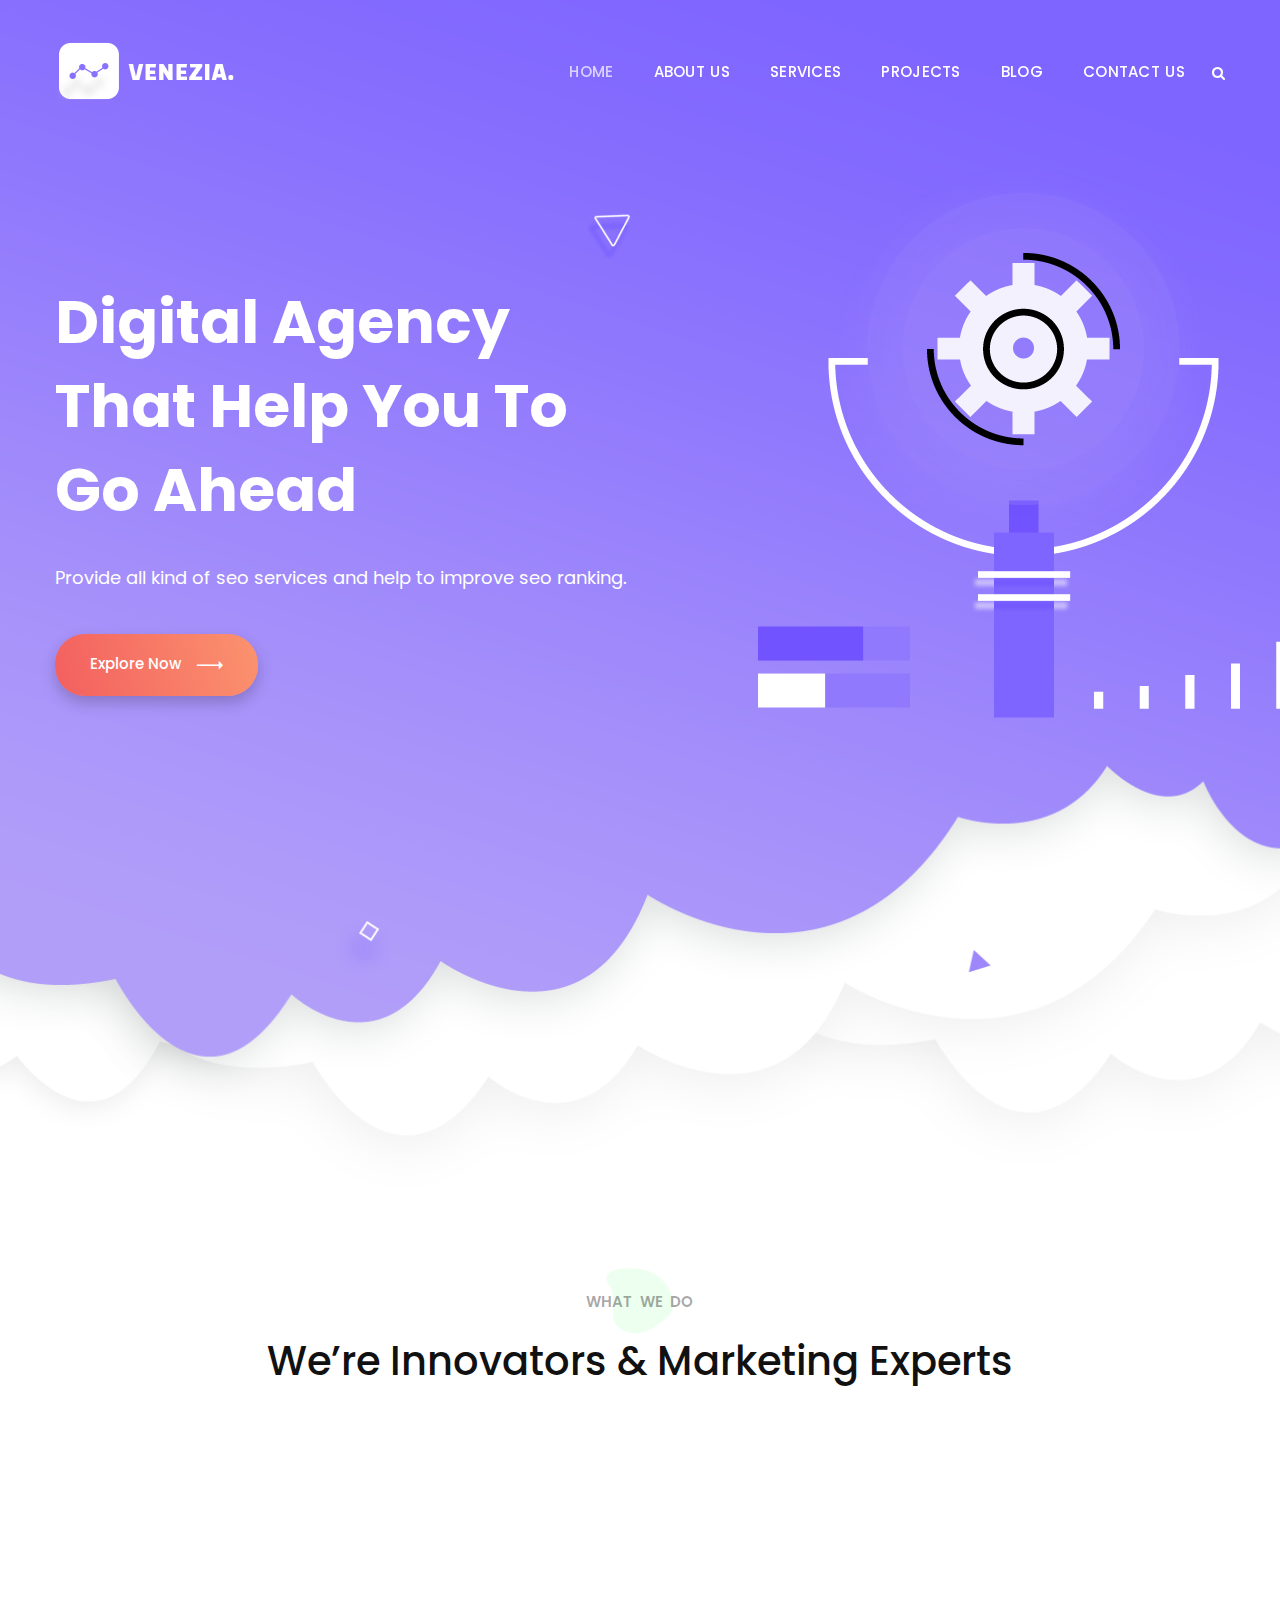
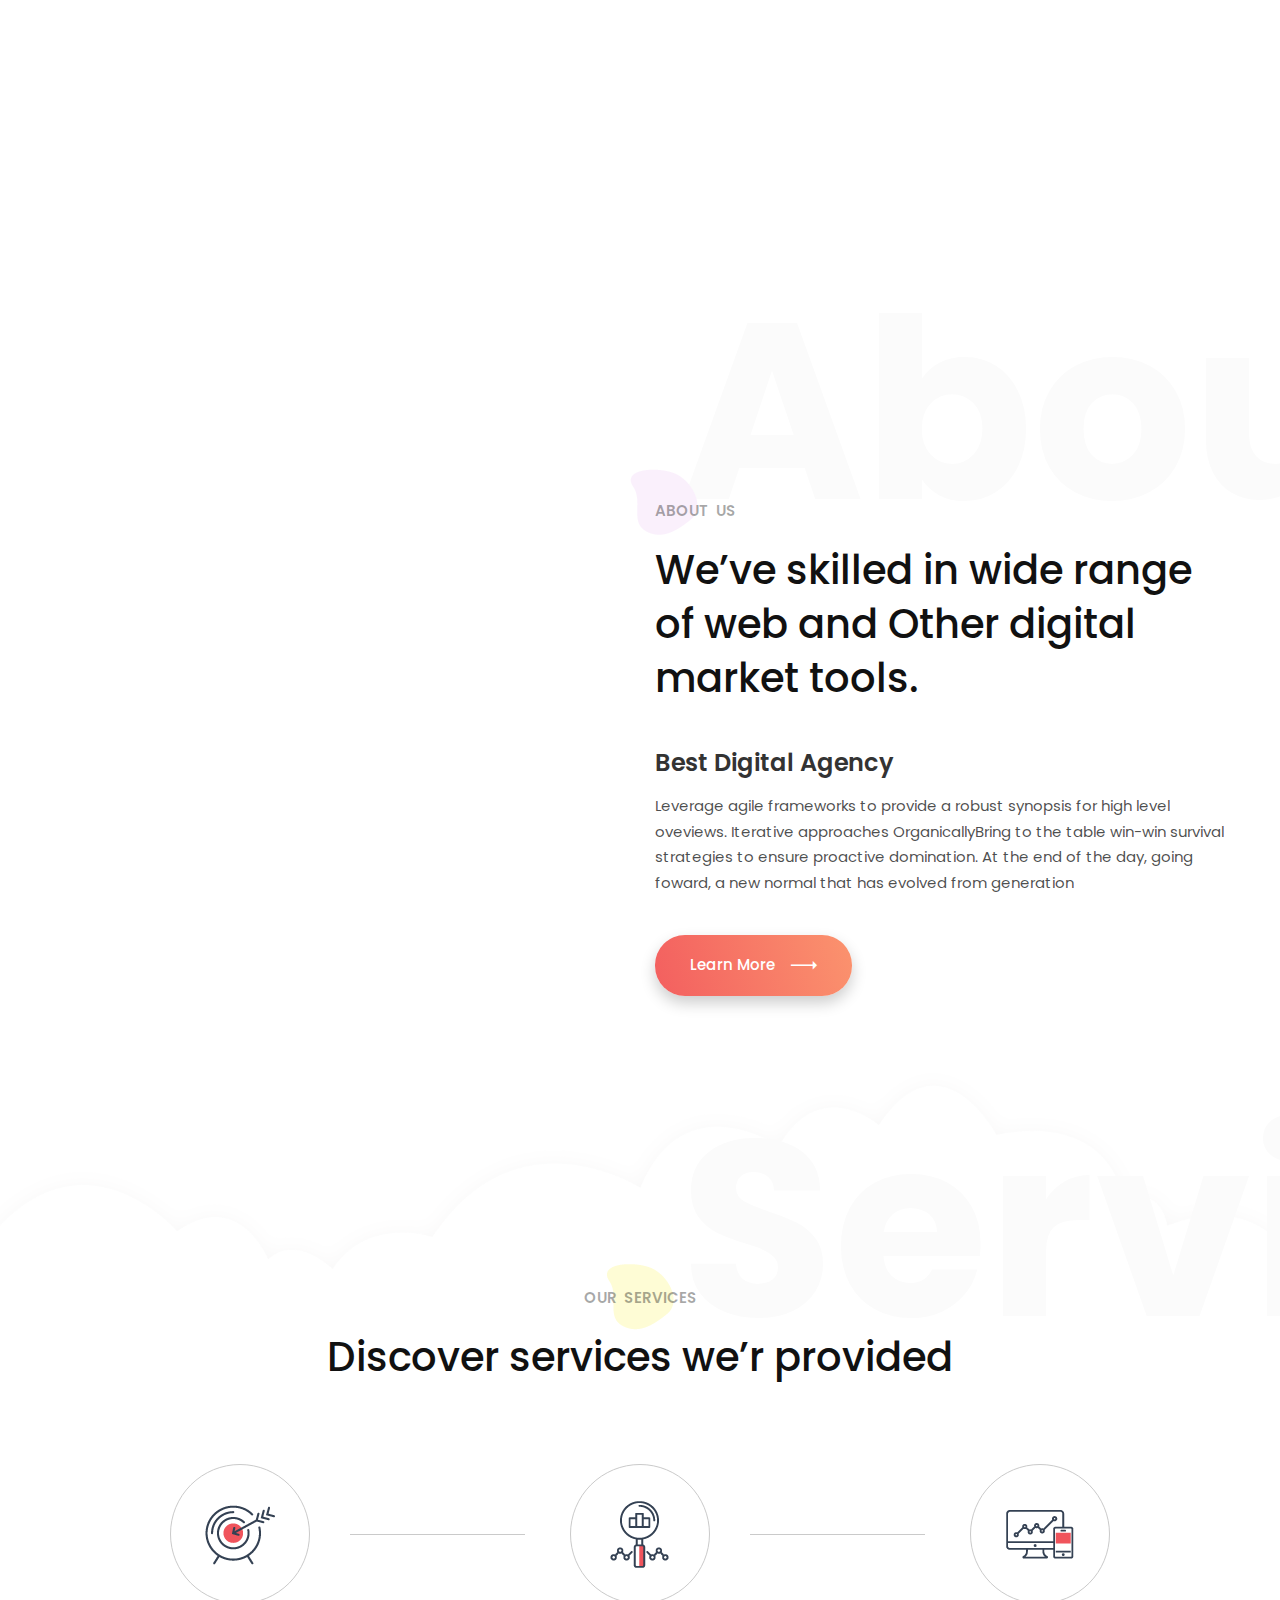
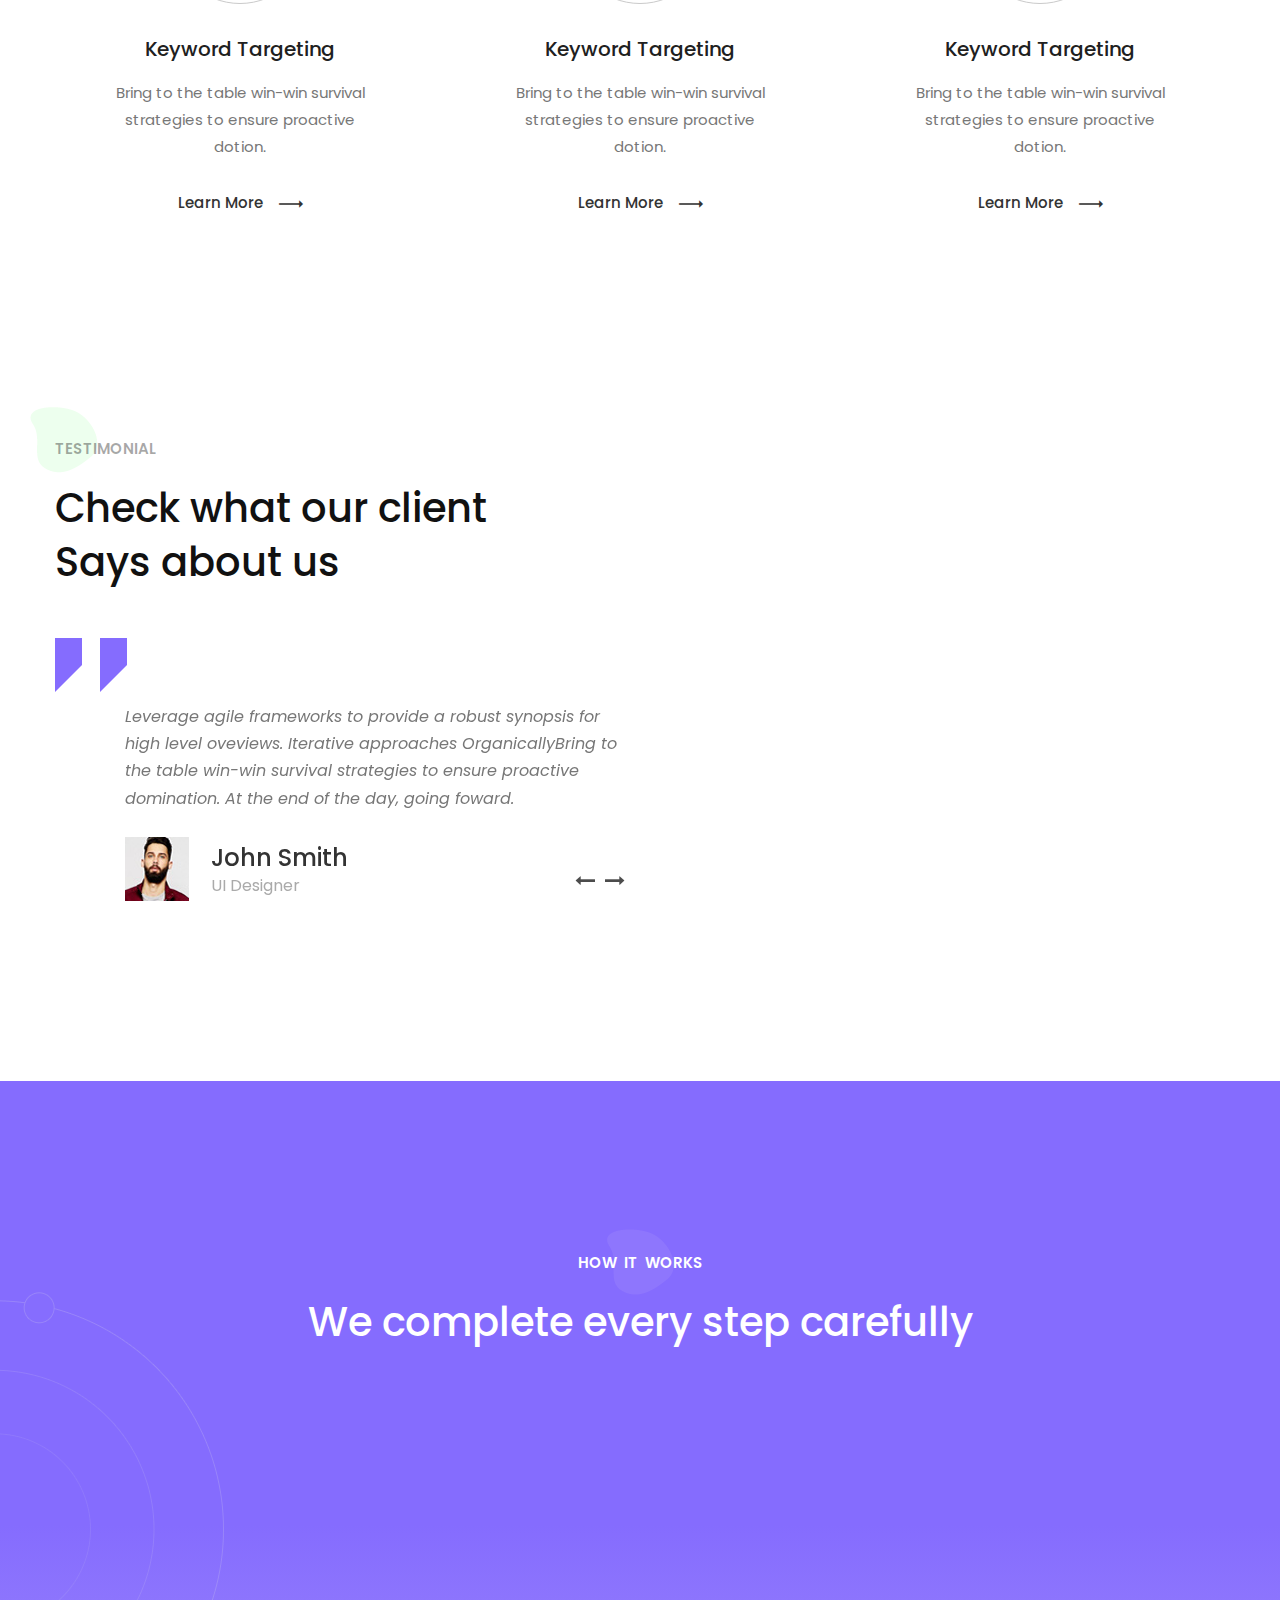
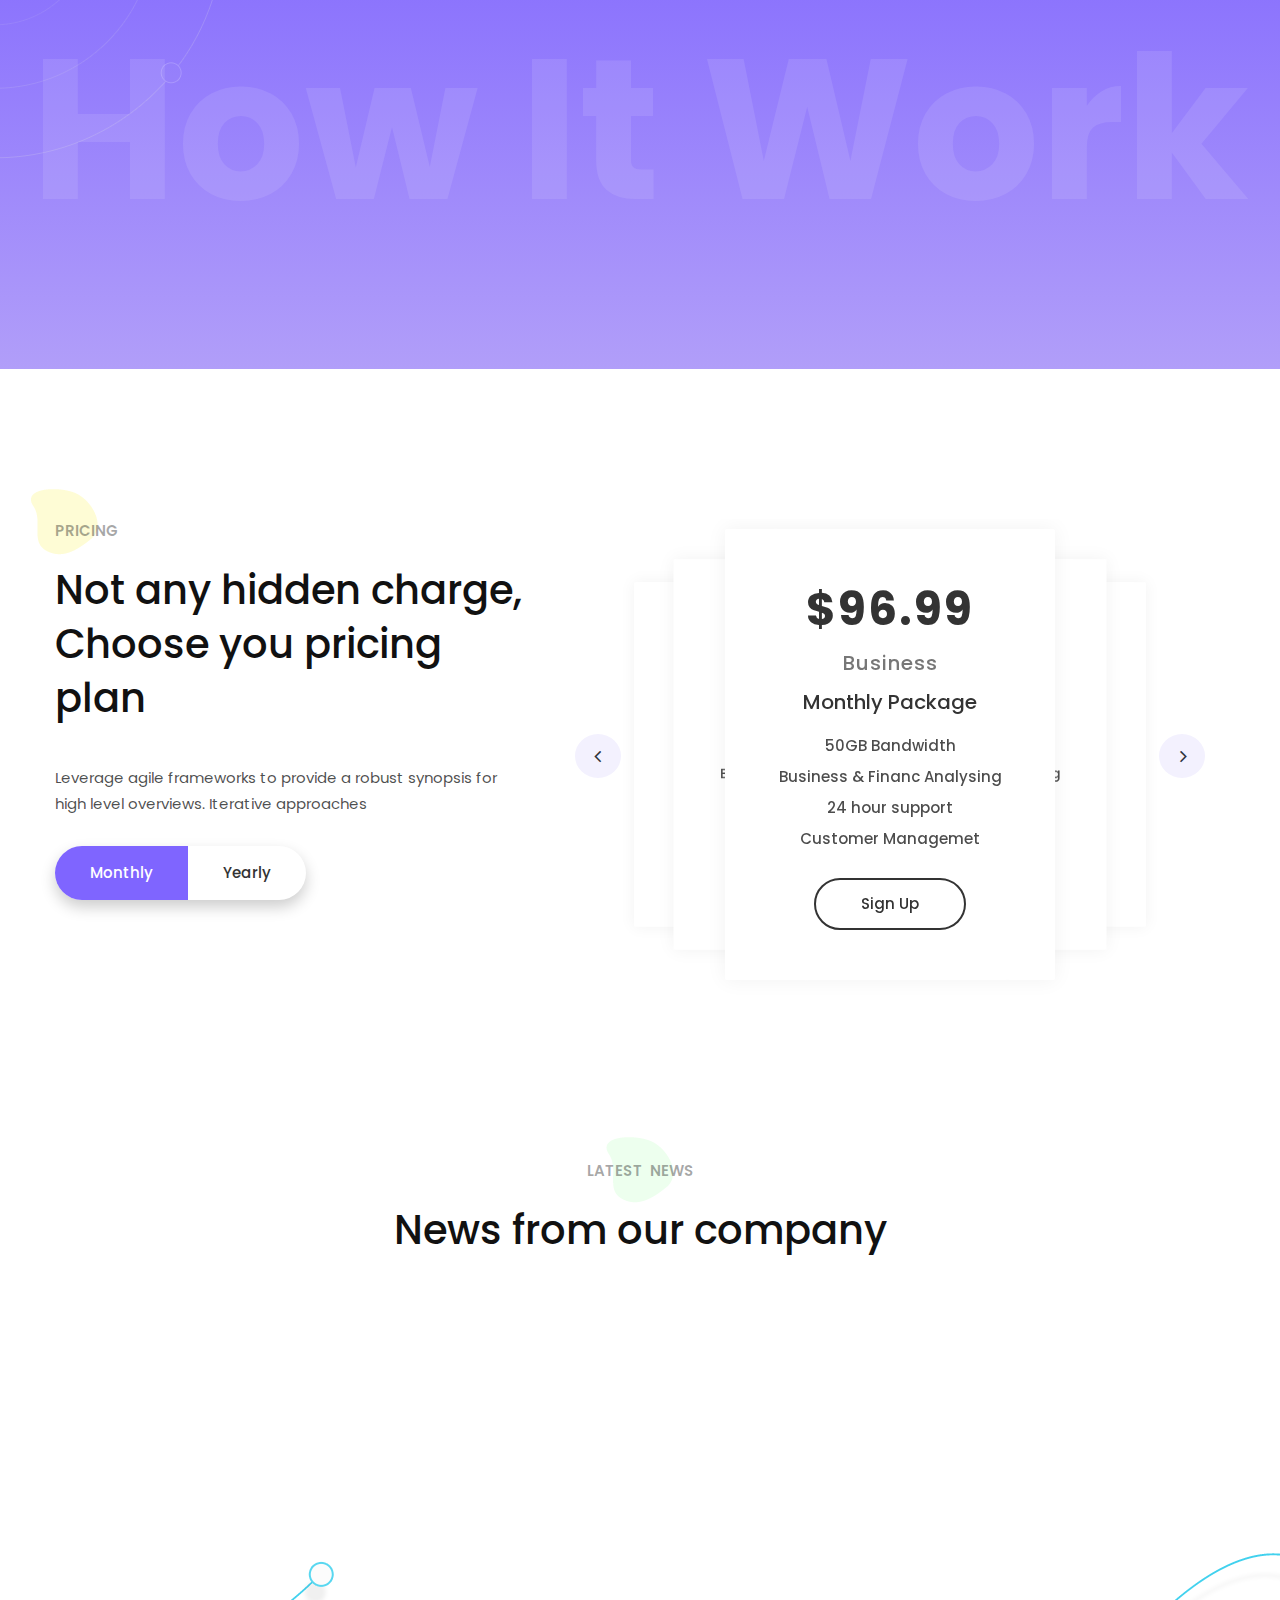
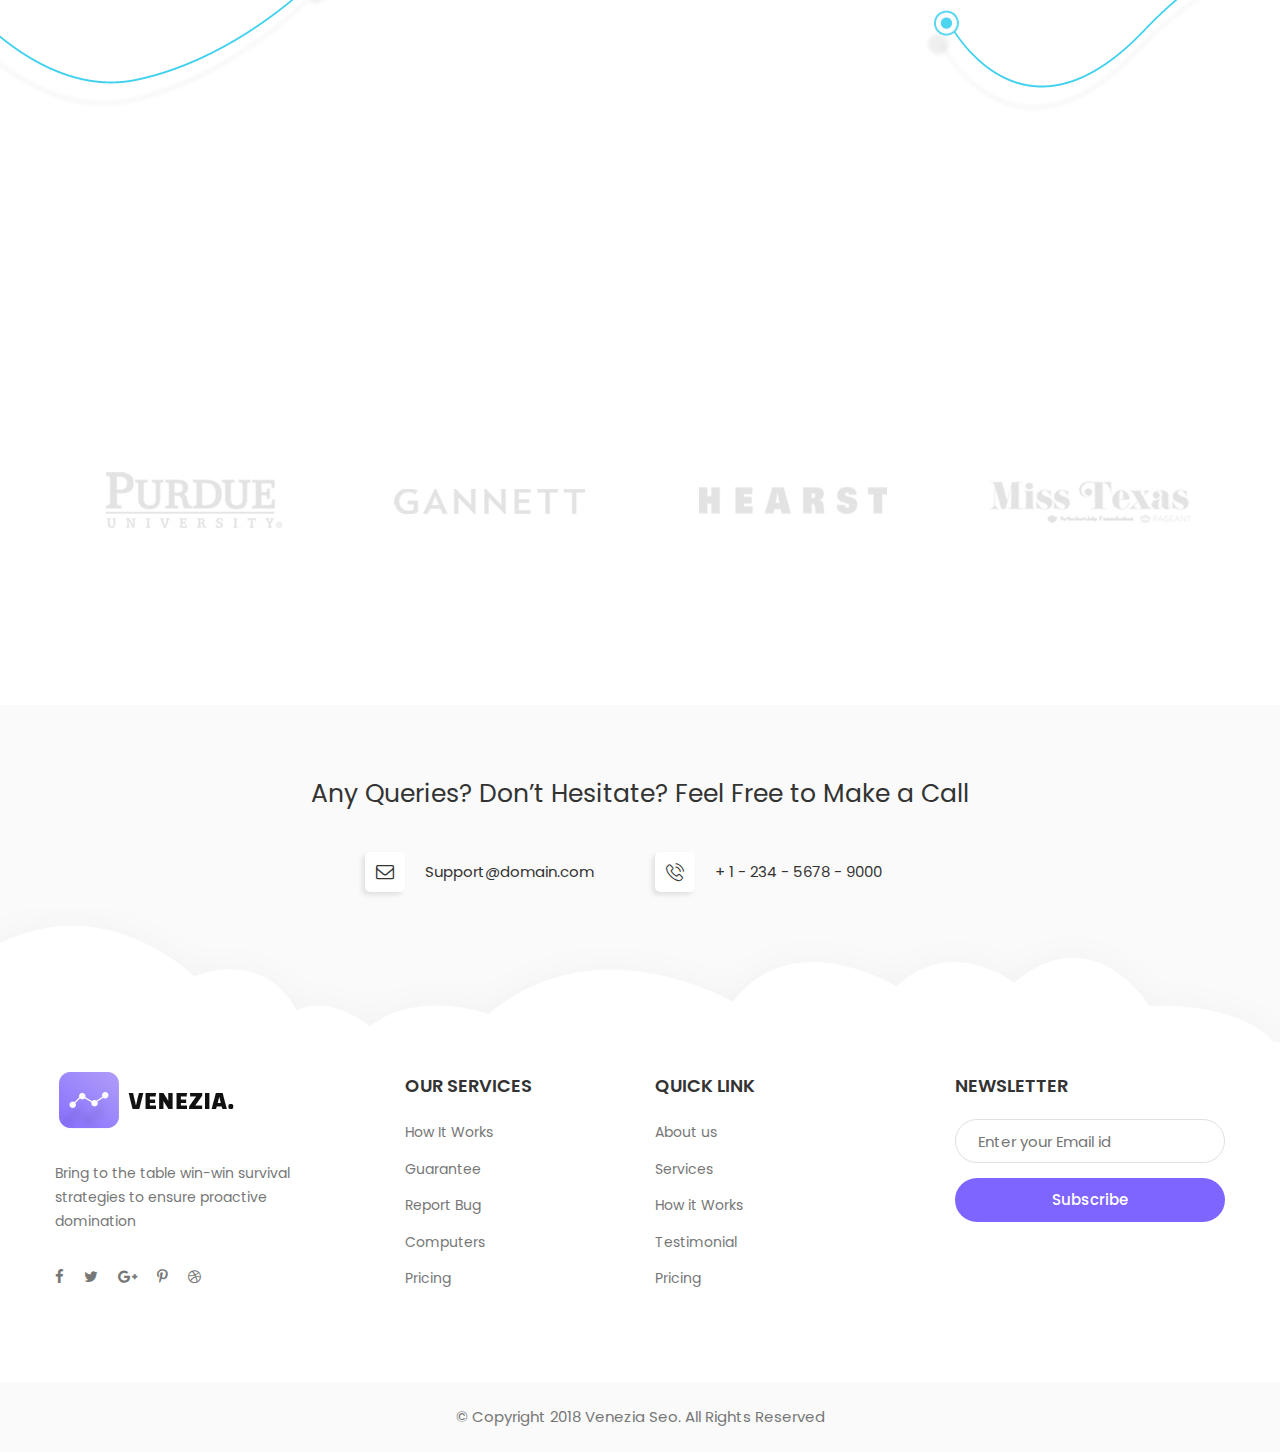
<file: index.html>
<!DOCTYPE html>
<html>

<!-- Mirrored from t.commonsupport.com/venezia/ by HTTrack Website Copier/3.x [XR&CO'2014], Tue, 13 Aug 2019 08:58:54 GMT -->
<head>
<meta charset="utf-8">
<title>Venezia Digital Agency HTML Template | Homepage One</title>
<!-- Stylesheets -->
<link href="css/bootstrap.css" rel="stylesheet">
<link href="css/style.css" rel="stylesheet">
<link href="css/responsive.css" rel="stylesheet">

<!--Master Slider-->
<link href="css/masterslider/style/masterslider.css" rel="stylesheet">
<link href="css/masterslider/skins/default/style.css" rel="stylesheet">
<link href="css/masterslider/style/ms-partialview.css" rel="stylesheet">
<!--End Master Slider-->

<link rel="shortcut icon" href="images/favicon.png" type="image/x-icon">
<link rel="icon" href="images/favicon.png" type="image/x-icon">
<!-- Responsive -->
<meta http-equiv="X-UA-Compatible" content="IE=edge">
<meta name="viewport" content="width=device-width, initial-scale=1.0, maximum-scale=1.0, user-scalable=0">
<!--[if lt IE 9]><script src="https://cdnjs.cloudflare.com/ajax/libs/html5shiv/3.7.3/html5shiv.js"></script><![endif]-->
<!--[if lt IE 9]><script src="js/respond.js"></script><![endif]-->
</head>

<body>

<div class="page-wrapper">
 	
    <!-- Preloader -->
    <div class="preloader"></div>
 	
    <!-- Main Header -->
    <header class="main-header">
        
        <!-- Main Box -->
    	<div class="main-box">
        	<div class="auto-container">
            	<div class="outer-container clearfix">
                    <!--Logo Box-->
                    <div class="logo-box">
                        <div class="logo"><a href="index-2.html"><img src="images/logo.png" alt=""></a></div>
                    </div>
                    
                    <!--Nav Outer-->
                    <div class="nav-outer clearfix">
                        <!-- Main Menu -->
                        <nav class="main-menu">
                            <div class="navbar-header">
                                <!-- Toggle Button -->    	
                                <button type="button" class="navbar-toggle" data-toggle="collapse" data-target=".navbar-collapse">
                                    <span class="icon-bar"></span>
                                    <span class="icon-bar"></span>
                                    <span class="icon-bar"></span>
                                </button>
                            </div>
                            
                            <div class="navbar-collapse collapse clearfix">
                                <ul class="navigation clearfix">
                                    <li class="current dropdown"><a href="#" title="This is Title">Home</a>
                                    	<ul>
                                            <li><a href="index-2.html">Homepage One</a></li>
                                            <li><a href="index-3.html">Homepage Two</a></li>
                                            <li class="dropdown"><a href="#">Headers Style</a>
                                                <ul>
                                                    <li><a href="index-2.html">Header Style One</a></li>
                                                    <li><a href="index-3.html">Header Style Two</a></li>
                                                </ul>
                                            </li>
                                        </ul>
                                    </li>
                                    <li><a href="about.html">About Us</a></li>
                                    <li><a href="services.html">Services</a></li>
                                    <li class="dropdown"><a href="#">Projects</a>
                                    	<ul>
                                            <li><a href="projects.html">Projects Version 1</a></li>
                                            <li><a href="projects-2.html">Projects Version 2</a></li>
                                            <li><a href="project-details.html">Project Details</a></li>
                                        </ul>
                                    </li>
                                    <li class="dropdown"><a href="#">Blog</a>
                                    	<ul>
                                            <li><a href="blog.html">Our Blog</a></li>
                                            <li><a href="blog-single.html">Blog Detail</a></li>
                                            <li><a href="error-page.html">404 Page</a></li>
                                        </ul>
                                    </li>
                                   	<li><a href="contact.html">Contact Us</a></li>
                                 </ul>
                            </div>
                        </nav>
                        <!-- Main Menu End-->
                        
                        <!--Search Box-->
                        <div class="search-box-outer">
                            <div class="dropdown">
                                <button class="search-box-btn dropdown-toggle" type="button" id="dropdownMenu3" data-toggle="dropdown" aria-haspopup="true" aria-expanded="false"><span class="fa fa-search"></span></button>
                                <ul class="dropdown-menu pull-right search-panel" aria-labelledby="dropdownMenu3">
                                    <li class="panel-outer">
                                        <div class="form-container">
                                            <form method="post" action="http://t.commonsupport.com/venezia/blog.html">
                                                <div class="form-group">
                                                    <input type="search" name="field-name" value="" placeholder="Search Here" required>
                                                    <button type="submit" class="search-btn"><span class="fa fa-search"></span></button>
                                                </div>
                                            </form>
                                        </div>
                                    </li>
                                </ul>
                            </div>
                        </div>
                        
                    </div>
                    <!--Nav Outer End-->
                    
            	</div>    
            </div>
        </div>
    
    </header>
    <!--End Main Header -->
    
    <!--Main Banner-->
    <section class="main-banner">
    	<div class="banner-inner clearfix">
            
            <div class="auto-container">
            	<div class="row clearfix">
                	<!--Content Column-->
                	<div class="content-column col-md-7 col-sm-7 col-xs-12">
                        <div class="content-box">
                            <h2>Digital Agency <br>That Help You To <br>Go Ahead</h2>
                            <div class="text">Provide all kind of seo services and help to improve seo ranking.</div>
                            <div class="link-box"><a href="services.html" class="theme-btn btn-style-one"><div class="btn-inner">Explore Now <span class="icon flaticon-arrows-8"></span></div></a></div>
                        </div>
                    </div>
                    <!--Image Column-->
                	<div class="image-column col-md-5 col-sm-5 col-xs-12">
                        <div class="image-box">
                            <figure class="image wow fadeInRight"><img src="images/resource/banner-image.png" alt=""></figure>
                        </div>
                    </div>
                </div>
            </div>
            
            
        </div>
    </section>
    <!--End Banner-->
    
    
    <!--What We Do-->
    <section class="what-we-do">
    	<div class="bg-icon-1 wow zoomInStable" data-wow-delay="0ms" data-wow-duration="1500ms"></div>
        <div class="bg-icon-2 wow zoomInStable" data-wow-delay="300ms" data-wow-duration="1500ms"></div>
        
    	<div class="auto-container">
        	<!--Title-->
            <div class="sec-title centered">
            	<div class="icon"></div>
            	<h4 class="subtitle">What we do</h4>
                <h2>We’re Innovators & Marketing Experts</h2>
            </div>
            
            <div class="row clearfix">
            	<!--Default Service Item-->
                <div class="default-service-item col-md-4 col-sm-6 col-xs-12">
                	<div class="inner-box wow fadeInUp">
                    	<figure class="icon-box"><img src="images/icons/service-icons/icon-1.png" alt=""></figure>
                        <h3><a href="services.html">Email Marketing</a></h3>
                        <div class="text">Leverage agile frameworks to provide a robust synopsis for high level overviews. Iterative approaches Organically</div>
                    </div>
                </div>
                
                <!--Default Service Item-->
                <div class="default-service-item col-md-4 col-sm-6 col-xs-12">
                	<div class="inner-box wow fadeInDown">
                    	<figure class="icon-box"><img src="images/icons/service-icons/icon-2.png" alt=""></figure>
                        <h3><a href="services.html">Market Research</a></h3>
                        <div class="text">Leverage agile frameworks to provide a robust synopsis for high level overviews. Iterative approaches Organically</div>
                    </div>
                </div>
                
                <!--Default Service Item-->
                <div class="default-service-item col-md-4 col-sm-6 col-xs-12">
                	<div class="inner-box wow fadeInUp">
                    	<figure class="icon-box"><img src="images/icons/service-icons/icon-3.png" alt=""></figure>
                        <h3><a href="services.html">Online Marketing</a></h3>
                        <div class="text">Leverage agile frameworks to provide a robust synopsis for high level overviews. Iterative approaches Organically</div>
                    </div>
                </div>
                
            </div>
            
        </div>
    </section>
    
    
    <!--About Section One-->
    <section class="about-one">
    	<div class="outer-container clearfix">
        	<h1 class="big-text">About us</h1>
            
        	<!--Image Column-->
            <div class="image-column clearfix">
            	<div class="inner wow fadeInLeft">
                	<div class="image-outer">
                    	<figure class="image"><img src="images/icons/bg-shapes/curved-shape-1.png" alt=""></figure>
                        <div class="bg-image" style="background-image:url(images/background/1.jpg);"></div>
                        <div class="bg-layer"></div>
                        <a href="https://www.youtube.com/watch?v=Bmo9vHk41ZA" class="overlay-link lightbox-image"><span class="icon flaticon-play-button-1"></span></a>
                    </div>
                </div>
            </div>
            
            <!--Content Column-->
            <div class="content-column">
            	<div class="inner">
                	<!--Title-->
                    <div class="sec-title">
                        <div class="icon"></div>
                        <h4 class="subtitle">About Us</h4>
                        <h2>We’ve skilled in wide range of web and Other digital market tools.</h2>
                    </div>
            		<div class="content">
                    	<h3>Best Digital Agency</h3>
                        <div class="text">Leverage agile frameworks to provide a robust synopsis for high level oveviews. Iterative approaches OrganicallyBring to the table win-win survival strategies to ensure proactive domination. At the end of the day, going foward, a new normal that has evolved from generation </div>
                        <div class="link-box"><a href="services.html" class="theme-btn btn-style-one"><div class="btn-inner">Learn More <span class="icon flaticon-arrows-8"></span></div></a></div>
                    </div>
                </div>
            </div>
            
        </div>
    </section>
    
    
    <!--Services Section-->
    <section class="services-section">
        <h1 class="big-text">Services</h1>
        
    	<div class="auto-container">
        	<!--Title-->
            <div class="sec-title centered">
            	<div class="icon"></div>
            	<h4 class="subtitle">Our Services</h4>
                <h2>Discover services we’r provided</h2>
            </div>
            
            <div class="row clearfix">
            	<!--Service Style One-->
                <div class="service-style-one col-md-4 col-sm-6 col-xs-12">
                	<div class="inner-box">
                    	<figure class="icon-box"><img src="images/icons/service-icons/icon-4.png" alt=""></figure>
                        <h3><a href="services.html">Keyword Targeting</a></h3>
                        <div class="text">Bring to the table win-win survival strategies to ensure proactive dotion. </div>
                        <div class="more-link"><a href="#">Learn More <span class="icon flaticon-arrows-8"></span></a></div>
                    </div>
                </div>
                <!--Service Style One-->
                <div class="service-style-one col-md-4 col-sm-6 col-xs-12">
                	<div class="inner-box">
                    	<figure class="icon-box"><img src="images/icons/service-icons/icon-5.png" alt=""></figure>
                        <h3><a href="services.html">Keyword Targeting</a></h3>
                        <div class="text">Bring to the table win-win survival strategies to ensure proactive dotion. </div>
                        <div class="more-link"><a href="#">Learn More <span class="icon flaticon-arrows-8"></span></a></div>
                    </div>
                </div>
                <!--Service Style One-->
                <div class="service-style-one col-md-4 col-sm-6 col-xs-12">
                	<div class="inner-box">
                    	<figure class="icon-box"><img src="images/icons/service-icons/icon-6.png" alt=""></figure>
                        <h3><a href="services.html">Keyword Targeting</a></h3>
                        <div class="text">Bring to the table win-win survival strategies to ensure proactive dotion. </div>
                        <div class="more-link"><a href="#">Learn More <span class="icon flaticon-arrows-8"></span></a></div>
                    </div>
                </div>
                
            </div>
            
        </div>
    </section>
    
    
    <!--Testimonials Section One-->
    <section class="testimonials-one">
    	<div class="bg-icon-1 wow zoomInStable" data-wow-delay="0ms" data-wow-duration="1500ms"></div>
        
    	<div class="outer-container clearfix">
            
        	<!--Image Column-->
            <div class="image-column clearfix">
            	<div class="inner wow fadeInRight">
                	<div class="image-outer">
                    	<figure class="image"><img src="images/icons/bg-shapes/curved-shape-2.png" alt=""></figure>
                        <div class="bg-image" style="background-image:url(images/background/2.jpg);"></div>
                        <div class="bg-layer"></div>
                    </div>
                </div>
            </div>
            
            <!--Content Column-->
            <div class="content-column clearfix">
            	<div class="inner">
                	<!--Title-->
                    <div class="sec-title">
                        <div class="icon"></div>
                        <h4 class="subtitle">Testimonial</h4>
                        <h2>Check what our client <br>Says about us</h2>
                    </div>
                    
                    <div class="testimonial-slider-outer">
                    	<div class="icon"><span class="flaticon-straight-quotes"></span></div>
                        
                    	<div class="testimonial-slider single-item-carousel owl-theme owl-carousel">
                            <!--Slide Item-->
                            <div class="slide-item">
                                <div class="slide-inner">
                                    <div class="text">Leverage agile frameworks to provide a robust synopsis for high level oveviews. Iterative approaches OrganicallyBring to the table win-win survival strategies to ensure proactive domination. At the end of the day, going foward. </div>
                                    <div class="slide-info">
                                        <figure class="image-thumb"><img src="images/resource/author-1.jpg" alt=""></figure>
                                        <h4>John Smith</h4>
                                        <div class="designation">UI Designer</div>
                                    </div>
                                </div>
                            </div>
                            <!--Slide Item-->
                            <div class="slide-item">
                                <div class="slide-inner">
                                    <div class="text">Leverage agile frameworks to provide a robust synopsis for high level oveviews. Iterative approaches OrganicallyBring to the table win-win survival strategies to ensure proactive domination. At the end of the day, going foward. </div>
                                    <div class="slide-info">
                                        <figure class="image-thumb"><img src="images/resource/author-1.jpg" alt=""></figure>
                                        <h4>John Smith</h4>
                                        <div class="designation">UI Designer</div>
                                    </div>
                                </div>
                            </div>
                            <!--Slide Item-->
                            <div class="slide-item">
                                <div class="slide-inner">
                                    <div class="text">Leverage agile frameworks to provide a robust synopsis for high level oveviews. Iterative approaches OrganicallyBring to the table win-win survival strategies to ensure proactive domination. At the end of the day, going foward. </div>
                                    <div class="slide-info">
                                        <figure class="image-thumb"><img src="images/resource/author-1.jpg" alt=""></figure>
                                        <h4>John Smith</h4>
                                        <div class="designation">UI Designer</div>
                                    </div>
                                </div>
                            </div>
                        </div>
                    </div>
                </div>
            </div>
            
        </div>
    </section>
    
    
    <!--How It Works-->
    <section class="how-it-works">
        <h1 class="big-text">How it Work</h1>
        
    	<div class="auto-container">
        	<!--Title-->
            <div class="sec-title light centered">
            	<div class="icon"></div>
            	<h4 class="subtitle">How it works</h4>
                <h2>We complete every step carefully</h2>
            </div>
            
            <div class="row clearfix">
            	<!--How Block-->
                <div class="how-block col-md-4 col-sm-6 col-xs-12">
                	<div class="inner-box wow fadeInUp">
                    	<figure class="icon-box"><img src="images/icons/service-icons/icon-7.png" alt=""></figure>
                        <h3><a href="services.html">01. Searching Idea</a></h3>
                    </div>
                </div>
                <!--How Block-->
                <div class="how-block col-md-4 col-sm-6 col-xs-12">
                	<div class="inner-box wow fadeInDown">
                    	<figure class="icon-box"><img src="images/icons/service-icons/icon-8.png" alt=""></figure>
                        <h3><a href="services.html">02. Create Prototype</a></h3>
                    </div>
                </div>
                <!--How Block-->
                <div class="how-block col-md-4 col-sm-6 col-xs-12">
                	<div class="inner-box wow fadeInUp">
                    	<figure class="icon-box"><img src="images/icons/service-icons/icon-9.png" alt=""></figure>
                        <h3><a href="services.html">03. Launch Product</a></h3>
                    </div>
                </div>
                
            </div>
            
        </div>
    </section>
    
    <!--Pricing Style One-->
    <section class="pricing-style-one">
    	<div class="bg-icon-1 wow zoomInStable" data-wow-delay="0ms" data-wow-duration="1500ms"></div>
        
        <div class="pricing-tabs">
            <div class="auto-container">
                <div class="row clearfix">
                    <!--Tables Column-->
                    <div class="title-column col-lg-5 col-md-12 col-sm-12 col-xs-12">
                        <div class="inner-box">
                            <!--Title-->
                            <div class="sec-title">
                                <div class="icon"></div>
                                <h4 class="subtitle">Pricing</h4>
                                <h2>Not any hidden charge, Choose you pricing plan</h2>
                            </div>
                            <div class="text">Leverage agile frameworks to provide a robust synopsis for high level overviews. Iterative approaches </div>
                            
                            <ul class="tab-buttons clearfix">
                                <li class="tab-btn active-btn" data-tab="#monthly-tab">Monthly</li>
                                <li class="tab-btn" data-tab="#yearly-tab">Yearly</li>
                            </ul>
                        </div>
                    </div>
                    
                    <!--Tables Column-->
                    <div class="tables-column col-lg-7 col-md-12 col-sm-12 col-xs-12">
                        <div class="inner-box">
                            <div class="tabs-content">
                                <!--Tab / Active Tab-->
                                <div class="tab active-tab" id="monthly-tab">
                                	<div class="carousel-outer">
                                    	<div class="ms-partialview-template">
                                            <!-- price slider one -->
                                            <div class="master-slider ms-skin-default" id="price-carousel-one">
                                                <div class="ms-slide">
                                                    <div class="price-block-one">
                                                        <div class="col-inner">
                                                            <div class="price">$96.99</div>
                                                            <div class="plan-title">business</div>
                                                            <div class="duration">Monthly Package</div>
                                                            <ul class="specs-list">
                                                                <li>50GB Bandwidth</li>
                                                                <li>Business & Financ Analysing</li>
                                                                <li>24 hour support</li>
                                                                <li>Customer Managemet</li>
                                                            </ul>
                                                            <div class="link-box"><a href="#" class="theme-btn btn-style-two">Sign up</a></div>
                                                        </div>
                                                    </div>
                                                </div>
                                                <div class="ms-slide">
                                                    <div class="price-block-one">
                                                        <div class="col-inner">
                                                            <div class="price">$76.99</div>
                                                            <div class="plan-title">professional</div>
                                                            <div class="duration">Monthly Package</div>
                                                            <ul class="specs-list">
                                                                <li>50GB Bandwidth</li>
                                                                <li>Business & Financ Analysing</li>
                                                                <li>24 hour support</li>
                                                                <li>Customer Managemet</li>
                                                            </ul>
                                                            <div class="link-box"><a href="#" class="theme-btn btn-style-two">Sign up</a></div>
                                                        </div>
                                                    </div>
                                                </div>
                                                <div class="ms-slide">
                                                    <div class="price-block-one">
                                                        <div class="col-inner">
                                                            <div class="price">$46.99</div>
                                                            <div class="plan-title">regular</div>
                                                            <div class="duration">Monthly Package</div>
                                                            <ul class="specs-list">
                                                                <li>50GB Bandwidth</li>
                                                                <li>Business & Financ Analysing</li>
                                                                <li>24 hour support</li>
                                                                <li>Customer Managemet</li>
                                                            </ul>
                                                            <div class="link-box"><a href="#" class="theme-btn btn-style-two">Sign up</a></div>
                                                        </div>
                                                    </div>
                                                </div>
                                                <div class="ms-slide">
                                                    <div class="price-block-one">
                                                        <div class="col-inner">
                                                            <div class="price">$66.99</div>
                                                            <div class="plan-title">baby</div>
                                                            <div class="duration">Monthly Package</div>
                                                            <ul class="specs-list">
                                                                <li>50GB Bandwidth</li>
                                                                <li>Business & Financ Analysing</li>
                                                                <li>24 hour support</li>
                                                                <li>Customer Managemet</li>
                                                            </ul>
                                                            <div class="link-box"><a href="#" class="theme-btn btn-style-two">Sign up</a></div>
                                                        </div>
                                                    </div>
                                                </div>
                                                <div class="ms-slide">
                                                    <div class="price-block-one">
                                                        <div class="col-inner">
                                                            <div class="price">$99.99</div>
                                                            <div class="plan-title">offer</div>
                                                            <div class="duration">Monthly Package</div>
                                                            <ul class="specs-list">
                                                                <li>50GB Bandwidth</li>
                                                                <li>Business & Financ Analysing</li>
                                                                <li>24 hour support</li>
                                                                <li>Customer Managemet</li>
                                                            </ul>
                                                            <div class="link-box"><a href="#" class="theme-btn btn-style-two">Sign up</a></div>
                                                        </div>
                                                    </div>
                                                </div>
                                            </div>
                                        </div>
                                    </div>
                                </div>
                                <!--End Monthly Tab-->
                                
                                <!--Tab-->
                                <div class="tab" id="yearly-tab">
                                	<div class="carousel-outer">
                                    	<div class="ms-partialview-template">
                                            <!-- price slider one -->
                                            <div class="master-slider ms-skin-default" id="price-carousel-two">
                                                <div class="ms-slide">
                                                    <div class="price-block-one">
                                                        <div class="col-inner">
                                                            <div class="price">$96.99</div>
                                                            <div class="plan-title">business</div>
                                                            <div class="duration">Yearly Package</div>
                                                            <ul class="specs-list">
                                                                <li>50GB Bandwidth</li>
                                                                <li>Business & Financ Analysing</li>
                                                                <li>24 hour support</li>
                                                                <li>Customer Managemet</li>
                                                            </ul>
                                                            <div class="link-box"><a href="#" class="theme-btn btn-style-two">Sign up</a></div>
                                                        </div>
                                                    </div>
                                                </div>
                                                <div class="ms-slide">
                                                    <div class="price-block-one">
                                                        <div class="col-inner">
                                                            <div class="price">$76.99</div>
                                                            <div class="plan-title">professional</div>
                                                            <div class="duration">Yearly Package</div>
                                                            <ul class="specs-list">
                                                                <li>50GB Bandwidth</li>
                                                                <li>Business & Financ Analysing</li>
                                                                <li>24 hour support</li>
                                                                <li>Customer Managemet</li>
                                                            </ul>
                                                            <div class="link-box"><a href="#" class="theme-btn btn-style-two">Sign up</a></div>
                                                        </div>
                                                    </div>
                                                </div>
                                                <div class="ms-slide">
                                                    <div class="price-block-one">
                                                        <div class="col-inner">
                                                            <div class="price">$46.99</div>
                                                            <div class="plan-title">regular</div>
                                                            <div class="duration">Yearly Package</div>
                                                            <ul class="specs-list">
                                                                <li>50GB Bandwidth</li>
                                                                <li>Business & Financ Analysing</li>
                                                                <li>24 hour support</li>
                                                                <li>Customer Managemet</li>
                                                            </ul>
                                                            <div class="link-box"><a href="#" class="theme-btn btn-style-two">Sign up</a></div>
                                                        </div>
                                                    </div>
                                                </div>
                                                <div class="ms-slide">
                                                    <div class="price-block-one">
                                                        <div class="col-inner">
                                                            <div class="price">$66.99</div>
                                                            <div class="plan-title">baby</div>
                                                            <div class="duration">Yearly Package</div>
                                                            <ul class="specs-list">
                                                                <li>50GB Bandwidth</li>
                                                                <li>Business & Financ Analysing</li>
                                                                <li>24 hour support</li>
                                                                <li>Customer Managemet</li>
                                                            </ul>
                                                            <div class="link-box"><a href="#" class="theme-btn btn-style-two">Sign up</a></div>
                                                        </div>
                                                    </div>
                                                </div>
                                                <div class="ms-slide">
                                                    <div class="price-block-one">
                                                        <div class="col-inner">
                                                            <div class="price">$99.99</div>
                                                            <div class="plan-title">offer</div>
                                                            <div class="duration">Yearly Package</div>
                                                            <ul class="specs-list">
                                                                <li>50GB Bandwidth</li>
                                                                <li>Business & Financ Analysing</li>
                                                                <li>24 hour support</li>
                                                                <li>Customer Managemet</li>
                                                            </ul>
                                                            <div class="link-box"><a href="#" class="theme-btn btn-style-two">Sign up</a></div>
                                                        </div>
                                                    </div>
                                                </div>
                                            </div>
                                        </div>
                                    </div>
                                </div>
                                <!--End Yearly Tab-->
                                
                            </div>
                        </div>
                    </div>
            	</div>    
            </div>
        </div>
        <!--End Pricings Tabs-->
    </section>
    
    <!--News Section-->
    <section class="news-section no-padding">
    	<div class="auto-container">
        	<!--Title-->
            <div class="sec-title centered">
            	<div class="icon"></div>
            	<h4 class="subtitle">latest news</h4>
                <h2>News from our company</h2>
            </div>
            
            <div class="row clearfix">
            	
                <!--News Block-->
                <div class="news-block col-md-4 col-sm-6 col-xs-12">
                	<div class="inner-box  wow fadeInDown">
                    	<div class="image">
                        	<a href="blog-single.html"><img src="images/resource/news-1.jpg" alt="" /></a>
                            <a href="blog-single.html" class="overlay-link"><span class="txt">Learn More <span class="icon flaticon-arrows-6"></span></span></a>
                            <div class="post-date">Nov 20, 2017</div>
                        </div>
                        <div class="lower-box">
                        	<h3><a href="blog-single.html">How to become a best sale marketer in a year!</a></h3>
                            <ul class="clearfix">
                            	<li class="pull-left"><a href="blog-single.html"><span class="icon fa fa-comment-o"></span>7 Comments</a></li>
                                <li class="pull-right"><a href="blog-single.html"><span class="icon fa fa-heart-o"></span>32 Like</a></li>
                            </ul>
                        </div>
                    </div>
                </div>
                
                <!--News Block-->
                <div class="news-block col-md-4 col-sm-6 col-xs-12">
                	<div class="inner-box wow fadeInUp">
                    	<div class="image">
                        	<a href="blog-single.html"><img src="images/resource/news-2.jpg" alt="" /></a>
                            <a href="blog-single.html" class="overlay-link"><span class="txt">Learn More <span class="icon flaticon-arrows-6"></span></span></a>
                            <div class="post-date">Nov 21, 2017</div>
                        </div>
                        <div class="lower-box">
                        	<h3><a href="blog-single.html">Challange yourself to win the future</a></h3>
                            <ul class="clearfix">
                            	<li class="pull-left"><a href="blog-single.html"><span class="icon fa fa-comment-o"></span>12 Comments</a></li>
                                <li class="pull-right"><a href="blog-single.html"><span class="icon fa fa-heart-o"></span>25 Like</a></li>
                            </ul>
                        </div>
                    </div>
                </div>
                
                <!--News Block-->
                <div class="news-block col-md-4 col-sm-6 col-xs-12">
                	<div class="inner-box  wow fadeInDown">
                    	<div class="image">
                        	<a href="blog-single.html"><img src="images/resource/news-3.jpg" alt="" /></a>
                            <a href="blog-single.html" class="overlay-link"><span class="txt">Learn More <span class="icon flaticon-arrows-6"></span></span></a>
                            <div class="post-date">Nov 22, 2017</div>
                        </div>
                        <div class="lower-box">
                        	<h3><a href="blog-single.html">We provide wide range of web & business server</a></h3>
                            <ul class="clearfix">
                            	<li class="pull-left"><a href="blog-single.html"><span class="icon fa fa-comment-o"></span>7 Comments</a></li>
                                <li class="pull-right"><a href="blog-single.html"><span class="icon fa fa-heart-o"></span>12 Like</a></li>
                            </ul>
                        </div>
                    </div>
                </div>
                
            </div>
            
        </div>
    </section>
    <!--End News Section-->
    
    
    <!--Sponsors Section-->
    <section class="sponsors-section">
    	<div class="auto-container">
        	
            <div class="sponsors-outer">
                <!--Sponsors Carousel-->
                <ul class="sponsors-carousel owl-carousel owl-theme">
                    <li class="slide-item"><figure class="image-box"><a href="#"><img src="images/clients/1.jpg" alt=""></a></figure></li>
                    <li class="slide-item"><figure class="image-box"><a href="#"><img src="images/clients/2.jpg" alt=""></a></figure></li>
                    <li class="slide-item"><figure class="image-box"><a href="#"><img src="images/clients/3.jpg" alt=""></a></figure></li>
                    <li class="slide-item"><figure class="image-box"><a href="#"><img src="images/clients/4.jpg" alt=""></a></figure></li>
                    <li class="slide-item"><figure class="image-box"><a href="#"><img src="images/clients/1.jpg" alt=""></a></figure></li>
                    <li class="slide-item"><figure class="image-box"><a href="#"><img src="images/clients/2.jpg" alt=""></a></figure></li>
                    <li class="slide-item"><figure class="image-box"><a href="#"><img src="images/clients/3.jpg" alt=""></a></figure></li>
                    <li class="slide-item"><figure class="image-box"><a href="#"><img src="images/clients/4.jpg" alt=""></a></figure></li>
                </ul>
            </div>
            
        </div>
    </section>
    <!--End Sponsors Section-->
    
    <!--Contact Info Section-->
    <section class="contact-info-section">
    	<div class="auto-container">
        	<h2>Any Queries? Don’t Hesitate? Feel Free to Make a Call</h2>
            <div class="info-blocks">
            	<div class="row clearfix">
                	<!--Info Block-->
                    <div class="info-block col-md-6 col-sm-6 col-xs-12">
                    	<div class="inner">
                        	<div class="icon-box">
                            	<span class="icon fa fa-envelope-o"></span>
                            </div>
                            <div class="text">Support@domain.com</div>
                        </div>
                    </div>
                    
                    <!--Info Block-->
                    <div class="info-block col-md-6 col-sm-6 col-xs-12">
                    	<div class="inner">
                        	<div class="icon-box">
                            	<span class="icon flaticon-phone-call"></span>
                            </div>
                            <div class="text">+ 1 - 234 - 5678 - 9000</div>
                        </div>
                    </div>
                    
                </div>
            </div>
        </div>
    </section>
    <!--End Contact Info Section-->
    
    
    <!--Main Footer-->
    <footer class="main-footer">
    	<div class="bg-icon-1 wow zoomInStable" data-wow-delay="0ms" data-wow-duration="1500ms"></div>
        
    	<!--footer upper-->
    	<div class="footer-upper">
        	<div class="auto-container">
                <div class="row clearfix">
                    <!--Big Column-->
                    <div class="big-column col-md-6 col-sm-12 col-xs-12">
                        <div class="row clearfix">
                        
                            <!--Footer Column-->
                            <div class="footer-column col-md-7 col-sm-6 col-xs-12">
                                <div class="footer-widget logo-widget">
                                    <div class="logo">
                                        <a href="index-2.html"><img src="images/logo-footer.png" alt="" /></a>
                                    </div>
                                    <div class="text">Bring to the table win-win survival strategies to ensure proactive domination</div>
                                    <ul class="social-icon-one">
                                        <li><a href="#"><span class="fa fa-facebook"></span></a></li>
                                        <li><a href="#"><span class="fa fa-twitter"></span></a></li>
                                        <li><a href="#"><span class="fa fa-google-plus"></span></a></li>
                                        <li><a href="#"><span class="fa fa-pinterest-p"></span></a></li>
                                        <li><a href="#"><span class="fa fa-dribbble"></span></a></li>
                                    </ul>
                                </div>
                            </div>
                            
                            <!--Footer Column-->
                            <div class="footer-column col-md-5 col-sm-6 col-xs-12">
                                <div class="footer-widget links-widget">
									<h2>Our Services</h2>
                                    <div class="widget-content">
                                        <ul class="list">
											<li><a href="#">How It Works</a></li>
                                            <li><a href="#">Guarantee</a></li>
                                            <li><a href="#">Report Bug</a></li>
                                            <li><a href="#">Computers</a></li>
                                            <li><a href="#">Pricing</a></li>
                                        </ul>
                                    </div>
                                </div>
                            </div>
                            
                        </div>
                    </div>
                    
                    <!--Big Column-->
                    <div class="big-column col-md-6 col-sm-12 col-xs-12">
                        <div class="row clearfix">
                        
                            <!--Footer Column-->
                            <div class="footer-column col-md-6 col-sm-6 col-xs-12">
                            	<div class="footer-widget links-widget">
									<h2>Quick Link</h2>
                                    <div class="widget-content">
                                        <ul class="list">
											<li><a href="#">About us</a></li>
                                            <li><a href="#">Services</a></li>
                                            <li><a href="#">How it Works</a></li>
                                            <li><a href="#">Testimonial</a></li>
                                            <li><a href="#">Pricing</a></li>
                                        </ul>
                                    </div>
                                </div>
                                
                            </div>
                            
                            <!--Footer Column-->
                            <div class="footer-column col-md-6 col-sm-6 col-xs-12">
                                <div class="footer-widget newsletter-widget">
									<h2>Newsletter</h2>
                                    <div class="newsletter-form">
                                        <form method="post" action="http://t.commonsupport.com/venezia/index.html">
                                            <div class="form-group">
                                                <input type="email" name="email" value="" placeholder="Enter your Email id" required="">
                                            </div>
                                            <div class="form-group">
                                                <button type="submit" class="theme-btn">Subscribe</button>
                                            </div>
                                        </form>
                                    </div>
                                </div>
                            </div>
                            
                        </div>
                    </div>
                </div>
            </div>
        </div>
        <!--Footer Bottom-->
        <div class="footer-bottom">
        	<div class="auto-container">
            	<div class="copyright">&copy; Copyright 2018 Venezia Seo. All Rights Reserved</div>
            </div>
        </div>
    </footer>
    <!--End Main Footer-->
    
</div>
<!--End pagewrapper-->

<!--Scroll to top-->
<div class="scroll-to-top scroll-to-target" data-target="html"><span class="fa fa-angle-double-up"></span></div>


<script src="js/jquery.js"></script>

<script src="js/bootstrap.min.js"></script>
<script src="js/jquery.fancybox.pack.js"></script>
<script src="js/owl.js"></script>
<!--Master Slider-->
<script src="js/masterslider/jquery.easing.min.js"></script>
<script src="js/masterslider/masterslider.js"></script>
<!--End Master Slider-->
<script src="js/wow.js"></script>
<script src="js/appear.js"></script>
<script src="js/script.js"></script>

</body>

<!-- Mirrored from t.commonsupport.com/venezia/ by HTTrack Website Copier/3.x [XR&CO'2014], Tue, 13 Aug 2019 09:00:50 GMT -->
</html>
</file>
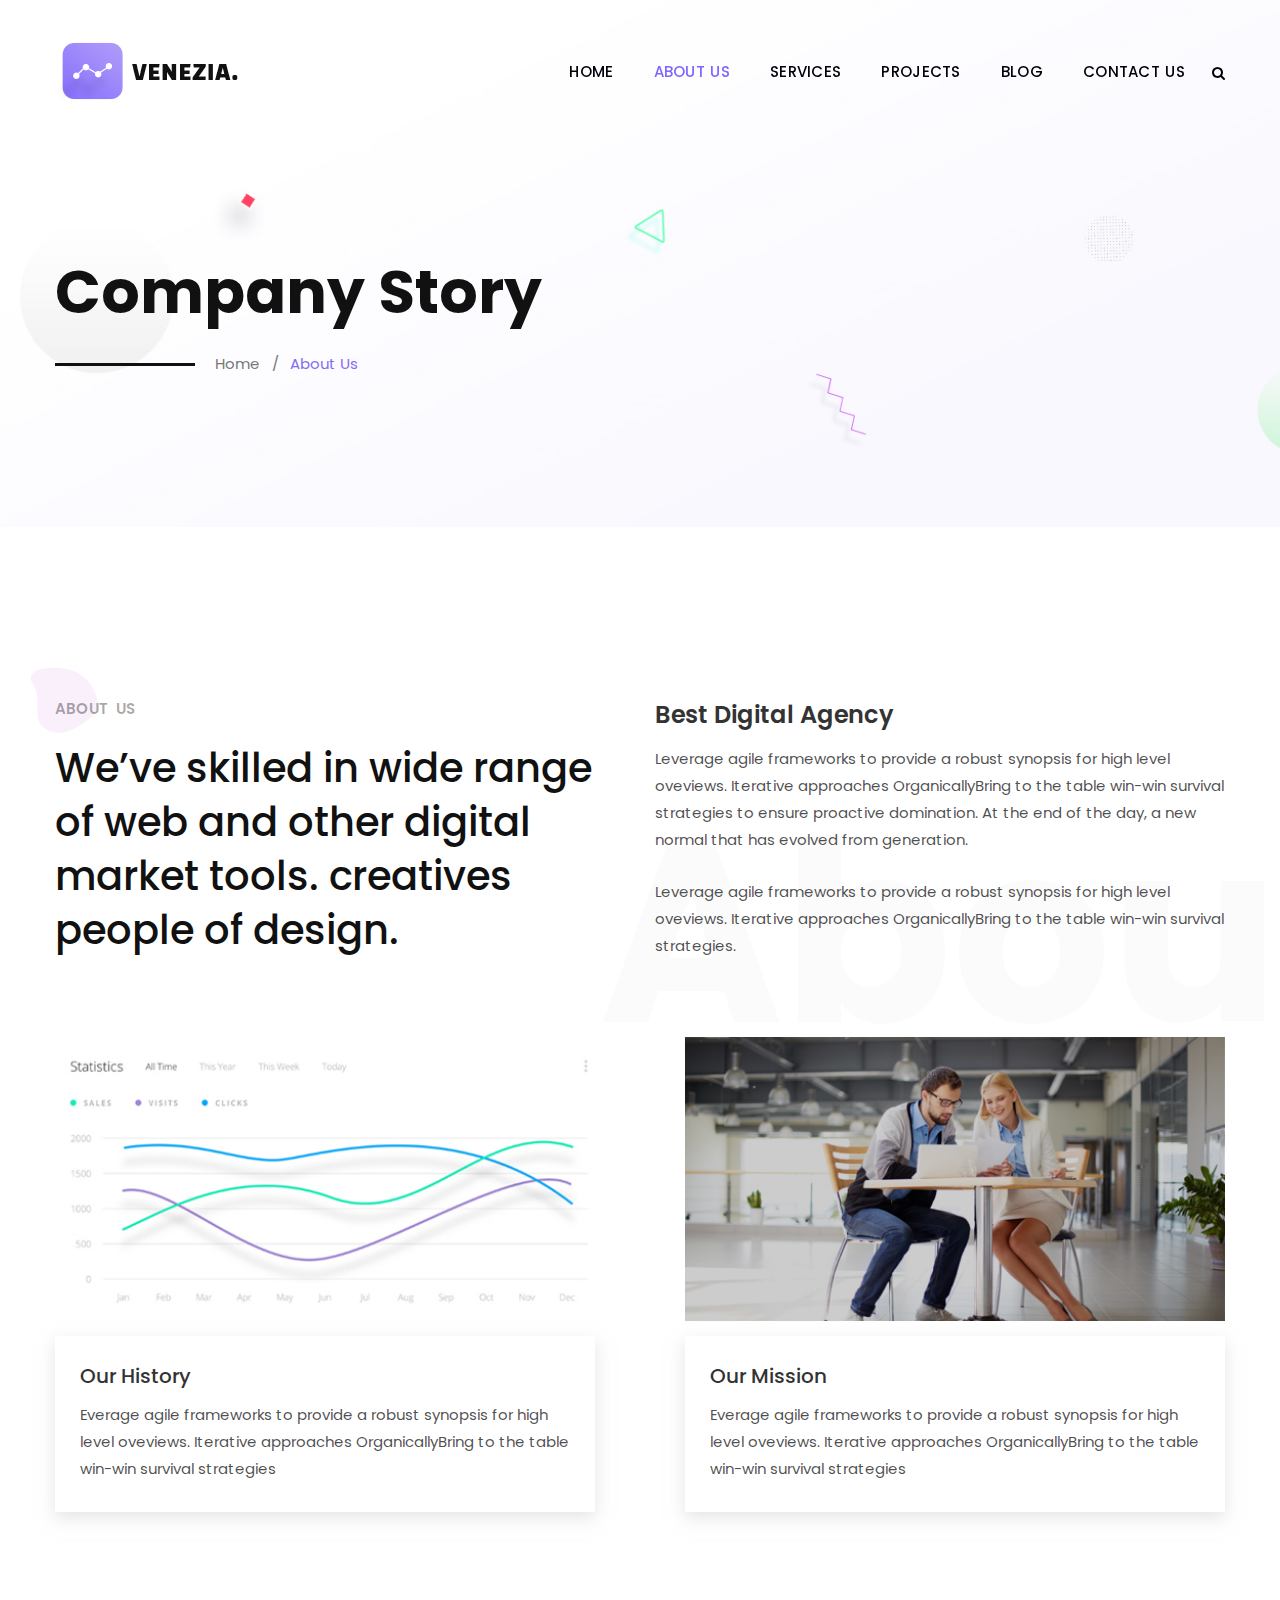
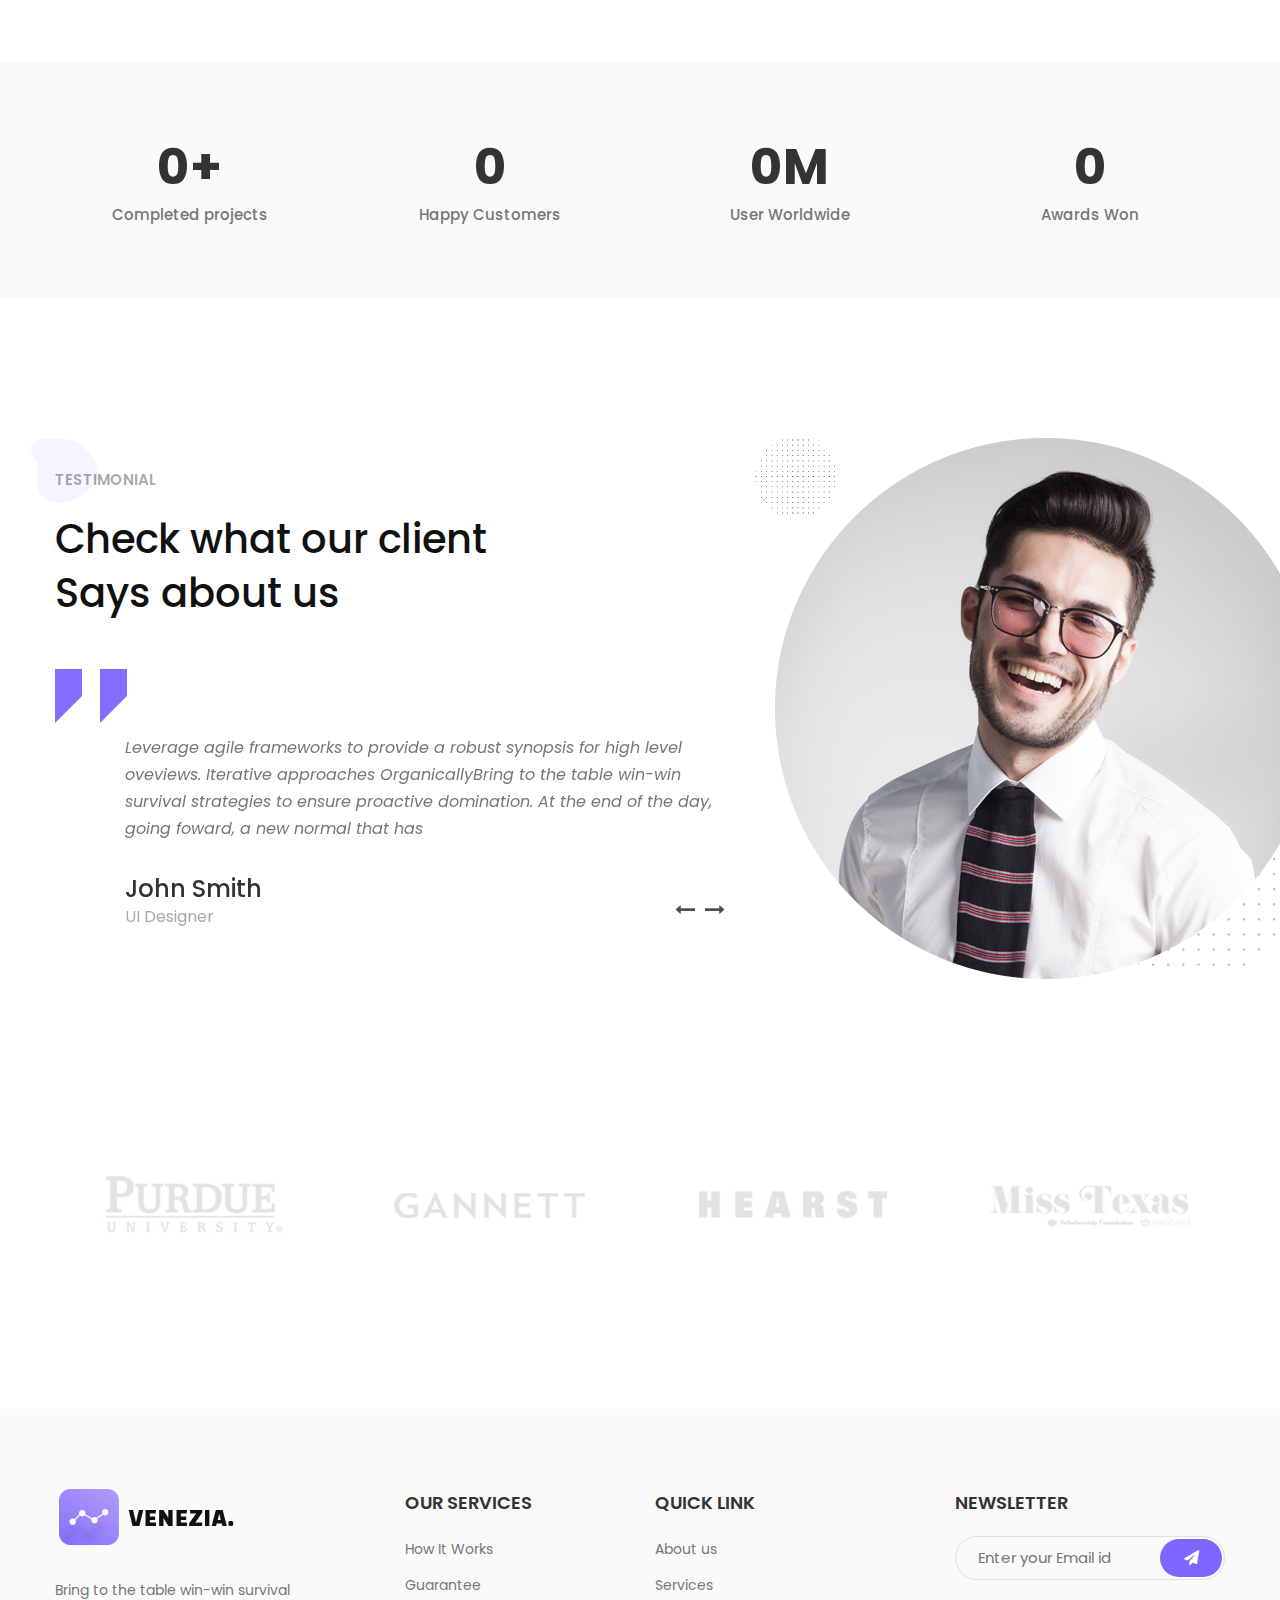
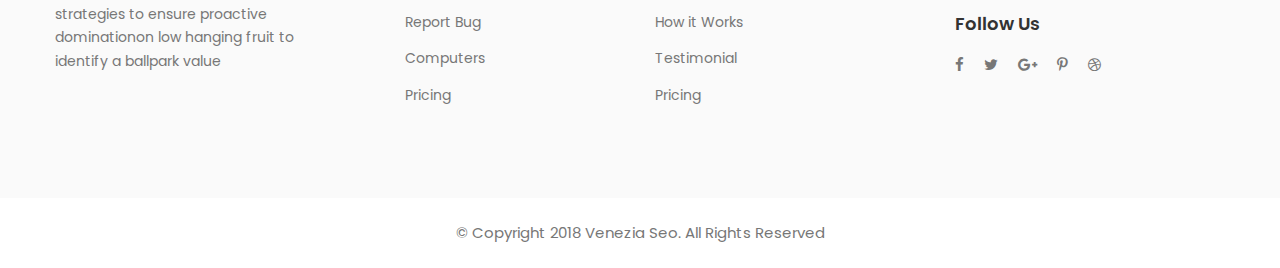
<file: about.html>
<!DOCTYPE html>
<html>

<!-- Mirrored from t.commonsupport.com/venezia/about.html by HTTrack Website Copier/3.x [XR&CO'2014], Tue, 13 Aug 2019 09:03:44 GMT -->
<head>
<meta charset="utf-8">
<title>Venezia Digital Agency HTML Template | About Us</title>
<!-- Stylesheets -->
<link href="css/bootstrap.css" rel="stylesheet">
<link href="css/style.css" rel="stylesheet">
<link href="css/responsive.css" rel="stylesheet">

<link rel="shortcut icon" href="images/favicon.png" type="image/x-icon">
<link rel="icon" href="images/favicon.png" type="image/x-icon">
<!-- Responsive -->
<meta http-equiv="X-UA-Compatible" content="IE=edge">
<meta name="viewport" content="width=device-width, initial-scale=1.0, maximum-scale=1.0, user-scalable=0">
<!--[if lt IE 9]><script src="https://cdnjs.cloudflare.com/ajax/libs/html5shiv/3.7.3/html5shiv.js"></script><![endif]-->
<!--[if lt IE 9]><script src="js/respond.js"></script><![endif]-->
</head>

<body>

<div class="page-wrapper">
 	
    <!-- Preloader -->
    <div class="preloader"></div>
 	
    <!-- Main Header / Header Style Two -->
    <header class="main-header header-style-two">
        
        <!-- Main Box -->
    	<div class="main-box">
        	<div class="auto-container">
            	<div class="outer-container clearfix">
                    <!--Logo Box-->
                    <div class="logo-box">
                        <div class="logo"><a href="index-2.html"><img src="images/logo-2.png" alt=""></a></div>
                    </div>
                    
                    <!--Nav Outer-->
                    <div class="nav-outer clearfix">
                        <!-- Main Menu -->
                        <nav class="main-menu">
                            <div class="navbar-header">
                                <!-- Toggle Button -->    	
                                <button type="button" class="navbar-toggle" data-toggle="collapse" data-target=".navbar-collapse">
                                    <span class="icon-bar"></span>
                                    <span class="icon-bar"></span>
                                    <span class="icon-bar"></span>
                                </button>
                            </div>
                            
                            <div class="navbar-collapse collapse clearfix">
                                <ul class="navigation clearfix">
                                    <li class="dropdown"><a href="#" title="This is Title">Home</a>
                                    	<ul>
                                            <li><a href="index-2.html">Homepage One</a></li>
                                            <li><a href="index-3.html">Homepage Two</a></li>
                                            <li class="dropdown"><a href="#">Headers Style</a>
                                                <ul>
                                                    <li><a href="index-2.html">Header Style One</a></li>
                                                    <li><a href="index-3.html">Header Style Two</a></li>
                                                </ul>
                                            </li>
                                        </ul>
                                    </li>
                                    <li class="current"><a href="about.html">About Us</a></li>
                                    <li><a href="services.html">Services</a></li>
                                    <li class="dropdown"><a href="#">Projects</a>
                                    	<ul>
                                            <li><a href="projects.html">Projects Version 1</a></li>
                                            <li><a href="projects-2.html">Projects Version 2</a></li>
                                            <li><a href="project-details.html">Project Details</a></li>
                                        </ul>
                                    </li>
                                    <li class="dropdown"><a href="#">Blog</a>
                                    	<ul>
                                            <li><a href="blog.html">Our Blog</a></li>
                                            <li><a href="blog-single.html">Blog Detail</a></li>
                                            <li><a href="error-page.html">404 Page</a></li>
                                        </ul>
                                    </li>
                                   	<li><a href="contact.html">Contact Us</a></li>
                                 </ul>
                            </div>
                        </nav>
                        <!-- Main Menu End-->
                        
                        <!--Search Box-->
                        <div class="search-box-outer">
                            <div class="dropdown">
                                <button class="search-box-btn dropdown-toggle" type="button" id="dropdownMenu3" data-toggle="dropdown" aria-haspopup="true" aria-expanded="false"><span class="fa fa-search"></span></button>
                                <ul class="dropdown-menu pull-right search-panel" aria-labelledby="dropdownMenu3">
                                    <li class="panel-outer">
                                        <div class="form-container">
                                            <form method="post" action="http://t.commonsupport.com/venezia/blog.html">
                                                <div class="form-group">
                                                    <input type="search" name="field-name" value="" placeholder="Search Here" required>
                                                    <button type="submit" class="search-btn"><span class="fa fa-search"></span></button>
                                                </div>
                                            </form>
                                        </div>
                                    </li>
                                </ul>
                            </div>
                        </div>
                        
                    </div>
                    <!--Nav Outer End-->
                    
            	</div>    
            </div>
        </div>
    
    </header>
    <!--End Main Header -->
    
    <!--Page Banner-->
    <section class="page-banner" style="background-image:url(images/background/bg-banner.jpg);">
    	<div class="auto-container">
        	<h1>Company Story</h1>
            <div class="bread-crumb">
            	<ul class="clearfix">
                	<li><a href="index-2.html">Home</a></li>
                    <li class="active">About Us</li>
                </ul>
            </div>
        </div>
    </section>
    <!--End Page Banner-->
    
    
    <!--About Section Three-->
    <section class="about-three">
        
    	<h1 class="big-text">About</h1>
    	<div class="auto-container">
        	<div class="row clearfix">
            
                <!--Title Column-->
                <div class="title-column col-lg-6 col-md-12 col-sm-12 col-xs-12">
                    <div class="inner">
                        <!--Title-->
                        <div class="sec-title">
                            <div class="icon"></div>
                            <h4 class="subtitle">About Us</h4>
                            <h2>We’ve skilled in wide range of web and other digital market tools. creatives people of design.</h2>
                        </div>
                    </div>
                </div>
                
                <!--Text Column-->
                <div class="text-column col-lg-6 col-md-12 col-sm-12 col-xs-12">
                    <div class="inner">
                    	<h3>Best Digital Agency</h3>
                        <div class="text">
                            <p>Leverage agile frameworks to provide a robust synopsis for high level oveviews. Iterative approaches OrganicallyBring to the table win-win survival strategies to ensure proactive domination. At the end of the day, a new normal that has evolved from generation. </p>
                            <p>Leverage agile frameworks to provide a robust synopsis for high level oveviews. Iterative approaches OrganicallyBring to the table win-win survival strategies. </p>
                        </div>
                    </div>
                </div>
                
            </div>
            
            <div class="featured-posts-box">
                <div class="row clearfix">
                	<!--Featured Post-->
                    <div class="featured-post col-md-6 col-sm-12 col-xs-12">
                        <div class="inner-box hvr-float">
                            <div class="image">
                                <a href="blog-single.html"><img src="images/resource/news-5.jpg" alt="" /></a>
                                <a href="blog-single.html" class="overlay-link"></a>
                            </div>
                            <div class="lower-box">
                                <h3><a href="blog-single.html">Our History</a></h3>
                                <div class="text">Everage agile frameworks to provide a robust synopsis for high level oveviews. Iterative approaches OrganicallyBring to the table win-win survival strategies </div>
                            </div>
                        </div>
                    </div>
                    
                    <!--Featured Post-->
                    <div class="featured-post col-md-6 col-sm-12 col-xs-12">
                        <div class="inner-box hvr-float">
                            <div class="image">
                                <a href="blog-single.html"><img src="images/resource/news-4.jpg" alt="" /></a>
                                <a href="blog-single.html" class="overlay-link"></a>
                            </div>
                            <div class="lower-box">
                                <h3><a href="blog-single.html">Our Mission</a></h3>
                                <div class="text">Everage agile frameworks to provide a robust synopsis for high level oveviews. Iterative approaches OrganicallyBring to the table win-win survival strategies </div>
                            </div>
                        </div>
                    </div>
                    
                </div>
            </div>
            
        </div>
    </section>
    
    
    <!--Fun Facts Section-->
    <section class="fun-facts-section">
    	<div class="auto-container">
    
            <div class="fun-facts">
                <div class="row clearfix">
                    <!--Fact Column-->
                    <div class="fact-column col-lg-3 col-md-3 col-sm-6 col-xs-12">
                        <div class="inner-box">
                            <div class="inner">
                                <div class="count-box"><span class="count-text" data-stop="532" data-speed="3000">0</span>+</div>
                                <div class="title">Completed projects</div>
                            </div>
                        </div>
                    </div>
                    <!--Fact Column-->
                    <div class="fact-column col-lg-3 col-md-3 col-sm-6 col-xs-12">
                        <div class="inner-box">
                            <div class="inner">
                                <div class="count-box"><span class="count-text" data-stop="256" data-speed="2500">0</span></div>
                                <div class="title">Happy Customers</div>
                            </div>
                        </div>
                    </div>
                    <!--Fact Column-->
                    <div class="fact-column col-lg-3 col-md-3 col-sm-6 col-xs-12">
                        <div class="inner-box">
                            <div class="inner">
                                <div class="count-box"><span class="count-text" data-stop="350" data-speed="2000">0</span>M</div>
                                <div class="title">User Worldwide</div>
                            </div>
                        </div>
                    </div>
                    <!--Fact Column-->
                    <div class="fact-column col-lg-3 col-md-3 col-sm-6 col-xs-12">
                        <div class="inner-box">
                            <div class="inner">
                                <div class="count-box"><span class="count-text" data-stop="65" data-speed="1500">0</span></div>
                                <div class="title">Awards Won</div>
                            </div>
                        </div>
                    </div>
                </div>
            </div>
        </div>
    </section>  
    
    
    <!--Testimonials Section Two-->
    <section class="testimonials-two">
    	<div class="bg-icon-1 wow zoomInStable" data-wow-delay="0ms" data-wow-duration="1500ms"></div>
        
    	<div class="auto-container">
        	<div class="row clearfix">    
                <!--Content Column-->
                <div class="content-column col-md-7 col-sm-7 col-xs-12">
                    <div class="inner">
                        <!--Title-->
                        <div class="sec-title">
                            <div class="icon"></div>
                            <h4 class="subtitle">Testimonial</h4>
                            <h2>Check what our client <br>Says about us</h2>
                        </div>
                        
                        <div class="testimonial-slider-outer">
                            <div class="icon"><span class="flaticon-straight-quotes"></span></div>
                            
                            <div class="testimonial-slider single-item-carousel owl-theme owl-carousel">
                                <!--Slide Item-->
                                <div class="slide-item">
                                    <div class="slide-inner">
                                        <div class="text">Leverage agile frameworks to provide a robust synopsis for high level oveviews. Iterative approaches OrganicallyBring to the table win-win survival strategies to ensure proactive domination. At the end of the day, going foward, a new normal that has</div>
                                        <div class="slide-info">
                                            <h4>John Smith</h4>
                                            <div class="designation">UI Designer</div>
                                        </div>
                                    </div>
                                </div>
                                <!--Slide Item-->
                                <div class="slide-item">
                                    <div class="slide-inner">
                                        <div class="text">Leverage agile frameworks to provide a robust synopsis for high level oveviews. Iterative approaches OrganicallyBring to the table win-win survival strategies to ensure proactive domination. At the end of the day, going foward, a new normal that has</div>
                                        <div class="slide-info">
                                            <h4>John Smith</h4>
                                            <div class="designation">UI Designer</div>
                                        </div>
                                    </div>
                                </div>
                                <!--Slide Item-->
                                <div class="slide-item">
                                    <div class="slide-inner">
                                        <div class="text">Leverage agile frameworks to provide a robust synopsis for high level oveviews. Iterative approaches OrganicallyBring to the table win-win survival strategies to ensure proactive domination. At the end of the day, going foward, a new normal that has</div>
                                        <div class="slide-info">
                                            <h4>John Smith</h4>
                                            <div class="designation">UI Designer</div>
                                        </div>
                                    </div>
                                </div>
                            </div>
                        </div>
                    </div>
                </div>
                
                <!--Image Column-->
                <div class="image-column col-md-5 col-sm-5 col-xs-12">
                    <div class="inner">
                        <figure class="image"><img src="images/resource/featured-image-2.png" alt=""></figure>
                    </div>
                </div>
                
            </div>
        </div>
    </section>
    
    
    <!--Sponsors Section-->
    <section class="sponsors-section no-padding-top">
    	<div class="auto-container">
        	
            <div class="sponsors-outer">
                <!--Sponsors Carousel-->
                <ul class="sponsors-carousel owl-carousel owl-theme">
                    <li class="slide-item"><figure class="image-box"><a href="#"><img src="images/clients/1.jpg" alt=""></a></figure></li>
                    <li class="slide-item"><figure class="image-box"><a href="#"><img src="images/clients/2.jpg" alt=""></a></figure></li>
                    <li class="slide-item"><figure class="image-box"><a href="#"><img src="images/clients/3.jpg" alt=""></a></figure></li>
                    <li class="slide-item"><figure class="image-box"><a href="#"><img src="images/clients/4.jpg" alt=""></a></figure></li>
                    <li class="slide-item"><figure class="image-box"><a href="#"><img src="images/clients/1.jpg" alt=""></a></figure></li>
                    <li class="slide-item"><figure class="image-box"><a href="#"><img src="images/clients/2.jpg" alt=""></a></figure></li>
                    <li class="slide-item"><figure class="image-box"><a href="#"><img src="images/clients/3.jpg" alt=""></a></figure></li>
                    <li class="slide-item"><figure class="image-box"><a href="#"><img src="images/clients/4.jpg" alt=""></a></figure></li>
                </ul>
            </div>
            
        </div>
    </section>
    <!--End Sponsors Section-->
    
    
    <!--Main Footer / Style Two-->
    <footer class="main-footer style-two">
        
    	<!--footer upper-->
    	<div class="footer-upper">
        	<div class="auto-container">
                <div class="row clearfix">
                    <!--Big Column-->
                    <div class="big-column col-md-6 col-sm-12 col-xs-12">
                        <div class="row clearfix">
                        
                            <!--Footer Column-->
                            <div class="footer-column col-md-7 col-sm-6 col-xs-12">
                                <div class="footer-widget logo-widget">
                                    <div class="logo">
                                        <a href="index-2.html"><img src="images/logo-footer.png" alt="" /></a>
                                    </div>
                                    <div class="text">Bring to the table win-win survival strategies to ensure proactive dominationon low hanging fruit to identify a ballpark value</div>
                                    
                                </div>
                            </div>
                            
                            <!--Footer Column-->
                            <div class="footer-column col-md-5 col-sm-6 col-xs-12">
                                <div class="footer-widget links-widget">
									<h2>Our Services</h2>
                                    <div class="widget-content">
                                        <ul class="list">
											<li><a href="#">How It Works</a></li>
                                            <li><a href="#">Guarantee</a></li>
                                            <li><a href="#">Report Bug</a></li>
                                            <li><a href="#">Computers</a></li>
                                            <li><a href="#">Pricing</a></li>
                                        </ul>
                                    </div>
                                </div>
                            </div>
                            
                        </div>
                    </div>
                    
                    <!--Big Column-->
                    <div class="big-column col-md-6 col-sm-12 col-xs-12">
                        <div class="row clearfix">
                        
                            <!--Footer Column-->
                            <div class="footer-column col-md-6 col-sm-6 col-xs-12">
                            	<div class="footer-widget links-widget">
									<h2>Quick Link</h2>
                                    <div class="widget-content">
                                        <ul class="list">
											<li><a href="#">About us</a></li>
                                            <li><a href="#">Services</a></li>
                                            <li><a href="#">How it Works</a></li>
                                            <li><a href="#">Testimonial</a></li>
                                            <li><a href="#">Pricing</a></li>
                                        </ul>
                                    </div>
                                </div>
                                
                            </div>
                            
                            <!--Footer Column-->
                            <div class="footer-column col-md-6 col-sm-6 col-xs-12">
                                <div class="footer-widget newsletter-widget">
									<h2>Newsletter</h2>
                                    <div class="newsletter-form style-two">
                                        <form method="post" action="http://t.commonsupport.com/venezia/index.html">
                                            <div class="form-group">
                                                <input type="email" name="email" value="" placeholder="Enter your Email id" required="">
                                                <button type="submit" class="theme-btn"><span class="fa fa-paper-plane"></span></button>
                                            </div>
                                        </form>
                                    </div>
                                    <h3>Follow Us</h3>
                                    <ul class="social-icon-one">
                                        <li><a href="#"><span class="fa fa-facebook"></span></a></li>
                                        <li><a href="#"><span class="fa fa-twitter"></span></a></li>
                                        <li><a href="#"><span class="fa fa-google-plus"></span></a></li>
                                        <li><a href="#"><span class="fa fa-pinterest-p"></span></a></li>
                                        <li><a href="#"><span class="fa fa-dribbble"></span></a></li>
                                    </ul>
                                </div>
                            </div>
                            
                        </div>
                    </div>
                </div>
            </div>
        </div>
        <!--Footer Bottom-->
        <div class="footer-bottom">
        	<div class="auto-container">
            	<div class="copyright">&copy; Copyright 2018 Venezia Seo. All Rights Reserved</div>
            </div>
        </div>
    </footer>
    <!--End Main Footer-->
    
</div>
<!--End pagewrapper-->

<!--Scroll to top-->
<div class="scroll-to-top scroll-to-target" data-target="html"><span class="fa fa-angle-double-up"></span></div>


<script src="js/jquery.js"></script>
<script src="js/bootstrap.min.js"></script>
<script src="js/jquery.fancybox.pack.js"></script>
<script src="js/owl.js"></script>
<script src="js/wow.js"></script>
<script src="js/appear.js"></script>
<script src="js/script.js"></script>

</body>

<!-- Mirrored from t.commonsupport.com/venezia/about.html by HTTrack Website Copier/3.x [XR&CO'2014], Tue, 13 Aug 2019 09:03:50 GMT -->
</html>
</file>
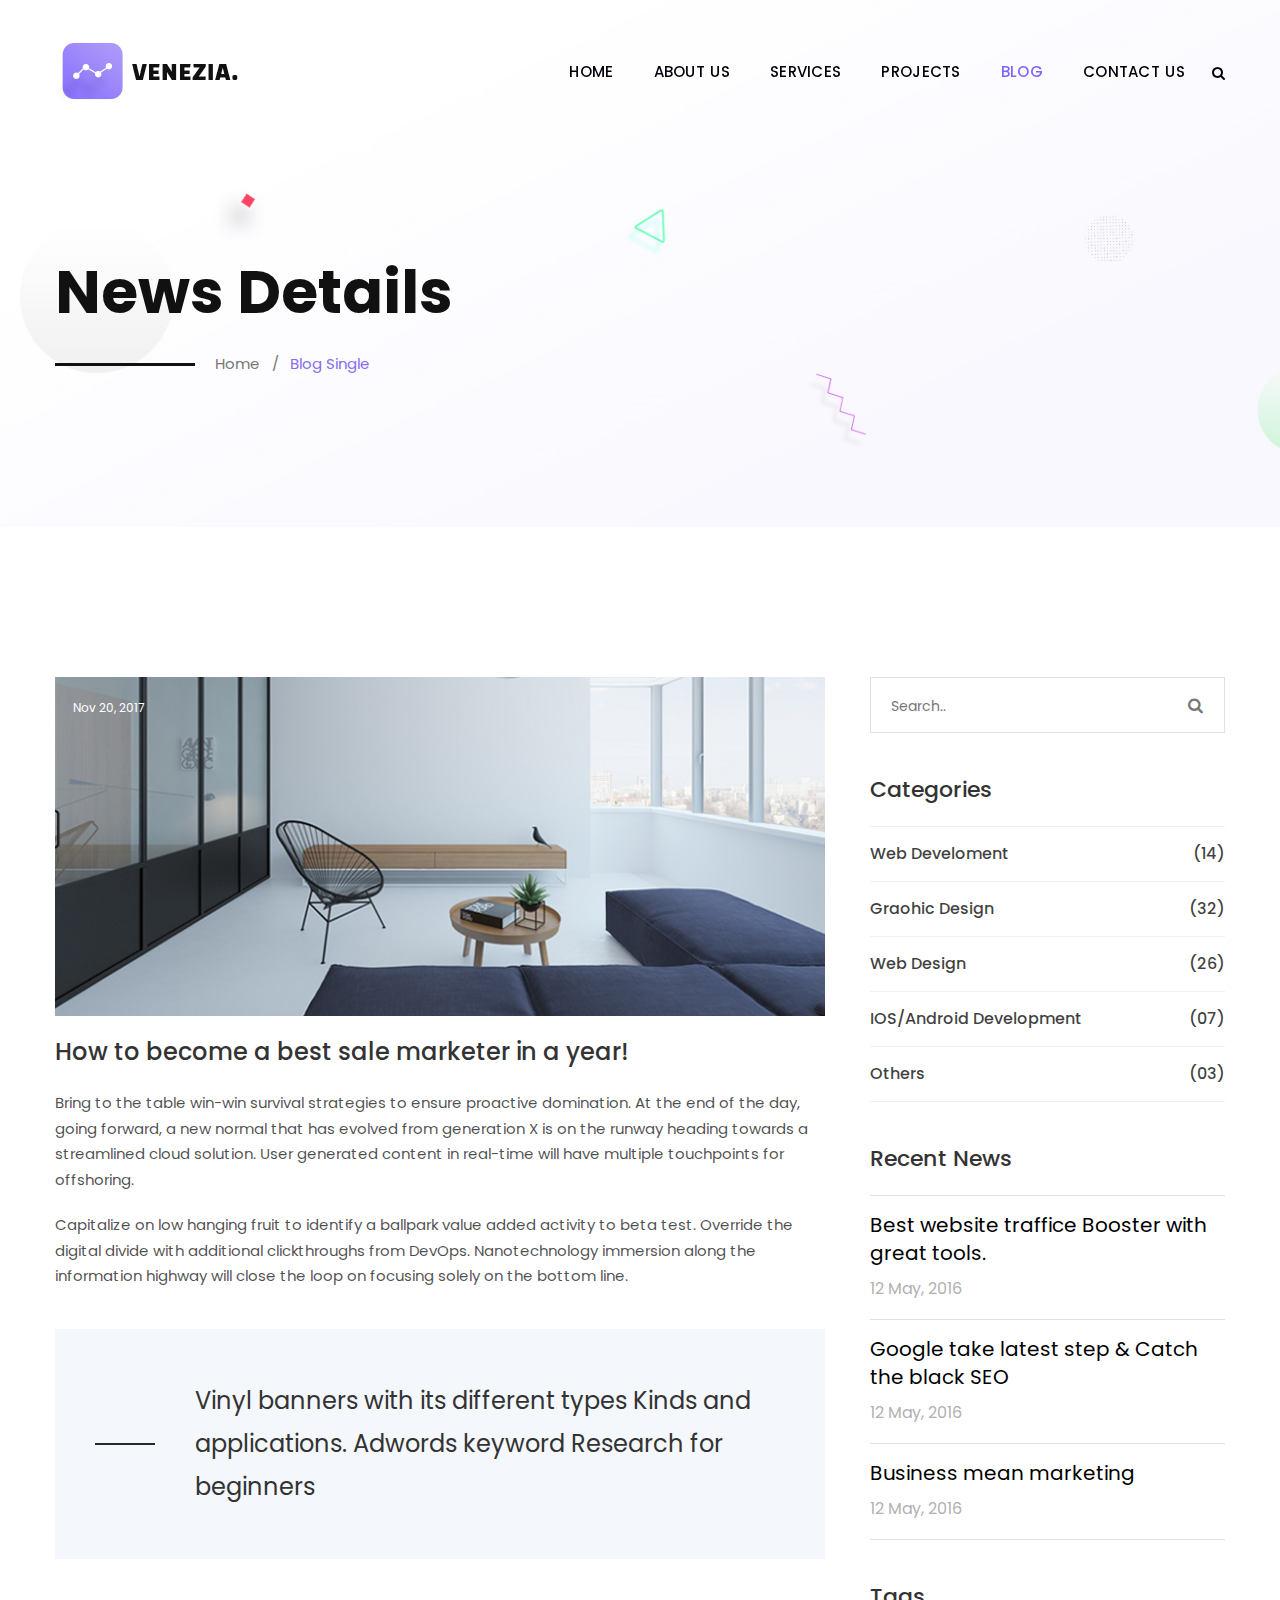
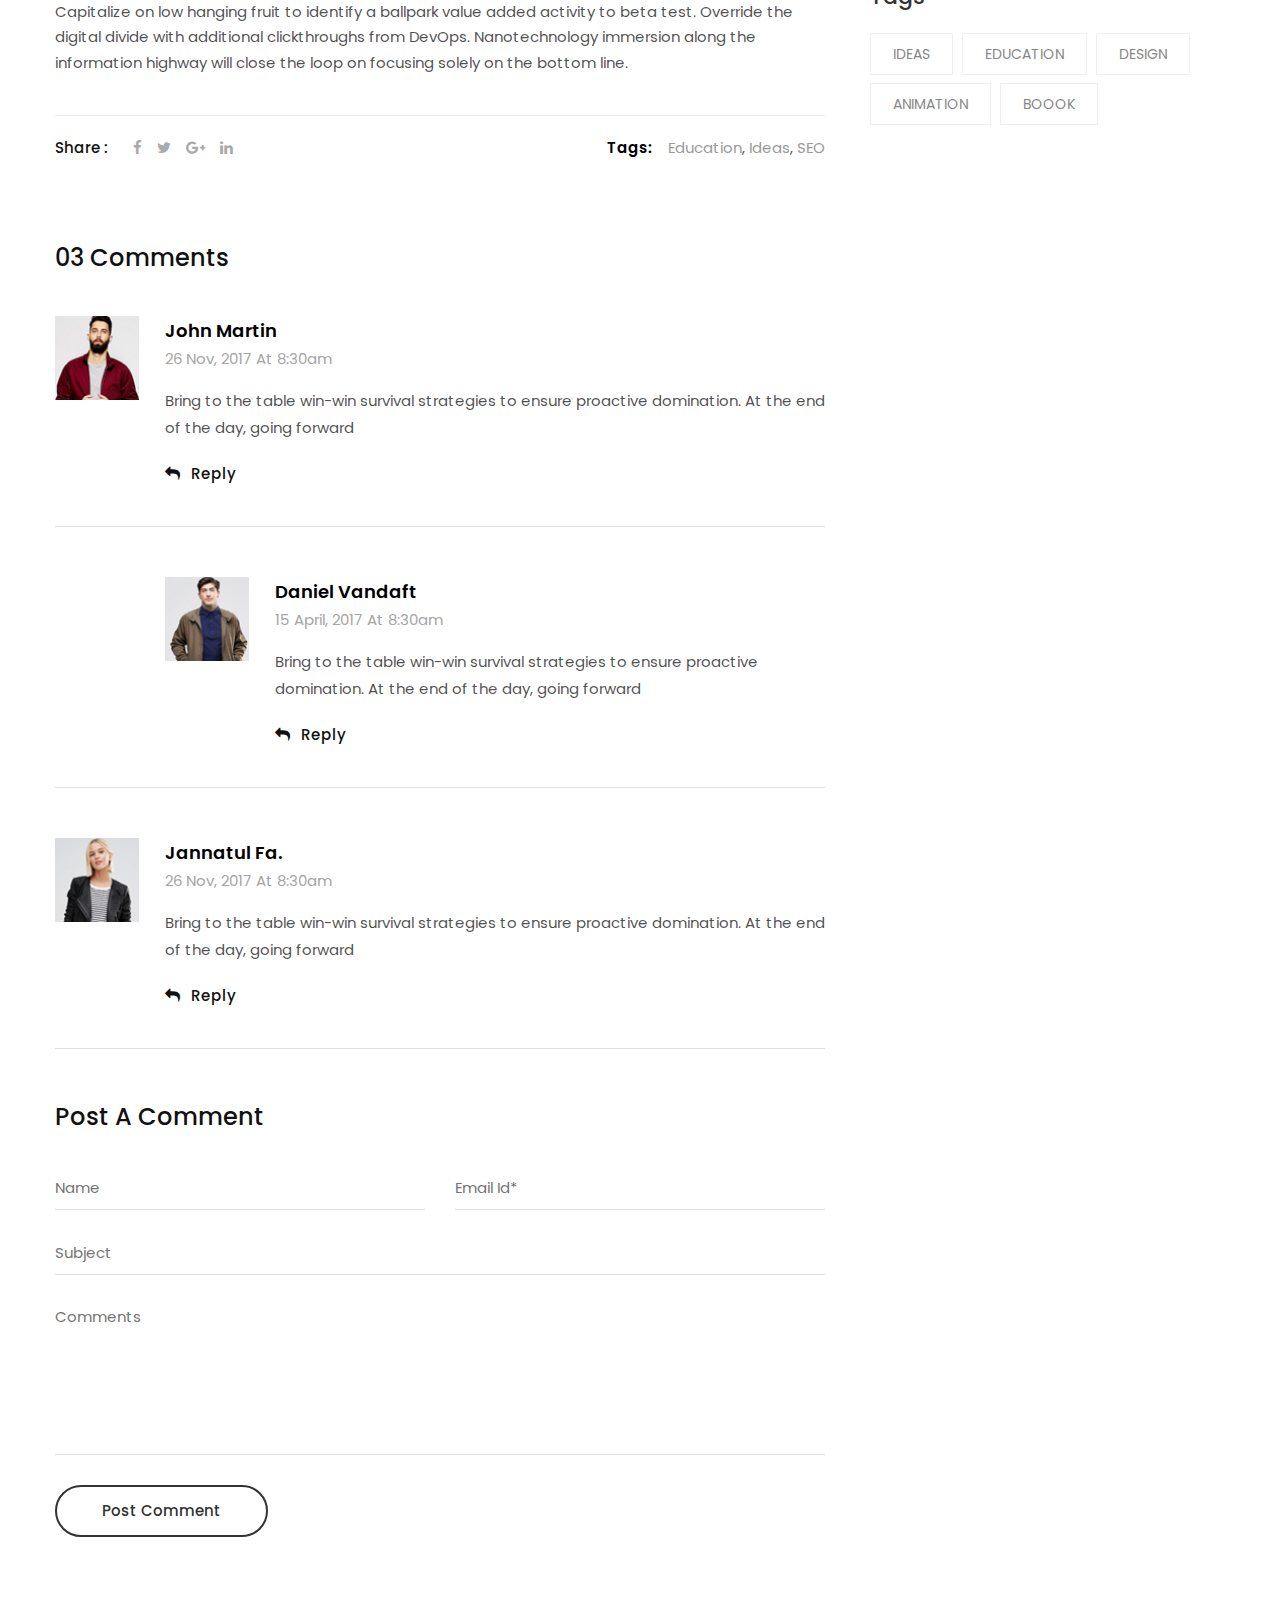
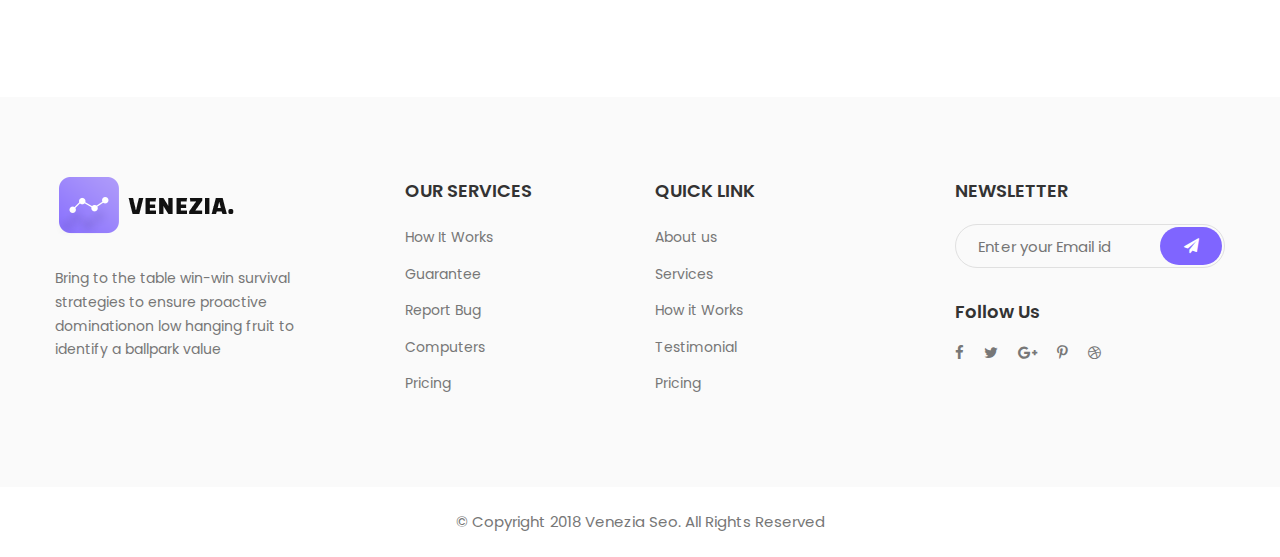
<file: blog-single.html>
<!DOCTYPE html>
<html>

<!-- Mirrored from t.commonsupport.com/venezia/blog-single.html by HTTrack Website Copier/3.x [XR&CO'2014], Tue, 13 Aug 2019 09:04:46 GMT -->
<head>
<meta charset="utf-8">
<title>Venezia Digital Agency HTML Template | Blog Details</title>
<!-- Stylesheets -->
<link href="css/bootstrap.css" rel="stylesheet">
<link href="css/style.css" rel="stylesheet">
<link href="css/responsive.css" rel="stylesheet">

<link rel="shortcut icon" href="images/favicon.png" type="image/x-icon">
<link rel="icon" href="images/favicon.png" type="image/x-icon">
<!-- Responsive -->
<meta http-equiv="X-UA-Compatible" content="IE=edge">
<meta name="viewport" content="width=device-width, initial-scale=1.0, maximum-scale=1.0, user-scalable=0">
<!--[if lt IE 9]><script src="https://cdnjs.cloudflare.com/ajax/libs/html5shiv/3.7.3/html5shiv.js"></script><![endif]-->
<!--[if lt IE 9]><script src="js/respond.js"></script><![endif]-->
</head>

<body>

<div class="page-wrapper">
 	
    <!-- Preloader -->
    <div class="preloader"></div>
 	
    <!-- Main Header / Header Style Two -->
    <header class="main-header header-style-two">
        
        <!-- Main Box -->
    	<div class="main-box">
        	<div class="auto-container">
            	<div class="outer-container clearfix">
                    <!--Logo Box-->
                    <div class="logo-box">
                        <div class="logo"><a href="index-2.html"><img src="images/logo-2.png" alt=""></a></div>
                    </div>
                    
                    <!--Nav Outer-->
                    <div class="nav-outer clearfix">
                        <!-- Main Menu -->
                        <nav class="main-menu">
                            <div class="navbar-header">
                                <!-- Toggle Button -->    	
                                <button type="button" class="navbar-toggle" data-toggle="collapse" data-target=".navbar-collapse">
                                    <span class="icon-bar"></span>
                                    <span class="icon-bar"></span>
                                    <span class="icon-bar"></span>
                                </button>
                            </div>
                            
                            <div class="navbar-collapse collapse clearfix">
                                <ul class="navigation clearfix">
                                    <li class="dropdown"><a href="#" title="This is Title">Home</a>
                                    	<ul>
                                            <li><a href="index-2.html">Homepage One</a></li>
                                            <li><a href="index-3.html">Homepage Two</a></li>
                                            <li class="dropdown"><a href="#">Headers Style</a>
                                                <ul>
                                                    <li><a href="index-2.html">Header Style One</a></li>
                                                    <li><a href="index-3.html">Header Style Two</a></li>
                                                </ul>
                                            </li>
                                        </ul>
                                    </li>
                                    <li><a href="about.html">About Us</a></li>
                                    <li><a href="services.html">Services</a></li>
                                    <li class="dropdown"><a href="#">Projects</a>
                                    	<ul>
                                            <li><a href="projects.html">Projects Version 1</a></li>
                                            <li><a href="projects-2.html">Projects Version 2</a></li>
                                            <li><a href="project-details.html">Project Details</a></li>
                                        </ul>
                                    </li>
                                    <li class="current dropdown"><a href="#">Blog</a>
                                    	<ul>
                                            <li><a href="blog.html">Our Blog</a></li>
                                            <li><a href="blog-single.html">Blog Detail</a></li>
                                            <li><a href="error-page.html">404 Page</a></li>
                                        </ul>
                                    </li>
                                   	<li><a href="contact.html">Contact Us</a></li>
                                 </ul>
                            </div>
                        </nav>
                        <!-- Main Menu End-->
                        
                        <!--Search Box-->
                        <div class="search-box-outer">
                            <div class="dropdown">
                                <button class="search-box-btn dropdown-toggle" type="button" id="dropdownMenu3" data-toggle="dropdown" aria-haspopup="true" aria-expanded="false"><span class="fa fa-search"></span></button>
                                <ul class="dropdown-menu pull-right search-panel" aria-labelledby="dropdownMenu3">
                                    <li class="panel-outer">
                                        <div class="form-container">
                                            <form method="post" action="http://t.commonsupport.com/venezia/blog.html">
                                                <div class="form-group">
                                                    <input type="search" name="field-name" value="" placeholder="Search Here" required>
                                                    <button type="submit" class="search-btn"><span class="fa fa-search"></span></button>
                                                </div>
                                            </form>
                                        </div>
                                    </li>
                                </ul>
                            </div>
                        </div>
                        
                    </div>
                    <!--Nav Outer End-->
                    
            	</div>    
            </div>
        </div>
    
    </header>
    <!--End Main Header -->
    
    <!--Page Banner-->
    <section class="page-banner" style="background-image:url(images/background/bg-banner.jpg);">
    	<div class="auto-container">
        	<h1>News Details</h1>
            <div class="bread-crumb">
            	<ul class="clearfix">
                	<li><a href="index-2.html">Home</a></li>
                    <li class="active">Blog Single</li>
                </ul>
            </div>
        </div>
    </section>
    <!--End Page Banner-->
    
    
    <!--Sidebar Page-->
    <div class="sidebar-page-container">
        <div class="auto-container">
            <div class="row clearfix">
				
                <!--Content Side-->
                <div class="content-side col-lg-8 col-md-8 col-sm-12 col-xs-12">
                	<!--News Details-->
                    <section class="news-details">
                    	<!--News Block Two-->
						<div class="news-block-two">
							<div class="inner-box">
								<div class="image">
									<img src="images/resource/blog-image-1.jpg" alt="" />
									<div class="post-date">Nov 20, 2017</div>
								</div>
								<div class="lower-box">
									<h3>How to become a best sale marketer in a year!</h3>
									<div class="text">
                                    	<p>Bring to the table win-win survival strategies to ensure proactive domination. At the end of the day, going forward, a new normal that has evolved from generation X is on the runway heading towards a streamlined cloud solution. User generated content in real-time will have multiple touchpoints for offshoring. </p>
                                        <p>Capitalize on low hanging fruit to identify a ballpark value added activity to beta test. Override the digital divide with additional clickthroughs from DevOps. Nanotechnology immersion along the information highway will close the loop on focusing solely on the bottom line.</p>
                                        <blockquote>Vinyl banners with its different types Kinds and applications. Adwords keyword Research for beginners</blockquote>
                                        <p>Capitalize on low hanging fruit to identify a ballpark value added activity to beta test. Override the digital divide with additional clickthroughs from DevOps. Nanotechnology immersion along the information highway will close the loop on focusing solely on the bottom line.</p>
                                    </div>
                                    <!--Options-->
                                    <div class="post-options">
                                        <div class="clearfix">
                                            <div class="post-tags"><strong>Tags:</strong> <a href="#">Education</a>, <a href="#">Ideas</a>, <a href="#">SEO</a></div>
                                            <div class="share-options">
                                                <ul>
                                                    <li><strong>Share :</strong></li>
                                                    <li><a href="#"><span class="fa fa-facebook-f"></span></a></li>
                                                    <li><a href="#"><span class="fa fa-twitter"></span></a></li>
                                                    <li><a href="#"><span class="fa fa-google-plus"></span></a></li>
                                                    <li><a href="#"><span class="fa fa-linkedin"></span></a></li>
                                                </ul>
                                            </div>
                                        </div>
                                    </div>
								</div>
							</div>
						</div>
                        
                        <!--Comments Area-->
                        <div class="comments-area">
                        	<div class="group-title"><h2>03 Comments</h2></div>
                            
                            <div class="comment-box">
                            	<!--Comment-->
                                <div class="comment">
                                    <div class="comment-inner">
                                        <div class="author-thumb"><img src="images/resource/author-2.jpg" alt=""></div>
                                        <!--comment-content-->
                                        <div class="comment-content">
                                        	<div class="comment-info"><h4>John Martin</h4><div class="date">26 Nov, 2017 At 8:30am</div></div>
                                            <div class="text">Bring to the table win-win survival strategies to ensure proactive domination. At the end of the day, going forward</div>
                                            <a href="#" class="reply"><span class="fa fa-reply"></span> Reply</a>
                                        </div> 
                                    </div>
                                </div>
                                
                                <!--Comment / Reply-->
                                <div class="comment reply-comment">
                                    <div class="comment-inner">
                                        <div class="author-thumb"><img src="images/resource/author-3.jpg" alt=""></div>
                                        <!--comment-content-->
                                        <div class="comment-content">
                                        	<div class="comment-info"><h4>Daniel Vandaft</h4><div class="date">15 April, 2017 At 8:30am</div></div>
                                            <div class="text">Bring to the table win-win survival strategies to ensure proactive domination. At the end of the day, going forward</div>
                                            <a href="#" class="reply"><span class="fa fa-reply"></span> Reply</a>
                                        </div> 
                                    </div>
                                </div>
                                
                                <!--Comment-->
                                <div class="comment">
                                    <div class="comment-inner">
                                        <div class="author-thumb"><img src="images/resource/author-4.jpg" alt=""></div>
                                        <!--comment-content-->
                                        <div class="comment-content">
                                        	<div class="comment-info"><h4>Jannatul Fa.</h4><div class="date">26 Nov, 2017 At 8:30am</div></div>
                                            <div class="text">Bring to the table win-win survival strategies to ensure proactive domination. At the end of the day, going forward</div>
                                            <a href="#" class="reply"><span class="fa fa-reply"></span> Reply</a>
                                        </div> 
                                    </div>
                                </div>
                                
                            </div>
                        </div>
                        
                        <!-- Comment Form -->
                        <div class="comment-form">
    
                            <div class="group-title">
                            	<h2>Post A Comment</h2>
                            </div>
    
                            <!--Comment Form-->
                            <form method="post" action="http://t.commonsupport.com/venezia/blog.html">
                            	
                                <div class="row clearfix">
                                    <div class="form-group col-md-6 col-sm-6 col-xs-12">
                                        <input type="text" name="username" placeholder="Name" required>
                                    </div>
                                    <div class="form-group col-md-6 col-sm-6 col-xs-12">
                                        <input type="email" name="email" placeholder="Email Id*" required>
                                    </div>
                                </div>
                                    
                                <div class="form-group">
                                    <input type="text" name="subject" placeholder="Subject" required>
                                </div>
                                    
                                <div class="form-group">
                                    <textarea name="message" placeholder="Comments"></textarea>
                                </div>
                                    
                                <div class="form-group">
                                    <button class="theme-btn btn-style-two" type="submit" name="submit-form">Post Comment</button>
                                </div>
                                
                            </form>
    
                        </div><!--End Comment Form -->
                        
                    </section>
                </div>
                <!--Content Side-->
                
                <!--Sidebar-->
                <div class="sidebar-side col-lg-4 col-md-4 col-sm-12 col-xs-12">
                    <aside class="sidebar blog-sidebar">

                        <!-- Search Form -->
                        <div class="sidebar-widget search-box">
                            <form method="post" action="http://t.commonsupport.com/venezia/blog.html">
                                <div class="form-group">
                                    <input type="search" name="search-field" value="" placeholder="Search..">
                                    <button type="submit"><span class="icon fa fa-search"></span></button>
                                </div>
                            </form>

                        </div>


                        <!-- Categories -->
                        <div class="sidebar-widget categories">
                            <div class="sidebar-title"><h3>Categories</h3></div>

                            <ul class="archive-list">
                                <li><a href="#" class="clearfix"><span class="pull-left">Web Develoment   </span> <span class="pull-right">(14)</span></a></li>
                                <li><a href="#" class="clearfix"><span class="pull-left">Graohic Design</span> <span class="pull-right">(32)</span></a></li>
                                <li><a href="#" class="clearfix"><span class="pull-left">Web Design</span> <span class="pull-right">(26)</span></a></li>
                                <li><a href="#" class="clearfix"><span class="pull-left">IOS/Android Development</span> <span class="pull-right">(07)</span></a></li>
                                <li><a href="#" class="clearfix"><span class="pull-left">Others</span> <span class="pull-right">(03)</span></a></li>
                            </ul>

                        </div>


                        <!-- Recent Posts -->
                        <div class="sidebar-widget popular-posts">
                            <div class="sidebar-title"><h3>Recent News</h3></div>

                            <article class="post">
                            	<h3 class="text"><a href="#">Best website traffice Booster with  great tools.</a></h3>
                                <div class="date">12 May, 2016</div>
                            </article>

                            <article class="post">
                            	<h3 class="text"><a href="#">Google take latest step & Catch the black SEO</a></h3>
                                <div class="date">12 May, 2016</div>
                            </article>
                            
                            <article class="post">
                            	<h3 class="text"><a href="#">Business mean marketing</a></h3>
                                <div class="date">12 May, 2016</div>
                            </article>

                        </div>

                        <!-- Popular Tags -->
                        <div class="sidebar-widget popular-tags">
                            <div class="sidebar-title"><h3>Tags</h3></div>
                            <a href="#">Ideas</a>
                            <a href="#">Education</a>
                            <a href="#">Design</a>
                            <a href="#">Animation</a>
                            <a href="#">Boook</a>
                        </div>

                    </aside>


                </div>
                <!--Sidebar-->

            </div>
        </div>
    </div>
    
    
    <!--Main Footer / Style Two-->
    <footer class="main-footer style-two">
        
    	<!--footer upper-->
    	<div class="footer-upper">
        	<div class="auto-container">
                <div class="row clearfix">
                    <!--Big Column-->
                    <div class="big-column col-md-6 col-sm-12 col-xs-12">
                        <div class="row clearfix">
                        
                            <!--Footer Column-->
                            <div class="footer-column col-md-7 col-sm-6 col-xs-12">
                                <div class="footer-widget logo-widget">
                                    <div class="logo">
                                        <a href="index-2.html"><img src="images/logo-footer.png" alt="" /></a>
                                    </div>
                                    <div class="text">Bring to the table win-win survival strategies to ensure proactive dominationon low hanging fruit to identify a ballpark value</div>
                                    
                                </div>
                            </div>
                            
                            <!--Footer Column-->
                            <div class="footer-column col-md-5 col-sm-6 col-xs-12">
                                <div class="footer-widget links-widget">
									<h2>Our Services</h2>
                                    <div class="widget-content">
                                        <ul class="list">
											<li><a href="#">How It Works</a></li>
                                            <li><a href="#">Guarantee</a></li>
                                            <li><a href="#">Report Bug</a></li>
                                            <li><a href="#">Computers</a></li>
                                            <li><a href="#">Pricing</a></li>
                                        </ul>
                                    </div>
                                </div>
                            </div>
                            
                        </div>
                    </div>
                    
                    <!--Big Column-->
                    <div class="big-column col-md-6 col-sm-12 col-xs-12">
                        <div class="row clearfix">
                        
                            <!--Footer Column-->
                            <div class="footer-column col-md-6 col-sm-6 col-xs-12">
                            	<div class="footer-widget links-widget">
									<h2>Quick Link</h2>
                                    <div class="widget-content">
                                        <ul class="list">
											<li><a href="#">About us</a></li>
                                            <li><a href="#">Services</a></li>
                                            <li><a href="#">How it Works</a></li>
                                            <li><a href="#">Testimonial</a></li>
                                            <li><a href="#">Pricing</a></li>
                                        </ul>
                                    </div>
                                </div>
                                
                            </div>
                            
                            <!--Footer Column-->
                            <div class="footer-column col-md-6 col-sm-6 col-xs-12">
                                <div class="footer-widget newsletter-widget">
									<h2>Newsletter</h2>
                                    <div class="newsletter-form style-two">
                                        <form method="post" action="http://t.commonsupport.com/venezia/index.html">
                                            <div class="form-group">
                                                <input type="email" name="email" value="" placeholder="Enter your Email id" required="">
                                                <button type="submit" class="theme-btn"><span class="fa fa-paper-plane"></span></button>
                                            </div>
                                        </form>
                                    </div>
                                    <h3>Follow Us</h3>
                                    <ul class="social-icon-one">
                                        <li><a href="#"><span class="fa fa-facebook"></span></a></li>
                                        <li><a href="#"><span class="fa fa-twitter"></span></a></li>
                                        <li><a href="#"><span class="fa fa-google-plus"></span></a></li>
                                        <li><a href="#"><span class="fa fa-pinterest-p"></span></a></li>
                                        <li><a href="#"><span class="fa fa-dribbble"></span></a></li>
                                    </ul>
                                </div>
                            </div>
                            
                        </div>
                    </div>
                </div>
            </div>
        </div>
        <!--Footer Bottom-->
        <div class="footer-bottom">
        	<div class="auto-container">
            	<div class="copyright">&copy; Copyright 2018 Venezia Seo. All Rights Reserved</div>
            </div>
        </div>
    </footer>
    <!--End Main Footer-->
    
</div>
<!--End pagewrapper-->

<!--Scroll to top-->
<div class="scroll-to-top scroll-to-target" data-target="html"><span class="fa fa-angle-double-up"></span></div>


<script src="js/jquery.js"></script>
<script src="js/bootstrap.min.js"></script>
<script src="js/jquery.fancybox.pack.js"></script>
<script src="js/owl.js"></script>
<script src="js/wow.js"></script>
<script src="js/appear.js"></script>
<script src="js/script.js"></script>

</body>

<!-- Mirrored from t.commonsupport.com/venezia/blog-single.html by HTTrack Website Copier/3.x [XR&CO'2014], Tue, 13 Aug 2019 09:04:52 GMT -->
</html>
</file>
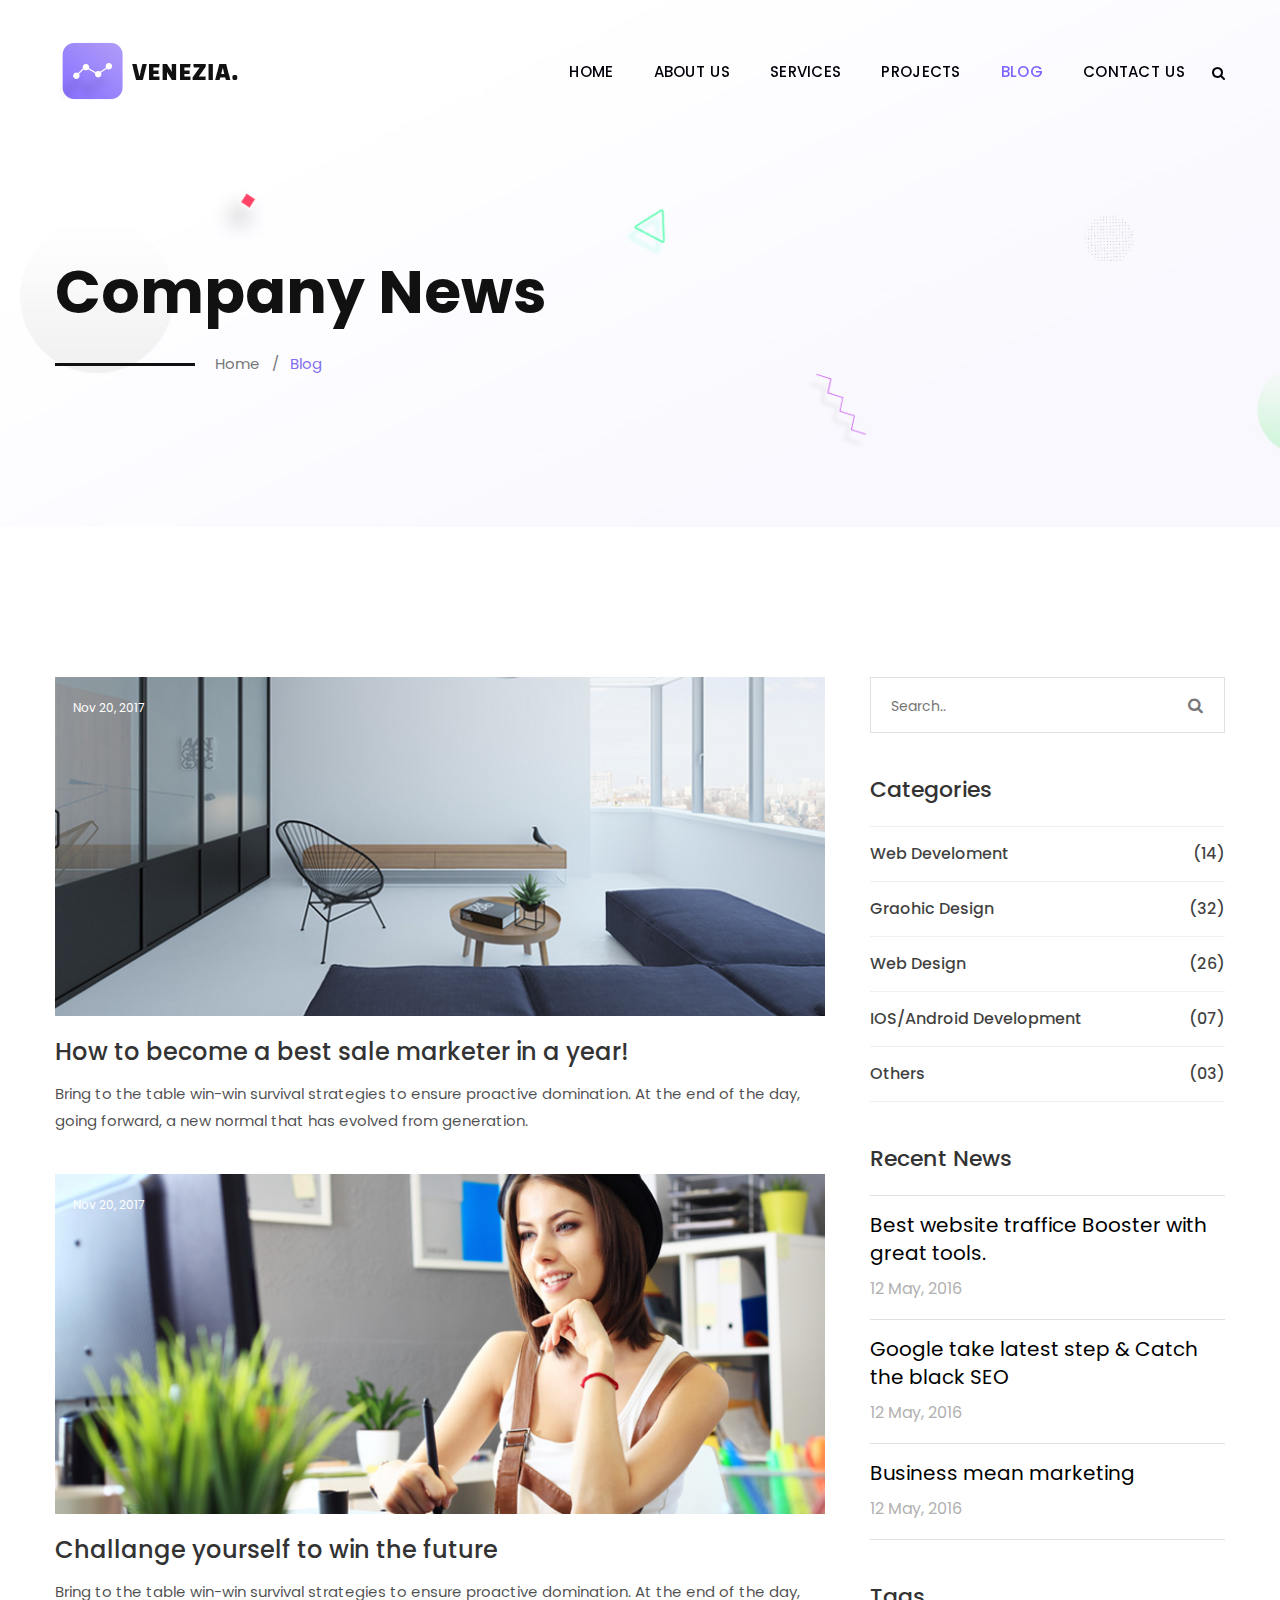
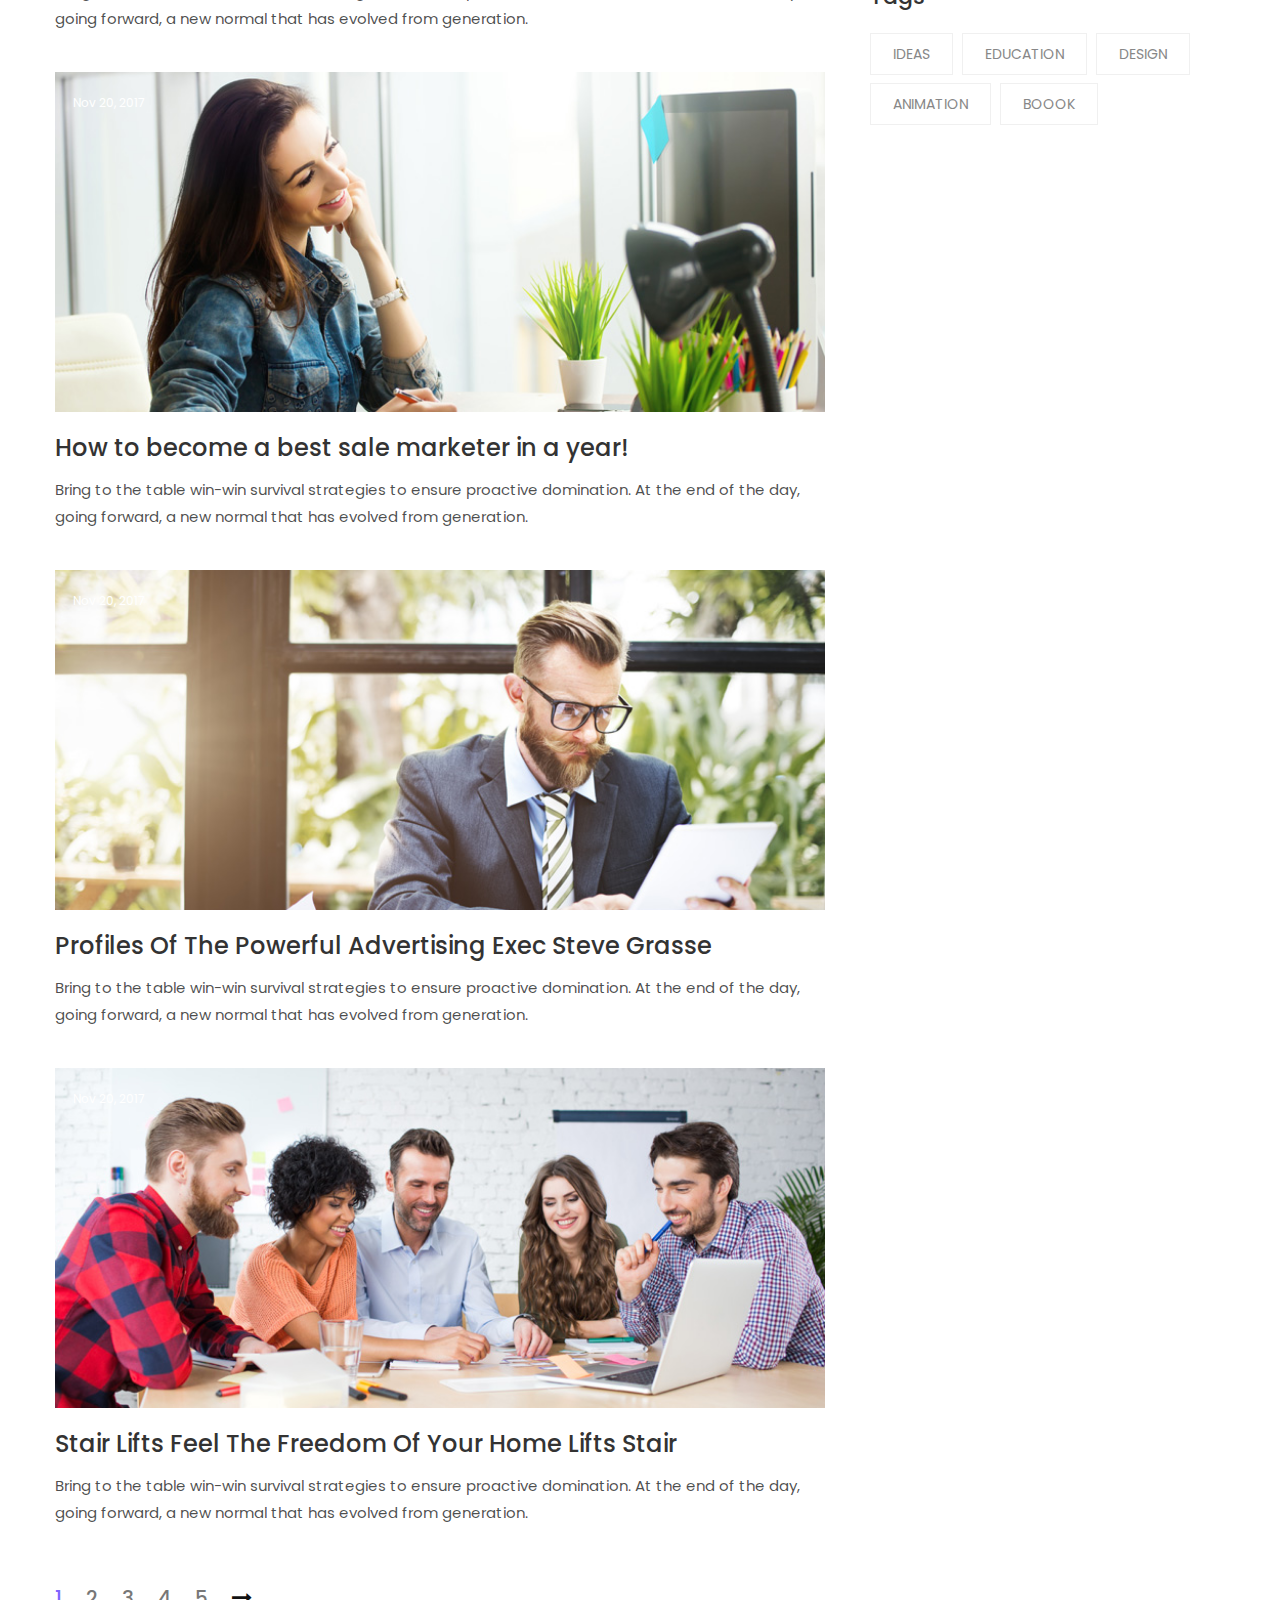
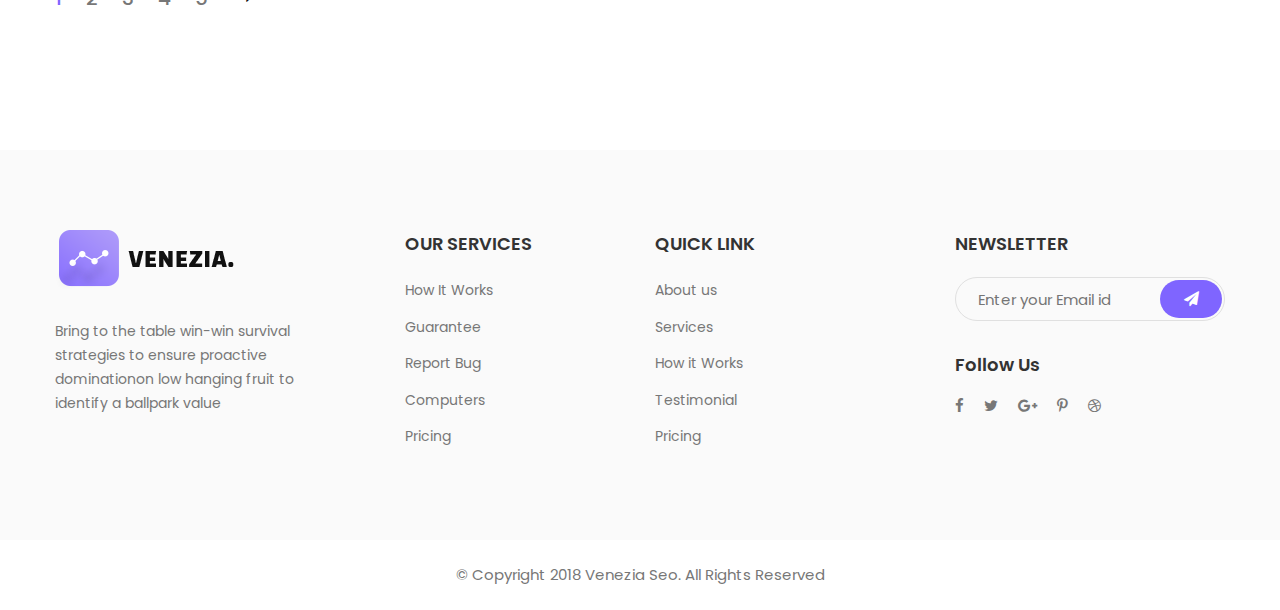
<file: blog.html>
<!DOCTYPE html>
<html>

<!-- Mirrored from t.commonsupport.com/venezia/blog.html by HTTrack Website Copier/3.x [XR&CO'2014], Tue, 13 Aug 2019 09:04:28 GMT -->
<head>
<meta charset="utf-8">
<title>Venezia Digital Agency HTML Template | Our Blog</title>
<!-- Stylesheets -->
<link href="css/bootstrap.css" rel="stylesheet">
<link href="css/style.css" rel="stylesheet">
<link href="css/responsive.css" rel="stylesheet">

<link rel="shortcut icon" href="images/favicon.png" type="image/x-icon">
<link rel="icon" href="images/favicon.png" type="image/x-icon">
<!-- Responsive -->
<meta http-equiv="X-UA-Compatible" content="IE=edge">
<meta name="viewport" content="width=device-width, initial-scale=1.0, maximum-scale=1.0, user-scalable=0">
<!--[if lt IE 9]><script src="https://cdnjs.cloudflare.com/ajax/libs/html5shiv/3.7.3/html5shiv.js"></script><![endif]-->
<!--[if lt IE 9]><script src="js/respond.js"></script><![endif]-->
</head>

<body>

<div class="page-wrapper">
 	
    <!-- Preloader -->
    <div class="preloader"></div>
 	
    <!-- Main Header / Header Style Two -->
    <header class="main-header header-style-two">
        
        <!-- Main Box -->
    	<div class="main-box">
        	<div class="auto-container">
            	<div class="outer-container clearfix">
                    <!--Logo Box-->
                    <div class="logo-box">
                        <div class="logo"><a href="index-2.html"><img src="images/logo-2.png" alt=""></a></div>
                    </div>
                    
                    <!--Nav Outer-->
                    <div class="nav-outer clearfix">
                        <!-- Main Menu -->
                        <nav class="main-menu">
                            <div class="navbar-header">
                                <!-- Toggle Button -->    	
                                <button type="button" class="navbar-toggle" data-toggle="collapse" data-target=".navbar-collapse">
                                    <span class="icon-bar"></span>
                                    <span class="icon-bar"></span>
                                    <span class="icon-bar"></span>
                                </button>
                            </div>
                            
                            <div class="navbar-collapse collapse clearfix">
                                <ul class="navigation clearfix">
                                    <li class="dropdown"><a href="#" title="This is Title">Home</a>
                                    	<ul>
                                            <li><a href="index-2.html">Homepage One</a></li>
                                            <li><a href="index-3.html">Homepage Two</a></li>
                                            <li class="dropdown"><a href="#">Headers Style</a>
                                                <ul>
                                                    <li><a href="index-2.html">Header Style One</a></li>
                                                    <li><a href="index-3.html">Header Style Two</a></li>
                                                </ul>
                                            </li>
                                        </ul>
                                    </li>
                                    <li><a href="about.html">About Us</a></li>
                                    <li><a href="services.html">Services</a></li>
                                    <li class="dropdown"><a href="#">Projects</a>
                                    	<ul>
                                            <li><a href="projects.html">Projects Version 1</a></li>
                                            <li><a href="projects-2.html">Projects Version 2</a></li>
                                            <li><a href="project-details.html">Project Details</a></li>
                                        </ul>
                                    </li>
                                    <li class="current dropdown"><a href="#">Blog</a>
                                    	<ul>
                                            <li><a href="blog.html">Our Blog</a></li>
                                            <li><a href="blog-single.html">Blog Detail</a></li>
                                            <li><a href="error-page.html">404 Page</a></li>
                                        </ul>
                                    </li>
                                   	<li><a href="contact.html">Contact Us</a></li>
                                 </ul>
                            </div>
                        </nav>
                        <!-- Main Menu End-->
                        
                        <!--Search Box-->
                        <div class="search-box-outer">
                            <div class="dropdown">
                                <button class="search-box-btn dropdown-toggle" type="button" id="dropdownMenu3" data-toggle="dropdown" aria-haspopup="true" aria-expanded="false"><span class="fa fa-search"></span></button>
                                <ul class="dropdown-menu pull-right search-panel" aria-labelledby="dropdownMenu3">
                                    <li class="panel-outer">
                                        <div class="form-container">
                                            <form method="post" action="http://t.commonsupport.com/venezia/blog.html">
                                                <div class="form-group">
                                                    <input type="search" name="field-name" value="" placeholder="Search Here" required>
                                                    <button type="submit" class="search-btn"><span class="fa fa-search"></span></button>
                                                </div>
                                            </form>
                                        </div>
                                    </li>
                                </ul>
                            </div>
                        </div>
                        
                    </div>
                    <!--Nav Outer End-->
                    
            	</div>    
            </div>
        </div>
    
    </header>
    <!--End Main Header -->
    
    <!--Page Banner-->
    <section class="page-banner" style="background-image:url(images/background/bg-banner.jpg);">
    	<div class="auto-container">
        	<h1>Company News</h1>
            <div class="bread-crumb">
            	<ul class="clearfix">
                	<li><a href="index-2.html">Home</a></li>
                    <li class="active">Blog</li>
                </ul>
            </div>
        </div>
    </section>
    <!--End Page Banner-->
    
    
    <!--Sidebar Page-->
    <div class="sidebar-page-container">
        <div class="auto-container">
            <div class="row clearfix">
				
                <!--Content Side-->
                <div class="content-side col-lg-8 col-md-8 col-sm-12 col-xs-12">
                    <!--News Posts-->
                    <section class="news-posts">
                        <!--News Block Two-->
						<div class="news-block-two">
							<div class="inner-box">
								<div class="image">
									<a href="blog-single.html"><img src="images/resource/blog-image-1.jpg" alt="" /></a>
									<a href="blog-single.html" class="overlay-link"><span class="txt">Read More <span class="icon flaticon-arrows-6"></span></span></a>
									<div class="post-date">Nov 20, 2017</div>
								</div>
								<div class="lower-box">
									<h3><a href="blog-single.html">How to become a best sale marketer in a year!</a></h3>
									<div class="text">Bring to the table win-win survival strategies to ensure proactive domination. At the end of the day, going forward, a new normal that has evolved from generation. </div>
								</div>
							</div>
						</div>
						
						<!--News Block Two-->
						<div class="news-block-two">
							<div class="inner-box">
								<div class="image">
									<a href="blog-single.html"><img src="images/resource/blog-image-2.jpg" alt="" /></a>
									<a href="blog-single.html" class="overlay-link"><span class="txt">Read More <span class="icon flaticon-arrows-6"></span></span></a>
									<div class="post-date">Nov 20, 2017</div>
								</div>
								<div class="lower-box">
									<h3><a href="blog-single.html">Challange yourself to win the future</a></h3>
									<div class="text">Bring to the table win-win survival strategies to ensure proactive domination. At the end of the day, going forward, a new normal that has evolved from generation. </div>
								</div>
							</div>
						</div>
						
						<!--News Block Two-->
						<div class="news-block-two">
							<div class="inner-box">
								<div class="image">
									<a href="blog-single.html"><img src="images/resource/blog-image-3.jpg" alt="" /></a>
									<a href="blog-single.html" class="overlay-link"><span class="txt">Read More <span class="icon flaticon-arrows-6"></span></span></a>
									<div class="post-date">Nov 20, 2017</div>
								</div>
								<div class="lower-box">
									<h3><a href="blog-single.html">How to become a best sale marketer in a year!</a></h3>
									<div class="text">Bring to the table win-win survival strategies to ensure proactive domination. At the end of the day, going forward, a new normal that has evolved from generation. </div>
								</div>
							</div>
						</div>
						
						<!--News Block Two-->
						<div class="news-block-two">
							<div class="inner-box">
								<div class="image">
									<a href="blog-single.html"><img src="images/resource/blog-image-4.jpg" alt="" /></a>
									<a href="blog-single.html" class="overlay-link"><span class="txt">Read More <span class="icon flaticon-arrows-6"></span></span></a>
									<div class="post-date">Nov 20, 2017</div>
								</div>
								<div class="lower-box">
									<h3><a href="blog-single.html">Profiles Of The Powerful Advertising Exec Steve Grasse</a></h3>
									<div class="text">Bring to the table win-win survival strategies to ensure proactive domination. At the end of the day, going forward, a new normal that has evolved from generation. </div>
								</div>
							</div>
						</div>
						
						<!--News Block Two-->
						<div class="news-block-two">
							<div class="inner-box">
								<div class="image">
									<a href="blog-single.html"><img src="images/resource/blog-image-5.jpg" alt="" /></a>
									<a href="blog-single.html" class="overlay-link"><span class="txt">Read More <span class="icon flaticon-arrows-6"></span></span></a>
									<div class="post-date">Nov 20, 2017</div>
								</div>
								<div class="lower-box">
									<h3><a href="blog-single.html">Stair Lifts Feel The Freedom Of Your Home Lifts Stair</a></h3>
									<div class="text">Bring to the table win-win survival strategies to ensure proactive domination. At the end of the day, going forward, a new normal that has evolved from generation. </div>
								</div>
							</div>
						</div>
                        
                        <!-- Styled Pagination -->
                        <div class="styled-pagination">
                            <ul>
                                <li><a href="#" class="active">1</a></li>
                                <li><a href="#">2</a></li>
                                <li><a href="#">3</a></li>
                                <li><a href="#">4</a></li>
                                <li><a href="#">5</a></li>
                                <li class="next"><a href="#"><span class="fa fa-long-arrow-right"></span></a></li>
                            </ul>
                        </div>
						
                    </section>
                </div>
                <!--Content Side-->
                
                <!--Sidebar-->
                <div class="sidebar-side col-lg-4 col-md-4 col-sm-12 col-xs-12">
                    <aside class="sidebar blog-sidebar">

                        <!-- Search Form -->
                        <div class="sidebar-widget search-box">
                            <form method="post" action="http://t.commonsupport.com/venezia/blog.html">
                                <div class="form-group">
                                    <input type="search" name="search-field" value="" placeholder="Search..">
                                    <button type="submit"><span class="icon fa fa-search"></span></button>
                                </div>
                            </form>

                        </div>


                        <!-- Categories -->
                        <div class="sidebar-widget categories">
                            <div class="sidebar-title"><h3>Categories</h3></div>

                            <ul class="archive-list">
                                <li><a href="#" class="clearfix"><span class="pull-left">Web Develoment   </span> <span class="pull-right">(14)</span></a></li>
                                <li><a href="#" class="clearfix"><span class="pull-left">Graohic Design</span> <span class="pull-right">(32)</span></a></li>
                                <li><a href="#" class="clearfix"><span class="pull-left">Web Design</span> <span class="pull-right">(26)</span></a></li>
                                <li><a href="#" class="clearfix"><span class="pull-left">IOS/Android Development</span> <span class="pull-right">(07)</span></a></li>
                                <li><a href="#" class="clearfix"><span class="pull-left">Others</span> <span class="pull-right">(03)</span></a></li>
                            </ul>

                        </div>


                        <!-- Recent Posts -->
                        <div class="sidebar-widget popular-posts">
                            <div class="sidebar-title"><h3>Recent News</h3></div>

                            <article class="post">
                            	<h3 class="text"><a href="#">Best website traffice Booster with  great tools.</a></h3>
                                <div class="date">12 May, 2016</div>
                            </article>

                            <article class="post">
                            	<h3 class="text"><a href="#">Google take latest step & Catch the black SEO</a></h3>
                                <div class="date">12 May, 2016</div>
                            </article>
                            
                            <article class="post">
                            	<h3 class="text"><a href="#">Business mean marketing</a></h3>
                                <div class="date">12 May, 2016</div>
                            </article>

                        </div>

                        <!-- Popular Tags -->
                        <div class="sidebar-widget popular-tags">
                            <div class="sidebar-title"><h3>Tags</h3></div>
                            <a href="#">Ideas</a>
                            <a href="#">Education</a>
                            <a href="#">Design</a>
                            <a href="#">Animation</a>
                            <a href="#">Boook</a>
                        </div>

                    </aside>


                </div>
                <!--Sidebar-->

            </div>
        </div>
    </div>
    
    
    <!--Main Footer / Style Two-->
    <footer class="main-footer style-two">
        
    	<!--footer upper-->
    	<div class="footer-upper">
        	<div class="auto-container">
                <div class="row clearfix">
                    <!--Big Column-->
                    <div class="big-column col-md-6 col-sm-12 col-xs-12">
                        <div class="row clearfix">
                        
                            <!--Footer Column-->
                            <div class="footer-column col-md-7 col-sm-6 col-xs-12">
                                <div class="footer-widget logo-widget">
                                    <div class="logo">
                                        <a href="index-2.html"><img src="images/logo-footer.png" alt="" /></a>
                                    </div>
                                    <div class="text">Bring to the table win-win survival strategies to ensure proactive dominationon low hanging fruit to identify a ballpark value</div>
                                    
                                </div>
                            </div>
                            
                            <!--Footer Column-->
                            <div class="footer-column col-md-5 col-sm-6 col-xs-12">
                                <div class="footer-widget links-widget">
									<h2>Our Services</h2>
                                    <div class="widget-content">
                                        <ul class="list">
											<li><a href="#">How It Works</a></li>
                                            <li><a href="#">Guarantee</a></li>
                                            <li><a href="#">Report Bug</a></li>
                                            <li><a href="#">Computers</a></li>
                                            <li><a href="#">Pricing</a></li>
                                        </ul>
                                    </div>
                                </div>
                            </div>
                            
                        </div>
                    </div>
                    
                    <!--Big Column-->
                    <div class="big-column col-md-6 col-sm-12 col-xs-12">
                        <div class="row clearfix">
                        
                            <!--Footer Column-->
                            <div class="footer-column col-md-6 col-sm-6 col-xs-12">
                            	<div class="footer-widget links-widget">
									<h2>Quick Link</h2>
                                    <div class="widget-content">
                                        <ul class="list">
											<li><a href="#">About us</a></li>
                                            <li><a href="#">Services</a></li>
                                            <li><a href="#">How it Works</a></li>
                                            <li><a href="#">Testimonial</a></li>
                                            <li><a href="#">Pricing</a></li>
                                        </ul>
                                    </div>
                                </div>
                                
                            </div>
                            
                            <!--Footer Column-->
                            <div class="footer-column col-md-6 col-sm-6 col-xs-12">
                                <div class="footer-widget newsletter-widget">
									<h2>Newsletter</h2>
                                    <div class="newsletter-form style-two">
                                        <form method="post" action="http://t.commonsupport.com/venezia/index.html">
                                            <div class="form-group">
                                                <input type="email" name="email" value="" placeholder="Enter your Email id" required="">
                                                <button type="submit" class="theme-btn"><span class="fa fa-paper-plane"></span></button>
                                            </div>
                                        </form>
                                    </div>
                                    <h3>Follow Us</h3>
                                    <ul class="social-icon-one">
                                        <li><a href="#"><span class="fa fa-facebook"></span></a></li>
                                        <li><a href="#"><span class="fa fa-twitter"></span></a></li>
                                        <li><a href="#"><span class="fa fa-google-plus"></span></a></li>
                                        <li><a href="#"><span class="fa fa-pinterest-p"></span></a></li>
                                        <li><a href="#"><span class="fa fa-dribbble"></span></a></li>
                                    </ul>
                                </div>
                            </div>
                            
                        </div>
                    </div>
                </div>
            </div>
        </div>
        <!--Footer Bottom-->
        <div class="footer-bottom">
        	<div class="auto-container">
            	<div class="copyright">&copy; Copyright 2018 Venezia Seo. All Rights Reserved</div>
            </div>
        </div>
    </footer>
    <!--End Main Footer-->
    
</div>
<!--End pagewrapper-->

<!--Scroll to top-->
<div class="scroll-to-top scroll-to-target" data-target="html"><span class="fa fa-angle-double-up"></span></div>


<script src="js/jquery.js"></script>
<script src="js/bootstrap.min.js"></script>
<script src="js/jquery.fancybox.pack.js"></script>
<script src="js/owl.js"></script>
<script src="js/wow.js"></script>
<script src="js/appear.js"></script>
<script src="js/script.js"></script>

</body>

<!-- Mirrored from t.commonsupport.com/venezia/blog.html by HTTrack Website Copier/3.x [XR&CO'2014], Tue, 13 Aug 2019 09:04:46 GMT -->
</html>
</file>
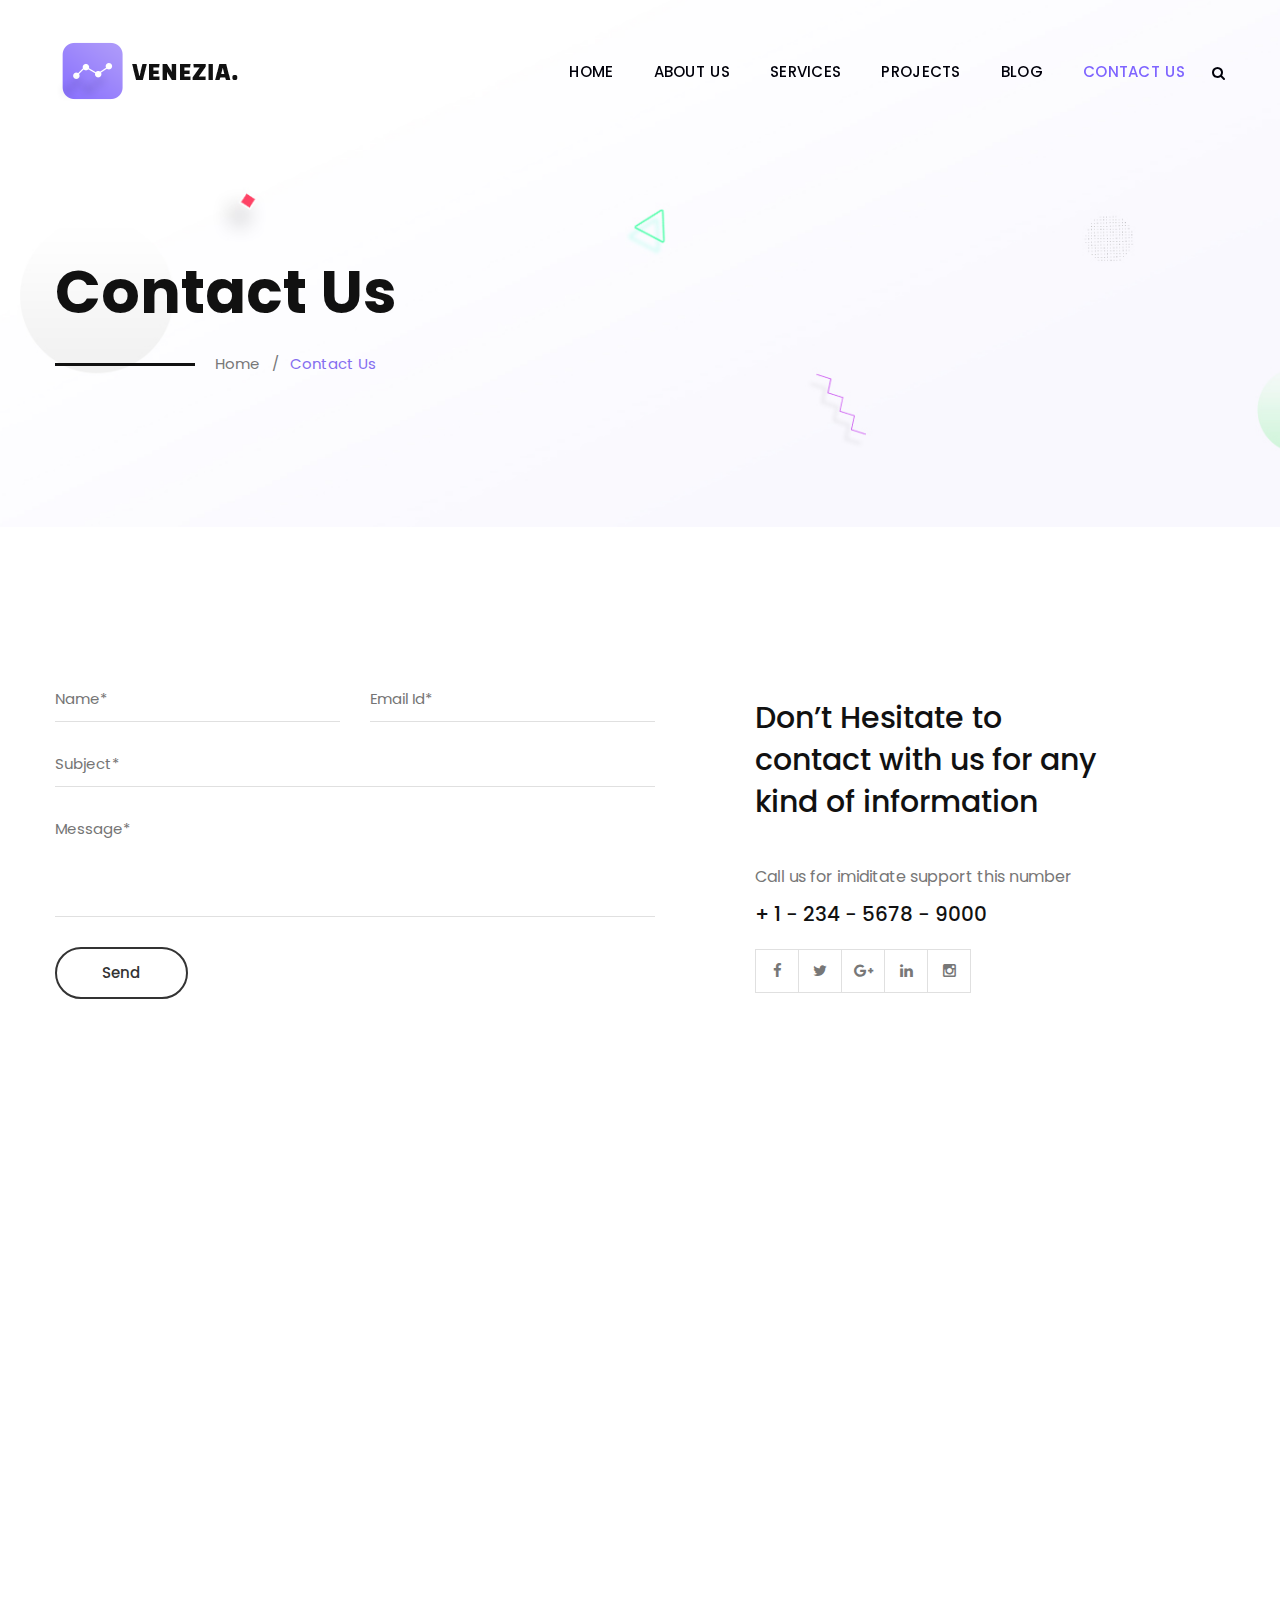
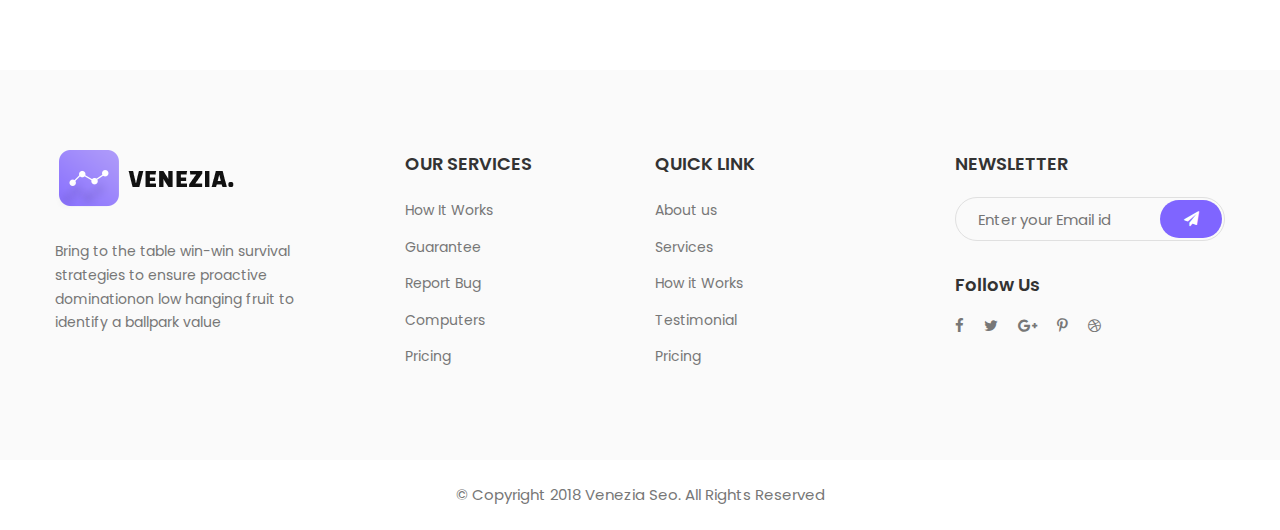
<file: contact.html>
<!DOCTYPE html>
<html>

<!-- Mirrored from t.commonsupport.com/venezia/contact.html by HTTrack Website Copier/3.x [XR&CO'2014], Tue, 13 Aug 2019 09:04:54 GMT -->
<head>
<meta charset="utf-8">
<title>Venezia Digital Agency HTML Template | Contact Us</title>
<!-- Stylesheets -->
<link href="css/bootstrap.css" rel="stylesheet">
<link href="css/style.css" rel="stylesheet">
<link href="css/responsive.css" rel="stylesheet">

<link rel="shortcut icon" href="images/favicon.png" type="image/x-icon">
<link rel="icon" href="images/favicon.png" type="image/x-icon">
<!-- Responsive -->
<meta http-equiv="X-UA-Compatible" content="IE=edge">
<meta name="viewport" content="width=device-width, initial-scale=1.0, maximum-scale=1.0, user-scalable=0">
<!--[if lt IE 9]><script src="https://cdnjs.cloudflare.com/ajax/libs/html5shiv/3.7.3/html5shiv.js"></script><![endif]-->
<!--[if lt IE 9]><script src="js/respond.js"></script><![endif]-->
</head>

<body>

<div class="page-wrapper">
 	
    <!-- Preloader -->
    <div class="preloader"></div>
 	
    <!-- Main Header / Header Style Two -->
    <header class="main-header header-style-two">
        
        <!-- Main Box -->
    	<div class="main-box">
        	<div class="auto-container">
            	<div class="outer-container clearfix">
                    <!--Logo Box-->
                    <div class="logo-box">
                        <div class="logo"><a href="index-2.html"><img src="images/logo-2.png" alt=""></a></div>
                    </div>
                    
                    <!--Nav Outer-->
                    <div class="nav-outer clearfix">
                        <!-- Main Menu -->
                        <nav class="main-menu">
                            <div class="navbar-header">
                                <!-- Toggle Button -->    	
                                <button type="button" class="navbar-toggle" data-toggle="collapse" data-target=".navbar-collapse">
                                    <span class="icon-bar"></span>
                                    <span class="icon-bar"></span>
                                    <span class="icon-bar"></span>
                                </button>
                            </div>
                            
                            <div class="navbar-collapse collapse clearfix">
                                <ul class="navigation clearfix">
                                    <li class="dropdown"><a href="#" title="This is Title">Home</a>
                                    	<ul>
                                            <li><a href="index-2.html">Homepage One</a></li>
                                            <li><a href="index-3.html">Homepage Two</a></li>
                                            <li class="dropdown"><a href="#">Headers Style</a>
                                                <ul>
                                                    <li><a href="index-2.html">Header Style One</a></li>
                                                    <li><a href="index-3.html">Header Style Two</a></li>
                                                </ul>
                                            </li>
                                        </ul>
                                    </li>
                                    <li><a href="about.html">About Us</a></li>
                                    <li><a href="services.html">Services</a></li>
                                    <li class="dropdown"><a href="#">Projects</a>
                                    	<ul>
                                            <li><a href="projects.html">Projects Version 1</a></li>
                                            <li><a href="projects-2.html">Projects Version 2</a></li>
                                            <li><a href="project-details.html">Project Details</a></li>
                                        </ul>
                                    </li>
                                    <li class="dropdown"><a href="#">Blog</a>
                                    	<ul>
                                            <li><a href="blog.html">Our Blog</a></li>
                                            <li><a href="blog-single.html">Blog Detail</a></li>
                                            <li><a href="error-page.html">404 Page</a></li>
                                        </ul>
                                    </li>
                                   	<li class="current"><a href="contact.html">Contact Us</a></li>
                                 </ul>
                            </div>
                        </nav>
                        <!-- Main Menu End-->
                        
                        <!--Search Box-->
                        <div class="search-box-outer">
                            <div class="dropdown">
                                <button class="search-box-btn dropdown-toggle" type="button" id="dropdownMenu3" data-toggle="dropdown" aria-haspopup="true" aria-expanded="false"><span class="fa fa-search"></span></button>
                                <ul class="dropdown-menu pull-right search-panel" aria-labelledby="dropdownMenu3">
                                    <li class="panel-outer">
                                        <div class="form-container">
                                            <form method="post" action="http://t.commonsupport.com/venezia/blog.html">
                                                <div class="form-group">
                                                    <input type="search" name="field-name" value="" placeholder="Search Here" required>
                                                    <button type="submit" class="search-btn"><span class="fa fa-search"></span></button>
                                                </div>
                                            </form>
                                        </div>
                                    </li>
                                </ul>
                            </div>
                        </div>
                        
                    </div>
                    <!--Nav Outer End-->
                    
            	</div>    
            </div>
        </div>
    
    </header>
    <!--End Main Header -->
    
    <!--Page Banner-->
    <section class="page-banner" style="background-image:url(images/background/bg-banner.jpg);">
    	<div class="auto-container">
        	<h1>Contact Us</h1>
            <div class="bread-crumb">
            	<ul class="clearfix">
                	<li><a href="index-2.html">Home</a></li>
                    <li class="active">Contact Us</li>
                </ul>
            </div>
        </div>
    </section>
    <!--End Page Banner-->
    
    
    <!--Contact Form Section-->
    <section class="contact-form-section contact-page">
        <div class="auto-container">
            <div class="row clearfix">
                
                <!-- Contact Form -->
                <div class="form-column col-md-7 col-sm-12 col-xs-12">
                    <div class="column-inner">
                        <!--Contact Form-->
                        <div class="contact-form">
                            <form method="post" action="http://t.commonsupport.com/venezia/sendemail.php" id="contact-form">
                            	
                                <div class="row clearfix">
                                    <div class="form-group col-md-6 col-sm-6 col-xs-12">
                                        <input type="text" name="username" placeholder="Name*" required>
                                    </div>
                                    <div class="form-group col-md-6 col-sm-6 col-xs-12">
                                        <input type="email" name="email" placeholder="Email Id*" required>
                                    </div>
                                </div>
                                    
                                <div class="form-group">
                                    <input type="text" name="subject" placeholder="Subject*" required>
                                </div>
                                    
                                <div class="form-group">
                                    <textarea name="message" placeholder="Message*"></textarea>
                                </div>
                                    
                                <div class="form-group">
                                    <button class="theme-btn btn-style-two" type="submit" name="submit-form">Send</button>
                                </div>
                                
                            </form>
                        </div>
                    </div>
                </div>
                <!--End Contact Form --> 
                
                <!-- Contact Info Column -->
                <div class="contact-info-column col-md-5 col-sm-12 col-xs-12">
                    <div class="inner">
                        <div class="sec-title style-two">
                            <h2>Don’t Hesitate to <br> contact with us for any <br> kind of information</h2>
                        </div>
                        <div class="text">
                        	<p>Call us for imiditate support this number</p>
                        	<div class="phone">+ 1 - 234 - 5678 - 9000</div>
                        </div>
                        <div class="social-links">
                        	<ul class="clearfix">
                            	<li><a href="#"><span class="fa fa-facebook-f"></span></a></li>
                                <li><a href="#"><span class="fa fa-twitter"></span></a></li>
                                <li><a href="#"><span class="fa fa-google-plus"></span></a></li>
                                <li><a href="#"><span class="fa fa-linkedin"></span></a></li>
                                <li><a href="#"><span class="fa fa-instagram"></span></a></li>
                            </ul>
                        </div>
                    </div>
                </div>
                
            </div>
        </div>
    </section>
    <!--End Contact Form Section-->
    
    
    <!--Map Section-->
    <section class="map-section">
    	<!--Map Outer-->
        <div class="map-outer">
            <!--Map Canvas-->
            <div class="map-canvas"
                data-zoom="14"
                data-lat="-37.817085"
                data-lng="144.955631"
                data-type="roadmap"
                data-hue="#ffc400"
                data-title="Envato"
                data-icon-path="images/icons/map-marker.png"
                data-content="Melbourne VIC 3000, Australia<br><a href='mailto:info@youremail.com'>info@youremail.com</a>">
            </div>
            <!--Map Info-->
        </div>
    </section>
    <!--End Map Section-->
    
    
    <!--Main Footer / Style Two-->
    <footer class="main-footer style-two">
        
    	<!--footer upper-->
    	<div class="footer-upper">
        	<div class="auto-container">
                <div class="row clearfix">
                    <!--Big Column-->
                    <div class="big-column col-md-6 col-sm-12 col-xs-12">
                        <div class="row clearfix">
                        
                            <!--Footer Column-->
                            <div class="footer-column col-md-7 col-sm-6 col-xs-12">
                                <div class="footer-widget logo-widget">
                                    <div class="logo">
                                        <a href="index-2.html"><img src="images/logo-footer.png" alt="" /></a>
                                    </div>
                                    <div class="text">Bring to the table win-win survival strategies to ensure proactive dominationon low hanging fruit to identify a ballpark value</div>
                                    
                                </div>
                            </div>
                            
                            <!--Footer Column-->
                            <div class="footer-column col-md-5 col-sm-6 col-xs-12">
                                <div class="footer-widget links-widget">
									<h2>Our Services</h2>
                                    <div class="widget-content">
                                        <ul class="list">
											<li><a href="#">How It Works</a></li>
                                            <li><a href="#">Guarantee</a></li>
                                            <li><a href="#">Report Bug</a></li>
                                            <li><a href="#">Computers</a></li>
                                            <li><a href="#">Pricing</a></li>
                                        </ul>
                                    </div>
                                </div>
                            </div>
                            
                        </div>
                    </div>
                    
                    <!--Big Column-->
                    <div class="big-column col-md-6 col-sm-12 col-xs-12">
                        <div class="row clearfix">
                        
                            <!--Footer Column-->
                            <div class="footer-column col-md-6 col-sm-6 col-xs-12">
                            	<div class="footer-widget links-widget">
									<h2>Quick Link</h2>
                                    <div class="widget-content">
                                        <ul class="list">
											<li><a href="#">About us</a></li>
                                            <li><a href="#">Services</a></li>
                                            <li><a href="#">How it Works</a></li>
                                            <li><a href="#">Testimonial</a></li>
                                            <li><a href="#">Pricing</a></li>
                                        </ul>
                                    </div>
                                </div>
                                
                            </div>
                            
                            <!--Footer Column-->
                            <div class="footer-column col-md-6 col-sm-6 col-xs-12">
                                <div class="footer-widget newsletter-widget">
									<h2>Newsletter</h2>
                                    <div class="newsletter-form style-two">
                                        <form method="post" action="http://t.commonsupport.com/venezia/index.html">
                                            <div class="form-group">
                                                <input type="email" name="email" value="" placeholder="Enter your Email id" required="">
                                                <button type="submit" class="theme-btn"><span class="fa fa-paper-plane"></span></button>
                                            </div>
                                        </form>
                                    </div>
                                    <h3>Follow Us</h3>
                                    <ul class="social-icon-one">
                                        <li><a href="#"><span class="fa fa-facebook"></span></a></li>
                                        <li><a href="#"><span class="fa fa-twitter"></span></a></li>
                                        <li><a href="#"><span class="fa fa-google-plus"></span></a></li>
                                        <li><a href="#"><span class="fa fa-pinterest-p"></span></a></li>
                                        <li><a href="#"><span class="fa fa-dribbble"></span></a></li>
                                    </ul>
                                </div>
                            </div>
                            
                        </div>
                    </div>
                </div>
            </div>
        </div>
        <!--Footer Bottom-->
        <div class="footer-bottom">
        	<div class="auto-container">
            	<div class="copyright">&copy; Copyright 2018 Venezia Seo. All Rights Reserved</div>
            </div>
        </div>
    </footer>
    <!--End Main Footer-->
    
</div>
<!--End pagewrapper-->

<!--Scroll to top-->
<div class="scroll-to-top scroll-to-target" data-target="html"><span class="fa fa-angle-double-up"></span></div>


<script src="js/jquery.js"></script>
<script src="js/bootstrap.min.js"></script>
<script src="js/jquery.fancybox.pack.js"></script>
<script src="js/owl.js"></script>
<script src="js/wow.js"></script>
<script src="js/appear.js"></script>
<script src="js/validate.js"></script>
<script src="js/script.js"></script>

<!--Google Map APi Key-->
<script src="http://maps.google.com/maps/api/js?key=AIzaSyBKS14AnP3HCIVlUpPKtGp7CbYuMtcXE2o"></script>
<script src="js/map-script.js"></script>
<!--End Google Map APi-->

</body>

<!-- Mirrored from t.commonsupport.com/venezia/contact.html by HTTrack Website Copier/3.x [XR&CO'2014], Tue, 13 Aug 2019 09:05:00 GMT -->
</html>
</file>
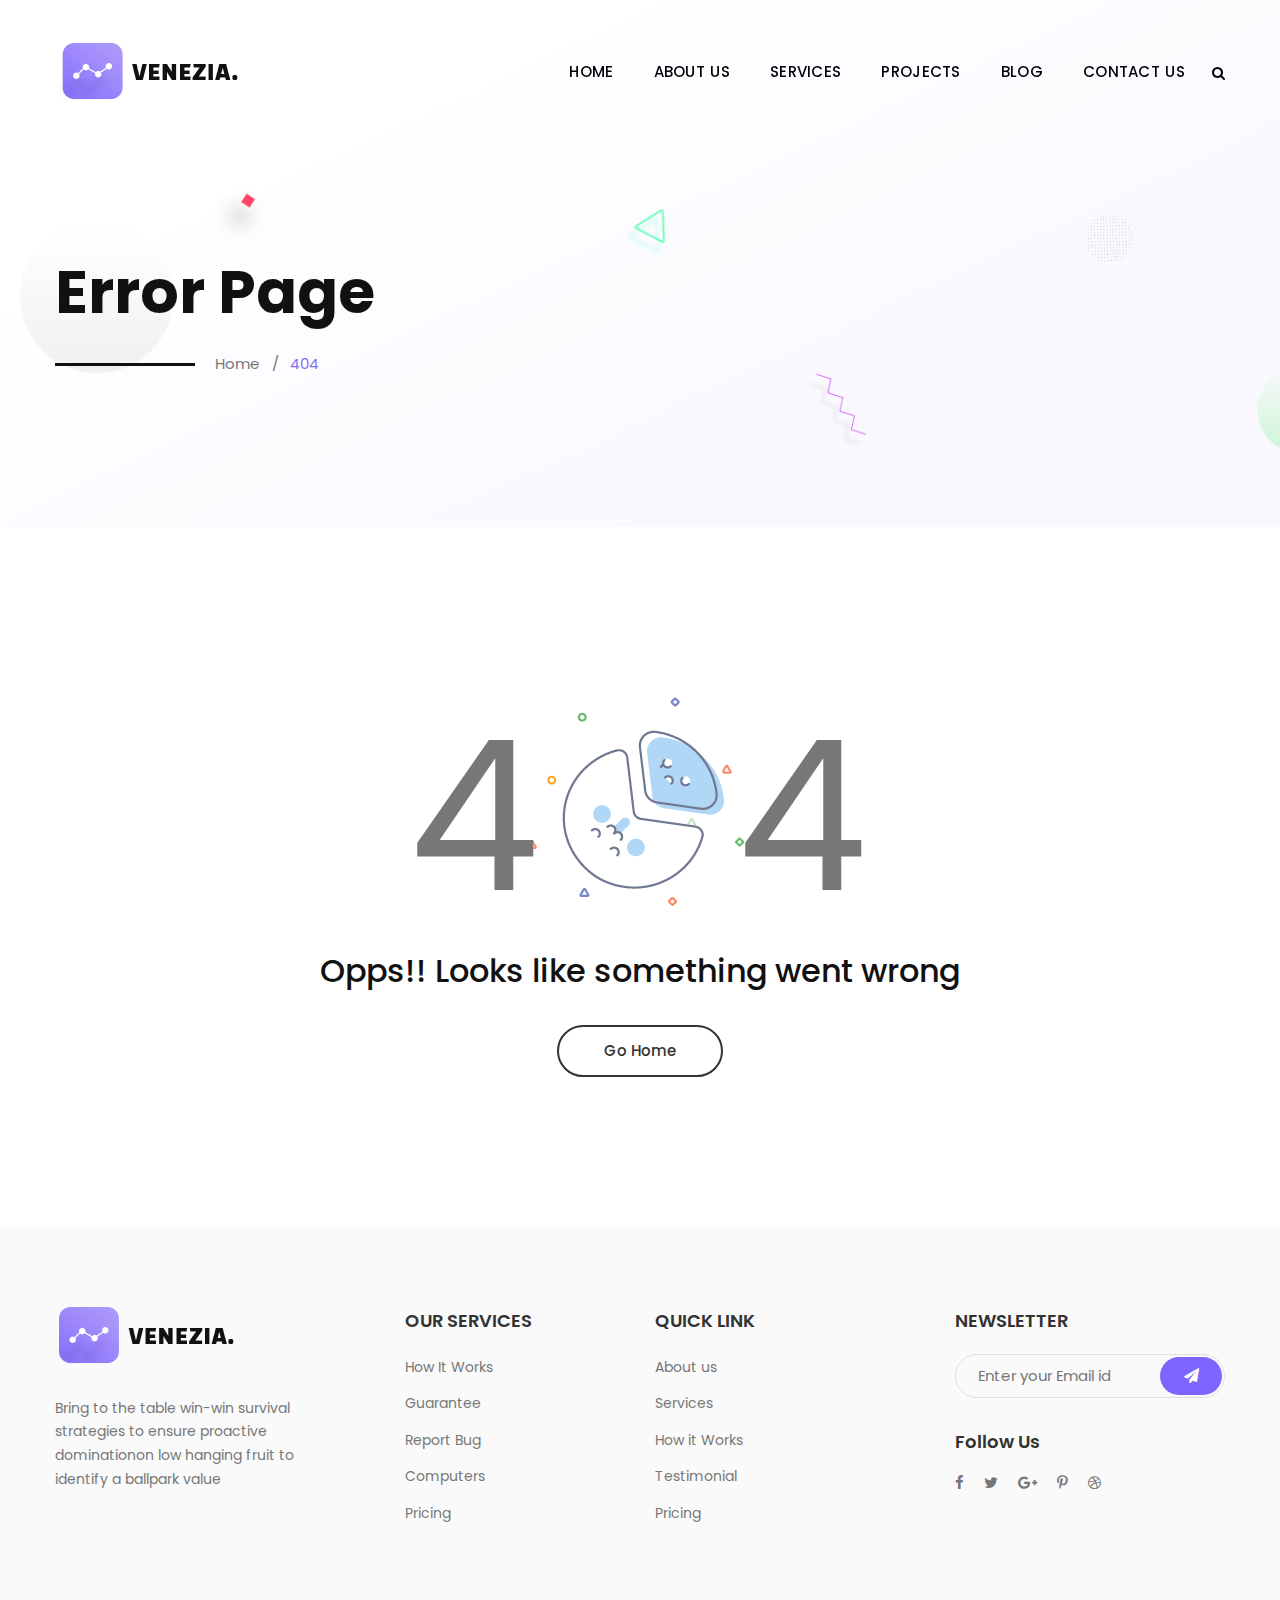
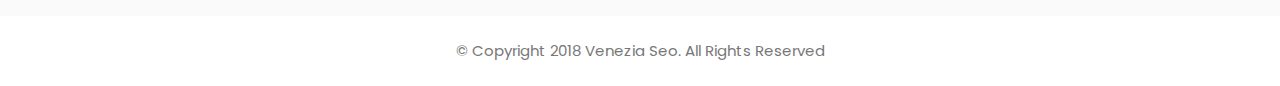
<file: error-page.html>
<!DOCTYPE html>
<html>

<!-- Mirrored from t.commonsupport.com/venezia/error-page.html by HTTrack Website Copier/3.x [XR&CO'2014], Tue, 13 Aug 2019 09:04:52 GMT -->
<head>
<meta charset="utf-8">
<title>Venezia Digital Agency HTML Template | 404 Page</title>
<!-- Stylesheets -->
<link href="css/bootstrap.css" rel="stylesheet">
<link href="css/style.css" rel="stylesheet">
<link href="css/responsive.css" rel="stylesheet">

<link rel="shortcut icon" href="images/favicon.png" type="image/x-icon">
<link rel="icon" href="images/favicon.png" type="image/x-icon">
<!-- Responsive -->
<meta http-equiv="X-UA-Compatible" content="IE=edge">
<meta name="viewport" content="width=device-width, initial-scale=1.0, maximum-scale=1.0, user-scalable=0">
<!--[if lt IE 9]><script src="https://cdnjs.cloudflare.com/ajax/libs/html5shiv/3.7.3/html5shiv.js"></script><![endif]-->
<!--[if lt IE 9]><script src="js/respond.js"></script><![endif]-->
</head>

<body>

<div class="page-wrapper">
 	
    <!-- Preloader -->
    <div class="preloader"></div>
 	
    <!-- Main Header / Header Style Two -->
    <header class="main-header header-style-two">
        
        <!-- Main Box -->
    	<div class="main-box">
        	<div class="auto-container">
            	<div class="outer-container clearfix">
                    <!--Logo Box-->
                    <div class="logo-box">
                        <div class="logo"><a href="index-2.html"><img src="images/logo-2.png" alt=""></a></div>
                    </div>
                    
                    <!--Nav Outer-->
                    <div class="nav-outer clearfix">
                        <!-- Main Menu -->
                        <nav class="main-menu">
                            <div class="navbar-header">
                                <!-- Toggle Button -->    	
                                <button type="button" class="navbar-toggle" data-toggle="collapse" data-target=".navbar-collapse">
                                    <span class="icon-bar"></span>
                                    <span class="icon-bar"></span>
                                    <span class="icon-bar"></span>
                                </button>
                            </div>
                            
                            <div class="navbar-collapse collapse clearfix">
                                <ul class="navigation clearfix">
                                    <li class="dropdown"><a href="#" title="This is Title">Home</a>
                                    	<ul>
                                            <li><a href="index-2.html">Homepage One</a></li>
                                            <li><a href="index-3.html">Homepage Two</a></li>
                                            <li class="dropdown"><a href="#">Headers Style</a>
                                                <ul>
                                                    <li><a href="index-2.html">Header Style One</a></li>
                                                    <li><a href="index-3.html">Header Style Two</a></li>
                                                </ul>
                                            </li>
                                        </ul>
                                    </li>
                                    <li><a href="about.html">About Us</a></li>
                                    <li><a href="services.html">Services</a></li>
                                    <li class="dropdown"><a href="#">Projects</a>
                                    	<ul>
                                            <li><a href="projects.html">Projects Version 1</a></li>
                                            <li><a href="projects-2.html">Projects Version 2</a></li>
                                            <li><a href="project-details.html">Project Details</a></li>
                                        </ul>
                                    </li>
                                    <li class="dropdown"><a href="#">Blog</a>
                                    	<ul>
                                            <li><a href="blog.html">Our Blog</a></li>
                                            <li><a href="blog-single.html">Blog Detail</a></li>
                                            <li><a href="error-page.html">404 Page</a></li>
                                        </ul>
                                    </li>
                                   	<li><a href="contact.html">Contact Us</a></li>
                                 </ul>
                            </div>
                        </nav>
                        <!-- Main Menu End-->
                        
                        <!--Search Box-->
                        <div class="search-box-outer">
                            <div class="dropdown">
                                <button class="search-box-btn dropdown-toggle" type="button" id="dropdownMenu3" data-toggle="dropdown" aria-haspopup="true" aria-expanded="false"><span class="fa fa-search"></span></button>
                                <ul class="dropdown-menu pull-right search-panel" aria-labelledby="dropdownMenu3">
                                    <li class="panel-outer">
                                        <div class="form-container">
                                            <form method="post" action="http://t.commonsupport.com/venezia/blog.html">
                                                <div class="form-group">
                                                    <input type="search" name="field-name" value="" placeholder="Search Here" required>
                                                    <button type="submit" class="search-btn"><span class="fa fa-search"></span></button>
                                                </div>
                                            </form>
                                        </div>
                                    </li>
                                </ul>
                            </div>
                        </div>
                        
                    </div>
                    <!--Nav Outer End-->
                    
            	</div>    
            </div>
        </div>
    
    </header>
    <!--End Main Header -->
    
    <!--Page Banner-->
    <section class="page-banner" style="background-image:url(images/background/bg-banner.jpg);">
    	<div class="auto-container">
        	<h1>Error Page</h1>
            <div class="bread-crumb">
            	<ul class="clearfix">
                	<li><a href="index-2.html">Home</a></li>
                    <li class="active">404</li>
                </ul>
            </div>
        </div>
    </section>
    <!--End Page Banner-->
    
    
    <!--Error Section-->
    <section class="error-section">
    	<div class="auto-container">
        	<figure class="error-image"><img src="images/resource/error-image.png" alt=""></figure>
            <h3>Opps!! Looks like something went wrong</h3>
            <div class="link-box"><a href="index-2.html" class="theme-btn btn-style-two">Go Home</a></div>
        </div>
    </section>
    
    
    <!--Main Footer / Style Two-->
    <footer class="main-footer style-two">
        
    	<!--footer upper-->
    	<div class="footer-upper">
        	<div class="auto-container">
                <div class="row clearfix">
                    <!--Big Column-->
                    <div class="big-column col-md-6 col-sm-12 col-xs-12">
                        <div class="row clearfix">
                        
                            <!--Footer Column-->
                            <div class="footer-column col-md-7 col-sm-6 col-xs-12">
                                <div class="footer-widget logo-widget">
                                    <div class="logo">
                                        <a href="index-2.html"><img src="images/logo-footer.png" alt="" /></a>
                                    </div>
                                    <div class="text">Bring to the table win-win survival strategies to ensure proactive dominationon low hanging fruit to identify a ballpark value</div>
                                    
                                </div>
                            </div>
                            
                            <!--Footer Column-->
                            <div class="footer-column col-md-5 col-sm-6 col-xs-12">
                                <div class="footer-widget links-widget">
									<h2>Our Services</h2>
                                    <div class="widget-content">
                                        <ul class="list">
											<li><a href="#">How It Works</a></li>
                                            <li><a href="#">Guarantee</a></li>
                                            <li><a href="#">Report Bug</a></li>
                                            <li><a href="#">Computers</a></li>
                                            <li><a href="#">Pricing</a></li>
                                        </ul>
                                    </div>
                                </div>
                            </div>
                            
                        </div>
                    </div>
                    
                    <!--Big Column-->
                    <div class="big-column col-md-6 col-sm-12 col-xs-12">
                        <div class="row clearfix">
                        
                            <!--Footer Column-->
                            <div class="footer-column col-md-6 col-sm-6 col-xs-12">
                            	<div class="footer-widget links-widget">
									<h2>Quick Link</h2>
                                    <div class="widget-content">
                                        <ul class="list">
											<li><a href="#">About us</a></li>
                                            <li><a href="#">Services</a></li>
                                            <li><a href="#">How it Works</a></li>
                                            <li><a href="#">Testimonial</a></li>
                                            <li><a href="#">Pricing</a></li>
                                        </ul>
                                    </div>
                                </div>
                                
                            </div>
                            
                            <!--Footer Column-->
                            <div class="footer-column col-md-6 col-sm-6 col-xs-12">
                                <div class="footer-widget newsletter-widget">
									<h2>Newsletter</h2>
                                    <div class="newsletter-form style-two">
                                        <form method="post" action="http://t.commonsupport.com/venezia/index.html">
                                            <div class="form-group">
                                                <input type="email" name="email" value="" placeholder="Enter your Email id" required="">
                                                <button type="submit" class="theme-btn"><span class="fa fa-paper-plane"></span></button>
                                            </div>
                                        </form>
                                    </div>
                                    <h3>Follow Us</h3>
                                    <ul class="social-icon-one">
                                        <li><a href="#"><span class="fa fa-facebook"></span></a></li>
                                        <li><a href="#"><span class="fa fa-twitter"></span></a></li>
                                        <li><a href="#"><span class="fa fa-google-plus"></span></a></li>
                                        <li><a href="#"><span class="fa fa-pinterest-p"></span></a></li>
                                        <li><a href="#"><span class="fa fa-dribbble"></span></a></li>
                                    </ul>
                                </div>
                            </div>
                            
                        </div>
                    </div>
                </div>
            </div>
        </div>
        <!--Footer Bottom-->
        <div class="footer-bottom">
        	<div class="auto-container">
            	<div class="copyright">&copy; Copyright 2018 Venezia Seo. All Rights Reserved</div>
            </div>
        </div>
    </footer>
    <!--End Main Footer-->
    
</div>
<!--End pagewrapper-->

<!--Scroll to top-->
<div class="scroll-to-top scroll-to-target" data-target="html"><span class="fa fa-angle-double-up"></span></div>


<script src="js/jquery.js"></script>
<script src="js/bootstrap.min.js"></script>
<script src="js/jquery.fancybox.pack.js"></script>
<script src="js/owl.js"></script>
<script src="js/wow.js"></script>
<script src="js/appear.js"></script>
<script src="js/script.js"></script>

</body>

<!-- Mirrored from t.commonsupport.com/venezia/error-page.html by HTTrack Website Copier/3.x [XR&CO'2014], Tue, 13 Aug 2019 09:04:54 GMT -->
</html>
</file>
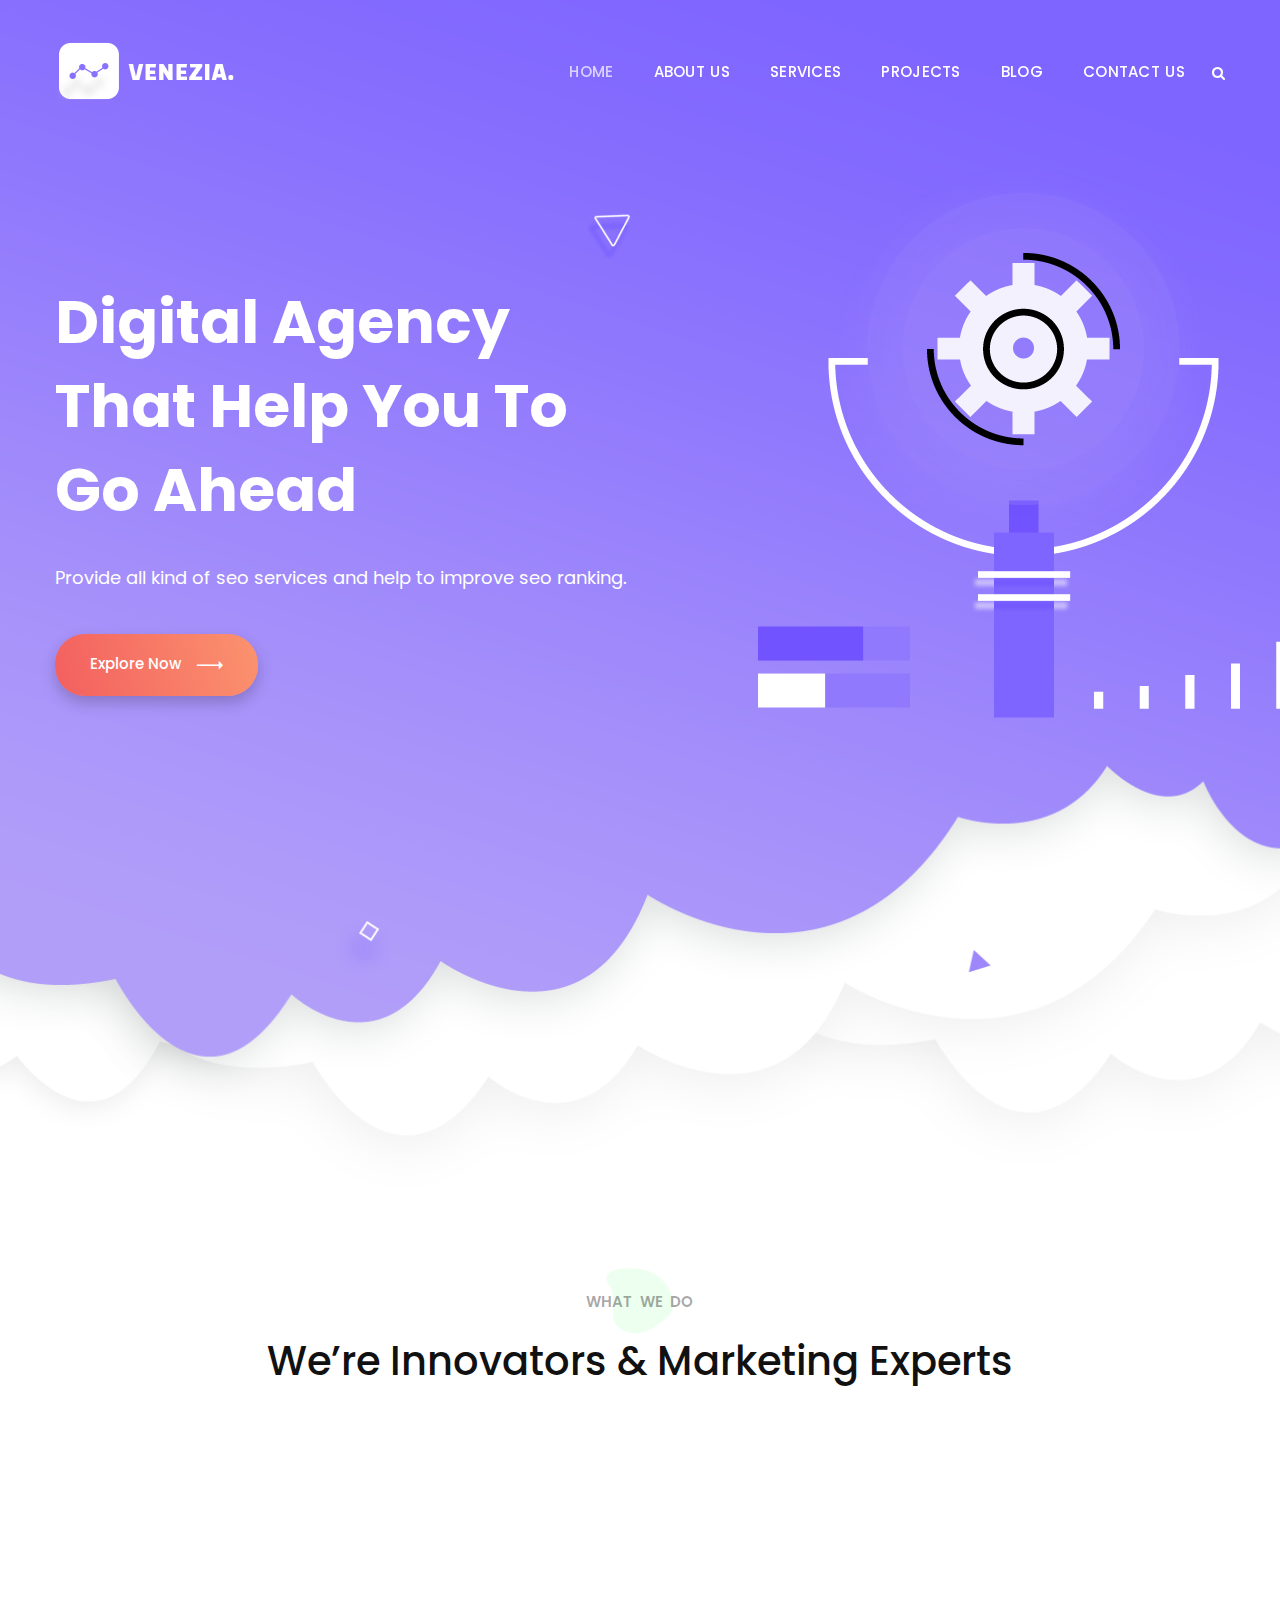
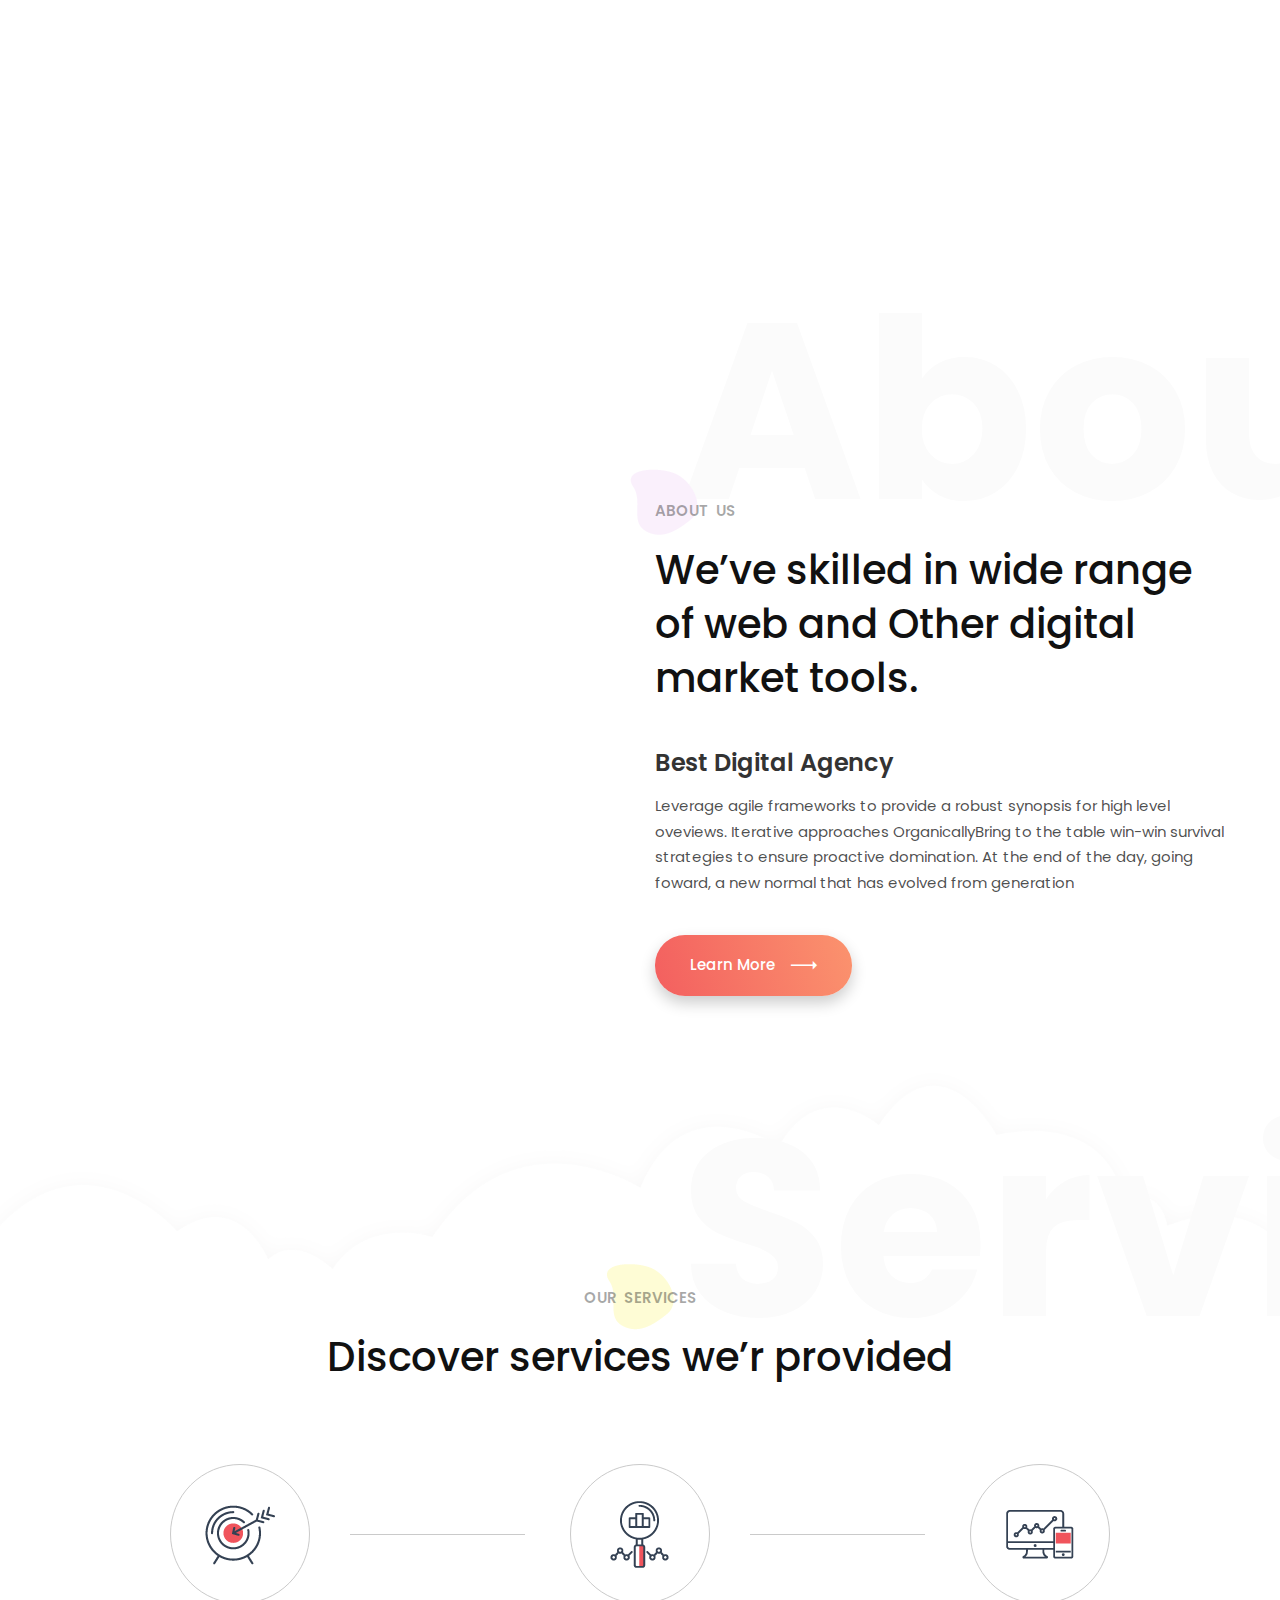
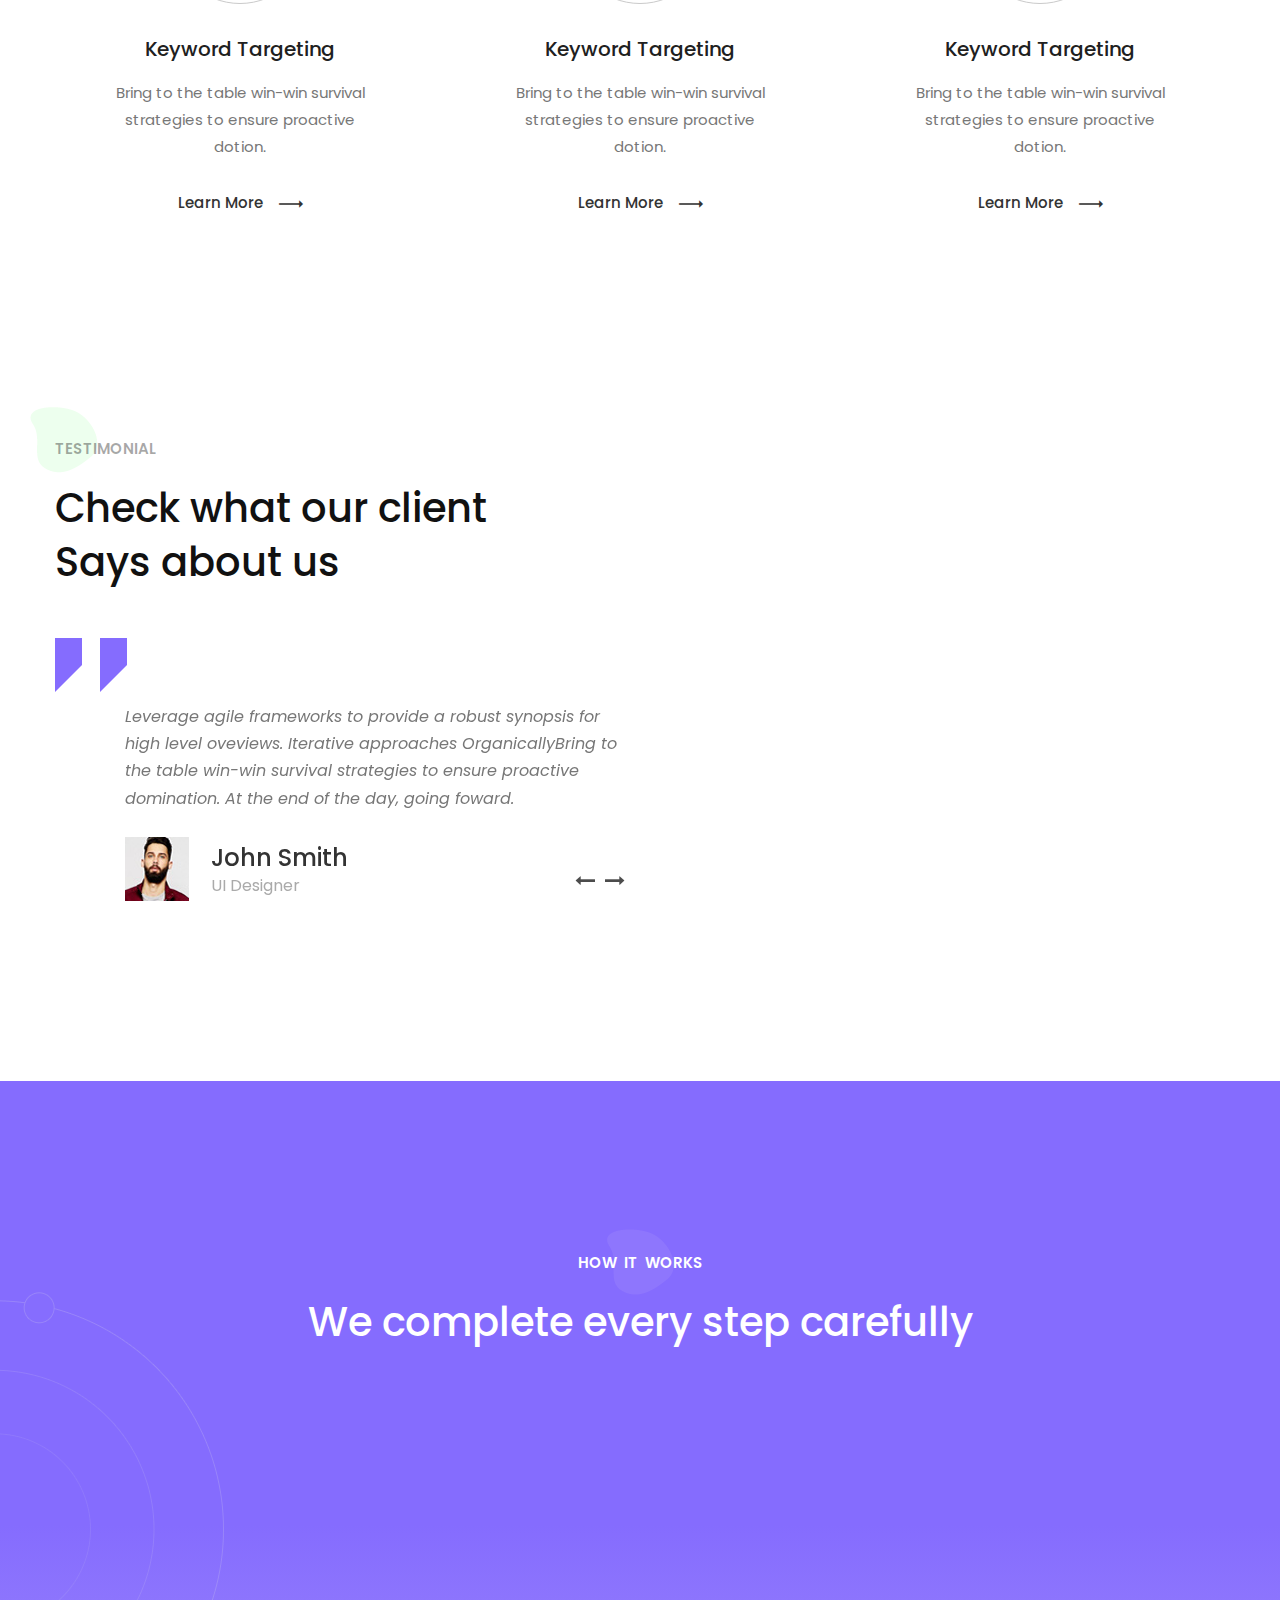
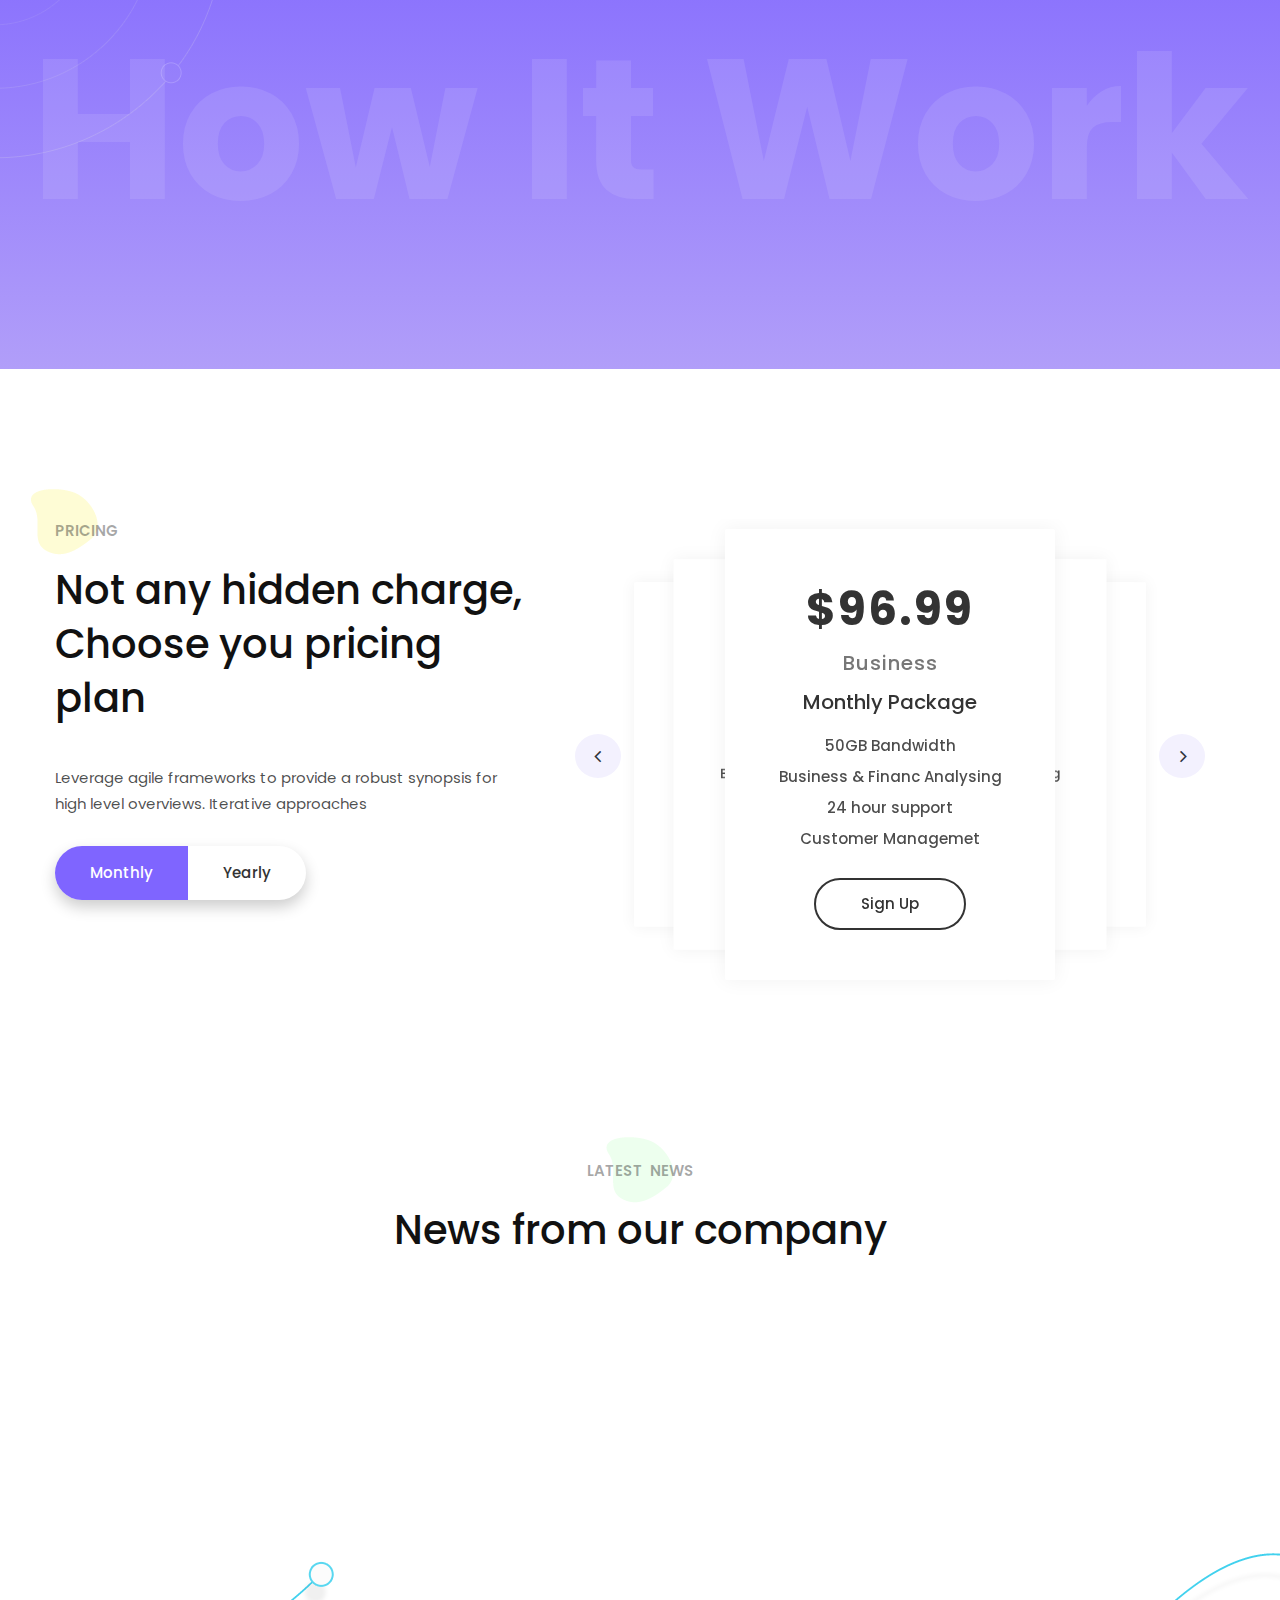
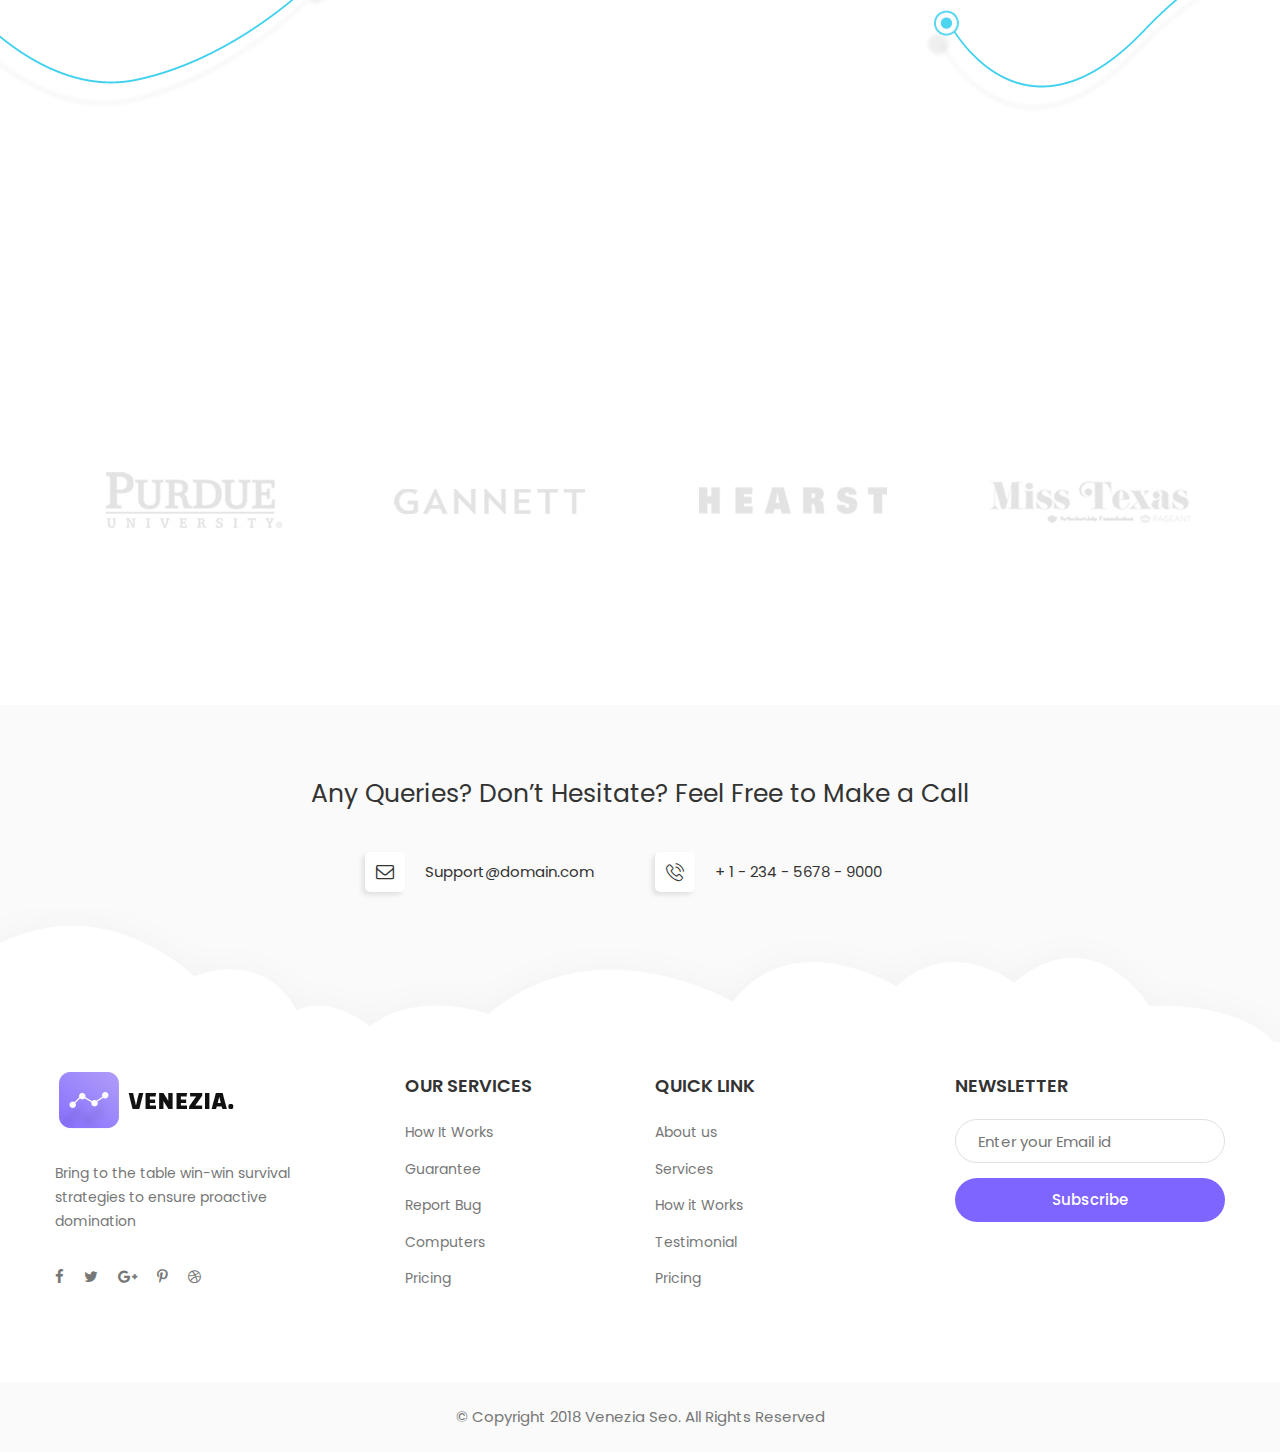
<file: index-2.html>
<!DOCTYPE html>
<html>

<!-- Mirrored from t.commonsupport.com/venezia/index.html by HTTrack Website Copier/3.x [XR&CO'2014], Tue, 13 Aug 2019 09:01:59 GMT -->
<head>
<meta charset="utf-8">
<title>Venezia Digital Agency HTML Template | Homepage One</title>
<!-- Stylesheets -->
<link href="css/bootstrap.css" rel="stylesheet">
<link href="css/style.css" rel="stylesheet">
<link href="css/responsive.css" rel="stylesheet">

<!--Master Slider-->
<link href="css/masterslider/style/masterslider.css" rel="stylesheet">
<link href="css/masterslider/skins/default/style.css" rel="stylesheet">
<link href="css/masterslider/style/ms-partialview.css" rel="stylesheet">
<!--End Master Slider-->

<link rel="shortcut icon" href="images/favicon.png" type="image/x-icon">
<link rel="icon" href="images/favicon.png" type="image/x-icon">
<!-- Responsive -->
<meta http-equiv="X-UA-Compatible" content="IE=edge">
<meta name="viewport" content="width=device-width, initial-scale=1.0, maximum-scale=1.0, user-scalable=0">
<!--[if lt IE 9]><script src="https://cdnjs.cloudflare.com/ajax/libs/html5shiv/3.7.3/html5shiv.js"></script><![endif]-->
<!--[if lt IE 9]><script src="js/respond.js"></script><![endif]-->
</head>

<body>

<div class="page-wrapper">
 	
    <!-- Preloader -->
    <div class="preloader"></div>
 	
    <!-- Main Header -->
    <header class="main-header">
        
        <!-- Main Box -->
    	<div class="main-box">
        	<div class="auto-container">
            	<div class="outer-container clearfix">
                    <!--Logo Box-->
                    <div class="logo-box">
                        <div class="logo"><a href="index-2.html"><img src="images/logo.png" alt=""></a></div>
                    </div>
                    
                    <!--Nav Outer-->
                    <div class="nav-outer clearfix">
                        <!-- Main Menu -->
                        <nav class="main-menu">
                            <div class="navbar-header">
                                <!-- Toggle Button -->    	
                                <button type="button" class="navbar-toggle" data-toggle="collapse" data-target=".navbar-collapse">
                                    <span class="icon-bar"></span>
                                    <span class="icon-bar"></span>
                                    <span class="icon-bar"></span>
                                </button>
                            </div>
                            
                            <div class="navbar-collapse collapse clearfix">
                                <ul class="navigation clearfix">
                                    <li class="current dropdown"><a href="#" title="This is Title">Home</a>
                                    	<ul>
                                            <li><a href="index-2.html">Homepage One</a></li>
                                            <li><a href="index-3.html">Homepage Two</a></li>
                                            <li class="dropdown"><a href="#">Headers Style</a>
                                                <ul>
                                                    <li><a href="index-2.html">Header Style One</a></li>
                                                    <li><a href="index-3.html">Header Style Two</a></li>
                                                </ul>
                                            </li>
                                        </ul>
                                    </li>
                                    <li><a href="about.html">About Us</a></li>
                                    <li><a href="services.html">Services</a></li>
                                    <li class="dropdown"><a href="#">Projects</a>
                                    	<ul>
                                            <li><a href="projects.html">Projects Version 1</a></li>
                                            <li><a href="projects-2.html">Projects Version 2</a></li>
                                            <li><a href="project-details.html">Project Details</a></li>
                                        </ul>
                                    </li>
                                    <li class="dropdown"><a href="#">Blog</a>
                                    	<ul>
                                            <li><a href="blog.html">Our Blog</a></li>
                                            <li><a href="blog-single.html">Blog Detail</a></li>
                                            <li><a href="error-page.html">404 Page</a></li>
                                        </ul>
                                    </li>
                                   	<li><a href="contact.html">Contact Us</a></li>
                                 </ul>
                            </div>
                        </nav>
                        <!-- Main Menu End-->
                        
                        <!--Search Box-->
                        <div class="search-box-outer">
                            <div class="dropdown">
                                <button class="search-box-btn dropdown-toggle" type="button" id="dropdownMenu3" data-toggle="dropdown" aria-haspopup="true" aria-expanded="false"><span class="fa fa-search"></span></button>
                                <ul class="dropdown-menu pull-right search-panel" aria-labelledby="dropdownMenu3">
                                    <li class="panel-outer">
                                        <div class="form-container">
                                            <form method="post" action="http://t.commonsupport.com/venezia/blog.html">
                                                <div class="form-group">
                                                    <input type="search" name="field-name" value="" placeholder="Search Here" required>
                                                    <button type="submit" class="search-btn"><span class="fa fa-search"></span></button>
                                                </div>
                                            </form>
                                        </div>
                                    </li>
                                </ul>
                            </div>
                        </div>
                        
                    </div>
                    <!--Nav Outer End-->
                    
            	</div>    
            </div>
        </div>
    
    </header>
    <!--End Main Header -->
    
    <!--Main Banner-->
    <section class="main-banner">
    	<div class="banner-inner clearfix">
            
            <div class="auto-container">
            	<div class="row clearfix">
                	<!--Content Column-->
                	<div class="content-column col-md-7 col-sm-7 col-xs-12">
                        <div class="content-box">
                            <h2>Digital Agency <br>That Help You To <br>Go Ahead</h2>
                            <div class="text">Provide all kind of seo services and help to improve seo ranking.</div>
                            <div class="link-box"><a href="services.html" class="theme-btn btn-style-one"><div class="btn-inner">Explore Now <span class="icon flaticon-arrows-8"></span></div></a></div>
                        </div>
                    </div>
                    <!--Image Column-->
                	<div class="image-column col-md-5 col-sm-5 col-xs-12">
                        <div class="image-box">
                            <figure class="image wow fadeInRight"><img src="images/resource/banner-image.png" alt=""></figure>
                        </div>
                    </div>
                </div>
            </div>
            
            
        </div>
    </section>
    <!--End Banner-->
    
    
    <!--What We Do-->
    <section class="what-we-do">
    	<div class="bg-icon-1 wow zoomInStable" data-wow-delay="0ms" data-wow-duration="1500ms"></div>
        <div class="bg-icon-2 wow zoomInStable" data-wow-delay="300ms" data-wow-duration="1500ms"></div>
        
    	<div class="auto-container">
        	<!--Title-->
            <div class="sec-title centered">
            	<div class="icon"></div>
            	<h4 class="subtitle">What we do</h4>
                <h2>We’re Innovators & Marketing Experts</h2>
            </div>
            
            <div class="row clearfix">
            	<!--Default Service Item-->
                <div class="default-service-item col-md-4 col-sm-6 col-xs-12">
                	<div class="inner-box wow fadeInUp">
                    	<figure class="icon-box"><img src="images/icons/service-icons/icon-1.png" alt=""></figure>
                        <h3><a href="services.html">Email Marketing</a></h3>
                        <div class="text">Leverage agile frameworks to provide a robust synopsis for high level overviews. Iterative approaches Organically</div>
                    </div>
                </div>
                
                <!--Default Service Item-->
                <div class="default-service-item col-md-4 col-sm-6 col-xs-12">
                	<div class="inner-box wow fadeInDown">
                    	<figure class="icon-box"><img src="images/icons/service-icons/icon-2.png" alt=""></figure>
                        <h3><a href="services.html">Market Research</a></h3>
                        <div class="text">Leverage agile frameworks to provide a robust synopsis for high level overviews. Iterative approaches Organically</div>
                    </div>
                </div>
                
                <!--Default Service Item-->
                <div class="default-service-item col-md-4 col-sm-6 col-xs-12">
                	<div class="inner-box wow fadeInUp">
                    	<figure class="icon-box"><img src="images/icons/service-icons/icon-3.png" alt=""></figure>
                        <h3><a href="services.html">Online Marketing</a></h3>
                        <div class="text">Leverage agile frameworks to provide a robust synopsis for high level overviews. Iterative approaches Organically</div>
                    </div>
                </div>
                
            </div>
            
        </div>
    </section>
    
    
    <!--About Section One-->
    <section class="about-one">
    	<div class="outer-container clearfix">
        	<h1 class="big-text">About us</h1>
            
        	<!--Image Column-->
            <div class="image-column clearfix">
            	<div class="inner wow fadeInLeft">
                	<div class="image-outer">
                    	<figure class="image"><img src="images/icons/bg-shapes/curved-shape-1.png" alt=""></figure>
                        <div class="bg-image" style="background-image:url(images/background/1.jpg);"></div>
                        <div class="bg-layer"></div>
                        <a href="https://www.youtube.com/watch?v=Bmo9vHk41ZA" class="overlay-link lightbox-image"><span class="icon flaticon-play-button-1"></span></a>
                    </div>
                </div>
            </div>
            
            <!--Content Column-->
            <div class="content-column">
            	<div class="inner">
                	<!--Title-->
                    <div class="sec-title">
                        <div class="icon"></div>
                        <h4 class="subtitle">About Us</h4>
                        <h2>We’ve skilled in wide range of web and Other digital market tools.</h2>
                    </div>
            		<div class="content">
                    	<h3>Best Digital Agency</h3>
                        <div class="text">Leverage agile frameworks to provide a robust synopsis for high level oveviews. Iterative approaches OrganicallyBring to the table win-win survival strategies to ensure proactive domination. At the end of the day, going foward, a new normal that has evolved from generation </div>
                        <div class="link-box"><a href="services.html" class="theme-btn btn-style-one"><div class="btn-inner">Learn More <span class="icon flaticon-arrows-8"></span></div></a></div>
                    </div>
                </div>
            </div>
            
        </div>
    </section>
    
    
    <!--Services Section-->
    <section class="services-section">
        <h1 class="big-text">Services</h1>
        
    	<div class="auto-container">
        	<!--Title-->
            <div class="sec-title centered">
            	<div class="icon"></div>
            	<h4 class="subtitle">Our Services</h4>
                <h2>Discover services we’r provided</h2>
            </div>
            
            <div class="row clearfix">
            	<!--Service Style One-->
                <div class="service-style-one col-md-4 col-sm-6 col-xs-12">
                	<div class="inner-box">
                    	<figure class="icon-box"><img src="images/icons/service-icons/icon-4.png" alt=""></figure>
                        <h3><a href="services.html">Keyword Targeting</a></h3>
                        <div class="text">Bring to the table win-win survival strategies to ensure proactive dotion. </div>
                        <div class="more-link"><a href="#">Learn More <span class="icon flaticon-arrows-8"></span></a></div>
                    </div>
                </div>
                <!--Service Style One-->
                <div class="service-style-one col-md-4 col-sm-6 col-xs-12">
                	<div class="inner-box">
                    	<figure class="icon-box"><img src="images/icons/service-icons/icon-5.png" alt=""></figure>
                        <h3><a href="services.html">Keyword Targeting</a></h3>
                        <div class="text">Bring to the table win-win survival strategies to ensure proactive dotion. </div>
                        <div class="more-link"><a href="#">Learn More <span class="icon flaticon-arrows-8"></span></a></div>
                    </div>
                </div>
                <!--Service Style One-->
                <div class="service-style-one col-md-4 col-sm-6 col-xs-12">
                	<div class="inner-box">
                    	<figure class="icon-box"><img src="images/icons/service-icons/icon-6.png" alt=""></figure>
                        <h3><a href="services.html">Keyword Targeting</a></h3>
                        <div class="text">Bring to the table win-win survival strategies to ensure proactive dotion. </div>
                        <div class="more-link"><a href="#">Learn More <span class="icon flaticon-arrows-8"></span></a></div>
                    </div>
                </div>
                
            </div>
            
        </div>
    </section>
    
    
    <!--Testimonials Section One-->
    <section class="testimonials-one">
    	<div class="bg-icon-1 wow zoomInStable" data-wow-delay="0ms" data-wow-duration="1500ms"></div>
        
    	<div class="outer-container clearfix">
            
        	<!--Image Column-->
            <div class="image-column clearfix">
            	<div class="inner wow fadeInRight">
                	<div class="image-outer">
                    	<figure class="image"><img src="images/icons/bg-shapes/curved-shape-2.png" alt=""></figure>
                        <div class="bg-image" style="background-image:url(images/background/2.jpg);"></div>
                        <div class="bg-layer"></div>
                    </div>
                </div>
            </div>
            
            <!--Content Column-->
            <div class="content-column clearfix">
            	<div class="inner">
                	<!--Title-->
                    <div class="sec-title">
                        <div class="icon"></div>
                        <h4 class="subtitle">Testimonial</h4>
                        <h2>Check what our client <br>Says about us</h2>
                    </div>
                    
                    <div class="testimonial-slider-outer">
                    	<div class="icon"><span class="flaticon-straight-quotes"></span></div>
                        
                    	<div class="testimonial-slider single-item-carousel owl-theme owl-carousel">
                            <!--Slide Item-->
                            <div class="slide-item">
                                <div class="slide-inner">
                                    <div class="text">Leverage agile frameworks to provide a robust synopsis for high level oveviews. Iterative approaches OrganicallyBring to the table win-win survival strategies to ensure proactive domination. At the end of the day, going foward. </div>
                                    <div class="slide-info">
                                        <figure class="image-thumb"><img src="images/resource/author-1.jpg" alt=""></figure>
                                        <h4>John Smith</h4>
                                        <div class="designation">UI Designer</div>
                                    </div>
                                </div>
                            </div>
                            <!--Slide Item-->
                            <div class="slide-item">
                                <div class="slide-inner">
                                    <div class="text">Leverage agile frameworks to provide a robust synopsis for high level oveviews. Iterative approaches OrganicallyBring to the table win-win survival strategies to ensure proactive domination. At the end of the day, going foward. </div>
                                    <div class="slide-info">
                                        <figure class="image-thumb"><img src="images/resource/author-1.jpg" alt=""></figure>
                                        <h4>John Smith</h4>
                                        <div class="designation">UI Designer</div>
                                    </div>
                                </div>
                            </div>
                            <!--Slide Item-->
                            <div class="slide-item">
                                <div class="slide-inner">
                                    <div class="text">Leverage agile frameworks to provide a robust synopsis for high level oveviews. Iterative approaches OrganicallyBring to the table win-win survival strategies to ensure proactive domination. At the end of the day, going foward. </div>
                                    <div class="slide-info">
                                        <figure class="image-thumb"><img src="images/resource/author-1.jpg" alt=""></figure>
                                        <h4>John Smith</h4>
                                        <div class="designation">UI Designer</div>
                                    </div>
                                </div>
                            </div>
                        </div>
                    </div>
                </div>
            </div>
            
        </div>
    </section>
    
    
    <!--How It Works-->
    <section class="how-it-works">
        <h1 class="big-text">How it Work</h1>
        
    	<div class="auto-container">
        	<!--Title-->
            <div class="sec-title light centered">
            	<div class="icon"></div>
            	<h4 class="subtitle">How it works</h4>
                <h2>We complete every step carefully</h2>
            </div>
            
            <div class="row clearfix">
            	<!--How Block-->
                <div class="how-block col-md-4 col-sm-6 col-xs-12">
                	<div class="inner-box wow fadeInUp">
                    	<figure class="icon-box"><img src="images/icons/service-icons/icon-7.png" alt=""></figure>
                        <h3><a href="services.html">01. Searching Idea</a></h3>
                    </div>
                </div>
                <!--How Block-->
                <div class="how-block col-md-4 col-sm-6 col-xs-12">
                	<div class="inner-box wow fadeInDown">
                    	<figure class="icon-box"><img src="images/icons/service-icons/icon-8.png" alt=""></figure>
                        <h3><a href="services.html">02. Create Prototype</a></h3>
                    </div>
                </div>
                <!--How Block-->
                <div class="how-block col-md-4 col-sm-6 col-xs-12">
                	<div class="inner-box wow fadeInUp">
                    	<figure class="icon-box"><img src="images/icons/service-icons/icon-9.png" alt=""></figure>
                        <h3><a href="services.html">03. Launch Product</a></h3>
                    </div>
                </div>
                
            </div>
            
        </div>
    </section>
    
    <!--Pricing Style One-->
    <section class="pricing-style-one">
    	<div class="bg-icon-1 wow zoomInStable" data-wow-delay="0ms" data-wow-duration="1500ms"></div>
        
        <div class="pricing-tabs">
            <div class="auto-container">
                <div class="row clearfix">
                    <!--Tables Column-->
                    <div class="title-column col-lg-5 col-md-12 col-sm-12 col-xs-12">
                        <div class="inner-box">
                            <!--Title-->
                            <div class="sec-title">
                                <div class="icon"></div>
                                <h4 class="subtitle">Pricing</h4>
                                <h2>Not any hidden charge, Choose you pricing plan</h2>
                            </div>
                            <div class="text">Leverage agile frameworks to provide a robust synopsis for high level overviews. Iterative approaches </div>
                            
                            <ul class="tab-buttons clearfix">
                                <li class="tab-btn active-btn" data-tab="#monthly-tab">Monthly</li>
                                <li class="tab-btn" data-tab="#yearly-tab">Yearly</li>
                            </ul>
                        </div>
                    </div>
                    
                    <!--Tables Column-->
                    <div class="tables-column col-lg-7 col-md-12 col-sm-12 col-xs-12">
                        <div class="inner-box">
                            <div class="tabs-content">
                                <!--Tab / Active Tab-->
                                <div class="tab active-tab" id="monthly-tab">
                                	<div class="carousel-outer">
                                    	<div class="ms-partialview-template">
                                            <!-- price slider one -->
                                            <div class="master-slider ms-skin-default" id="price-carousel-one">
                                                <div class="ms-slide">
                                                    <div class="price-block-one">
                                                        <div class="col-inner">
                                                            <div class="price">$96.99</div>
                                                            <div class="plan-title">business</div>
                                                            <div class="duration">Monthly Package</div>
                                                            <ul class="specs-list">
                                                                <li>50GB Bandwidth</li>
                                                                <li>Business & Financ Analysing</li>
                                                                <li>24 hour support</li>
                                                                <li>Customer Managemet</li>
                                                            </ul>
                                                            <div class="link-box"><a href="#" class="theme-btn btn-style-two">Sign up</a></div>
                                                        </div>
                                                    </div>
                                                </div>
                                                <div class="ms-slide">
                                                    <div class="price-block-one">
                                                        <div class="col-inner">
                                                            <div class="price">$76.99</div>
                                                            <div class="plan-title">professional</div>
                                                            <div class="duration">Monthly Package</div>
                                                            <ul class="specs-list">
                                                                <li>50GB Bandwidth</li>
                                                                <li>Business & Financ Analysing</li>
                                                                <li>24 hour support</li>
                                                                <li>Customer Managemet</li>
                                                            </ul>
                                                            <div class="link-box"><a href="#" class="theme-btn btn-style-two">Sign up</a></div>
                                                        </div>
                                                    </div>
                                                </div>
                                                <div class="ms-slide">
                                                    <div class="price-block-one">
                                                        <div class="col-inner">
                                                            <div class="price">$46.99</div>
                                                            <div class="plan-title">regular</div>
                                                            <div class="duration">Monthly Package</div>
                                                            <ul class="specs-list">
                                                                <li>50GB Bandwidth</li>
                                                                <li>Business & Financ Analysing</li>
                                                                <li>24 hour support</li>
                                                                <li>Customer Managemet</li>
                                                            </ul>
                                                            <div class="link-box"><a href="#" class="theme-btn btn-style-two">Sign up</a></div>
                                                        </div>
                                                    </div>
                                                </div>
                                                <div class="ms-slide">
                                                    <div class="price-block-one">
                                                        <div class="col-inner">
                                                            <div class="price">$66.99</div>
                                                            <div class="plan-title">baby</div>
                                                            <div class="duration">Monthly Package</div>
                                                            <ul class="specs-list">
                                                                <li>50GB Bandwidth</li>
                                                                <li>Business & Financ Analysing</li>
                                                                <li>24 hour support</li>
                                                                <li>Customer Managemet</li>
                                                            </ul>
                                                            <div class="link-box"><a href="#" class="theme-btn btn-style-two">Sign up</a></div>
                                                        </div>
                                                    </div>
                                                </div>
                                                <div class="ms-slide">
                                                    <div class="price-block-one">
                                                        <div class="col-inner">
                                                            <div class="price">$99.99</div>
                                                            <div class="plan-title">offer</div>
                                                            <div class="duration">Monthly Package</div>
                                                            <ul class="specs-list">
                                                                <li>50GB Bandwidth</li>
                                                                <li>Business & Financ Analysing</li>
                                                                <li>24 hour support</li>
                                                                <li>Customer Managemet</li>
                                                            </ul>
                                                            <div class="link-box"><a href="#" class="theme-btn btn-style-two">Sign up</a></div>
                                                        </div>
                                                    </div>
                                                </div>
                                            </div>
                                        </div>
                                    </div>
                                </div>
                                <!--End Monthly Tab-->
                                
                                <!--Tab-->
                                <div class="tab" id="yearly-tab">
                                	<div class="carousel-outer">
                                    	<div class="ms-partialview-template">
                                            <!-- price slider one -->
                                            <div class="master-slider ms-skin-default" id="price-carousel-two">
                                                <div class="ms-slide">
                                                    <div class="price-block-one">
                                                        <div class="col-inner">
                                                            <div class="price">$96.99</div>
                                                            <div class="plan-title">business</div>
                                                            <div class="duration">Yearly Package</div>
                                                            <ul class="specs-list">
                                                                <li>50GB Bandwidth</li>
                                                                <li>Business & Financ Analysing</li>
                                                                <li>24 hour support</li>
                                                                <li>Customer Managemet</li>
                                                            </ul>
                                                            <div class="link-box"><a href="#" class="theme-btn btn-style-two">Sign up</a></div>
                                                        </div>
                                                    </div>
                                                </div>
                                                <div class="ms-slide">
                                                    <div class="price-block-one">
                                                        <div class="col-inner">
                                                            <div class="price">$76.99</div>
                                                            <div class="plan-title">professional</div>
                                                            <div class="duration">Yearly Package</div>
                                                            <ul class="specs-list">
                                                                <li>50GB Bandwidth</li>
                                                                <li>Business & Financ Analysing</li>
                                                                <li>24 hour support</li>
                                                                <li>Customer Managemet</li>
                                                            </ul>
                                                            <div class="link-box"><a href="#" class="theme-btn btn-style-two">Sign up</a></div>
                                                        </div>
                                                    </div>
                                                </div>
                                                <div class="ms-slide">
                                                    <div class="price-block-one">
                                                        <div class="col-inner">
                                                            <div class="price">$46.99</div>
                                                            <div class="plan-title">regular</div>
                                                            <div class="duration">Yearly Package</div>
                                                            <ul class="specs-list">
                                                                <li>50GB Bandwidth</li>
                                                                <li>Business & Financ Analysing</li>
                                                                <li>24 hour support</li>
                                                                <li>Customer Managemet</li>
                                                            </ul>
                                                            <div class="link-box"><a href="#" class="theme-btn btn-style-two">Sign up</a></div>
                                                        </div>
                                                    </div>
                                                </div>
                                                <div class="ms-slide">
                                                    <div class="price-block-one">
                                                        <div class="col-inner">
                                                            <div class="price">$66.99</div>
                                                            <div class="plan-title">baby</div>
                                                            <div class="duration">Yearly Package</div>
                                                            <ul class="specs-list">
                                                                <li>50GB Bandwidth</li>
                                                                <li>Business & Financ Analysing</li>
                                                                <li>24 hour support</li>
                                                                <li>Customer Managemet</li>
                                                            </ul>
                                                            <div class="link-box"><a href="#" class="theme-btn btn-style-two">Sign up</a></div>
                                                        </div>
                                                    </div>
                                                </div>
                                                <div class="ms-slide">
                                                    <div class="price-block-one">
                                                        <div class="col-inner">
                                                            <div class="price">$99.99</div>
                                                            <div class="plan-title">offer</div>
                                                            <div class="duration">Yearly Package</div>
                                                            <ul class="specs-list">
                                                                <li>50GB Bandwidth</li>
                                                                <li>Business & Financ Analysing</li>
                                                                <li>24 hour support</li>
                                                                <li>Customer Managemet</li>
                                                            </ul>
                                                            <div class="link-box"><a href="#" class="theme-btn btn-style-two">Sign up</a></div>
                                                        </div>
                                                    </div>
                                                </div>
                                            </div>
                                        </div>
                                    </div>
                                </div>
                                <!--End Yearly Tab-->
                                
                            </div>
                        </div>
                    </div>
            	</div>    
            </div>
        </div>
        <!--End Pricings Tabs-->
    </section>
    
    <!--News Section-->
    <section class="news-section no-padding">
    	<div class="auto-container">
        	<!--Title-->
            <div class="sec-title centered">
            	<div class="icon"></div>
            	<h4 class="subtitle">latest news</h4>
                <h2>News from our company</h2>
            </div>
            
            <div class="row clearfix">
            	
                <!--News Block-->
                <div class="news-block col-md-4 col-sm-6 col-xs-12">
                	<div class="inner-box  wow fadeInDown">
                    	<div class="image">
                        	<a href="blog-single.html"><img src="images/resource/news-1.jpg" alt="" /></a>
                            <a href="blog-single.html" class="overlay-link"><span class="txt">Learn More <span class="icon flaticon-arrows-6"></span></span></a>
                            <div class="post-date">Nov 20, 2017</div>
                        </div>
                        <div class="lower-box">
                        	<h3><a href="blog-single.html">How to become a best sale marketer in a year!</a></h3>
                            <ul class="clearfix">
                            	<li class="pull-left"><a href="blog-single.html"><span class="icon fa fa-comment-o"></span>7 Comments</a></li>
                                <li class="pull-right"><a href="blog-single.html"><span class="icon fa fa-heart-o"></span>32 Like</a></li>
                            </ul>
                        </div>
                    </div>
                </div>
                
                <!--News Block-->
                <div class="news-block col-md-4 col-sm-6 col-xs-12">
                	<div class="inner-box wow fadeInUp">
                    	<div class="image">
                        	<a href="blog-single.html"><img src="images/resource/news-2.jpg" alt="" /></a>
                            <a href="blog-single.html" class="overlay-link"><span class="txt">Learn More <span class="icon flaticon-arrows-6"></span></span></a>
                            <div class="post-date">Nov 21, 2017</div>
                        </div>
                        <div class="lower-box">
                        	<h3><a href="blog-single.html">Challange yourself to win the future</a></h3>
                            <ul class="clearfix">
                            	<li class="pull-left"><a href="blog-single.html"><span class="icon fa fa-comment-o"></span>12 Comments</a></li>
                                <li class="pull-right"><a href="blog-single.html"><span class="icon fa fa-heart-o"></span>25 Like</a></li>
                            </ul>
                        </div>
                    </div>
                </div>
                
                <!--News Block-->
                <div class="news-block col-md-4 col-sm-6 col-xs-12">
                	<div class="inner-box  wow fadeInDown">
                    	<div class="image">
                        	<a href="blog-single.html"><img src="images/resource/news-3.jpg" alt="" /></a>
                            <a href="blog-single.html" class="overlay-link"><span class="txt">Learn More <span class="icon flaticon-arrows-6"></span></span></a>
                            <div class="post-date">Nov 22, 2017</div>
                        </div>
                        <div class="lower-box">
                        	<h3><a href="blog-single.html">We provide wide range of web & business server</a></h3>
                            <ul class="clearfix">
                            	<li class="pull-left"><a href="blog-single.html"><span class="icon fa fa-comment-o"></span>7 Comments</a></li>
                                <li class="pull-right"><a href="blog-single.html"><span class="icon fa fa-heart-o"></span>12 Like</a></li>
                            </ul>
                        </div>
                    </div>
                </div>
                
            </div>
            
        </div>
    </section>
    <!--End News Section-->
    
    
    <!--Sponsors Section-->
    <section class="sponsors-section">
    	<div class="auto-container">
        	
            <div class="sponsors-outer">
                <!--Sponsors Carousel-->
                <ul class="sponsors-carousel owl-carousel owl-theme">
                    <li class="slide-item"><figure class="image-box"><a href="#"><img src="images/clients/1.jpg" alt=""></a></figure></li>
                    <li class="slide-item"><figure class="image-box"><a href="#"><img src="images/clients/2.jpg" alt=""></a></figure></li>
                    <li class="slide-item"><figure class="image-box"><a href="#"><img src="images/clients/3.jpg" alt=""></a></figure></li>
                    <li class="slide-item"><figure class="image-box"><a href="#"><img src="images/clients/4.jpg" alt=""></a></figure></li>
                    <li class="slide-item"><figure class="image-box"><a href="#"><img src="images/clients/1.jpg" alt=""></a></figure></li>
                    <li class="slide-item"><figure class="image-box"><a href="#"><img src="images/clients/2.jpg" alt=""></a></figure></li>
                    <li class="slide-item"><figure class="image-box"><a href="#"><img src="images/clients/3.jpg" alt=""></a></figure></li>
                    <li class="slide-item"><figure class="image-box"><a href="#"><img src="images/clients/4.jpg" alt=""></a></figure></li>
                </ul>
            </div>
            
        </div>
    </section>
    <!--End Sponsors Section-->
    
    <!--Contact Info Section-->
    <section class="contact-info-section">
    	<div class="auto-container">
        	<h2>Any Queries? Don’t Hesitate? Feel Free to Make a Call</h2>
            <div class="info-blocks">
            	<div class="row clearfix">
                	<!--Info Block-->
                    <div class="info-block col-md-6 col-sm-6 col-xs-12">
                    	<div class="inner">
                        	<div class="icon-box">
                            	<span class="icon fa fa-envelope-o"></span>
                            </div>
                            <div class="text">Support@domain.com</div>
                        </div>
                    </div>
                    
                    <!--Info Block-->
                    <div class="info-block col-md-6 col-sm-6 col-xs-12">
                    	<div class="inner">
                        	<div class="icon-box">
                            	<span class="icon flaticon-phone-call"></span>
                            </div>
                            <div class="text">+ 1 - 234 - 5678 - 9000</div>
                        </div>
                    </div>
                    
                </div>
            </div>
        </div>
    </section>
    <!--End Contact Info Section-->
    
    
    <!--Main Footer-->
    <footer class="main-footer">
    	<div class="bg-icon-1 wow zoomInStable" data-wow-delay="0ms" data-wow-duration="1500ms"></div>
        
    	<!--footer upper-->
    	<div class="footer-upper">
        	<div class="auto-container">
                <div class="row clearfix">
                    <!--Big Column-->
                    <div class="big-column col-md-6 col-sm-12 col-xs-12">
                        <div class="row clearfix">
                        
                            <!--Footer Column-->
                            <div class="footer-column col-md-7 col-sm-6 col-xs-12">
                                <div class="footer-widget logo-widget">
                                    <div class="logo">
                                        <a href="index-2.html"><img src="images/logo-footer.png" alt="" /></a>
                                    </div>
                                    <div class="text">Bring to the table win-win survival strategies to ensure proactive domination</div>
                                    <ul class="social-icon-one">
                                        <li><a href="#"><span class="fa fa-facebook"></span></a></li>
                                        <li><a href="#"><span class="fa fa-twitter"></span></a></li>
                                        <li><a href="#"><span class="fa fa-google-plus"></span></a></li>
                                        <li><a href="#"><span class="fa fa-pinterest-p"></span></a></li>
                                        <li><a href="#"><span class="fa fa-dribbble"></span></a></li>
                                    </ul>
                                </div>
                            </div>
                            
                            <!--Footer Column-->
                            <div class="footer-column col-md-5 col-sm-6 col-xs-12">
                                <div class="footer-widget links-widget">
									<h2>Our Services</h2>
                                    <div class="widget-content">
                                        <ul class="list">
											<li><a href="#">How It Works</a></li>
                                            <li><a href="#">Guarantee</a></li>
                                            <li><a href="#">Report Bug</a></li>
                                            <li><a href="#">Computers</a></li>
                                            <li><a href="#">Pricing</a></li>
                                        </ul>
                                    </div>
                                </div>
                            </div>
                            
                        </div>
                    </div>
                    
                    <!--Big Column-->
                    <div class="big-column col-md-6 col-sm-12 col-xs-12">
                        <div class="row clearfix">
                        
                            <!--Footer Column-->
                            <div class="footer-column col-md-6 col-sm-6 col-xs-12">
                            	<div class="footer-widget links-widget">
									<h2>Quick Link</h2>
                                    <div class="widget-content">
                                        <ul class="list">
											<li><a href="#">About us</a></li>
                                            <li><a href="#">Services</a></li>
                                            <li><a href="#">How it Works</a></li>
                                            <li><a href="#">Testimonial</a></li>
                                            <li><a href="#">Pricing</a></li>
                                        </ul>
                                    </div>
                                </div>
                                
                            </div>
                            
                            <!--Footer Column-->
                            <div class="footer-column col-md-6 col-sm-6 col-xs-12">
                                <div class="footer-widget newsletter-widget">
									<h2>Newsletter</h2>
                                    <div class="newsletter-form">
                                        <form method="post" action="http://t.commonsupport.com/venezia/index.html">
                                            <div class="form-group">
                                                <input type="email" name="email" value="" placeholder="Enter your Email id" required="">
                                            </div>
                                            <div class="form-group">
                                                <button type="submit" class="theme-btn">Subscribe</button>
                                            </div>
                                        </form>
                                    </div>
                                </div>
                            </div>
                            
                        </div>
                    </div>
                </div>
            </div>
        </div>
        <!--Footer Bottom-->
        <div class="footer-bottom">
        	<div class="auto-container">
            	<div class="copyright">&copy; Copyright 2018 Venezia Seo. All Rights Reserved</div>
            </div>
        </div>
    </footer>
    <!--End Main Footer-->
    
</div>
<!--End pagewrapper-->

<!--Scroll to top-->
<div class="scroll-to-top scroll-to-target" data-target="html"><span class="fa fa-angle-double-up"></span></div>


<script src="js/jquery.js"></script>

<script src="js/bootstrap.min.js"></script>
<script src="js/jquery.fancybox.pack.js"></script>
<script src="js/owl.js"></script>
<!--Master Slider-->
<script src="js/masterslider/jquery.easing.min.js"></script>
<script src="js/masterslider/masterslider.js"></script>
<!--End Master Slider-->
<script src="js/wow.js"></script>
<script src="js/appear.js"></script>
<script src="js/script.js"></script>

</body>

<!-- Mirrored from t.commonsupport.com/venezia/index.html by HTTrack Website Copier/3.x [XR&CO'2014], Tue, 13 Aug 2019 09:01:59 GMT -->
</html>
</file>
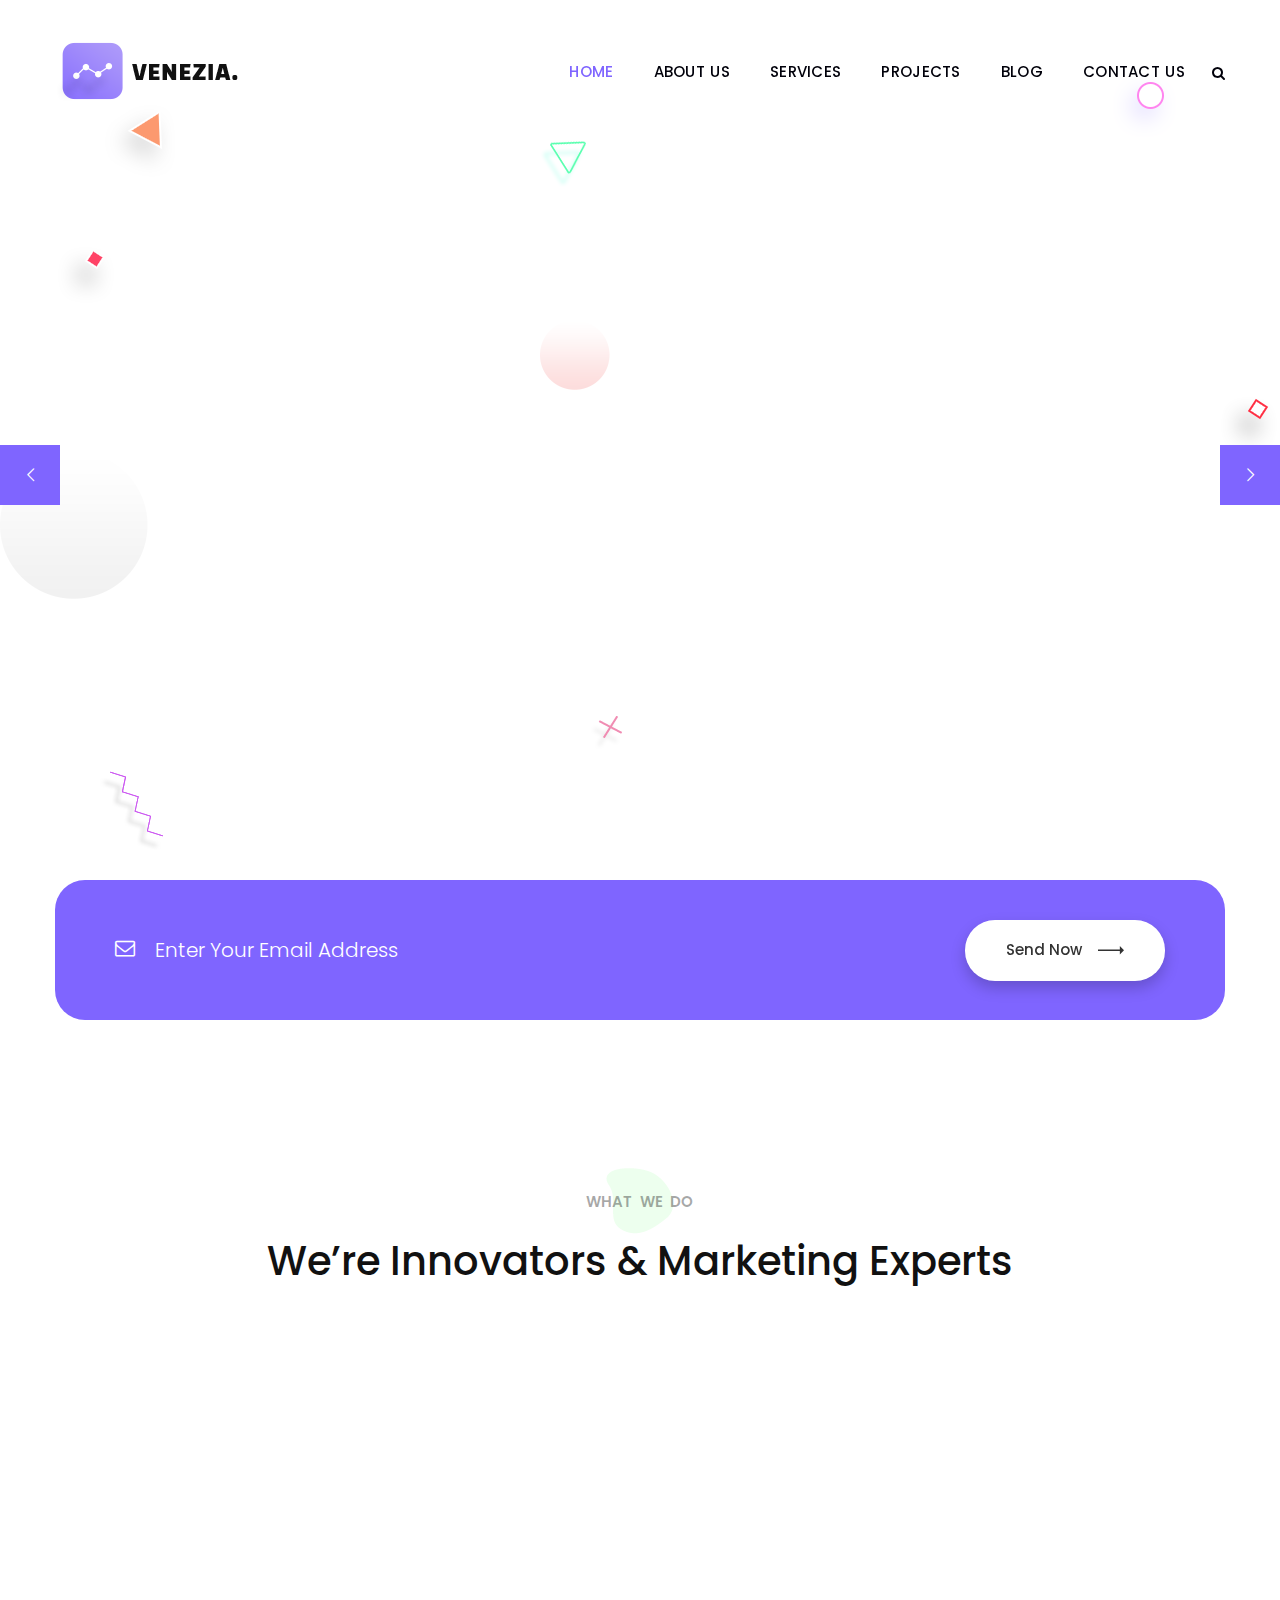
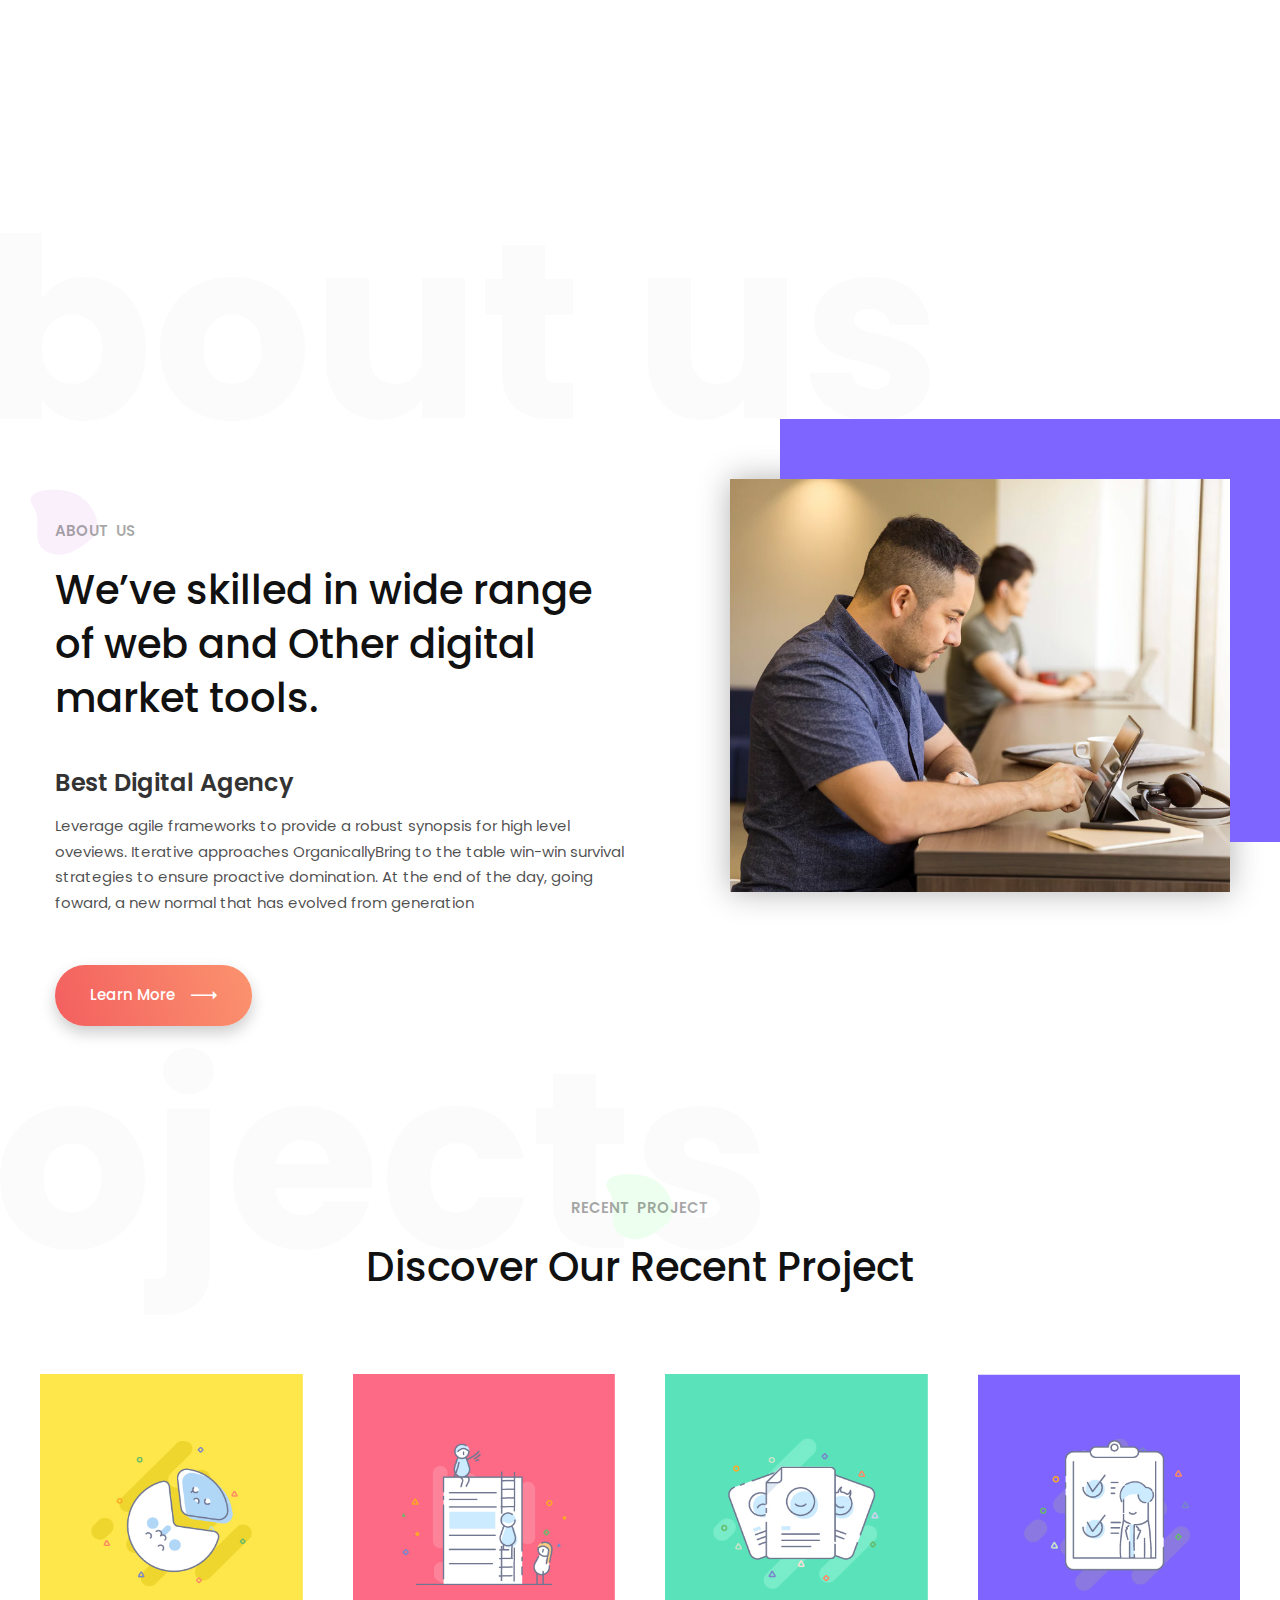
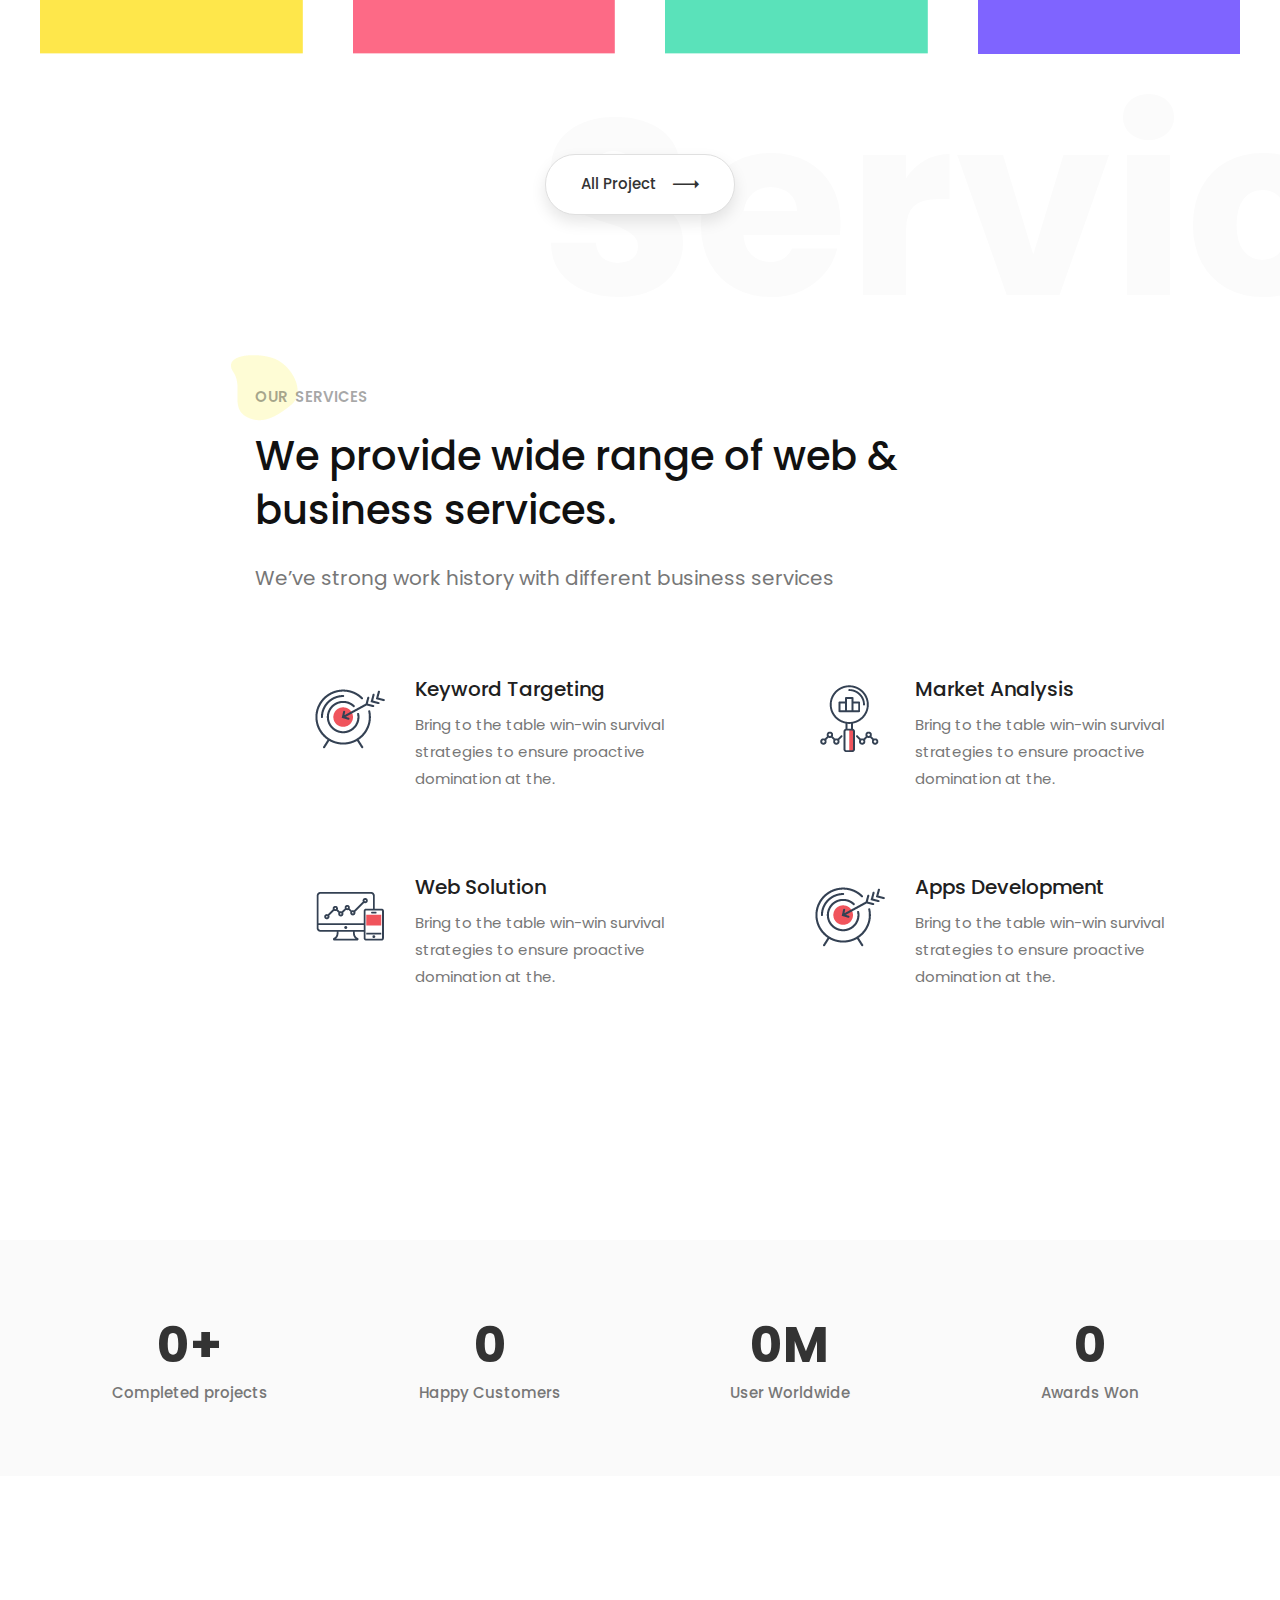
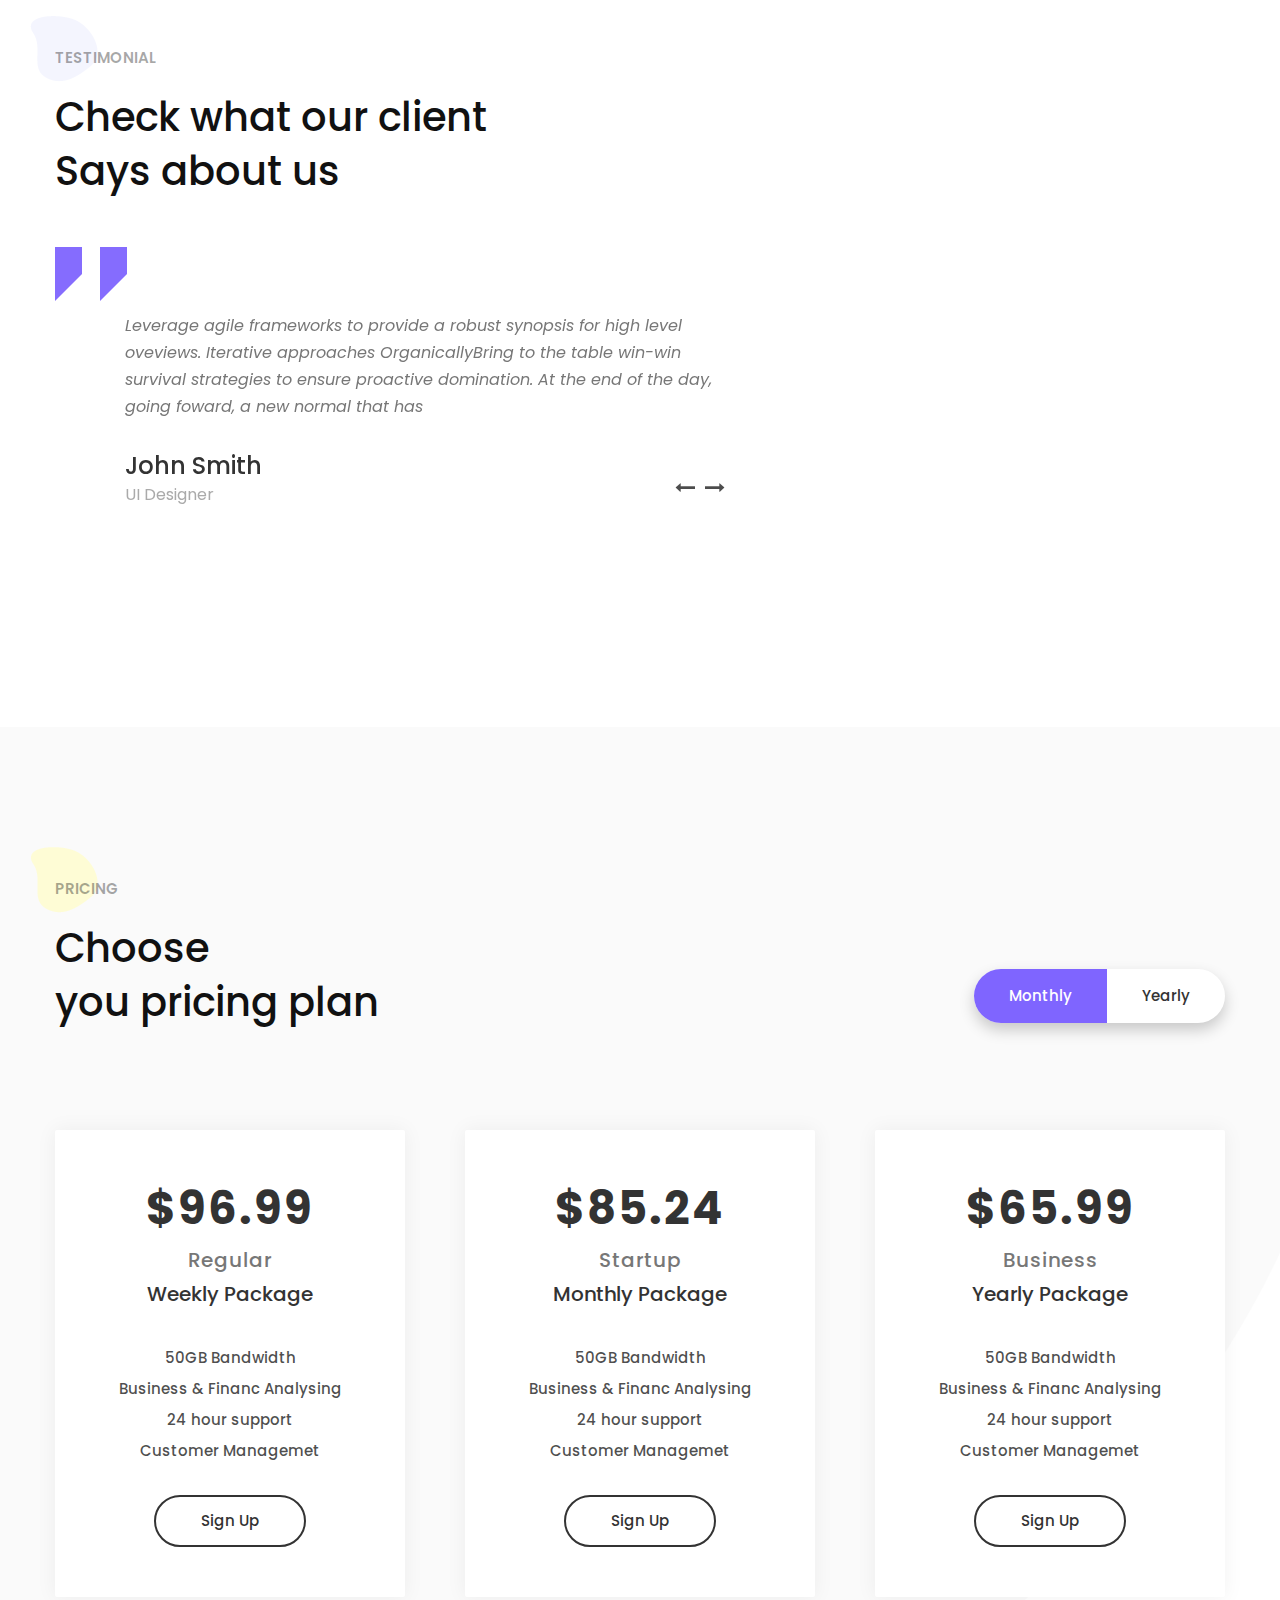
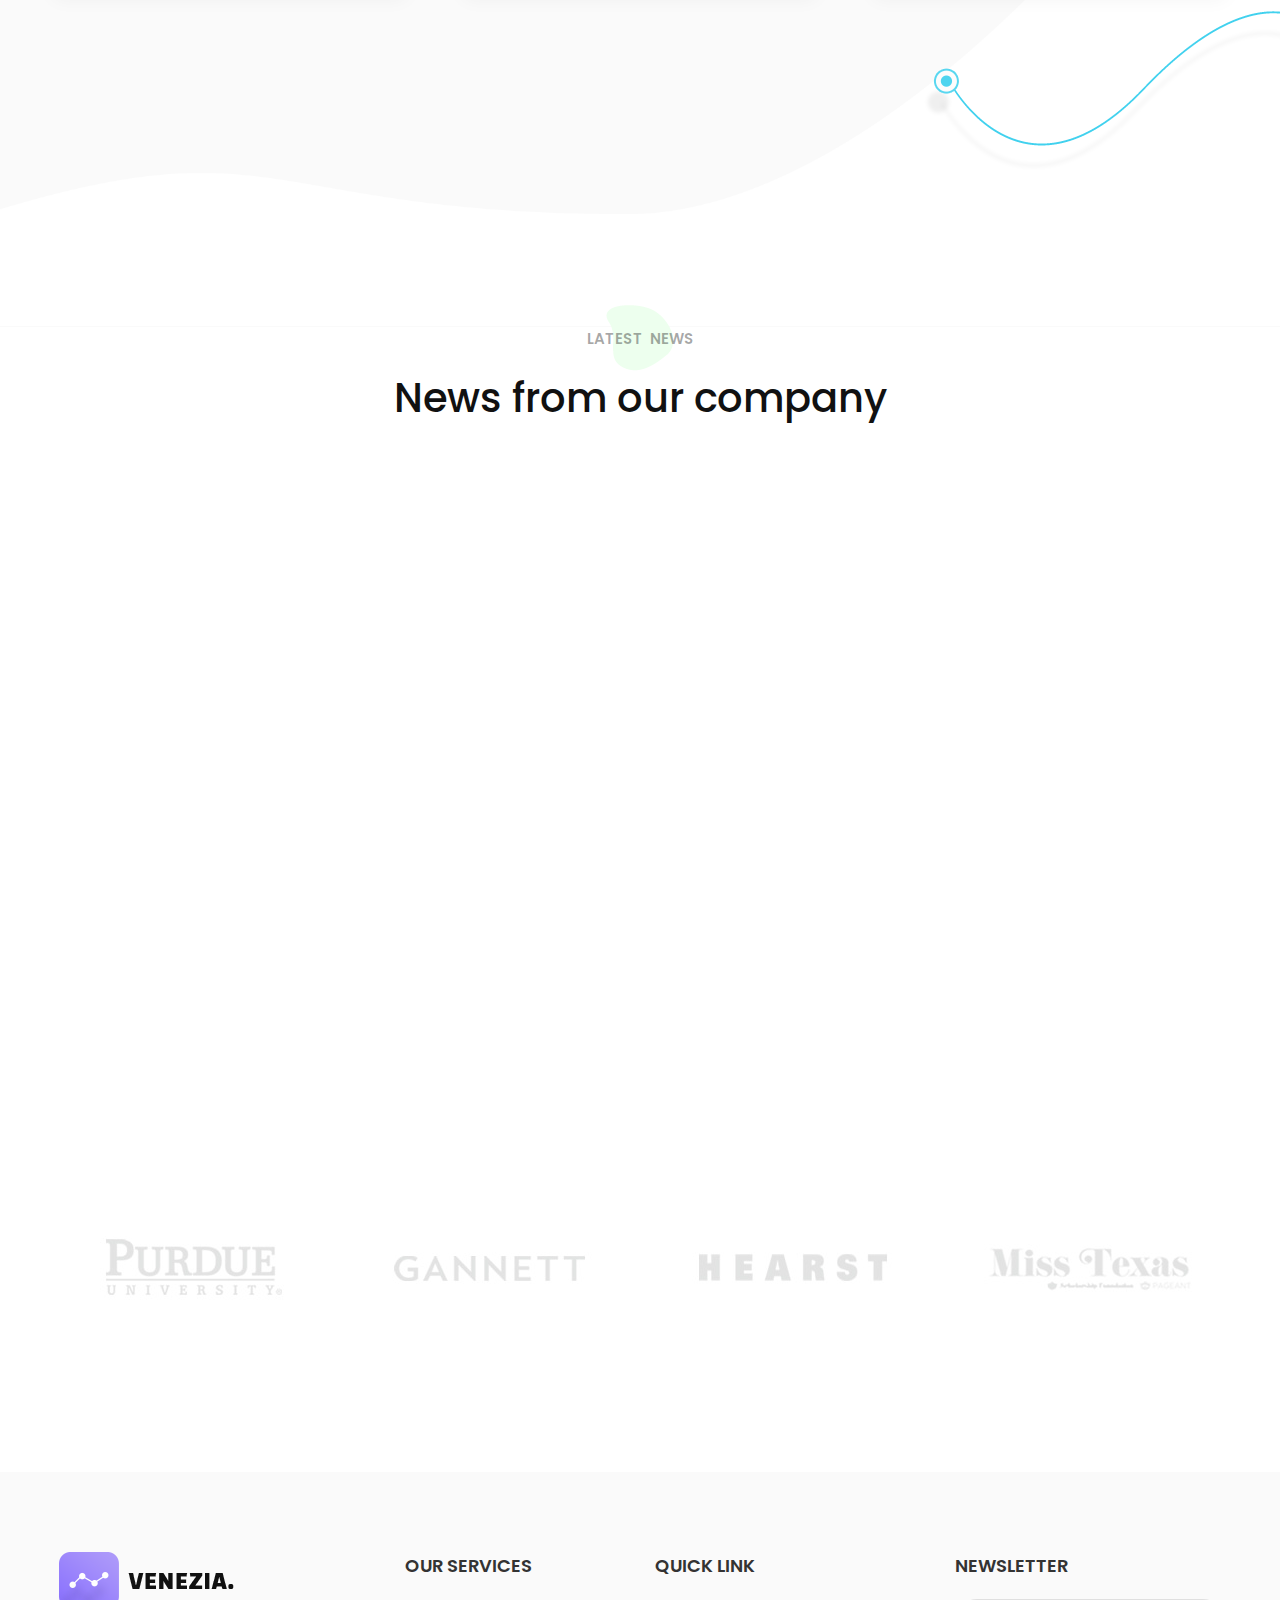
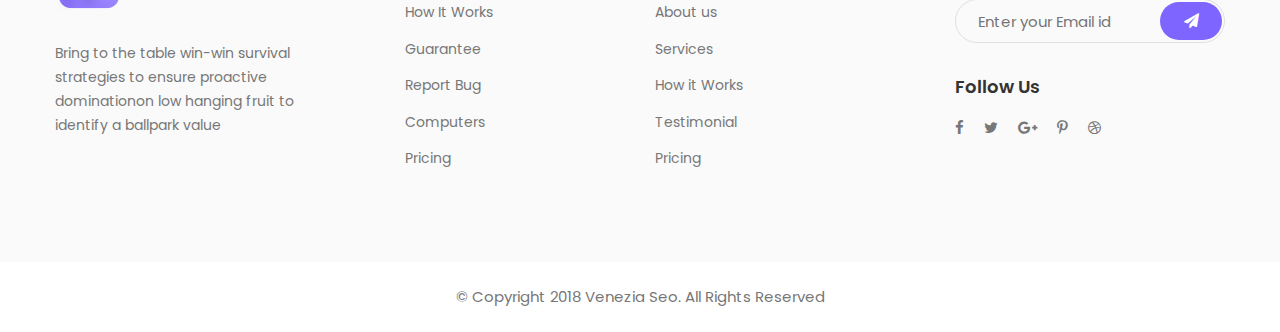
<file: index-3.html>
<!DOCTYPE html>
<html>

<!-- Mirrored from t.commonsupport.com/venezia/index-2.html by HTTrack Website Copier/3.x [XR&CO'2014], Tue, 13 Aug 2019 09:01:59 GMT -->
<head>
<meta charset="utf-8">
<title>Venezia Digital Agency HTML Template | Homepage Two</title>
<!-- Stylesheets -->
<link href="css/bootstrap.css" rel="stylesheet">
<link href="plugins/revolution/css/settings.css" rel="stylesheet" type="text/css"><!-- REVOLUTION SETTINGS STYLES -->
<link href="plugins/revolution/css/layers.css" rel="stylesheet" type="text/css"><!-- REVOLUTION LAYERS STYLES -->
<link href="plugins/revolution/css/navigation.css" rel="stylesheet" type="text/css"><!-- REVOLUTION NAVIGATION STYLES -->
<link href="css/style.css" rel="stylesheet">
<link href="css/responsive.css" rel="stylesheet">

<link rel="shortcut icon" href="images/favicon.png" type="image/x-icon">
<link rel="icon" href="images/favicon.png" type="image/x-icon">
<!-- Responsive -->
<meta http-equiv="X-UA-Compatible" content="IE=edge">
<meta name="viewport" content="width=device-width, initial-scale=1.0, maximum-scale=1.0, user-scalable=0">
<!--[if lt IE 9]><script src="https://cdnjs.cloudflare.com/ajax/libs/html5shiv/3.7.3/html5shiv.js"></script><![endif]-->
<!--[if lt IE 9]><script src="js/respond.js"></script><![endif]-->
</head>

<body>

<div class="page-wrapper">
 	
    <!-- Preloader -->
    <div class="preloader"></div>
 	
    <!-- Main Header / Header Style Two -->
    <header class="main-header header-style-two">
        
        <!-- Main Box -->
    	<div class="main-box">
        	<div class="auto-container">
            	<div class="outer-container clearfix">
                    <!--Logo Box-->
                    <div class="logo-box">
                        <div class="logo"><a href="index-2.html"><img src="images/logo-2.png" alt=""></a></div>
                    </div>
                    
                    <!--Nav Outer-->
                    <div class="nav-outer clearfix">
                        <!-- Main Menu -->
                        <nav class="main-menu">
                            <div class="navbar-header">
                                <!-- Toggle Button -->    	
                                <button type="button" class="navbar-toggle" data-toggle="collapse" data-target=".navbar-collapse">
                                    <span class="icon-bar"></span>
                                    <span class="icon-bar"></span>
                                    <span class="icon-bar"></span>
                                </button>
                            </div>
                            
                            <div class="navbar-collapse collapse clearfix">
                                <ul class="navigation clearfix">
                                    <li class="current dropdown"><a href="#" title="This is Title">Home</a>
                                    	<ul>
                                            <li><a href="index-2.html">Homepage One</a></li>
                                            <li><a href="index-3.html">Homepage Two</a></li>
                                            <li class="dropdown"><a href="#">Headers Style</a>
                                                <ul>
                                                    <li><a href="index-2.html">Header Style One</a></li>
                                                    <li><a href="index-3.html">Header Style Two</a></li>
                                                </ul>
                                            </li>
                                        </ul>
                                    </li>
                                    <li><a href="about.html">About Us</a></li>
                                    <li><a href="services.html">Services</a></li>
                                    <li class="dropdown"><a href="#">Projects</a>
                                    	<ul>
                                            <li><a href="projects.html">Projects Version 1</a></li>
                                            <li><a href="projects-2.html">Projects Version 2</a></li>
                                            <li><a href="project-details.html">Project Details</a></li>
                                        </ul>
                                    </li>
                                    <li class="dropdown"><a href="#">Blog</a>
                                    	<ul>
                                            <li><a href="blog.html">Our Blog</a></li>
                                            <li><a href="blog-single.html">Blog Detail</a></li>
                                            <li><a href="error-page.html">404 Page</a></li>
                                        </ul>
                                    </li>
                                   	<li><a href="contact.html">Contact Us</a></li>
                                 </ul>
                            </div>
                        </nav>
                        <!-- Main Menu End-->
                        
                        <!--Search Box-->
                        <div class="search-box-outer">
                            <div class="dropdown">
                                <button class="search-box-btn dropdown-toggle" type="button" id="dropdownMenu3" data-toggle="dropdown" aria-haspopup="true" aria-expanded="false"><span class="fa fa-search"></span></button>
                                <ul class="dropdown-menu pull-right search-panel" aria-labelledby="dropdownMenu3">
                                    <li class="panel-outer">
                                        <div class="form-container">
                                            <form method="post" action="http://t.commonsupport.com/venezia/blog.html">
                                                <div class="form-group">
                                                    <input type="search" name="field-name" value="" placeholder="Search Here" required>
                                                    <button type="submit" class="search-btn"><span class="fa fa-search"></span></button>
                                                </div>
                                            </form>
                                        </div>
                                    </li>
                                </ul>
                            </div>
                        </div>
                        
                    </div>
                    <!--Nav Outer End-->
                    
            	</div>    
            </div>
        </div>
    
    </header>
    <!--End Main Header -->
    
    <!--Main Slider-->
    <section class="main-slider main-slider-one">
    	
        <div class="rev_slider_wrapper fullwidthbanner-container"  id="rev_slider_486_1_wrapper" data-source="gallery">
            <div class="rev_slider fullwidthabanner" id="rev_slider_486_1" data-version="5.4.1">
                <ul>
                	
                    <li data-description="Slide Description" data-easein="default" data-easeout="default" data-fsmasterspeed="1500" data-fsslotamount="7" data-fstransition="fade" data-hideafterloop="0" data-hideslideonmobile="off" data-index="rs-1687" data-masterspeed="default" data-param1="" data-param10="" data-param2="" data-param3="" data-param4="" data-param5="" data-param6="" data-param7="" data-param8="" data-param9="" data-rotate="0" data-saveperformance="off" data-slotamount="default" data-thumb="images/main-slider/1.jpg" data-title="Slide Title" data-transition="parallaxvertical">
                    <img alt="" class="rev-slidebg" data-bgfit="cover" data-bgparallax="10" data-bgposition="center center" data-bgrepeat="no-repeat" data-no-retina="" src="images/main-slider/1.jpg"> 
                    
                    <div class="tp-caption tp-shape tp-shapewrapper tp-resizeme rs-parallaxlevel-1"
                    data-basealign="slide"
                    data-paddingbottom="[0,0,0,0]"
                    data-paddingleft="[0,0,0,0]"
                    data-paddingright="[0,0,0,0]"
                    data-paddingtop="[0,0,0,0]"
                    data-responsive_offset="on"
                    data-type="shape"
                    data-height="auto"
                    data-whitespace="nowrap"
                    data-width="none"
                    data-hoffset="['100','100','100','100']"
                    data-voffset="['100','100','100','100']"
                    data-x="['left','left','left','left']"
                    data-y="['top','top','top','top']"
                    data-frames='[{"from":"y:[0%];z:0;rX:0deg;rY:0;rZ:0;sX:1;sY:1;skX:0;skY:0;","mask":"x:0px;y:0px;s:inherit;e:inherit;","speed":1000,"to":"o:1;","delay":500,"ease":"Power3.easeInOut"},{"delay":"wait","speed":1000,"to":"auto:auto;","mask":"x:0;y:0;s:inherit;e:inherit;","ease":"Power3.easeInOut"}]'>
                    	<figure class="icon-image"><img src="images/main-slider/icon-1.png" alt=""></figure>
                    </div>
                    
                    <div class="tp-caption tp-shape tp-shapewrapper tp-resizeme rs-parallaxlevel-2"
                    data-basealign="slide"
                    data-paddingbottom="[0,0,0,0]"
                    data-paddingleft="[0,0,0,0]"
                    data-paddingright="[0,0,0,0]"
                    data-paddingtop="[0,0,0,0]"
                    data-responsive_offset="on"
                    data-type="shape"
                    data-height="auto"
                    data-whitespace="nowrap"
                    data-width="none"
                    data-hoffset="['0','0','0','0']"
                    data-voffset="['50','50','50','50']"
                    data-x="['left','left','left','left']"
                    data-y="['middle','middle','middle','middle']"
                    data-frames='[{"from":"y:[0%];z:0;rX:0deg;rY:0;rZ:0;sX:1;sY:1;skX:0;skY:0;","mask":"x:0px;y:0px;s:inherit;e:inherit;","speed":1000,"to":"o:1;","delay":500,"ease":"Power3.easeInOut"},{"delay":"wait","speed":1000,"to":"auto:auto;","mask":"x:0;y:0;s:inherit;e:inherit;","ease":"Power3.easeInOut"}]'>
                    	<figure class="icon-image"><img src="images/main-slider/icon-2.png" alt=""></figure>
                    </div>
                    
                    <div class="tp-caption tp-shape tp-shapewrapper tp-resizeme rs-parallaxlevel-3"
                    data-basealign="slide"
                    data-paddingbottom="[0,0,0,0]"
                    data-paddingleft="[0,0,0,0]"
                    data-paddingright="[0,0,0,0]"
                    data-paddingtop="[0,0,0,0]"
                    data-responsive_offset="on"
                    data-type="shape"
                    data-height="auto"
                    data-whitespace="nowrap"
                    data-width="none"
                    data-hoffset="['100','100','100','100']"
                    data-voffset="['100','100','100','100']"
                    data-x="['left','left','left','left']"
                    data-y="['bottom','bottom','bottom','bottom']"
                    data-frames='[{"from":"y:[0%];z:0;rX:0deg;rY:0;rZ:0;sX:1;sY:1;skX:0;skY:0;","mask":"x:0px;y:0px;s:inherit;e:inherit;","speed":1000,"to":"o:1;","delay":500,"ease":"Power3.easeInOut"},{"delay":"wait","speed":1000,"to":"auto:auto;","mask":"x:0;y:0;s:inherit;e:inherit;","ease":"Power3.easeInOut"}]'>
                    	<figure class="icon-image"><img src="images/main-slider/icon-4.png" alt=""></figure>
                    </div>
                    
                    <div class="tp-caption tp-shape tp-shapewrapper tp-resizeme rs-parallaxlevel-1"
                    data-paddingbottom="[0,0,0,0]"
                    data-paddingleft="[0,0,0,0]"
                    data-paddingright="[0,0,0,0]"
                    data-paddingtop="[0,0,0,0]"
                    data-responsive_offset="on"
                    data-type="shape"
                    data-height="auto"
                    data-whitespace="nowrap"
                    data-width="none"
                    data-hoffset="['15','15','15','15']"
                    data-voffset="['-200','-200','-200','-200']"
                    data-x="['left','left','left','left']"
                    data-y="['middle','middle','middle','middle']"
                    data-frames='[{"from":"y:[0%];z:0;rX:0deg;rY:0;rZ:0;sX:1;sY:1;skX:0;skY:0;","mask":"x:0px;y:0px;s:inherit;e:inherit;","speed":1000,"to":"o:1;","delay":500,"ease":"Power3.easeInOut"},{"delay":"wait","speed":1000,"to":"auto:auto;","mask":"x:0;y:0;s:inherit;e:inherit;","ease":"Power3.easeInOut"}]'>
                    	<figure class="icon-image"><img src="images/main-slider/icon-3.png" alt=""></figure>
                    </div>
                    
                    <div class="tp-caption tp-shape tp-shapewrapper tp-resizeme rs-parallaxlevel-6"
                    data-paddingbottom="[0,0,0,0]"
                    data-paddingleft="[0,0,0,0]"
                    data-paddingright="[0,0,0,0]"
                    data-paddingtop="[0,0,0,0]"
                    data-responsive_offset="on"
                    data-type="shape"
                    data-height="auto"
                    data-whitespace="nowrap"
                    data-width="none"
                    data-hoffset="['500','500','500','500']"
                    data-voffset="['140','140','140','140']"
                    data-x="['left','left','left','left']"
                    data-y="['top','top','top','top']"
                    data-frames='[{"from":"y:[0%];z:0;rX:0deg;rY:0;rZ:0;sX:1;sY:1;skX:0;skY:0;","mask":"x:0px;y:0px;s:inherit;e:inherit;","speed":1000,"to":"o:1;","delay":500,"ease":"Power3.easeInOut"},{"delay":"wait","speed":1000,"to":"auto:auto;","mask":"x:0;y:0;s:inherit;e:inherit;","ease":"Power3.easeInOut"}]'>
                    	<figure class="icon-image"><img src="images/main-slider/icon-7.png" alt=""></figure>
                    </div>
                    
                    <div class="tp-caption tp-shape tp-shapewrapper tp-resizeme rs-parallaxlevel-2"
                    data-paddingbottom="[0,0,0,0]"
                    data-paddingleft="[0,0,0,0]"
                    data-paddingright="[0,0,0,0]"
                    data-paddingtop="[0,0,0,0]"
                    data-responsive_offset="on"
                    data-type="shape"
                    data-height="auto"
                    data-whitespace="nowrap"
                    data-width="none"
                    data-hoffset="['500','500','500','500']"
                    data-voffset="['-120','-120','-120','-120']"
                    data-x="['left','left','left','left']"
                    data-y="['middle','middle','middle','middle']"
                    data-frames='[{"from":"y:[0%];z:0;rX:0deg;rY:0;rZ:0;sX:1;sY:1;skX:0;skY:0;","mask":"x:0px;y:0px;s:inherit;e:inherit;","speed":1000,"to":"o:1;","delay":500,"ease":"Power3.easeInOut"},{"delay":"wait","speed":1000,"to":"auto:auto;","mask":"x:0;y:0;s:inherit;e:inherit;","ease":"Power3.easeInOut"}]'>
                    	<figure class="icon-image"><img src="images/main-slider/icon-5.png" alt=""></figure>
                    </div>
                    
                    <div class="tp-caption tp-shape tp-shapewrapper tp-resizeme rs-parallaxlevel-3"
                    data-paddingbottom="[0,0,0,0]"
                    data-paddingleft="[0,0,0,0]"
                    data-paddingright="[0,0,0,0]"
                    data-paddingtop="[0,0,0,0]"
                    data-responsive_offset="on"
                    data-type="shape"
                    data-height="auto"
                    data-whitespace="nowrap"
                    data-width="none"
                    data-hoffset="['550','550','550','550']"
                    data-voffset="['200','200','200','200']"
                    data-x="['left','left','left','left']"
                    data-y="['bottom','bottom','bottom','bottom']"
                    data-frames='[{"from":"y:[0%];z:0;rX:0deg;rY:0;rZ:0;sX:1;sY:1;skX:0;skY:0;","mask":"x:0px;y:0px;s:inherit;e:inherit;","speed":1000,"to":"o:1;","delay":500,"ease":"Power3.easeInOut"},{"delay":"wait","speed":1000,"to":"auto:auto;","mask":"x:0;y:0;s:inherit;e:inherit;","ease":"Power3.easeInOut"}]'>
                    	<figure class="icon-image"><img src="images/main-slider/icon-6.png" alt=""></figure>
                    </div>
                    
                    <div class="tp-caption tp-shape tp-shapewrapper tp-resizeme rs-parallaxlevel-5"
                    data-basealign="slide"
                    data-paddingbottom="[0,0,0,0]"
                    data-paddingleft="[0,0,0,0]"
                    data-paddingright="[0,0,0,0]"
                    data-paddingtop="[0,0,0,0]"
                    data-responsive_offset="on"
                    data-type="shape"
                    data-height="auto"
                    data-whitespace="nowrap"
                    data-width="none"
                    data-hoffset="['100','100','100','100']"
                    data-voffset="['70','70','70','70']"
                    data-x="['right','right','right','right']"
                    data-y="['top','top','top','top']"
                    data-frames='[{"from":"y:[0%];z:0;rX:0deg;rY:0;rZ:0;sX:1;sY:1;skX:0;skY:0;","mask":"x:0px;y:0px;s:inherit;e:inherit;","speed":1000,"to":"o:1;","delay":500,"ease":"Power3.easeInOut"},{"delay":"wait","speed":1000,"to":"auto:auto;","mask":"x:0;y:0;s:inherit;e:inherit;","ease":"Power3.easeInOut"}]'>
                    	<figure class="icon-image"><img src="images/main-slider/icon-8.png" alt=""></figure>
                    </div>
                    
                    <div class="tp-caption tp-shape tp-shapewrapper tp-resizeme rs-parallaxlevel-1"
                    data-basealign="slide"
                    data-paddingbottom="[0,0,0,0]"
                    data-paddingleft="[0,0,0,0]"
                    data-paddingright="[0,0,0,0]"
                    data-paddingtop="[0,0,0,0]"
                    data-responsive_offset="on"
                    data-type="shape"
                    data-height="auto"
                    data-whitespace="nowrap"
                    data-width="none"
                    data-hoffset="['0','0','0','0']"
                    data-voffset="['-50','-50','-50','-50']"
                    data-x="['right','right','right','right']"
                    data-y="['middle','middle','middle','middle']"
                    data-frames='[{"from":"y:[0%];z:0;rX:0deg;rY:0;rZ:0;sX:1;sY:1;skX:0;skY:0;","mask":"x:0px;y:0px;s:inherit;e:inherit;","speed":1000,"to":"o:1;","delay":500,"ease":"Power3.easeInOut"},{"delay":"wait","speed":1000,"to":"auto:auto;","mask":"x:0;y:0;s:inherit;e:inherit;","ease":"Power3.easeInOut"}]'>
                    	<figure class="icon-image"><img src="images/main-slider/icon-9.png" alt=""></figure>
                    </div>
                    
                    <div class="tp-caption tp-resizeme" 
                    data-paddingbottom="[0,0,0,0]"
                    data-paddingleft="[0,0,0,0]"
                    data-paddingright="[0,0,0,0]"
                    data-paddingtop="[0,0,0,0]"
                    data-responsive_offset="on"
                    data-type="text"
                    data-height="none"
                    data-whitespace="normal"
                    data-width="['600','600','500','400']"
                    data-hoffset="['15','15','15','15']"
                    data-voffset="['-90','-90','-40','-40']"
                    data-x="['left','left','left','left']"
                    data-y="['middle','middle','middle','middle']"
                    data-textalign="['top','top','top','top']"
                    data-frames='[{"from":"y:[-100%];z:0;rX:0deg;rY:0;rZ:0;sX:1;sY:1;skX:0;skY:0;","mask":"x:0px;y:0px;s:inherit;e:inherit;","speed":1500,"to":"o:1;","delay":1000,"ease":"Power3.easeInOut"},{"delay":"wait","speed":1000,"to":"auto:auto;","mask":"x:0;y:0;s:inherit;e:inherit;","ease":"Power3.easeInOut"}]'>
                    	<h2>Let's Start <br>Work together</h2>
                    </div>
                    
                    <div class="tp-caption tp-resizeme" 
                    data-paddingbottom="[0,0,0,0]"
                    data-paddingleft="[0,0,0,0]"
                    data-paddingright="[0,0,0,0]"
                    data-paddingtop="[0,0,0,0]"
                    data-responsive_offset="on"
                    data-type="text"
                    data-height="none"
                    data-whitespace="normal"
                    data-width="['600','600','500','400']"
                    data-hoffset="['15','15','15','15']"
                    data-voffset="['30','30','80','80']"
                    data-x="['left','left','left','left']"
                    data-y="['middle','middle','middle','middle']"
                    data-textalign="['top','top','top','top']"
                    data-frames='[{"from":"x:[-100%];z:0;rX:0deg;rY:0;rZ:0;sX:1;sY:1;skX:0;skY:0;","mask":"x:0px;y:0px;s:inherit;e:inherit;","speed":1500,"to":"o:1;","delay":1500,"ease":"Power3.easeInOut"},{"delay":"wait","speed":1000,"to":"auto:auto;","mask":"x:0;y:0;s:inherit;e:inherit;","ease":"Power3.easeInOut"}]'>
                    	<div class="text">Provide all kind of seo services and help to improve seo ranking.</div>
                    </div>
                    
                    <div class="tp-caption tp-resizeme" 
                    data-paddingbottom="[0,0,0,0]"
                    data-paddingleft="[0,0,0,0]"
                    data-paddingright="[0,0,0,0]"
                    data-paddingtop="[0,0,0,0]"
                    data-responsive_offset="on"
                    data-type="text"
                    data-height="none"
                    data-whitespace="normal"
                    data-width="['600','600','500','400']"
                    data-hoffset="['15','15','15','15']"
                    data-voffset="['130','130','180','180']"
                    data-x="['left','left','left','left']"
                    data-y="['middle','middle','middle','middle']"
                    data-textalign="['top','top','top','top']"
                    data-frames='[{"from":"y:[100%];z:0;rX:0deg;rY:0;rZ:0;sX:1;sY:1;skX:0;skY:0;","mask":"x:0px;y:0px;s:inherit;e:inherit;","speed":1500,"to":"o:1;","delay":2500,"ease":"Power3.easeInOut"},{"delay":"wait","speed":1000,"to":"auto:auto;","mask":"x:0;y:0;s:inherit;e:inherit;","ease":"Power3.easeInOut"}]'>
                    	<div class="link-box"><a href="services.html" class="theme-btn btn-style-one"><div class="btn-inner">Explore Now <span class="icon flaticon-arrows-8"></span></div></a></div>
                    </div>
                    
                    <div class="tp-caption tp-shape tp-shapewrapper tp-resizeme big-ipad-hidden"
                    data-paddingbottom="[0,0,0,0]"
                    data-paddingleft="[0,0,0,0]"
                    data-paddingright="[0,0,0,0]"
                    data-paddingtop="[0,0,0,0]"
                    data-responsive_offset="on"
                    data-type="shape"
                    data-height="auto"
                    data-whitespace="nowrap"
                    data-width="none"
                    data-hoffset="['600','500','350','150']"
                    data-voffset="['0','0','0','0']"
                    data-x="['left','left','left','left']"
                    data-y="['middle','middle','middle','middle']"
                    data-frames='[{"from":"x:[100%];z:0;rX:0deg;rY:0;rZ:0;sX:1;sY:1;skX:0;skY:0;","mask":"x:0px;y:0px;s:inherit;e:inherit;","speed":2000,"to":"o:1;","delay":3000,"ease":"Power3.easeInOut"},{"delay":"wait","speed":1000,"to":"auto:auto;","mask":"x:0;y:0;s:inherit;e:inherit;","ease":"Power3.easeInOut"}]'>
                    	<figure class="content-image"><img src="images/main-slider/image-1.png" alt=""></figure>
                    </div>
                    
                    </li>
                    
                    <li data-description="Slide Description" data-easein="default" data-easeout="default" data-fsmasterspeed="1500" data-fsslotamount="7" data-fstransition="fade" data-hideafterloop="0" data-hideslideonmobile="off" data-index="rs-1688" data-masterspeed="default" data-param1="" data-param10="" data-param2="" data-param3="" data-param4="" data-param5="" data-param6="" data-param7="" data-param8="" data-param9="" data-rotate="0" data-saveperformance="off" data-slotamount="default" data-thumb="images/main-slider/1.jpg" data-title="Slide Title" data-transition="parallaxvertical">
                    <img alt="" class="rev-slidebg" data-bgfit="cover" data-bgparallax="10" data-bgposition="center center" data-bgrepeat="no-repeat" data-no-retina="" src="images/main-slider/1.jpg"> 
                    
                    <div class="tp-caption tp-shape tp-shapewrapper tp-resizeme rs-parallaxlevel-1"
                    data-basealign="slide"
                    data-paddingbottom="[0,0,0,0]"
                    data-paddingleft="[0,0,0,0]"
                    data-paddingright="[0,0,0,0]"
                    data-paddingtop="[0,0,0,0]"
                    data-responsive_offset="on"
                    data-type="shape"
                    data-height="auto"
                    data-whitespace="nowrap"
                    data-width="none"
                    data-hoffset="['100','100','100','100']"
                    data-voffset="['100','100','100','100']"
                    data-x="['left','left','left','left']"
                    data-y="['top','top','top','top']"
                    data-frames='[{"from":"y:[0%];z:0;rX:0deg;rY:0;rZ:0;sX:1;sY:1;skX:0;skY:0;","mask":"x:0px;y:0px;s:inherit;e:inherit;","speed":1000,"to":"o:1;","delay":500,"ease":"Power3.easeInOut"},{"delay":"wait","speed":1000,"to":"auto:auto;","mask":"x:0;y:0;s:inherit;e:inherit;","ease":"Power3.easeInOut"}]'>
                    	<figure class="icon-image"><img src="images/main-slider/icon-1.png" alt=""></figure>
                    </div>
                    
                    <div class="tp-caption tp-shape tp-shapewrapper tp-resizeme rs-parallaxlevel-2"
                    data-basealign="slide"
                    data-paddingbottom="[0,0,0,0]"
                    data-paddingleft="[0,0,0,0]"
                    data-paddingright="[0,0,0,0]"
                    data-paddingtop="[0,0,0,0]"
                    data-responsive_offset="on"
                    data-type="shape"
                    data-height="auto"
                    data-whitespace="nowrap"
                    data-width="none"
                    data-hoffset="['0','0','0','0']"
                    data-voffset="['50','50','50','50']"
                    data-x="['left','left','left','left']"
                    data-y="['middle','middle','middle','middle']"
                    data-frames='[{"from":"y:[0%];z:0;rX:0deg;rY:0;rZ:0;sX:1;sY:1;skX:0;skY:0;","mask":"x:0px;y:0px;s:inherit;e:inherit;","speed":1000,"to":"o:1;","delay":500,"ease":"Power3.easeInOut"},{"delay":"wait","speed":1000,"to":"auto:auto;","mask":"x:0;y:0;s:inherit;e:inherit;","ease":"Power3.easeInOut"}]'>
                    	<figure class="icon-image"><img src="images/main-slider/icon-2.png" alt=""></figure>
                    </div>
                    
                    <div class="tp-caption tp-shape tp-shapewrapper tp-resizeme rs-parallaxlevel-3"
                    data-basealign="slide"
                    data-paddingbottom="[0,0,0,0]"
                    data-paddingleft="[0,0,0,0]"
                    data-paddingright="[0,0,0,0]"
                    data-paddingtop="[0,0,0,0]"
                    data-responsive_offset="on"
                    data-type="shape"
                    data-height="auto"
                    data-whitespace="nowrap"
                    data-width="none"
                    data-hoffset="['100','100','100','100']"
                    data-voffset="['100','100','100','100']"
                    data-x="['left','left','left','left']"
                    data-y="['bottom','bottom','bottom','bottom']"
                    data-frames='[{"from":"y:[0%];z:0;rX:0deg;rY:0;rZ:0;sX:1;sY:1;skX:0;skY:0;","mask":"x:0px;y:0px;s:inherit;e:inherit;","speed":1000,"to":"o:1;","delay":500,"ease":"Power3.easeInOut"},{"delay":"wait","speed":1000,"to":"auto:auto;","mask":"x:0;y:0;s:inherit;e:inherit;","ease":"Power3.easeInOut"}]'>
                    	<figure class="icon-image"><img src="images/main-slider/icon-4.png" alt=""></figure>
                    </div>
                    
                    <div class="tp-caption tp-shape tp-shapewrapper tp-resizeme rs-parallaxlevel-1"
                    data-paddingbottom="[0,0,0,0]"
                    data-paddingleft="[0,0,0,0]"
                    data-paddingright="[0,0,0,0]"
                    data-paddingtop="[0,0,0,0]"
                    data-responsive_offset="on"
                    data-type="shape"
                    data-height="auto"
                    data-whitespace="nowrap"
                    data-width="none"
                    data-hoffset="['15','15','15','15']"
                    data-voffset="['-200','-200','-200','-200']"
                    data-x="['left','left','left','left']"
                    data-y="['middle','middle','middle','middle']"
                    data-frames='[{"from":"y:[0%];z:0;rX:0deg;rY:0;rZ:0;sX:1;sY:1;skX:0;skY:0;","mask":"x:0px;y:0px;s:inherit;e:inherit;","speed":1000,"to":"o:1;","delay":500,"ease":"Power3.easeInOut"},{"delay":"wait","speed":1000,"to":"auto:auto;","mask":"x:0;y:0;s:inherit;e:inherit;","ease":"Power3.easeInOut"}]'>
                    	<figure class="icon-image"><img src="images/main-slider/icon-3.png" alt=""></figure>
                    </div>
                    
                    <div class="tp-caption tp-shape tp-shapewrapper tp-resizeme rs-parallaxlevel-6"
                    data-paddingbottom="[0,0,0,0]"
                    data-paddingleft="[0,0,0,0]"
                    data-paddingright="[0,0,0,0]"
                    data-paddingtop="[0,0,0,0]"
                    data-responsive_offset="on"
                    data-type="shape"
                    data-height="auto"
                    data-whitespace="nowrap"
                    data-width="none"
                    data-hoffset="['500','500','500','500']"
                    data-voffset="['140','140','140','140']"
                    data-x="['left','left','left','left']"
                    data-y="['top','top','top','top']"
                    data-frames='[{"from":"y:[0%];z:0;rX:0deg;rY:0;rZ:0;sX:1;sY:1;skX:0;skY:0;","mask":"x:0px;y:0px;s:inherit;e:inherit;","speed":1000,"to":"o:1;","delay":500,"ease":"Power3.easeInOut"},{"delay":"wait","speed":1000,"to":"auto:auto;","mask":"x:0;y:0;s:inherit;e:inherit;","ease":"Power3.easeInOut"}]'>
                    	<figure class="icon-image"><img src="images/main-slider/icon-7.png" alt=""></figure>
                    </div>
                    
                    <div class="tp-caption tp-shape tp-shapewrapper tp-resizeme rs-parallaxlevel-2"
                    data-paddingbottom="[0,0,0,0]"
                    data-paddingleft="[0,0,0,0]"
                    data-paddingright="[0,0,0,0]"
                    data-paddingtop="[0,0,0,0]"
                    data-responsive_offset="on"
                    data-type="shape"
                    data-height="auto"
                    data-whitespace="nowrap"
                    data-width="none"
                    data-hoffset="['500','500','500','500']"
                    data-voffset="['-120','-120','-120','-120']"
                    data-x="['left','left','left','left']"
                    data-y="['middle','middle','middle','middle']"
                    data-frames='[{"from":"y:[0%];z:0;rX:0deg;rY:0;rZ:0;sX:1;sY:1;skX:0;skY:0;","mask":"x:0px;y:0px;s:inherit;e:inherit;","speed":1000,"to":"o:1;","delay":500,"ease":"Power3.easeInOut"},{"delay":"wait","speed":1000,"to":"auto:auto;","mask":"x:0;y:0;s:inherit;e:inherit;","ease":"Power3.easeInOut"}]'>
                    	<figure class="icon-image"><img src="images/main-slider/icon-5.png" alt=""></figure>
                    </div>
                    
                    <div class="tp-caption tp-shape tp-shapewrapper tp-resizeme rs-parallaxlevel-3"
                    data-paddingbottom="[0,0,0,0]"
                    data-paddingleft="[0,0,0,0]"
                    data-paddingright="[0,0,0,0]"
                    data-paddingtop="[0,0,0,0]"
                    data-responsive_offset="on"
                    data-type="shape"
                    data-height="auto"
                    data-whitespace="nowrap"
                    data-width="none"
                    data-hoffset="['550','550','550','550']"
                    data-voffset="['200','200','200','200']"
                    data-x="['left','left','left','left']"
                    data-y="['bottom','bottom','bottom','bottom']"
                    data-frames='[{"from":"y:[0%];z:0;rX:0deg;rY:0;rZ:0;sX:1;sY:1;skX:0;skY:0;","mask":"x:0px;y:0px;s:inherit;e:inherit;","speed":1000,"to":"o:1;","delay":500,"ease":"Power3.easeInOut"},{"delay":"wait","speed":1000,"to":"auto:auto;","mask":"x:0;y:0;s:inherit;e:inherit;","ease":"Power3.easeInOut"}]'>
                    	<figure class="icon-image"><img src="images/main-slider/icon-6.png" alt=""></figure>
                    </div>
                    
                    <div class="tp-caption tp-shape tp-shapewrapper tp-resizeme rs-parallaxlevel-5"
                    data-basealign="slide"
                    data-paddingbottom="[0,0,0,0]"
                    data-paddingleft="[0,0,0,0]"
                    data-paddingright="[0,0,0,0]"
                    data-paddingtop="[0,0,0,0]"
                    data-responsive_offset="on"
                    data-type="shape"
                    data-height="auto"
                    data-whitespace="nowrap"
                    data-width="none"
                    data-hoffset="['100','100','100','100']"
                    data-voffset="['70','70','70','70']"
                    data-x="['right','right','right','right']"
                    data-y="['top','top','top','top']"
                    data-frames='[{"from":"y:[0%];z:0;rX:0deg;rY:0;rZ:0;sX:1;sY:1;skX:0;skY:0;","mask":"x:0px;y:0px;s:inherit;e:inherit;","speed":1000,"to":"o:1;","delay":500,"ease":"Power3.easeInOut"},{"delay":"wait","speed":1000,"to":"auto:auto;","mask":"x:0;y:0;s:inherit;e:inherit;","ease":"Power3.easeInOut"}]'>
                    	<figure class="icon-image"><img src="images/main-slider/icon-8.png" alt=""></figure>
                    </div>
                    
                    <div class="tp-caption tp-shape tp-shapewrapper tp-resizeme rs-parallaxlevel-1"
                    data-basealign="slide"
                    data-paddingbottom="[0,0,0,0]"
                    data-paddingleft="[0,0,0,0]"
                    data-paddingright="[0,0,0,0]"
                    data-paddingtop="[0,0,0,0]"
                    data-responsive_offset="on"
                    data-type="shape"
                    data-height="auto"
                    data-whitespace="nowrap"
                    data-width="none"
                    data-hoffset="['0','0','0','0']"
                    data-voffset="['-50','-50','-50','-50']"
                    data-x="['right','right','right','right']"
                    data-y="['middle','middle','middle','middle']"
                    data-frames='[{"from":"y:[0%];z:0;rX:0deg;rY:0;rZ:0;sX:1;sY:1;skX:0;skY:0;","mask":"x:0px;y:0px;s:inherit;e:inherit;","speed":1000,"to":"o:1;","delay":500,"ease":"Power3.easeInOut"},{"delay":"wait","speed":1000,"to":"auto:auto;","mask":"x:0;y:0;s:inherit;e:inherit;","ease":"Power3.easeInOut"}]'>
                    	<figure class="icon-image"><img src="images/main-slider/icon-9.png" alt=""></figure>
                    </div>
                    
                    <div class="tp-caption tp-resizeme" 
                    data-paddingbottom="[0,0,0,0]"
                    data-paddingleft="[0,0,0,0]"
                    data-paddingright="[0,0,0,0]"
                    data-paddingtop="[0,0,0,0]"
                    data-responsive_offset="on"
                    data-type="text"
                    data-height="none"
                    data-whitespace="normal"
                    data-width="['600','600','500','400']"
                    data-hoffset="['15','15','15','15']"
                    data-voffset="['-90','-90','-40','-40']"
                    data-x="['left','left','left','left']"
                    data-y="['middle','middle','middle','middle']"
                    data-textalign="['top','top','top','top']"
                    data-frames='[{"from":"y:[-100%];z:0;rX:0deg;rY:0;rZ:0;sX:1;sY:1;skX:0;skY:0;","mask":"x:0px;y:0px;s:inherit;e:inherit;","speed":1500,"to":"o:1;","delay":1000,"ease":"Power3.easeInOut"},{"delay":"wait","speed":1000,"to":"auto:auto;","mask":"x:0;y:0;s:inherit;e:inherit;","ease":"Power3.easeInOut"}]'>
                    	<h2>Let's Start <br>Work together</h2>
                    </div>
                    
                    <div class="tp-caption tp-resizeme" 
                    data-paddingbottom="[0,0,0,0]"
                    data-paddingleft="[0,0,0,0]"
                    data-paddingright="[0,0,0,0]"
                    data-paddingtop="[0,0,0,0]"
                    data-responsive_offset="on"
                    data-type="text"
                    data-height="none"
                    data-whitespace="normal"
                    data-width="['600','600','500','400']"
                    data-hoffset="['15','15','15','15']"
                    data-voffset="['30','30','80','80']"
                    data-x="['left','left','left','left']"
                    data-y="['middle','middle','middle','middle']"
                    data-textalign="['top','top','top','top']"
                    data-frames='[{"from":"x:[-100%];z:0;rX:0deg;rY:0;rZ:0;sX:1;sY:1;skX:0;skY:0;","mask":"x:0px;y:0px;s:inherit;e:inherit;","speed":1500,"to":"o:1;","delay":1500,"ease":"Power3.easeInOut"},{"delay":"wait","speed":1000,"to":"auto:auto;","mask":"x:0;y:0;s:inherit;e:inherit;","ease":"Power3.easeInOut"}]'>
                    	<div class="text">Provide all kind of seo services and help to improve seo ranking.</div>
                    </div>
                    
                    <div class="tp-caption tp-resizeme" 
                    data-paddingbottom="[0,0,0,0]"
                    data-paddingleft="[0,0,0,0]"
                    data-paddingright="[0,0,0,0]"
                    data-paddingtop="[0,0,0,0]"
                    data-responsive_offset="on"
                    data-type="text"
                    data-height="none"
                    data-whitespace="normal"
                    data-width="['650','600','500','400']"
                    data-hoffset="['15','15','15','15']"
                    data-voffset="['130','130','180','180']"
                    data-x="['left','left','left','left']"
                    data-y="['middle','middle','middle','middle']"
                    data-textalign="['top','top','top','top']"
                    data-frames='[{"from":"y:[100%];z:0;rX:0deg;rY:0;rZ:0;sX:1;sY:1;skX:0;skY:0;","mask":"x:0px;y:0px;s:inherit;e:inherit;","speed":1500,"to":"o:1;","delay":2500,"ease":"Power3.easeInOut"},{"delay":"wait","speed":1000,"to":"auto:auto;","mask":"x:0;y:0;s:inherit;e:inherit;","ease":"Power3.easeInOut"}]'>
                    	<div class="link-box"><a href="services.html" class="theme-btn btn-style-one"><div class="btn-inner">Explore Now <span class="icon flaticon-arrows-8"></span></div></a></div>
                    </div>
                    
                    <div class="tp-caption tp-shape tp-shapewrapper tp-resizeme big-ipad-hidden" 
                    data-paddingbottom="[0,0,0,0]"
                    data-paddingleft="[0,0,0,0]"
                    data-paddingright="[0,0,0,0]"
                    data-paddingtop="[0,0,0,0]"
                    data-responsive_offset="on"
                    data-type="shape"
                    data-height="auto"
                    data-whitespace="nowrap"
                    data-width="none"
                    data-hoffset="['600','500','350','150']"
                    data-voffset="['0','0','0','0']"
                    data-x="['left','left','left','left']"
                    data-y="['middle','middle','middle','middle']"
                    data-frames='[{"from":"x:[100%];z:0;rX:0deg;rY:0;rZ:0;sX:1;sY:1;skX:0;skY:0;","mask":"x:0px;y:0px;s:inherit;e:inherit;","speed":2000,"to":"o:1;","delay":3000,"ease":"Power3.easeInOut"},{"delay":"wait","speed":1000,"to":"auto:auto;","mask":"x:0;y:0;s:inherit;e:inherit;","ease":"Power3.easeInOut"}]'>
                    	<figure class="content-image"><img src="images/main-slider/image-1.png" alt=""></figure>
                    </div>
                    
                    </li>
                    
                    <li data-description="Slide Description" data-easein="default" data-easeout="default" data-fsmasterspeed="1500" data-fsslotamount="7" data-fstransition="fade" data-hideafterloop="0" data-hideslideonmobile="off" data-index="rs-1689" data-masterspeed="default" data-param1="" data-param10="" data-param2="" data-param3="" data-param4="" data-param5="" data-param6="" data-param7="" data-param8="" data-param9="" data-rotate="0" data-saveperformance="off" data-slotamount="default" data-thumb="images/main-slider/1.jpg" data-title="Slide Title" data-transition="parallaxvertical">
                    <img alt="" class="rev-slidebg" data-bgfit="cover" data-bgparallax="10" data-bgposition="center center" data-bgrepeat="no-repeat" data-no-retina="" src="images/main-slider/1.jpg"> 
                    
                    <div class="tp-caption tp-shape tp-shapewrapper tp-resizeme rs-parallaxlevel-1"
                    data-basealign="slide"
                    data-paddingbottom="[0,0,0,0]"
                    data-paddingleft="[0,0,0,0]"
                    data-paddingright="[0,0,0,0]"
                    data-paddingtop="[0,0,0,0]"
                    data-responsive_offset="on"
                    data-type="shape"
                    data-height="auto"
                    data-whitespace="nowrap"
                    data-width="none"
                    data-hoffset="['100','100','100','100']"
                    data-voffset="['100','100','100','100']"
                    data-x="['left','left','left','left']"
                    data-y="['top','top','top','top']"
                    data-frames='[{"from":"y:[0%];z:0;rX:0deg;rY:0;rZ:0;sX:1;sY:1;skX:0;skY:0;","mask":"x:0px;y:0px;s:inherit;e:inherit;","speed":1000,"to":"o:1;","delay":500,"ease":"Power3.easeInOut"},{"delay":"wait","speed":1000,"to":"auto:auto;","mask":"x:0;y:0;s:inherit;e:inherit;","ease":"Power3.easeInOut"}]'>
                    	<figure class="icon-image"><img src="images/main-slider/icon-1.png" alt=""></figure>
                    </div>
                    
                    <div class="tp-caption tp-shape tp-shapewrapper tp-resizeme rs-parallaxlevel-2"
                    data-basealign="slide"
                    data-paddingbottom="[0,0,0,0]"
                    data-paddingleft="[0,0,0,0]"
                    data-paddingright="[0,0,0,0]"
                    data-paddingtop="[0,0,0,0]"
                    data-responsive_offset="on"
                    data-type="shape"
                    data-height="auto"
                    data-whitespace="nowrap"
                    data-width="none"
                    data-hoffset="['0','0','0','0']"
                    data-voffset="['50','50','50','50']"
                    data-x="['left','left','left','left']"
                    data-y="['middle','middle','middle','middle']"
                    data-frames='[{"from":"y:[0%];z:0;rX:0deg;rY:0;rZ:0;sX:1;sY:1;skX:0;skY:0;","mask":"x:0px;y:0px;s:inherit;e:inherit;","speed":1000,"to":"o:1;","delay":500,"ease":"Power3.easeInOut"},{"delay":"wait","speed":1000,"to":"auto:auto;","mask":"x:0;y:0;s:inherit;e:inherit;","ease":"Power3.easeInOut"}]'>
                    	<figure class="icon-image"><img src="images/main-slider/icon-2.png" alt=""></figure>
                    </div>
                    
                    <div class="tp-caption tp-shape tp-shapewrapper tp-resizeme rs-parallaxlevel-3"
                    data-basealign="slide"
                    data-paddingbottom="[0,0,0,0]"
                    data-paddingleft="[0,0,0,0]"
                    data-paddingright="[0,0,0,0]"
                    data-paddingtop="[0,0,0,0]"
                    data-responsive_offset="on"
                    data-type="shape"
                    data-height="auto"
                    data-whitespace="nowrap"
                    data-width="none"
                    data-hoffset="['100','100','100','100']"
                    data-voffset="['100','100','100','100']"
                    data-x="['left','left','left','left']"
                    data-y="['bottom','bottom','bottom','bottom']"
                    data-frames='[{"from":"y:[0%];z:0;rX:0deg;rY:0;rZ:0;sX:1;sY:1;skX:0;skY:0;","mask":"x:0px;y:0px;s:inherit;e:inherit;","speed":1000,"to":"o:1;","delay":500,"ease":"Power3.easeInOut"},{"delay":"wait","speed":1000,"to":"auto:auto;","mask":"x:0;y:0;s:inherit;e:inherit;","ease":"Power3.easeInOut"}]'>
                    	<figure class="icon-image"><img src="images/main-slider/icon-4.png" alt=""></figure>
                    </div>
                    
                    <div class="tp-caption tp-shape tp-shapewrapper tp-resizeme rs-parallaxlevel-1"
                    data-paddingbottom="[0,0,0,0]"
                    data-paddingleft="[0,0,0,0]"
                    data-paddingright="[0,0,0,0]"
                    data-paddingtop="[0,0,0,0]"
                    data-responsive_offset="on"
                    data-type="shape"
                    data-height="auto"
                    data-whitespace="nowrap"
                    data-width="none"
                    data-hoffset="['15','15','15','15']"
                    data-voffset="['-200','-200','-200','-200']"
                    data-x="['left','left','left','left']"
                    data-y="['middle','middle','middle','middle']"
                    data-frames='[{"from":"y:[0%];z:0;rX:0deg;rY:0;rZ:0;sX:1;sY:1;skX:0;skY:0;","mask":"x:0px;y:0px;s:inherit;e:inherit;","speed":1000,"to":"o:1;","delay":500,"ease":"Power3.easeInOut"},{"delay":"wait","speed":1000,"to":"auto:auto;","mask":"x:0;y:0;s:inherit;e:inherit;","ease":"Power3.easeInOut"}]'>
                    	<figure class="icon-image"><img src="images/main-slider/icon-3.png" alt=""></figure>
                    </div>
                    
                    <div class="tp-caption tp-shape tp-shapewrapper tp-resizeme rs-parallaxlevel-6"
                    data-paddingbottom="[0,0,0,0]"
                    data-paddingleft="[0,0,0,0]"
                    data-paddingright="[0,0,0,0]"
                    data-paddingtop="[0,0,0,0]"
                    data-responsive_offset="on"
                    data-type="shape"
                    data-height="auto"
                    data-whitespace="nowrap"
                    data-width="none"
                    data-hoffset="['500','500','500','500']"
                    data-voffset="['140','140','140','140']"
                    data-x="['left','left','left','left']"
                    data-y="['top','top','top','top']"
                    data-frames='[{"from":"y:[0%];z:0;rX:0deg;rY:0;rZ:0;sX:1;sY:1;skX:0;skY:0;","mask":"x:0px;y:0px;s:inherit;e:inherit;","speed":1000,"to":"o:1;","delay":500,"ease":"Power3.easeInOut"},{"delay":"wait","speed":1000,"to":"auto:auto;","mask":"x:0;y:0;s:inherit;e:inherit;","ease":"Power3.easeInOut"}]'>
                    	<figure class="icon-image"><img src="images/main-slider/icon-7.png" alt=""></figure>
                    </div>
                    
                    <div class="tp-caption tp-shape tp-shapewrapper tp-resizeme rs-parallaxlevel-2"
                    data-paddingbottom="[0,0,0,0]"
                    data-paddingleft="[0,0,0,0]"
                    data-paddingright="[0,0,0,0]"
                    data-paddingtop="[0,0,0,0]"
                    data-responsive_offset="on"
                    data-type="shape"
                    data-height="auto"
                    data-whitespace="nowrap"
                    data-width="none"
                    data-hoffset="['500','500','500','500']"
                    data-voffset="['-120','-120','-120','-120']"
                    data-x="['left','left','left','left']"
                    data-y="['middle','middle','middle','middle']"
                    data-frames='[{"from":"y:[0%];z:0;rX:0deg;rY:0;rZ:0;sX:1;sY:1;skX:0;skY:0;","mask":"x:0px;y:0px;s:inherit;e:inherit;","speed":1000,"to":"o:1;","delay":500,"ease":"Power3.easeInOut"},{"delay":"wait","speed":1000,"to":"auto:auto;","mask":"x:0;y:0;s:inherit;e:inherit;","ease":"Power3.easeInOut"}]'>
                    	<figure class="icon-image"><img src="images/main-slider/icon-5.png" alt=""></figure>
                    </div>
                    
                    <div class="tp-caption tp-shape tp-shapewrapper tp-resizeme rs-parallaxlevel-3"
                    data-paddingbottom="[0,0,0,0]"
                    data-paddingleft="[0,0,0,0]"
                    data-paddingright="[0,0,0,0]"
                    data-paddingtop="[0,0,0,0]"
                    data-responsive_offset="on"
                    data-type="shape"
                    data-height="auto"
                    data-whitespace="nowrap"
                    data-width="none"
                    data-hoffset="['550','550','550','550']"
                    data-voffset="['200','200','200','200']"
                    data-x="['left','left','left','left']"
                    data-y="['bottom','bottom','bottom','bottom']"
                    data-frames='[{"from":"y:[0%];z:0;rX:0deg;rY:0;rZ:0;sX:1;sY:1;skX:0;skY:0;","mask":"x:0px;y:0px;s:inherit;e:inherit;","speed":1000,"to":"o:1;","delay":500,"ease":"Power3.easeInOut"},{"delay":"wait","speed":1000,"to":"auto:auto;","mask":"x:0;y:0;s:inherit;e:inherit;","ease":"Power3.easeInOut"}]'>
                    	<figure class="icon-image"><img src="images/main-slider/icon-6.png" alt=""></figure>
                    </div>
                    
                    <div class="tp-caption tp-shape tp-shapewrapper tp-resizeme rs-parallaxlevel-5"
                    data-basealign="slide"
                    data-paddingbottom="[0,0,0,0]"
                    data-paddingleft="[0,0,0,0]"
                    data-paddingright="[0,0,0,0]"
                    data-paddingtop="[0,0,0,0]"
                    data-responsive_offset="on"
                    data-type="shape"
                    data-height="auto"
                    data-whitespace="nowrap"
                    data-width="none"
                    data-hoffset="['100','100','100','100']"
                    data-voffset="['70','70','70','70']"
                    data-x="['right','right','right','right']"
                    data-y="['top','top','top','top']"
                    data-frames='[{"from":"y:[0%];z:0;rX:0deg;rY:0;rZ:0;sX:1;sY:1;skX:0;skY:0;","mask":"x:0px;y:0px;s:inherit;e:inherit;","speed":1000,"to":"o:1;","delay":500,"ease":"Power3.easeInOut"},{"delay":"wait","speed":1000,"to":"auto:auto;","mask":"x:0;y:0;s:inherit;e:inherit;","ease":"Power3.easeInOut"}]'>
                    	<figure class="icon-image"><img src="images/main-slider/icon-8.png" alt=""></figure>
                    </div>
                    
                    <div class="tp-caption tp-shape tp-shapewrapper tp-resizeme rs-parallaxlevel-1"
                    data-basealign="slide"
                    data-paddingbottom="[0,0,0,0]"
                    data-paddingleft="[0,0,0,0]"
                    data-paddingright="[0,0,0,0]"
                    data-paddingtop="[0,0,0,0]"
                    data-responsive_offset="on"
                    data-type="shape"
                    data-height="auto"
                    data-whitespace="nowrap"
                    data-width="none"
                    data-hoffset="['0','0','0','0']"
                    data-voffset="['-50','-50','-50','-50']"
                    data-x="['right','right','right','right']"
                    data-y="['middle','middle','middle','middle']"
                    data-frames='[{"from":"y:[0%];z:0;rX:0deg;rY:0;rZ:0;sX:1;sY:1;skX:0;skY:0;","mask":"x:0px;y:0px;s:inherit;e:inherit;","speed":1000,"to":"o:1;","delay":500,"ease":"Power3.easeInOut"},{"delay":"wait","speed":1000,"to":"auto:auto;","mask":"x:0;y:0;s:inherit;e:inherit;","ease":"Power3.easeInOut"}]'>
                    	<figure class="icon-image"><img src="images/main-slider/icon-9.png" alt=""></figure>
                    </div>
                    
                    <div class="tp-caption tp-resizeme" 
                    data-paddingbottom="[0,0,0,0]"
                    data-paddingleft="[0,0,0,0]"
                    data-paddingright="[0,0,0,0]"
                    data-paddingtop="[0,0,0,0]"
                    data-responsive_offset="on"
                    data-type="text"
                    data-height="none"
                    data-whitespace="normal"
                    data-width="['600','600','500','400']"
                    data-hoffset="['15','15','15','15']"
                    data-voffset="['-90','-90','-40','-40']"
                    data-x="['left','left','left','left']"
                    data-y="['middle','middle','middle','middle']"
                    data-textalign="['top','top','top','top']"
                    data-frames='[{"from":"y:[-100%];z:0;rX:0deg;rY:0;rZ:0;sX:1;sY:1;skX:0;skY:0;","mask":"x:0px;y:0px;s:inherit;e:inherit;","speed":1500,"to":"o:1;","delay":1000,"ease":"Power3.easeInOut"},{"delay":"wait","speed":1000,"to":"auto:auto;","mask":"x:0;y:0;s:inherit;e:inherit;","ease":"Power3.easeInOut"}]'>
                    	<h2>Let's Start <br>Work together</h2>
                    </div>
                    
                    <div class="tp-caption tp-resizeme" 
                    data-paddingbottom="[0,0,0,0]"
                    data-paddingleft="[0,0,0,0]"
                    data-paddingright="[0,0,0,0]"
                    data-paddingtop="[0,0,0,0]"
                    data-responsive_offset="on"
                    data-type="text"
                    data-height="none"
                    data-whitespace="normal"
                    data-width="['600','600','500','400']"
                    data-hoffset="['15','15','15','15']"
                    data-voffset="['30','30','80','80']"
                    data-x="['left','left','left','left']"
                    data-y="['middle','middle','middle','middle']"
                    data-textalign="['top','top','top','top']"
                    data-frames='[{"from":"x:[-100%];z:0;rX:0deg;rY:0;rZ:0;sX:1;sY:1;skX:0;skY:0;","mask":"x:0px;y:0px;s:inherit;e:inherit;","speed":1500,"to":"o:1;","delay":1500,"ease":"Power3.easeInOut"},{"delay":"wait","speed":1000,"to":"auto:auto;","mask":"x:0;y:0;s:inherit;e:inherit;","ease":"Power3.easeInOut"}]'>
                    	<div class="text">Provide all kind of seo services and help to improve seo ranking.</div>
                    </div>
                    
                    <div class="tp-caption tp-resizeme" 
                    data-paddingbottom="[0,0,0,0]"
                    data-paddingleft="[0,0,0,0]"
                    data-paddingright="[0,0,0,0]"
                    data-paddingtop="[0,0,0,0]"
                    data-responsive_offset="on"
                    data-type="text"
                    data-height="none"
                    data-whitespace="normal"
                    data-width="['600','600','500','400']"
                    data-hoffset="['15','15','15','15']"
                    data-voffset="['130','130','180','180']"
                    data-x="['left','left','left','left']"
                    data-y="['middle','middle','middle','middle']"
                    data-textalign="['top','top','top','top']"
                    data-frames='[{"from":"y:[100%];z:0;rX:0deg;rY:0;rZ:0;sX:1;sY:1;skX:0;skY:0;","mask":"x:0px;y:0px;s:inherit;e:inherit;","speed":1500,"to":"o:1;","delay":2500,"ease":"Power3.easeInOut"},{"delay":"wait","speed":1000,"to":"auto:auto;","mask":"x:0;y:0;s:inherit;e:inherit;","ease":"Power3.easeInOut"}]'>
                    	<div class="link-box"><a href="services.html" class="theme-btn btn-style-one"><div class="btn-inner">Explore Now <span class="icon flaticon-arrows-8"></span></div></a></div>
                    </div>
                    
                    <div class="tp-caption tp-shape tp-shapewrapper tp-resizeme big-ipad-hidden" 
                    data-paddingbottom="[0,0,0,0]"
                    data-paddingleft="[0,0,0,0]"
                    data-paddingright="[0,0,0,0]"
                    data-paddingtop="[0,0,0,0]"
                    data-responsive_offset="on"
                    data-type="shape"
                    data-height="auto"
                    data-whitespace="nowrap"
                    data-width="none"
                    data-hoffset="['600','500','350','150']"
                    data-voffset="['0','0','0','0']"
                    data-x="['left','left','left','left']"
                    data-y="['middle','middle','middle','middle']"
                    data-frames='[{"from":"x:[100%];z:0;rX:0deg;rY:0;rZ:0;sX:1;sY:1;skX:0;skY:0;","mask":"x:0px;y:0px;s:inherit;e:inherit;","speed":2000,"to":"o:1;","delay":3000,"ease":"Power3.easeInOut"},{"delay":"wait","speed":1000,"to":"auto:auto;","mask":"x:0;y:0;s:inherit;e:inherit;","ease":"Power3.easeInOut"}]'>
                    	<figure class="content-image"><img src="images/main-slider/image-1.png" alt=""></figure>
                    </div>
                    
                    </li>
                    
                </ul>
                
            </div>
        </div>
    </section>
    <!--End Main Slider-->
    
    
    <!--Newsletter Section-->
    <section class="newsletter-section">
    	<div class="auto-container">
    		<div class="form-container">
                <form method="post" action="http://t.commonsupport.com/venezia/index.html">
                    <div class="form-group">
                    	<div class="mail-icon"><span class="fa fa-envelope-o"></span></div>
                        <input type="email" name="email" value="" placeholder="Enter Your Email Address" required="">
                        <button type="submit" class="theme-btn btn-style-three">Send Now <span class="icon flaticon-arrows-8"></span></button>
                    </div>
                </form>
            </div>    
        </div>
    </section>
    
    
    <!--What We Do Two-->
    <section class="what-we-do-two">
    	<div class="bg-icon-1 wow zoomInStable" data-wow-delay="0ms" data-wow-duration="1500ms"></div>
        
    	<div class="auto-container">
        	<!--Title-->
            <div class="sec-title centered">
            	<div class="icon"></div>
            	<h4 class="subtitle">What we do</h4>
                <h2>We’re Innovators & Marketing Experts</h2>
            </div>
            
            <div class="row clearfix">
            	<!--Service Style Two-->
                <div class="service-style-two col-md-4 col-sm-6 col-xs-12">
                	<div class="inner-box wow fadeInUp">
                    	<figure class="icon-box"><img src="images/icons/service-icons/icon-10.png" alt=""></figure>
                        <h3><a href="services.html">Email Marketing</a></h3>
                        <div class="text">Leverage agile frameworks to provide a robust synopsis for high level overviews. Iterative approaches Organically</div>
                    </div>
                </div>
                
                <!--Service Style Two-->
                <div class="service-style-two col-md-4 col-sm-6 col-xs-12">
                	<div class="inner-box wow fadeInDown">
                    	<figure class="icon-box"><img src="images/icons/service-icons/icon-11.png" alt=""></figure>
                        <h3><a href="services.html">Market Research</a></h3>
                        <div class="text">Leverage agile frameworks to provide a robust synopsis for high level overviews. Iterative approaches Organically</div>
                    </div>
                </div>
                
                <!--Service Style Two-->
                <div class="service-style-two col-md-4 col-sm-6 col-xs-12">
                	<div class="inner-box wow fadeInUp">
                    	<figure class="icon-box"><img src="images/icons/service-icons/icon-12.png" alt=""></figure>
                        <h3><a href="services.html">Online Marketing</a></h3>
                        <div class="text">Leverage agile frameworks to provide a robust synopsis for high level overviews. Iterative approaches Organically</div>
                    </div>
                </div>
                
            </div>
            
        </div>
    </section>
    
    
    <!--About Section Two-->
    <section class="about-two">
    	<div class="bg-icon-1 wow zoomInStable" data-wow-delay="0ms" data-wow-duration="1500ms"></div>
        
    	<h1 class="big-text">About us</h1>
    	<div class="outer-container clearfix">
        	
            <!--Content Column-->
            <div class="content-column clearfix">
            	<div class="inner">
                	<!--Title-->
                    <div class="sec-title">
                        <div class="icon"></div>
                        <h4 class="subtitle">About Us</h4>
                        <h2>We’ve skilled in wide range of web and Other digital market tools.</h2>
                    </div>
            		<div class="content">
                    	<h3>Best Digital Agency</h3>
                        <div class="text">Leverage agile frameworks to provide a robust synopsis for high level oveviews. Iterative approaches OrganicallyBring to the table win-win survival strategies to ensure proactive domination. At the end of the day, going foward, a new normal that has evolved from generation </div>
                        <div class="link-box"><a href="services.html" class="theme-btn btn-style-one"><div class="btn-inner">Learn More <span class="icon flaticon-arrows-8"></span></div></a></div>
                    </div>
                </div>
            </div>
            
        	<!--Image Column-->
            <div class="image-column clearfix">
            	<div class="inner">
                	<div class="image-outer">
                    	<figure class="image"><img src="images/resource/featured-image-1.jpg" alt=""></figure>
                     </div>
                </div>
            </div>
            
        </div>
    </section>
    
    
    <!--Projects Section-->
    <section class="projects-section">
    	<div class="bg-icon-1 wow zoomInStable" data-wow-delay="0ms" data-wow-duration="1500ms"></div>
        
        <h1 class="big-text">Projects</h1>
    	<div class="auto-container">
        	<!--Title-->
            <div class="sec-title centered">
            	<div class="icon"></div>
            	<h4 class="subtitle">Recent Project</h4>
                <h2>Discover Our Recent Project</h2>
            </div>
        </div>
       
        <div class="projects-outer clearfix">
            
            <!--Portfolio item-->
            <div class="default-portfolio-item col-lg-3 col-md-6 col-sm-6 col-xs-12">
                <div class="inner-box">
                    <figure class="image-box"><img src="images/gallery/1.jpg" alt=""></figure>
                    <!--Overlay Box-->
                    <a href="images/gallery/1.jpg" class="lightbox-image overlay-box" data-fancybox="gallery-images" data-caption="" data-fancybox-group="project-gallery" title=""><span class="icon flaticon-sign"></span></a>
                </div>
            </div>
            
            <!--Portfolio item-->
            <div class="default-portfolio-item col-lg-3 col-md-6 col-sm-6 col-xs-12">
                <div class="inner-box">
                    <figure class="image-box"><img src="images/gallery/2.jpg" alt=""></figure>
                    <!--Overlay Box-->
                    <a href="images/gallery/2.jpg" class="lightbox-image overlay-box" data-fancybox="gallery-images" data-caption="" data-fancybox-group="project-gallery" title=""><span class="icon flaticon-sign"></span></a>
                </div>
            </div>
            
            <!--Portfolio item-->
            <div class="default-portfolio-item col-lg-3 col-md-6 col-sm-6 col-xs-12">
                <div class="inner-box">
                    <figure class="image-box"><img src="images/gallery/3.jpg" alt=""></figure>
                    <!--Overlay Box-->
                    <a href="images/gallery/3.jpg" class="lightbox-image overlay-box" data-fancybox="gallery-images" data-caption="" data-fancybox-group="project-gallery" title=""><span class="icon flaticon-sign"></span></a>
                </div>
            </div>
            
            <!--Portfolio item-->
            <div class="default-portfolio-item col-lg-3 col-md-6 col-sm-6 col-xs-12">
                <div class="inner-box">
                    <figure class="image-box"><img src="images/gallery/4.jpg" alt=""></figure>
                    <!--Overlay Box-->
                    <a href="images/gallery/4.jpg" class="lightbox-image overlay-box" data-fancybox="gallery-images" data-caption="" data-fancybox-group="project-gallery" title=""><span class="icon flaticon-sign"></span></a>
                </div>
            </div>
            
        </div>
        
        <div class="view-all text-center"><a href="projects.html" class="theme-btn btn-style-four">All Project <span class="icon flaticon-arrows-8"></span></a></div>
    </section>
    
    
    <!--Services Section Two-->
    <section class="services-section-two">
    	<div class="bg-icon-1 wow zoomInStable" data-wow-delay="0ms" data-wow-duration="1500ms"></div>
        <div class="bg-icon-2 wow zoomInStable" data-wow-delay="0ms" data-wow-duration="1500ms"></div>
        
    	<h1 class="big-text">Services</h1>
    	<div class="auto-container">
        	<div class="row clearfix">
                
                <!--Image Column-->
                <div class="image-column col-md-2 col-sm-12 col-xs-12">
                    <div class="inner wow fadeInLeft">
                    	<figure class="image"><img src="images/resource/featured-image-1.png" alt=""></figure>
                    </div>
                </div>
                
                <!--Content Column-->
                <div class="content-column col-md-10 col-sm-12 col-xs-12">
                    <div class="inner">
                        <!--Title-->
                        <div class="sec-title">
                            <div class="icon"></div>
                            <h4 class="subtitle">Our Services</h4>
                            <h2>We provide wide range of web & <br>business services.</h2>
                            <div class="text">We’ve strong work history with different business services</div>
                        </div>
                        
                        <div class="row clearfix">
                            <!--Service Block-->
                            <div class="service-style-three col-md-6 col-sm-6 col-xs-12">
                                <div class="inner-box">
                                    <figure class="icon-box"><img src="images/icons/service-icons/icon-13.png" alt=""></figure>
                                    <h3><a href="services.html">Keyword Targeting</a></h3>
                                    <div class="text">Bring to the table win-win survival strategies to ensure proactive domination at the.</div>
                                </div>
                            </div>
                            <!--Service Block-->
                            <div class="service-style-three col-md-6 col-sm-6 col-xs-12">
                                <div class="inner-box">
                                    <figure class="icon-box"><img src="images/icons/service-icons/icon-14.png" alt=""></figure>
                                    <h3><a href="services.html">Market Analysis</a></h3>
                                    <div class="text">Bring to the table win-win survival strategies to ensure proactive domination at the.</div>
                                </div>
                            </div>
                            <!--Service Block-->
                            <div class="service-style-three col-md-6 col-sm-6 col-xs-12">
                                <div class="inner-box">
                                    <figure class="icon-box"><img src="images/icons/service-icons/icon-15.png" alt=""></figure>
                                    <h3><a href="services.html">Web Solution</a></h3>
                                    <div class="text">Bring to the table win-win survival strategies to ensure proactive domination at the.</div>
                                </div>
                            </div>
                            <!--Service Block-->
                            <div class="service-style-three col-md-6 col-sm-6 col-xs-12">
                                <div class="inner-box">
                                    <figure class="icon-box"><img src="images/icons/service-icons/icon-13.png" alt=""></figure>
                                    <h3><a href="services.html">Apps Development</a></h3>
                                    <div class="text">Bring to the table win-win survival strategies to ensure proactive domination at the.</div>
                                </div>
                            </div>
                        </div>
                    </div>
                </div>
                
            </div>
        </div>
    </section>
    
    
    <!--Fun Facts Section-->
    <section class="fun-facts-section">
    	<div class="auto-container">
    
            <div class="fun-facts">
                <div class="row clearfix">
                    <!--Fact Column-->
                    <div class="fact-column col-lg-3 col-md-3 col-sm-6 col-xs-12">
                        <div class="inner-box">
                            <div class="inner">
                                <div class="count-box"><span class="count-text" data-stop="532" data-speed="3000">0</span>+</div>
                                <div class="title">Completed projects</div>
                            </div>
                        </div>
                    </div>
                    <!--Fact Column-->
                    <div class="fact-column col-lg-3 col-md-3 col-sm-6 col-xs-12">
                        <div class="inner-box">
                            <div class="inner">
                                <div class="count-box"><span class="count-text" data-stop="256" data-speed="2500">0</span></div>
                                <div class="title">Happy Customers</div>
                            </div>
                        </div>
                    </div>
                    <!--Fact Column-->
                    <div class="fact-column col-lg-3 col-md-3 col-sm-6 col-xs-12">
                        <div class="inner-box">
                            <div class="inner">
                                <div class="count-box"><span class="count-text" data-stop="350" data-speed="2000">0</span>M</div>
                                <div class="title">User Worldwide</div>
                            </div>
                        </div>
                    </div>
                    <!--Fact Column-->
                    <div class="fact-column col-lg-3 col-md-3 col-sm-6 col-xs-12">
                        <div class="inner-box">
                            <div class="inner">
                                <div class="count-box"><span class="count-text" data-stop="65" data-speed="1500">0</span></div>
                                <div class="title">Awards Won</div>
                            </div>
                        </div>
                    </div>
                </div>
            </div>
        </div>
    </section>  
    
    
    <!--Testimonials Section Two-->
    <section class="testimonials-two">
    	<div class="bg-icon-1 wow zoomInStable" data-wow-delay="0ms" data-wow-duration="1500ms"></div>
        
    	<div class="auto-container">
        	<div class="row clearfix">    
                <!--Content Column-->
                <div class="content-column col-md-7 col-sm-7 col-xs-12">
                    <div class="inner">
                        <!--Title-->
                        <div class="sec-title">
                            <div class="icon"></div>
                            <h4 class="subtitle">Testimonial</h4>
                            <h2>Check what our client <br>Says about us</h2>
                        </div>
                        
                        <div class="testimonial-slider-outer">
                            <div class="icon"><span class="flaticon-straight-quotes"></span></div>
                            
                            <div class="testimonial-slider single-item-carousel owl-theme owl-carousel">
                                <!--Slide Item-->
                                <div class="slide-item">
                                    <div class="slide-inner">
                                        <div class="text">Leverage agile frameworks to provide a robust synopsis for high level oveviews. Iterative approaches OrganicallyBring to the table win-win survival strategies to ensure proactive domination. At the end of the day, going foward, a new normal that has</div>
                                        <div class="slide-info">
                                            <h4>John Smith</h4>
                                            <div class="designation">UI Designer</div>
                                        </div>
                                    </div>
                                </div>
                                <!--Slide Item-->
                                <div class="slide-item">
                                    <div class="slide-inner">
                                        <div class="text">Leverage agile frameworks to provide a robust synopsis for high level oveviews. Iterative approaches OrganicallyBring to the table win-win survival strategies to ensure proactive domination. At the end of the day, going foward, a new normal that has</div>
                                        <div class="slide-info">
                                            <h4>John Smith</h4>
                                            <div class="designation">UI Designer</div>
                                        </div>
                                    </div>
                                </div>
                                <!--Slide Item-->
                                <div class="slide-item">
                                    <div class="slide-inner">
                                        <div class="text">Leverage agile frameworks to provide a robust synopsis for high level oveviews. Iterative approaches OrganicallyBring to the table win-win survival strategies to ensure proactive domination. At the end of the day, going foward, a new normal that has</div>
                                        <div class="slide-info">
                                            <h4>John Smith</h4>
                                            <div class="designation">UI Designer</div>
                                        </div>
                                    </div>
                                </div>
                            </div>
                        </div>
                    </div>
                </div>
                
                <!--Image Column-->
                <div class="image-column col-md-5 col-sm-5 col-xs-12">
                    <div class="inner wow fadeInRight">
                        <figure class="image"><img src="images/resource/featured-image-2.png" alt=""></figure>
                    </div>
                </div>
                
            </div>
        </div>
    </section>
    
    
    <!--Pricing Style Two-->
    <section class="pricing-style-two">
    	<div class="bg-icon-1 wow zoomInStable" data-wow-delay="0ms" data-wow-duration="1500ms"></div>
        
        <div class="auto-container">
            <!--Title-->
            <div class="sec-title">
                <div class="icon"></div>
                <h4 class="subtitle">Pricing</h4>
                <h2>Choose <br>you pricing plan</h2>
            </div>
                
            <!--Pricing Tabs Two-->
            <div class="pricing-tabs-two tabs-box">   
                <!--Buttons-->
                <div class="buttons-outer clearfix">
                    <ul class="tab-buttons clearfix">
                        <li class="tab-btn active-btn" data-tab="#monthly-tab">Monthly</li>
                        <li class="tab-btn" data-tab="#yearly-tab">Yearly</li>
                    </ul>
                </div>
                <!--Tabs Content-->
                <div class="tabs-content">
                    <!--Tab / Active Tab-->
                    <div class="tab active-tab" id="monthly-tab">
                        <div class="row clearfix">
                            <!--Price Column-->
                            <div class="price-column col-md-4 col-sm-6 col-xs-12">
                                <div class="price-block-two">
                                    <div class="col-inner">
                                        <div class="price">$96.99</div>
                                        <div class="plan-title">Regular</div>
                                        <div class="duration">Weekly Package</div>
                                        <ul class="specs-list">
                                            <li>50GB Bandwidth</li>
                                            <li>Business & Financ Analysing</li>
                                            <li>24 hour support</li>
                                            <li>Customer Managemet</li>
                                        </ul>
                                        <div class="link-box"><a href="#" class="theme-btn btn-style-two">Sign up</a></div>
                                    </div>
                                </div>
                            </div>
                            <!--Price Column-->
                            <div class="price-column col-md-4 col-sm-6 col-xs-12">
                                <div class="price-block-two">
                                    <div class="col-inner">
                                        <div class="price">$85.24</div>
                                        <div class="plan-title">Startup</div>
                                        <div class="duration">Monthly Package</div>
                                        <ul class="specs-list">
                                            <li>50GB Bandwidth</li>
                                            <li>Business & Financ Analysing</li>
                                            <li>24 hour support</li>
                                            <li>Customer Managemet</li>
                                        </ul>
                                        <div class="link-box"><a href="#" class="theme-btn btn-style-two">Sign up</a></div>
                                    </div>
                                </div>
                            </div>
                            <!--Price Column-->
                            <div class="price-column col-md-4 col-sm-6 col-xs-12">
                                <div class="price-block-two">
                                    <div class="col-inner">
                                        <div class="price">$65.99</div>
                                        <div class="plan-title">business</div>
                                        <div class="duration">Yearly Package</div>
                                        <ul class="specs-list">
                                            <li>50GB Bandwidth</li>
                                            <li>Business & Financ Analysing</li>
                                            <li>24 hour support</li>
                                            <li>Customer Managemet</li>
                                        </ul>
                                        <div class="link-box"><a href="#" class="theme-btn btn-style-two">Sign up</a></div>
                                    </div>
                                </div>
                            </div>
                        </div>
                    </div>
                    <!--End Monthly Tab-->
                    
                    <!--Tab-->
                    <div class="tab" id="yearly-tab">
                        <div class="row clearfix">
                            <!--Price Column-->
                            <div class="price-column col-md-4 col-sm-6 col-xs-12">
                                <div class="price-block-two">
                                    <div class="col-inner">
                                        <div class="price">$96.99</div>
                                        <div class="plan-title">Regular</div>
                                        <div class="duration">Weekly Package</div>
                                        <ul class="specs-list">
                                            <li>50GB Bandwidth</li>
                                            <li>Business & Financ Analysing</li>
                                            <li>24 hour support</li>
                                            <li>Customer Managemet</li>
                                        </ul>
                                        <div class="link-box"><a href="#" class="theme-btn btn-style-two">Sign up</a></div>
                                    </div>
                                </div>
                            </div>
                            <!--Price Column-->
                            <div class="price-column col-md-4 col-sm-6 col-xs-12">
                                <div class="price-block-two">
                                    <div class="col-inner">
                                        <div class="price">$85.24</div>
                                        <div class="plan-title">Startup</div>
                                        <div class="duration">Monthly Package</div>
                                        <ul class="specs-list">
                                            <li>50GB Bandwidth</li>
                                            <li>Business & Financ Analysing</li>
                                            <li>24 hour support</li>
                                            <li>Customer Managemet</li>
                                        </ul>
                                        <div class="link-box"><a href="#" class="theme-btn btn-style-two">Sign up</a></div>
                                    </div>
                                </div>
                            </div>
                            <!--Price Column-->
                            <div class="price-column col-md-4 col-sm-6 col-xs-12">
                                <div class="price-block-two">
                                    <div class="col-inner">
                                        <div class="price">$65.99</div>
                                        <div class="plan-title">business</div>
                                        <div class="duration">Yearly Package</div>
                                        <ul class="specs-list">
                                            <li>50GB Bandwidth</li>
                                            <li>Business & Financ Analysing</li>
                                            <li>24 hour support</li>
                                            <li>Customer Managemet</li>
                                        </ul>
                                        <div class="link-box"><a href="#" class="theme-btn btn-style-two">Sign up</a></div>
                                    </div>
                                </div>

                            </div>
                        </div>
                    </div>
                    <!--End Yearly Tab-->
                </div>  
            </div>
            <!--End Pricings Tabs-->
            
        </div>
    </section>
    
    <!--News Section-->
    <section class="news-section style-two no-padding">
    
    	<div class="bg-icon-1 wow zoomInStable" data-wow-delay="0ms" data-wow-duration="1500ms"></div>
        <div class="bg-icon-2 wow zoomInStable" data-wow-delay="500ms" data-wow-duration="1500ms"></div>
        
    	<div class="auto-container">
        	<!--Title-->
            <div class="sec-title centered">
            	<div class="icon"></div>
            	<h4 class="subtitle">latest news</h4>
                <h2>News from our company</h2>
            </div>
            
            <div class="row clearfix">
            	
                <!--News Block-->
                <div class="news-block col-md-4 col-sm-6 col-xs-12">
                	<div class="inner-box wow fadeInUp">
                    	<div class="image">
                        	<a href="blog-single.html"><img src="images/resource/news-1.jpg" alt="" /></a>
                            <a href="blog-single.html" class="overlay-link"><span class="txt">Learn More <span class="icon flaticon-arrows-6"></span></span></a>
                            <div class="post-date">Nov 20, 2017</div>
                        </div>
                        <div class="lower-box">
                        	<h3><a href="blog-single.html">How to become a best sale marketer in a year!</a></h3>
                            <ul class="clearfix">
                            	<li class="pull-left"><a href="blog-single.html"><span class="icon fa fa-comment-o"></span>7 Comments</a></li>
                                <li class="pull-right"><a href="blog-single.html"><span class="icon fa fa-heart-o"></span>32 Like</a></li>
                            </ul>
                        </div>
                    </div>
                </div>
                
                <!--News Block-->
                <div class="news-block col-md-4 col-sm-6 col-xs-12">
                	<div class="inner-box wow fadeInDown">
                    	<div class="image">
                        	<a href="blog-single.html"><img src="images/resource/news-2.jpg" alt="" /></a>
                            <a href="blog-single.html" class="overlay-link"><span class="txt">Learn More <span class="icon flaticon-arrows-6"></span></span></a>
                            <div class="post-date">Nov 21, 2017</div>
                        </div>
                        <div class="lower-box">
                        	<h3><a href="blog-single.html">Challange yourself to win the future</a></h3>
                            <ul class="clearfix">
                            	<li class="pull-left"><a href="blog-single.html"><span class="icon fa fa-comment-o"></span>12 Comments</a></li>
                                <li class="pull-right"><a href="blog-single.html"><span class="icon fa fa-heart-o"></span>25 Like</a></li>
                            </ul>
                        </div>
                    </div>
                </div>
                
                <!--News Block-->
                <div class="news-block col-md-4 col-sm-6 col-xs-12">
                	<div class="inner-box wow fadeInUp">
                    	<div class="image">
                        	<a href="blog-single.html"><img src="images/resource/news-3.jpg" alt="" /></a>
                            <a href="blog-single.html" class="overlay-link"><span class="txt">Learn More <span class="icon flaticon-arrows-6"></span></span></a>
                            <div class="post-date">Nov 22, 2017</div>
                        </div>
                        <div class="lower-box">
                        	<h3><a href="blog-single.html">We provide wide range of web & business server</a></h3>
                            <ul class="clearfix">
                            	<li class="pull-left"><a href="blog-single.html"><span class="icon fa fa-comment-o"></span>7 Comments</a></li>
                                <li class="pull-right"><a href="blog-single.html"><span class="icon fa fa-heart-o"></span>12 Like</a></li>
                            </ul>
                        </div>
                    </div>
                </div>
                
            </div>
            
        </div>
    </section>
    <!--End News Section-->
    
    
    <!--Sponsors Section-->
    <section class="sponsors-section">
    	<div class="auto-container">
        	
            <div class="sponsors-outer">
                <!--Sponsors Carousel-->
                <ul class="sponsors-carousel owl-carousel owl-theme">
                    <li class="slide-item"><figure class="image-box"><a href="#"><img src="images/clients/1.jpg" alt=""></a></figure></li>
                    <li class="slide-item"><figure class="image-box"><a href="#"><img src="images/clients/2.jpg" alt=""></a></figure></li>
                    <li class="slide-item"><figure class="image-box"><a href="#"><img src="images/clients/3.jpg" alt=""></a></figure></li>
                    <li class="slide-item"><figure class="image-box"><a href="#"><img src="images/clients/4.jpg" alt=""></a></figure></li>
                    <li class="slide-item"><figure class="image-box"><a href="#"><img src="images/clients/1.jpg" alt=""></a></figure></li>
                    <li class="slide-item"><figure class="image-box"><a href="#"><img src="images/clients/2.jpg" alt=""></a></figure></li>
                    <li class="slide-item"><figure class="image-box"><a href="#"><img src="images/clients/3.jpg" alt=""></a></figure></li>
                    <li class="slide-item"><figure class="image-box"><a href="#"><img src="images/clients/4.jpg" alt=""></a></figure></li>
                </ul>
            </div>
            
        </div>
    </section>
    <!--End Sponsors Section-->
    
    
    <!--Main Footer / Style Two-->
    <footer class="main-footer style-two">
        
    	<!--footer upper-->
    	<div class="footer-upper">
        	<div class="auto-container">
                <div class="row clearfix">
                    <!--Big Column-->
                    <div class="big-column col-md-6 col-sm-12 col-xs-12">
                        <div class="row clearfix">
                        
                            <!--Footer Column-->
                            <div class="footer-column col-md-7 col-sm-6 col-xs-12">
                                <div class="footer-widget logo-widget">
                                    <div class="logo">
                                        <a href="index-2.html"><img src="images/logo-footer.png" alt="" /></a>
                                    </div>
                                    <div class="text">Bring to the table win-win survival strategies to ensure proactive dominationon low hanging fruit to identify a ballpark value</div>
                                    
                                </div>
                            </div>
                            
                            <!--Footer Column-->
                            <div class="footer-column col-md-5 col-sm-6 col-xs-12">
                                <div class="footer-widget links-widget">
									<h2>Our Services</h2>
                                    <div class="widget-content">
                                        <ul class="list">
											<li><a href="#">How It Works</a></li>
                                            <li><a href="#">Guarantee</a></li>
                                            <li><a href="#">Report Bug</a></li>
                                            <li><a href="#">Computers</a></li>
                                            <li><a href="#">Pricing</a></li>
                                        </ul>
                                    </div>
                                </div>
                            </div>
                            
                        </div>
                    </div>
                    
                    <!--Big Column-->
                    <div class="big-column col-md-6 col-sm-12 col-xs-12">
                        <div class="row clearfix">
                        
                            <!--Footer Column-->
                            <div class="footer-column col-md-6 col-sm-6 col-xs-12">
                            	<div class="footer-widget links-widget">
									<h2>Quick Link</h2>
                                    <div class="widget-content">
                                        <ul class="list">
											<li><a href="#">About us</a></li>
                                            <li><a href="#">Services</a></li>
                                            <li><a href="#">How it Works</a></li>
                                            <li><a href="#">Testimonial</a></li>
                                            <li><a href="#">Pricing</a></li>
                                        </ul>
                                    </div>
                                </div>
                                
                            </div>
                            
                            <!--Footer Column-->
                            <div class="footer-column col-md-6 col-sm-6 col-xs-12">
                                <div class="footer-widget newsletter-widget">
									<h2>Newsletter</h2>
                                    <div class="newsletter-form style-two">
                                        <form method="post" action="http://t.commonsupport.com/venezia/index.html">
                                            <div class="form-group">
                                                <input type="email" name="email" value="" placeholder="Enter your Email id" required="">
                                                <button type="submit" class="theme-btn"><span class="fa fa-paper-plane"></span></button>
                                            </div>
                                        </form>
                                    </div>
                                    <h3>Follow Us</h3>
                                    <ul class="social-icon-one">
                                        <li><a href="#"><span class="fa fa-facebook"></span></a></li>
                                        <li><a href="#"><span class="fa fa-twitter"></span></a></li>
                                        <li><a href="#"><span class="fa fa-google-plus"></span></a></li>
                                        <li><a href="#"><span class="fa fa-pinterest-p"></span></a></li>
                                        <li><a href="#"><span class="fa fa-dribbble"></span></a></li>
                                    </ul>
                                </div>
                            </div>
                            
                        </div>
                    </div>
                </div>
            </div>
        </div>
        <!--Footer Bottom-->
        <div class="footer-bottom">
        	<div class="auto-container">
            	<div class="copyright">&copy; Copyright 2018 Venezia Seo. All Rights Reserved</div>
            </div>
        </div>
    </footer>
    <!--End Main Footer-->
    
</div>
<!--End pagewrapper-->

<!--Scroll to top-->
<div class="scroll-to-top scroll-to-target" data-target="html"><span class="fa fa-angle-double-up"></span></div>


<script src="js/jquery.js"></script>
<script src="js/bootstrap.min.js"></script>
<!--Revolution Slider-->
<script src="plugins/revolution/js/jquery.themepunch.revolution.min.js"></script>
<script src="plugins/revolution/js/jquery.themepunch.tools.min.js"></script>
<script src="plugins/revolution/js/extensions/revolution.extension.actions.min.js"></script>
<script src="plugins/revolution/js/extensions/revolution.extension.carousel.min.js"></script>
<script src="plugins/revolution/js/extensions/revolution.extension.kenburn.min.js"></script>
<script src="plugins/revolution/js/extensions/revolution.extension.layeranimation.min.js"></script>
<script src="plugins/revolution/js/extensions/revolution.extension.migration.min.js"></script>
<script src="plugins/revolution/js/extensions/revolution.extension.navigation.min.js"></script>
<script src="plugins/revolution/js/extensions/revolution.extension.parallax.min.js"></script>
<script src="plugins/revolution/js/extensions/revolution.extension.slideanims.min.js"></script>
<script src="plugins/revolution/js/extensions/revolution.extension.video.min.js"></script>
<script src="js/main-slider-script.js"></script>
<!--End Revolution Slider-->
<script src="js/jquery.fancybox.pack.js"></script>
<script src="js/owl.js"></script>
<script src="js/wow.js"></script>
<script src="js/appear.js"></script>
<script src="js/script.js"></script>

</body>

<!-- Mirrored from t.commonsupport.com/venezia/index-2.html by HTTrack Website Copier/3.x [XR&CO'2014], Tue, 13 Aug 2019 09:03:44 GMT -->
</html>
</file>
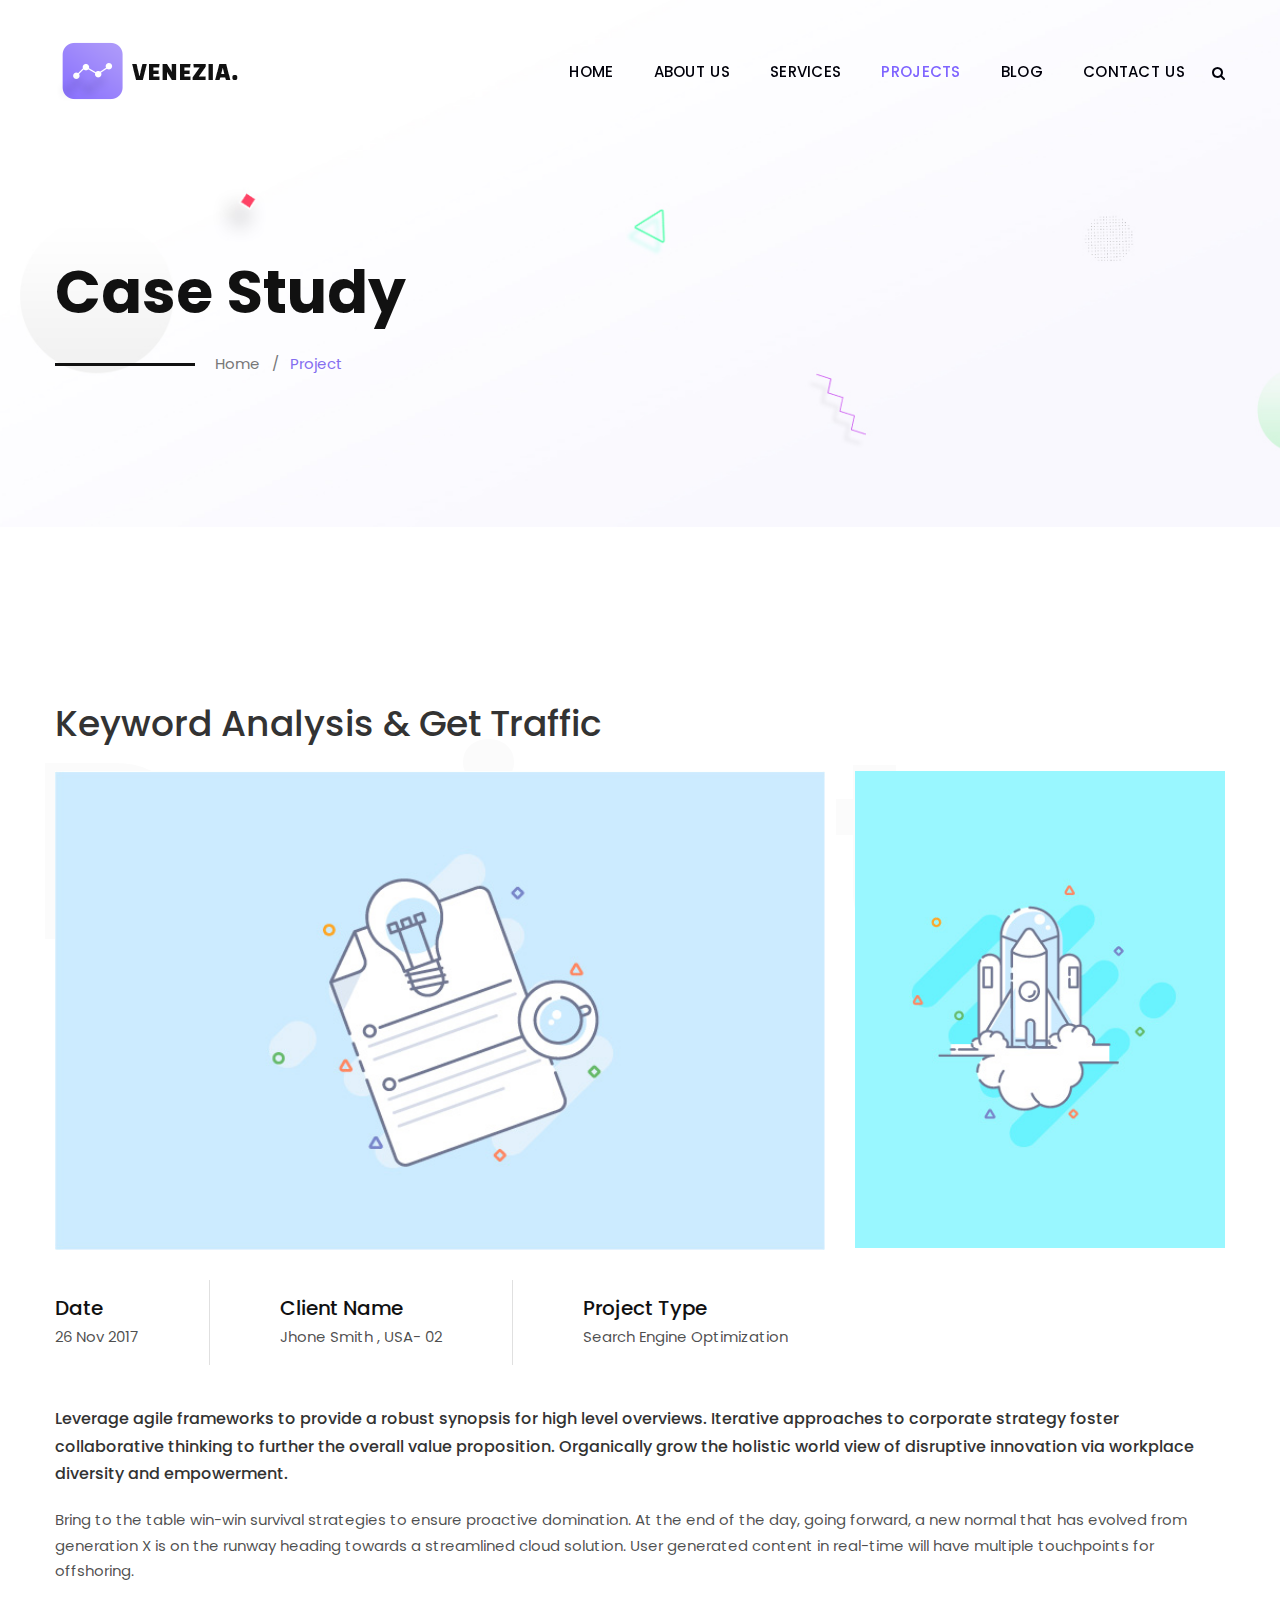
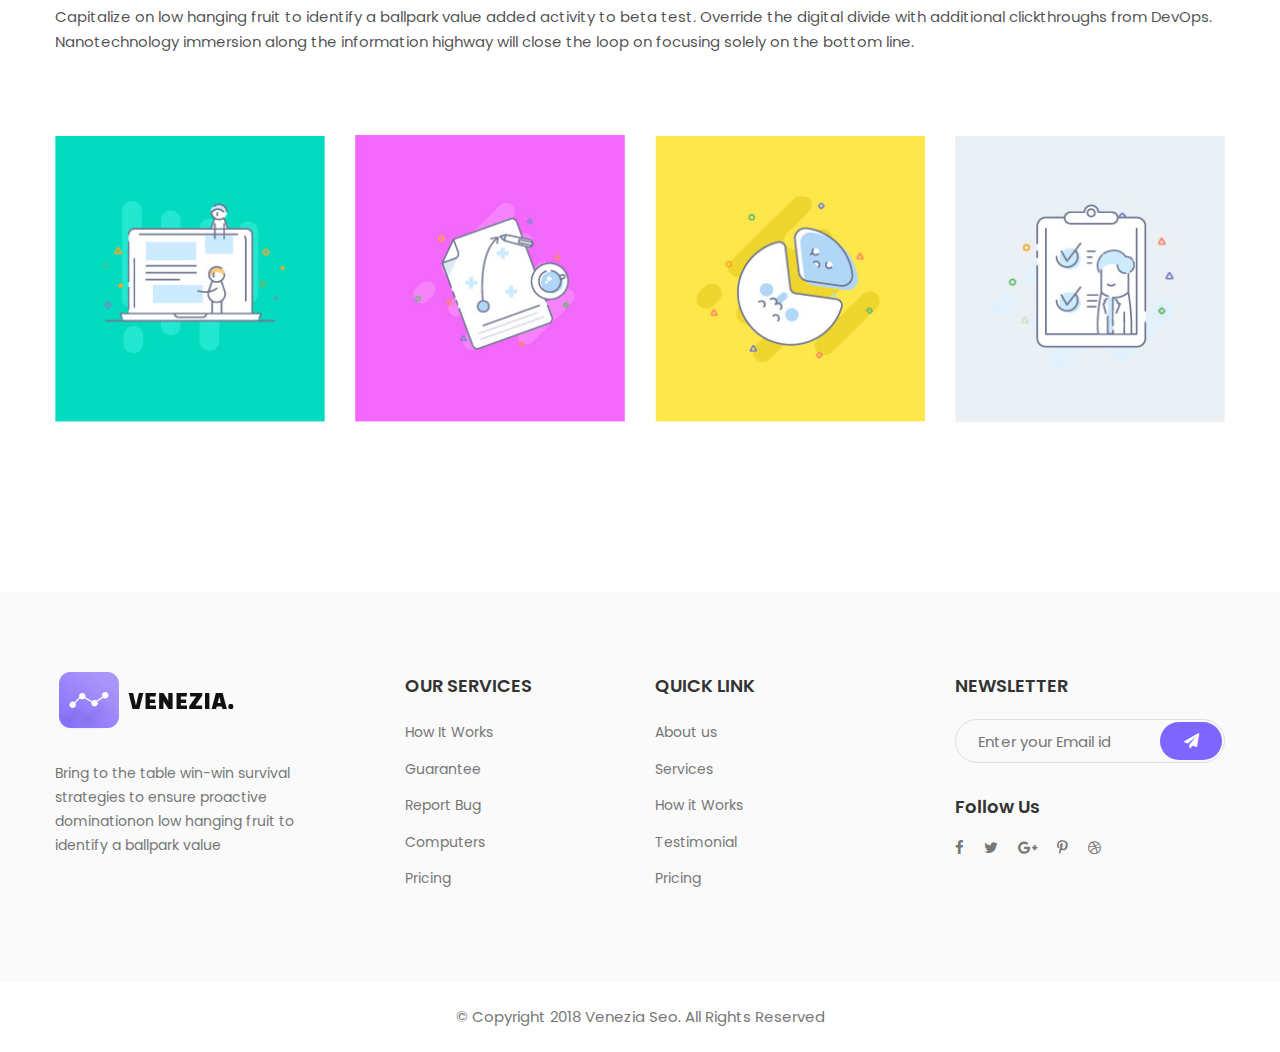
<file: project-details.html>
<!DOCTYPE html>
<html>

<!-- Mirrored from t.commonsupport.com/venezia/project-details.html by HTTrack Website Copier/3.x [XR&CO'2014], Tue, 13 Aug 2019 09:04:24 GMT -->
<head>
<meta charset="utf-8">
<title>Venezia Digital Agency HTML Template | Project Details</title>
<!-- Stylesheets -->
<link href="css/bootstrap.css" rel="stylesheet">
<link href="css/style.css" rel="stylesheet">
<link href="css/responsive.css" rel="stylesheet">

<link rel="shortcut icon" href="images/favicon.png" type="image/x-icon">
<link rel="icon" href="images/favicon.png" type="image/x-icon">
<!-- Responsive -->
<meta http-equiv="X-UA-Compatible" content="IE=edge">
<meta name="viewport" content="width=device-width, initial-scale=1.0, maximum-scale=1.0, user-scalable=0">
<!--[if lt IE 9]><script src="https://cdnjs.cloudflare.com/ajax/libs/html5shiv/3.7.3/html5shiv.js"></script><![endif]-->
<!--[if lt IE 9]><script src="js/respond.js"></script><![endif]-->
</head>

<body>

<div class="page-wrapper">
 	
    <!-- Preloader -->
    <div class="preloader"></div>
 	
    <!-- Main Header / Header Style Two -->
    <header class="main-header header-style-two">
        
        <!-- Main Box -->
    	<div class="main-box">
        	<div class="auto-container">
            	<div class="outer-container clearfix">
                    <!--Logo Box-->
                    <div class="logo-box">
                        <div class="logo"><a href="index-2.html"><img src="images/logo-2.png" alt=""></a></div>
                    </div>
                    
                    <!--Nav Outer-->
                    <div class="nav-outer clearfix">
                        <!-- Main Menu -->
                        <nav class="main-menu">
                            <div class="navbar-header">
                                <!-- Toggle Button -->    	
                                <button type="button" class="navbar-toggle" data-toggle="collapse" data-target=".navbar-collapse">
                                    <span class="icon-bar"></span>
                                    <span class="icon-bar"></span>
                                    <span class="icon-bar"></span>
                                </button>
                            </div>
                            
                            <div class="navbar-collapse collapse clearfix">
                                <ul class="navigation clearfix">
                                    <li class="dropdown"><a href="#" title="This is Title">Home</a>
                                    	<ul>
                                            <li><a href="index-2.html">Homepage One</a></li>
                                            <li><a href="index-3.html">Homepage Two</a></li>
                                            <li class="dropdown"><a href="#">Headers Style</a>
                                                <ul>
                                                    <li><a href="index-2.html">Header Style One</a></li>
                                                    <li><a href="index-3.html">Header Style Two</a></li>
                                                </ul>
                                            </li>
                                        </ul>
                                    </li>
                                    <li><a href="about.html">About Us</a></li>
                                    <li><a href="services.html">Services</a></li>
                                    <li class="current dropdown"><a href="#">Projects</a>
                                    	<ul>
                                            <li><a href="projects.html">Projects Version 1</a></li>
                                            <li><a href="projects-2.html">Projects Version 2</a></li>
                                            <li><a href="project-details.html">Project Details</a></li>
                                        </ul>
                                    </li>
                                    <li class="dropdown"><a href="#">Blog</a>
                                    	<ul>
                                            <li><a href="blog.html">Our Blog</a></li>
                                            <li><a href="blog-single.html">Blog Detail</a></li>
                                            <li><a href="error-page.html">404 Page</a></li>
                                        </ul>
                                    </li>
                                   	<li><a href="contact.html">Contact Us</a></li>
                                 </ul>
                            </div>
                        </nav>
                        <!-- Main Menu End-->
                        
                        <!--Search Box-->
                        <div class="search-box-outer">
                            <div class="dropdown">
                                <button class="search-box-btn dropdown-toggle" type="button" id="dropdownMenu3" data-toggle="dropdown" aria-haspopup="true" aria-expanded="false"><span class="fa fa-search"></span></button>
                                <ul class="dropdown-menu pull-right search-panel" aria-labelledby="dropdownMenu3">
                                    <li class="panel-outer">
                                        <div class="form-container">
                                            <form method="post" action="http://t.commonsupport.com/venezia/blog.html">
                                                <div class="form-group">
                                                    <input type="search" name="field-name" value="" placeholder="Search Here" required>
                                                    <button type="submit" class="search-btn"><span class="fa fa-search"></span></button>
                                                </div>
                                            </form>
                                        </div>
                                    </li>
                                </ul>
                            </div>
                        </div>
                        
                    </div>
                    <!--Nav Outer End-->
                    
            	</div>    
            </div>
        </div>
    
    </header>
    <!--End Main Header -->
    
    <!--Page Banner-->
    <section class="page-banner" style="background-image:url(images/background/bg-banner.jpg);">
    	<div class="auto-container">
        	<h1>Case Study</h1>
            <div class="bread-crumb">
            	<ul class="clearfix">
                	<li><a href="index-2.html">Home</a></li>
                    <li class="active">Project</li>
                </ul>
            </div>
        </div>
    </section>
    <!--End Page Banner-->
    
    
    <!--Projects Section Two-->
    <section class="projects-section-two">
        
        <h1 class="big-text">Projects</h1>
        
    	<div class="auto-container">
        	<!--Project Details-->
        	<div class="project-details">
            	<h1>Keyword Analysis & Get Traffic</h1>
            	<!--Images-->
                <div class="upper-images">
                	<div class="row clearfix">
                    	<!--Image Column-->
                        <div class="image-column col-md-8 col-sm-8 col-xs-12"><figure class="image"><a href="images/gallery/24.jpg" class="lightbox-image" title="Image Caption Here"><img src="images/gallery/24.jpg" alt=""></a></figure></div>
                        <!--Image Column-->
                        <div class="image-column col-md-4 col-sm-4 col-xs-12"><figure class="image"><a href="images/gallery/25.jpg" class="lightbox-image" title="Image Caption Here"><img src="images/gallery/25.jpg" alt=""></a></figure></div>
                    </div>
                </div>
                <!--Info-->
                <div class="proj-info">
                	<ul class="clearfix">
                    	<li><strong>Date</strong> <br>26 Nov 2017</li>
                        <li><strong>Client Name</strong> <br>Jhone Smith , USA- 02</li>
                        <li><strong>Project Type</strong> <br>Search Engine Optimization</li>
                    </ul>
                </div>
                
                <div class="text-content">
                	<p class="bold-text">Leverage agile frameworks to provide a robust synopsis for high level overviews. Iterative approaches to corporate strategy foster collaborative thinking to further the overall value proposition. Organically grow the holistic world view of disruptive innovation via workplace diversity and empowerment.</p>
                    <p>Bring to the table win-win survival strategies to ensure proactive domination. At the end of the day, going forward, a new normal that has evolved from generation X is on the runway heading towards a streamlined cloud solution. User generated content in real-time will have multiple touchpoints for offshoring.</p>
                    <p>Capitalize on low hanging fruit to identify a ballpark value added activity to beta test. Override the digital divide with additional clickthroughs from DevOps. Nanotechnology immersion along the information highway will close the loop on focusing solely on the bottom line.</p>
                </div>
                
            </div>
       
            <div class="row clearfix">
                
                <!--Portfolio item-->
                <div class="default-portfolio-item col-lg-3 col-md-4 col-sm-6 col-xs-12">
                    <div class="inner-box">
                        <figure class="image-box"><img src="images/gallery/12.jpg" alt=""></figure>
                        <!--Overlay Box-->
                        <a href="images/gallery/12.jpg" class="lightbox-image overlay-box" data-fancybox="gallery-images" data-caption="" data-fancybox-group="project-gallery" title=""><span class="icon flaticon-sign"></span></a>
                    </div>
                </div>
                
                <!--Portfolio item-->
                <div class="default-portfolio-item col-lg-3 col-md-4 col-sm-6 col-xs-12">
                    <div class="inner-box">
                        <figure class="image-box"><img src="images/gallery/16.jpg" alt=""></figure>
                        <!--Overlay Box-->
                        <a href="images/gallery/16.jpg" class="lightbox-image overlay-box" data-fancybox="gallery-images" data-caption="" data-fancybox-group="project-gallery" title=""><span class="icon flaticon-sign"></span></a>
                    </div>
                </div>
                
                <!--Portfolio item-->
                <div class="default-portfolio-item col-lg-3 col-md-4 col-sm-6 col-xs-12">
                    <div class="inner-box">
                        <figure class="image-box"><img src="images/gallery/10.jpg" alt=""></figure>
                        <!--Overlay Box-->
                        <a href="images/gallery/10.jpg" class="lightbox-image overlay-box" data-fancybox="gallery-images" data-caption="" data-fancybox-group="project-gallery" title=""><span class="icon flaticon-sign"></span></a>
                    </div>
                </div>
                
                <!--Portfolio item-->
                <div class="default-portfolio-item col-lg-3 col-md-4 col-sm-6 col-xs-12">
                    <div class="inner-box">
                        <figure class="image-box"><img src="images/gallery/14.jpg" alt=""></figure>
                        <!--Overlay Box-->
                        <a href="images/gallery/14.jpg" class="lightbox-image overlay-box" data-fancybox="gallery-images" data-caption="" data-fancybox-group="project-gallery" title=""><span class="icon flaticon-sign"></span></a>
                    </div>
                </div>
                
            </div>
        </div>
    </section>
    
    
    <!--Main Footer / Style Two-->
    <footer class="main-footer style-two">
        
    	<!--footer upper-->
    	<div class="footer-upper">
        	<div class="auto-container">
                <div class="row clearfix">
                    <!--Big Column-->
                    <div class="big-column col-md-6 col-sm-12 col-xs-12">
                        <div class="row clearfix">
                        
                            <!--Footer Column-->
                            <div class="footer-column col-md-7 col-sm-6 col-xs-12">
                                <div class="footer-widget logo-widget">
                                    <div class="logo">
                                        <a href="index-2.html"><img src="images/logo-footer.png" alt="" /></a>
                                    </div>
                                    <div class="text">Bring to the table win-win survival strategies to ensure proactive dominationon low hanging fruit to identify a ballpark value</div>
                                    
                                </div>
                            </div>
                            
                            <!--Footer Column-->
                            <div class="footer-column col-md-5 col-sm-6 col-xs-12">
                                <div class="footer-widget links-widget">
									<h2>Our Services</h2>
                                    <div class="widget-content">
                                        <ul class="list">
											<li><a href="#">How It Works</a></li>
                                            <li><a href="#">Guarantee</a></li>
                                            <li><a href="#">Report Bug</a></li>
                                            <li><a href="#">Computers</a></li>
                                            <li><a href="#">Pricing</a></li>
                                        </ul>
                                    </div>
                                </div>
                            </div>
                            
                        </div>
                    </div>
                    
                    <!--Big Column-->
                    <div class="big-column col-md-6 col-sm-12 col-xs-12">
                        <div class="row clearfix">
                        
                            <!--Footer Column-->
                            <div class="footer-column col-md-6 col-sm-6 col-xs-12">
                            	<div class="footer-widget links-widget">
									<h2>Quick Link</h2>
                                    <div class="widget-content">
                                        <ul class="list">
											<li><a href="#">About us</a></li>
                                            <li><a href="#">Services</a></li>
                                            <li><a href="#">How it Works</a></li>
                                            <li><a href="#">Testimonial</a></li>
                                            <li><a href="#">Pricing</a></li>
                                        </ul>
                                    </div>
                                </div>
                                
                            </div>
                            
                            <!--Footer Column-->
                            <div class="footer-column col-md-6 col-sm-6 col-xs-12">
                                <div class="footer-widget newsletter-widget">
									<h2>Newsletter</h2>
                                    <div class="newsletter-form style-two">
                                        <form method="post" action="http://t.commonsupport.com/venezia/index.html">
                                            <div class="form-group">
                                                <input type="email" name="email" value="" placeholder="Enter your Email id" required="">
                                                <button type="submit" class="theme-btn"><span class="fa fa-paper-plane"></span></button>
                                            </div>
                                        </form>
                                    </div>
                                    <h3>Follow Us</h3>
                                    <ul class="social-icon-one">
                                        <li><a href="#"><span class="fa fa-facebook"></span></a></li>
                                        <li><a href="#"><span class="fa fa-twitter"></span></a></li>
                                        <li><a href="#"><span class="fa fa-google-plus"></span></a></li>
                                        <li><a href="#"><span class="fa fa-pinterest-p"></span></a></li>
                                        <li><a href="#"><span class="fa fa-dribbble"></span></a></li>
                                    </ul>
                                </div>
                            </div>
                            
                        </div>
                    </div>
                </div>
            </div>
        </div>
        <!--Footer Bottom-->
        <div class="footer-bottom">
        	<div class="auto-container">
            	<div class="copyright">&copy; Copyright 2018 Venezia Seo. All Rights Reserved</div>
            </div>
        </div>
    </footer>
    <!--End Main Footer-->
    
</div>
<!--End pagewrapper-->

<!--Scroll to top-->
<div class="scroll-to-top scroll-to-target" data-target="html"><span class="fa fa-angle-double-up"></span></div>


<script src="js/jquery.js"></script>
<script src="js/bootstrap.min.js"></script>
<script src="js/jquery.fancybox.pack.js"></script>
<script src="js/owl.js"></script>
<script src="js/wow.js"></script>
<script src="js/appear.js"></script>
<script src="js/script.js"></script>

</body>

<!-- Mirrored from t.commonsupport.com/venezia/project-details.html by HTTrack Website Copier/3.x [XR&CO'2014], Tue, 13 Aug 2019 09:04:28 GMT -->
</html>
</file>
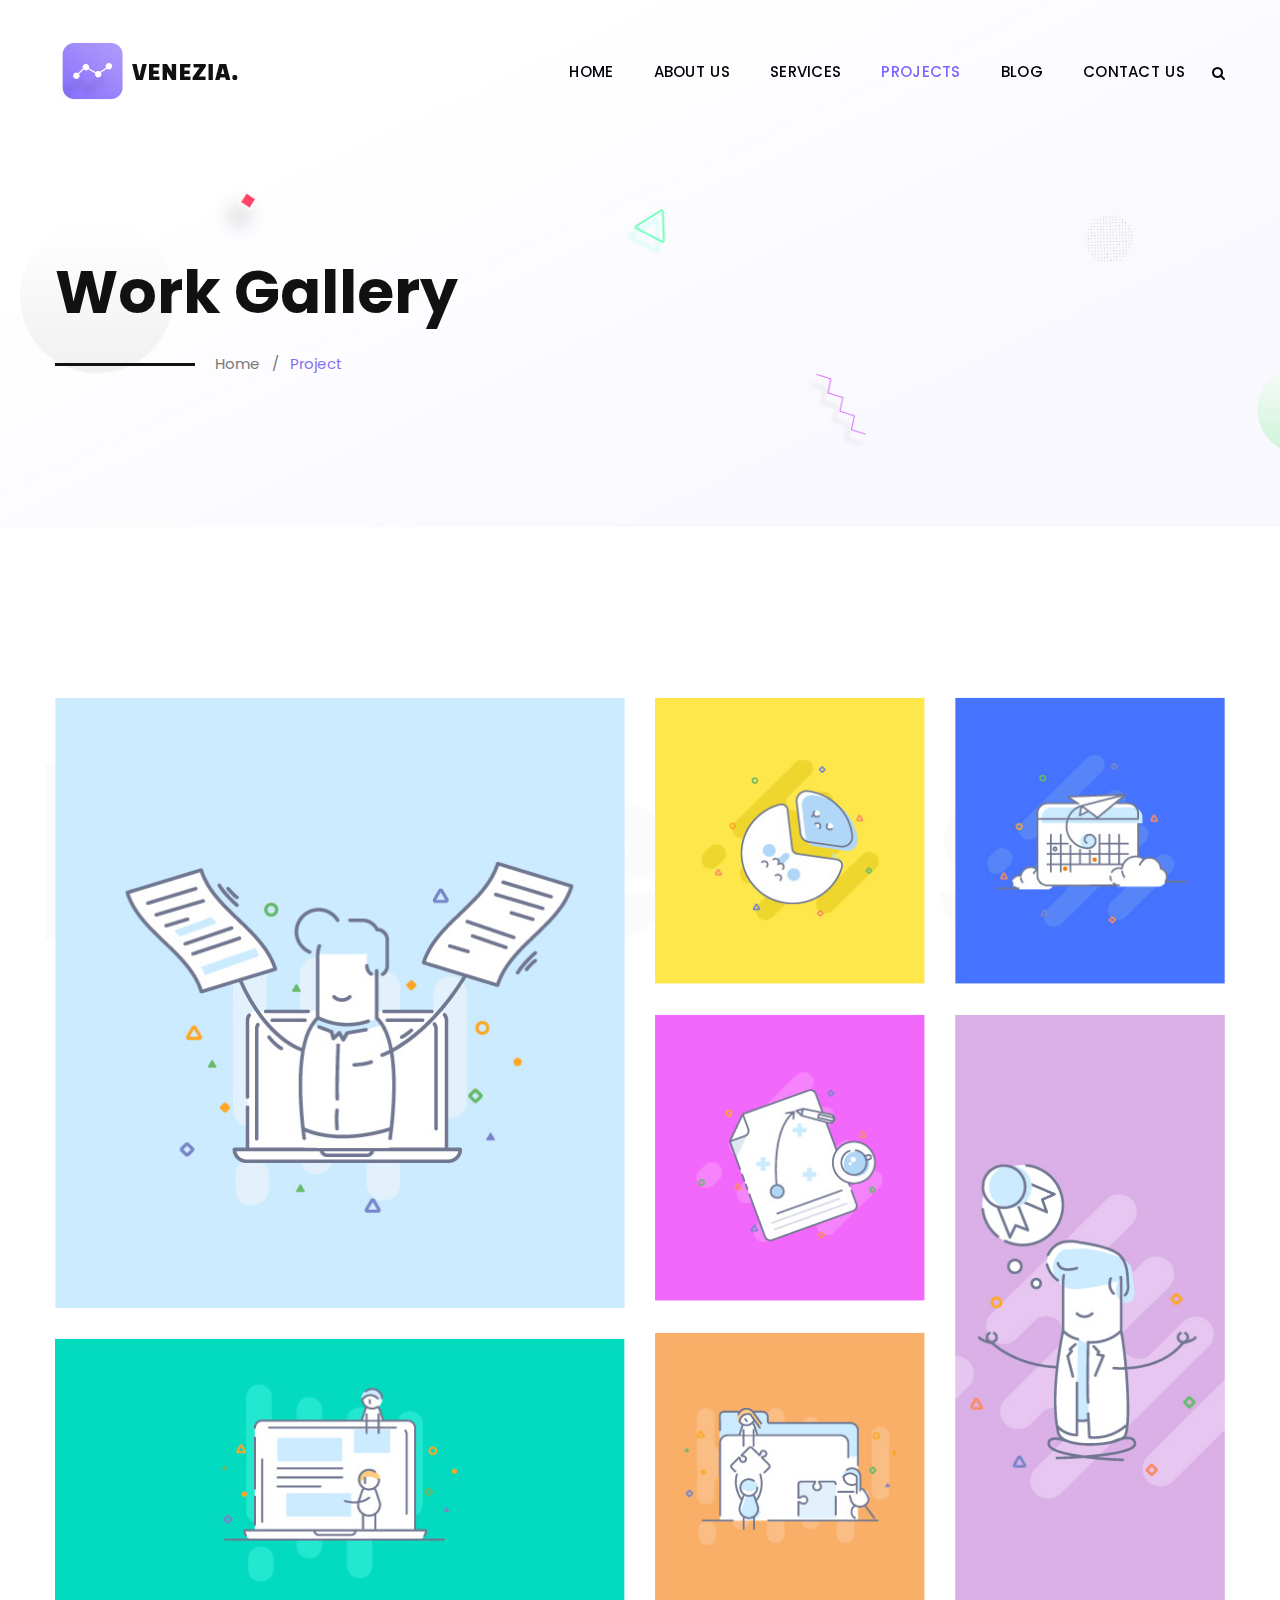
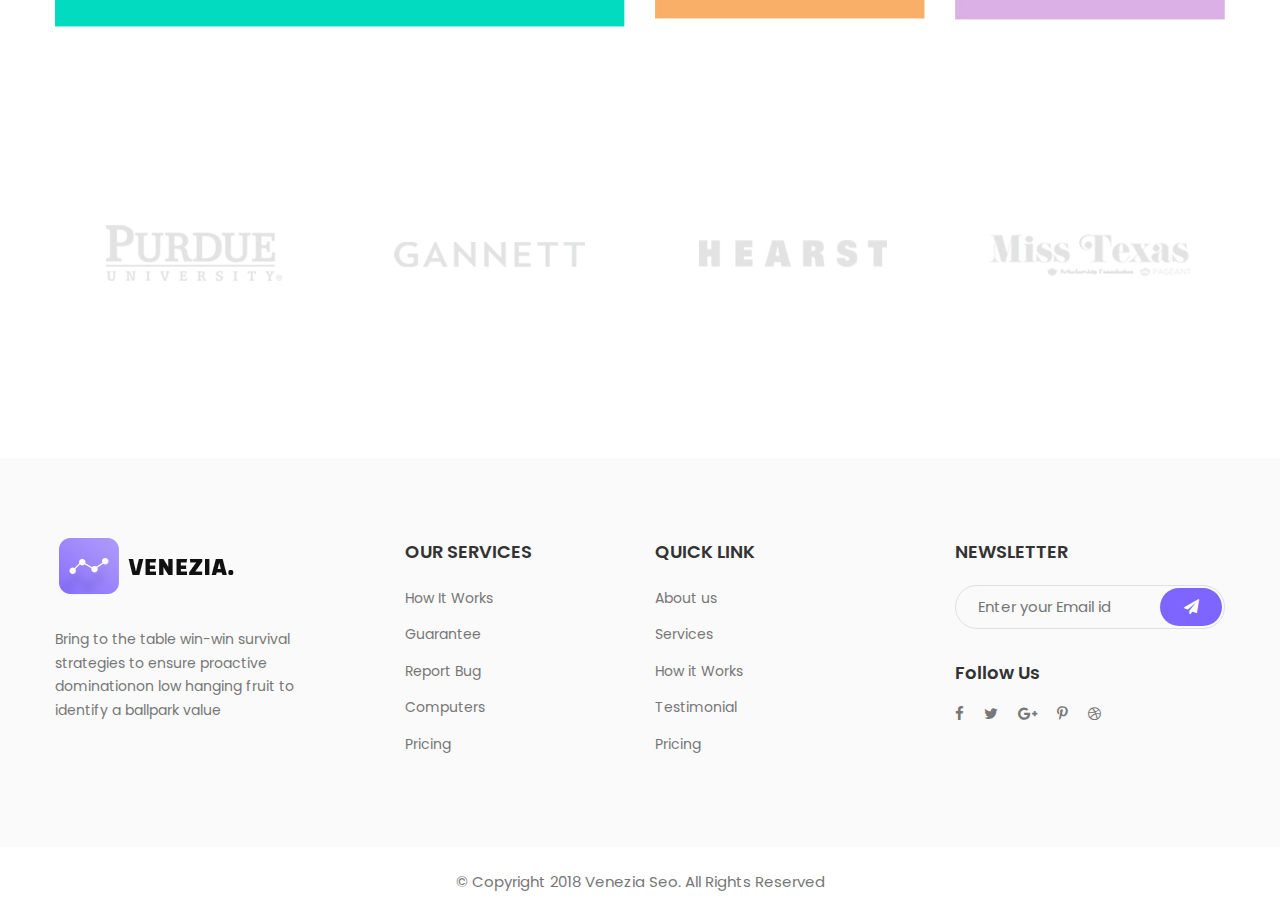
<file: projects-2.html>
<!DOCTYPE html>
<html>

<!-- Mirrored from t.commonsupport.com/venezia/projects-2.html by HTTrack Website Copier/3.x [XR&CO'2014], Tue, 13 Aug 2019 09:04:12 GMT -->
<head>
<meta charset="utf-8">
<title>Venezia Digital Agency HTML Template | Our Projects</title>
<!-- Stylesheets -->
<link href="css/bootstrap.css" rel="stylesheet">
<link href="css/style.css" rel="stylesheet">
<link href="css/responsive.css" rel="stylesheet">

<link rel="shortcut icon" href="images/favicon.png" type="image/x-icon">
<link rel="icon" href="images/favicon.png" type="image/x-icon">
<!-- Responsive -->
<meta http-equiv="X-UA-Compatible" content="IE=edge">
<meta name="viewport" content="width=device-width, initial-scale=1.0, maximum-scale=1.0, user-scalable=0">
<!--[if lt IE 9]><script src="https://cdnjs.cloudflare.com/ajax/libs/html5shiv/3.7.3/html5shiv.js"></script><![endif]-->
<!--[if lt IE 9]><script src="js/respond.js"></script><![endif]-->
</head>

<body>

<div class="page-wrapper">
 	
    <!-- Preloader -->
    <div class="preloader"></div>
 	
    <!-- Main Header / Header Style Two -->
    <header class="main-header header-style-two">
        
        <!-- Main Box -->
    	<div class="main-box">
        	<div class="auto-container">
            	<div class="outer-container clearfix">
                    <!--Logo Box-->
                    <div class="logo-box">
                        <div class="logo"><a href="index-2.html"><img src="images/logo-2.png" alt=""></a></div>
                    </div>
                    
                    <!--Nav Outer-->
                    <div class="nav-outer clearfix">
                        <!-- Main Menu -->
                        <nav class="main-menu">
                            <div class="navbar-header">
                                <!-- Toggle Button -->    	
                                <button type="button" class="navbar-toggle" data-toggle="collapse" data-target=".navbar-collapse">
                                    <span class="icon-bar"></span>
                                    <span class="icon-bar"></span>
                                    <span class="icon-bar"></span>
                                </button>
                            </div>
                            
                            <div class="navbar-collapse collapse clearfix">
                                <ul class="navigation clearfix">
                                    <li class="dropdown"><a href="#" title="This is Title">Home</a>
                                    	<ul>
                                            <li><a href="index-2.html">Homepage One</a></li>
                                            <li><a href="index-3.html">Homepage Two</a></li>
                                            <li class="dropdown"><a href="#">Headers Style</a>
                                                <ul>
                                                    <li><a href="index-2.html">Header Style One</a></li>
                                                    <li><a href="index-3.html">Header Style Two</a></li>
                                                </ul>
                                            </li>
                                        </ul>
                                    </li>
                                    <li><a href="about.html">About Us</a></li>
                                    <li><a href="services.html">Services</a></li>
                                    <li class="current dropdown"><a href="#">Projects</a>
                                    	<ul>
                                            <li><a href="projects.html">Projects Version 1</a></li>
                                            <li><a href="projects-2.html">Projects Version 2</a></li>
                                            <li><a href="project-details.html">Project Details</a></li>
                                        </ul>
                                    </li>
                                    <li class="dropdown"><a href="#">Blog</a>
                                    	<ul>
                                            <li><a href="blog.html">Our Blog</a></li>
                                            <li><a href="blog-single.html">Blog Detail</a></li>
                                            <li><a href="error-page.html">404 Page</a></li>
                                        </ul>
                                    </li>
                                   	<li><a href="contact.html">Contact Us</a></li>
                                 </ul>
                            </div>
                        </nav>
                        <!-- Main Menu End-->
                        
                        <!--Search Box-->
                        <div class="search-box-outer">
                            <div class="dropdown">
                                <button class="search-box-btn dropdown-toggle" type="button" id="dropdownMenu3" data-toggle="dropdown" aria-haspopup="true" aria-expanded="false"><span class="fa fa-search"></span></button>
                                <ul class="dropdown-menu pull-right search-panel" aria-labelledby="dropdownMenu3">
                                    <li class="panel-outer">
                                        <div class="form-container">
                                            <form method="post" action="http://t.commonsupport.com/venezia/blog.html">
                                                <div class="form-group">
                                                    <input type="search" name="field-name" value="" placeholder="Search Here" required>
                                                    <button type="submit" class="search-btn"><span class="fa fa-search"></span></button>
                                                </div>
                                            </form>
                                        </div>
                                    </li>
                                </ul>
                            </div>
                        </div>
                        
                    </div>
                    <!--Nav Outer End-->
                    
            	</div>    
            </div>
        </div>
    
    </header>
    <!--End Main Header -->
    
    <!--Page Banner-->
    <section class="page-banner" style="background-image:url(images/background/bg-banner.jpg);">
    	<div class="auto-container">
        	<h1>Work Gallery</h1>
            <div class="bread-crumb">
            	<ul class="clearfix">
                	<li><a href="index-2.html">Home</a></li>
                    <li class="active">Project</li>
                </ul>
            </div>
        </div>
    </section>
    <!--End Page Banner-->
    
    
    <!--Projects Section Two-->
    <section class="projects-section-two">
        
        <h1 class="big-text">Projects</h1>
        
    	<div class="auto-container">
       
       		<!--Masonry-->
            <div class="masonry-items-container row clearfix">
                
                <!--Portfolio item-->
                <div class="default-portfolio-item masonry-item col-md-6 col-sm-12 col-xs-12">
                    <div class="inner-box">
                        <figure class="image-box"><img src="images/gallery/17.jpg" alt=""></figure>
                        <!--Overlay Box-->
                        <a href="images/gallery/17.jpg" class="lightbox-image overlay-box" data-fancybox="gallery-images" data-caption="" data-fancybox-group="project-gallery" title=""><span class="icon flaticon-sign"></span></a>
                    </div>
                </div>
                
                <!--Portfolio item-->
                <div class="default-portfolio-item masonry-item col-md-3 col-sm-6 col-xs-12">
                    <div class="inner-box">
                        <figure class="image-box"><img src="images/gallery/18.jpg" alt=""></figure>
                        <!--Overlay Box-->
                        <a href="images/gallery/18.jpg" class="lightbox-image overlay-box" data-fancybox="gallery-images" data-caption="" data-fancybox-group="project-gallery" title=""><span class="icon flaticon-sign"></span></a>
                    </div>
                </div>
                
                <!--Portfolio item-->
                <div class="default-portfolio-item masonry-item col-md-3 col-sm-6 col-xs-12">
                    <div class="inner-box">
                        <figure class="image-box"><img src="images/gallery/19.jpg" alt=""></figure>
                        <!--Overlay Box-->
                        <a href="images/gallery/19.jpg" class="lightbox-image overlay-box" data-fancybox="gallery-images" data-caption="" data-fancybox-group="project-gallery" title=""><span class="icon flaticon-sign"></span></a>
                    </div>
                </div>
                
                <!--Portfolio item-->
                <div class="default-portfolio-item masonry-item col-md-3 col-sm-6 col-xs-12">
                    <div class="inner-box">
                        <figure class="image-box"><img src="images/gallery/20.jpg" alt=""></figure>
                        <!--Overlay Box-->
                        <a href="images/gallery/20.jpg" class="lightbox-image overlay-box" data-fancybox="gallery-images" data-caption="" data-fancybox-group="project-gallery" title=""><span class="icon flaticon-sign"></span></a>
                    </div>
                </div>
                
                <!--Portfolio item-->
                <div class="default-portfolio-item masonry-item col-md-3 col-sm-6 col-xs-12">
                    <div class="inner-box">
                        <figure class="image-box"><img src="images/gallery/23.jpg" alt=""></figure>
                        <!--Overlay Box-->
                        <a href="images/gallery/23.jpg" class="lightbox-image overlay-box" data-fancybox="gallery-images" data-caption="" data-fancybox-group="project-gallery" title=""><span class="icon flaticon-sign"></span></a>
                    </div>
                </div>
                
                <!--Portfolio item-->
                <div class="default-portfolio-item masonry-item col-md-6 col-sm-12 col-xs-12">
                    <div class="inner-box">
                        <figure class="image-box"><img src="images/gallery/21.jpg" alt=""></figure>
                        <!--Overlay Box-->
                        <a href="images/gallery/21.jpg" class="lightbox-image overlay-box" data-fancybox="gallery-images" data-caption="" data-fancybox-group="project-gallery" title=""><span class="icon flaticon-sign"></span></a>
                    </div>
                </div>
                
                <!--Portfolio item-->
                <div class="default-portfolio-item masonry-item col-md-3 col-sm-6 col-xs-12">
                    <div class="inner-box">
                        <figure class="image-box"><img src="images/gallery/22.jpg" alt=""></figure>
                        <!--Overlay Box-->
                        <a href="images/gallery/22.jpg" class="lightbox-image overlay-box" data-fancybox="gallery-images" data-caption="" data-fancybox-group="project-gallery" title=""><span class="icon flaticon-sign"></span></a>
                    </div>
                </div>
                
            </div>
        </div>
    </section>
    
    
    <!--Sponsors Section-->
    <section class="sponsors-section no-padding-top">
    	<div class="auto-container">
        	
            <div class="sponsors-outer">
                <!--Sponsors Carousel-->
                <ul class="sponsors-carousel owl-carousel owl-theme">
                    <li class="slide-item"><figure class="image-box"><a href="#"><img src="images/clients/1.jpg" alt=""></a></figure></li>
                    <li class="slide-item"><figure class="image-box"><a href="#"><img src="images/clients/2.jpg" alt=""></a></figure></li>
                    <li class="slide-item"><figure class="image-box"><a href="#"><img src="images/clients/3.jpg" alt=""></a></figure></li>
                    <li class="slide-item"><figure class="image-box"><a href="#"><img src="images/clients/4.jpg" alt=""></a></figure></li>
                    <li class="slide-item"><figure class="image-box"><a href="#"><img src="images/clients/1.jpg" alt=""></a></figure></li>
                    <li class="slide-item"><figure class="image-box"><a href="#"><img src="images/clients/2.jpg" alt=""></a></figure></li>
                    <li class="slide-item"><figure class="image-box"><a href="#"><img src="images/clients/3.jpg" alt=""></a></figure></li>
                    <li class="slide-item"><figure class="image-box"><a href="#"><img src="images/clients/4.jpg" alt=""></a></figure></li>
                </ul>
            </div>
            
        </div>
    </section>
    <!--End Sponsors Section-->
    
    
    <!--Main Footer / Style Two-->
    <footer class="main-footer style-two">
        
    	<!--footer upper-->
    	<div class="footer-upper">
        	<div class="auto-container">
                <div class="row clearfix">
                    <!--Big Column-->
                    <div class="big-column col-md-6 col-sm-12 col-xs-12">
                        <div class="row clearfix">
                        
                            <!--Footer Column-->
                            <div class="footer-column col-md-7 col-sm-6 col-xs-12">
                                <div class="footer-widget logo-widget">
                                    <div class="logo">
                                        <a href="index-2.html"><img src="images/logo-footer.png" alt="" /></a>
                                    </div>
                                    <div class="text">Bring to the table win-win survival strategies to ensure proactive dominationon low hanging fruit to identify a ballpark value</div>
                                    
                                </div>
                            </div>
                            
                            <!--Footer Column-->
                            <div class="footer-column col-md-5 col-sm-6 col-xs-12">
                                <div class="footer-widget links-widget">
									<h2>Our Services</h2>
                                    <div class="widget-content">
                                        <ul class="list">
											<li><a href="#">How It Works</a></li>
                                            <li><a href="#">Guarantee</a></li>
                                            <li><a href="#">Report Bug</a></li>
                                            <li><a href="#">Computers</a></li>
                                            <li><a href="#">Pricing</a></li>
                                        </ul>
                                    </div>
                                </div>
                            </div>
                            
                        </div>
                    </div>
                    
                    <!--Big Column-->
                    <div class="big-column col-md-6 col-sm-12 col-xs-12">
                        <div class="row clearfix">
                        
                            <!--Footer Column-->
                            <div class="footer-column col-md-6 col-sm-6 col-xs-12">
                            	<div class="footer-widget links-widget">
									<h2>Quick Link</h2>
                                    <div class="widget-content">
                                        <ul class="list">
											<li><a href="#">About us</a></li>
                                            <li><a href="#">Services</a></li>
                                            <li><a href="#">How it Works</a></li>
                                            <li><a href="#">Testimonial</a></li>
                                            <li><a href="#">Pricing</a></li>
                                        </ul>
                                    </div>
                                </div>
                                
                            </div>
                            
                            <!--Footer Column-->
                            <div class="footer-column col-md-6 col-sm-6 col-xs-12">
                                <div class="footer-widget newsletter-widget">
									<h2>Newsletter</h2>
                                    <div class="newsletter-form style-two">
                                        <form method="post" action="http://t.commonsupport.com/venezia/index.html">
                                            <div class="form-group">
                                                <input type="email" name="email" value="" placeholder="Enter your Email id" required="">
                                                <button type="submit" class="theme-btn"><span class="fa fa-paper-plane"></span></button>
                                            </div>
                                        </form>
                                    </div>
                                    <h3>Follow Us</h3>
                                    <ul class="social-icon-one">
                                        <li><a href="#"><span class="fa fa-facebook"></span></a></li>
                                        <li><a href="#"><span class="fa fa-twitter"></span></a></li>
                                        <li><a href="#"><span class="fa fa-google-plus"></span></a></li>
                                        <li><a href="#"><span class="fa fa-pinterest-p"></span></a></li>
                                        <li><a href="#"><span class="fa fa-dribbble"></span></a></li>
                                    </ul>
                                </div>
                            </div>
                            
                        </div>
                    </div>
                </div>
            </div>
        </div>
        <!--Footer Bottom-->
        <div class="footer-bottom">
        	<div class="auto-container">
            	<div class="copyright">&copy; Copyright 2018 Venezia Seo. All Rights Reserved</div>
            </div>
        </div>
    </footer>
    <!--End Main Footer-->
    
</div>
<!--End pagewrapper-->

<!--Scroll to top-->
<div class="scroll-to-top scroll-to-target" data-target="html"><span class="fa fa-angle-double-up"></span></div>


<script src="js/jquery.js"></script>
<script src="js/bootstrap.min.js"></script>
<script src="js/jquery.fancybox.pack.js"></script>
<script src="js/isotope.js"></script>
<script src="js/owl.js"></script>
<script src="js/wow.js"></script>
<script src="js/appear.js"></script>
<script src="js/script.js"></script>

</body>

<!-- Mirrored from t.commonsupport.com/venezia/projects-2.html by HTTrack Website Copier/3.x [XR&CO'2014], Tue, 13 Aug 2019 09:04:24 GMT -->
</html>
</file>
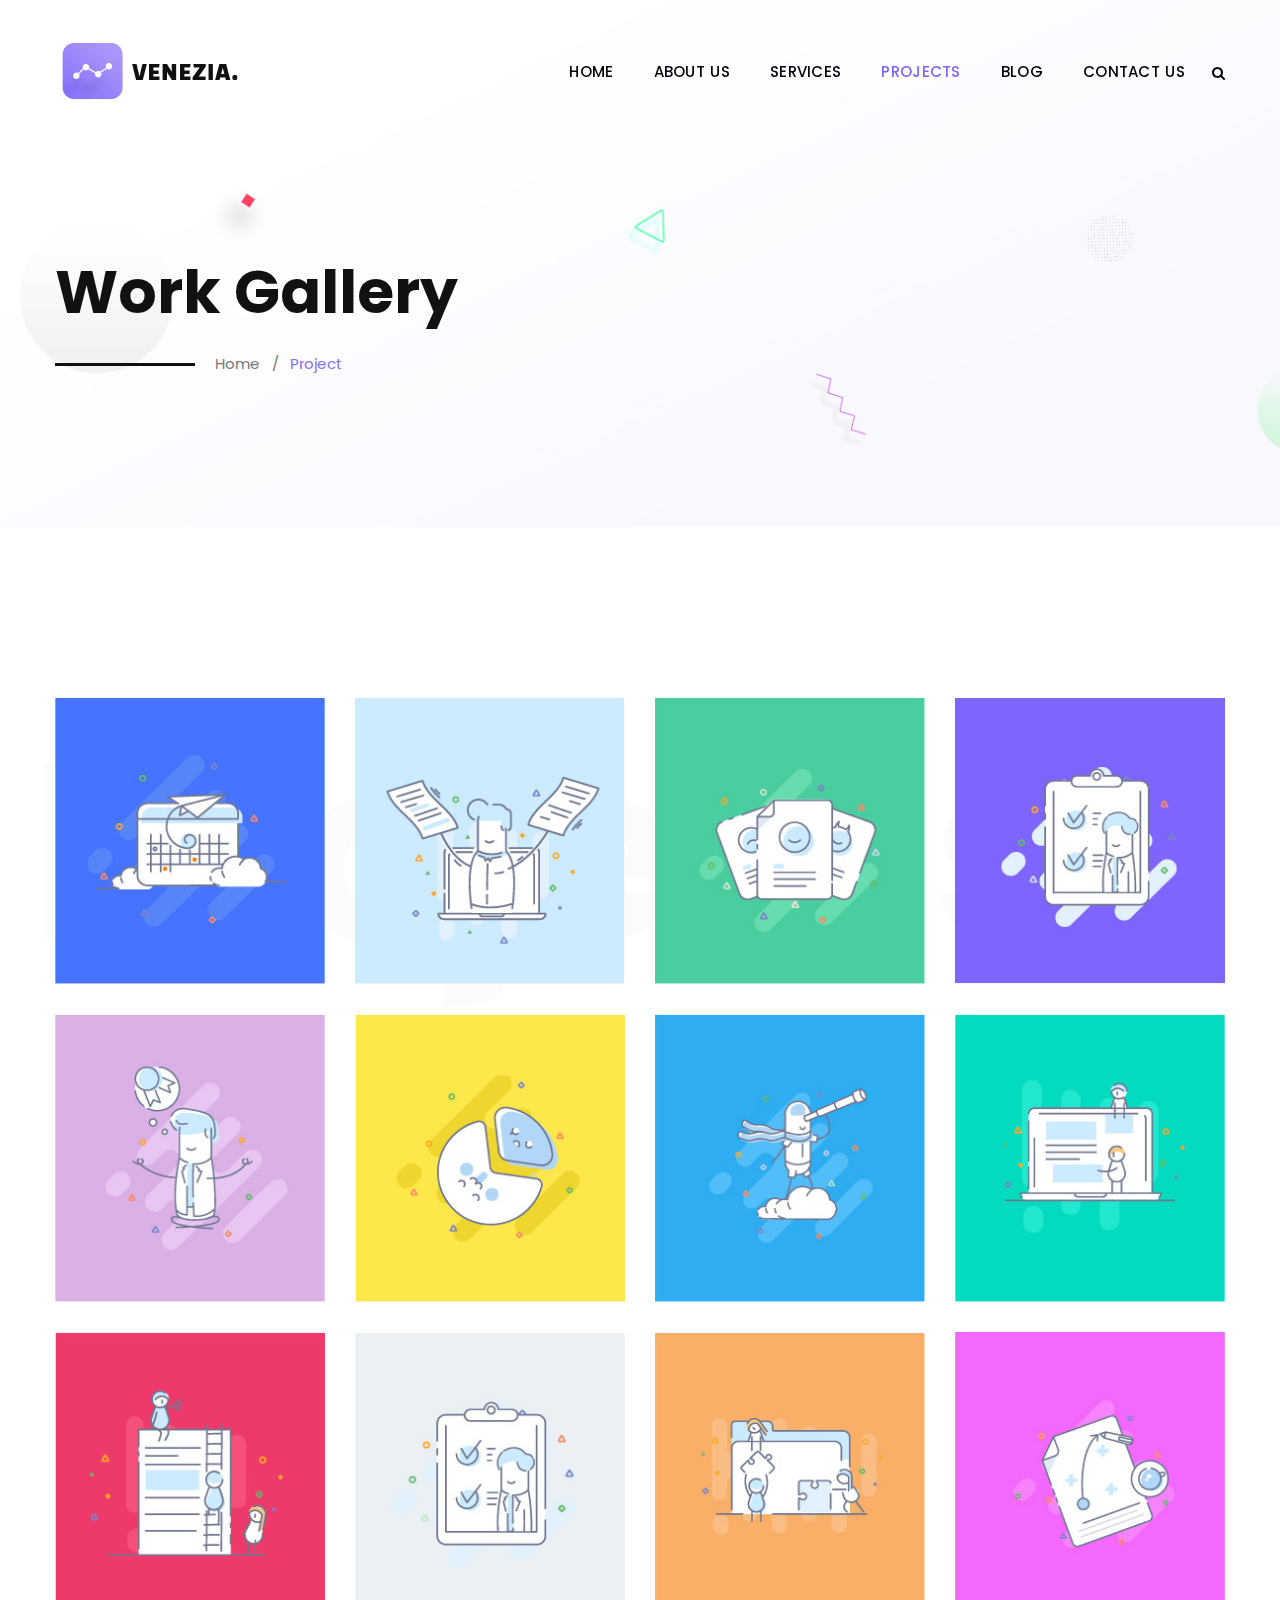
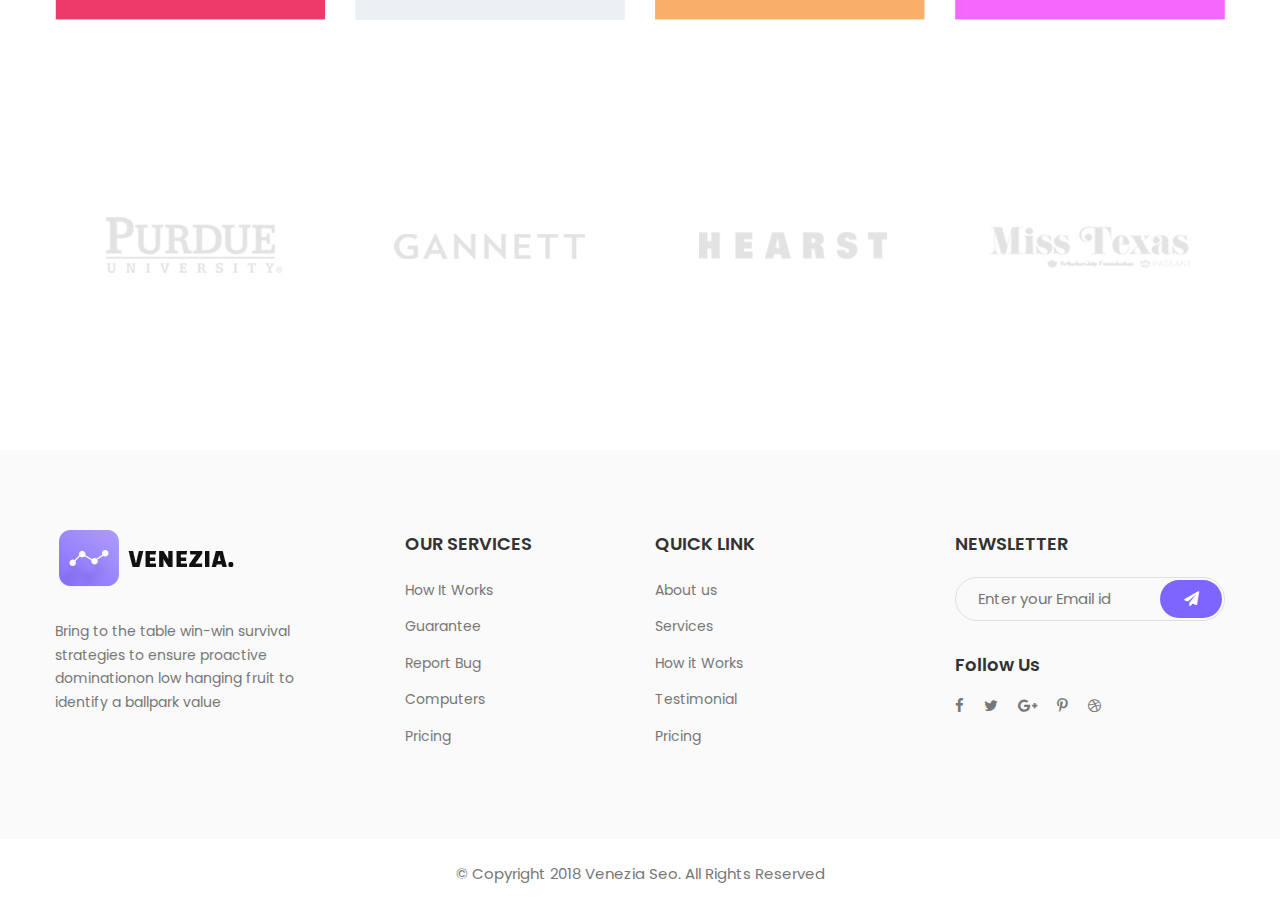
<file: projects.html>
<!DOCTYPE html>
<html>

<!-- Mirrored from t.commonsupport.com/venezia/projects.html by HTTrack Website Copier/3.x [XR&CO'2014], Tue, 13 Aug 2019 09:03:56 GMT -->
<head>
<meta charset="utf-8">
<title>Venezia Digital Agency HTML Template | Our Projects</title>
<!-- Stylesheets -->
<link href="css/bootstrap.css" rel="stylesheet">
<link href="css/style.css" rel="stylesheet">
<link href="css/responsive.css" rel="stylesheet">

<link rel="shortcut icon" href="images/favicon.png" type="image/x-icon">
<link rel="icon" href="images/favicon.png" type="image/x-icon">
<!-- Responsive -->
<meta http-equiv="X-UA-Compatible" content="IE=edge">
<meta name="viewport" content="width=device-width, initial-scale=1.0, maximum-scale=1.0, user-scalable=0">
<!--[if lt IE 9]><script src="https://cdnjs.cloudflare.com/ajax/libs/html5shiv/3.7.3/html5shiv.js"></script><![endif]-->
<!--[if lt IE 9]><script src="js/respond.js"></script><![endif]-->
</head>

<body>

<div class="page-wrapper">
 	
    <!-- Preloader -->
    <div class="preloader"></div>
 	
    <!-- Main Header / Header Style Two -->
    <header class="main-header header-style-two">
        
        <!-- Main Box -->
    	<div class="main-box">
        	<div class="auto-container">
            	<div class="outer-container clearfix">
                    <!--Logo Box-->
                    <div class="logo-box">
                        <div class="logo"><a href="index-2.html"><img src="images/logo-2.png" alt=""></a></div>
                    </div>
                    
                    <!--Nav Outer-->
                    <div class="nav-outer clearfix">
                        <!-- Main Menu -->
                        <nav class="main-menu">
                            <div class="navbar-header">
                                <!-- Toggle Button -->    	
                                <button type="button" class="navbar-toggle" data-toggle="collapse" data-target=".navbar-collapse">
                                    <span class="icon-bar"></span>
                                    <span class="icon-bar"></span>
                                    <span class="icon-bar"></span>
                                </button>
                            </div>
                            
                            <div class="navbar-collapse collapse clearfix">
                                <ul class="navigation clearfix">
                                    <li class="dropdown"><a href="#" title="This is Title">Home</a>
                                    	<ul>
                                            <li><a href="index-2.html">Homepage One</a></li>
                                            <li><a href="index-3.html">Homepage Two</a></li>
                                            <li class="dropdown"><a href="#">Headers Style</a>
                                                <ul>
                                                    <li><a href="index-2.html">Header Style One</a></li>
                                                    <li><a href="index-3.html">Header Style Two</a></li>
                                                </ul>
                                            </li>
                                        </ul>
                                    </li>
                                    <li><a href="about.html">About Us</a></li>
                                    <li><a href="services.html">Services</a></li>
                                    <li class="current dropdown"><a href="#">Projects</a>
                                    	<ul>
                                            <li><a href="projects.html">Projects Version 1</a></li>
                                            <li><a href="projects-2.html">Projects Version 2</a></li>
                                            <li><a href="project-details.html">Project Details</a></li>
                                        </ul>
                                    </li>
                                    <li class="dropdown"><a href="#">Blog</a>
                                    	<ul>
                                            <li><a href="blog.html">Our Blog</a></li>
                                            <li><a href="blog-single.html">Blog Detail</a></li>
                                            <li><a href="error-page.html">404 Page</a></li>
                                        </ul>
                                    </li>
                                   	<li><a href="contact.html">Contact Us</a></li>
                                 </ul>
                            </div>
                        </nav>
                        <!-- Main Menu End-->
                        
                        <!--Search Box-->
                        <div class="search-box-outer">
                            <div class="dropdown">
                                <button class="search-box-btn dropdown-toggle" type="button" id="dropdownMenu3" data-toggle="dropdown" aria-haspopup="true" aria-expanded="false"><span class="fa fa-search"></span></button>
                                <ul class="dropdown-menu pull-right search-panel" aria-labelledby="dropdownMenu3">
                                    <li class="panel-outer">
                                        <div class="form-container">
                                            <form method="post" action="http://t.commonsupport.com/venezia/blog.html">
                                                <div class="form-group">
                                                    <input type="search" name="field-name" value="" placeholder="Search Here" required>
                                                    <button type="submit" class="search-btn"><span class="fa fa-search"></span></button>
                                                </div>
                                            </form>
                                        </div>
                                    </li>
                                </ul>
                            </div>
                        </div>
                        
                    </div>
                    <!--Nav Outer End-->
                    
            	</div>    
            </div>
        </div>
    
    </header>
    <!--End Main Header -->
    
    <!--Page Banner-->
    <section class="page-banner" style="background-image:url(images/background/bg-banner.jpg);">
    	<div class="auto-container">
        	<h1>Work Gallery</h1>
            <div class="bread-crumb">
            	<ul class="clearfix">
                	<li><a href="index-2.html">Home</a></li>
                    <li class="active">Project</li>
                </ul>
            </div>
        </div>
    </section>
    <!--End Page Banner-->
    
    
    <!--Projects Section Two-->
    <section class="projects-section-two">
        
        <h1 class="big-text">Projects</h1>
        
    	<div class="auto-container">
       
            <div class="row clearfix">
                
                <!--Portfolio item-->
                <div class="default-portfolio-item col-lg-3 col-md-4 col-sm-6 col-xs-12">
                    <div class="inner-box">
                        <figure class="image-box"><img src="images/gallery/5.jpg" alt=""></figure>
                        <!--Overlay Box-->
                        <a href="images/gallery/5.jpg" class="lightbox-image overlay-box" data-fancybox="gallery-images" data-caption="" data-fancybox-group="project-gallery" title=""><span class="icon flaticon-sign"></span></a>
                    </div>
                </div>
                
                <!--Portfolio item-->
                <div class="default-portfolio-item col-lg-3 col-md-4 col-sm-6 col-xs-12">
                    <div class="inner-box">
                        <figure class="image-box"><img src="images/gallery/6.jpg" alt=""></figure>
                        <!--Overlay Box-->
                        <a href="images/gallery/6.jpg" class="lightbox-image overlay-box" data-fancybox="gallery-images" data-caption="" data-fancybox-group="project-gallery" title=""><span class="icon flaticon-sign"></span></a>
                    </div>
                </div>
                
                <!--Portfolio item-->
                <div class="default-portfolio-item col-lg-3 col-md-4 col-sm-6 col-xs-12">
                    <div class="inner-box">
                        <figure class="image-box"><img src="images/gallery/7.jpg" alt=""></figure>
                        <!--Overlay Box-->
                        <a href="images/gallery/7.jpg" class="lightbox-image overlay-box" data-fancybox="gallery-images" data-caption="" data-fancybox-group="project-gallery" title=""><span class="icon flaticon-sign"></span></a>
                    </div>
                </div>
                
                <!--Portfolio item-->
                <div class="default-portfolio-item col-lg-3 col-md-4 col-sm-6 col-xs-12">
                    <div class="inner-box">
                        <figure class="image-box"><img src="images/gallery/8.jpg" alt=""></figure>
                        <!--Overlay Box-->
                        <a href="images/gallery/8.jpg" class="lightbox-image overlay-box" data-fancybox="gallery-images" data-caption="" data-fancybox-group="project-gallery" title=""><span class="icon flaticon-sign"></span></a>
                    </div>
                </div>
                
                <!--Portfolio item-->
                <div class="default-portfolio-item col-lg-3 col-md-4 col-sm-6 col-xs-12">
                    <div class="inner-box">
                        <figure class="image-box"><img src="images/gallery/9.jpg" alt=""></figure>
                        <!--Overlay Box-->
                        <a href="images/gallery/9.jpg" class="lightbox-image overlay-box" data-fancybox="gallery-images" data-caption="" data-fancybox-group="project-gallery" title=""><span class="icon flaticon-sign"></span></a>
                    </div>
                </div>
                
                <!--Portfolio item-->
                <div class="default-portfolio-item col-lg-3 col-md-4 col-sm-6 col-xs-12">
                    <div class="inner-box">
                        <figure class="image-box"><img src="images/gallery/10.jpg" alt=""></figure>
                        <!--Overlay Box-->
                        <a href="images/gallery/10.jpg" class="lightbox-image overlay-box" data-fancybox="gallery-images" data-caption="" data-fancybox-group="project-gallery" title=""><span class="icon flaticon-sign"></span></a>
                    </div>
                </div>
                
                <!--Portfolio item-->
                <div class="default-portfolio-item col-lg-3 col-md-4 col-sm-6 col-xs-12">
                    <div class="inner-box">
                        <figure class="image-box"><img src="images/gallery/11.jpg" alt=""></figure>
                        <!--Overlay Box-->
                        <a href="images/gallery/11.jpg" class="lightbox-image overlay-box" data-fancybox="gallery-images" data-caption="" data-fancybox-group="project-gallery" title=""><span class="icon flaticon-sign"></span></a>
                    </div>
                </div>
                
                <!--Portfolio item-->
                <div class="default-portfolio-item col-lg-3 col-md-4 col-sm-6 col-xs-12">
                    <div class="inner-box">
                        <figure class="image-box"><img src="images/gallery/12.jpg" alt=""></figure>
                        <!--Overlay Box-->
                        <a href="images/gallery/12.jpg" class="lightbox-image overlay-box" data-fancybox="gallery-images" data-caption="" data-fancybox-group="project-gallery" title=""><span class="icon flaticon-sign"></span></a>
                    </div>
                </div>
                
                <!--Portfolio item-->
                <div class="default-portfolio-item col-lg-3 col-md-4 col-sm-6 col-xs-12">
                    <div class="inner-box">
                        <figure class="image-box"><img src="images/gallery/13.jpg" alt=""></figure>
                        <!--Overlay Box-->
                        <a href="images/gallery/13.jpg" class="lightbox-image overlay-box" data-fancybox="gallery-images" data-caption="" data-fancybox-group="project-gallery" title=""><span class="icon flaticon-sign"></span></a>
                    </div>
                </div>
                
                <!--Portfolio item-->
                <div class="default-portfolio-item col-lg-3 col-md-4 col-sm-6 col-xs-12">
                    <div class="inner-box">
                        <figure class="image-box"><img src="images/gallery/14.jpg" alt=""></figure>
                        <!--Overlay Box-->
                        <a href="images/gallery/14.jpg" class="lightbox-image overlay-box" data-fancybox="gallery-images" data-caption="" data-fancybox-group="project-gallery" title=""><span class="icon flaticon-sign"></span></a>
                    </div>
                </div>
                
                <!--Portfolio item-->
                <div class="default-portfolio-item col-lg-3 col-md-4 col-sm-6 col-xs-12">
                    <div class="inner-box">
                        <figure class="image-box"><img src="images/gallery/15.jpg" alt=""></figure>
                        <!--Overlay Box-->
                        <a href="images/gallery/15.jpg" class="lightbox-image overlay-box" data-fancybox="gallery-images" data-caption="" data-fancybox-group="project-gallery" title=""><span class="icon flaticon-sign"></span></a>
                    </div>
                </div>
                
                <!--Portfolio item-->
                <div class="default-portfolio-item col-lg-3 col-md-4 col-sm-6 col-xs-12">
                    <div class="inner-box">
                        <figure class="image-box"><img src="images/gallery/16.jpg" alt=""></figure>
                        <!--Overlay Box-->
                        <a href="images/gallery/16.jpg" class="lightbox-image overlay-box" data-fancybox="gallery-images" data-caption="" data-fancybox-group="project-gallery" title=""><span class="icon flaticon-sign"></span></a>
                    </div>
                </div>
                
            </div>
        </div>
    </section>
    
    
    <!--Sponsors Section-->
    <section class="sponsors-section no-padding-top">
    	<div class="auto-container">
        	
            <div class="sponsors-outer">
                <!--Sponsors Carousel-->
                <ul class="sponsors-carousel owl-carousel owl-theme">
                    <li class="slide-item"><figure class="image-box"><a href="#"><img src="images/clients/1.jpg" alt=""></a></figure></li>
                    <li class="slide-item"><figure class="image-box"><a href="#"><img src="images/clients/2.jpg" alt=""></a></figure></li>
                    <li class="slide-item"><figure class="image-box"><a href="#"><img src="images/clients/3.jpg" alt=""></a></figure></li>
                    <li class="slide-item"><figure class="image-box"><a href="#"><img src="images/clients/4.jpg" alt=""></a></figure></li>
                    <li class="slide-item"><figure class="image-box"><a href="#"><img src="images/clients/1.jpg" alt=""></a></figure></li>
                    <li class="slide-item"><figure class="image-box"><a href="#"><img src="images/clients/2.jpg" alt=""></a></figure></li>
                    <li class="slide-item"><figure class="image-box"><a href="#"><img src="images/clients/3.jpg" alt=""></a></figure></li>
                    <li class="slide-item"><figure class="image-box"><a href="#"><img src="images/clients/4.jpg" alt=""></a></figure></li>
                </ul>
            </div>
            
        </div>
    </section>
    <!--End Sponsors Section-->
    
    
    <!--Main Footer / Style Two-->
    <footer class="main-footer style-two">
        
    	<!--footer upper-->
    	<div class="footer-upper">
        	<div class="auto-container">
                <div class="row clearfix">
                    <!--Big Column-->
                    <div class="big-column col-md-6 col-sm-12 col-xs-12">
                        <div class="row clearfix">
                        
                            <!--Footer Column-->
                            <div class="footer-column col-md-7 col-sm-6 col-xs-12">
                                <div class="footer-widget logo-widget">
                                    <div class="logo">
                                        <a href="index-2.html"><img src="images/logo-footer.png" alt="" /></a>
                                    </div>
                                    <div class="text">Bring to the table win-win survival strategies to ensure proactive dominationon low hanging fruit to identify a ballpark value</div>
                                    
                                </div>
                            </div>
                            
                            <!--Footer Column-->
                            <div class="footer-column col-md-5 col-sm-6 col-xs-12">
                                <div class="footer-widget links-widget">
									<h2>Our Services</h2>
                                    <div class="widget-content">
                                        <ul class="list">
											<li><a href="#">How It Works</a></li>
                                            <li><a href="#">Guarantee</a></li>
                                            <li><a href="#">Report Bug</a></li>
                                            <li><a href="#">Computers</a></li>
                                            <li><a href="#">Pricing</a></li>
                                        </ul>
                                    </div>
                                </div>
                            </div>
                            
                        </div>
                    </div>
                    
                    <!--Big Column-->
                    <div class="big-column col-md-6 col-sm-12 col-xs-12">
                        <div class="row clearfix">
                        
                            <!--Footer Column-->
                            <div class="footer-column col-md-6 col-sm-6 col-xs-12">
                            	<div class="footer-widget links-widget">
									<h2>Quick Link</h2>
                                    <div class="widget-content">
                                        <ul class="list">
											<li><a href="#">About us</a></li>
                                            <li><a href="#">Services</a></li>
                                            <li><a href="#">How it Works</a></li>
                                            <li><a href="#">Testimonial</a></li>
                                            <li><a href="#">Pricing</a></li>
                                        </ul>
                                    </div>
                                </div>
                                
                            </div>
                            
                            <!--Footer Column-->
                            <div class="footer-column col-md-6 col-sm-6 col-xs-12">
                                <div class="footer-widget newsletter-widget">
									<h2>Newsletter</h2>
                                    <div class="newsletter-form style-two">
                                        <form method="post" action="http://t.commonsupport.com/venezia/index.html">
                                            <div class="form-group">
                                                <input type="email" name="email" value="" placeholder="Enter your Email id" required="">
                                                <button type="submit" class="theme-btn"><span class="fa fa-paper-plane"></span></button>
                                            </div>
                                        </form>
                                    </div>
                                    <h3>Follow Us</h3>
                                    <ul class="social-icon-one">
                                        <li><a href="#"><span class="fa fa-facebook"></span></a></li>
                                        <li><a href="#"><span class="fa fa-twitter"></span></a></li>
                                        <li><a href="#"><span class="fa fa-google-plus"></span></a></li>
                                        <li><a href="#"><span class="fa fa-pinterest-p"></span></a></li>
                                        <li><a href="#"><span class="fa fa-dribbble"></span></a></li>
                                    </ul>
                                </div>
                            </div>
                            
                        </div>
                    </div>
                </div>
            </div>
        </div>
        <!--Footer Bottom-->
        <div class="footer-bottom">
        	<div class="auto-container">
            	<div class="copyright">&copy; Copyright 2018 Venezia Seo. All Rights Reserved</div>
            </div>
        </div>
    </footer>
    <!--End Main Footer-->
    
</div>
<!--End pagewrapper-->

<!--Scroll to top-->
<div class="scroll-to-top scroll-to-target" data-target="html"><span class="fa fa-angle-double-up"></span></div>


<script src="js/jquery.js"></script>
<script src="js/bootstrap.min.js"></script>
<script src="js/jquery.fancybox.pack.js"></script>
<script src="js/owl.js"></script>
<script src="js/wow.js"></script>
<script src="js/appear.js"></script>
<script src="js/script.js"></script>

</body>

<!-- Mirrored from t.commonsupport.com/venezia/projects.html by HTTrack Website Copier/3.x [XR&CO'2014], Tue, 13 Aug 2019 09:04:12 GMT -->
</html>
</file>
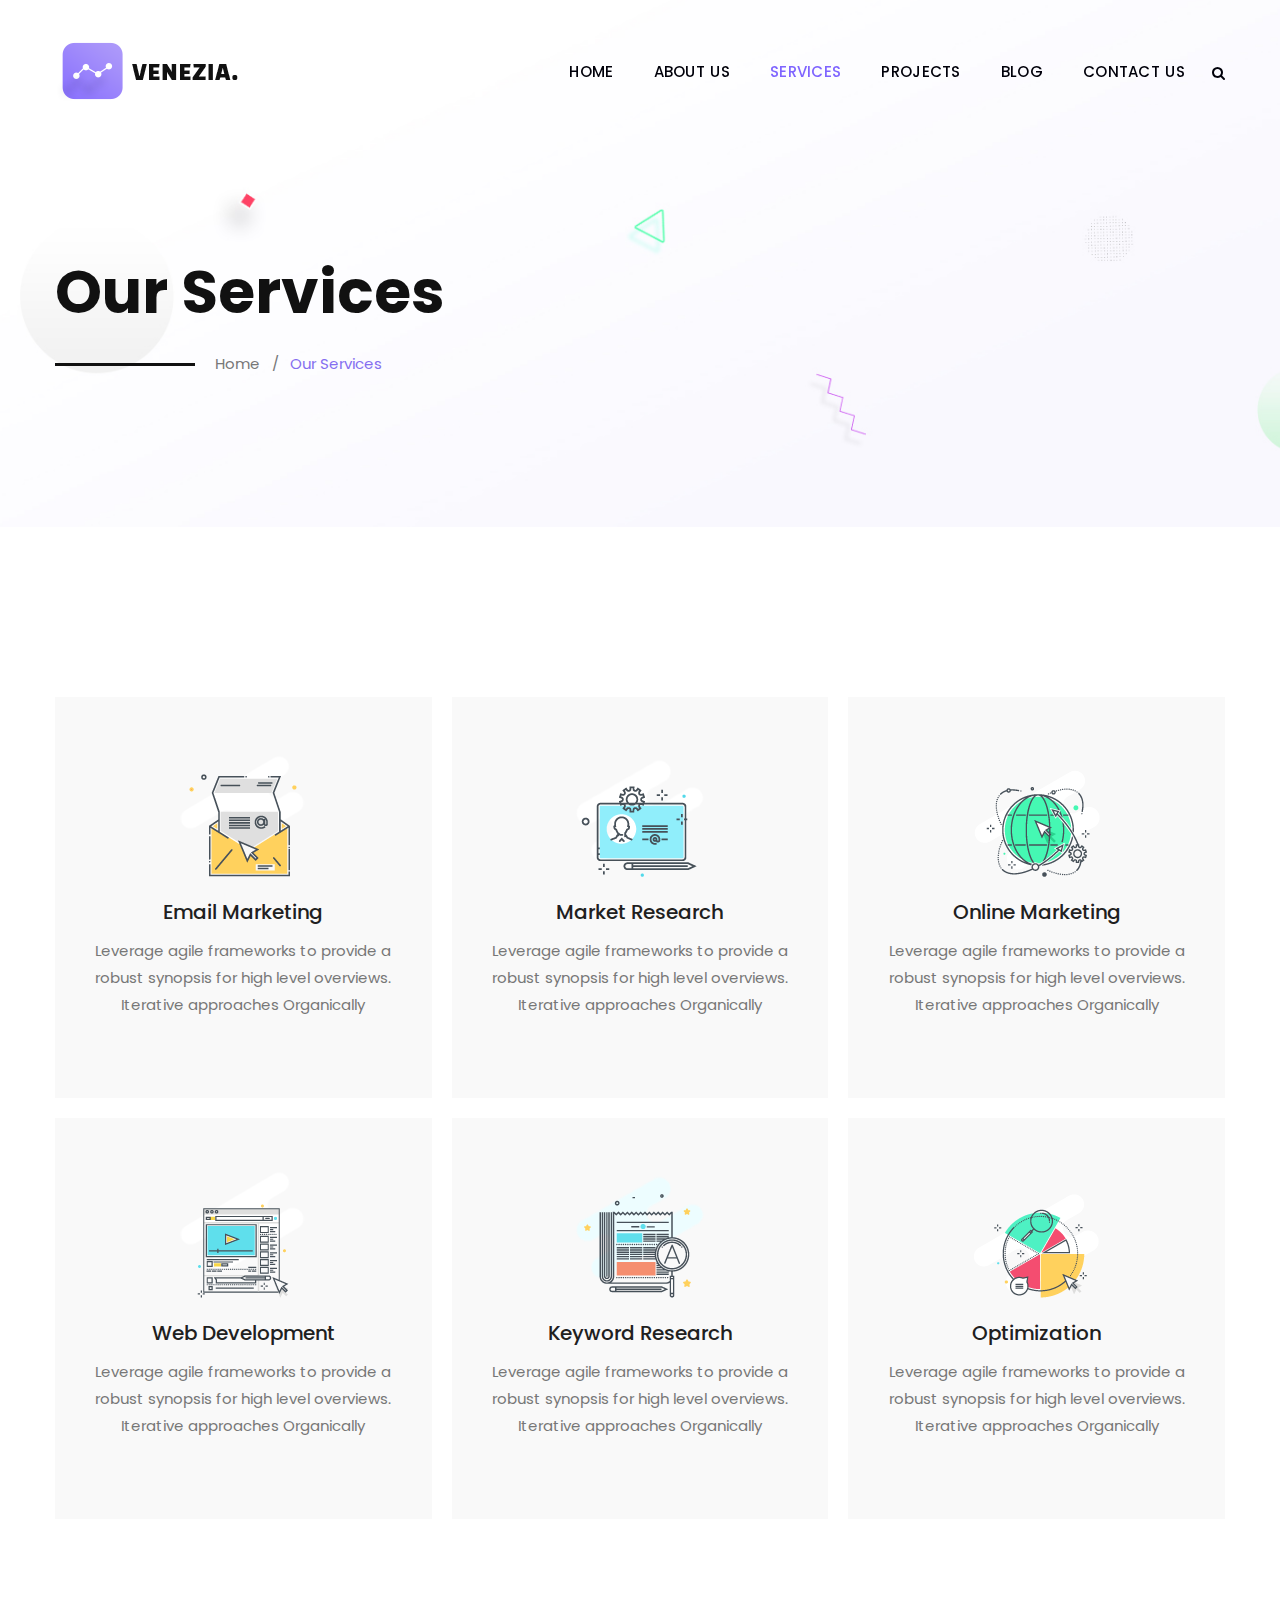
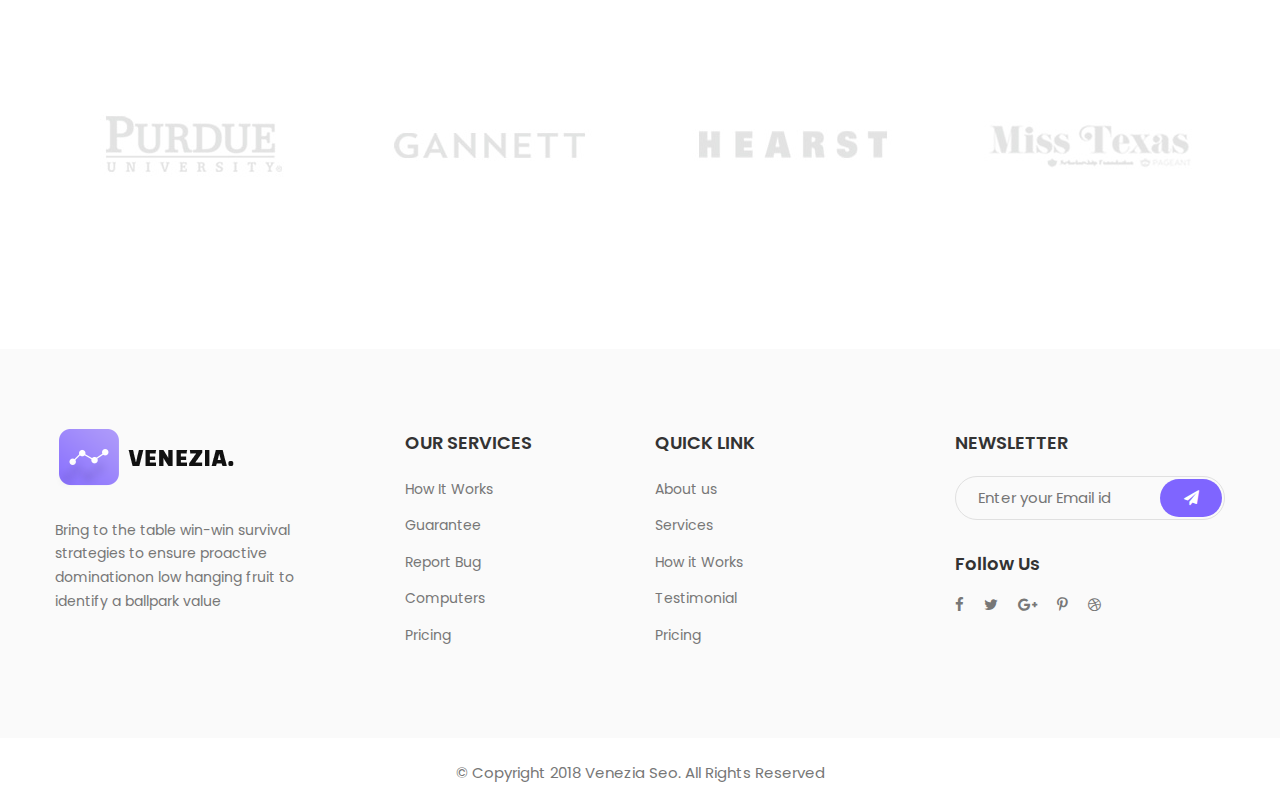
<file: services.html>
<!DOCTYPE html>
<html>

<!-- Mirrored from t.commonsupport.com/venezia/services.html by HTTrack Website Copier/3.x [XR&CO'2014], Tue, 13 Aug 2019 09:03:50 GMT -->
<head>
<meta charset="utf-8">
<title>Venezia Digital Agency HTML Template | Our Services</title>
<!-- Stylesheets -->
<link href="css/bootstrap.css" rel="stylesheet">
<link href="css/style.css" rel="stylesheet">
<link href="css/responsive.css" rel="stylesheet">

<link rel="shortcut icon" href="images/favicon.png" type="image/x-icon">
<link rel="icon" href="images/favicon.png" type="image/x-icon">
<!-- Responsive -->
<meta http-equiv="X-UA-Compatible" content="IE=edge">
<meta name="viewport" content="width=device-width, initial-scale=1.0, maximum-scale=1.0, user-scalable=0">
<!--[if lt IE 9]><script src="https://cdnjs.cloudflare.com/ajax/libs/html5shiv/3.7.3/html5shiv.js"></script><![endif]-->
<!--[if lt IE 9]><script src="js/respond.js"></script><![endif]-->
</head>

<body>

<div class="page-wrapper">
 	
    <!-- Preloader -->
    <div class="preloader"></div>
 	
    <!-- Main Header / Header Style Two -->
    <header class="main-header header-style-two">
        
        <!-- Main Box -->
    	<div class="main-box">
        	<div class="auto-container">
            	<div class="outer-container clearfix">
                    <!--Logo Box-->
                    <div class="logo-box">
                        <div class="logo"><a href="index-2.html"><img src="images/logo-2.png" alt=""></a></div>
                    </div>
                    
                    <!--Nav Outer-->
                    <div class="nav-outer clearfix">
                        <!-- Main Menu -->
                        <nav class="main-menu">
                            <div class="navbar-header">
                                <!-- Toggle Button -->    	
                                <button type="button" class="navbar-toggle" data-toggle="collapse" data-target=".navbar-collapse">
                                    <span class="icon-bar"></span>
                                    <span class="icon-bar"></span>
                                    <span class="icon-bar"></span>
                                </button>
                            </div>
                            
                            <div class="navbar-collapse collapse clearfix">
                                <ul class="navigation clearfix">
                                    <li class="dropdown"><a href="#" title="This is Title">Home</a>
                                    	<ul>
                                            <li><a href="index-2.html">Homepage One</a></li>
                                            <li><a href="index-3.html">Homepage Two</a></li>
                                            <li class="dropdown"><a href="#">Headers Style</a>
                                                <ul>
                                                    <li><a href="index-2.html">Header Style One</a></li>
                                                    <li><a href="index-3.html">Header Style Two</a></li>
                                                </ul>
                                            </li>
                                        </ul>
                                    </li>
                                    <li><a href="about.html">About Us</a></li>
                                    <li class="current"><a href="services.html">Services</a></li>
                                    <li class="dropdown"><a href="#">Projects</a>
                                    	<ul>
                                            <li><a href="projects.html">Projects Version 1</a></li>
                                            <li><a href="projects-2.html">Projects Version 2</a></li>
                                            <li><a href="project-details.html">Project Details</a></li>
                                        </ul>
                                    </li>
                                    <li class="dropdown"><a href="#">Blog</a>
                                    	<ul>
                                            <li><a href="blog.html">Our Blog</a></li>
                                            <li><a href="blog-single.html">Blog Detail</a></li>
                                            <li><a href="error-page.html">404 Page</a></li>
                                        </ul>
                                    </li>
                                   	<li><a href="contact.html">Contact Us</a></li>
                                 </ul>
                            </div>
                        </nav>
                        <!-- Main Menu End-->
                        
                        <!--Search Box-->
                        <div class="search-box-outer">
                            <div class="dropdown">
                                <button class="search-box-btn dropdown-toggle" type="button" id="dropdownMenu3" data-toggle="dropdown" aria-haspopup="true" aria-expanded="false"><span class="fa fa-search"></span></button>
                                <ul class="dropdown-menu pull-right search-panel" aria-labelledby="dropdownMenu3">
                                    <li class="panel-outer">
                                        <div class="form-container">
                                            <form method="post" action="http://t.commonsupport.com/venezia/blog.html">
                                                <div class="form-group">
                                                    <input type="search" name="field-name" value="" placeholder="Search Here" required>
                                                    <button type="submit" class="search-btn"><span class="fa fa-search"></span></button>
                                                </div>
                                            </form>
                                        </div>
                                    </li>
                                </ul>
                            </div>
                        </div>
                        
                    </div>
                    <!--Nav Outer End-->
                    
            	</div>    
            </div>
        </div>
    
    </header>
    <!--End Main Header -->
    
    <!--Page Banner-->
    <section class="page-banner" style="background-image:url(images/background/bg-banner.jpg);">
    	<div class="auto-container">
        	<h1>Our Services</h1>
            <div class="bread-crumb">
            	<ul class="clearfix">
                	<li><a href="index-2.html">Home</a></li>
                    <li class="active">Our Services</li>
                </ul>
            </div>
        </div>
    </section>
    <!--End Page Banner-->
    
    
    <!--Services Section Three-->
    <section class="services-section-three">
        
    	<div class="auto-container">
            
            <div class="row clearfix">
            	<!--Service Style Four-->
                <div class="service-style-four col-md-4 col-sm-6 col-xs-12">
                	<div class="inner-box">
                    	<figure class="icon-box"><img src="images/icons/service-icons/icon-10.png" alt=""></figure>
                        <h3><a href="services.html">Email Marketing</a></h3>
                        <div class="text">Leverage agile frameworks to provide a robust synopsis for high level overviews. Iterative approaches Organically</div>
                    </div>
                </div>
                
                <!--Service Style Four-->
                <div class="service-style-four col-md-4 col-sm-6 col-xs-12">
                	<div class="inner-box">
                    	<figure class="icon-box"><img src="images/icons/service-icons/icon-11.png" alt=""></figure>
                        <h3><a href="services.html">Market Research</a></h3>
                        <div class="text">Leverage agile frameworks to provide a robust synopsis for high level overviews. Iterative approaches Organically</div>
                    </div>
                </div>
                
                <!--Service Style Four-->
                <div class="service-style-four col-md-4 col-sm-6 col-xs-12">
                	<div class="inner-box">
                    	<figure class="icon-box"><img src="images/icons/service-icons/icon-12.png" alt=""></figure>
                        <h3><a href="services.html">Online Marketing</a></h3>
                        <div class="text">Leverage agile frameworks to provide a robust synopsis for high level overviews. Iterative approaches Organically</div>
                    </div>
                </div>
                
                <!--Service Style Four-->
                <div class="service-style-four col-md-4 col-sm-6 col-xs-12">
                	<div class="inner-box">
                    	<figure class="icon-box"><img src="images/icons/service-icons/icon-16.png" alt=""></figure>
                        <h3><a href="services.html">Web Development</a></h3>
                        <div class="text">Leverage agile frameworks to provide a robust synopsis for high level overviews. Iterative approaches Organically</div>
                    </div>
                </div>
                
                <!--Service Style Four-->
                <div class="service-style-four col-md-4 col-sm-6 col-xs-12">
                	<div class="inner-box">
                    	<figure class="icon-box"><img src="images/icons/service-icons/icon-17.png" alt=""></figure>
                        <h3><a href="services.html">Keyword Research</a></h3>
                        <div class="text">Leverage agile frameworks to provide a robust synopsis for high level overviews. Iterative approaches Organically</div>
                    </div>
                </div>
                
                <!--Service Style Four-->
                <div class="service-style-four col-md-4 col-sm-6 col-xs-12">
                	<div class="inner-box">
                    	<figure class="icon-box"><img src="images/icons/service-icons/icon-18.png" alt=""></figure>
                        <h3><a href="services.html">Optimization</a></h3>
                        <div class="text">Leverage agile frameworks to provide a robust synopsis for high level overviews. Iterative approaches Organically</div>
                    </div>
                </div>
                
            </div>
            
        </div>
    </section>
    
    
    <!--Sponsors Section-->
    <section class="sponsors-section no-padding-top">
    	<div class="auto-container">
        	
            <div class="sponsors-outer">
                <!--Sponsors Carousel-->
                <ul class="sponsors-carousel owl-carousel owl-theme">
                    <li class="slide-item"><figure class="image-box"><a href="#"><img src="images/clients/1.jpg" alt=""></a></figure></li>
                    <li class="slide-item"><figure class="image-box"><a href="#"><img src="images/clients/2.jpg" alt=""></a></figure></li>
                    <li class="slide-item"><figure class="image-box"><a href="#"><img src="images/clients/3.jpg" alt=""></a></figure></li>
                    <li class="slide-item"><figure class="image-box"><a href="#"><img src="images/clients/4.jpg" alt=""></a></figure></li>
                    <li class="slide-item"><figure class="image-box"><a href="#"><img src="images/clients/1.jpg" alt=""></a></figure></li>
                    <li class="slide-item"><figure class="image-box"><a href="#"><img src="images/clients/2.jpg" alt=""></a></figure></li>
                    <li class="slide-item"><figure class="image-box"><a href="#"><img src="images/clients/3.jpg" alt=""></a></figure></li>
                    <li class="slide-item"><figure class="image-box"><a href="#"><img src="images/clients/4.jpg" alt=""></a></figure></li>
                </ul>
            </div>
            
        </div>
    </section>
    <!--End Sponsors Section-->
    
    
    <!--Main Footer / Style Two-->
    <footer class="main-footer style-two">
        
    	<!--footer upper-->
    	<div class="footer-upper">
        	<div class="auto-container">
                <div class="row clearfix">
                    <!--Big Column-->
                    <div class="big-column col-md-6 col-sm-12 col-xs-12">
                        <div class="row clearfix">
                        
                            <!--Footer Column-->
                            <div class="footer-column col-md-7 col-sm-6 col-xs-12">
                                <div class="footer-widget logo-widget">
                                    <div class="logo">
                                        <a href="index-2.html"><img src="images/logo-footer.png" alt="" /></a>
                                    </div>
                                    <div class="text">Bring to the table win-win survival strategies to ensure proactive dominationon low hanging fruit to identify a ballpark value</div>
                                    
                                </div>
                            </div>
                            
                            <!--Footer Column-->
                            <div class="footer-column col-md-5 col-sm-6 col-xs-12">
                                <div class="footer-widget links-widget">
									<h2>Our Services</h2>
                                    <div class="widget-content">
                                        <ul class="list">
											<li><a href="#">How It Works</a></li>
                                            <li><a href="#">Guarantee</a></li>
                                            <li><a href="#">Report Bug</a></li>
                                            <li><a href="#">Computers</a></li>
                                            <li><a href="#">Pricing</a></li>
                                        </ul>
                                    </div>
                                </div>
                            </div>
                            
                        </div>
                    </div>
                    
                    <!--Big Column-->
                    <div class="big-column col-md-6 col-sm-12 col-xs-12">
                        <div class="row clearfix">
                        
                            <!--Footer Column-->
                            <div class="footer-column col-md-6 col-sm-6 col-xs-12">
                            	<div class="footer-widget links-widget">
									<h2>Quick Link</h2>
                                    <div class="widget-content">
                                        <ul class="list">
											<li><a href="#">About us</a></li>
                                            <li><a href="#">Services</a></li>
                                            <li><a href="#">How it Works</a></li>
                                            <li><a href="#">Testimonial</a></li>
                                            <li><a href="#">Pricing</a></li>
                                        </ul>
                                    </div>
                                </div>
                                
                            </div>
                            
                            <!--Footer Column-->
                            <div class="footer-column col-md-6 col-sm-6 col-xs-12">
                                <div class="footer-widget newsletter-widget">
									<h2>Newsletter</h2>
                                    <div class="newsletter-form style-two">
                                        <form method="post" action="http://t.commonsupport.com/venezia/index.html">
                                            <div class="form-group">
                                                <input type="email" name="email" value="" placeholder="Enter your Email id" required="">
                                                <button type="submit" class="theme-btn"><span class="fa fa-paper-plane"></span></button>
                                            </div>
                                        </form>
                                    </div>
                                    <h3>Follow Us</h3>
                                    <ul class="social-icon-one">
                                        <li><a href="#"><span class="fa fa-facebook"></span></a></li>
                                        <li><a href="#"><span class="fa fa-twitter"></span></a></li>
                                        <li><a href="#"><span class="fa fa-google-plus"></span></a></li>
                                        <li><a href="#"><span class="fa fa-pinterest-p"></span></a></li>
                                        <li><a href="#"><span class="fa fa-dribbble"></span></a></li>
                                    </ul>
                                </div>
                            </div>
                            
                        </div>
                    </div>
                </div>
            </div>
        </div>
        <!--Footer Bottom-->
        <div class="footer-bottom">
        	<div class="auto-container">
            	<div class="copyright">&copy; Copyright 2018 Venezia Seo. All Rights Reserved</div>
            </div>
        </div>
    </footer>
    <!--End Main Footer-->
    
</div>
<!--End pagewrapper-->

<!--Scroll to top-->
<div class="scroll-to-top scroll-to-target" data-target="html"><span class="fa fa-angle-double-up"></span></div>


<script src="js/jquery.js"></script>
<script src="js/bootstrap.min.js"></script>
<script src="js/jquery.fancybox.pack.js"></script>
<script src="js/owl.js"></script>
<script src="js/wow.js"></script>
<script src="js/appear.js"></script>
<script src="js/script.js"></script>

</body>

<!-- Mirrored from t.commonsupport.com/venezia/services.html by HTTrack Website Copier/3.x [XR&CO'2014], Tue, 13 Aug 2019 09:03:56 GMT -->
</html>
</file>
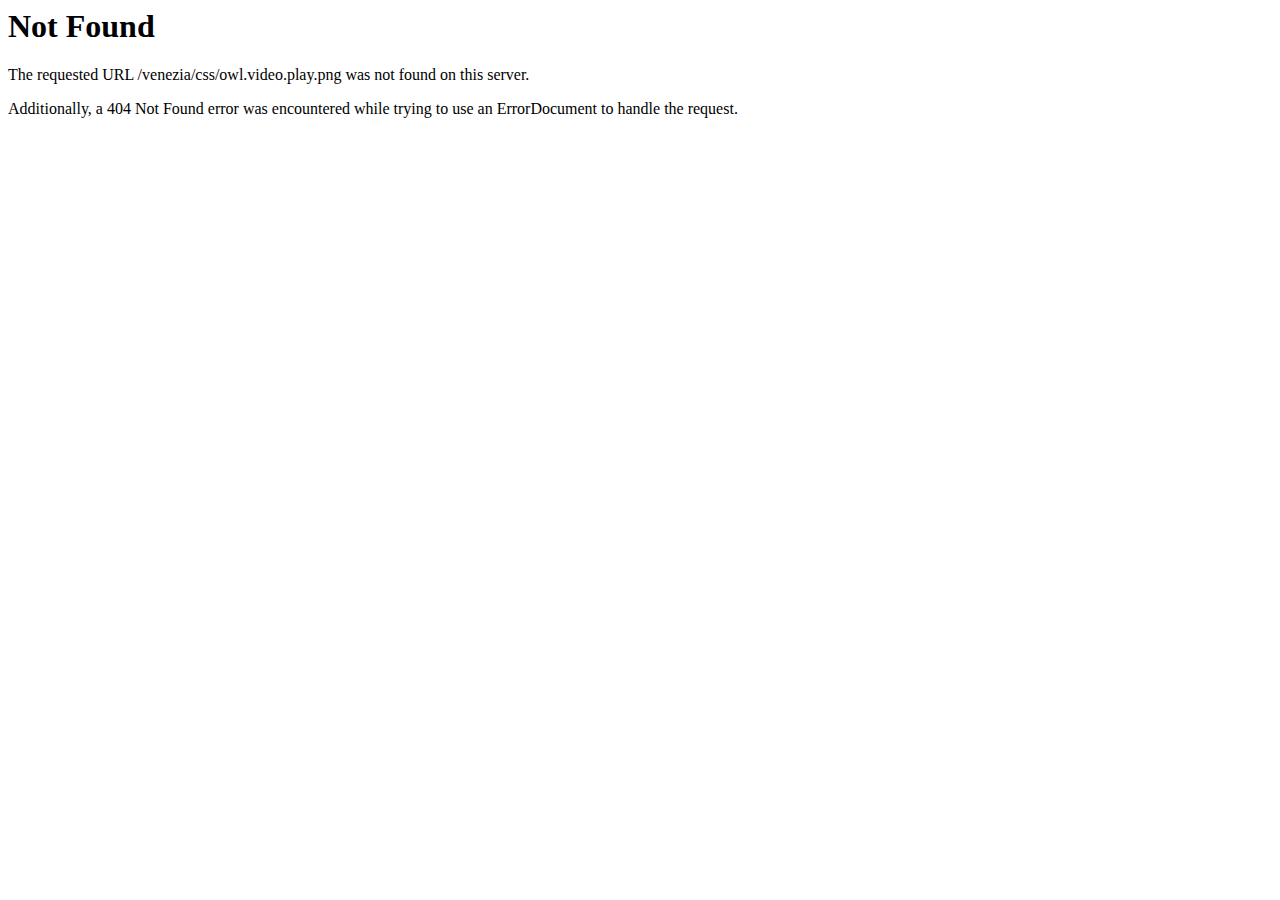
<file: css/owl.video.play.html>
<!DOCTYPE HTML PUBLIC "-//IETF//DTD HTML 2.0//EN">
<html><head>
<title>404 Not Found</title>
</head><body>
<h1>Not Found</h1>
<p>The requested URL /venezia/css/owl.video.play.png was not found on this server.</p>
<p>Additionally, a 404 Not Found
error was encountered while trying to use an ErrorDocument to handle the request.</p>
</body></html>
</file>
<file: css/responsive.css>
/* Venezia Digital Agency HTML Template */

@media only screen and (max-width: 5000px){

	.page-wrapper{
		overflow:hidden;	
	}
	
}

@media only screen and (max-width: 1140px){
	
	
	.main-menu .navigation > li{
		margin-left:20px;	
	}
	
	.main-slider .text{
		font-size:16px;	
	}
	
	.main-banner .banner-inner .content-box{
		padding-top:0px;	
	}
	
	.main-banner .banner-inner{
		padding:180px 0px 300px;
		background-position:left bottom;
		height:auto;
		background-size:cover;	
	}
	
	.main-banner .banner-inner .image-box img{
		max-width:100%;	
	}
	
	.page-banner{
		padding:200px 0px 80px;	
	}
	
	.blog-sidebar{
		padding-left:0px;	
	}
	
	.contact-form-section .form-column .column-inner{
		padding-right:0px;	
	}
	
	.about-one .image-column .inner{
		left:-30px;
		top:50px;	
	}
	
	.testimonials-one .image-column .inner{
		right:-30px;
		top:50px;	
	}
	
	.sec-title h2,
	.project-details h1{
		font-size:32px;	
	}
	
	.page-banner h1{
		font-size:48px;	
	}
	
	.main-banner .banner-inner h2,
	.main-slider h2{
		font-size:42px;	
	}
	
	section .big-text,
	.service-style-one .inner-box:before{
		display:none !important;	
	}
	
	.service-style-one .inner-box{
		max-width:none;	
	}
	
	.how-it-works .row{
		margin:0px -15px;	
	}
	
	.how-block{
		padding:0px 15px;	
	}
	
	.about-two{
		padding-top:50px;	
	}
	
	.about-two .content-column .inner{
		padding-top:0px;	
	}
	
	.news-block .inner-box .lower-box{
		padding-top:25px;	
	}
	
	.projects-section .projects-outer{
		padding:0px;	
	}
	
	.about-three .title-column{
		margin-bottom:40px;	
	}
	
}

@media only screen and (min-width: 768px){
	.main-menu .navigation > li > ul,
	.main-menu .navigation > li > ul > li > ul{
		display:block !important;
		visibility:hidden;
		opacity:0;
	}
}

@media only screen and (max-width: 1023px){
	
	.main-header .main-box{
		background:#333333;	
	}
	
	.main-header.header-style-two .main-box{
		background:#ffffff;
		border-bottom:1px solid #e0e0e0;
	}
	
	.main-header .main-box .logo-box{
		padding:10px 0px;
	}
	
	.main-header .nav-outer{
		padding-top:0px;
		padding-bottom:0px;	
	}
	
	.main-menu .navigation > li{
		margin-left:15px;	
	}
	
	.main-menu .navigation > li > a{
		text-transform:capitalize;	
	}
	
	.main-banner .banner-inner h2{
		font-size:32px;
		margin-bottom:30px;
	}
	
	.main-slider .big-ipad-hidden{
		display:none;	
	}
	
	.page-banner h1{
		font-size:42px;	
	}
	
	.default-service-item .inner-box{
		text-align:center;	
	}
	
	.about-one .image-column{
		width:100%;
		display:none;	
	}
	
	.about-one .image-column .inner{
		left:0px;
		top:0px;
		right:0px;
		bottom:0px;
		padding:0px;
		max-width:none;
		margin:0px 0px 50px;	
	}
	
	.about-one .content-column{
		width:100%;	
	}
	
	.about-one .content-column .inner{
		left:0px;
		top:0px;
		right:0px;
		bottom:0px;
		padding:70px 15px;
		max-width:none;
		margin:0px 0px;	
	}
	
	.about-two{
		padding-top:0px;	
	}
	
	.about-two .image-column{
		width:100%;
		display:none;	
	}
	
	.about-two .image-column .inner{
		left:0px;
		top:0px;
		right:0px;
		bottom:0px;
		padding:0px;
		max-width:none;
		margin:0px 0px 50px;	
	}
	
	.about-two .content-column{
		width:100%;	
	}
	
	.about-two .content-column .inner{
		left:0px;
		top:0px;
		right:0px;
		bottom:0px;
		padding:0px 15px;
		max-width:none;
		margin:0px 0px;	
	}
	
	.testimonials-two{
		padding:150px 0px 120px;	
	}
	
	.testimonials-one .image-column,
	.testimonials-two .image-column{
		width:100%;
		display:none;	
	}
	
	.testimonials-one .image-column .inner,
	.testimonials-two .image-column .inner{
		left:0px;
		top:0px;
		right:0px;
		bottom:0px;
		padding:0px;
		max-width:none;
		margin:0px 0px 50px;	
	}
	
	.testimonials-one .content-column,
	.testimonials-two .content-column{
		width:100%;	
	}
	
	.testimonials-one .content-column .inner,
	.testimonials-two .content-column .inner{
		left:0px;
		top:0px;
		right:0px;
		bottom:0px;
		padding:0px 15px;
		max-width:none;
		margin:0px 0px;	
	}
	
	.pricing-tabs .tabs-content .ms-skin-default .ms-nav-prev{
		left:-70px;	
	}
	
	.pricing-tabs .tabs-content .ms-skin-default .ms-nav-next{
		right:-70px;	
	}
	
	.services-section-two{
		padding-bottom:70px;	
	}
	
	.services-section-two .image-column{
		display:none;	
	}
	
	.service-style-three .inner-box{
		margin-left:0px;	
	}
	
	.pricing-tabs-two .buttons-outer{
		margin:0px 0px 50px;
		text-align:left;	
	}
	
	.sec-title h2 br{
		display:none;	
	}
	
	.page-banner h1:before{
		display:none;	
	}
	
	.page-banner .bread-crumb{
		margin-left:0px;	
	}
	
	.project-details .proj-info ul li{
		padding-right:30px;
		margin-right:30px;	
	}
	
}

@media only screen and (max-width: 767px){
	
	.main-header .main-box .logo-box{
		position:relative;
		left:0px;
		top:0px;
		right:0px;
		bottom:0px;
		padding:10px 0px;
		margin:0px;
	}
	
	.main-header .nav-outer{
		width:100%;
		padding:0px 0px;
		margin-top:-77px;	
	}
	
	.main-header .nav-outer .search-box-outer{
		display:none;	
	}
	
	.main-menu .collapse {
	   max-height:300px;
		overflow:auto;
		float:none;
		width:100%;
		padding:20px 0px 0px;
		border:none;
		margin:0px 0px 15px;
		-ms-border-radius:3px;
		-moz-border-radius:3px;
		-webkit-border-radius:3px;
		-o-border-radius:3px;
		border-radius:3px;
		box-shadow:none;
   }
   
	.main-menu .collapse.in,
	.main-menu .collapsing{
		padding:20px 0px 0px;
		border:none;
		margin:0px 0px 15px;
		-ms-border-radius:3px;
		-moz-border-radius:3px;
		-webkit-border-radius:3px;
		-o-border-radius:3px;
		border-radius:3px;
		box-shadow:none;	
	}
	
	.main-menu .navbar-header{
		position:relative;
		float:none;
		display:block;
		text-align:right;
		width:100%;
		padding:12px 0px;
		right:0px;
		z-index:12;
	}
	
	.main-menu .navbar-header .navbar-toggle{
		display:inline-block;
		z-index:12;
		border:1px solid #ffffff;
		float:none;
		margin:0px 0px 0px 0px;
		border-radius:0px;
		background:#ffffff;
	}
	
	.header-style-two .main-menu .navbar-header .navbar-toggle{
		border:1px solid #7f65ff;
		background:#7f65ff;
	}
	
	.main-menu .navbar-header .navbar-toggle .icon-bar{
		background:#7f65ff;	
	}
	
	.header-style-two .main-menu .navbar-header .navbar-toggle .icon-bar{
		background:#ffffff;	
	}
	
	.main-menu .navbar-collapse > .navigation{
		float:none !important;
		margin:0px !important;
		width:100% !important;
		background:#2c2c2c;
		border:1px solid #ffffff;
		border-top:none;
	}
	
	.main-menu .navbar-collapse > .navigation > li{
		margin:0px !important;
		float:none !important;
		padding:0px !important;
		width:100%;
	}
	
	.main-menu .navigation > li > a,
	.main-menu .navigation > li > ul:before{
		border:none;	
	}
	
	.main-menu .navbar-collapse > .navigation > li > a{
		padding:10px 10px !important;
		border:none !important;
		font-weight:400;
	}
	
	.main-menu .navigation li.dropdown > a:after,
	.main-menu .navigation > li.dropdown > a:before,
	.main-menu .navigation > li > ul > li > a::before,
	.main-menu .navigation > li > ul > li > ul > li > a::before{
		color:#ffffff !important;
		right:15px;
		font-size:16px;
		display:none !important;
	}
	
	.main-menu .navbar-collapse > .navigation > li > ul,
	.main-menu .navbar-collapse > .navigation > li > ul > li > ul{
		position:relative;
		border:none;
		float:none;
		visibility:visible;
		opacity:1;
		display:none;
		margin:0px;
		left:auto !important;
		right:auto !important;
		top:auto !important;
		padding:0px;
		outline:none;
		width:100%;
		background:#2c2c2c;
		-webkit-border-radius:0px;
		-ms-border-radius:0px;
		-o-border-radius:0px;
		-moz-border-radius:0px;
		border-radius:0px;
		transition:none !important;
		-webkit-transition:none !important;
		-ms-transition:none !important;
		-o-transition:none !important;
		-moz-transition:none !important;
	}
		
	.main-menu .navbar-collapse > .navigation > li > ul,
	.main-menu .navbar-collapse > .navigation > li > ul > li > ul{
		/*border-top:1px solid rgba(255,255,255,1) !important;*/
	}
	
	.main-menu .navbar-collapse > .navigation > li,
	.main-menu .navbar-collapse > .navigation > li > ul > li,
	.main-menu .navbar-collapse > .navigation > li > ul > li > ul > li{
		border-top:1px solid rgba(255,255,255,1) !important;
		border-bottom:none;
		opacity:1 !important;
		top:0px !important;
		left:0px !important;
		visibility:visible !important;
	}
	
	.main-menu .navbar-collapse > .navigation > li:first-child{
		border:none;	
	}
	
	.main-menu .navbar-collapse > .navigation > li > a,
	.main-menu .navbar-collapse > .navigation > li > ul > li > a,
	.main-menu .navbar-collapse > .navigation > li > ul > li > ul > li > a{
		padding:12px 20px 10px !important;
		line-height:22px;
		color:#ffffff;
		background:#2c2c2c;
		text-align:left;
		font-size:16px;
	}
	
	.main-menu .navbar-collapse > .navigation > li > a:hover,
	.main-menu .navbar-collapse > .navigation > li > a:active,
	.main-menu .navbar-collapse > .navigation > li > a:focus{
		background:#2c2c2c;
	}
	
	.main-menu .navbar-collapse > .navigation > li:hover > a,
	.main-menu .navbar-collapse > .navigation > li > ul > li:hover > a,
	.main-menu .navbar-collapse > .navigation > li > ul > li > ul > li:hover > a,
	.main-menu .navbar-collapse > .navigation > li.current > a,
	.main-menu .navbar-collapse > .navigation > li.current-menu-item > a{
		background:#2c2c2c;
		color:#ffffff !important;
		opacity:1;
	}
	
	.main-menu .navbar-collapse > .navigation li.dropdown .dropdown-btn{
		display:block;
	}
	
	.main-menu .navbar-collapse > .navigation li.dropdown:after,
	.main-menu .navigation > li > ul:before{
		display:none !important;	
	}
	
	.main-banner .banner-inner{
		background:#7f65ff;
		padding:180px 0px 80px;	
	}
	
	.main-banner .banner-inner h2{
		margin-bottom:20px;
	}
	
	.main-banner .banner-inner .image-box{
		display:none;	
	}
	
	.main-banner .banner-inner .content-box{
		width:100%;
		max-width:none;	
	}
	
	.sec-title h2 br{
		display:none;	
	}
	
	.page-banner h1{
		font-size:42px;	
	}
	
	.content-side .news-details .news-block-two blockquote{
		padding:30px 20px;
		font-size:18px;	
	}
	
	.content-side .news-details .news-block-two blockquote:before{
		display:none;	
	}
	
	.testimonials-one .testimonial-slider-outer .icon,
	.testimonials-two .testimonial-slider-outer .icon{
		margin-bottom:10px;	
	}
	
	.testimonials-one .slide-item,
	.testimonials-two .slide-item{
		padding-left:0px;	
	}
	
	.contact-info-section .info-blocks .info-block .inner{
		padding-left:0px;
		text-align:center;	
	}
	
	.contact-info-section .info-blocks .info-block .inner .icon-box{
		position:relative;
		margin:0 auto 20px;	
	}
	
	.contact-info-section{
		padding:70px 0px 40px;
		background-image:none;	
	}
	
	.sec-title h2,
	.project-details h1{
		font-size:24px;	
	}
	
	.newsletter-section{
		padding:80px 0px 0px;	
	}
	
	.newsletter-section .form-container{
		margin:0 0 0 0;
		padding:30px 20px;
		border-radius:20px;
	}
	
	.newsletter-section .form-group{
		padding:0px;	
	}
	
	.newsletter-section .form-group input{
		text-align:center;	
	}
	
	.newsletter-section .form-group .mail-icon{
		display:none;	
	}
	
	.newsletter-section .form-group .theme-btn{
		position:relative;
		display:block;
		width:100%;
		margin-top:20px;	
	}
	
	.pricing-style-two{
		padding-bottom:130px;	
	}
	
	.service-style-three .inner-box{
		padding:0px;
		text-align:center;	
	}
	
	.service-style-three .inner-box .icon-box{
		position:relative;
		left:0px;
		top:0px;
		margin:0 auto 25px;	
	}
	
	.project-details .proj-info ul li{
		width:100%;
		padding:0px;
		margin:0px 0px 20px;
		border:none;	
	}
	
}

@media only screen and (max-width: 599px){
	.page-banner h1{
		font-size:32px;	
	}
	
	.comments-area .comment .comment-inner{
		 padding-left:0px;	
	}
	
	.comments-area .reply-comment{
		margin-left:0px;
		padding-left:0px;	
	}
	
	.comments-area .comment .comment-inner .author-thumb{
		position:relative;
		left:0px;
		top:0px;
		margin:0px 0px 20px;	
	}
	
	.contact-form-section .contact-info-column .sec-title h2{
		font-size:24px;	
	}
	
	.content-side .news-details .post-options .post-tags,
	.content-side .news-details .post-options .share-options{
		width:100%;	
	}
}

@media only screen and (max-width: 479px) {
	.price-block-one{
		max-width:280px;	
	}
}
</file>
<file: css/masterslider/style/masterslider.css>
/** 
 *  Master Slider
 * 	Core css file
 */

.master-slider{
	position: relative;
	visibility: hidden;
	-moz-transform: translate3d(0 , 0 , 0);
}

.master-slider a { 
	-webkit-transition: none;
	-o-transition: none;
	transition: none;
}

.master-slider, .master-slider * {
	-webkit-box-sizing: content-box;
	-moz-box-sizing: content-box;
	box-sizing: content-box;
}

.master-slider.before-init{}

.master-slider.ms-fullheight{height: 100%;}

.ms-layout-partialview .ms-view {
	overflow: visible;
	background-color:transparent;
}

.ms-layout-partialview .ms-container { overflow: hidden; }

.master-slider img, .ms-slide-bgvideocont video {max-width:none;}

.ms-ie img{border:none;}
.ms-ie8 * {opacity:inherit;filter:inherit;}
.ms-ie7   {zoom:1;}

.ms-moz .ms-slide-bgcont>img { transform: translateX(0px); }

.ms-loading-container{
	position:absolute;
	width:100%;
	top:0;
}

.ms-slide-auto-height { display: table; }

.ms-loading-container .ms-loading,
.ms-slide .ms-slide-loading {
	width: 36px;
	height: 36px;
	background: url(loading-2.gif) no-repeat center white;
	border-radius: 60px;
	box-shadow: 0px 0px 3px rgba(0,0,0,0.2);
	position: absolute;
	left: 50%;
	top: 50%;
	margin: -18px;
	opacity: 0.9;
}


/* grab cursor */
.ms-no-swipe, .ms-def-cursor{cursor:auto !important;}
.ms-grab-cursor{cursor: url(grab.png), move;}
.ms-grabbing-cursor{cursor: url(grabbing.png), move;}
.ms-ie .ms-grab-cursor{cursor: move;}
.ms-ie .ms-grabbing-cursor {cursor: move;}

.ms-view { 
	margin:0px auto;
	overflow:hidden;
	background:black;
	position:relative;
	-webkit-perspective: 2000px;
	-moz-perspective: 2000px;
	-ms-perspective: 2000px;
	perspective: 2000px;
}

.ms-view .ms-slide-container{position:relative;}

.ms-slide {
	position:absolute;
	height:100%;
	-webkit-transform: translateZ(0px);
	-ms-transform: translateZ(0px);
	-o-transform: translateZ(0px);
	transform: translateZ(0px);
}

.ms-wk .ms-slide {
	-webkit-transform-style: preserve-3d;
	transform-style: preserve-3d;
}

.ms-slide.selected {}

.ms-slide .ms-slide-bgcont,
.ms-slide .ms-slide-bgvideocont{
	position: absolute;
	overflow:hidden;
	width: 100%;
}

.ms-slide .ms-slide-link { 
	display: block;
	width: 100%;
	height: 100%;
	position: absolute;
	top:0;
	z-index: 110;
}

.ms-ie .ms-slide-link {
	background: url("[data-uri]‌​AA7") 0 0 repeat;
}


.ms-slide .ms-slide-bgvideocont{
	z-index: 105;
	height: 100%;
}

.ms-wk .ms-slide .ms-slide-bgvideocont,
.ms-wk .ms-slide-bgvideocont>video{
	-webkit-transform: translateZ(0.3px);
	transform: translateZ(0.3px);
}

.ms-slide .ms-slide-bgvideo{
	position: absolute;
	top: 0px;
}

.ms-inner-controls-cont, .ms-container {position: relative; margin:0 auto;}
.ms-slide .ms-slide-bgcont img , .ms-container , .ms-inner-controls-cont{
	-webkit-user-select:none;
	-moz-user-select:none;
	-ms-user-select:none;
	user-select:none;
}

.ms-slide .ms-layer, .ms-fixed-layers .ms-layer {position:absolute;pointer-events: auto}

.ms-slide .ms-slide-layers,
.ms-fixed-layers {
	position: absolute;
	overflow:hidden;
	width:100%;
	height: 100%;
	z-index: 109;
	top:0px;
	pointer-events: none;
}

.ms-slide .ms-slide-video{
	position:absolute;
	top:0;
	z-index: 111;
	background:black;
	padding:0;
	margin: 0;
	border: none;
}

.ms-parallax-layer {
	width: 100%;
	position: absolute;
	top: 0;
}

.ms-scroll-parallax-cont{
	position: absolute;
	top:0;
	width: 100%;
	height: 100%;
}

.ms-wk .ms-scroll-parallax-cont{
	-webkit-transform: translateZ(0.4px);
	transform: translateZ(0.4px);
}

/*.ms-scroll-parallax .ms-sl-selected .ms-scroll-parallax-cont,
.ms-scroll-parallax .ms-sl-selected .ms-slide-bgcont{}
.ms-scroll-parallax .ms-slide-bgcont{}*/
 
/*-----------------------------------------------------------*/
.ms-action-layer{cursor: pointer;}
.ms-btn-container{position: absolute;}
.ms-btn {
	text-decoration: none;
	display: inline-block;
	color:black;
	position: relative;
	padding: 8px 15px;
	cursor: pointer;
	white-space: nowrap;
}

.ms-default-btn{
	background: #0074A2;
	border-radius: 5px;
	color: #FFF;
}
.ms-default-btn:hover{background-color: #0098D5;}
.ms-default-btn:active{top:1px;}


.ms-btn-s{
    padding: 14px 17px;  
    font-size: 80%;
    line-height: 0;
}

.ms-btn-m{
    padding: 12px 40px;
}

.ms-btn-n{
    padding: 8px 25px;
    font-size: 95%;
}

.ms-btn-l{
    padding: 17px 50px;  
    font-size: 120%;
}

.ms-btn-box{}
.ms-btn-round{border-radius: 5px;}
.ms-btn-circle{border-radius: 100px;}
.ms-btn-outline-box{}
.ms-btn-outline-round{border-radius: 5px;}
.ms-btn-outline-circle{border-radius: 100px;}
/*-----------------------------------------------------------*/

.ms-layer.video-box{background:black;}
.ms-layer.video-box iframe{
	padding:0;
	margin: 0;
	border: none;
	position: absolute;
	z-index: 111;
}

.ms-slide .ms-slide-vpbtn , .ms-slide .ms-video-btn{
	position:absolute;
	cursor: pointer;
	z-index: 112;
}

.ms-slide .ms-slide-vcbtn{
	position:absolute;
	cursor: pointer;
	z-index: 113;
}

.ms-slide-vcbtn-mobile{
	position: relative;
	bottom: 0;
	left:0;
	width:100%;
	height: 28px;
	background-color: black;
	color: white;
	text-align: center;
	cursor: pointer;
	z-index: 113;
}

.ms-slide-vcbtn-mobile .ms-vcbtn-txt {
    text-transform: uppercase;
    font-family: sans-serif;
    font-size: 0.75em;
    display: inline-block;
    background: url(video-close-btn.png) no-repeat 0px 3px;
    padding-left: 15px;
    height: 15px;
    color: #DBDBDB;
    margin-top: 7px;
}

.ms-wk .ms-slide .ms-slide-vcbtn,
.ms-wk .ms-slide .ms-slide-layers,
.ms-wk .ms-slide .ms-slide-vpbtn,
.ms-wk .ms-slide .ms-slide-video,
.ms-wk .ms-slide-link {
	-webkit-transform: translateZ(0.44px);
	transform: translateZ(0.44px);
}

.ms-video-img{
	position:absolute;
	width:100%;
	height:100%;
	top:0;
	left:0;
}

.ms-mask-frame{
	overflow:hidden;
	position:absolute;
	float:left;
}

/* controls */

.ms-thumb-list{
	overflow:hidden;
	position:absolute;
}

.ms-thumb-list.ms-dir-h {width: 100%;}
.ms-thumb-list.ms-dir-v {height: 100%; top: 0;}
.ms-thumbs-cont{position: relative;}
.ms-thumb-frame img{width:100%;	height:auto;}
.ms-thumb-frame{
	cursor: pointer;
	float: left;
	overflow: hidden;
	opacity: 0.5;
	-webkit-transition: opacity 300ms;
	-moz-transition: opacity 300ms;
	-ms-transition: opacity 300ms;
	-o-transition: opacity 300ms;
	transition: opacity 300ms;
}
.ms-thumb-frame-selected{ opacity: 1; }

.ms-tabs .ms-thumb-frame {
	background-color: #F6f6f6;
	text-shadow: 0 1px 1px white;
	color: #222;
	border: solid 1px white;
	border-width: 0 1px 1px 0;
	overflow: visible;
	position: relative;
	opacity: 1;
	-webkit-transition: all 300ms ease-out;
    -moz-transition: all 300ms ease-out;
    -ms-transition: all 300ms ease-out;
    -o-transition: all 300ms ease-out;
    transition: all 300ms ease-out;
}

.ms-tabs.ms-dir-h .ms-thumb-frame {margin-top: 12px;}
.ms-tabs.ms-dir-v .ms-thumb-frame {margin-left: 12px;}
.ms-tabs.ms-dir-v.ms-align-left .ms-thumb-frame {margin-left: 0px;}
.ms-tabs.ms-dir-h.ms-align-top {z-index: 140;} 
.ms-tabs.ms-dir-h.ms-align-top  .ms-thumb-frame{margin-top: -12px;} 
.ms-tabs .ms-thumb{padding: 20px 20px;}
.ms-tabs .ms-thumb-frame-selected {	opacity: 1; background: #EDEDED;}
.ms-tabs .ms-thumb-frame .ms-thumb-ol {
    position: absolute;
    opacity: 0;
    -webkit-transition: all 300ms ease-out;
    -moz-transition: all 300ms ease-out;
    -ms-transition: all 300ms ease-out;
    -o-transition: all 300ms ease-out;
    transition: all 300ms ease-out;
}

.ms-tabs.ms-dir-h .ms-thumb-frame .ms-thumb-ol {
	top: 0px;
    left: 50%;
    margin-left: -12px;
	border-bottom: solid 12px #F6f6f6;
    border-left: solid 12px transparent;
    border-right: solid 12px transparent;
}

.ms-tabs.ms-dir-h.ms-align-bottom .ms-thumb-frame-selected .ms-thumb-ol{
	opacity: 1;
	top:-12px;
	border-bottom-color: #EDEDED;
}

.ms-tabs.ms-dir-h.ms-align-top .ms-thumb-frame .ms-thumb-ol {
	bottom: 0px;
	top:auto;
	border-bottom:0px;
	border-top: solid 12px #F6f6f6;
}

.ms-tabs.ms-dir-h.ms-align-top .ms-thumb-frame-selected .ms-thumb-ol{
	opacity: 1;
	bottom:-12px;
	border-top-color: #EDEDED;
}

.ms-tabs.ms-dir-v .ms-thumb-frame .ms-thumb-ol {
	top: 50%;
    left: 0;
    margin-top: -12px;
    border-right: solid 12px #EDEDED;
    border-top: solid 12px transparent;
    border-bottom: solid 12px transparent;
}

.ms-tabs.ms-dir-v.ms-align-right .ms-thumb-frame-selected .ms-thumb-ol{
	opacity: 1;
	left:-12px;
	border-right-color:#EDEDED;
}

.ms-tabs.ms-dir-v.ms-align-left .ms-thumb-frame .ms-thumb-ol {
    left: auto;
    right: 0;
    border-right: 0;
    border-left: solid 12px #EDEDED;
}

.ms-tabs.ms-dir-v.ms-align-left .ms-thumb-frame-selected .ms-thumb-ol{
	opacity: 1;
	right:-12px;
	border-left-color:#EDEDED;
}

/* horizontal thumblist arrows*/
.ms-thumb-list.ms-dir-h .ms-thumblist-fwd, .ms-thumb-list.ms-dir-h .ms-thumblist-bwd {
    height: 100%;
    width: 20px;
    position: absolute;
    left: 0;
    cursor: pointer;
    background: rgba(128, 128, 128, 0.5);
    text-align: center;
    color: white;
}

.ms-thumb-list.ms-dir-h .ms-thumblist-bwd {
    right: 0;
    left: auto;
}

.ms-thumb-list.ms-dir-h .ms-thumblist-fwd:after, .ms-thumb-list.ms-dir-h .ms-thumblist-bwd:after {
  content: close-quote;
  top: 43%;
  position: relative;
  border: solid rgba(0, 0, 0, 0);
  border-width: 5px 5px 5px 0px;
  display: block;
  border-right-color: #FFF;
  width: 6px;
  height: 1px;
}

.ms-thumb-list.ms-dir-h .ms-thumblist-bwd:after {
  border-width: 5px 0px 5px 5px;
  border-left-color: #FFF;
  left: 7px;
}

/* vertical thumblist arrows */
.ms-thumb-list.ms-dir-v .ms-thumblist-fwd, .ms-thumb-list.ms-dir-v .ms-thumblist-bwd {
    width: 100%;
    height: 20px;
    position: absolute;
    top: 0;
    cursor: pointer;
    background: rgba(128, 128, 128, 0.5);
    text-align: center;
    color: white;
}

.ms-thumb-list.ms-dir-v .ms-thumblist-bwd {
    bottom: 0;
    top: auto;
}

.ms-thumb-list.ms-dir-v .ms-thumblist-fwd:after, .ms-thumb-list.ms-dir-v .ms-thumblist-bwd:after {
  content: close-quote;
  left: 43%;
  position: relative;
  border: solid rgba(0, 0, 0, 0);
  border-width: 0px 5px 5px 5px;
  display: block;
  border-bottom-color: #FFF;
  height: 1px;
  top: 5px;
  width: 0;
}

.ms-thumb-list.ms-dir-v .ms-thumblist-bwd:after {
  border-width: 5px 5px 0px 5px;
  border-top-color: #FFF;
  top: 7px;
}


.ms-bullet{cursor:pointer;float: left;}
.ms-bullets.ms-dir-h {
	position: absolute;
	bottom: 20px;
	right: 50%;
	width: 100px;
}

.ms-bullets.ms-dir-v {
	position: absolute;
	top:50%;
}

.ms-bullets.ms-dir-v .ms-bullet{
	float: none;
}
.ms-bullets.ms-dir-h .ms-bullets-count {
	position: relative;
	right: -50%;
}

.ms-sbar {position: absolute;}
.ms-sbar.ms-dir-h {
	left: 10px;
	right: 10px;
	top: 5px
}

.ms-sbar.ms-dir-v {
	top: 10px;
	bottom: 10px;
	right: 5px
}

.ms-sbar .ms-bar {
	height: 4px;
	background: #333;
	border-radius: 4px;
}

.ms-sbar.ms-dir-v .ms-bar {	width: 4px;}

.ms-sbar .ms-bar{
	position:relative;
	-webkit-transition: opacity 300ms;
	-moz-transition: opacity 300ms;
	-ms-transition: opacity 300ms;
	-o-transition: opacity 300ms;
	transition: opacity 300ms;
}

.ms-timerbar {
	width: 100%;
	bottom: 0px;
	position: absolute;
}

.ms-ctimer {
	position: absolute;
	top: 30px;
	left: 30px;
	cursor: pointer;
}

.ms-ctimer-bullet {}

.ms-time-bar{
	-webkit-transition: width 120ms linear;
	-moz-transition: width 120ms linear;
	-ms-transition: width 120ms linear;
	-o-transition: width 120ms linear;
	transition: width 120ms linear;

}

.ms-ie7 .ms-tooltip-arrow{
	height:0px;
}

.ms-slide-info {position: absolute;}
.ms-slide-info.ms-dir-v {top:0;}
.ms-slide-info.ms-dir-h {width:100%;}

@keyframes point-anim{
	0% 		{transform: scale(0.5); -webkit-transform: scale(0.5); -moz-transform: scale(0.5); -o-transform: scale(0.5); -ms-transform: scale(0.5);  opacity: 1; }
	100% 	{transform: scale(0.5); -webkit-transform: scale(0.5); -moz-transform: scale(1.5); -o-transform: scale(1.5); -ms-transform: scale(1.5);  opacity: 0; }
}

@-webkit-keyframes point-anim{
	0% 		{-webkit-transform: scale(0.5); opacity: 1; }
	100% 	{-webkit-transform: scale(1.5);	opacity: 0; }
}

/* In Android browser, using css animations over slider causes some crashes */
.ms-android .ms-tooltip-point .ms-point-border{
	animation:none;
	-moz-animation:none;
	-webkit-animation:none;
	-o-animation:none;
}
</file>
<file: css/masterslider/skins/default/style.css>
/**
 *  Master Slider
 *  Default Skin
 */

.ms-skin-default .ms-slide .ms-slide-vpbtn,
.ms-skin-default .ms-video-btn{
	width: 50px;
	height: 51px;
	background: url(light-skin-1.png) no-repeat -14px -150px;
	top: 50%;
	left: 50%;
	margin: -25px 0 0 -25px;
}

.ms-skin-default .ms-slide .ms-slide-vcbtn {
	width: 30px;
	height: 30px;
	background: url(light-skin-1.png) no-repeat -24px -28px;
	top: 18px;
	right: 30px;
}

/* controls */

.ms-skin-default .ms-nav-next,
.ms-skin-default .ms-nav-prev {
	width: 30px;
	background: url(light-skin-1.png);
	background-position: -89px -26px;
	height: 40px;
	cursor: pointer;
	top: 50%;
	left: 30px;
	margin-top: -20px;
	position: absolute;
	z-index: 110;
}
.ms-skin-default .ms-nav-next {
	right: 30px;
	left: auto;
	background-position: -89px -103px;
}



.ms-skin-default .ms-bullet {
	width: 10px;
	height: 10px;
	background: url(light-skin-1.png) no-repeat;
	margin: 4px;
	background-position: -34px -117px;
}

.ms-skin-default .ms-bullet-selected {
	background-position: -34px -84px;
}


.ms-skin-default .ms-time-bar {
	height: 3px;
	background: #FFFFFF;
	border-top: solid 1px rgba(0, 0, 0, 0.41);
}


.ms-skin-default .ms-tooltip{
	position: absolute;
	z-index: 210;
	cursor: auto;
}

.ms-skin-default .ms-tooltip-top .ms-tooltip-arrow,
.ms-skin-default .ms-tooltip-bottom .ms-tooltip-arrow{
	border-left: solid 10px transparent;
	border-right: solid 10px transparent;
	position: absolute;
	left: 50%;
	margin-left: -10px;
}

.ms-skin-default .ms-tooltip-top .ms-tooltip-arrow{
	border-top: solid 10px;
	border-top-color: silver;
	border-top-color: rgba(240, 240, 240, 0.88);
	bottom: -10px;
}

.ms-skin-default .ms-tooltip-bottom .ms-tooltip-arrow {
	border-bottom: solid 10px;
	border-bottom-color: silver;
	border-bottom-color: rgba(240, 240, 240, 0.88);
	top: -10px;
}

.ms-skin-default .ms-tooltip-right .ms-tooltip-arrow,
.ms-skin-default .ms-tooltip-left .ms-tooltip-arrow{
	border-top: solid 10px transparent;
	border-bottom: solid 10px transparent;
	position: absolute;
	top: 50%;
	margin-top: -10px;
}

.ms-skin-default .ms-tooltip-right .ms-tooltip-arrow{
	border-right: solid 10px;
	border-right-color: silver;
	border-right-color: rgba(240, 240, 240, 0.88);
	left: -10px;
}

.ms-skin-default .ms-tooltip-left .ms-tooltip-arrow {
	border-left: solid 10px;
	border-left-color: silver;
	border-left-color: rgba(240, 240, 240, 0.88);
	right: -10px;
}

.ms-skin-default .ms-tooltip-point {cursor: pointer;}
.ms-skin-default .ms-tooltip-point .ms-point-center {
	width: 12px;
	height: 12px; 
	border-radius: 15px;
	border: solid 2px #BBB;
	background: white;
	margin: -8px 0 0 -8px;
	position: absolute;
	z-index: 105;
}

.ms-skin-default .ms-tooltip-point .ms-point-border {
	width: 22px;
	height: 22px; 
	background: black;
	background:rgba(0, 0, 0, 0.36);
	margin: -11px 0 0 -11px;
	position: absolute;
	border-radius: 15px;
	
	animation: point-anim 1.5s infinite ;
	-moz-animation: point-anim 1.5s infinite;
	-webkit-animation: point-anim 1.5s infinite;
	-o-animation: point-anim 1.5s infinite;
}

.ms-skin-default .ms-tooltip {
	max-width:200px;
}

.ms-skin-default .ms-tooltip-cont {
	padding: 10px;
	background: silver;
	background: rgba(240, 240, 240, 0.88);
	text-shadow: 0 1px 0px white;
	margin-left: -1px;
}

/* retina */
@media 
only screen and (-webkit-min-device-pixel-ratio: 2),
only screen and (   min--moz-device-pixel-ratio: 2),
only screen and (     -o-min-device-pixel-ratio: 2/1),
only screen and (        min-device-pixel-ratio: 2),
only screen and (                min-resolution: 192dpi),
only screen and (                min-resolution: 2dppx) {
	
	.ms-skin-default .ms-slide .ms-slide-vpbtn,
	.ms-skin-default .ms-video-btn,
	.ms-skin-default .ms-slide .ms-slide-vcbtn,
	.ms-skin-default .ms-nav-next,
	.ms-skin-default .ms-nav-prev,
	.ms-skin-default .ms-bullet{
		background-image:url(light-skin-1-retina.png);
		background-size: 152px 225px;
	}
	
}
</file>
<file: css/masterslider/style/ms-partialview.css>
.ms-partialview-template .ms-slide-info {
	text-align: center;
	font-family: "Lato";
	margin-top: 20px;
	width: 100%;
}

.ms-partialview-template .ms-slide-info h3 {
	margin: 5px;
	font-weight: 300;
	font-size: 23pt;
	color: #222;
}

.ms-partialview-template .ms-slide-info h4 {
	margin: 5px;
	font-weight: 300;
	font-size: 14pt;
	color: #7A7A7A;
}

.ms-partialview-template .ms-slide-info p {
	font-size: 10pt;
	margin: 6px;
}	

/* Layers */
.ms-layer.video-title {
    font-family: "Lato",sans-serif;
    color: white;
    font-weight: 600;
    font-size: 42px;
    margin:0px;
    letter-spacing:0px;
}

.ms-layer.video-title.video-top-title {
    font-size: 16px;
    color: gray;
}

.ms-layer.video-title.video-sub-title {
    font-size: 22px;
    font-weight: 300;
}
</file>
<file: plugins/revolution/css/settings.css>
/*-----------------------------------------------------------------------------

-	Revolution Slider 5.0 Default Style Settings -

Screen Stylesheet

version:   	5.4.5
date:      	15/05/17
author:		themepunch
email:     	info@themepunch.com
website:   	http://www.themepunch.com
-----------------------------------------------------------------------------*/
#debungcontrolls,.debugtimeline{width:100%;box-sizing:border-box}.rev_column,.rev_column .tp-parallax-wrap,.tp-svg-layer svg{vertical-align:top}#debungcontrolls{z-index:100000;position:fixed;bottom:0;height:auto;background:rgba(0,0,0,.6);padding:10px}.debugtimeline{height:10px;position:relative;margin-bottom:3px;display:none;white-space:nowrap}.debugtimeline:hover{height:15px}.the_timeline_tester{background:#e74c3c;position:absolute;top:0;left:0;height:100%;width:0}.rs-go-fullscreen{position:fixed!important;width:100%!important;height:100%!important;top:0!important;left:0!important;z-index:9999999!important;background:#fff!important}.debugtimeline.tl_slide .the_timeline_tester{background:#f39c12}.debugtimeline.tl_frame .the_timeline_tester{background:#3498db}.debugtimline_txt{color:#fff;font-weight:400;font-size:7px;position:absolute;left:10px;top:0;white-space:nowrap;line-height:10px}.rtl{direction:rtl}@font-face{font-family:revicons;src:url(../fonts/revicons/revicons90c6.eot?5510888);src:url(../fonts/revicons/revicons90c6.eot?5510888#iefix) format('embedded-opentype'),url(../fonts/revicons/revicons90c6.woff?5510888) format('woff'),url(../fonts/revicons/revicons90c6.ttf?5510888) format('truetype'),url(../fonts/revicons/revicons90c6.svg?5510888#revicons) format('svg');font-weight:400;font-style:normal}[class*=" revicon-"]:before,[class^=revicon-]:before{font-family:revicons;font-style:normal;font-weight:400;speak:none;display:inline-block;text-decoration:inherit;width:1em;margin-right:.2em;text-align:center;font-variant:normal;text-transform:none;line-height:1em;margin-left:.2em}.revicon-search-1:before{content:'\e802'}.revicon-pencil-1:before{content:'\e831'}.revicon-picture-1:before{content:'\e803'}.revicon-cancel:before{content:'\e80a'}.revicon-info-circled:before{content:'\e80f'}.revicon-trash:before{content:'\e801'}.revicon-left-dir:before{content:'\e817'}.revicon-right-dir:before{content:'\e818'}.revicon-down-open:before{content:'\e83b'}.revicon-left-open:before{content:'\e819'}.revicon-right-open:before{content:'\e81a'}.revicon-angle-left:before{content:'\e820'}.revicon-angle-right:before{content:'\e81d'}.revicon-left-big:before{content:'\e81f'}.revicon-right-big:before{content:'\e81e'}.revicon-magic:before{content:'\e807'}.revicon-picture:before{content:'\e800'}.revicon-export:before{content:'\e80b'}.revicon-cog:before{content:'\e832'}.revicon-login:before{content:'\e833'}.revicon-logout:before{content:'\e834'}.revicon-video:before{content:'\e805'}.revicon-arrow-combo:before{content:'\e827'}.revicon-left-open-1:before{content:'\e82a'}.revicon-right-open-1:before{content:'\e82b'}.revicon-left-open-mini:before{content:'\e822'}.revicon-right-open-mini:before{content:'\e823'}.revicon-left-open-big:before{content:'\e824'}.revicon-right-open-big:before{content:'\e825'}.revicon-left:before{content:'\e836'}.revicon-right:before{content:'\e826'}.revicon-ccw:before{content:'\e808'}.revicon-arrows-ccw:before{content:'\e806'}.revicon-palette:before{content:'\e829'}.revicon-list-add:before{content:'\e80c'}.revicon-doc:before{content:'\e809'}.revicon-left-open-outline:before{content:'\e82e'}.revicon-left-open-2:before{content:'\e82c'}.revicon-right-open-outline:before{content:'\e82f'}.revicon-right-open-2:before{content:'\e82d'}.revicon-equalizer:before{content:'\e83a'}.revicon-layers-alt:before{content:'\e804'}.revicon-popup:before{content:'\e828'}.rev_slider_wrapper{position:relative;z-index:0;width:100%}.rev_slider{position:relative;overflow:visible}.entry-content .rev_slider a,.rev_slider a{box-shadow:none}.tp-overflow-hidden{overflow:hidden!important}.group_ov_hidden{overflow:hidden}.rev_slider img,.tp-simpleresponsive img{max-width:none!important;transition:none;margin:0;padding:0;border:none}.rev_slider .no-slides-text{font-weight:700;text-align:center;padding-top:80px}.rev_slider>ul,.rev_slider>ul>li,.rev_slider>ul>li:before,.rev_slider_wrapper>ul,.tp-revslider-mainul>li,.tp-revslider-mainul>li:before,.tp-simpleresponsive>ul,.tp-simpleresponsive>ul>li,.tp-simpleresponsive>ul>li:before{list-style:none!important;position:absolute;margin:0!important;padding:0!important;overflow-x:visible;overflow-y:visible;background-image:none;background-position:0 0;text-indent:0;top:0;left:0}.rev_slider>ul>li,.rev_slider>ul>li:before,.tp-revslider-mainul>li,.tp-revslider-mainul>li:before,.tp-simpleresponsive>ul>li,.tp-simpleresponsive>ul>li:before{visibility:hidden}.tp-revslider-mainul,.tp-revslider-slidesli{padding:0!important;margin:0!important;list-style:none!important}.fullscreen-container,.fullwidthbanner-container{padding:0;position:relative}.rev_slider li.tp-revslider-slidesli{position:absolute!important}.tp-caption .rs-untoggled-content{display:block}.tp-caption .rs-toggled-content{display:none}.rs-toggle-content-active.tp-caption .rs-toggled-content{display:block}.rs-toggle-content-active.tp-caption .rs-untoggled-content{display:none}.rev_slider .caption,.rev_slider .tp-caption{position:relative;visibility:hidden;white-space:nowrap;display:block;-webkit-font-smoothing:antialiased!important;z-index:1}.rev_slider .caption,.rev_slider .tp-caption,.tp-simpleresponsive img{-moz-user-select:none;-khtml-user-select:none;-webkit-user-select:none;-o-user-select:none}.rev_slider .tp-mask-wrap .tp-caption,.rev_slider .tp-mask-wrap :last-child,.wpb_text_column .rev_slider .tp-mask-wrap .tp-caption,.wpb_text_column .rev_slider .tp-mask-wrap :last-child{margin-bottom:0}.tp-svg-layer svg{width:100%;height:100%;position:relative}.tp-carousel-wrapper{cursor:url(openhand.html),move}.tp-carousel-wrapper.dragged{cursor:url(closedhand.html),move}.tp_inner_padding{box-sizing:border-box;max-height:none!important}.tp-caption.tp-layer-selectable{-moz-user-select:all;-khtml-user-select:all;-webkit-user-select:all;-o-user-select:all}.tp-caption.tp-hidden-caption,.tp-forcenotvisible,.tp-hide-revslider,.tp-parallax-wrap.tp-hidden-caption{visibility:hidden!important;display:none!important}.rev_slider audio,.rev_slider embed,.rev_slider iframe,.rev_slider object,.rev_slider video{max-width:none!important}.tp-element-background{position:absolute;top:0;left:0;width:100%;height:100%;z-index:0}.tp-blockmask,.tp-blockmask_in,.tp-blockmask_out{position:absolute;top:0;left:0;width:100%;height:100%;background:#fff;z-index:1000;transform:scaleX(0) scaleY(0)}.tp-parallax-wrap{transform-style:preserve-3d}.rev_row_zone{position:absolute;width:100%;left:0;box-sizing:border-box;min-height:50px;font-size:0}.rev_column_inner,.rev_slider .tp-caption.rev_row{position:relative;width:100%!important;box-sizing:border-box}.rev_row_zone_top{top:0}.rev_row_zone_middle{top:50%;transform:translateY(-50%)}.rev_row_zone_bottom{bottom:0}.rev_slider .tp-caption.rev_row{display:table;table-layout:fixed;vertical-align:top;height:auto!important;font-size:0}.rev_column{display:table-cell;position:relative;height:auto;box-sizing:border-box;font-size:0}.rev_column_inner{display:block;height:auto!important;white-space:normal!important}.rev_column_bg{width:100%;height:100%;position:absolute;top:0;left:0;z-index:0;box-sizing:border-box;background-clip:content-box;border:0 solid transparent}.tp-caption .backcorner,.tp-caption .backcornertop,.tp-caption .frontcorner,.tp-caption .frontcornertop{height:0;top:0;width:0;position:absolute}.rev_column_inner .tp-loop-wrap,.rev_column_inner .tp-mask-wrap,.rev_column_inner .tp-parallax-wrap{text-align:inherit}.rev_column_inner .tp-mask-wrap{display:inline-block}.rev_column_inner .tp-parallax-wrap,.rev_column_inner .tp-parallax-wrap .tp-loop-wrap,.rev_column_inner .tp-parallax-wrap .tp-mask-wrap{position:relative!important;left:auto!important;top:auto!important;line-height:0}.tp-video-play-button,.tp-video-play-button i{line-height:50px!important;vertical-align:top;text-align:center}.rev_column_inner .rev_layer_in_column,.rev_column_inner .tp-parallax-wrap,.rev_column_inner .tp-parallax-wrap .tp-loop-wrap,.rev_column_inner .tp-parallax-wrap .tp-mask-wrap{vertical-align:top}.rev_break_columns{display:block!important}.rev_break_columns .tp-parallax-wrap.rev_column{display:block!important;width:100%!important}.fullwidthbanner-container{overflow:hidden}.fullwidthbanner-container .fullwidthabanner{width:100%;position:relative}.tp-static-layers{position:absolute;z-index:101;top:0;left:0}.tp-caption .frontcorner{border-left:40px solid transparent;border-right:0 solid transparent;border-top:40px solid #00A8FF;left:-40px}.tp-caption .backcorner{border-left:0 solid transparent;border-right:40px solid transparent;border-bottom:40px solid #00A8FF;right:0}.tp-caption .frontcornertop{border-left:40px solid transparent;border-right:0 solid transparent;border-bottom:40px solid #00A8FF;left:-40px}.tp-caption .backcornertop{border-left:0 solid transparent;border-right:40px solid transparent;border-top:40px solid #00A8FF;right:0}.tp-layer-inner-rotation{position:relative!important}img.tp-slider-alternative-image{width:100%;height:auto}.caption.fullscreenvideo,.rs-background-video-layer,.tp-caption.coverscreenvideo,.tp-caption.fullscreenvideo{width:100%;height:100%;top:0;left:0;position:absolute}.noFilterClass{filter:none!important}.rs-background-video-layer{visibility:hidden;z-index:0}.caption.fullscreenvideo audio,.caption.fullscreenvideo iframe,.caption.fullscreenvideo video,.tp-caption.fullscreenvideo iframe,.tp-caption.fullscreenvideo iframe audio,.tp-caption.fullscreenvideo iframe video{width:100%!important;height:100%!important;display:none}.fullcoveredvideo audio,.fullscreenvideo audio .fullcoveredvideo video,.fullscreenvideo video{background:#000}.fullcoveredvideo .tp-poster{background-position:center center;background-size:cover;width:100%;height:100%;top:0;left:0}.videoisplaying .html5vid .tp-poster{display:none}.tp-video-play-button{background:#000;background:rgba(0,0,0,.3);border-radius:5px;position:absolute;top:50%;left:50%;color:#FFF;margin-top:-25px;margin-left:-25px;cursor:pointer;width:50px;height:50px;box-sizing:border-box;display:inline-block;z-index:4;opacity:0;transition:opacity .3s ease-out!important}.tp-audio-html5 .tp-video-play-button,.tp-hiddenaudio{display:none!important}.tp-caption .html5vid{width:100%!important;height:100%!important}.tp-video-play-button i{width:50px;height:50px;display:inline-block;font-size:40px!important}.rs-fullvideo-cover,.tp-dottedoverlay,.tp-shadowcover{height:100%;top:0;left:0;position:absolute}.tp-caption:hover .tp-video-play-button{opacity:1;display:block}.tp-caption .tp-revstop{display:none;border-left:5px solid #fff!important;border-right:5px solid #fff!important;margin-top:15px!important;line-height:20px!important;vertical-align:top;font-size:25px!important}.tp-seek-bar,.tp-video-button,.tp-volume-bar{outline:0;line-height:12px;margin:0;cursor:pointer}.videoisplaying .revicon-right-dir{display:none}.videoisplaying .tp-revstop{display:inline-block}.videoisplaying .tp-video-play-button{display:none}.fullcoveredvideo .tp-video-play-button{display:none!important}.fullscreenvideo .fullscreenvideo audio,.fullscreenvideo .fullscreenvideo video{object-fit:contain!important}.fullscreenvideo .fullcoveredvideo audio,.fullscreenvideo .fullcoveredvideo video{object-fit:cover!important}.tp-video-controls{position:absolute;bottom:0;left:0;right:0;padding:5px;opacity:0;transition:opacity .3s;background-image:linear-gradient(to bottom,#000 13%,#323232 100%);display:table;max-width:100%;overflow:hidden;box-sizing:border-box}.rev-btn.rev-hiddenicon i,.rev-btn.rev-withicon i{transition:all .2s ease-out!important;font-size:15px}.tp-caption:hover .tp-video-controls{opacity:.9}.tp-video-button{background:rgba(0,0,0,.5);border:0;border-radius:3px;font-size:12px;color:#fff;padding:0}.tp-video-button:hover{cursor:pointer}.tp-video-button-wrap,.tp-video-seek-bar-wrap,.tp-video-vol-bar-wrap{padding:0 5px;display:table-cell;vertical-align:middle}.tp-video-seek-bar-wrap{width:80%}.tp-video-vol-bar-wrap{width:20%}.tp-seek-bar,.tp-volume-bar{width:100%;padding:0}.rs-fullvideo-cover{width:100%;background:0 0;z-index:5}.disabled_lc .tp-video-play-button,.rs-background-video-layer audio::-webkit-media-controls,.rs-background-video-layer video::-webkit-media-controls,.rs-background-video-layer video::-webkit-media-controls-start-playback-button{display:none!important}.tp-audio-html5 .tp-video-controls{opacity:1!important;visibility:visible!important}.tp-dottedoverlay{background-repeat:repeat;width:100%;z-index:3}.tp-dottedoverlay.twoxtwo{background:url(../assets/gridtile.png)}.tp-dottedoverlay.twoxtwowhite{background:url(../assets/gridtile_white.png)}.tp-dottedoverlay.threexthree{background:url(../assets/gridtile_3x3.png)}.tp-dottedoverlay.threexthreewhite{background:url(../assets/gridtile_3x3_white.png)}.tp-shadowcover{width:100%;background:#fff;z-index:-1}.tp-shadow1{box-shadow:0 10px 6px -6px rgba(0,0,0,.8)}.tp-shadow2:after,.tp-shadow2:before,.tp-shadow3:before,.tp-shadow4:after{z-index:-2;position:absolute;content:"";bottom:10px;left:10px;width:50%;top:85%;max-width:300px;background:0 0;box-shadow:0 15px 10px rgba(0,0,0,.8);transform:rotate(-3deg)}.tp-shadow2:after,.tp-shadow4:after{transform:rotate(3deg);right:10px;left:auto}.tp-shadow5{position:relative;box-shadow:0 1px 4px rgba(0,0,0,.3),0 0 40px rgba(0,0,0,.1) inset}.tp-shadow5:after,.tp-shadow5:before{content:"";position:absolute;z-index:-2;box-shadow:0 0 25px 0 rgba(0,0,0,.6);top:30%;bottom:0;left:20px;right:20px;border-radius:100px/20px}.tp-button{padding:6px 13px 5px;border-radius:3px;height:30px;cursor:pointer;color:#fff!important;text-shadow:0 1px 1px rgba(0,0,0,.6)!important;font-size:15px;line-height:45px!important;font-family:arial,sans-serif;font-weight:700;letter-spacing:-1px;text-decoration:none}.tp-button.big{color:#fff;text-shadow:0 1px 1px rgba(0,0,0,.6);font-weight:700;padding:9px 20px;font-size:19px;line-height:57px!important}.purchase:hover,.tp-button.big:hover,.tp-button:hover{background-position:bottom,15px 11px}.purchase.green,.purchase:hover.green,.tp-button.green,.tp-button:hover.green{background-color:#21a117;box-shadow:0 3px 0 0 #104d0b}.purchase.blue,.purchase:hover.blue,.tp-button.blue,.tp-button:hover.blue{background-color:#1d78cb;box-shadow:0 3px 0 0 #0f3e68}.purchase.red,.purchase:hover.red,.tp-button.red,.tp-button:hover.red{background-color:#cb1d1d;box-shadow:0 3px 0 0 #7c1212}.purchase.orange,.purchase:hover.orange,.tp-button.orange,.tp-button:hover.orange{background-color:#f70;box-shadow:0 3px 0 0 #a34c00}.purchase.darkgrey,.purchase:hover.darkgrey,.tp-button.darkgrey,.tp-button.grey,.tp-button:hover.darkgrey,.tp-button:hover.grey{background-color:#555;box-shadow:0 3px 0 0 #222}.purchase.lightgrey,.purchase:hover.lightgrey,.tp-button.lightgrey,.tp-button:hover.lightgrey{background-color:#888;box-shadow:0 3px 0 0 #555}.rev-btn,.rev-btn:visited{outline:0!important;box-shadow:none!important;text-decoration:none!important;line-height:44px;font-size:17px;font-weight:500;padding:12px 35px;box-sizing:border-box;font-family:Roboto,sans-serif;cursor:pointer}.rev-btn.rev-uppercase,.rev-btn.rev-uppercase:visited{text-transform:uppercase;letter-spacing:1px;font-size:15px;font-weight:900}.rev-btn.rev-withicon i{font-weight:400;position:relative;top:0;margin-left:10px!important}.rev-btn.rev-hiddenicon i{font-weight:400;position:relative;top:0;opacity:0;margin-left:0!important;width:0!important}.rev-btn.rev-hiddenicon:hover i{opacity:1!important;margin-left:10px!important;width:auto!important}.rev-btn.rev-medium,.rev-btn.rev-medium:visited{line-height:36px;font-size:14px;padding:10px 30px}.rev-btn.rev-medium.rev-hiddenicon i,.rev-btn.rev-medium.rev-withicon i{font-size:14px;top:0}.rev-btn.rev-small,.rev-btn.rev-small:visited{line-height:28px;font-size:12px;padding:7px 20px}.rev-btn.rev-small.rev-hiddenicon i,.rev-btn.rev-small.rev-withicon i{font-size:12px;top:0}.rev-maxround{border-radius:30px}.rev-minround{border-radius:3px}.rev-burger{position:relative;width:60px;height:60px;box-sizing:border-box;padding:22px 0 0 14px;border-radius:50%;border:1px solid rgba(51,51,51,.25);-webkit-tap-highlight-color:transparent;cursor:pointer}.rev-burger span{display:block;width:30px;height:3px;background:#333;transition:.7s;pointer-events:none;transform-style:flat!important}.rev-burger.revb-white span,.rev-burger.revb-whitenoborder span{background:#fff}.rev-burger span:nth-child(2){margin:3px 0}#dialog_addbutton .rev-burger:hover :first-child,.open .rev-burger :first-child,.open.rev-burger :first-child{transform:translateY(6px) rotate(-45deg)}#dialog_addbutton .rev-burger:hover :nth-child(2),.open .rev-burger :nth-child(2),.open.rev-burger :nth-child(2){transform:rotate(-45deg);opacity:0}#dialog_addbutton .rev-burger:hover :last-child,.open .rev-burger :last-child,.open.rev-burger :last-child{transform:translateY(-6px) rotate(-135deg)}.rev-burger.revb-white{border:2px solid rgba(255,255,255,.2)}.rev-burger.revb-darknoborder,.rev-burger.revb-whitenoborder{border:0}.rev-burger.revb-darknoborder span{background:#333}.rev-burger.revb-whitefull{background:#fff;border:none}.rev-burger.revb-whitefull span{background:#333}.rev-burger.revb-darkfull{background:#333;border:none}.rev-burger.revb-darkfull span,.rev-scroll-btn.revs-fullwhite{background:#fff}@keyframes rev-ani-mouse{0%{opacity:1;top:29%}15%{opacity:1;top:50%}50%{opacity:0;top:50%}100%{opacity:0;top:29%}}.rev-scroll-btn{display:inline-block;position:relative;left:0;right:0;text-align:center;cursor:pointer;width:35px;height:55px;box-sizing:border-box;border:3px solid #fff;border-radius:23px}.rev-scroll-btn>*{display:inline-block;line-height:18px;font-size:13px;font-weight:400;color:#fff;font-family:proxima-nova,"Helvetica Neue",Helvetica,Arial,sans-serif;letter-spacing:2px}.rev-scroll-btn>.active,.rev-scroll-btn>:focus,.rev-scroll-btn>:hover{color:#fff}.rev-scroll-btn>.active,.rev-scroll-btn>:active,.rev-scroll-btn>:focus,.rev-scroll-btn>:hover{opacity:.8}.rev-scroll-btn.revs-fullwhite span{background:#333}.rev-scroll-btn.revs-fulldark{background:#333;border:none}.rev-scroll-btn.revs-fulldark span,.tp-bullet{background:#fff}.rev-scroll-btn span{position:absolute;display:block;top:29%;left:50%;width:8px;height:8px;margin:-4px 0 0 -4px;background:#fff;border-radius:50%;animation:rev-ani-mouse 2.5s linear infinite}.rev-scroll-btn.revs-dark{border-color:#333}.rev-scroll-btn.revs-dark span{background:#333}.rev-control-btn{position:relative;display:inline-block;z-index:5;color:#FFF;font-size:20px;line-height:60px;font-weight:400;font-style:normal;font-family:Raleway;text-decoration:none;text-align:center;background-color:#000;border-radius:50px;text-shadow:none;background-color:rgba(0,0,0,.5);width:60px;height:60px;box-sizing:border-box;cursor:pointer}.rev-cbutton-dark-sr,.rev-cbutton-light-sr{border-radius:3px}.rev-cbutton-light,.rev-cbutton-light-sr{color:#333;background-color:rgba(255,255,255,.75)}.rev-sbutton{line-height:37px;width:37px;height:37px}.rev-sbutton-blue{background-color:#3B5998}.rev-sbutton-lightblue{background-color:#00A0D1}.rev-sbutton-red{background-color:#DD4B39}.tp-bannertimer{visibility:hidden;width:100%;height:5px;background:#000;background:rgba(0,0,0,.15);position:absolute;z-index:200;top:0}.tp-bannertimer.tp-bottom{visibility: hidden!important;top:auto;bottom:0!important;height:5px}.tp-caption img{background:0 0;-ms-filter:"progid:DXImageTransform.Microsoft.gradient(startColorstr=#00FFFFFF,endColorstr=#00FFFFFF)";filter:progid:DXImageTransform.Microsoft.gradient(startColorstr=#00FFFFFF, endColorstr=#00FFFFFF);zoom:1}.caption.slidelink a div,.tp-caption.slidelink a div{width:3000px;height:1500px;background:url(../assets/coloredbg.png)}.tp-caption.slidelink a span{background:url(../assets/coloredbg.png)}.tp-loader.spinner0,.tp-loader.spinner5{background-image:url(../assets/loader.gif);background-repeat:no-repeat}.tp-shape{width:100%;height:100%}.tp-caption .rs-starring{display:inline-block}.tp-caption .rs-starring .star-rating{float:none;display:inline-block;vertical-align:top;color:#FFC321!important}.tp-caption .rs-starring .star-rating,.tp-caption .rs-starring-page .star-rating{position:relative;height:1em;width:5.4em;font-family:star;font-size:1em!important}.tp-loader.spinner0,.tp-loader.spinner1{width:40px;height:40px;margin-top:-20px;margin-left:-20px;animation:tp-rotateplane 1.2s infinite ease-in-out;background-color:#fff;border-radius:3px;box-shadow:0 0 20px 0 rgba(0,0,0,.15)}.tp-caption .rs-starring .star-rating:before,.tp-caption .rs-starring-page .star-rating:before{content:"\73\73\73\73\73";color:#E0DADF;float:left;top:0;left:0;position:absolute}.tp-caption .rs-starring .star-rating span{overflow:hidden;float:left;top:0;left:0;position:absolute;padding-top:1.5em;font-size:1em!important}.tp-caption .rs-starring .star-rating span:before{content:"\53\53\53\53\53";top:0;position:absolute;left:0}.tp-loader{top:50%;left:50%;z-index:10000;position:absolute}.tp-loader.spinner0{background-position:center center}.tp-loader.spinner5{background-position:10px 10px;background-color:#fff;margin:-22px;width:44px;height:44px;border-radius:3px}@keyframes tp-rotateplane{0%{transform:perspective(120px) rotateX(0) rotateY(0)}50%{transform:perspective(120px) rotateX(-180.1deg) rotateY(0)}100%{transform:perspective(120px) rotateX(-180deg) rotateY(-179.9deg)}}.tp-loader.spinner2{width:40px;height:40px;margin-top:-20px;margin-left:-20px;background-color:red;box-shadow:0 0 20px 0 rgba(0,0,0,.15);border-radius:100%;animation:tp-scaleout 1s infinite ease-in-out}@keyframes tp-scaleout{0%{transform:scale(0)}100%{transform:scale(1);opacity:0}}.tp-loader.spinner3{margin:-9px 0 0 -35px;width:70px;text-align:center}.tp-loader.spinner3 .bounce1,.tp-loader.spinner3 .bounce2,.tp-loader.spinner3 .bounce3{width:18px;height:18px;background-color:#fff;box-shadow:0 0 20px 0 rgba(0,0,0,.15);border-radius:100%;display:inline-block;animation:tp-bouncedelay 1.4s infinite ease-in-out;animation-fill-mode:both}.tp-loader.spinner3 .bounce1{animation-delay:-.32s}.tp-loader.spinner3 .bounce2{animation-delay:-.16s}@keyframes tp-bouncedelay{0%,100%,80%{transform:scale(0)}40%{transform:scale(1)}}.tp-loader.spinner4{margin:-20px 0 0 -20px;width:40px;height:40px;text-align:center;animation:tp-rotate 2s infinite linear}.tp-loader.spinner4 .dot1,.tp-loader.spinner4 .dot2{width:60%;height:60%;display:inline-block;position:absolute;top:0;background-color:#fff;border-radius:100%;animation:tp-bounce 2s infinite ease-in-out;box-shadow:0 0 20px 0 rgba(0,0,0,.15)}.tp-loader.spinner4 .dot2{top:auto;bottom:0;animation-delay:-1s}@keyframes tp-rotate{100%{transform:rotate(360deg)}}@keyframes tp-bounce{0%,100%{transform:scale(0)}50%{transform:scale(1)}}.tp-bullets.navbar,.tp-tabs.navbar,.tp-thumbs.navbar{border:none;min-height:0;margin:0;border-radius:0}.tp-bullets,.tp-tabs,.tp-thumbs{position:absolute;display:block;z-index:1000;top:0;left:0}.tp-tab,.tp-thumb{cursor:pointer;position:absolute;opacity:.5;box-sizing:border-box}.tp-arr-imgholder,.tp-tab-image,.tp-thumb-image,.tp-videoposter{background-position:center center;background-size:cover;width:100%;height:100%;display:block;position:absolute;top:0;left:0}.tp-tab.selected,.tp-tab:hover,.tp-thumb.selected,.tp-thumb:hover{opacity:1}.tp-tab-mask,.tp-thumb-mask{box-sizing:border-box!important}.tp-tabs,.tp-thumbs{box-sizing:content-box!important}.tp-bullet{width:15px;height:15px;position:absolute;background:rgba(255,255,255,.3);cursor:pointer}.tp-bullet.selected,.tp-bullet:hover{background:#fff}.tparrows{cursor:pointer;background:#000;background:rgba(0,0,0,.5);width:40px;height:40px;position:absolute;display:block;z-index:1000}.tparrows:hover{background:#000}.tparrows:before{font-family:revicons;font-size:15px;color:#fff;display:block;line-height:40px;text-align:center}.hginfo,.hglayerinfo{font-size:12px;font-weight:600}.tparrows.tp-leftarrow:before{content:'\e824'}.tparrows.tp-rightarrow:before{content:'\e825'}body.rtl .tp-kbimg{left:0!important}.dddwrappershadow{box-shadow:0 45px 100px rgba(0,0,0,.4)}.hglayerinfo{position:fixed;bottom:0;left:0;color:#FFF;line-height:20px;background:rgba(0,0,0,.75);padding:5px 10px;z-index:2000;white-space:normal}.helpgrid,.hginfo{position:absolute}.hginfo{top:-2px;left:-2px;color:#e74c3c;background:#000;padding:2px 5px}.indebugmode .tp-caption:hover{border:1px dashed #c0392b!important}.helpgrid{border:2px dashed #c0392b;top:0;left:0;z-index:0}#revsliderlogloglog{padding:15px;color:#fff;position:fixed;top:0;left:0;width:200px;height:150px;background:rgba(0,0,0,.7);z-index:100000;font-size:10px;overflow:scroll}.aden{filter:hue-rotate(-20deg) contrast(.9) saturate(.85) brightness(1.2)}.aden::after{background:linear-gradient(to right,rgba(66,10,14,.2),transparent);mix-blend-mode:darken}.perpetua::after,.reyes::after{mix-blend-mode:soft-light;opacity:.5}.inkwell{filter:sepia(.3) contrast(1.1) brightness(1.1) grayscale(1)}.perpetua::after{background:linear-gradient(to bottom,#005b9a,#e6c13d)}.reyes{filter:sepia(.22) brightness(1.1) contrast(.85) saturate(.75)}.reyes::after{background:#efcdad}.gingham{filter:brightness(1.05) hue-rotate(-10deg)}.gingham::after{background:linear-gradient(to right,rgba(66,10,14,.2),transparent);mix-blend-mode:darken}.toaster{filter:contrast(1.5) brightness(.9)}.toaster::after{background:radial-gradient(circle,#804e0f,#3b003b);mix-blend-mode:screen}.walden{filter:brightness(1.1) hue-rotate(-10deg) sepia(.3) saturate(1.6)}.walden::after{background:#04c;mix-blend-mode:screen;opacity:.3}.hudson{filter:brightness(1.2) contrast(.9) saturate(1.1)}.hudson::after{background:radial-gradient(circle,#a6b1ff 50%,#342134);mix-blend-mode:multiply;opacity:.5}.earlybird{filter:contrast(.9) sepia(.2)}.earlybird::after{background:radial-gradient(circle,#d0ba8e 20%,#360309 85%,#1d0210 100%);mix-blend-mode:overlay}.mayfair{filter:contrast(1.1) saturate(1.1)}.mayfair::after{background:radial-gradient(circle at 40% 40%,rgba(255,255,255,.8),rgba(255,200,200,.6),#111 60%);mix-blend-mode:overlay;opacity:.4}.lofi{filter:saturate(1.1) contrast(1.5)}.lofi::after{background:radial-gradient(circle,transparent 70%,#222 150%);mix-blend-mode:multiply}._1977{filter:contrast(1.1) brightness(1.1) saturate(1.3)}._1977:after{background:rgba(243,106,188,.3);mix-blend-mode:screen}.brooklyn{filter:contrast(.9) brightness(1.1)}.brooklyn::after{background:radial-gradient(circle,rgba(168,223,193,.4) 70%,#c4b7c8);mix-blend-mode:overlay}.xpro2{filter:sepia(.3)}.xpro2::after{background:radial-gradient(circle,#e6e7e0 40%,rgba(43,42,161,.6) 110%);mix-blend-mode:color-burn}.nashville{filter:sepia(.2) contrast(1.2) brightness(1.05) saturate(1.2)}.nashville::after{background:rgba(0,70,150,.4);mix-blend-mode:lighten}.nashville::before{background:rgba(247,176,153,.56);mix-blend-mode:darken}.lark{filter:contrast(.9)}.lark::after{background:rgba(242,242,242,.8);mix-blend-mode:darken}.lark::before{background:#22253f;mix-blend-mode:color-dodge}.moon{filter:grayscale(1) contrast(1.1) brightness(1.1)}.moon::before{background:#a0a0a0;mix-blend-mode:soft-light}.moon::after{background:#383838;mix-blend-mode:lighten}.clarendon{filter:contrast(1.2) saturate(1.35)}.clarendon:before{background:rgba(127,187,227,.2);mix-blend-mode:overlay}.willow{filter:grayscale(.5) contrast(.95) brightness(.9)}.willow::before{background-color:radial-gradient(40%,circle,#d4a9af 55%,#000 150%);mix-blend-mode:overlay}.willow::after{background-color:#d8cdcb;mix-blend-mode:color}.rise{filter:brightness(1.05) sepia(.2) contrast(.9) saturate(.9)}.rise::after{background:radial-gradient(circle,rgba(232,197,152,.8),transparent 90%);mix-blend-mode:overlay;opacity:.6}.rise::before{background:radial-gradient(circle,rgba(236,205,169,.15) 55%,rgba(50,30,7,.4));mix-blend-mode:multiply}._1977:after,._1977:before,.aden:after,.aden:before,.brooklyn:after,.brooklyn:before,.clarendon:after,.clarendon:before,.earlybird:after,.earlybird:before,.gingham:after,.gingham:before,.hudson:after,.hudson:before,.inkwell:after,.inkwell:before,.lark:after,.lark:before,.lofi:after,.lofi:before,.mayfair:after,.mayfair:before,.moon:after,.moon:before,.nashville:after,.nashville:before,.perpetua:after,.perpetua:before,.reyes:after,.reyes:before,.rise:after,.rise:before,.slumber:after,.slumber:before,.toaster:after,.toaster:before,.walden:after,.walden:before,.willow:after,.willow:before,.xpro2:after,.xpro2:before{content:'';display:block;height:100%;width:100%;top:0;left:0;position:absolute;pointer-events:none}._1977,.aden,.brooklyn,.clarendon,.earlybird,.gingham,.hudson,.inkwell,.lark,.lofi,.mayfair,.moon,.nashville,.perpetua,.reyes,.rise,.slumber,.toaster,.walden,.willow,.xpro2{position:relative}._1977 img,.aden img,.brooklyn img,.clarendon img,.earlybird img,.gingham img,.hudson img,.inkwell img,.lark img,.lofi img,.mayfair img,.moon img,.nashville img,.perpetua img,.reyes img,.rise img,.slumber img,.toaster img,.walden img,.willow img,.xpro2 img{width:100%;z-index:1}._1977:before,.aden:before,.brooklyn:before,.clarendon:before,.earlybird:before,.gingham:before,.hudson:before,.inkwell:before,.lark:before,.lofi:before,.mayfair:before,.moon:before,.nashville:before,.perpetua:before,.reyes:before,.rise:before,.slumber:before,.toaster:before,.walden:before,.willow:before,.xpro2:before{z-index:2}._1977:after,.aden:after,.brooklyn:after,.clarendon:after,.earlybird:after,.gingham:after,.hudson:after,.inkwell:after,.lark:after,.lofi:after,.mayfair:after,.moon:after,.nashville:after,.perpetua:after,.reyes:after,.rise:after,.slumber:after,.toaster:after,.walden:after,.willow:after,.xpro2:after{z-index:3}.slumber{filter:saturate(.66) brightness(1.05)}.slumber::after{background:rgba(125,105,24,.5);mix-blend-mode:soft-light}.slumber::before{background:rgba(69,41,12,.4);mix-blend-mode:lighten}.tp-kbimg-wrap:after,.tp-kbimg-wrap:before{height:500%;width:500%}
</file>
<file: plugins/revolution/css/layers.css>
/*-----------------------------------------------------------------------------

-	Revolution Slider 5.0 Layer Style Settings -

Screen Stylesheet

version:   	5.0.0
date:      	18/03/15
author:		themepunch
email:     	info@themepunch.com
website:   	http://www.themepunch.com
-----------------------------------------------------------------------------*/

* {
    -webkit-box-sizing: border-box;
    -moz-box-sizing: border-box;
    box-sizing: border-box;
}

.tp-caption.Twitter-Content a,.tp-caption.Twitter-Content a:visited
{
	color:#0084B4!important;
}

.tp-caption.Twitter-Content a:hover
{
	color:#0084B4!important;
	text-decoration:underline!important;
}

.tp-caption.medium_grey,.medium_grey
{
	background-color:#888;
	border-style:none;
	border-width:0;
	color:#fff;
	font-family:Arial;
	font-size:20px;
	font-weight:700;
	line-height:20px;
	margin:0;
	padding:2px 4px;
	position:absolute;
	text-shadow:0 2px 5px rgba(0,0,0,0.5);
	white-space:nowrap;
}

.tp-caption.small_text,.small_text
{
	border-style:none;
	border-width:0;
	color:#fff;
	font-family:Arial;
	font-size:14px;
	font-weight:700;
	line-height:20px;
	margin:0;
	position:absolute;
	text-shadow:0 2px 5px rgba(0,0,0,0.5);
	white-space:nowrap;
}

.tp-caption.medium_text,.medium_text
{
	border-style:none;
	border-width:0;
	color:#fff;
	font-family:Arial;
	font-size:20px;
	font-weight:700;
	line-height:20px;
	margin:0;
	position:absolute;
	text-shadow:0 2px 5px rgba(0,0,0,0.5);
	white-space:nowrap;
}

.tp-caption.large_text,.large_text
{
	border-style:none;
	border-width:0;
	color:#fff;
	font-family:Arial;
	font-size:40px;
	font-weight:700;
	line-height:40px;
	margin:0;
	position:absolute;
	text-shadow:0 2px 5px rgba(0,0,0,0.5);
	white-space:nowrap;
}

.tp-caption.very_large_text,.very_large_text
{
	border-style:none;
	border-width:0;
	color:#fff;
	font-family:Arial;
	font-size:60px;
	font-weight:700;
	letter-spacing:-2px;
	line-height:60px;
	margin:0;
	position:absolute;
	text-shadow:0 2px 5px rgba(0,0,0,0.5);
	white-space:nowrap;
}

.tp-caption.very_big_white,.very_big_white
{
	background-color:#000;
	border-style:none;
	border-width:0;
	color:#fff;
	font-family:Arial;
	font-size:60px;
	font-weight:800;
	line-height:60px;
	margin:0;
	padding:1px 4px 0;
	position:absolute;
	text-shadow:none;
	white-space:nowrap;
}

.tp-caption.very_big_black,.very_big_black
{
	background-color:#fff;
	border-style:none;
	border-width:0;
	color:#000;
	font-family:Arial;
	font-size:60px;
	font-weight:700;
	line-height:60px;
	margin:0;
	padding:1px 4px 0;
	position:absolute;
	text-shadow:none;
	white-space:nowrap;
}

.tp-caption.modern_medium_fat,.modern_medium_fat
{
	border-style:none;
	border-width:0;
	color:#000;
	font-family:"Open Sans", sans-serif;
	font-size:24px;
	font-weight:800;
	line-height:20px;
	margin:0;
	position:absolute;
	text-shadow:none;
	white-space:nowrap;
}

.tp-caption.modern_medium_fat_white,.modern_medium_fat_white
{
	border-style:none;
	border-width:0;
	color:#fff;
	font-family:"Open Sans", sans-serif;
	font-size:24px;
	font-weight:800;
	line-height:20px;
	margin:0;
	position:absolute;
	text-shadow:none;
	white-space:nowrap;
}

.tp-caption.modern_medium_light,.modern_medium_light
{
	border-style:none;
	border-width:0;
	color:#000;
	font-family:"Open Sans", sans-serif;
	font-size:24px;
	font-weight:300;
	line-height:20px;
	margin:0;
	position:absolute;
	text-shadow:none;
	white-space:nowrap;
}

.tp-caption.modern_big_bluebg,.modern_big_bluebg
{
	background-color:#4e5b6c;
	border-style:none;
	border-width:0;
	color:#fff;
	font-family:"Open Sans", sans-serif;
	font-size:30px;
	font-weight:800;
	letter-spacing:0;
	line-height:36px;
	margin:0;
	padding:3px 10px;
	position:absolute;
	text-shadow:none;
}

.tp-caption.modern_big_redbg,.modern_big_redbg
{
	background-color:#de543e;
	border-style:none;
	border-width:0;
	color:#fff;
	font-family:"Open Sans", sans-serif;
	font-size:30px;
	font-weight:300;
	letter-spacing:0;
	line-height:36px;
	margin:0;
	padding:1px 10px 3px;
	position:absolute;
	text-shadow:none;
}

.tp-caption.modern_small_text_dark,.modern_small_text_dark
{
	border-style:none;
	border-width:0;
	color:#555;
	font-family:Arial;
	font-size:14px;
	line-height:22px;
	margin:0;
	position:absolute;
	text-shadow:none;
	white-space:nowrap;
}

.tp-caption.boxshadow,.boxshadow
{		
	box-shadow:0 0 20px rgba(0,0,0,0.5);
}

.tp-caption.black,.black
{
	color:#000;
	text-shadow:none;
}

.tp-caption.noshadow,.noshadow
{
	text-shadow:none;
}

.tp-caption.thinheadline_dark,.thinheadline_dark
{
	background-color:transparent;
	color:rgba(0,0,0,0.85);
	font-family:"Open Sans";
	font-size:30px;
	font-weight:300;
	line-height:30px;
	position:absolute;
	text-shadow:none;
}

.tp-caption.thintext_dark,.thintext_dark
{
	background-color:transparent;
	color:rgba(0,0,0,0.85);
	font-family:"Open Sans";
	font-size:16px;
	font-weight:300;
	line-height:26px;
	position:absolute;
	text-shadow:none;
}

.tp-caption.largeblackbg,.largeblackbg
{
	
	
	background-color:#000;
	border-radius:0;
	color:#fff;
	font-family:"Open Sans";
	font-size:50px;
	font-weight:300;
	line-height:70px;
	padding:0 20px;
	position:absolute;
	text-shadow:none;
}

.tp-caption.largepinkbg,.largepinkbg
{
	
	
	background-color:#db4360;
	border-radius:0;
	color:#fff;
	font-family:"Open Sans";
	font-size:50px;
	font-weight:300;
	line-height:70px;
	padding:0 20px;
	position:absolute;
	text-shadow:none;
}

.tp-caption.largewhitebg,.largewhitebg
{
	
	
	background-color:#fff;
	border-radius:0;
	color:#000;
	font-family:"Open Sans";
	font-size:50px;
	font-weight:300;
	line-height:70px;
	padding:0 20px;
	position:absolute;
	text-shadow:none;
}

.tp-caption.largegreenbg,.largegreenbg
{
	
	
	background-color:#67ae73;
	border-radius:0;
	color:#fff;
	font-family:"Open Sans";
	font-size:50px;
	font-weight:300;
	line-height:70px;
	padding:0 20px;
	position:absolute;
	text-shadow:none;
}

.tp-caption.excerpt,.excerpt
{
	background-color:rgba(0,0,0,1);
	border-color:#fff;
	border-style:none;
	border-width:0;
	color:#fff;
	font-family:Arial;
	font-size:36px;
	font-weight:700;
	height:auto;
	letter-spacing:-1.5px;
	line-height:36px;
	margin:0;
	padding:1px 4px 0;
	text-decoration:none;
	text-shadow:none;
	white-space:normal!important;
	width:150px;
}

.tp-caption.large_bold_grey,.large_bold_grey
{
	background-color:transparent;
	border-color:#ffd658;
	border-style:none;
	border-width:0;
	color:#666;
	font-family:"Open Sans";
	font-size:60px;
	font-weight:800;
	line-height:60px;
	margin:0;
	padding:1px 4px 0;
	text-decoration:none;
	text-shadow:none;
}

.tp-caption.medium_thin_grey,.medium_thin_grey
{
	background-color:transparent;
	border-color:#ffd658;
	border-style:none;
	border-width:0;
	color:#666;
	font-family:"Open Sans";
	font-size:34px;
	font-weight:300;
	line-height:30px;
	margin:0;
	padding:1px 4px 0;
	text-decoration:none;
	text-shadow:none;
}

.tp-caption.small_thin_grey,.small_thin_grey
{
	background-color:transparent;
	border-color:#ffd658;
	border-style:none;
	border-width:0;
	color:#757575;
	font-family:"Open Sans";
	font-size:18px;
	font-weight:300;
	line-height:26px;
	margin:0;
	padding:1px 4px 0;
	text-decoration:none;
	text-shadow:none;
}

.tp-caption.lightgrey_divider,.lightgrey_divider
{
	background-color:rgba(235,235,235,1);
	background-position:initial;
	background-repeat:initial;
	border-color:#222;
	border-style:none;
	border-width:0;
	height:3px;
	text-decoration:none;
	width:370px;
}

.tp-caption.large_bold_darkblue,.large_bold_darkblue
{
	background-color:transparent;
	border-color:#ffd658;
	border-style:none;
	border-width:0;
	color:#34495e;
	font-family:"Open Sans";
	font-size:58px;
	font-weight:800;
	line-height:60px;
	text-decoration:none;
}

.tp-caption.medium_bg_darkblue,.medium_bg_darkblue
{
	background-color:#34495e;
	border-color:#ffd658;
	border-style:none;
	border-width:0;
	color:#fff;
	font-family:"Open Sans";
	font-size:20px;
	font-weight:800;
	line-height:20px;
	padding:10px;
	text-decoration:none;
}

.tp-caption.medium_bold_red,.medium_bold_red
{
	background-color:transparent;
	border-color:#ffd658;
	border-style:none;
	border-width:0;
	color:#e33a0c;
	font-family:"Open Sans";
	font-size:24px;
	font-weight:800;
	line-height:30px;
	padding:0;
	text-decoration:none;
}

.tp-caption.medium_light_red,.medium_light_red
{
	background-color:transparent;
	border-color:#ffd658;
	border-style:none;
	border-width:0;
	color:#e33a0c;
	font-family:"Open Sans";
	font-size:21px;
	font-weight:300;
	line-height:26px;
	padding:0;
	text-decoration:none;
}

.tp-caption.medium_bg_red,.medium_bg_red
{
	background-color:#e33a0c;
	border-color:#ffd658;
	border-style:none;
	border-width:0;
	color:#fff;
	font-family:"Open Sans";
	font-size:20px;
	font-weight:800;
	line-height:20px;
	padding:10px;
	text-decoration:none;
}

.tp-caption.medium_bold_orange,.medium_bold_orange
{
	background-color:transparent;
	border-color:#ffd658;
	border-style:none;
	border-width:0;
	color:#f39c12;
	font-family:"Open Sans";
	font-size:24px;
	font-weight:800;
	line-height:30px;
	text-decoration:none;
}

.tp-caption.medium_bg_orange,.medium_bg_orange
{
	background-color:#f39c12;
	border-color:#ffd658;
	border-style:none;
	border-width:0;
	color:#fff;
	font-family:"Open Sans";
	font-size:20px;
	font-weight:800;
	line-height:20px;
	padding:10px;
	text-decoration:none;
}

.tp-caption.grassfloor,.grassfloor
{
	background-color:rgba(160,179,151,1);
	border-color:#222;
	border-style:none;
	border-width:0;
	height:150px;
	text-decoration:none;
	width:4000px;
}

.tp-caption.large_bold_white,.large_bold_white
{
	background-color:transparent;
	border-color:#ffd658;
	border-style:none;
	border-width:0;
	color:#fff;
	font-family:"Open Sans";
	font-size:58px;
	font-weight:800;
	line-height:60px;
	text-decoration:none;
}

.tp-caption.medium_light_white,.medium_light_white
{
	background-color:transparent;
	border-color:#ffd658;
	border-style:none;
	border-width:0;
	color:#fff;
	font-family:"Open Sans";
	font-size:30px;
	font-weight:300;
	line-height:36px;
	padding:0;
	text-decoration:none;
}

.tp-caption.mediumlarge_light_white,.mediumlarge_light_white
{
	background-color:transparent;
	border-color:#ffd658;
	border-style:none;
	border-width:0;
	color:#fff;
	font-family:"Open Sans";
	font-size:34px;
	font-weight:300;
	line-height:40px;
	padding:0;
	text-decoration:none;
}

.tp-caption.mediumlarge_light_white_center,.mediumlarge_light_white_center
{
	background-color:transparent;
	border-color:#ffd658;
	border-style:none;
	border-width:0;
	color:#fff;
	font-family:"Open Sans";
	font-size:34px;
	font-weight:300;
	line-height:40px;
	padding:0;
	text-align:center;
	text-decoration:none;
}

.tp-caption.medium_bg_asbestos,.medium_bg_asbestos
{
	background-color:#7f8c8d;
	border-color:#ffd658;
	border-style:none;
	border-width:0;
	color:#fff;
	font-family:"Open Sans";
	font-size:20px;
	font-weight:800;
	line-height:20px;
	padding:10px;
	text-decoration:none;
}

.tp-caption.medium_light_black,.medium_light_black
{
	background-color:transparent;
	border-color:#ffd658;
	border-style:none;
	border-width:0;
	color:#000;
	font-family:"Open Sans";
	font-size:30px;
	font-weight:300;
	line-height:36px;
	padding:0;
	text-decoration:none;
}

.tp-caption.large_bold_black,.large_bold_black
{
	background-color:transparent;
	border-color:#ffd658;
	border-style:none;
	border-width:0;
	color:#000;
	font-family:"Open Sans";
	font-size:58px;
	font-weight:800;
	line-height:60px;
	text-decoration:none;
}

.tp-caption.mediumlarge_light_darkblue,.mediumlarge_light_darkblue
{
	background-color:transparent;
	border-color:#ffd658;
	border-style:none;
	border-width:0;
	color:#34495e;
	font-family:"Open Sans";
	font-size:34px;
	font-weight:300;
	line-height:40px;
	padding:0;
	text-decoration:none;
}

.tp-caption.small_light_white,.small_light_white
{
	background-color:transparent;
	border-color:#ffd658;
	border-style:none;
	border-width:0;
	color:#fff;
	font-family:"Open Sans";
	font-size:17px;
	font-weight:300;
	line-height:28px;
	padding:0;
	text-decoration:none;
}

.tp-caption.roundedimage,.roundedimage
{
	border-color:#222;
	border-style:none;
	border-width:0;
}

.tp-caption.large_bg_black,.large_bg_black
{
	background-color:#000;
	border-color:#ffd658;
	border-style:none;
	border-width:0;
	color:#fff;
	font-family:"Open Sans";
	font-size:40px;
	font-weight:800;
	line-height:40px;
	padding:10px 20px 15px;
	text-decoration:none;
}

.tp-caption.mediumwhitebg,.mediumwhitebg
{
	background-color:#fff;
	border-color:#000;
	border-style:none;
	border-width:0;
	color:#000;
	font-family:"Open Sans";
	font-size:30px;
	font-weight:300;
	line-height:30px;
	padding:5px 15px 10px;
	text-decoration:none;
	text-shadow:none;
}

.tp-caption.maincaption,.maincaption
{
	background-color:transparent;
	border-color:#000;
	border-style:none;
	border-width:0;
	color:#212a40;
	font-family:roboto;
	font-size:33px;
	font-weight:500;
	line-height:43px;
	text-decoration:none;
	text-shadow:none;
}

.tp-caption.miami_title_60px,.miami_title_60px
{
	background-color:transparent;
	border-color:#000;
	border-style:none;
	border-width:0;
	color:#fff;
	font-family:"Source Sans Pro";
	font-size:60px;
	font-weight:700;
	letter-spacing:1px;
	line-height:60px;
	text-decoration:none;
	text-shadow:none;
}

.tp-caption.miami_subtitle,.miami_subtitle
{
	background-color:transparent;
	border-color:#000;
	border-style:none;
	border-width:0;
	color:rgba(255,255,255,0.65);
	font-family:"Source Sans Pro";
	font-size:17px;
	font-weight:400;
	letter-spacing:2px;
	line-height:24px;
	text-decoration:none;
	text-shadow:none;
}

.tp-caption.divideline30px,.divideline30px
{
	background:#fff;
	background-color:#fff;
	border-color:#222;
	border-style:none;
	border-width:0;
	height:2px;
	min-width:30px;
	text-decoration:none;
}

.tp-caption.Miami_nostyle,.Miami_nostyle
{
	border-color:#222;
	border-style:none;
	border-width:0;
}

.tp-caption.miami_content_light,.miami_content_light
{
	background-color:transparent;
	border-color:#000;
	border-style:none;
	border-width:0;
	color:#fff;
	font-family:"Source Sans Pro";
	font-size:22px;
	font-weight:400;
	letter-spacing:0;
	line-height:28px;
	text-decoration:none;
	text-shadow:none;
}

.tp-caption.miami_title_60px_dark,.miami_title_60px_dark
{
	background-color:transparent;
	border-color:#000;
	border-style:none;
	border-width:0;
	color:#333;
	font-family:"Source Sans Pro";
	font-size:60px;
	font-weight:700;
	letter-spacing:1px;
	line-height:60px;
	text-decoration:none;
	text-shadow:none;
}

.tp-caption.miami_content_dark,.miami_content_dark
{
	background-color:transparent;
	border-color:#000;
	border-style:none;
	border-width:0;
	color:#666;
	font-family:"Source Sans Pro";
	font-size:22px;
	font-weight:400;
	letter-spacing:0;
	line-height:28px;
	text-decoration:none;
	text-shadow:none;
}

.tp-caption.divideline30px_dark,.divideline30px_dark
{
	background-color:#333;
	border-color:#222;
	border-style:none;
	border-width:0;
	height:2px;
	min-width:30px;
	text-decoration:none;
}

.tp-caption.ellipse70px,.ellipse70px
{
	background-color:rgba(0,0,0,0.14902);
	border-color:#222;
	border-radius:50px 50px 50px 50px;
	border-style:none;
	border-width:0;
	cursor:pointer;
	line-height:1px;
	min-height:70px;
	min-width:70px;
	text-decoration:none;
}

.tp-caption.arrowicon,.arrowicon
{
	border-color:#222;
	border-style:none;
	border-width:0;
	line-height:1px;
}

.tp-caption.MarkerDisplay,.MarkerDisplay
{
	background-color:transparent;
	border-color:#000;
	border-radius:0 0 0 0;
	border-style:none;
	border-width:0;
	font-family:"Permanent Marker";
	font-style:normal;
	padding:0;
	text-decoration:none;
	text-shadow:none;
}

.tp-caption.Restaurant-Display,.Restaurant-Display
{
	background-color:transparent;
	border-color:transparent;
	border-radius:0 0 0 0;
	border-style:none;
	border-width:0;
	color:#fff;
	font-family:Roboto;
	font-size:120px;
	font-style:normal;
	font-weight:700;
	line-height:120px;
	padding:0;
	text-decoration:none;
}

.tp-caption.Restaurant-Cursive,.Restaurant-Cursive
{
	background-color:transparent;
	border-color:transparent;
	border-radius:0 0 0 0;
	border-style:none;
	border-width:0;
	color:#fff;
	font-family:"Nothing you could do";
	font-size:30px;
	font-style:normal;
	font-weight:400;
	letter-spacing:2px;
	line-height:30px;
	padding:0;
	text-decoration:none;
}

.tp-caption.Restaurant-ScrollDownText,.Restaurant-ScrollDownText
{
	background-color:transparent;
	border-color:transparent;
	border-radius:0 0 0 0;
	border-style:none;
	border-width:0;
	color:#fff;
	font-family:Roboto;
	font-size:17px;
	font-style:normal;
	font-weight:400;
	letter-spacing:2px;
	line-height:17px;
	padding:0;
	text-decoration:none;
}

.tp-caption.Restaurant-Description,.Restaurant-Description
{
	background-color:transparent;
	border-color:transparent;
	border-radius:0 0 0 0;
	border-style:none;
	border-width:0;
	color:#fff;
	font-family:Roboto;
	font-size:20px;
	font-style:normal;
	font-weight:300;
	letter-spacing:3px;
	line-height:30px;
	padding:0;
	text-decoration:none;
}

.tp-caption.Restaurant-Price,.Restaurant-Price
{
	background-color:transparent;
	border-color:transparent;
	border-radius:0 0 0 0;
	border-style:none;
	border-width:0;
	color:#fff;
	font-family:Roboto;
	font-size:30px;
	font-style:normal;
	font-weight:300;
	letter-spacing:3px;
	line-height:30px;
	padding:0;
	text-decoration:none;
}

.tp-caption.Restaurant-Menuitem,.Restaurant-Menuitem
{
	background-color:rgba(0,0,0,1.00);
	border-color:transparent;
	border-radius:0 0 0 0;
	border-style:none;
	border-width:0;
	color:rgba(255,255,255,1.00);
	font-family:Roboto;
	font-size:17px;
	font-style:normal;
	font-weight:400;
	letter-spacing:2px;
	line-height:17px;
	padding:10px 30px;
	text-align:left;
	text-decoration:none;
}

.tp-caption.Furniture-LogoText,.Furniture-LogoText
{
	background-color:transparent;
	border-color:transparent;
	border-radius:0 0 0 0;
	border-style:none;
	border-width:0;
	color:rgba(230,207,163,1.00);
	font-family:Raleway;
	font-size:160px;
	font-style:normal;
	font-weight:300;
	line-height:150px;
	padding:0;
	text-decoration:none;
	text-shadow:none;
}

.tp-caption.Furniture-Plus,.Furniture-Plus
{
	background-color:rgba(255,255,255,1.00);
	border-color:transparent;
	border-radius:30px 30px 30px 30px;
	border-style:none;
	border-width:0;
	box-shadow:rgba(0,0,0,0.1) 0 1px 3px;
	color:rgba(230,207,163,1.00);
	font-family:Raleway;
	font-size:20px;
	font-style:normal;
	font-weight:400;
	line-height:20px;
	padding:6px 7px 4px;
	text-decoration:none;
	text-shadow:none;
}

.tp-caption.Furniture-Title,.Furniture-Title
{
	background-color:transparent;
	border-color:transparent;
	border-radius:0 0 0 0;
	border-style:none;
	border-width:0;
	color:rgba(0,0,0,1.00);
	font-family:Raleway;
	font-size:20px;
	font-style:normal;
	font-weight:700;
	letter-spacing:3px;
	line-height:20px;
	padding:0;
	text-decoration:none;
	text-shadow:none;
}

.tp-caption.Furniture-Subtitle,.Furniture-Subtitle
{
	background-color:transparent;
	border-color:transparent;
	border-radius:0 0 0 0;
	border-style:none;
	border-width:0;
	color:rgba(0,0,0,1.00);
	font-family:Raleway;
	font-size:17px;
	font-style:normal;
	font-weight:300;
	line-height:20px;
	padding:0;
	text-decoration:none;
	text-shadow:none;
}

.tp-caption.Gym-Display,.Gym-Display
{
	background-color:transparent;
	border-color:transparent;
	border-radius:0 0 0 0;
	border-style:none;
	border-width:0;
	color:rgba(255,255,255,1.00);
	font-family:Raleway;
	font-size:80px;
	font-style:normal;
	font-weight:900;
	line-height:70px;
	padding:0;
	text-decoration:none;
}

.tp-caption.Gym-Subline,.Gym-Subline
{
	background-color:transparent;
	border-color:transparent;
	border-radius:0 0 0 0;
	border-style:none;
	border-width:0;
	color:rgba(255,255,255,1.00);
	font-family:Raleway;
	font-size:30px;
	font-style:normal;
	font-weight:100;
	letter-spacing:5px;
	line-height:30px;
	padding:0;
	text-decoration:none;
}

.tp-caption.Gym-SmallText,.Gym-SmallText
{
	background-color:transparent;
	border-color:transparent;
	border-radius:0 0 0 0;
	border-style:none;
	border-width:0;
	color:rgba(255,255,255,1.00);
	font-family:Raleway;
	font-size:17px;
	font-style:normal;
	font-weight:300;
	line-height:22;
	padding:0;
	text-decoration:none;
	text-shadow:none;
}

.tp-caption.Fashion-SmallText,.Fashion-SmallText
{
	background-color:transparent;
	border-color:transparent;
	border-radius:0 0 0 0;
	border-style:none;
	border-width:0;
	color:rgba(255,255,255,1.00);
	font-family:Raleway;
	font-size:12px;
	font-style:normal;
	font-weight:600;
	letter-spacing:2px;
	line-height:20px;
	padding:0;
	text-decoration:none;
}

.tp-caption.Fashion-BigDisplay,.Fashion-BigDisplay
{
	background-color:transparent;
	border-color:transparent;
	border-radius:0 0 0 0;
	border-style:none;
	border-width:0;
	color:rgba(0,0,0,1.00);
	font-family:Raleway;
	font-size:60px;
	font-style:normal;
	font-weight:900;
	letter-spacing:2px;
	line-height:60px;
	padding:0;
	text-decoration:none;
}

.tp-caption.Fashion-TextBlock,.Fashion-TextBlock
{
	background-color:transparent;
	border-color:transparent;
	border-radius:0 0 0 0;
	border-style:none;
	border-width:0;
	color:rgba(0,0,0,1.00);
	font-family:Raleway;
	font-size:20px;
	font-style:normal;
	font-weight:400;
	letter-spacing:2px;
	line-height:40px;
	padding:0;
	text-decoration:none;
}

.tp-caption.Sports-Display,.Sports-Display
{
	background-color:transparent;
	border-color:transparent;
	border-radius:0 0 0 0;
	border-style:none;
	border-width:0;
	color:rgba(255,255,255,1.00);
	font-family:Raleway;
	font-size:130px;
	font-style:normal;
	font-weight:100;
	letter-spacing:13px;
	line-height:130px;
	padding:0;
	text-decoration:none;
}

.tp-caption.Sports-DisplayFat,.Sports-DisplayFat
{
	background-color:transparent;
	border-color:transparent;
	border-radius:0 0 0 0;
	border-style:none;
	border-width:0;
	color:rgba(255,255,255,1.00);
	font-family:Raleway;
	font-size:130px;
	font-style:normal;
	font-weight:900;
	line-height:130px;
	padding:0;
	text-decoration:none;
}

.tp-caption.Sports-Subline,.Sports-Subline
{
	background-color:transparent;
	border-color:transparent;
	border-radius:0 0 0 0;
	border-style:none;
	border-width:0;
	color:rgba(0,0,0,1.00);
	font-family:Raleway;
	font-size:32px;
	font-style:normal;
	font-weight:400;
	letter-spacing:4px;
	line-height:32px;
	padding:0;
	text-decoration:none;
}

.tp-caption.Instagram-Caption,.Instagram-Caption
{
	background-color:transparent;
	border-color:transparent;
	border-radius:0 0 0 0;
	border-style:none;
	border-width:0;
	color:rgba(255,255,255,1.00);
	font-family:Roboto;
	font-size:20px;
	font-style:normal;
	font-weight:900;
	line-height:20px;
	padding:0;
	text-decoration:none;
}

.tp-caption.News-Title,.News-Title
{
	background-color:transparent;
	border-color:transparent;
	border-radius:0 0 0 0;
	border-style:none;
	border-width:0;
	color:rgba(255,255,255,1.00);
	font-family:"Roboto Slab";
	font-size:70px;
	font-style:normal;
	font-weight:400;
	line-height:60px;
	padding:0;
	text-decoration:none;
}

.tp-caption.News-Subtitle,.News-Subtitle
{
	background-color:rgba(255,255,255,0);
	border-color:transparent;
	border-radius:0 0 0 0;
	border-style:none;
	border-width:0;
	color:rgba(255,255,255,1.00);
	font-family:"Roboto Slab";
	font-size:15px;
	font-style:normal;
	font-weight:300;
	line-height:24px;
	padding:0;
	text-decoration:none;
}

.tp-caption.News-Subtitle:hover,.News-Subtitle:hover
{
	background-color:rgba(255,255,255,0);
	border-color:transparent;
	border-radius:0 0 0 0;
	border-style:solid;
	border-width:0;
	color:rgba(255,255,255,0.65);
	text-decoration:none;
}

.tp-caption.Photography-Display,.Photography-Display
{
	background-color:transparent;
	border-color:transparent;
	border-radius:0 0 0 0;
	border-style:none;
	border-width:0;
	color:rgba(255,255,255,1.00);
	font-family:Raleway;
	font-size:80px;
	font-style:normal;
	font-weight:100;
	letter-spacing:5px;
	line-height:70px;
	padding:0;
	text-decoration:none;
}

.tp-caption.Photography-Subline,.Photography-Subline
{
	background-color:transparent;
	border-color:transparent;
	border-radius:0 0 0 0;
	border-style:none;
	border-width:0;
	color:rgba(119,119,119,1.00);
	font-family:Raleway;
	font-size:20px;
	font-style:normal;
	font-weight:300;
	letter-spacing:3px;
	line-height:30px;
	padding:0;
	text-decoration:none;
}

.tp-caption.Photography-ImageHover,.Photography-ImageHover
{
	background-color:transparent;
	border-color:rgba(255,255,255,0);
	border-radius:0 0 0 0;
	border-style:none;
	border-width:0;
	color:rgba(255,255,255,1.00);
	font-size:20px;
	font-style:normal;
	font-weight:400;
	line-height:22;
	padding:0;
	text-decoration:none;
}

.tp-caption.Photography-ImageHover:hover,.Photography-ImageHover:hover
{
	background-color:transparent;
	border-color:transparent;
	border-radius:0 0 0 0;
	border-style:none;
	border-width:0;
	color:rgba(255,255,255,1.00);
	text-decoration:none;
}

.tp-caption.Photography-Menuitem,.Photography-Menuitem
{
	background-color:rgba(0,0,0,0.65);
	border-color:transparent;
	border-radius:0 0 0 0;
	border-style:none;
	border-width:0;
	color:rgba(255,255,255,1.00);
	font-family:Raleway;
	font-size:20px;
	font-style:normal;
	font-weight:300;
	letter-spacing:2px;
	line-height:20px;
	padding:3px 5px 3px 8px;
	text-decoration:none;
}

.tp-caption.Photography-Menuitem:hover,.Photography-Menuitem:hover
{
	background-color:rgba(0,255,222,0.65);
	border-color:transparent;
	border-radius:0 0 0 0;
	border-style:none;
	border-width:0;
	color:rgba(255,255,255,1.00);
	text-decoration:none;
}

.tp-caption.Photography-Textblock,.Photography-Textblock
{
	background-color:transparent;
	border-color:transparent;
	border-radius:0 0 0 0;
	border-style:none;
	border-width:0;
	color:rgba(255,255,255,1.00);
	font-family:Raleway;
	font-size:17px;
	font-style:normal;
	font-weight:300;
	letter-spacing:2px;
	line-height:30px;
	padding:0;
	text-decoration:none;
}

.tp-caption.Photography-Subline-2,.Photography-Subline-2
{
	background-color:transparent;
	border-color:transparent;
	border-radius:0 0 0 0;
	border-style:none;
	border-width:0;
	color:rgba(255,255,255,0.35);
	font-family:Raleway;
	font-size:20px;
	font-style:normal;
	font-weight:300;
	letter-spacing:3px;
	line-height:30px;
	padding:0;
	text-decoration:none;
}

.tp-caption.Photography-ImageHover2,.Photography-ImageHover2
{
	background-color:transparent;
	border-color:rgba(255,255,255,0);
	border-radius:0 0 0 0;
	border-style:none;
	border-width:0;
	color:rgba(255,255,255,1.00);
	font-family:Arial;
	font-size:20px;
	font-style:normal;
	font-weight:400;
	line-height:22;
	padding:0;
	text-decoration:none;
}

.tp-caption.Photography-ImageHover2:hover,.Photography-ImageHover2:hover
{
	background-color:transparent;
	border-color:transparent;
	border-radius:0 0 0 0;
	border-style:none;
	border-width:0;
	color:rgba(255,255,255,1.00);
	text-decoration:none;
}

.tp-caption.WebProduct-Title,.WebProduct-Title
{
	background-color:transparent;
	border-color:transparent;
	border-radius:0 0 0 0;
	border-style:none;
	border-width:0;
	color:rgba(51,51,51,1.00);
	font-family:Raleway;
	font-size:90px;
	font-style:normal;
	font-weight:100;
	line-height:90px;
	padding:0;
	text-decoration:none;
}

.tp-caption.WebProduct-SubTitle,.WebProduct-SubTitle
{
	background-color:transparent;
	border-color:transparent;
	border-radius:0 0 0 0;
	border-style:none;
	border-width:0;
	color:rgba(153,153,153,1.00);
	font-family:Raleway;
	font-size:15px;
	font-style:normal;
	font-weight:400;
	line-height:20px;
	padding:0;
	text-decoration:none;
}

.tp-caption.WebProduct-Content,.WebProduct-Content
{
	background-color:transparent;
	border-color:transparent;
	border-radius:0 0 0 0;
	border-style:none;
	border-width:0;
	color:rgba(153,153,153,1.00);
	font-family:Raleway;
	font-size:16px;
	font-style:normal;
	font-weight:600;
	line-height:24px;
	padding:0;
	text-decoration:none;
}

.tp-caption.WebProduct-Menuitem,.WebProduct-Menuitem
{
	background-color:rgba(51,51,51,1.00);
	border-color:transparent;
	border-radius:0 0 0 0;
	border-style:none;
	border-width:0;
	color:rgba(255,255,255,1.00);
	font-family:Raleway;
	font-size:15px;
	font-style:normal;
	font-weight:500;
	letter-spacing:2px;
	line-height:20px;
	padding:3px 5px 3px 8px;
	text-align:left;
	text-decoration:none;
}

.tp-caption.WebProduct-Menuitem:hover,.WebProduct-Menuitem:hover
{
	background-color:rgba(255,255,255,1.00);
	border-color:transparent;
	border-radius:0 0 0 0;
	border-style:none;
	border-width:0;
	color:rgba(153,153,153,1.00);
	text-decoration:none;
}

.tp-caption.WebProduct-Title-Light,.WebProduct-Title-Light
{
	background-color:transparent;
	border-color:transparent;
	border-radius:0 0 0 0;
	border-style:none;
	border-width:0;
	color:rgba(255,255,255,1.00);
	font-family:Raleway;
	font-size:90px;
	font-style:normal;
	font-weight:100;
	line-height:90px;
	padding:0;
	text-align:left;
	text-decoration:none;
}

.tp-caption.WebProduct-SubTitle-Light,.WebProduct-SubTitle-Light
{
	background-color:transparent;
	border-color:transparent;
	border-radius:0 0 0 0;
	border-style:none;
	border-width:0;
	color:rgba(255,255,255,0.35);
	font-family:Raleway;
	font-size:15px;
	font-style:normal;
	font-weight:400;
	line-height:20px;
	padding:0;
	text-align:left;
	text-decoration:none;
}

.tp-caption.WebProduct-Content-Light,.WebProduct-Content-Light
{
	background-color:transparent;
	border-color:transparent;
	border-radius:0 0 0 0;
	border-style:none;
	border-width:0;
	color:rgba(255,255,255,0.65);
	font-family:Raleway;
	font-size:16px;
	font-style:normal;
	font-weight:600;
	line-height:24px;
	padding:0;
	text-align:left;
	text-decoration:none;
}

.tp-caption.FatRounded,.FatRounded
{
	background-color:rgba(0,0,0,0.50);
	border-color:rgba(211,211,211,1.00);
	border-radius:50px 50px 50px 50px;
	border-style:none;
	border-width:0;
	color:rgba(255,255,255,1.00);
	font-family:Raleway;
	font-size:30px;
	font-style:normal;
	font-weight:900;
	line-height:30px;
	padding:20px 22px 20px 25px;
	text-align:left;
	text-decoration:none;
	text-shadow:none;
}

.tp-caption.FatRounded:hover,.FatRounded:hover
{
	background-color:rgba(0,0,0,1.00);
	border-color:rgba(211,211,211,1.00);
	border-radius:50px 50px 50px 50px;
	border-style:none;
	border-width:0;
	color:rgba(255,255,255,1.00);
	text-decoration:none;
}

.tp-caption.NotGeneric-Title,.NotGeneric-Title
{
	background-color:transparent;
	border-color:transparent;
	border-radius:0 0 0 0;
	border-style:none;
	border-width:0;
	color:rgba(255,255,255,1.00);
	font-family:Raleway;
	font-size:70px;
	font-style:normal;
	font-weight:800;
	line-height:70px;
	padding:10px 0;
	text-decoration:none;
}

.tp-caption.NotGeneric-SubTitle,.NotGeneric-SubTitle
{
	background-color:transparent;
	border-color:transparent;
	border-radius:0 0 0 0;
	border-style:none;
	border-width:0;
	color:rgba(255,255,255,1.00);
	font-family:Raleway;
	font-size:13px;
	font-style:normal;
	font-weight:500;
	letter-spacing:4px;
	line-height:20px;
	padding:0;
	text-align:left;
	text-decoration:none;
}

.tp-caption.NotGeneric-CallToAction,.NotGeneric-CallToAction
{
	background-color:rgba(0,0,0,0);
	border-color:rgba(255,255,255,0.50);
	border-radius:0 0 0 0;
	border-style:solid;
	border-width:1px;
	color:rgba(255,255,255,1.00);
	font-family:Raleway;
	font-size:14px;
	font-style:normal;
	font-weight:500;
	letter-spacing:3px;
	line-height:14px;
	padding:10px 30px;
	text-align:left;
	text-decoration:none;
}

.tp-caption.NotGeneric-CallToAction:hover,.NotGeneric-CallToAction:hover
{
	background-color:transparent;
	border-color:rgba(255,255,255,1.00);
	border-radius:0 0 0 0;
	border-style:solid;
	border-width:1px;
	color:rgba(255,255,255,1.00);
	text-decoration:none;
}

.tp-caption.NotGeneric-Icon,.NotGeneric-Icon
{
	background-color:rgba(0,0,0,0);
	border-color:rgba(255,255,255,0);
	border-radius:0 0 0 0;
	border-style:solid;
	border-width:0;
	color:rgba(255,255,255,1.00);
	font-family:Raleway;
	font-size:30px;
	font-style:normal;
	font-weight:400;
	letter-spacing:3px;
	line-height:30px;
	padding:0;
	text-align:left;
	text-decoration:none;
}

.tp-caption.NotGeneric-Menuitem,.NotGeneric-Menuitem
{
	background-color:rgba(0,0,0,0);
	border-color:rgba(255,255,255,0.15);
	border-radius:0 0 0 0;
	border-style:solid;
	border-width:1px;
	color:rgba(255,255,255,1.00);
	font-family:Raleway;
	font-size:14px;
	font-style:normal;
	font-weight:500;
	letter-spacing:3px;
	line-height:14px;
	padding:27px 30px;
	text-align:left;
	text-decoration:none;
}

.tp-caption.NotGeneric-Menuitem:hover,.NotGeneric-Menuitem:hover
{
	background-color:rgba(0,0,0,0);
	border-color:rgba(255,255,255,1.00);
	border-radius:0 0 0 0;
	border-style:solid;
	border-width:1px;
	color:rgba(255,255,255,1.00);
	text-decoration:none;
}

.tp-caption.MarkerStyle,.MarkerStyle
{
	background-color:transparent;
	border-color:transparent;
	border-radius:0 0 0 0;
	border-style:none;
	border-width:0;
	color:rgba(255,255,255,1.00);
	font-family:"Permanent Marker";
	font-size:17px;
	font-style:normal;
	font-weight:100;
	line-height:30px;
	padding:0;
	text-align:left;
	text-decoration:none;
}

.tp-caption.Gym-Menuitem,.Gym-Menuitem
{
	background-color:rgba(0,0,0,1.00);
	border-color:rgba(255,255,255,0);
	border-radius:3px 3px 3px 3px;
	border-style:solid;
	border-width:2px;
	color:rgba(255,255,255,1.00);
	font-family:Raleway;
	font-size:20px;
	font-style:normal;
	font-weight:300;
	letter-spacing:2px;
	line-height:20px;
	padding:3px 5px 3px 8px;
	text-align:left;
	text-decoration:none;
}

.tp-caption.Gym-Menuitem:hover,.Gym-Menuitem:hover
{
	background-color:rgba(0,0,0,1.00);
	border-color:rgba(255,255,255,0.25);
	border-radius:3px 3px 3px 3px;
	border-style:solid;
	border-width:2px;
	color:rgba(255,255,255,1.00);
	text-decoration:none;
}

.tp-caption.Newspaper-Button,.Newspaper-Button
{
	background-color:rgba(255,255,255,0);
	border-color:rgba(255,255,255,0.25);
	border-radius:0 0 0 0;
	border-style:solid;
	border-width:1px;
	color:rgba(255,255,255,1.00);
	font-family:Roboto;
	font-size:13px;
	font-style:normal;
	font-weight:700;
	letter-spacing:2px;
	line-height:17px;
	padding:12px 35px;
	text-align:left;
	text-decoration:none;
}

.tp-caption.Newspaper-Button:hover,.Newspaper-Button:hover
{
	background-color:rgba(255,255,255,1.00);
	border-color:rgba(255,255,255,1.00);
	border-radius:0 0 0 0;
	border-style:solid;
	border-width:1px;
	color:rgba(0,0,0,1.00);
	text-decoration:none;
}

.tp-caption.Newspaper-Subtitle,.Newspaper-Subtitle
{
	background-color:transparent;
	border-color:transparent;
	border-radius:0 0 0 0;
	border-style:none;
	border-width:0;
	color:rgba(168,216,238,1.00);
	font-family:Roboto;
	font-size:15px;
	font-style:normal;
	font-weight:900;
	line-height:20px;
	padding:0;
	text-align:left;
	text-decoration:none;
}

.tp-caption.Newspaper-Title,.Newspaper-Title
{
	background-color:transparent;
	border-color:transparent;
	border-radius:0 0 0 0;
	border-style:none;
	border-width:0;
	color:rgba(255,255,255,1.00);
	font-family:"Roboto Slab";
	font-size:50px;
	font-style:normal;
	font-weight:400;
	line-height:55px;
	padding:0 0 10px;
	text-align:left;
	text-decoration:none;
}

.tp-caption.Newspaper-Title-Centered,.Newspaper-Title-Centered
{
	background-color:transparent;
	border-color:transparent;
	border-radius:0 0 0 0;
	border-style:none;
	border-width:0;
	color:rgba(255,255,255,1.00);
	font-family:"Roboto Slab";
	font-size:50px;
	font-style:normal;
	font-weight:400;
	line-height:55px;
	padding:0 0 10px;
	text-align:center;
	text-decoration:none;
}

.tp-caption.Hero-Button,.Hero-Button
{
	background-color:rgba(0,0,0,0);
	border-color:rgba(255,255,255,0.50);
	border-radius:0 0 0 0;
	border-style:solid;
	border-width:1px;
	color:rgba(255,255,255,1.00);
	font-family:Raleway;
	font-size:14px;
	font-style:normal;
	font-weight:500;
	letter-spacing:3px;
	line-height:14px;
	padding:10px 30px;
	text-align:left;
	text-decoration:none;
}

.tp-caption.Hero-Button:hover,.Hero-Button:hover
{
	background-color:rgba(255,255,255,1.00);
	border-color:rgba(255,255,255,1.00);
	border-radius:0 0 0 0;
	border-style:solid;
	border-width:1px;
	color:rgba(0,0,0,1.00);
	text-decoration:none;
}

.tp-caption.Video-Title,.Video-Title
{
	background-color:rgba(0,0,0,1.00);
	border-color:transparent;
	border-radius:0 0 0 0;
	border-style:none;
	border-width:0;
	color:rgba(255,255,255,1.00);
	font-family:Raleway;
	font-size:30px;
	font-style:normal;
	font-weight:900;
	line-height:30px;
	padding:5px;
	text-align:left;
	text-decoration:none;
}

.tp-caption.Video-SubTitle,.Video-SubTitle
{
	background-color:rgba(0,0,0,0.35);
	border-color:transparent;
	border-radius:0 0 0 0;
	border-style:none;
	border-width:0;
	color:rgba(255,255,255,1.00);
	font-family:Raleway;
	font-size:12px;
	font-style:normal;
	font-weight:600;
	letter-spacing:2px;
	line-height:12px;
	padding:5px;
	text-align:left;
	text-decoration:none;
}

.tp-caption.NotGeneric-Button,.NotGeneric-Button
{
	background-color:rgba(0,0,0,0);
	border-color:rgba(255,255,255,0.50);
	border-radius:0 0 0 0;
	border-style:solid;
	border-width:1px;
	color:rgba(255,255,255,1.00);
	font-family:Raleway;
	font-size:14px;
	font-style:normal;
	font-weight:500;
	letter-spacing:3px;
	line-height:14px;
	padding:10px 30px;
	text-align:left;
	text-decoration:none;
}

.tp-caption.NotGeneric-Button:hover,.NotGeneric-Button:hover
{
	background-color:transparent;
	border-color:rgba(255,255,255,1.00);
	border-radius:0 0 0 0;
	border-style:solid;
	border-width:1px;
	color:rgba(255,255,255,1.00);
	text-decoration:none;
}

.tp-caption.NotGeneric-BigButton,.NotGeneric-BigButton
{
	background-color:rgba(0,0,0,0);
	border-color:rgba(255,255,255,0.15);
	border-radius:0 0 0 0;
	border-style:solid;
	border-width:1px;
	color:rgba(255,255,255,1.00);
	font-family:Raleway;
	font-size:14px;
	font-style:normal;
	font-weight:500;
	letter-spacing:3px;
	line-height:14px;
	padding:27px 30px;
	text-align:left;
	text-decoration:none;
}

.tp-caption.NotGeneric-BigButton:hover,.NotGeneric-BigButton:hover
{
	background-color:rgba(0,0,0,0);
	border-color:rgba(255,255,255,1.00);
	border-radius:0 0 0 0;
	border-style:solid;
	border-width:1px;
	color:rgba(255,255,255,1.00);
	text-decoration:none;
}

.tp-caption.WebProduct-Button,.WebProduct-Button
{
	background-color:rgba(51,51,51,1.00);
	border-color:rgba(0,0,0,1.00);
	border-radius:0 0 0 0;
	border-style:none;
	border-width:2px;
	color:rgba(255,255,255,1.00);
	font-family:Raleway;
	font-size:16px;
	font-style:normal;
	font-weight:600;
	letter-spacing:1px;
	line-height:48px;
	padding:0 40px;
	text-align:left;
	text-decoration:none;
}

.tp-caption.WebProduct-Button:hover,.WebProduct-Button:hover
{
	background-color:rgba(255,255,255,1.00);
	border-color:rgba(0,0,0,1.00);
	border-radius:0 0 0 0;
	border-style:none;
	border-width:2px;
	color:rgba(51,51,51,1.00);
	text-decoration:none;
}

.tp-caption.Restaurant-Button,.Restaurant-Button
{
	background-color:rgba(10,10,10,0);
	border-color:rgba(255,255,255,0.50);
	border-radius:0 0 0 0;
	border-style:solid;
	border-width:2px;
	color:rgba(255,255,255,1.00);
	font-family:Roboto;
	font-size:17px;
	font-style:normal;
	font-weight:500;
	letter-spacing:3px;
	line-height:17px;
	padding:12px 35px;
	text-align:left;
	text-decoration:none;
}

.tp-caption.Restaurant-Button:hover,.Restaurant-Button:hover
{
	background-color:rgba(0,0,0,0);
	border-color:rgba(255,224,129,1.00);
	border-radius:0 0 0 0;
	border-style:solid;
	border-width:2px;
	color:rgba(255,255,255,1.00);
	text-decoration:none;
}

.tp-caption.Gym-Button,.Gym-Button
{
	background-color:rgba(139,192,39,1.00);
	border-color:rgba(0,0,0,0);
	border-radius:30px 30px 30px 30px;
	border-style:solid;
	border-width:0;
	color:rgba(255,255,255,1.00);
	font-family:Raleway;
	font-size:15px;
	font-style:normal;
	font-weight:600;
	letter-spacing:1px;
	line-height:15px;
	padding:13px 35px;
	text-align:left;
	text-decoration:none;
}

.tp-caption.Gym-Button:hover,.Gym-Button:hover
{
	background-color:rgba(114,168,0,1.00);
	border-color:rgba(0,0,0,0);
	border-radius:30px 30px 30px 30px;
	border-style:solid;
	border-width:0;
	color:rgba(255,255,255,1.00);
	text-decoration:none;
}

.tp-caption.Gym-Button-Light,.Gym-Button-Light
{
	background-color:transparent;
	border-color:rgba(255,255,255,0.25);
	border-radius:30px 30px 30px 30px;
	border-style:solid;
	border-width:2px;
	color:rgba(255,255,255,1.00);
	font-family:Raleway;
	font-size:15px;
	font-style:normal;
	font-weight:600;
	line-height:15px;
	padding:12px 35px;
	text-align:left;
	text-decoration:none;
}

.tp-caption.Gym-Button-Light:hover,.Gym-Button-Light:hover
{
	background-color:rgba(114,168,0,0);
	border-color:rgba(139,192,39,1.00);
	border-radius:30px 30px 30px 30px;
	border-style:solid;
	border-width:2px;
	color:rgba(255,255,255,1.00);
	text-decoration:none;
}

.tp-caption.Sports-Button-Light,.Sports-Button-Light
{
	background-color:rgba(0,0,0,0);
	border-color:rgba(255,255,255,0.50);
	border-radius:0 0 0 0;
	border-style:solid;
	border-width:2px;
	color:rgba(255,255,255,1.00);
	font-family:Raleway;
	font-size:17px;
	font-style:normal;
	font-weight:600;
	letter-spacing:2px;
	line-height:17px;
	padding:12px 35px;
	text-align:left;
	text-decoration:none;
}

.tp-caption.Sports-Button-Light:hover,.Sports-Button-Light:hover
{
	background-color:rgba(0,0,0,0);
	border-color:rgba(255,255,255,1.00);
	border-radius:0 0 0 0;
	border-style:solid;
	border-width:2px;
	color:rgba(255,255,255,1.00);
	text-decoration:none;
}

.tp-caption.Sports-Button-Red,.Sports-Button-Red
{
	background-color:rgba(219,28,34,1.00);
	border-color:rgba(219,28,34,0);
	border-radius:0 0 0 0;
	border-style:solid;
	border-width:2px;
	color:rgba(255,255,255,1.00);
	font-family:Raleway;
	font-size:17px;
	font-style:normal;
	font-weight:600;
	letter-spacing:2px;
	line-height:17px;
	padding:12px 35px;
	text-align:left;
	text-decoration:none;
}

.tp-caption.Sports-Button-Red:hover,.Sports-Button-Red:hover
{
	background-color:rgba(0,0,0,1.00);
	border-color:rgba(0,0,0,1.00);
	border-radius:0 0 0 0;
	border-style:solid;
	border-width:2px;
	color:rgba(255,255,255,1.00);
	text-decoration:none;
}

.tp-caption.Photography-Button,.Photography-Button
{
	background-color:rgba(0,0,0,0);
	border-color:rgba(255,255,255,0.25);
	border-radius:30px 30px 30px 30px;
	border-style:solid;
	border-width:1px;
	color:rgba(255,255,255,1.00);
	font-family:Raleway;
	font-size:15px;
	font-style:normal;
	font-weight:600;
	letter-spacing:1px;
	line-height:15px;
	padding:13px 35px;
	text-align:left;
	text-decoration:none;
}

.tp-caption.Photography-Button:hover,.Photography-Button:hover
{
	background-color:rgba(0,0,0,0);
	border-color:rgba(255,255,255,1.00);
	border-radius:30px 30px 30px 30px;
	border-style:solid;
	border-width:1px;
	color:rgba(255,255,255,1.00);
	text-decoration:none;
}

.tp-caption.Newspaper-Button-2,.Newspaper-Button-2
{
	background-color:rgba(0,0,0,0);
	border-color:rgba(255,255,255,0.50);
	border-radius:3px 3px 3px 3px;
	border-style:solid;
	border-width:2px;
	color:rgba(255,255,255,1.00);
	font-family:Roboto;
	font-size:15px;
	font-style:normal;
	font-weight:900;
	line-height:15px;
	padding:10px 30px;
	text-align:left;
	text-decoration:none;
}

.tp-caption.Newspaper-Button-2:hover,.Newspaper-Button-2:hover
{
	background-color:rgba(0,0,0,0);
	border-color:rgba(255,255,255,1.00);
	border-radius:3px 3px 3px 3px;
	border-style:solid;
	border-width:2px;
	color:rgba(255,255,255,1.00);
	text-decoration:none;
}

.tp-caption.Feature-Tour,.Feature-Tour
{
	background-color:rgba(139,192,39,1.00);
	border-color:rgba(0,0,0,0);
	border-radius:30px 30px 30px 30px;
	border-style:solid;
	border-width:0;
	color:rgba(255,255,255,1.00);
	font-family:Roboto;
	font-size:17px;
	font-style:normal;
	font-weight:700;
	line-height:17px;
	padding:17px 35px;
	text-align:left;
	text-decoration:none;
}

.tp-caption.Feature-Tour:hover,.Feature-Tour:hover
{
	background-color:rgba(114,168,0,1.00);
	border-color:rgba(0,0,0,0);
	border-radius:30px 30px 30px 30px;
	border-style:solid;
	border-width:0;
	color:rgba(255,255,255,1.00);
	text-decoration:none;
}

.tp-caption.Feature-Examples,.Feature-Examples
{
	background-color:transparent;
	border-color:rgba(33,42,64,0.15);
	border-radius:30px 30px 30px 30px;
	border-style:solid;
	border-width:2px;
	color:rgba(33,42,64,0.50);
	font-family:Roboto;
	font-size:17px;
	font-style:normal;
	font-weight:700;
	line-height:17px;
	padding:15px 35px;
	text-align:left;
	text-decoration:none;
}

.tp-caption.Feature-Examples:hover,.Feature-Examples:hover
{
	background-color:transparent;
	border-color:rgba(139,192,39,1.00);
	border-radius:30px 30px 30px 30px;
	border-style:solid;
	border-width:2px;
	color:rgba(139,192,39,1.00);
	text-decoration:none;
}

.tp-caption.subcaption,.subcaption
{
	background-color:transparent;
	border-color:rgba(0,0,0,1.00);
	border-radius:0 0 0 0;
	border-style:none;
	border-width:0;
	color:rgba(111,124,130,1.00);
	font-family:roboto;
	font-size:19px;
	font-style:normal;
	font-weight:400;
	line-height:24px;
	padding:0;
	text-align:left;
	text-decoration:none;
	text-shadow:none;
}

.tp-caption.menutab,.menutab
{
	background-color:transparent;
	border-color:rgba(0,0,0,1.00);
	border-radius:0 0 0 0;
	border-style:none;
	border-width:0;
	color:rgba(41,46,49,1.00);
	font-family:roboto;
	font-size:25px;
	font-style:normal;
	font-weight:300;
	line-height:30px;
	padding:0;
	text-align:left;
	text-decoration:none;
	text-shadow:none;
}

.tp-caption.menutab:hover,.menutab:hover
{
	background-color:transparent;
	border-color:transparent;
	border-radius:0 0 0 0;
	border-style:none;
	border-width:0;
	color:rgba(213,0,0,1.00);
	text-decoration:none;
}

.tp-caption.maincontent,.maincontent
{
	background-color:transparent;
	border-color:rgba(0,0,0,1.00);
	border-radius:0 0 0 0;
	border-style:none;
	border-width:0;
	color:rgba(41,46,49,1.00);
	font-family:roboto;
	font-size:21px;
	font-style:normal;
	font-weight:300;
	line-height:26px;
	padding:0;
	text-align:left;
	text-decoration:none;
	text-shadow:none;
}

.tp-caption.minitext,.minitext
{
	background-color:transparent;
	border-color:rgba(0,0,0,1.00);
	border-radius:0 0 0 0;
	border-style:none;
	border-width:0;
	color:rgba(185,186,187,1.00);
	font-family:roboto;
	font-size:15px;
	font-style:normal;
	font-weight:400;
	line-height:20px;
	padding:0;
	text-align:left;
	text-decoration:none;
	text-shadow:none;
}

.tp-caption.Feature-Buy,.Feature-Buy
{
	background-color:rgba(0,154,238,1.00);
	border-color:rgba(0,0,0,0);
	border-radius:30px 30px 30px 30px;
	border-style:solid;
	border-width:0;
	color:rgba(255,255,255,1.00);
	font-family:Roboto;
	font-size:17px;
	font-style:normal;
	font-weight:700;
	line-height:17px;
	padding:17px 35px;
	text-align:left;
	text-decoration:none;
}

.tp-caption.Feature-Buy:hover,.Feature-Buy:hover
{
	background-color:rgba(0,133,214,1.00);
	border-color:rgba(0,0,0,0);
	border-radius:30px 30px 30px 30px;
	border-style:solid;
	border-width:0;
	color:rgba(255,255,255,1.00);
	text-decoration:none;
}

.tp-caption.Feature-Examples-Light,.Feature-Examples-Light
{
	background-color:transparent;
	border-color:rgba(255,255,255,0.15);
	border-radius:30px 30px 30px 30px;
	border-style:solid;
	border-width:2px;
	color:rgba(255,255,255,1.00);
	font-family:Roboto;
	font-size:17px;
	font-style:normal;
	font-weight:700;
	line-height:17px;
	padding:15px 35px;
	text-align:left;
	text-decoration:none;
}

.tp-caption.Feature-Examples-Light:hover,.Feature-Examples-Light:hover
{
	background-color:transparent;
	border-color:rgba(255,255,255,1.00);
	border-radius:30px 30px 30px 30px;
	border-style:solid;
	border-width:2px;
	color:rgba(255,255,255,1.00);
	text-decoration:none;
}

.tp-caption.Facebook-Likes,.Facebook-Likes
{
	background-color:rgba(59,89,153,1.00);
	border-color:transparent;
	border-radius:0 0 0 0;
	border-style:none;
	border-width:0;
	color:rgba(255,255,255,1.00);
	font-family:Roboto;
	font-size:15px;
	font-style:normal;
	font-weight:500;
	line-height:22px;
	padding:5px 15px;
	text-align:left;
	text-decoration:none;
}

.tp-caption.Twitter-Favorites,.Twitter-Favorites
{
	background-color:rgba(255,255,255,0);
	border-color:transparent;
	border-radius:0 0 0 0;
	border-style:none;
	border-width:0;
	color:rgba(136,153,166,1.00);
	font-family:Roboto;
	font-size:15px;
	font-style:normal;
	font-weight:500;
	line-height:22px;
	padding:0;
	text-align:left;
	text-decoration:none;
}

.tp-caption.Twitter-Link,.Twitter-Link
{
	background-color:rgba(255,255,255,1.00);
	border-color:transparent;
	border-radius:30px 30px 30px 30px;
	border-style:none;
	border-width:0;
	color:rgba(135,153,165,1.00);
	font-family:Roboto;
	font-size:15px;
	font-style:normal;
	font-weight:500;
	line-height:15px;
	padding:11px 11px 9px;
	text-align:left;
	text-decoration:none;
}

.tp-caption.Twitter-Link:hover,.Twitter-Link:hover
{
	background-color:rgba(0,132,180,1.00);
	border-color:transparent;
	border-radius:30px 30px 30px 30px;
	border-style:none;
	border-width:0;
	color:rgba(255,255,255,1.00);
	text-decoration:none;
}

.tp-caption.Twitter-Retweet,.Twitter-Retweet
{
	background-color:rgba(255,255,255,0);
	border-color:transparent;
	border-radius:0 0 0 0;
	border-style:none;
	border-width:0;
	color:rgba(136,153,166,1.00);
	font-family:Roboto;
	font-size:15px;
	font-style:normal;
	font-weight:500;
	line-height:22px;
	padding:0;
	text-align:left;
	text-decoration:none;
}

.tp-caption.Twitter-Content,.Twitter-Content
{
	background-color:rgba(255,255,255,1.00);
	border-color:transparent;
	border-radius:0 0 0 0;
	border-style:none;
	border-width:0;
	color:rgba(41,47,51,1.00);
	font-family:Roboto;
	font-size:20px;
	font-style:normal;
	font-weight:500;
	line-height:28px;
	padding:30px 30px 70px;
	text-align:left;
	text-decoration:none;
}

.revtp-searchform input[type="text"],
.revtp-searchform input[type="email"],
.revtp-form input[type="text"],
.revtp-form input[type="email"]{ 	
	font-family: "Arial", sans-serif;
    font-size: 15px;
    color: #000;
    background-color: #fff;
    line-height: 46px;
    padding: 0 20px;
    cursor: text;
    border: 0;
    width: 400px;
    margin-bottom: 0px;
    -webkit-transition: background-color 0.5s;
    -moz-transition: background-color 0.5s;
    -o-transition: background-color 0.5s;
    -ms-transition: background-color 0.5s;
    transition: background-color 0.5s;
    
    
    border-radius: 0px;
}


.tp-caption.BigBold-Title,
.BigBold-Title {
    color: rgba(255, 255, 255, 1.00);
    font-size: 110px;
    line-height: 100px;
    font-weight: 800;
    font-style: normal;
    font-family: Raleway;
    padding: 10px 0px 10px 0;
    text-decoration: none;
    background-color: transparent;
    border-color: transparent;
    border-style: none;
    border-width: 0px;
    border-radius: 0 0 0 0px;
    text-align: left
}
.tp-caption.BigBold-SubTitle,
.BigBold-SubTitle {
    color: rgba(255, 255, 255, 0.50);
    font-size: 15px;
    line-height: 24px;
    font-weight: 500;
    font-style: normal;
    font-family: Raleway;
    padding: 0 0 0 0px;
    text-decoration: none;
    background-color: transparent;
    border-color: transparent;
    border-style: none;
    border-width: 0px;
    border-radius: 0 0 0 0px;
    text-align: left;
    letter-spacing: 1px
}
.tp-caption.BigBold-Button,
.BigBold-Button {
    color: rgba(255, 255, 255, 1.00);
    font-size: 13px;
    line-height: 13px;
    font-weight: 500;
    font-style: normal;
    font-family: Raleway;
    padding: 15px 50px 15px 50px;
    text-decoration: none;
    background-color: rgba(0, 0, 0, 0);
    border-color: rgba(255, 255, 255, 0.50);
    border-style: solid;
    border-width: 1px;
    border-radius: 0px 0px 0px 0px;
    text-align: left;
    letter-spacing: 1px
}
.tp-caption.BigBold-Button:hover,
.BigBold-Button:hover {
    color: rgba(255, 255, 255, 1.00);
    text-decoration: none;
    background-color: transparent;
    border-color: rgba(255, 255, 255, 1.00);
    border-style: solid;
    border-width: 1px;
    border-radius: 0px 0px 0px 0px
}
.tp-caption.FoodCarousel-Content,
.FoodCarousel-Content {
    color: rgba(41, 46, 49, 1.00);
    font-size: 17px;
    line-height: 28px;
    font-weight: 500;
    font-style: normal;
    font-family: Raleway;
    padding: 30px 30px 30px 30px;
    text-decoration: none;
    background-color: rgba(255, 255, 255, 1.00);
    border-color: rgba(41, 46, 49, 1.00);
    border-style: solid;
    border-width: 1px;
    border-radius: 0 0 0 0px;
    text-align: left
}
.tp-caption.FoodCarousel-Button,
.FoodCarousel-Button {
    color: rgba(41, 46, 49, 1.00);
    font-size: 13px;
    line-height: 13px;
    font-weight: 700;
    font-style: normal;
    font-family: Raleway;
    padding: 15px 70px 15px 50px;
    text-decoration: none;
    background-color: rgba(255, 255, 255, 1.00);
    border-color: rgba(41, 46, 49, 1.00);
    border-style: solid;
    border-width: 1px;
    border-radius: 0px 0px 0px 0px;
    text-align: left;
    letter-spacing: 1px
}
.tp-caption.FoodCarousel-Button:hover,
.FoodCarousel-Button:hover {
    color: rgba(255, 255, 255, 1.00);
    text-decoration: none;
    background-color: rgba(41, 46, 49, 1.00);
    border-color: rgba(41, 46, 49, 1.00);
    border-style: solid;
    border-width: 1px;
    border-radius: 0px 0px 0px 0px
}
.tp-caption.FoodCarousel-CloseButton,
.FoodCarousel-CloseButton {
    color: rgba(41, 46, 49, 1.00);
    font-size: 20px;
    line-height: 20px;
    font-weight: 700;
    font-style: normal;
    font-family: Raleway;
    padding: 14px 14px 14px 16px;
    text-decoration: none;
    background-color: rgba(0, 0, 0, 0);
    border-color: rgba(41, 46, 49, 0);
    border-style: solid;
    border-width: 1px;
    border-radius: 30px 30px 30px 30px;
    text-align: left;
    letter-spacing: 1px
}
.tp-caption.FoodCarousel-CloseButton:hover,
.FoodCarousel-CloseButton:hover {
    color: rgba(255, 255, 255, 1.00);
    text-decoration: none;
    background-color: rgba(41, 46, 49, 1.00);
    border-color: rgba(41, 46, 49, 0);
    border-style: solid;
    border-width: 1px;
    border-radius: 30px 30px 30px 30px
}
.tp-caption.Video-SubTitle,
.Video-SubTitle {
    color: rgba(255, 255, 255, 1.00);
    font-size: 12px;
    line-height: 12px;
    font-weight: 600;
    font-style: normal;
    font-family: Raleway;
    padding: 5px 5px 5px 5px;
    text-decoration: none;
    background-color: rgba(0, 0, 0, 0.35);
    border-color: transparent;
    border-style: none;
    border-width: 0px;
    border-radius: 0 0 0 0px;
    letter-spacing: 2px;
    text-align: left
}
.tp-caption.Video-Title,
.Video-Title {
    color: rgba(255, 255, 255, 1.00);
    font-size: 30px;
    line-height: 30px;
    font-weight: 900;
    font-style: normal;
    font-family: Raleway;
    padding: 5px 5px 5px 5px;
    text-decoration: none;
    background-color: rgba(0, 0, 0, 1.00);
    border-color: transparent;
    border-style: none;
    border-width: 0px;
    border-radius: 0 0 0 0px;
    text-align: left
}
.tp-caption.Travel-BigCaption,
.Travel-BigCaption {
    color: rgba(255, 255, 255, 1.00);
    font-size: 50px;
    line-height: 50px;
    font-weight: 400;
    font-style: normal;
    font-family: Roboto;
    padding: 0 0 0 0px;
    text-decoration: none;
    background-color: transparent;
    border-color: transparent;
    border-style: none;
    border-width: 0px;
    border-radius: 0 0 0 0px;
    text-align: left
}
.tp-caption.Travel-SmallCaption,
.Travel-SmallCaption {
    color: rgba(255, 255, 255, 1.00);
    font-size: 25px;
    line-height: 30px;
    font-weight: 300;
    font-style: normal;
    font-family: Roboto;
    padding: 0 0 0 0px;
    text-decoration: none;
    background-color: transparent;
    border-color: transparent;
    border-style: none;
    border-width: 0px;
    border-radius: 0 0 0 0px;
    text-align: left
}
.tp-caption.Travel-CallToAction,
.Travel-CallToAction {
    color: rgba(255, 255, 255, 1.00);
    font-size: 25px;
    line-height: 25px;
    font-weight: 500;
    font-style: normal;
    font-family: Roboto;
    padding: 12px 20px 12px 20px;
    text-decoration: none;
    background-color: rgba(255, 255, 255, 0.05);
    border-color: rgba(255, 255, 255, 1.00);
    border-style: solid;
    border-width: 2px;
    border-radius: 5px 5px 5px 5px;
    text-align: left;
    letter-spacing: 1px
}
.tp-caption.Travel-CallToAction:hover,
.Travel-CallToAction:hover {
    color: rgba(255, 255, 255, 1.00);
    text-decoration: none;
    background-color: rgba(255, 255, 255, 0.15);
    border-color: rgba(255, 255, 255, 1.00);
    border-style: solid;
    border-width: 2px;
    border-radius: 5px 5px 5px 5px
}


.tp-caption.RotatingWords-TitleWhite,
.RotatingWords-TitleWhite {
    color: rgba(255, 255, 255, 1.00);
    font-size: 70px;
    line-height: 70px;
    font-weight: 800;
    font-style: normal;
    font-family: Raleway;
    padding: 0px 0px 0px 0;
    text-decoration: none;
    background-color: transparent;
    border-color: transparent;
    border-style: none;
    border-width: 0px;
    border-radius: 0 0 0 0px;
    text-align: left
}
.tp-caption.RotatingWords-Button,
.RotatingWords-Button {
    color: rgba(255, 255, 255, 1.00);
    font-size: 20px;
    line-height: 20px;
    font-weight: 700;
    font-style: normal;
    font-family: Raleway;
    padding: 20px 50px 20px 50px;
    text-decoration: none;
    background-color: rgba(0, 0, 0, 0);
    border-color: rgba(255, 255, 255, 0.15);
    border-style: solid;
    border-width: 2px;
    border-radius: 0px 0px 0px 0px;
    text-align: left;
    letter-spacing: 3px
}
.tp-caption.RotatingWords-Button:hover,
.RotatingWords-Button:hover {
    color: rgba(255, 255, 255, 1.00);
    text-decoration: none;
    background-color: transparent;
    border-color: rgba(255, 255, 255, 1.00);
    border-style: solid;
    border-width: 2px;
    border-radius: 0px 0px 0px 0px
}
.tp-caption.RotatingWords-SmallText,
.RotatingWords-SmallText {
    color: rgba(255, 255, 255, 1.00);
    font-size: 14px;
    line-height: 20px;
    font-weight: 400;
    font-style: normal;
    font-family: Raleway;
    padding: 0 0 0 0px;
    text-decoration: none;
    background-color: transparent;
    border-color: transparent;
    border-style: none;
    border-width: 0px;
    border-radius: 0 0 0 0px;
    text-align: left;
    text-shadow: none
}




.tp-caption.ContentZoom-SmallTitle,
.ContentZoom-SmallTitle {
    color: rgba(41, 46, 49, 1.00);
    font-size: 33px;
    line-height: 45px;
    font-weight: 600;
    font-style: normal;
    font-family: Raleway;
    padding: 0 0 0 0px;
    text-decoration: none;
    background-color: transparent;
    border-color: transparent;
    border-style: none;
    border-width: 0px;
    border-radius: 0 0 0 0px;
    text-align: left
}
.tp-caption.ContentZoom-SmallSubtitle,
.ContentZoom-SmallSubtitle {
    color: rgba(111, 124, 130, 1.00);
    font-size: 16px;
    line-height: 24px;
    font-weight: 600;
    font-style: normal;
    font-family: Raleway;
    padding: 0 0 0 0px;
    text-decoration: none;
    background-color: transparent;
    border-color: transparent;
    border-style: none;
    border-width: 0px;
    border-radius: 0 0 0 0px;
    text-align: left
}
.tp-caption.ContentZoom-SmallIcon,
.ContentZoom-SmallIcon {
    color: rgba(41, 46, 49, 1.00);
    font-size: 20px;
    line-height: 20px;
    font-weight: 400;
    font-style: normal;
    font-family: Raleway;
    padding: 10px 10px 10px 10px;
    text-decoration: none;
    background-color: transparent;
    border-color: transparent;
    border-style: none;
    border-width: 0px;
    border-radius: 0 0 0 0px;
    text-align: left
}
.tp-caption.ContentZoom-SmallIcon:hover,
.ContentZoom-SmallIcon:hover {
    color: rgba(111, 124, 130, 1.00);
    text-decoration: none;
    background-color: transparent;
    border-color: transparent;
    border-style: none;
    border-width: 0px;
    border-radius: 0 0 0 0px
}
.tp-caption.ContentZoom-DetailTitle,
.ContentZoom-DetailTitle {
    color: rgba(41, 46, 49, 1.00);
    font-size: 70px;
    line-height: 70px;
    font-weight: 500;
    font-style: normal;
    font-family: Raleway;
    padding: 0 0 0 0px;
    text-decoration: none;
    background-color: transparent;
    border-color: transparent;
    border-style: none;
    border-width: 0px;
    border-radius: 0 0 0 0px;
    text-align: left
}
.tp-caption.ContentZoom-DetailSubTitle,
.ContentZoom-DetailSubTitle {
    color: rgba(111, 124, 130, 1.00);
    font-size: 25px;
    line-height: 25px;
    font-weight: 500;
    font-style: normal;
    font-family: Raleway;
    padding: 0 0 0 0px;
    text-decoration: none;
    background-color: transparent;
    border-color: transparent;
    border-style: none;
    border-width: 0px;
    border-radius: 0 0 0 0px;
    text-align: left
}
.tp-caption.ContentZoom-DetailContent,
.ContentZoom-DetailContent {
    color: rgba(111, 124, 130, 1.00);
    font-size: 17px;
    line-height: 28px;
    font-weight: 500;
    font-style: normal;
    font-family: Raleway;
    padding: 0 0 0 0px;
    text-decoration: none;
    background-color: transparent;
    border-color: transparent;
    border-style: none;
    border-width: 0px;
    border-radius: 0 0 0 0px;
    text-align: left
}
.tp-caption.ContentZoom-Button,
.ContentZoom-Button {
    color: rgba(41, 46, 49, 1.00);
    font-size: 13px;
    line-height: 13px;
    font-weight: 700;
    font-style: normal;
    font-family: Raleway;
    padding: 15px 50px 15px 50px;
    text-decoration: none;
    background-color: rgba(0, 0, 0, 0);
    border-color: rgba(41, 46, 49, 0.50);
    border-style: solid;
    border-width: 1px;
    border-radius: 0px 0px 0px 0px;
    text-align: left;
    letter-spacing: 1px
}
.tp-caption.ContentZoom-Button:hover,
.ContentZoom-Button:hover {
    color: rgba(255, 255, 255, 1.00);
    text-decoration: none;
    background-color: rgba(41, 46, 49, 1.00);
    border-color: rgba(41, 46, 49, 1.00);
    border-style: solid;
    border-width: 1px;
    border-radius: 0px 0px 0px 0px
}
.tp-caption.ContentZoom-ButtonClose,
.ContentZoom-ButtonClose {
    color: rgba(41, 46, 49, 1.00);
    font-size: 13px;
    line-height: 13px;
    font-weight: 700;
    font-style: normal;
    font-family: Raleway;
    padding: 14px 14px 14px 16px;
    text-decoration: none;
    background-color: rgba(0, 0, 0, 0);
    border-color: rgba(41, 46, 49, 0.50);
    border-style: solid;
    border-width: 1px;
    border-radius: 30px 30px 30px 30px;
    text-align: left;
    letter-spacing: 1px
}
.tp-caption.ContentZoom-ButtonClose:hover,
.ContentZoom-ButtonClose:hover {
    color: rgba(255, 255, 255, 1.00);
    text-decoration: none;
    background-color: rgba(41, 46, 49, 1.00);
    border-color: rgba(41, 46, 49, 1.00);
    border-style: solid;
    border-width: 1px;
    border-radius: 30px 30px 30px 30px
}
.tp-caption.Newspaper-Title,
.Newspaper-Title {
    color: rgba(255, 255, 255, 1.00);
    font-size: 50px;
    line-height: 55px;
    font-weight: 400;
    font-style: normal;
    font-family: "Roboto Slab";
    padding: 0 0 10px 0;
    text-decoration: none;
    background-color: transparent;
    border-color: transparent;
    border-style: none;
    border-width: 0px;
    border-radius: 0 0 0 0px;
    text-align: left
}
.tp-caption.Newspaper-Subtitle,
.Newspaper-Subtitle {
    color: rgba(168, 216, 238, 1.00);
    font-size: 15px;
    line-height: 20px;
    font-weight: 900;
    font-style: normal;
    font-family: Roboto;
    padding: 0 0 0 0px;
    text-decoration: none;
    background-color: transparent;
    border-color: transparent;
    border-style: none;
    border-width: 0px;
    border-radius: 0 0 0 0px;
    text-align: left
}
.tp-caption.Newspaper-Button,
.Newspaper-Button {
    color: rgba(255, 255, 255, 1.00);
    font-size: 13px;
    line-height: 17px;
    font-weight: 700;
    font-style: normal;
    font-family: Roboto;
    padding: 12px 35px 12px 35px;
    text-decoration: none;
    background-color: rgba(255, 255, 255, 0);
    border-color: rgba(255, 255, 255, 0.25);
    border-style: solid;
    border-width: 1px;
    border-radius: 0px 0px 0px 0px;
    letter-spacing: 2px;
    text-align: left
}
.tp-caption.Newspaper-Button:hover,
.Newspaper-Button:hover {
    color: rgba(0, 0, 0, 1.00);
    text-decoration: none;
    background-color: rgba(255, 255, 255, 1.00);
    border-color: rgba(255, 255, 255, 1.00);
    border-style: solid;
    border-width: 1px;
    border-radius: 0px 0px 0px 0px
}
.tp-caption.rtwhitemedium,
.rtwhitemedium {
    font-size: 22px;
    line-height: 26px;
    color: rgb(255, 255, 255);
    text-decoration: none;
    background-color: transparent;
    border-width: 0px;
    border-color: rgb(0, 0, 0);
    border-style: none;
    text-shadow: none
}

@media only screen and (max-width: 767px) {
	.revtp-searchform input[type="text"],
	.revtp-searchform input[type="email"],
	.revtp-form input[type="text"],
	.revtp-form input[type="email"] { width: 200px !important; }
}

.revtp-searchform input[type="submit"],
.revtp-form input[type="submit"] {	
	font-family: "Arial", sans-serif;
    line-height: 46px;
    letter-spacing: 1px;
    text-transform: uppercase;
    font-size: 15px;
    font-weight: 700;
    padding: 0 20px;
    border: 0;
    background: #009aee;
    color: #fff;
    
    
    border-radius: 0px;
}

.tp-caption.Twitter-Content a,
    .tp-caption.Twitter-Content a:visited {
        color: #0084B4 !important
    }
    .tp-caption.Twitter-Content a:hover {
        color: #0084B4 !important;
        text-decoration: underline !important
    }
    .tp-caption.Concept-Title,
    .Concept-Title {
        color: rgba(255, 255, 255, 1.00);
        font-size: 70px;
        line-height: 70px;
        font-weight: 700;
        font-style: normal;
        font-family: "Roboto Condensed";
        padding: 0px 0px 10px 0px;
        text-decoration: none;
        text-align: left;
        background-color: transparent;
        border-color: transparent;
        border-style: none;
        border-width: 0px;
        border-radius: 0px 0px 0px 0px;
        letter-spacing: 5px
    }
    .tp-caption.Concept-SubTitle,
    .Concept-SubTitle {
        color: rgba(255, 255, 255, 0.65);
        font-size: 25px;
        line-height: 25px;
        font-weight: 700;
        font-style: italic;
        font-family: ""Playfair Display"";
        padding: 0px 0px 10px 0px;
        text-decoration: none;
        text-align: left;
        background-color: transparent;
        border-color: transparent;
        border-style: none;
        border-width: 0px;
        border-radius: 0px 0px 0px 0px
    }
    .tp-caption.Concept-Content,
    .Concept-Content {
        color: rgba(255, 255, 255, 1.00);
        font-size: 20px;
        line-height: 30px;
        font-weight: 400;
        font-style: normal;
        font-family: "Roboto Condensed";
        padding: 0px 0px 0px 0px;
        text-decoration: none;
        text-align: center;
        background-color: rgba(0, 0, 0, 0);
        border-color: rgba(255, 255, 255, 1.00);
        border-style: none;
        border-width: 2px;
        border-radius: 0px 0px 0px 0px
    }
    .tp-caption.Concept-MoreBtn,
    .Concept-MoreBtn {
        color: rgba(255, 255, 255, 1.00);
        font-size: 30px;
        line-height: 30px;
        font-weight: 300;
        font-style: normal;
        font-family: Roboto;
        padding: 10px 8px 7px 10px;
        text-decoration: none;
        text-align: left;
        background-color: transparent;
        border-color: rgba(255, 255, 255, 0);
        border-style: solid;
        border-width: 0px;
        border-radius: 50px 50px 50px 50px;
        letter-spacing: 1px;
        text-align: left
    }
    .tp-caption.Concept-MoreBtn:hover,
    .Concept-MoreBtn:hover {
        color: rgba(255, 255, 255, 1.00);
        text-decoration: none;
        background-color: rgba(255, 255, 255, 0.15);
        border-color: rgba(255, 255, 255, 0);
        border-style: solid;
        border-width: 0px;
        border-radius: 50px 50px 50px 50px
    }
    .tp-caption.Concept-LessBtn,
    .Concept-LessBtn {
        color: rgba(255, 255, 255, 1.00);
        font-size: 30px;
        line-height: 30px;
        font-weight: 300;
        font-style: normal;
        font-family: Roboto;
        padding: 10px 8px 7px 10px;
        text-decoration: none;
        text-align: left;
        background-color: rgba(0, 0, 0, 1.00);
        border-color: rgba(255, 255, 255, 0);
        border-style: solid;
        border-width: 0px;
        border-radius: 50px 50px 50px 50px;
        letter-spacing: 1px;
        text-align: left
    }
    .tp-caption.Concept-LessBtn:hover,
    .Concept-LessBtn:hover {
        color: rgba(0, 0, 0, 1.00);
        text-decoration: none;
        background-color: rgba(255, 255, 255, 1.00);
        border-color: rgba(255, 255, 255, 0);
        border-style: solid;
        border-width: 0px;
        border-radius: 50px 50px 50px 50px
    }
    .tp-caption.Concept-SubTitle-Dark,
    .Concept-SubTitle-Dark {
        color: rgba(0, 0, 0, 0.65);
        font-size: 25px;
        line-height: 25px;
        font-weight: 700;
        font-style: italic;
        font-family: "Playfair Display";
        padding: 0px 0px 10px 0px;
        text-decoration: none;
        text-align: left;
        background-color: transparent;
        border-color: transparent;
        border-style: none;
        border-width: 0px;
        border-radius: 0px 0px 0px 0px
    }
    .tp-caption.Concept-Title-Dark,
    .Concept-Title-Dark {
        color: rgba(0, 0, 0, 1.00);
        font-size: 70px;
        line-height: 70px;
        font-weight: 700;
        font-style: normal;
        font-family: "Roboto Condensed";
        padding: 0px 0px 10px 0px;
        text-decoration: none;
        text-align: center;
        background-color: transparent;
        border-color: transparent;
        border-style: none;
        border-width: 0px;
        border-radius: 0px 0px 0px 0px;
        letter-spacing: 5px
    }
    .tp-caption.Concept-MoreBtn-Dark,
    .Concept-MoreBtn-Dark {
        color: rgba(0, 0, 0, 1.00);
        font-size: 30px;
        line-height: 30px;
        font-weight: 300;
        font-style: normal;
        font-family: Roboto;
        padding: 10px 8px 7px 10px;
        text-decoration: none;
        text-align: left;
        background-color: transparent;
        border-color: rgba(255, 255, 255, 0);
        border-style: solid;
        border-width: 0px;
        border-radius: 50px 50px 50px 50px;
        letter-spacing: 1px;
        text-align: left
    }
    .tp-caption.Concept-MoreBtn-Dark:hover,
    .Concept-MoreBtn-Dark:hover {
        color: rgba(255, 255, 255, 1.00);
        text-decoration: none;
        background-color: rgba(0, 0, 0, 1.00);
        border-color: rgba(255, 255, 255, 0);
        border-style: solid;
        border-width: 0px;
        border-radius: 50px 50px 50px 50px
    }
    .tp-caption.Concept-Content-Dark,
    .Concept-Content-Dark {
        color: rgba(0, 0, 0, 1.00);
        font-size: 20px;
        line-height: 30px;
        font-weight: 400;
        font-style: normal;
        font-family: "Roboto Condensed";
        padding: 0px 0px 0px 0px;
        text-decoration: none;
        text-align: center;
        background-color: rgba(0, 0, 0, 0);
        border-color: rgba(255, 255, 255, 1.00);
        border-style: none;
        border-width: 2px;
        border-radius: 0px 0px 0px 0px
    }
    .tp-caption.Concept-Notice,
    .Concept-Notice {
        color: rgba(255, 255, 255, 1.00);
        font-size: 15px;
        line-height: 15px;
        font-weight: 400;
        font-style: normal;
        font-family: "Roboto Condensed";
        padding: 0px 0px 0px 0px;
        text-decoration: none;
        text-align: center;
        background-color: rgba(0, 0, 0, 0);
        border-color: rgba(255, 255, 255, 1.00);
        border-style: none;
        border-width: 2px;
        border-radius: 0px 0px 0px 0px;
        letter-spacing: 2px
    }
    .tp-caption.Concept-Content a,
    .tp-caption.Concept-Content a:visited {
        color: #fff !important;
        border-bottom: 1px solid #fff !important;
        font-weight: 700 !important;
    }
    .tp-caption.Concept-Content a:hover {
        border-bottom: 1px solid transparent !important;
    }
    .tp-caption.Concept-Content-Dark a,
    .tp-caption.Concept-Content-Dark a:visited {
        color: #000 !important;
        border-bottom: 1px solid #000 !important;
        font-weight: 700 !important;
    }
    .tp-caption.Concept-Content-Dark a:hover {
        border-bottom: 1px solid transparent !important;
    }

    .tp-caption.Twitter-Content a,
    .tp-caption.Twitter-Content a:visited {
        color: #0084B4 !important
    }
    .tp-caption.Twitter-Content a:hover {
        color: #0084B4 !important;
        text-decoration: underline !important
    }
    .tp-caption.Creative-Title,
    .Creative-Title {
        color: rgba(255, 255, 255, 1.00);
        font-size: 70px;
        line-height: 70px;
        font-weight: 400;
        font-style: normal;
        font-family: "Playfair Display";
        padding: 0px 0px 0px 0px;
        text-decoration: none;
        text-align: center;
        background-color: transparent;
        border-color: transparent;
        border-style: none;
        border-width: 0px;
        border-radius: 0px 0px 0px 0px
    }
    .tp-caption.Creative-SubTitle,
    .Creative-SubTitle {
        color: rgba(205, 176, 131, 1.00);
        font-size: 14px;
        line-height: 14px;
        font-weight: 400;
        font-style: normal;
        font-family: Lato;
        padding: 0px 0px 0px 0px;
        text-decoration: none;
        text-align: center;
        background-color: transparent;
        border-color: transparent;
        border-style: none;
        border-width: 0px;
        border-radius: 0px 0px 0px 0px;
        letter-spacing: 2px
    }
    .tp-caption.Creative-Button,
    .Creative-Button {
        color: rgba(205, 176, 131, 1.00);
        font-size: 13px;
        line-height: 13px;
        font-weight: 400;
        font-style: normal;
        font-family: Lato;
        padding: 15px 50px 15px 50px;
        text-decoration: none;
        text-align: left;
        background-color: rgba(0, 0, 0, 0);
        border-color: rgba(205, 176, 131, 0.25);
        border-style: solid;
        border-width: 1px;
        border-radius: 0px 0px 0px 0px;
        letter-spacing: 2px
    }
    .tp-caption.Creative-Button:hover,
    .Creative-Button:hover {
        color: rgba(205, 176, 131, 1.00);
        text-decoration: none;
        background-color: rgba(0, 0, 0, 0);
        border-color: rgba(205, 176, 131, 1.00);
        border-style: solid;
        border-width: 1px;
        border-radius: 0px 0px 0px 0px
    }

.tp-caption.subcaption,
    .subcaption {
        color: rgba(111, 124, 130, 1.00);
        font-size: 19px;
        line-height: 24px;
        font-weight: 400;
        font-style: normal;
        font-family: roboto;
        padding: 0 0 0 0px;
        text-decoration: none;
        background-color: transparent;
        border-color: rgba(0, 0, 0, 1.00);
        border-style: none;
        border-width: 0px;
        border-radius: 0 0 0 0px;
        text-shadow: none;
        text-align: left
    }
    .tp-caption.RedDot,
    .RedDot {
        color: rgba(0, 0, 0, 1.00);        
        font-weight: 400;
        font-style: normal;        
        padding: 0px 0px 0px 0px;
        text-decoration: none;
        text-align: left;
        background-color: rgba(213, 0, 0, 1.00);
        border-color: rgba(255, 255, 255, 1.00);
        border-style: solid;
        border-width: 5px;
        border-radius: 50px 50px 50px 50px
    }
    .tp-caption.RedDot:hover,
    .RedDot:hover {
        color: rgba(0, 0, 0, 1.00);
        text-decoration: none;
        background-color: rgba(255, 255, 255, 0.75);
        border-color: rgba(213, 0, 0, 1.00);
        border-style: solid;
        border-width: 5px;
        border-radius: 50px 50px 50px 50px
    }

    .tp-caption.SlidingOverlays-Title,
    .SlidingOverlays-Title {
        color: rgba(255, 255, 255, 1.00);
        font-size: 50px;
        line-height: 50px;
        font-weight: 400;
        font-style: normal;
        font-family: "Playfair Display";
        padding: 0px 0px 0px 0px;
        text-decoration: none;
        text-align: left;
        background-color: transparent;
        border-color: transparent;
        border-style: none;
        border-width: 0px;
        border-radius: 0px 0px 0px 0px
    }
    .tp-caption.SlidingOverlays-Title,
    .SlidingOverlays-Title {
        color: rgba(255, 255, 255, 1.00);
        font-size: 50px;
        line-height: 50px;
        font-weight: 400;
        font-style: normal;
        font-family: "Playfair Display";
        padding: 0px 0px 0px 0px;
        text-decoration: none;
        text-align: left;
        background-color: transparent;
        border-color: transparent;
        border-style: none;
        border-width: 0px;
        border-radius: 0px 0px 0px 0px
    }

     .tp-caption.Woo-TitleLarge,
    .Woo-TitleLarge {
        color: rgba(0, 0, 0, 1.00);
        font-size: 40px;
        line-height: 40px;
        font-weight: 400;
        font-style: normal;
        font-family: "Playfair Display";
        padding: 0 0 0 0px;
        text-decoration: none;
        background-color: transparent;
        border-color: transparent;
        border-style: none;
        border-width: 0px;
        border-radius: 0 0 0 0px;
        text-align: center;
        
    }
    .tp-caption.Woo-Rating,
    .Woo-Rating {
        color: rgba(0, 0, 0, 1.00);
        font-size: 14px;
        line-height: 30px;
        font-weight: 300;
        font-style: normal;
        font-family: Roboto;
        padding: 0 0 0 0px;
        text-decoration: none;
        background-color: transparent;
        border-color: transparent;
        border-style: none;
        border-width: 0px;
        border-radius: 0 0 0 0px;
        text-align: left;
        
    }
    .tp-caption.Woo-SubTitle,
    .Woo-SubTitle {
        color: rgba(0, 0, 0, 1.00);
        font-size: 18px;
        line-height: 18px;
        font-weight: 300;
        font-style: normal;
        font-family: Roboto;
        padding: 0 0 0 0px;
        text-decoration: none;
        background-color: transparent;
        border-color: transparent;
        border-style: none;
        border-width: 0px;
        border-radius: 0 0 0 0px;
        text-align: center;
        letter-spacing: 2px;
        
    }
    .tp-caption.Woo-PriceLarge,
    .Woo-PriceLarge {
        color: rgba(0, 0, 0, 1.00);
        font-size: 60px;
        line-height: 60px;
        font-weight: 700;
        font-style: normal;
        font-family: Roboto;
        padding: 0 0 0 0px;
        text-decoration: none;
        background-color: transparent;
        border-color: transparent;
        border-style: none;
        border-width: 0px;
        border-radius: 0 0 0 0px;
        text-align: center;
        
    }
    .tp-caption.Woo-ProductInfo,
    .Woo-ProductInfo {
        color: rgba(0, 0, 0, 1.00);
        font-size: 15px;
        line-height: 15px;
        font-weight: 500;
        font-style: normal;
        font-family: Roboto;
        padding: 12px 75px 12px 50px;
        text-decoration: none;
        background-color: rgba(254, 207, 114, 1.00);
        border-color: rgba(0, 0, 0, 1.00);
        border-style: solid;
        border-width: 1px;
        border-radius: 4px 4px 4px 4px;
        text-align: left;
        
    }
    .tp-caption.Woo-ProductInfo:hover,
    .Woo-ProductInfo:hover {
        color: rgba(0, 0, 0, 1.00);
        text-decoration: none;
        background-color: rgba(243, 168, 71, 1.00);
        border-color: rgba(0, 0, 0, 1.00);
        border-style: solid;
        border-width: 1px;
        border-radius: 4px 4px 4px 4px
    }
    .tp-caption.Woo-AddToCart,
    .Woo-AddToCart {
        color: rgba(0, 0, 0, 1.00);
        font-size: 15px;
        line-height: 15px;
        font-weight: 500;
        font-style: normal;
        font-family: Roboto;
        padding: 12px 35px 12px 35px;
        text-decoration: none;
        background-color: rgba(254, 207, 114, 1.00);
        border-color: rgba(0, 0, 0, 1.00);
        border-style: solid;
        border-width: 1px;
        border-radius: 4px 4px 4px 4px;
        text-align: left;
        
    }
    .tp-caption.Woo-AddToCart:hover,
    .Woo-AddToCart:hover {
        color: rgba(0, 0, 0, 1.00);
        text-decoration: none;
        background-color: rgba(243, 168, 71, 1.00);
        border-color: rgba(0, 0, 0, 1.00);
        border-style: solid;
        border-width: 1px;
        border-radius: 4px 4px 4px 4px
    }
    .tp-caption.Woo-TitleLarge,
    .Woo-TitleLarge {
        color: rgba(0, 0, 0, 1.00);
        font-size: 40px;
        line-height: 40px;
        font-weight: 400;
        font-style: normal;
        font-family: "Playfair Display";
        padding: 0 0 0 0px;
        text-decoration: none;
        background-color: transparent;
        border-color: transparent;
        border-style: none;
        border-width: 0px;
        border-radius: 0 0 0 0px;
        text-align: center;
        
    }
    .tp-caption.Woo-SubTitle,
    .Woo-SubTitle {
        color: rgba(0, 0, 0, 1.00);
        font-size: 18px;
        line-height: 18px;
        font-weight: 300;
        font-style: normal;
        font-family: Roboto;
        padding: 0 0 0 0px;
        text-decoration: none;
        background-color: transparent;
        border-color: transparent;
        border-style: none;
        border-width: 0px;
        border-radius: 0 0 0 0px;
        text-align: center;
        letter-spacing: 2px;
        
    }
    .tp-caption.Woo-PriceLarge,
    .Woo-PriceLarge {
        color: rgba(0, 0, 0, 1.00);
        font-size: 60px;
        line-height: 60px;
        font-weight: 700;
        font-style: normal;
        font-family: Roboto;
        padding: 0 0 0 0px;
        text-decoration: none;
        background-color: transparent;
        border-color: transparent;
        border-style: none;
        border-width: 0px;
        border-radius: 0 0 0 0px;
        text-align: center;
        
    }
    .tp-caption.Woo-ProductInfo,
    .Woo-ProductInfo {
        color: rgba(0, 0, 0, 1.00);
        font-size: 15px;
        line-height: 15px;
        font-weight: 500;
        font-style: normal;
        font-family: Roboto;
        padding: 12px 75px 12px 50px;
        text-decoration: none;
        background-color: rgba(254, 207, 114, 1.00);
        border-color: rgba(0, 0, 0, 1.00);
        border-style: solid;
        border-width: 1px;
        border-radius: 4px 4px 4px 4px;
        text-align: left;
        
    }
    .tp-caption.Woo-ProductInfo:hover,
    .Woo-ProductInfo:hover {
        color: rgba(0, 0, 0, 1.00);
        text-decoration: none;
        background-color: rgba(243, 168, 71, 1.00);
        border-color: rgba(0, 0, 0, 1.00);
        border-style: solid;
        border-width: 1px;
        border-radius: 4px 4px 4px 4px
    }
    .tp-caption.Woo-AddToCart,
    .Woo-AddToCart {
        color: rgba(0, 0, 0, 1.00);
        font-size: 15px;
        line-height: 15px;
        font-weight: 500;
        font-style: normal;
        font-family: Roboto;
        padding: 12px 35px 12px 35px;
        text-decoration: none;
        background-color: rgba(254, 207, 114, 1.00);
        border-color: rgba(0, 0, 0, 1.00);
        border-style: solid;
        border-width: 1px;
        border-radius: 4px 4px 4px 4px;
        text-align: left;
        
    }
    .tp-caption.Woo-AddToCart:hover,
    .Woo-AddToCart:hover {
        color: rgba(0, 0, 0, 1.00);
        text-decoration: none;
        background-color: rgba(243, 168, 71, 1.00);
        border-color: rgba(0, 0, 0, 1.00);
        border-style: solid;
        border-width: 1px;
        border-radius: 4px 4px 4px 4px
    }

    .tp-caption.FullScreen-Toggle,
    .FullScreen-Toggle {
        color: rgba(255, 255, 255, 1.00);
        font-size: 20px;
        line-height: 20px;
        font-weight: 400;
        font-style: normal;
        font-family: Raleway;
        padding: 11px 8px 11px 12px;
        text-decoration: none;
        text-align: left;
        background-color: rgba(0, 0, 0, 0.50);
        border-color: rgba(255, 255, 255, 0);
        border-style: solid;
        border-width: 0px;
        border-radius: 0px 0px 0px 0px;
        letter-spacing: 3px;
        text-align: left
    }
    .tp-caption.FullScreen-Toggle:hover,
    .FullScreen-Toggle:hover {
        color: rgba(255, 255, 255, 1.00);
        text-decoration: none;
        background-color: rgba(0, 0, 0, 1.00);
        border-color: rgba(255, 255, 255, 0);
        border-style: solid;
        border-width: 0px;
        border-radius: 0px 0px 0px 0px
    }

    .tp-caption.Agency-Title,
.Agency-Title {
    color: rgba(255, 255, 255, 1.00);
    font-size: 70px;
    line-height: 70px;
    font-weight: 900;
    font-style: normal;
    font-family: lato;
    padding: 0 0 0 0px;
    text-decoration: none;
    background-color: transparent;
    border-color: transparent;
    border-style: none;
    border-width: 0px;
    border-radius: 0 0 0 0px;
    text-align: left;
    letter-spacing: 10px
}
.tp-caption.Agency-SubTitle,
.Agency-SubTitle {
    color: rgba(255, 255, 255, 1.00);
    font-size: 20px;
    line-height: 20px;
    font-weight: 400;
    font-style: italic;
    font-family: Georgia, serif;
    padding: 0 0 0 0px;
    text-decoration: none;
    background-color: transparent;
    border-color: transparent;
    border-style: none;
    border-width: 0px;
    border-radius: 0 0 0 0px;
    text-align: center
}
.tp-caption.Agency-PlayBtn,
.Agency-PlayBtn {
    color: rgba(255, 255, 255, 1.00);
    font-size: 30px;
    line-height: 71px;
    font-weight: 500;
    font-style: normal;
    font-family: Roboto;
    padding: 0px 0px 0px 0px;
    text-decoration: none;
    background-color: transparent;
    border-color: rgba(255, 255, 255, 1.00);
    border-style: solid;
    border-width: 2px;
    border-radius: 100px 100px 100px 100px;
    text-align: center
}
.tp-caption.Agency-PlayBtn:hover,
.Agency-PlayBtn:hover {
    color: rgba(255, 255, 255, 1.00);
    text-decoration: none;
    background-color: transparent;
    border-color: rgba(255, 255, 255, 1.00);
    border-style: solid;
    border-width: 2px;
    border-radius: 100px 100px 100px 100px;
    cursor: pointer
}
.tp-caption.Agency-SmallText,
.Agency-SmallText {
    color: rgba(255, 255, 255, 1.00);
    font-size: 12px;
    line-height: 12px;
    font-weight: 900;
    font-style: normal;
    font-family: lato;
    padding: 0 0 0 0px;
    text-decoration: none;
    background-color: transparent;
    border-color: transparent;
    border-style: none;
    border-width: 0px;
    border-radius: 0 0 0 0px;
    text-align: left;
    letter-spacing: 5px
}
.tp-caption.Agency-Social,
.Agency-Social {
    color: rgba(51, 51, 51, 1.00);
    font-size: 25px;
    line-height: 50px;
    font-weight: 400;
    font-style: normal;
    font-family: Georgia, serif;
    padding: 0 0 0 0px;
    text-decoration: none;
    background-color: transparent;
    border-color: rgba(51, 51, 51, 1.00);
    border-style: solid;
    border-width: 2px;
    border-radius: 30px 30px 30px 30px;
    text-align: center
}
.tp-caption.Agency-Social:hover,
.Agency-Social:hover {
    color: rgba(255, 255, 255, 1.00);
    text-decoration: none;
    background-color: rgba(51, 51, 51, 1.00);
    border-color: rgba(51, 51, 51, 1.00);
    border-style: solid;
    border-width: 2px;
    border-radius: 30px 30px 30px 30px;
    cursor: pointer
}
.tp-caption.Agency-CloseBtn,
.Agency-CloseBtn {
    color: rgba(255, 255, 255, 1.00);
    font-size: 50px;
    line-height: 50px;
    font-weight: 500;
    font-style: normal;
    font-family: Roboto;
    padding: 0px 0px 0px 0px;
    text-decoration: none;
    background-color: transparent;
    border-color: rgba(255, 255, 255, 0);
    border-style: none;
    border-width: 0px;
    border-radius: 100px 100px 100px 100px;
    text-align: center
}
.tp-caption.Agency-CloseBtn:hover,
.Agency-CloseBtn:hover {
    color: rgba(255, 255, 255, 1.00);
    text-decoration: none;
    background-color: transparent;
    border-color: rgba(255, 255, 255, 0);
    border-style: none;
    border-width: 0px;
    border-radius: 100px 100px 100px 100px;
    cursor: pointer
}

.tp-caption.Dining-Title,
.Dining-Title {
    color: rgba(255, 255, 255, 1.00);
    font-size: 70px;
    line-height: 70px;
    font-weight: 400;
    font-style: normal;
    font-family: Georgia, serif;
    padding: 0 0 0 0px;
    text-decoration: none;
    background-color: transparent;
    border-color: transparent;
    border-style: none;
    border-width: 0px;
    border-radius: 0 0 0 0px;
    text-align: left;
    letter-spacing: 10px
}
.tp-caption.Dining-SubTitle,
.Dining-SubTitle {
    color: rgba(255, 255, 255, 1.00);
    font-size: 20px;
    line-height: 20px;
    font-weight: 400;
    font-style: normal;
    font-family: Georgia, serif;
    padding: 0 0 0 0px;
    text-decoration: none;
    background-color: transparent;
    border-color: transparent;
    border-style: none;
    border-width: 0px;
    border-radius: 0 0 0 0px;
    text-align: left
}
.tp-caption.Dining-BtnLight,
.Dining-BtnLight {
    color: rgba(255, 255, 255, 0.50);
    font-size: 15px;
    line-height: 15px;
    font-weight: 700;
    font-style: normal;
    font-family: Lato;
    padding: 17px 73px 17px 50px;
    text-decoration: none;
    background-color: rgba(0, 0, 0, 0);
    border-color: rgba(255, 255, 255, 0.25);
    border-style: solid;
    border-width: 1px;
    border-radius: 0px 0px 0px 0px;
    text-align: left;
    letter-spacing: 2px
}
.tp-caption.Dining-BtnLight:hover,
.Dining-BtnLight:hover {
    color: rgba(255, 255, 255, 1.00);
    text-decoration: none;
    background-color: rgba(0, 0, 0, 0);
    border-color: rgba(255, 255, 255, 1.00);
    border-style: solid;
    border-width: 1px;
    border-radius: 0px 0px 0px 0px
}
.tp-caption.Dining-Social,
.Dining-Social {
    color: rgba(255, 255, 255, 1.00);
    font-size: 25px;
    line-height: 50px;
    font-weight: 400;
    font-style: normal;
    font-family: Georgia, serif;
    padding: 0 0 0 0px;
    text-decoration: none;
    background-color: transparent;
    border-color: rgba(255, 255, 255, 0.25);
    border-style: solid;
    border-width: 1px;
    border-radius: 30px 30px 30px 30px;
    text-align: center
}
.tp-caption.Dining-Social:hover,
.Dining-Social:hover {
    color: rgba(255, 255, 255, 1.00);
    text-decoration: none;
    background-color: transparent;
    border-color: rgba(255, 255, 255, 1.00);
    border-style: solid;
    border-width: 1px;
    border-radius: 30px 30px 30px 30px;
    cursor: pointer
}
tp-caption.Team-Thumb,
.Team-Thumb {
    color: rgba(255, 255, 255, 1.00);
    font-size: 20px;
    line-height: 22px;
    font-weight: 400;
    font-style: normal;
    font-family: Arial;
    padding: 0 0 0 0px;
    text-decoration: none;
    background-color: transparent;
    border-color: transparent;
    border-style: none;
    border-width: 0px;
    border-radius: 0 0 0 0px;
    text-align: left
}
.tp-caption.Team-Thumb:hover,
.Team-Thumb:hover {
    color: rgba(255, 255, 255, 1.00);
    text-decoration: none;
    background-color: transparent;
    border-color: transparent;
    border-style: none;
    border-width: 0px;
    border-radius: 0 0 0 0px;
    cursor: pointer
}
.tp-caption.Team-Name,
.Team-Name {
    color: rgba(255, 255, 255, 1.00);
    font-size: 70px;
    line-height: 70px;
    font-weight: 900;
    font-style: normal;
    font-family: Roboto;
    padding: 0 0 0 0px;
    text-decoration: none;
    background-color: transparent;
    border-color: transparent;
    border-style: none;
    border-width: 0px;
    border-radius: 0 0 0 0px;
    text-align: left
}
.tp-caption.Team-Position,
.Team-Position {
    color: rgba(255, 255, 255, 1.00);
    font-size: 30px;
    line-height: 30px;
    font-weight: 400;
    font-style: normal;
    font-family: Georgia, serif;
    padding: 0 0 0 0px;
    text-decoration: none;
    background-color: transparent;
    border-color: transparent;
    border-style: none;
    border-width: 0px;
    border-radius: 0 0 0 0px;
    text-align: left
}
.tp-caption.Team-Description,
.Team-Description {
    color: rgba(255, 255, 255, 1.00);
    font-size: 18px;
    line-height: 28px;
    font-weight: 400;
    font-style: normal;
    font-family: Roboto;
    padding: 0 0 0 0px;
    text-decoration: none;
    background-color: transparent;
    border-color: transparent;
    border-style: none;
    border-width: 0px;
    border-radius: 0 0 0 0px;
    text-align: left
}
.tp-caption.Team-Social,
.Team-Social {
    color: rgba(255, 255, 255, 1.00);
    font-size: 50px;
    line-height: 50px;
    font-weight: 400;
    font-style: normal;
    font-family: Arial;
    padding: 0 0 0 0px;
    text-decoration: none;
    background-color: transparent;
    border-color: transparent;
    border-style: none;
    border-width: 0px;
    border-radius: 0 0 0 0px;
    text-align: center
}
.tp-caption.Team-Social:hover,
.Team-Social:hover {
    color: rgba(255, 255, 255, 1.00);
    text-decoration: none;
    background-color: transparent;
    border-color: transparent;
    border-style: none;
    border-width: 0px;
    border-radius: 0px 0px 0px 0px;
    cursor: pointer
}

.tp-caption.VideoControls-Play,
.VideoControls-Play {
    color: rgba(0, 0, 0, 1.00);
    font-size: 50px;
    line-height: 120px;
    font-weight: 500;
    font-style: normal;
    font-family: Roboto;
    padding: 0px 0px 0px 7px;
    text-decoration: none;
    background-color: rgba(255, 255, 255, 1.00);
    border-color: rgba(0, 0, 0, 1.00);
    border-style: solid;
    border-width: 0px;
    border-radius: 100px 100px 100px 100px;
    text-align: center
}
.tp-caption.VideoControls-Play:hover,
.VideoControls-Play:hover {
    color: rgba(0, 0, 0, 1.00);
    text-decoration: none;
    background-color: rgba(255, 255, 255, 1.00);
    border-color: rgba(0, 0, 0, 1.00);
    border-style: solid;
    border-width: 0px;
    border-radius: 100px 100px 100px 100px;
    cursor: pointer
}
.tp-caption.VideoPlayer-Title,
.VideoPlayer-Title {
    color: rgba(255, 255, 255, 1.00);
    font-size: 40px;
    line-height: 40px;
    font-weight: 900;
    font-style: normal;
    font-family: Lato;
    padding: 0 0 0 0px;
    text-decoration: none;
    background-color: transparent;
    border-color: transparent;
    border-style: none;
    border-width: 0px;
    border-radius: 0 0 0 0px;
    text-align: left;
    letter-spacing: 10px
}
.tp-caption.VideoPlayer-SubTitle,
.VideoPlayer-SubTitle {
    color: rgba(255, 255, 255, 1.00);
    font-size: 20px;
    line-height: 20px;
    font-weight: 400;
    font-style: italic;
    font-family: Georgia, serif;
    padding: 0 0 0 0px;
    text-decoration: none;
    background-color: transparent;
    border-color: transparent;
    border-style: none;
    border-width: 0px;
    border-radius: 0 0 0 0px;
    text-align: center
}
.tp-caption.VideoPlayer-Social,
.VideoPlayer-Social {
    color: rgba(255, 255, 255, 1.00);
    font-size: 50px;
    line-height: 50px;
    font-weight: 400;
    font-style: normal;
    font-family: Arial;
    padding: 0 0 0 0px;
    text-decoration: none;
    background-color: transparent;
    border-color: transparent;
    border-style: none;
    border-width: 0px;
    border-radius: 0 0 0 0px;
    text-align: center
}
.tp-caption.VideoPlayer-Social:hover,
.VideoPlayer-Social:hover {
    color: rgba(255, 255, 255, 1.00);
    text-decoration: none;
    background-color: transparent;
    border-color: transparent;
    border-style: none;
    border-width: 0px;
    border-radius: 0px 0px 0px 0px;
    cursor: pointer
}
.tp-caption.VideoControls-Mute,
.VideoControls-Mute {
    color: rgba(0, 0, 0, 1.00);
    font-size: 20px;
    line-height: 50px;
    font-weight: 500;
    font-style: normal;
    font-family: Roboto;
    padding: 0px 0px 0px 0px;
    text-decoration: none;
    background-color: rgba(255, 255, 255, 1.00);
    border-color: rgba(0, 0, 0, 1.00);
    border-style: solid;
    border-width: 0px;
    border-radius: 100px 100px 100px 100px;
    text-align: center
}
.tp-caption.VideoControls-Mute:hover,
.VideoControls-Mute:hover {
    color: rgba(0, 0, 0, 1.00);
    text-decoration: none;
    background-color: rgba(255, 255, 255, 1.00);
    border-color: rgba(0, 0, 0, 1.00);
    border-style: solid;
    border-width: 0px;
    border-radius: 100px 100px 100px 100px;
    cursor: pointer
}
.tp-caption.VideoControls-Pause,
.VideoControls-Pause {
    color: rgba(0, 0, 0, 1.00);
    font-size: 20px;
    line-height: 50px;
    font-weight: 500;
    font-style: normal;
    font-family: Roboto;
    padding: 0px 0px 0px 0px;
    text-decoration: none;
    background-color: rgba(255, 255, 255, 1.00);
    border-color: rgba(0, 0, 0, 1.00);
    border-style: solid;
    border-width: 0px;
    border-radius: 100px 100px 100px 100px;
    text-align: center
}
.tp-caption.VideoControls-Pause:hover,
.VideoControls-Pause:hover {
    color: rgba(0, 0, 0, 1.00);
    text-decoration: none;
    background-color: rgba(255, 255, 255, 1.00);
    border-color: rgba(0, 0, 0, 1.00);
    border-style: solid;
    border-width: 0px;
    border-radius: 100px 100px 100px 100px;
    cursor: pointer
 }

.soundcloudwrapper iframe {
    width: 100% !important
}
.tp-caption.SleekLanding-Title,
.SleekLanding-Title {
    color: rgba(255, 255, 255, 1.00);
    font-size: 35px;
    line-height: 40px;
    font-weight: 400;
    font-style: normal;
    font-family: Lato;
    padding: 0 0 0 0px;
    text-decoration: none;
    text-align: left;
    background-color: transparent;
    border-color: transparent;
    border-style: none;
    border-width: 0px;
    border-radius: 0 0 0 0px;
    text-align: left;
    letter-spacing: 5px
}
.tp-caption.SleekLanding-ButtonBG,
.SleekLanding-ButtonBG {
    color: rgba(0, 0, 0, 1.00);
        
    font-weight: 700;
    font-style: normal;    
    padding: 0 0 0 0px;
    text-decoration: none;
    text-align: left;
    background-color: rgba(255, 255, 255, 0.10);
    border-color: rgba(0, 0, 0, 0);
    border-style: solid;
    border-width: 0px;
    border-radius: 5px 5px 5px 5px;
    text-align: left;    
    box-shadow: inset 0px 2px 0px 0px rgba(0, 0, 0, 0.15)
}
.tp-caption.SleekLanding-SmallTitle,
.SleekLanding-SmallTitle {
    color: rgba(255, 255, 255, 1.00);
    font-size: 13px;
    line-height: 50px;
    font-weight: 900;
    font-style: normal;
    font-family: Lato;
    padding: 0 0 0 0px;
    text-decoration: none;
    text-align: left;
    background-color: transparent;
    border-color: transparent;
    border-style: none;
    border-width: 0px;
    border-radius: 0 0 0 0px;
    text-align: left;
    letter-spacing: 2px
}
.tp-caption.SleekLanding-BottomText,
.SleekLanding-BottomText {
    color: rgba(255, 255, 255, 1.00);
    font-size: 15px;
    line-height: 24px;
    font-weight: 400;
    font-style: normal;
    font-family: Lato;
    padding: 0 0 0 0px;
    text-decoration: none;
    text-align: left;
    background-color: transparent;
    border-color: transparent;
    border-style: none;
    border-width: 0px;
    border-radius: 0 0 0 0px;
    text-align: left
}
.tp-caption.SleekLanding-Social,
.SleekLanding-Social {
    color: rgba(255, 255, 255, 1.00);
    font-size: 22px;
    line-height: 30px;
    font-weight: 400;
    font-style: normal;
    font-family: Arial;
    padding: 0 0 0 0px;
    text-decoration: none;
    text-align: center;
    background-color: transparent;
    border-color: transparent;
    border-style: none;
    border-width: 0px;
    border-radius: 0 0 0 0px;
    text-align: center
}
.tp-caption.SleekLanding-Social:hover,
.SleekLanding-Social:hover {
    color: rgba(0, 0, 0, 0.25);
    text-decoration: none;
    background-color: transparent;
    border-color: transparent;
    border-style: none;
    border-width: 0px;
    border-radius: 0 0 0 0px;
    cursor: pointer
}
#rev_slider_429_1_wrapper .tp-loader.spinner2 {
    background-color: #555555 !important;
}
.tp-fat {
    font-weight: 900 !important;
}

.tp-caption.PostSlider-Category,
.PostSlider-Category {
    color: rgba(0, 0, 0, 1.00);
    font-size: 15px;
    line-height: 15px;
    font-weight: 300;
    font-style: normal;
    font-family: Roboto;
    padding: 0 0 0 0px;
    text-decoration: none;
    background-color: transparent;
    border-color: transparent;
    border-style: none;
    border-width: 0px;
    border-radius: 0 0 0 0px;
    letter-spacing: 3px;
    text-align: left
}
.tp-caption.PostSlider-Title,
.PostSlider-Title {
    color: rgba(0, 0, 0, 1.00);
    font-size: 40px;
    line-height: 40px;
    font-weight: 400;
    font-style: normal;
    font-family: "Playfair Display";
    padding: 0 0 0 0px;
    text-decoration: none;
    background-color: transparent;
    border-color: transparent;
    border-style: none;
    border-width: 0px;
    border-radius: 0 0 0 0px;
    text-align: left
}
.tp-caption.PostSlider-Content,
.PostSlider-Content {
    color: rgba(119, 119, 119, 1.00);
    font-size: 15px;
    line-height: 23px;
    font-weight: 400;
    font-style: normal;
    font-family: Roboto;
    padding: 0 0 0 0px;
    text-decoration: none;
    background-color: transparent;
    border-color: transparent;
    border-style: none;
    border-width: 0px;
    border-radius: 0 0 0 0px;
    text-align: left
}
.tp-caption.PostSlider-Button,
.PostSlider-Button {
    color: rgba(0, 0, 0, 1.00);
    font-size: 15px;
    line-height: 40px;
    font-weight: 500;
    font-style: normal;
    font-family: Roboto;
    padding: 1px 56px 1px 32px;
    text-decoration: none;
    background-color: rgba(255, 255, 255, 1.00);
    border-color: rgba(0, 0, 0, 1.00);
    border-style: solid;
    border-width: 1px;
    border-radius: 0px 0px 0px 0px;
    text-align: left
}
.tp-caption.PostSlider-Button:hover,
.PostSlider-Button:hover {
    color: rgba(0, 0, 0, 1.00);
    text-decoration: none;
    background-color: rgba(238, 238, 238, 1.00);
    border-color: rgba(0, 0, 0, 1.00);
    border-style: solid;
    border-width: 1px;
    border-radius: 0px 0px 0px 0px;
    cursor: pointer
}

/* media queries */

@media only screen and (max-width: 960px) {} @media only screen and (max-width: 768px) {} .tp-caption.LandingPage-Title,
.LandingPage-Title {
    color:rgba(255,
    255,
    255,
    1.00);
    font-size:70px;
    line-height:80px;
    font-weight:900;
    font-style:normal;
    font-family:Lato;
    padding:0 0 0 0px;
    text-decoration:none;
    background-color:transparent;
    border-color:transparent;
    border-style:none;
    border-width:0px;
    border-radius:0 0 0 0px;
    text-align:left;
    letter-spacing:10px
}
.tp-caption.LandingPage-SubTitle,
.LandingPage-SubTitle {
    color: rgba(255, 255, 255, 1.00);
    font-size: 20px;
    line-height: 30px;
    font-weight: 400;
    font-style: italic;
    font-family: Georgia, serif;
    padding: 0 0 0 0px;
    text-decoration: none;
    background-color: transparent;
    border-color: transparent;
    border-style: none;
    border-width: 0px;
    border-radius: 0 0 0 0px;
    text-align: left
}
.tp-caption.LandingPage-Button,
.LandingPage-Button {
    color: rgba(0, 0, 0, 1.00);
    font-size: 15px;
    line-height: 54px;
    font-weight: 500;
    font-style: normal;
    font-family: Roboto;
    padding: 0px 35px 0px 35px;
    text-decoration: none;
    background-color: rgba(255, 255, 255, 1.00);
    border-color: rgba(0, 0, 0, 1.00);
    border-style: solid;
    border-width: 0px;
    border-radius: 0px 0px 0px 0px;
    text-align: left;
    letter-spacing: 3px
}
.tp-caption.LandingPage-Button:hover,
.LandingPage-Button:hover {
    color: rgba(0, 0, 0, 1.00);
    text-decoration: none;
    background-color: rgba(255, 255, 255, 1.00);
    border-color: rgba(0, 0, 0, 1.00);
    border-style: solid;
    border-width: 0px;
    border-radius: 0px 0px 0px 0px;
    cursor: pointer
}
.tp-caption.App-Content a,
.tp-caption.App-Content a:visited {
    color: #89124e !important;
    border-bottom: 1px solid transparent !important;
    font-weight: bold !important;
}
.tp-caption.App-Content a:hover {
    border-bottom: 1px solid #89124e !important;
}
.tp-caption.RockBand-LogoText,
.RockBand-LogoText {
    color: rgba(255, 255, 255, 1.00);
    font-size: 60px;
    line-height: 60px;
    font-weight: 700;
    font-style: normal;
    font-family: Oswald;
    padding: 0 0 0 0px;
    text-decoration: none;
    text-align: left;
    background-color: transparent;
    border-color: transparent;
    border-style: none;
    border-width: 0px;
    border-radius: 0 0 0 0px;
    text-align: left
}
.tp-caption.Twitter-Content a,
.tp-caption.Twitter-Content a:visited {
    color: #fff !important;
    text-decoration: underline !important;
}
.tp-caption.Twitter-Content a:hover {
    color: #fff !important;
    text-decoration: none !important;
}
.soundcloudwrapper iframe {
    width: 100% !important
}

.tp-caption.Agency-LogoText,
.Agency-LogoText {
    color: rgba(255, 255, 255, 1.00);
    font-size: 12px;
    line-height: 20px;
    font-weight: 400;
    font-style: normal;
    font-family: Lato;
    padding: 0 0 0 0px;
    text-decoration: none;
    text-align: center;
    background-color: transparent;
    border-color: transparent;
    border-style: none;
    border-width: 0px;
    border-radius: 0 0 0 0px;
    text-align: center;
    letter-spacing: 1px
}
.tp-caption.ComingSoon-Highlight,
.ComingSoon-Highlight {
    color: rgba(255, 255, 255, 1.00);
    font-size: 20px;
    line-height: 37px;
    font-weight: 400;
    font-style: normal;
    font-family: Lato;
    padding: 0 20px 3px 20px;
    text-decoration: none;
    text-align: left;
    background-color: rgba(0, 154, 238, 1.00);
    border-color: transparent;
    border-style: none;
    border-width: 0px;
    border-radius: 0 0 0 0px;
    text-align: left
}
.tp-caption.ComingSoon-Count,
.ComingSoon-Count {
    color: rgba(255, 255, 255, 1.00);
    font-size: 50px;
    line-height: 50px;
    font-weight: 900;
    font-style: normal;
    font-family: Lato;
    padding: 0 0 0 0px;
    text-decoration: none;
    text-align: left;
    background-color: transparent;
    border-color: transparent;
    border-style: none;
    border-width: 0px;
    border-radius: 0 0 0 0px;
    text-align: left
}
.tp-caption.ComingSoon-CountUnit,
.ComingSoon-CountUnit {
    color: rgba(255, 255, 255, 1.00);
    font-size: 20px;
    line-height: 20px;
    font-weight: 400;
    font-style: normal;
    font-family: Lato;
    padding: 0 0 0 0px;
    text-decoration: none;
    text-align: center;
    background-color: transparent;
    border-color: transparent;
    border-style: none;
    border-width: 0px;
    border-radius: 0 0 0 0px;
    text-align: center
}
.tp-caption.ComingSoon-NotifyMe,
.ComingSoon-NotifyMe {
    color: rgba(164, 157, 143, 1.00);
    font-size: 27px;
    line-height: 35px;
    font-weight: 600;
    font-style: normal;
    font-family: Lato;
    padding: 0 0 0 0px;
    text-decoration: none;
    text-align: center;
    background-color: transparent;
    border-color: transparent;
    border-style: none;
    border-width: 0px;
    border-radius: 0 0 0 0px;
    text-align: center
}

#mc_embed_signup input#mce-EMAIL {
    font-family: "Lato", sans-serif;
    font-size: 15px;
    color: #000;
    background-color: #fff;
    line-height: 46px;
    padding: 0 20px;
    cursor: text;
    border: 1px solid #fff;
    width: 400px;
    margin-bottom: 0px;
    -webkit-transition: background-color 0.5s;
    -moz-transition: background-color 0.5s;
    -o-transition: background-color 0.5s;
    -ms-transition: background-color 0.5s;
    transition: background-color 0.5s;
    
    
    border-radius: 0px;
}
#mc_embed_signup input#mce-EMAIL[type="email"]:focus {
    background-color: #fff;
    border: 1px solid #666;
    border-right: 0;
}
#mc_embed_signup input#mc-embedded-subscribe,
#mc_embed_signup input#mc-embedded-subscribe:focus {
    font-family: "Lato", sans-serif;
    line-height: 46px;
    letter-spacing: 1px;
    text-transform: uppercase;
    font-size: 13px;
    font-weight: 900;
    padding: 0 20px;
    border: 1px solid #009aee;
    background: #009aee;
    color: #fff;
    
    
    border-radius: 0px;
}
#mc_embed_signup input#mc-embedded-subscribe:hover {
    background: #0083d4;
}
@media only screen and (max-width: 767px) {
    #mc_embed_signup input#mce-EMAIL {
        width: 200px;
    }
}
.tp-caption.Agency-SmallTitle,
.Agency-SmallTitle {
    color: rgba(255, 255, 255, 1.00);
    font-size: 15px;
    line-height: 22px;
    font-weight: 400;
    font-style: normal;
    font-family: lato;
    padding: 0 0 0 0px;
    text-decoration: none;
    text-align: center;
    background-color: transparent;
    border-color: transparent;
    border-style: none;
    border-width: 0px;
    border-radius: 0 0 0 0px;
    text-align: center;
    letter-spacing: 6px
}
.tp-caption.Agency-SmallContent,
.Agency-SmallContent {
    color: rgba(255, 255, 255, 1.00);
    font-size: 15px;
    line-height: 24px;
    font-weight: 400;
    font-style: normal;
    font-family: lato;
    padding: 0 0 0 0px;
    text-decoration: none;
    text-align: center;
    background-color: transparent;
    border-color: transparent;
    border-style: none;
    border-width: 0px;
    border-radius: 0 0 0 0px;
    text-align: center
}
.tp-caption.Agency-SmallLink,
.Agency-SmallLink {
    color: rgba(248, 124, 9, 1.00);
    font-size: 12px;
    line-height: 22px;
    font-weight: 700;
    font-style: normal;
    font-family: lato;
    padding: 0 0 0px 0;
    text-decoration: none;
    text-align: center;
    background-color: transparent;
    border-color: transparent;
    border-style: none;
    border-width: 0px;
    border-radius: 0 0 0 0px;
    text-align: center;
    letter-spacing: 2px;
    border-bottom: 1px solid #f87c09 !important
}
.tp-caption.Agency-SmallLink:hover,
.Agency-SmallLink:hover {
    color: rgba(255, 255, 255, 1.00);
    text-decoration: none;
    background-color: transparent;
    border-color: transparent;
    border-style: none;
    border-width: 0px;
    border-radius: 0 0 0 0px;
    cursor: pointer
}
.tp-caption.Agency-NavButton,
.Agency-NavButton {
    color: rgba(51, 51, 51, 1.00);
    font-size: 17px;
    line-height: 50px;
    font-weight: 500;
    font-style: normal;
    font-family: Roboto;
    padding: 0px 0px 0px 0px;
    text-decoration: none;
    text-align: center;
    background-color: rgba(255, 255, 255, 1.00);
    border-color: rgba(0, 0, 0, 1.00);
    border-style: solid;
    border-width: 0px;
    border-radius: 0px 0px 0px 0px;
    text-align: center
}
.tp-caption.Agency-NavButton:hover,
.Agency-NavButton:hover {
    color: rgba(255, 255, 255, 1.00);
    text-decoration: none;
    background-color: rgba(51, 51, 51, 1.00);
    border-color: rgba(0, 0, 0, 1.00);
    border-style: solid;
    border-width: 0px;
    border-radius: 0px 0px 0px 0px;
    cursor: pointer
}
.tp-caption.Agency-SmallLinkGreen,
.Agency-SmallLinkGreen {
    color: rgba(109, 177, 155, 1.00);
    font-size: 12px;
    line-height: 22px;
    font-weight: 700;
    font-style: normal;
    font-family: lato;
    padding: 0 0 0px 0;
    text-decoration: none;
    text-align: center;
    background-color: transparent;
    border-color: transparent;
    border-style: none;
    border-width: 0px;
    border-radius: 0 0 0 0px;
    text-align: center;
    letter-spacing: 2px;
    border-bottom: 1px solid #6db19b !important
}
.tp-caption.Agency-SmallLinkGreen:hover,
.Agency-SmallLinkGreen:hover {
    color: rgba(255, 255, 255, 1.00);
    text-decoration: none;
    background-color: transparent;
    border-color: transparent;
    border-style: none;
    border-width: 0px;
    border-radius: 0 0 0 0px;
    cursor: pointer
}
.tp-caption.Agency-SmallLinkBlue,
.Agency-SmallLinkBlue {
    color: rgba(153, 153, 153, 1.00);
    font-size: 12px;
    line-height: 22px;
    font-weight: 700;
    font-style: normal;
    font-family: lato;
    padding: 0 0 0px 0;
    text-decoration: none;
    text-align: center;
    background-color: transparent;
    border-color: transparent;
    border-style: none;
    border-width: 0px;
    border-radius: 0 0 0 0px;
    text-align: center;
    letter-spacing: 2px;
    border-bottom: 1px solid #999 !important
}
.tp-caption.Agency-SmallLinkBlue:hover,
.Agency-SmallLinkBlue:hover {
    color: rgba(255, 255, 255, 1.00);
    text-decoration: none;
    background-color: transparent;
    border-color: transparent;
    border-style: none;
    border-width: 0px;
    border-radius: 0 0 0 0px;
    cursor: pointer
}
.tp-caption.Agency-LogoText,
.Agency-LogoText {
    color: rgba(255, 255, 255, 1.00);
    font-size: 12px;
    line-height: 20px;
    font-weight: 400;
    font-style: normal;
    font-family: Lato;
    padding: 0 0 0 0px;
    text-decoration: none;
    text-align: center;
    background-color: transparent;
    border-color: transparent;
    border-style: none;
    border-width: 0px;
    border-radius: 0 0 0 0px;
    text-align: center;
    letter-spacing: 1px
}
.tp-caption.Agency-ArrowTooltip,
.Agency-ArrowTooltip {
    color: rgba(51, 51, 51, 1.00);
    font-size: 15px;
    line-height: 20px;
    font-weight: 400;
    font-style: normal;
    font-family: "Permanent Marker";
    padding: 0 0 0 0px;
    text-decoration: none;
    text-align: left;
    background-color: transparent;
    border-color: transparent;
    border-style: none;
    border-width: 0px;
    border-radius: 0 0 0 0px;
    text-align: left
}
.tp-caption.Agency-SmallSocial,
.Agency-SmallSocial {
    color: rgba(255, 255, 255, 1.00);
    font-size: 30px;
    line-height: 30px;
    font-weight: 400;
    font-style: normal;
    font-family: Arial;
    padding: 0 0 0 0px;
    text-decoration: none;
    text-align: center;
    background-color: transparent;
    border-color: transparent;
    border-style: none;
    border-width: 0px;
    border-radius: 0 0 0 0px;
    text-align: center
}
.tp-caption.Agency-SmallSocial:hover,
.Agency-SmallSocial:hover {
    color: rgba(51, 51, 51, 1.00);
    text-decoration: none;
    background-color: transparent;
    border-color: transparent;
    border-style: none;
    border-width: 0px;
    border-radius: 0px 0px 0px 0px;
    cursor: pointer
}
.tp-caption.Twitter-Content a,
.tp-caption.Twitter-Content a:visited {
    color: #0084B4 !important
}
.tp-caption.Twitter-Content a:hover {
    color: #0084B4 !important;
    text-decoration: underline !important
}
.tp-caption.CreativeFrontPage-Btn,
.CreativeFrontPage-Btn {
    color: rgba(255, 255, 255, 1.00);
    font-size: 14px;
    line-height: 60px;
    font-weight: 900;
    font-style: normal;
    font-family: Roboto;
    padding: 0px 50px 0px 50px;
    text-decoration: none;
    text-align: left;
    background-color: rgba(0, 104, 92, 1.00);
    border-color: rgba(0, 0, 0, 1.00);
    border-style: solid;
    border-width: 0px;
    border-radius: 4px 4px 4px 4px;
    letter-spacing: 2px
}
.tp-caption.CreativeFrontPage-Btn:hover,
.CreativeFrontPage-Btn:hover {
    color: rgba(255, 255, 255, 1.00);
    text-decoration: none;
    background-color: rgba(0, 0, 0, 0.25);
    border-color: rgba(0, 0, 0, 1.00);
    border-style: solid;
    border-width: 0px;
    border-radius: 4px 4px 4px 4px;
    cursor: pointer
}
.tp-caption.CreativeFrontPage-Menu,
.CreativeFrontPage-Menu {
    color: rgba(255, 255, 255, 1.00);
    font-size: 14px;
    line-height: 14px;
    font-weight: 500;
    font-style: normal;
    font-family: roboto;
    padding: 0 0 0 0px;
    text-decoration: none;
    text-align: left;
    background-color: transparent;
    border-color: transparent;
    border-style: none;
    border-width: 0px;
    border-radius: 0 0 0 0px;
    letter-spacing: 2px
}
.tp-flip-index {
    z-index: 1000 !important;
}
.tp-caption.Twitter-Content a,
.tp-caption.Twitter-Content a:visited {
    color: #0084B4 !important
}
.tp-caption.Twitter-Content a:hover {
    color: #0084B4 !important;
    text-decoration: underline !important
}
.tp-caption.FullScreenMenu-Category,
.FullScreenMenu-Category {
    color: rgba(17, 17, 17, 1.00);
    font-size: 20px;
    line-height: 20px;
    font-weight: 700;
    font-style: normal;
    font-family: BenchNine;
    padding: 21px 30px 16px 30px;
    text-decoration: none;
    text-align: left;
    background-color: rgba(255, 255, 255, 0.90);
    border-color: transparent;
    border-style: none;
    border-width: 0px;
    border-radius: 0 0 0 0px;
    letter-spacing: 3px
}
.tp-caption.FullScreenMenu-Title,
.FullScreenMenu-Title {
    color: rgba(255, 255, 255, 1.00);
    font-size: 65px;
    line-height: 70px;
    font-weight: 700;
    font-style: normal;
    font-family: BenchNine;
    padding: 21px 30px 16px 30px;
    text-decoration: none;
    text-align: left;
    background-color: rgba(17, 17, 17, 0.90);
    border-color: transparent;
    border-style: none;
    border-width: 0px;
    border-radius: 0 0 0 0px
}
.tp-caption.Twitter-Content a,
.tp-caption.Twitter-Content a:visited {
    color: #0084B4 !important
}
.tp-caption.Twitter-Content a:hover {
    color: #0084B4 !important;
    text-decoration: underline !important
}
.tp-caption.TechJournal-Button,
.TechJournal-Button {
    color: rgba(255, 255, 255, 1.00);
    font-size: 13px;
    line-height: 40px;
    font-weight: 900;
    font-style: normal;
    font-family: Raleway;
    padding: 1px 30px 1px 30px;
    text-decoration: none;
    text-align: left;
    background-color: rgba(138, 0, 255, 1.00);
    border-color: rgba(0, 0, 0, 1.00);
    border-style: solid;
    border-width: 0px;
    border-radius: 0px 0px 0px 0px;
    letter-spacing: 3px
}
.tp-caption.TechJournal-Button:hover,
.TechJournal-Button:hover {
    color: rgba(0, 0, 0, 1.00);
    text-decoration: none;
    background-color: rgba(255, 255, 255, 1.00);
    border-color: rgba(0, 0, 0, 1.00);
    border-style: solid;
    border-width: 0px;
    border-radius: 0px 0px 0px 0px;
    cursor: pointer
}
.tp-caption.TechJournal-Big,
.TechJournal-Big {
    color: rgba(255, 255, 255, 1.00);
    font-size: 120px;
    line-height: 120px;
    font-weight: 900;
    font-style: normal;
    font-family: Raleway;
    padding: 0 0 0 0px;
    text-decoration: none;
    text-align: left;
    background-color: transparent;
    border-color: transparent;
    border-style: none;
    border-width: 0px;
    border-radius: 0 0 0 0px;
    letter-spacing: 0px
}
.rev_slider {
    overflow: hidden;
}
.effect_layer {
    position: absolute;
    top: 0px;
    left: 0px;
    width: 100%;
    height: 100%;
}

.tp-caption.Twitter-Content a,
    .tp-caption.Twitter-Content a:visited {
        color: #0084B4 !important
    }
    .tp-caption.Twitter-Content a:hover {
        color: #0084B4 !important;
        text-decoration: underline !important
    }
    #menu_forcefullwidth {
        z-index: 5000;
        position: fixed !important;
        top: 0px;
        left: 0px;
        width: 100%
    }
    .tp-caption.FullSiteBlock-Title,
    .FullSiteBlock-Title {
        color: rgba(51, 51, 51, 1.00);
        font-size: 55px;
        line-height: 65px;
        font-weight: 300;
        font-style: normal;
        font-family: Lato;
        padding: 0 0 0 0px;
        text-decoration: none;
        text-align: center;
        background-color: transparent;
        border-color: transparent;
        border-style: none;
        border-width: 0px;
        border-radius: 0 0 0 0px;
        text-align: center
    }
    .tp-caption.FullSiteBlock-SubTitle,
    .FullSiteBlock-SubTitle {
        color: rgba(51, 51, 51, 1.00);
        font-size: 25px;
        line-height: 34px;
        font-weight: 300;
        font-style: normal;
        font-family: Lato;
        padding: 0 0 0 0px;
        text-decoration: none;
        text-align: center;
        background-color: transparent;
        border-color: transparent;
        border-style: none;
        border-width: 0px;
        border-radius: 0 0 0 0px;
        text-align: center
    }
    .tp-caption.FullSiteBlock-Link,
    .FullSiteBlock-Link {
        color: rgba(0, 150, 255, 1.00);
        font-size: 25px;
        line-height: 24px;
        font-weight: 300;
        font-style: normal;
        font-family: Lato;
        padding: 0 0 0 0px;
        text-decoration: none;
        text-align: center;
        background-color: transparent;
        border-color: transparent;
        border-style: none;
        border-width: 0px;
        border-radius: 0 0 0 0px;
        text-align: center
    }
    .tp-caption.FullSiteBlock-Link:hover,
    .FullSiteBlock-Link:hover {
        color: rgba(51, 51, 51, 1.00);
        text-decoration: none;
        background-color: transparent;
        border-color: transparent;
        border-style: none;
        border-width: 0px;
        border-radius: 0 0 0 0px;
        cursor: pointer
    }
    .tp-caption.FullSiteBlock-DownButton,
    .FullSiteBlock-DownButton {
        color: rgba(51, 51, 51, 1.00);
        font-size: 25px;
        line-height: 32px;
        font-weight: 500;
        font-style: normal;
        font-family: Roboto;
        padding: 1px 1px 1px 1px;
        text-decoration: none;
        text-align: center;
        background-color: transparent;
        border-color: rgba(51, 51, 51, 1.00);
        border-style: solid;
        border-width: 1px;
        border-radius: 30px 30px 30px 30px;
        text-align: center
    }
    .tp-caption.FullSiteBlock-DownButton:hover,
    .FullSiteBlock-DownButton:hover {
        color: rgba(0, 150, 255, 1.00);
        text-decoration: none;
        background-color: transparent;
        border-color: rgba(0, 150, 255, 1.00);
        border-style: solid;
        border-width: 1px;
        border-radius: 30px 30px 30px 30px;
        cursor: pointer
    }
    .tp-caption.FullSiteBlock-Title,
    .FullSiteBlock-Title {
        color: rgba(51, 51, 51, 1.00);
        font-size: 55px;
        line-height: 65px;
        font-weight: 300;
        font-style: normal;
        font-family: Lato;
        padding: 0 0 0 0px;
        text-decoration: none;
        text-align: center;
        background-color: transparent;
        border-color: transparent;
        border-style: none;
        border-width: 0px;
        border-radius: 0 0 0 0px;
        text-align: center
    }
    .tp-caption.FullSiteBlock-SubTitle,
    .FullSiteBlock-SubTitle {
        color: rgba(51, 51, 51, 1.00);
        font-size: 25px;
        line-height: 34px;
        font-weight: 300;
        font-style: normal;
        font-family: Lato;
        padding: 0 0 0 0px;
        text-decoration: none;
        text-align: center;
        background-color: transparent;
        border-color: transparent;
        border-style: none;
        border-width: 0px;
        border-radius: 0 0 0 0px;
        text-align: center
    }
    .tp-caption.FullSiteBlock-Link,
    .FullSiteBlock-Link {
        color: rgba(0, 150, 255, 1.00);
        font-size: 25px;
        line-height: 24px;
        font-weight: 300;
        font-style: normal;
        font-family: Lato;
        padding: 0 0 0 0px;
        text-decoration: none;
        text-align: center;
        background-color: transparent;
        border-color: transparent;
        border-style: none;
        border-width: 0px;
        border-radius: 0 0 0 0px;
        text-align: center
    }
    .tp-caption.FullSiteBlock-Link:hover,
    .FullSiteBlock-Link:hover {
        color: rgba(51, 51, 51, 1.00);
        text-decoration: none;
        background-color: transparent;
        border-color: transparent;
        border-style: none;
        border-width: 0px;
        border-radius: 0 0 0 0px;
        cursor: pointer
    }
    .tp-caption.FullSiteBlock-DownButton,
    .FullSiteBlock-DownButton {
        color: rgba(51, 51, 51, 1.00);
        font-size: 25px;
        line-height: 32px;
        font-weight: 500;
        font-style: normal;
        font-family: Roboto;
        padding: 1px 1px 1px 1px;
        text-decoration: none;
        text-align: center;
        background-color: transparent;
        border-color: rgba(51, 51, 51, 1.00);
        border-style: solid;
        border-width: 1px;
        border-radius: 30px 30px 30px 30px;
        text-align: center
    }
    .tp-caption.FullSiteBlock-DownButton:hover,
    .FullSiteBlock-DownButton:hover {
        color: rgba(0, 150, 255, 1.00);
        text-decoration: none;
        background-color: transparent;
        border-color: rgba(0, 150, 255, 1.00);
        border-style: solid;
        border-width: 1px;
        border-radius: 30px 30px 30px 30px;
        cursor: pointer
    }
    .tp-caption.FullSiteBlock-Title,
    .FullSiteBlock-Title {
        color: rgba(51, 51, 51, 1.00);
        font-size: 55px;
        line-height: 65px;
        font-weight: 300;
        font-style: normal;
        font-family: Lato;
        padding: 0 0 0 0px;
        text-decoration: none;
        text-align: center;
        background-color: transparent;
        border-color: transparent;
        border-style: none;
        border-width: 0px;
        border-radius: 0 0 0 0px;
        text-align: center
    }
    .tp-caption.FullSiteBlock-SubTitle,
    .FullSiteBlock-SubTitle {
        color: rgba(51, 51, 51, 1.00);
        font-size: 25px;
        line-height: 34px;
        font-weight: 300;
        font-style: normal;
        font-family: Lato;
        padding: 0 0 0 0px;
        text-decoration: none;
        text-align: center;
        background-color: transparent;
        border-color: transparent;
        border-style: none;
        border-width: 0px;
        border-radius: 0 0 0 0px;
        text-align: center
    }
    .tp-caption.FullSiteBlock-DownButton,
    .FullSiteBlock-DownButton {
        color: rgba(51, 51, 51, 1.00);
        font-size: 25px;
        line-height: 32px;
        font-weight: 500;
        font-style: normal;
        font-family: Roboto;
        padding: 1px 1px 1px 1px;
        text-decoration: none;
        text-align: center;
        background-color: transparent;
        border-color: rgba(51, 51, 51, 1.00);
        border-style: solid;
        border-width: 1px;
        border-radius: 30px 30px 30px 30px;
        text-align: center
    }
    .tp-caption.FullSiteBlock-DownButton:hover,
    .FullSiteBlock-DownButton:hover {
        color: rgba(0, 150, 255, 1.00);
        text-decoration: none;
        background-color: transparent;
        border-color: rgba(0, 150, 255, 1.00);
        border-style: solid;
        border-width: 1px;
        border-radius: 30px 30px 30px 30px;
        cursor: pointer
    }
    .tp-caption.FullSiteBlock-Title,
    .FullSiteBlock-Title {
        color: rgba(51, 51, 51, 1.00);
        font-size: 55px;
        line-height: 65px;
        font-weight: 300;
        font-style: normal;
        font-family: Lato;
        padding: 0 0 0 0px;
        text-decoration: none;
        text-align: center;
        background-color: transparent;
        border-color: transparent;
        border-style: none;
        border-width: 0px;
        border-radius: 0 0 0 0px;
        text-align: center
    }
    .tp-caption.FullSiteBlock-SubTitle,
    .FullSiteBlock-SubTitle {
        color: rgba(51, 51, 51, 1.00);
        font-size: 25px;
        line-height: 34px;
        font-weight: 300;
        font-style: normal;
        font-family: Lato;
        padding: 0 0 0 0px;
        text-decoration: none;
        text-align: center;
        background-color: transparent;
        border-color: transparent;
        border-style: none;
        border-width: 0px;
        border-radius: 0 0 0 0px;
        text-align: center
    }
    .tp-caption.FullSiteBlock-Link,
    .FullSiteBlock-Link {
        color: rgba(0, 150, 255, 1.00);
        font-size: 25px;
        line-height: 24px;
        font-weight: 300;
        font-style: normal;
        font-family: Lato;
        padding: 0 0 0 0px;
        text-decoration: none;
        text-align: center;
        background-color: transparent;
        border-color: transparent;
        border-style: none;
        border-width: 0px;
        border-radius: 0 0 0 0px;
        text-align: center
    }
    .tp-caption.FullSiteBlock-Link:hover,
    .FullSiteBlock-Link:hover {
        color: rgba(51, 51, 51, 1.00);
        text-decoration: none;
        background-color: transparent;
        border-color: transparent;
        border-style: none;
        border-width: 0px;
        border-radius: 0 0 0 0px;
        cursor: pointer
    }
    .tp-caption.FullSiteBlock-DownButton,
    .FullSiteBlock-DownButton {
        color: rgba(51, 51, 51, 1.00);
        font-size: 25px;
        line-height: 32px;
        font-weight: 500;
        font-style: normal;
        font-family: Roboto;
        padding: 1px 1px 1px 1px;
        text-decoration: none;
        text-align: center;
        background-color: transparent;
        border-color: rgba(51, 51, 51, 1.00);
        border-style: solid;
        border-width: 1px;
        border-radius: 30px 30px 30px 30px;
        text-align: center
    }
    .tp-caption.FullSiteBlock-DownButton:hover,
    .FullSiteBlock-DownButton:hover {
        color: rgba(0, 150, 255, 1.00);
        text-decoration: none;
        background-color: transparent;
        border-color: rgba(0, 150, 255, 1.00);
        border-style: solid;
        border-width: 1px;
        border-radius: 30px 30px 30px 30px;
        cursor: pointer
    }
    .rev_slider {
        overflow: hidden;
    }
    .effect_layer {
        position: absolute;
        top: 0px;
        left: 0px;
        width: 100%;
        height: 100%;
    }
    .gyges .tp-thumb {
        opacity: 1
    }
    .gyges .tp-thumb-img-wrap {
        padding: 3px;
        background-color: rgba(0, 0, 0, 0.25);
        display: inline-block;
        width: 100%;
        height: 100%;
        position: relative;
        margin: 0px;
        box-sizing: border-box;
        transition: all 0.3s;
        -webkit-transition: all 0.3s;
    }
    .gyges .tp-thumb-image {
        padding: 3px;
        display: block;
        box-sizing: border-box;
        position: relative;
        -webkit-box-shadow: inset 5px 5px 10px 0px rgba(0, 0, 0, 0.25);
        -moz-box-shadow: inset 5px 5px 10px 0px rgba(0, 0, 0, 0.25);
        box-shadow: inset 5px 5px 10px 0px rgba(0, 0, 0, 0.25);
    }
    .gyges .tp-thumb:hover .tp-thumb-img-wrap,
    .gyges .tp-thumb.selected .tp-thumb-img-wrap {
        background: -moz-linear-gradient(top, rgba(255, 255, 255, 1) 0%, rgba(255, 255, 255, 1) 100%);
        background: -webkit-gradient(left top, left bottom, color-stop(0%, rgba(255, 255, 255, 1)), color-stop(100%, rgba(255, 255, 255, 1)));
        background: -webkit-linear-gradient(top, rgba(255, 255, 255, 1) 0%, rgba(255, 255, 255, 1) 100%);
        background: -o-linear-gradient(top, rgba(255, 255, 255, 1) 0%, rgba(255, 255, 255, 1) 100%);
        background: -ms-linear-gradient(top, rgba(255, 255, 255, 1) 0%, rgba(255, 255, 255, 1) 100%);
        background: linear-gradient(to bottom, rgba(255, 255, 255, 1) 0%, rgba(255, 255, 255, 1) 100%);
    }
    .tp-caption.FullSiteBlock-Title,
    .FullSiteBlock-Title {
        color: rgba(51, 51, 51, 1.00);
        font-size: 55px;
        line-height: 65px;
        font-weight: 300;
        font-style: normal;
        font-family: Lato;
        padding: 0 0 0 0px;
        text-decoration: none;
        text-align: center;
        background-color: transparent;
        border-color: transparent;
        border-style: none;
        border-width: 0px;
        border-radius: 0 0 0 0px;
        text-align: center
    }
    .tp-caption.FullSiteBlock-SubTitle,
    .FullSiteBlock-SubTitle {
        color: rgba(51, 51, 51, 1.00);
        font-size: 25px;
        line-height: 34px;
        font-weight: 300;
        font-style: normal;
        font-family: Lato;
        padding: 0 0 0 0px;
        text-decoration: none;
        text-align: center;
        background-color: transparent;
        border-color: transparent;
        border-style: none;
        border-width: 0px;
        border-radius: 0 0 0 0px;
        text-align: center
    }
    .tp-caption.FullSiteBlock-Link,
    .FullSiteBlock-Link {
        color: rgba(0, 150, 255, 1.00);
        font-size: 25px;
        line-height: 24px;
        font-weight: 300;
        font-style: normal;
        font-family: Lato;
        padding: 0 0 0 0px;
        text-decoration: none;
        text-align: center;
        background-color: transparent;
        border-color: transparent;
        border-style: none;
        border-width: 0px;
        border-radius: 0 0 0 0px;
        text-align: center
    }
    .tp-caption.FullSiteBlock-Link:hover,
    .FullSiteBlock-Link:hover {
        color: rgba(51, 51, 51, 1.00);
        text-decoration: none;
        background-color: transparent;
        border-color: transparent;
        border-style: none;
        border-width: 0px;
        border-radius: 0 0 0 0px;
        cursor: pointer
    }
    .tp-caption.FullSiteBlock-SubTitle,
    .FullSiteBlock-SubTitle {
        color: rgba(51, 51, 51, 1.00);
        font-size: 25px;
        line-height: 34px;
        font-weight: 300;
        font-style: normal;
        font-family: Lato;
        padding: 0 0 0 0px;
        text-decoration: none;
        text-align: center;
        background-color: transparent;
        border-color: transparent;
        border-style: none;
        border-width: 0px;
        border-radius: 0 0 0 0px;
        text-align: center
    }
    .tp-caption.FullSiteBlock-SubTitle,
    .FullSiteBlock-SubTitle {
        color: rgba(51, 51, 51, 1.00);
        font-size: 25px;
        line-height: 34px;
        font-weight: 300;
        font-style: normal;
        font-family: Lato;
        padding: 0 0 0 0px;
        text-decoration: none;
        text-align: center;
        background-color: transparent;
        border-color: transparent;
        border-style: none;
        border-width: 0px;
        border-radius: 0 0 0 0px;
        text-align: center
    }
    .tp-caption.FullSiteBlock-FooterLink,
    .FullSiteBlock-FooterLink {
        color: rgba(85, 85, 85, 1.00);
        font-size: 15px;
        line-height: 20px;
        font-weight: 300;
        font-style: normal;
        font-family: Lato;
        padding: 0 0 0 0px;
        text-decoration: none;
        text-align: left;
        background-color: transparent;
        border-color: transparent;
        border-style: none;
        border-width: 0px;
        border-radius: 0 0 0 0px;
        text-align: left
    }
    .tp-caption.FullSiteBlock-FooterLink:hover,
    .FullSiteBlock-FooterLink:hover {
        color: rgba(0, 150, 255, 1.00);
        text-decoration: none;
        background-color: transparent;
        border-color: transparent;
        border-style: none;
        border-width: 0px;
        border-radius: 0 0 0 0px;
        cursor: pointer
    }
    .fb-share-button.fb_iframe_widget iframe {
        width: 115px!important;
    }
    #tp-socialwrapper {
        opacity: 0;
    }

        .tp-caption.Twitter-Content a,
    .tp-caption.Twitter-Content a:visited {
        color: #0084B4 !important
    }
    .tp-caption.Twitter-Content a:hover {
        color: #0084B4 !important;
        text-decoration: underline !important
    }
    #menu_forcefullwidth {
        z-index: 5000;
        position: fixed !important;
        top: 0px;
        left: 0px;
        width: 100%
    }
    #tp-menubg {
        background: -moz-linear-gradient(top, rgba(0, 0, 0, 0.75) 0%, rgba(0, 0, 0, 0) 100%);
        /* FF3.6-15 */
        
        background: -webkit-linear-gradient(top, rgba(0, 0, 0, 0.75) 0%, rgba(0, 0, 0, 0) 100%);
        /* Chrome10-25,Safari5.1-6 */
        
        background: linear-gradient(to bottom, rgba(0, 0, 0, 0.75) 0%, rgba(0, 0, 0, 0) 100%);
        /* W3C, IE10+, FF16+, Chrome26+, Opera12+, Safari7+ */
        
        filter: progid: DXImageTransform.Microsoft.gradient( startColorstr='#d9000000', endColorstr='#00000000', GradientType=0);
        /* IE6-9 */
    }
    #mc_embed_signup input[type="email"] {
        font-family: "Lato", sans-serif;
        font-size: 16px;
        font-weight: 400;
        background-color: #fff;
        color: #888 !important;
        line-height: 46px;
        padding: 0 20px;
        cursor: text;
        border: 0;
        width: 400px;
        margin-bottom: 0px;
        -webkit-transition: background-color 0.5s;
        -moz-transition: background-color 0.5s;
        -o-transition: background-color 0.5s;
        -ms-transition: background-color 0.5s;
        transition: background-color 0.5s;
        -webkit-border-radius: 3px;
        -moz-border-radius: 3px;
        border-radius: 3px;
    }
    #mc_embed_signup input[type="email"]::-webkit-input-placeholder {
        color: #888 !important;
    }
    #mc_embed_signup input[type="email"]::-moz-placeholder {
        color: #888 !important;
    }
    #mc_embed_signup input[type="email"]:-ms-input-placeholder {
        color: #888 !important;
    }
    #mc_embed_signup input[type="email"]:focus {
        background-color: #f5f5f5;
        color: #454545;
    }
    #mc_embed_signup input#mc-embedded-subscribe,
    #mc_embed_signup input#mc-embedded-subscribe:focus {
        font-family: "Lato", sans-serif;
        line-height: 46px;
        font-size: 16px;
        font-weight: 700;
        padding: 0 30px;
        border: 0;
        background: #f04531;
        text-transform: none;
        color: #fff;
        -webkit-border-radius: 3px;
        -moz-border-radius: 3px;
        border-radius: 3px;
    }
    #mc_embed_signup input#mc-embedded-subscribe:hover {
        background: #e03727;
    }
    @media only screen and (max-width: 767px) {
        #mc_embed_signup input[type="email"] {
            width: 260px;
        }
    }
    @media only screen and (max-width: 480px) {
        #mc_embed_signup input[type="email"] {
            width: 160px;
        }
    }
    #rev_slider_167_6 .uranus.tparrows {
        width: 50px;
        height: 50px;
        background: rgba(255, 255, 255, 0);
    }
    #rev_slider_167_6 .uranus.tparrows:before {
        width: 50px;
        height: 50px;
        line-height: 50px;
        font-size: 40px;
        transition: all 0.3s;
        -webkit-transition: all 0.3s;
    }
    #rev_slider_167_6 .uranus.tparrows:hover:before {
        opacity: 0.75;
    }
    .tp-caption.FullSiteBlock-SubTitle,
    .FullSiteBlock-SubTitle {
        color: rgba(51, 51, 51, 1.00);
        font-size: 25px;
        line-height: 34px;
        font-weight: 300;
        font-style: normal;
        font-family: Lato;
        padding: 0 0 0 0px;
        text-decoration: none;
        text-align: center;
        background-color: transparent;
        border-color: transparent;
        border-style: none;
        border-width: 0px;
        border-radius: 0 0 0 0px;
        text-align: center
    }
    .tp-caption.ParallaxWebsite-FooterItem,
    .ParallaxWebsite-FooterItem {
        color: rgba(255, 255, 255, 0.50);
        font-size: 16px;
        line-height: 24px;
        font-weight: 400;
        font-style: normal;
        font-family: Lato;
        padding: 0 0 0 0px;
        text-decoration: none;
        text-align: left;
        background-color: transparent;
        border-color: transparent;
        border-style: none;
        border-width: 0px;
        border-radius: 0 0 0 0px
    }
    .tp-caption.ParallaxWebsite-FooterItem:hover,
    .ParallaxWebsite-FooterItem:hover {
        color: rgba(255, 255, 255, 1.00);
        text-decoration: none;
        background-color: transparent;
        border-color: transparent;
        border-style: none;
        border-width: 0px;
        border-radius: 0 0 0 0px;
        cursor: pointer
    }
    .fb-share-button.fb_iframe_widget iframe {
        width: 115px!important;
    }
    iframe.twitter-share-button {
        display: none;
    }
    .fb-share-button.fb_iframe_widget iframe {
        display: none;
    }

    .tp-caption.FullSiteBlock-Link, 
    .FullSiteBlock-Link {
    color: rgba(0,150,255,1.00);
    font-size: 25px;
    line-height: 24px;
    font-weight: 300;
    font-style: normal;
    font-family: Lato;
    padding: 0 0 0 0px;
    text-decoration: none;
    text-align: center;
    background-color: transparent;
    border-color: transparent;
    border-style: none;
    border-width: 0px;
    border-radius: 0 0 0 0px;
    text-align: center;
}
</file>
<file: plugins/revolution/css/navigation.css>
/*-----------------------------------------------------------------------------

- Revolution Slider 5.0 Navigatin Skin Style  -

 ARES SKIN

author:  ThemePunch
email:      info@themepunch.com
website:    http://www.themepunch.com
-----------------------------------------------------------------------------*/
.ares.tparrows {
  cursor:pointer;
  background:#fff;
  min-width:60px;
    min-height:60px;
  position:absolute;
  display:block;
  z-index:100;
    border-radius:50%;
}
.ares.tparrows:hover {
}
.ares.tparrows:before {
  font-family: "revicons";
  font-size:25px;
  color:#aaa;
  display:block;
  line-height: 60px;
  text-align: center;
    -webkit-transition: color 0.3s;
    -moz-transition: color 0.3s;
    transition: color 0.3s;
    z-index:2;
    position:relative;
}
.ares.tparrows.tp-leftarrow:before {
  content: "\e81f";
}
.ares.tparrows.tp-rightarrow:before {
  content: "\e81e";
}
.ares.tparrows:hover:before {
 color:#000;
      }
.ares .tp-title-wrap { 
  position:absolute;
  z-index:1;
  display:inline-block;
  background:#fff;
  min-height:60px;
  line-height:60px;
  top:0px;
  margin-left:30px;
  border-radius:0px 30px 30px 0px;
  overflow:hidden;
  -webkit-transition: -webkit-transform 0.3s;
  transition: transform 0.3s;
  transform:scaleX(0);  
  -webkit-transform:scaleX(0);  
  transform-origin:0% 50%; 
   -webkit-transform-origin:0% 50%;
}
 .ares.tp-rightarrow .tp-title-wrap { 
   right:0px;
   margin-right:30px;margin-left:0px;
   -webkit-transform-origin:100% 50%;
border-radius:30px 0px 0px 30px;
 }
.ares.tparrows:hover .tp-title-wrap {
  transform:scaleX(1) scaleY(1);
    -webkit-transform:scaleX(1) scaleY(1);
}
.ares .tp-arr-titleholder {
  position:relative;
  -webkit-transition: -webkit-transform 0.3s;
  transition: transform 0.3s;
  transform:translateX(200px);  
  text-transform:uppercase;
  color:#000;
  font-weight:400;
  font-size:14px;
  line-height:60px;
  white-space:nowrap;
  padding:0px 20px;
  margin-left:10px;
  opacity:0;
}

.ares.tp-rightarrow .tp-arr-titleholder {
   transform:translateX(-200px); 
   margin-left:0px; margin-right:10px;
      }

.ares.tparrows:hover .tp-arr-titleholder {
   transform:translateX(0px);
   -webkit-transform:translateX(0px);
  transition-delay: 0.1s;
  opacity:1;
}

/* BULLETS */
.ares.tp-bullets {
}
.ares.tp-bullets:before {
	content:" ";
	position:absolute;
	width:100%;
	height:100%;
	background:transparent;
	padding:10px;
	margin-left:-10px;margin-top:-10px;
	box-sizing:content-box;
}
.ares .tp-bullet {
	width:13px;
	height:13px;
	position:absolute;
	background:#e5e5e5;
	border-radius:50%;
	cursor: pointer;
	box-sizing:content-box;
}
.ares .tp-bullet:hover,
.ares .tp-bullet.selected {
	background:#fff;
}
.ares .tp-bullet-title {
  position:absolute;
  color:#888;
  font-size:12px;
  padding:0px 10px;
  font-weight:600;
  right:27px;
  top:-4px;
  background:#fff;
  background:rgba(255,255,255,0.75);
  visibility:hidden;
  transform:translateX(-20px);
  -webkit-transform:translateX(-20px);
  transition:transform 0.3s;
  -webkit-transition:transform 0.3s;
  line-height:20px;
  white-space:nowrap;
}     

.ares .tp-bullet-title:after {
    width: 0px;
	height: 0px;
	border-style: solid;
	border-width: 10px 0 10px 10px;
	border-color: transparent transparent transparent rgba(255,255,255,0.75);
	content:" ";
    position:absolute;
    right:-10px;
	top:0px;
}
    
.ares .tp-bullet:hover .tp-bullet-title{
  visibility:visible;
   transform:translateX(0px);
  -webkit-transform:translateX(0px);
}

.ares .tp-bullet.selected:hover .tp-bullet-title {
    background:#fff;
        }
.ares .tp-bullet.selected:hover .tp-bullet-title:after {
  border-color:transparent transparent transparent #fff;
}
.ares.tp-bullets:hover .tp-bullet-title {
        visibility:hidden;
}
.ares.tp-bullets:hover .tp-bullet:hover .tp-bullet-title {
    visibility:visible;
      }

/* TABS */
.ares .tp-tab { 
  opacity:1;      
  padding:10px;
  box-sizing:border-box;
  font-family: "Roboto", sans-serif;
  border-bottom: 1px solid #e5e5e5;
 }
.ares .tp-tab-image 
{ 
  width:60px;
  height:60px; max-height:100%; max-width:100%;
  position:relative;
  display:inline-block;
  float:left;

}
.ares .tp-tab-content 
{
    background:rgba(0,0,0,0); 
    position:relative;
    padding:15px 15px 15px 85px;
 left:0px;
 overflow:hidden;
 margin-top:-15px;
    box-sizing:border-box;
    color:#333;
    display: inline-block;
    width:100%;
    height:100%;
 position:absolute; }
.ares .tp-tab-date
  {
  display:block;
  color: #aaa;
  font-weight:500;
  font-size:12px;
  margin-bottom:0px;
  }
.ares .tp-tab-title 
{
    display:block;	
    text-align:left;
    color:#333;
    font-size:14px;
    font-weight:500;
    text-transform:none;
    line-height:17px;
}
.ares .tp-tab:hover,
.ares .tp-tab.selected {
	background:#eee; 
}

.ares .tp-tab-mask {
}

/* MEDIA QUERIES */
@media only screen and (max-width: 960px) {

}
@media only screen and (max-width: 768px) {

}

/*-----------------------------------------------------------------------------

- Revolution Slider 5.0 Navigatin Skin Style  -

 CUSTOM SKIN

author:  ThemePunch
email:      info@themepunch.com
website:    http://www.themepunch.com
-----------------------------------------------------------------------------*/
/* ARROWS */
.custom.tparrows {
	cursor:pointer;
	background:#000;
	background:rgba(0,0,0,0.5);
	width:40px;
	height:40px;
	position:absolute;
	display:block;
	z-index:10000;
}
.custom.tparrows:hover {
	background:#000;
}
.custom.tparrows:before {
	font-family: "revicons";
	font-size:15px;
	color:#fff;
	display:block;
	line-height: 40px;
	text-align: center;
}
.custom.tparrows.tp-leftarrow:before {
	content: "\e824";
}
.custom.tparrows.tp-rightarrow:before {
	content: "\e825";
}



/* BULLETS */
.custom.tp-bullets {
}
.custom.tp-bullets:before {
	content:" ";
	position:absolute;
	width:100%;
	height:100%;
	background:transparent;
	padding:10px;
	margin-left:-10px;margin-top:-10px;
	box-sizing:content-box;
}
.custom .tp-bullet {
	width:12px;
	height:12px;
	position:absolute;
	background:#aaa;
    background:rgba(125,125,125,0.5);
	cursor: pointer;
	box-sizing:content-box;
}
.custom .tp-bullet:hover,
.custom .tp-bullet.selected {
	background:rgb(125,125,125);
}
.custom .tp-bullet-image {
}
.custom .tp-bullet-title {
}


/* THUMBS */


/* TABS */


/*-----------------------------------------------------------------------------

- Revolution Slider 5.0 Navigatin Skin Style  -

 DIONE SKIN

author:  ThemePunch
email:      info@themepunch.com
website:    http://www.themepunch.com
-----------------------------------------------------------------------------*/
/* ARROWS */
.dione.tparrows {
  height:100%;
  width:100px;
  background:transparent;
  background:rgba(0,0,0,0);
  line-height:100%;
  transition:all 0.3s;
-webkit-transition:all 0.3s;
}

.dione.tparrows:hover {
 background:rgba(0,0,0,0.45);
 }
.dione .tp-arr-imgwrapper {
 width:100px;
 left:0px;
 position:absolute;
 height:100%;
 top:0px;
 overflow:hidden;
 }
.dione.tp-rightarrow .tp-arr-imgwrapper {
left:auto;
right:0px;
}

.dione .tp-arr-imgholder {
background-position:center center;
background-size:cover;
width:100px;
height:100%;
top:0px;
visibility:hidden;
transform:translateX(-50px);
-webkit-transform:translateX(-50px);
transition:all 0.3s;
-webkit-transition:all 0.3s;
opacity:0;
left:0px;
}

.dione.tparrows.tp-rightarrow .tp-arr-imgholder {
  right:0px;
  left:auto;
  transform:translateX(50px);
 -webkit-transform:translateX(50px);
}

.dione.tparrows:before {
position:absolute;
line-height:30px;
margin-left:-22px;
top:50%;
left:50%;
font-size:30px;
margin-top:-15px;
transition:all 0.3s;
-webkit-transition:all 0.3s;
}

.dione.tparrows.tp-rightarrow:before {
margin-left:6px;
}

.dione.tparrows:hover:before {
  transform:translateX(-20px);
-webkit-transform:translateX(-20px);
opacity:0;
}

.dione.tparrows.tp-rightarrow:hover:before {
  transform:translateX(20px);
-webkit-transform:translateX(20px);
}

.dione.tparrows:hover .tp-arr-imgholder {
 transform:translateX(0px);
-webkit-transform:translateX(0px);
opacity:1;
visibility:visible;
}



/* BULLETS */
.dione .tp-bullet { 
    opacity:1;
    width:50px;
    height:50px;    
    padding:3px;
    background:#000;
    background-color:rgba(0,0,0,0.25);
    margin:0px;
    box-sizing:border-box;
    transition:all 0.3s;
    -webkit-transition:all 0.3s;

  }

.dione .tp-bullet-image {
   display:block;
   box-sizing:border-box;
   position:relative;
    -webkit-box-shadow: inset 5px 5px 10px 0px rgba(0,0,0,0.25);
  -moz-box-shadow: inset 5px 5px 10px 0px rgba(0,0,0,0.25);
  box-shadow: inset 5px 5px 10px 0px rgba(0,0,0,0.25);
  width:44px;
  height:44px;
  background-size:cover;
  background-position:center center;
 }  
.dione .tp-bullet-title { 
     position:absolute; 
   bottom:65px;
     display:inline-block;
     left:50%;
     background:#000;
     background:rgba(0,0,0,0.75);
     color:#fff;
     padding:10px 30px;
     border-radius:4px;
   -webkit-border-radius:4px;
     opacity:0;
      transition:all 0.3s;
    -webkit-transition:all 0.3s;
    transform: translateZ(0.001px) translateX(-50%) translateY(14px);
    transform-origin:50% 100%;
    -webkit-transform: translateZ(0.001px) translateX(-50%) translateY(14px);
    -webkit-transform-origin:50% 100%;
    opacity:0;
    white-space:nowrap;
 }

.dione .tp-bullet:hover .tp-bullet-title {
     transform:rotateX(0deg) translateX(-50%);
    -webkit-transform:rotateX(0deg) translateX(-50%);
    opacity:1;
}

.dione .tp-bullet.selected,
.dione .tp-bullet:hover  {
  
   background: rgba(255,255,255,1);
  background: -moz-linear-gradient(top, rgba(255,255,255,1) 0%, rgba(119,119,119,1) 100%);
  background: -webkit-gradient(left top, left bottom, color-stop(0%, rgba(255,255,255,1)), color-stop(100%, rgba(119,119,119,1)));
  background: -webkit-linear-gradient(top, rgba(255,255,255,1) 0%, rgba(119,119,119,1) 100%);
  background: -o-linear-gradient(top, rgba(255,255,255,1) 0%, rgba(119,119,119,1) 100%);
  background: -ms-linear-gradient(top, rgba(255,255,255,1) 0%, rgba(119,119,119,1) 100%);
  background: linear-gradient(to bottom, rgba(255,255,255,1) 0%, rgba(119,119,119,1) 100%);
  filter: progid:DXImageTransform.Microsoft.gradient( startColorstr="#ffffff", endColorstr="#777777", GradientType=0 );
 
      }
.dione .tp-bullet-title:after {
        content:" ";
        position:absolute;
        left:50%;
        margin-left:-8px;
        width: 0;
    height: 0;
    border-style: solid;
    border-width: 8px 8px 0 8px;
    border-color: rgba(0,0,0,0.75) transparent transparent transparent;
        bottom:-8px;
   }


/*-----------------------------------------------------------------------------

- Revolution Slider 5.0 Navigatin Skin Style  -

 ERINYEN SKIN

author:  ThemePunch
email:      info@themepunch.com
website:    http://www.themepunch.com
-----------------------------------------------------------------------------*/
/* ARROWS */
.erinyen.tparrows {
  cursor:pointer;
  background:#000;
  background:rgba(0,0,0,0.5);
  min-width:70px;
  min-height:70px;
  position:absolute;
  display:block;
  z-index:1000;
  border-radius:35px;   
}

.erinyen.tparrows:before {
  font-family: "revicons";
  font-size:20px;
  color:#fff;
  display:block;
  line-height: 70px;
  text-align: center;    
  z-index:2;
  position:relative;
}
.erinyen.tparrows.tp-leftarrow:before {
  content: "\e824";
}
.erinyen.tparrows.tp-rightarrow:before {
  content: "\e825";
}

.erinyen .tp-title-wrap { 
  position:absolute;
  z-index:1;
  display:inline-block;
  background:#000;
  background:rgba(0,0,0,0.5);
  min-height:70px;
  line-height:70px;
  top:0px;
  margin-left:0px;
  border-radius:35px;
  overflow:hidden; 
  transition: opacity 0.3s;
  -webkit-transition:opacity 0.3s;
  -moz-transition:opacity 0.3s;
  -webkit-transform: scale(0);
  -moz-transform: scale(0);
  transform: scale(0);  
  visibility:hidden;
  opacity:0;
}

.erinyen.tparrows:hover .tp-title-wrap{
  -webkit-transform: scale(1);
  -moz-transform: scale(1);
  transform: scale(1);
  opacity:1;
  visibility:visible;
}
        
 .erinyen.tp-rightarrow .tp-title-wrap { 
   right:0px;
   margin-right:0px;margin-left:0px;
   -webkit-transform-origin:100% 50%;
  border-radius:35px;
  padding-right:20px;
  padding-left:10px;
 }


.erinyen.tp-leftarrow .tp-title-wrap { 
   padding-left:20px;
  padding-right:10px;
}

.erinyen .tp-arr-titleholder {
  letter-spacing: 3px;
   position:relative;
  -webkit-transition: -webkit-transform 0.3s;
  transition: transform 0.3s;
  transform:translateX(200px);  
  text-transform:uppercase;
  color:#fff;
  font-weight:600;
  font-size:13px;
  line-height:70px;
  white-space:nowrap;
  padding:0px 20px;
  margin-left:11px;
  opacity:0;  
}

.erinyen .tp-arr-imgholder {
  width:100%;
  height:100%;
  position:absolute;
  top:0px;
  left:0px;
  background-position:center center;
  background-size:cover;
    }
 .erinyen .tp-arr-img-over {
   width:100%;
  height:100%;
  position:absolute;
  top:0px;
  left:0px;
   background:#000;
   background:rgba(0,0,0,0.5);
        }
.erinyen.tp-rightarrow .tp-arr-titleholder {
   transform:translateX(-200px); 
   margin-left:0px; margin-right:11px;
      }

.erinyen.tparrows:hover .tp-arr-titleholder {
   transform:translateX(0px);
   -webkit-transform:translateX(0px);
  transition-delay: 0.1s;
  opacity:1;
}

/* BULLETS */
.erinyen.tp-bullets {
}
.erinyen.tp-bullets:before {
	content:" ";
	position:absolute;
	width:100%;
	height:100%;
	background: #555555; /* old browsers */
    background: -moz-linear-gradient(top,  #555555 0%, #222222 100%); /* ff3.6+ */
    background: -webkit-gradient(linear, left top, left bottom, color-stop(0%,#555555), color-stop(100%,#222222)); /* chrome,safari4+ */
    background: -webkit-linear-gradient(top,  #555555 0%,#222222 100%); /* chrome10+,safari5.1+ */
    background: -o-linear-gradient(top,  #555555 0%,#222222 100%); /* opera 11.10+ */
    background: -ms-linear-gradient(top,  #555555 0%,#222222 100%); /* ie10+ */
    background: linear-gradient(to bottom,  #555555 0%,#222222 100%); /* w3c */
    filter: progid:dximagetransform.microsoft.gradient( startcolorstr="#555555", endcolorstr="#222222",gradienttype=0 ); /* ie6-9 */
	padding:10px 15px;
	margin-left:-15px;margin-top:-10px;
	box-sizing:content-box;
   border-radius:10px;
   box-shadow:0px 0px 2px 1px rgba(33,33,33,0.3);
}
.erinyen .tp-bullet {
	width:13px;
	height:13px;
	position:absolute;
	background:#111;	
	border-radius:50%;
	cursor: pointer;
	box-sizing:content-box;
}
.erinyen .tp-bullet:hover,
.erinyen .tp-bullet.selected {
	background: #e5e5e5; /* old browsers */
background: -moz-linear-gradient(top,  #e5e5e5 0%, #999999 100%); /* ff3.6+ */
background: -webkit-gradient(linear, left top, left bottom, color-stop(0%,#e5e5e5), color-stop(100%,#999999)); /* chrome,safari4+ */
background: -webkit-linear-gradient(top,  #e5e5e5 0%,#999999 100%); /* chrome10+,safari5.1+ */
background: -o-linear-gradient(top,  #e5e5e5 0%,#999999 100%); /* opera 11.10+ */
background: -ms-linear-gradient(top,  #e5e5e5 0%,#999999 100%); /* ie10+ */
background: linear-gradient(to bottom,  #e5e5e5 0%,#999999 100%); /* w3c */
filter: progid:dximagetransform.microsoft.gradient( startcolorstr="#e5e5e5", endcolorstr="#999999",gradienttype=0 ); /* ie6-9 */
  border:1px solid #555;
  width:12px;height:12px;
}
.erinyen .tp-bullet-image {
}
.erinyen .tp-bullet-title {
}


/* THUMBS */
.erinyen .tp-thumb {
opacity:1
}

.erinyen .tp-thumb-over {
  background:#000;
  background:rgba(0,0,0,0.25);
  width:100%;
  height:100%;
  position:absolute;
  top:0px;
  left:0px;
  z-index:1;
  -webkit-transition:all 0.3s;
  transition:all 0.3s;
}

.erinyen .tp-thumb-more:before {
  font-family: "revicons";
  font-size:12px;
  color:#aaa;
  color:rgba(255,255,255,0.75);
  display:block;
  line-height: 12px;
  text-align: left;    
  z-index:2;
  position:absolute;
  top:20px;
  right:20px;
  z-index:2;
}
.erinyen .tp-thumb-more:before {
  content: "\e825";
}

.erinyen .tp-thumb-title {
  font-family:"Raleway";
  letter-spacing:1px;
  font-size:12px;
  color:#fff;
  display:block;
  line-height: 15px;
  text-align: left;    
  z-index:2;
  position:absolute;
  top:0px;
  left:0px;
  z-index:2;
  padding:20px 35px 20px 20px;
  width:100%;
  height:100%;
  box-sizing:border-box;
  transition:all 0.3s;
  -webkit-transition:all 0.3s;
  font-weight:500;
}

.erinyen .tp-thumb.selected .tp-thumb-more:before,
.erinyen .tp-thumb:hover .tp-thumb-more:before {
 color:#aaa;

}

.erinyen .tp-thumb.selected .tp-thumb-over,
.erinyen .tp-thumb:hover .tp-thumb-over {
 background:#fff;
}
.erinyen .tp-thumb.selected .tp-thumb-title,
.erinyen .tp-thumb:hover .tp-thumb-title {
  color:#000;

}


/* TABS */
.erinyen .tp-tab-title {
    color:#a8d8ee;
    font-size:13px;
    font-weight:700;
    text-transform:uppercase;
    font-family:"Roboto Slab"
    margin-bottom:5px;
}

.erinyen .tp-tab-desc {
	font-size:18px;
    font-weight:400;
    color:#fff;
    line-height:25px;
	font-family:"Roboto Slab";
}
      

/*-----------------------------------------------------------------------------

- Revolution Slider 5.0 Navigatin Skin Style  -

 GYGES SKIN

author:  ThemePunch
email:      info@themepunch.com
website:    http://www.themepunch.com
-----------------------------------------------------------------------------*/
/* ARROWS */


/* BULLETS */
.gyges.tp-bullets {
}
.gyges.tp-bullets:before {
	content:" ";
	position:absolute;
	width:100%;
	height:100%;
	background: #777777; /* Old browsers */
    background: -moz-linear-gradient(top,  #777777 0%, #666666 100%); 
    background: -webkit-gradient(linear, left top, left bottom, 
    color-stop(0%,#777777), color-stop(100%,#666666)); 
    background: -webkit-linear-gradient(top,  #777777 0%,#666666 100%); 
    background: -o-linear-gradient(top,  #777777 0%,#666666 100%); 
    background: -ms-linear-gradient(top,  #777777 0%,#666666 100%); 
    background: linear-gradient(to bottom,  #777777 0%,#666666 100%); 
    filter: progid:DXImageTransform.Microsoft.gradient( startColorstr="#777777", 
    endColorstr="#666666",GradientType=0 ); 
	padding:10px;
	margin-left:-10px;margin-top:-10px;
	box-sizing:content-box;
  border-radius:10px;
}
.gyges .tp-bullet {
	width:12px;
	height:12px;
	position:absolute;
	background:#333;
	border:3px solid #444;
	border-radius:50%;
	cursor: pointer;
	box-sizing:content-box;
}
.gyges .tp-bullet:hover,
.gyges .tp-bullet.selected {
	background: #ffffff; /* Old browsers */
    background: -moz-linear-gradient(top,  #ffffff 0%, #e1e1e1 100%); /* FF3.6+ */
    background: -webkit-gradient(linear, left top, left bottom, 
    color-stop(0%,#ffffff), color-stop(100%,#e1e1e1)); /* Chrome,Safari4+ */
    background: -webkit-linear-gradient(top,  #ffffff 0%,#e1e1e1 100%); /* Chrome10+,Safari5.1+ */
    background: -o-linear-gradient(top,  #ffffff 0%,#e1e1e1 100%); /* Opera 11.10+ */
    background: -ms-linear-gradient(top,  #ffffff 0%,#e1e1e1 100%); /* IE10+ */
    background: linear-gradient(to bottom,  #ffffff 0%,#e1e1e1 100%); /* W3C */
    filter: progid:DXImageTransform.Microsoft.gradient( startColorstr="#ffffff", 
    endColorstr="#e1e1e1",GradientType=0 ); /* IE6-9 */

}
.gyges .tp-bullet-image {
}
.gyges .tp-bullet-title {
}
	

/* THUMBS */
.gyges .tp-thumb { 
      opacity:1
  }
.gyges .tp-thumb-img-wrap {
  padding:3px;
    background:#000;
  background-color:rgba(0,0,0,0.25);
  display:inline-block;

  width:100%;
  height:100%;
  position:relative;
  margin:0px;
  box-sizing:border-box;
    transition:all 0.3s;
    -webkit-transition:all 0.3s;
}
.gyges .tp-thumb-image {
   padding:3px; 
   display:block;
   box-sizing:border-box;
   position:relative;
    -webkit-box-shadow: inset 5px 5px 10px 0px rgba(0,0,0,0.25);
  -moz-box-shadow: inset 5px 5px 10px 0px rgba(0,0,0,0.25);
  box-shadow: inset 5px 5px 10px 0px rgba(0,0,0,0.25);
 }  
.gyges .tp-thumb-title { 
     position:absolute; 
     bottom:100%; 
     display:inline-block;
     left:50%;
     background:rgba(255,255,255,0.8);
     padding:10px 30px;
     border-radius:4px;
	 -webkit-border-radius:4px;
     margin-bottom:20px;
     opacity:0;
      transition:all 0.3s;
    -webkit-transition:all 0.3s;
    transform: translateZ(0.001px) translateX(-50%) translateY(14px);
    transform-origin:50% 100%;
    -webkit-transform: translateZ(0.001px) translateX(-50%) translateY(14px);
    -webkit-transform-origin:50% 100%;
    white-space:nowrap;
 }
.gyges .tp-thumb:hover .tp-thumb-title {
  	 transform:rotateX(0deg) translateX(-50%);
    -webkit-transform:rotateX(0deg) translateX(-50%);
    opacity:1;
}

.gyges .tp-thumb:hover .tp-thumb-img-wrap,
 .gyges .tp-thumb.selected .tp-thumb-img-wrap {

  background: rgba(255,255,255,1);
  background: -moz-linear-gradient(top, rgba(255,255,255,1) 0%, rgba(119,119,119,1) 100%);
  background: -webkit-gradient(left top, left bottom, color-stop(0%, rgba(255,255,255,1)), color-stop(100%, rgba(119,119,119,1)));
  background: -webkit-linear-gradient(top, rgba(255,255,255,1) 0%, rgba(119,119,119,1) 100%);
  background: -o-linear-gradient(top, rgba(255,255,255,1) 0%, rgba(119,119,119,1) 100%);
  background: -ms-linear-gradient(top, rgba(255,255,255,1) 0%, rgba(119,119,119,1) 100%);
  background: linear-gradient(to bottom, rgba(255,255,255,1) 0%, rgba(119,119,119,1) 100%);
  filter: progid:DXImageTransform.Microsoft.gradient( startColorstr="#ffffff", endColorstr="#777777", GradientType=0 );
 }
.gyges .tp-thumb-title:after {
        content:" ";
        position:absolute;
        left:50%;
        margin-left:-8px;
        width: 0;
		height: 0;
		border-style: solid;
		border-width: 8px 8px 0 8px;
		border-color: rgba(255,255,255,0.8) transparent transparent transparent;
        bottom:-8px;
   }


/* TABS */
.gyges .tp-tab { 
  opacity:1;      
  padding:10px;
  box-sizing:border-box;
  font-family: "Roboto", sans-serif;
  border-bottom: 1px solid rgba(255,255,255,0.15);
 }
.gyges .tp-tab-image 
{ 
  width:60px;
  height:60px; max-height:100%; max-width:100%;
  position:relative;
  display:inline-block;
  float:left;

}
.gyges .tp-tab-content 
{
    background:rgba(0,0,0,0); 
    position:relative;
    padding:15px 15px 15px 85px;
 left:0px;
  overflow:hidden;
 margin-top:-15px;
    box-sizing:border-box;
    color:#333;
    display: inline-block;
    width:100%;
    height:100%;
 position:absolute; }
.gyges .tp-tab-date
  {
  display:block;
  color: rgba(255,255,255,0.25);
  font-weight:500;
  font-size:12px;
  margin-bottom:0px;
  }
.gyges .tp-tab-title 
{
    display:block;  
    text-align:left;
    color:#fff;
    font-size:14px;
    font-weight:500;
    text-transform:none;
    line-height:17px;
}
.gyges .tp-tab:hover,
.gyges .tp-tab.selected {
  background:rgba(0,0,0,0.5); 
}

.gyges .tp-tab-mask {
}

/* MEDIA QUERIES */
@media only screen and (max-width: 960px) {

}
@media only screen and (max-width: 768px) {

}

/*-----------------------------------------------------------------------------

- Revolution Slider 5.0 Navigatin Skin Style  -

 HADES SKIN

author:  ThemePunch
email:      info@themepunch.com
website:    http://www.themepunch.com
-----------------------------------------------------------------------------*/
/* ARROWS */
.hades.tparrows {
	cursor:pointer;
	background:#000;
	background:rgba(0,0,0,0.15);
	width:100px;
	height:100px;
	position:absolute;
	display:block;
	z-index:1000;
}

.hades.tparrows:before {
	font-family: "revicons";
	font-size:30px;
	color:#fff;
	display:block;
	line-height: 100px;
	text-align: center;
  transition: background 0.3s, color 0.3s;
}
.hades.tparrows.tp-leftarrow:before {
	content: "\e824";
}
.hades.tparrows.tp-rightarrow:before {
	content: "\e825";
}

.hades.tparrows:hover:before {
   color:#aaa;
   background:#fff;
   background:rgba(255,255,255,1);
 }
.hades .tp-arr-allwrapper {
  position:absolute;
  left:100%;
  top:0px;
  background:#888; 
  width:100px;height:100px;
  -webkit-transition: all 0.3s;
  transition: all 0.3s;
  -ms-filter: "progid:dximagetransform.microsoft.alpha(opacity=0)";
  filter: alpha(opacity=0);
  -moz-opacity: 0.0;
  -khtml-opacity: 0.0;
  opacity: 0.0;
  -webkit-transform: rotatey(-90deg);
  transform: rotatey(-90deg);
  -webkit-transform-origin: 0% 50%;
  transform-origin: 0% 50%;
}
.hades.tp-rightarrow .tp-arr-allwrapper {
   left:auto;
   right:100%;
   -webkit-transform-origin: 100% 50%;
  transform-origin: 100% 50%;
   -webkit-transform: rotatey(90deg);
  transform: rotatey(90deg);
}

.hades:hover .tp-arr-allwrapper {
   -ms-filter: "progid:dximagetransform.microsoft.alpha(opacity=100)";
  filter: alpha(opacity=100);
  -moz-opacity: 1;
  -khtml-opacity: 1;
  opacity: 1;  
    -webkit-transform: rotatey(0deg);
  transform: rotatey(0deg);

 }
    
.hades .tp-arr-iwrapper {
}
.hades .tp-arr-imgholder {
  background-size:cover;
  position:absolute;
  top:0px;left:0px;
  width:100%;height:100%;
}
.hades .tp-arr-titleholder {
}
.hades .tp-arr-subtitleholder {
}


/* BULLETS */
.hades.tp-bullets {
}
.hades.tp-bullets:before {
	content:" ";
	position:absolute;
	width:100%;
	height:100%;
	background:transparent;
	padding:10px;
	margin-left:-10px;margin-top:-10px;
	box-sizing:content-box;
}
.hades .tp-bullet {
	width:3px;
	height:3px;
	position:absolute;
	background:#888;	
	cursor: pointer;
    border:5px solid #fff;
	box-sizing:content-box;
    box-shadow:0px 0px 3px 1px rgba(0,0,0,0.2);
    -webkit-perspective:400;
    perspective:400;
    -webkit-transform:translatez(0.01px);
    transform:translatez(0.01px);
}
.hades .tp-bullet:hover,
.hades .tp-bullet.selected {
	background:#555;
  
}

.hades .tp-bullet-image {
  position:absolute;top:-80px; left:-60px;width:120px;height:60px;
  background-position:center center;
  background-size:cover;
  visibility:hidden;
  opacity:0;
  transition:all 0.3s;
  -webkit-transform-style:flat;
  transform-style:flat;
  perspective:600;
  -webkit-perspective:600;
  transform: rotatex(-90deg);
  -webkit-transform: rotatex(-90deg);
  box-shadow:0px 0px 3px 1px rgba(0,0,0,0.2);
  transform-origin:50% 100%;
  -webkit-transform-origin:50% 100%;
  
  
}
.hades .tp-bullet:hover .tp-bullet-image {
  display:block;
  opacity:1;
  transform: rotatex(0deg);
  -webkit-transform: rotatex(0deg);
  visibility:visible;
    }
.hades .tp-bullet-title {
}


/* THUMBS */
.hades .tp-thumb { 
      opacity:1
  }
.hades .tp-thumb-img-wrap {
  border-radius:50%;
  padding:3px;
  display:inline-block;
background:#000;
  background-color:rgba(0,0,0,0.25);
  width:100%;
  height:100%;
  position:relative;
  margin:0px;
  box-sizing:border-box;
    transition:all 0.3s;
    -webkit-transition:all 0.3s;
}
.hades .tp-thumb-image {
   padding:3px; 
   border-radius:50%;
   display:block;
   box-sizing:border-box;
   position:relative;
    -webkit-box-shadow: inset 5px 5px 10px 0px rgba(0,0,0,0.25);
  -moz-box-shadow: inset 5px 5px 10px 0px rgba(0,0,0,0.25);
  box-shadow: inset 5px 5px 10px 0px rgba(0,0,0,0.25);
 }  


.hades .tp-thumb:hover .tp-thumb-img-wrap,
.hades .tp-thumb.selected .tp-thumb-img-wrap {
  
   background: rgba(255,255,255,1);
  background: -moz-linear-gradient(top, rgba(255,255,255,1) 0%, rgba(119,119,119,1) 100%);
  background: -webkit-gradient(left top, left bottom, color-stop(0%, rgba(255,255,255,1)), color-stop(100%, rgba(119,119,119,1)));
  background: -webkit-linear-gradient(top, rgba(255,255,255,1) 0%, rgba(119,119,119,1) 100%);
  background: -o-linear-gradient(top, rgba(255,255,255,1) 0%, rgba(119,119,119,1) 100%);
  background: -ms-linear-gradient(top, rgba(255,255,255,1) 0%, rgba(119,119,119,1) 100%);
  background: linear-gradient(to bottom, rgba(255,255,255,1) 0%, rgba(119,119,119,1) 100%);
  filter: progid:DXImageTransform.Microsoft.gradient( startColorstr="#ffffff", endColorstr="#777777", GradientType=0 );
 
      }
.hades .tp-thumb-title:after {
        content:" ";
        position:absolute;
        left:50%;
        margin-left:-8px;
        width: 0;
		height: 0;
		border-style: solid;
		border-width: 8px 8px 0 8px;
		border-color: rgba(0,0,0,0.75) transparent transparent transparent;
        bottom:-8px;
   }


/* TABS */
.hades .tp-tab {
  opacity:1;
 }
    
.hades .tp-tab-title
 {
      display:block;
      color:#333;
      font-weight:600;
      font-size:18px;
      text-align:center;
      line-height:25px;      
    } 
.hades .tp-tab-price
 {
	display:block;
    text-align:center;
    color:#999;
    font-size:16px;
    margin-top:10px;
   line-height:20px
}

.hades .tp-tab-button {
    display:inline-block;
    margin-top:15px;
    text-align:center;
	padding:5px 15px;
  	color:#fff;
  	font-size:14px;
  	background:#219bd7;
   	border-radius:4px;
   font-weight:400;
}
.hades .tp-tab-inner {
	text-align:center;
}

              

/*-----------------------------------------------------------------------------

- Revolution Slider 5.0 Navigatin Skin Style  -

 HEBE SKIN

author:  ThemePunch
email:      info@themepunch.com
website:    http://www.themepunch.com
-----------------------------------------------------------------------------*/
/* ARROWS */
.hebe.tparrows {
  cursor:pointer;
  background:#fff;
  min-width:70px;
    min-height:70px;
  position:absolute;
  display:block;
  z-index:1000;
}
.hebe.tparrows:hover {
}
.hebe.tparrows:before {
  font-family: "revicons";
  font-size:30px;
  color:#aaa;
  display:block;
  line-height: 70px;
  text-align: center;
  -webkit-transition: color 0.3s;
  -moz-transition: color 0.3s;
  transition: color 0.3s;
  z-index:2;
  position:relative;
   background:#fff;
  min-width:70px;
    min-height:70px;
}
.hebe.tparrows.tp-leftarrow:before {
  content: "\e824";
}
.hebe.tparrows.tp-rightarrow:before {
  content: "\e825";
}
.hebe.tparrows:hover:before {
 color:#000;
      }
.hebe .tp-title-wrap { 
  position:absolute;
  z-index:0;
  display:inline-block;
  background:#000;
  background:rgba(0,0,0,0.75);
  min-height:60px;
  line-height:60px;
  top:-10px;
  margin-left:0px;
  -webkit-transition: -webkit-transform 0.3s;
  transition: transform 0.3s;
  transform:scaleX(0);  
  -webkit-transform:scaleX(0);  
  transform-origin:0% 50%; 
   -webkit-transform-origin:0% 50%;
}
 .hebe.tp-rightarrow .tp-title-wrap { 
   right:0px;
   -webkit-transform-origin:100% 50%;
 }
.hebe.tparrows:hover .tp-title-wrap {
  transform:scaleX(1);
  -webkit-transform:scaleX(1);
}
.hebe .tp-arr-titleholder {
  position:relative;
  text-transform:uppercase;
  color:#fff;
  font-weight:600;
  font-size:12px;
  line-height:90px;
  white-space:nowrap;
  padding:0px 20px 0px 90px;
}

.hebe.tp-rightarrow .tp-arr-titleholder {
   margin-left:0px; 
   padding:0px 90px 0px 20px;
 }

.hebe.tparrows:hover .tp-arr-titleholder {
   transform:translateX(0px);
   -webkit-transform:translateX(0px);
  transition-delay: 0.1s;
  opacity:1;
}

.hebe .tp-arr-imgholder{
      width:90px;
      height:90px;
      position:absolute;
      left:100%;
      display:block;
      background-size:cover;
      background-position:center center;
  	 top:0px; right:-90px;
    }
.hebe.tp-rightarrow .tp-arr-imgholder{
        right:auto;left:-90px;
      }

/* BULLETS */
.hebe.tp-bullets {
}
.hebe.tp-bullets:before {
  content:" ";
  position:absolute;
  width:100%;
  height:100%;
  background:transparent;
  padding:10px;
  margin-left:-10px;margin-top:-10px;
  box-sizing:content-box;
}

.hebe .tp-bullet {
  width:3px;
  height:3px;
  position:absolute;
  background:#fff;  
  cursor: pointer;
  border:5px solid #222;
  border-radius:50%;
  box-sizing:content-box;
  -webkit-perspective:400;
  perspective:400;
  -webkit-transform:translateZ(0.01px);
  transform:translateZ(0.01px);
   transition:all 0.3s;
}
.hebe .tp-bullet:hover,
.hebe .tp-bullet.selected {
  background:#222;
  border-color:#fff;
}

.hebe .tp-bullet-image {
  position:absolute;
  top:-90px; left:-40px;
  width:70px;
  height:70px;
  background-position:center center;
  background-size:cover;
  visibility:hidden;
  opacity:0;
  transition:all 0.3s;
  -webkit-transform-style:flat;
  transform-style:flat;
  perspective:600;
  -webkit-perspective:600;
  transform: scale(0);
  -webkit-transform: scale(0);
  transform-origin:50% 100%;
  -webkit-transform-origin:50% 100%;
border-radius:6px;
  
  
}
.hebe .tp-bullet:hover .tp-bullet-image {
  display:block;
  opacity:1;
  transform: scale(1);
  -webkit-transform: scale(1);
  visibility:visible;
    }
.hebe .tp-bullet-title {
}


/* TABS */
.hebe .tp-tab-title {
    color:#a8d8ee;
    font-size:13px;
    font-weight:700;
    text-transform:uppercase;
    font-family:"Roboto Slab"
    margin-bottom:5px;
}

.hebe .tp-tab-desc {
	font-size:18px;
    font-weight:400;
    color:#fff;
    line-height:25px;
	font-family:"Roboto Slab";
}


/*-----------------------------------------------------------------------------

- Revolution Slider 5.0 Navigatin Skin Style  -

 HEPHAISTOS SKIN

author:  ThemePunch
email:      info@themepunch.com
website:    http://www.themepunch.com
-----------------------------------------------------------------------------*/
/* ARROWS */
.hephaistos.tparrows {
	cursor:pointer;
	background:#000;
	background:rgba(0,0,0,0.5);
	width:40px;
	height:40px;
	position:absolute;
	display:block;
	z-index:1000;
    border-radius:50%;
}
.hephaistos.tparrows:hover {
	background:#000;
}
.hephaistos.tparrows:before {
	font-family: "revicons";
	font-size:18px;
	color:#fff;
	display:block;
	line-height: 40px;
	text-align: center;
}
.hephaistos.tparrows.tp-leftarrow:before {
	content: "\e82c";
  margin-left:-2px;
  
}
.hephaistos.tparrows.tp-rightarrow:before {
	content: "\e82d";
   margin-right:-2px;
}



/* BULLETS */
.hephaistos.tp-bullets {
}
.hephaistos.tp-bullets:before {
	content:" ";
	position:absolute;
	width:100%;
	height:100%;
	background:transparent;
	padding:10px;
	margin-left:-10px;margin-top:-10px;
	box-sizing:content-box;
}
.hephaistos .tp-bullet {
	width:12px;
	height:12px;
	position:absolute;
	background:#999;
	border:3px solid #f5f5f5;
	border-radius:50%;
	cursor: pointer;
	box-sizing:content-box;
  box-shadow: 0px 0px 2px 1px rgba(130,130,130, 0.3);

}
.hephaistos .tp-bullet:hover,
.hephaistos .tp-bullet.selected {
	background:#fff;
    border-color:#000;
}
.hephaistos .tp-bullet-image {
}
.hephaistos .tp-bullet-title {
}


/*-----------------------------------------------------------------------------

- Revolution Slider 5.0 Navigatin Skin Style  -

 HERMES SKIN

author:  ThemePunch
email:      info@themepunch.com
website:    http://www.themepunch.com
-----------------------------------------------------------------------------*/
/* ARROWS */
.hermes.tparrows {
	cursor:pointer;
	background:#000;
	background:rgba(0,0,0,0.5);
	width:30px;
	height:110px;
	position:absolute;
	display:block;
	z-index:1000;
}

.hermes.tparrows:before {
	font-family: "revicons";
	font-size:15px;
	color:#fff;
	display:block;
	line-height: 110px;
	text-align: center;
    transform:translateX(0px);
    -webkit-transform:translateX(0px);
    transition:all 0.3s;
    -webkit-transition:all 0.3s;
}
.hermes.tparrows.tp-leftarrow:before {
	content: "\e824";
}
.hermes.tparrows.tp-rightarrow:before {
	content: "\e825";
}
.hermes.tparrows.tp-leftarrow:hover:before {
    transform:translateX(-20px);
    -webkit-transform:translateX(-20px);
     opacity:0;
}
.hermes.tparrows.tp-rightarrow:hover:before {
    transform:translateX(20px);
    -webkit-transform:translateX(20px);
     opacity:0;
}

.hermes .tp-arr-allwrapper {
    overflow:hidden;
    position:absolute;
	width:180px;
    height:140px;
    top:0px;
    left:0px;
    visibility:hidden;
      -webkit-transition: -webkit-transform 0.3s 0.3s;
  transition: transform 0.3s 0.3s;
  -webkit-perspective: 1000px;
  perspective: 1000px;
    }
.hermes.tp-rightarrow .tp-arr-allwrapper {
   right:0px;left:auto;
      }
.hermes.tparrows:hover .tp-arr-allwrapper {
   visibility:visible;
          }
.hermes .tp-arr-imgholder {
  width:180px;position:absolute;
  left:0px;top:0px;height:110px;
  transform:translateX(-180px);
  -webkit-transform:translateX(-180px);
  transition:all 0.3s;
  transition-delay:0.3s;
}
.hermes.tp-rightarrow .tp-arr-imgholder{
    transform:translateX(180px);
  -webkit-transform:translateX(180px);
      }
  
.hermes.tparrows:hover .tp-arr-imgholder {
   transform:translateX(0px);
   -webkit-transform:translateX(0px);            
}
.hermes .tp-arr-titleholder {
  top:110px;
  width:180px;
  text-align:left; 
  display:block;
  padding:0px 10px;
  line-height:30px; background:#000;
  background:rgba(0,0,0,0.75);color:#fff;
  font-weight:600; position:absolute;
  font-size:12px;
  white-space:nowrap;
  letter-spacing:1px;
  -webkit-transition: all 0.3s;
  transition: all 0.3s;
  -webkit-transform: rotateX(-90deg);
  transform: rotateX(-90deg);
  -webkit-transform-origin: 50% 0;
  transform-origin: 50% 0;
  box-sizing:border-box;

}
.hermes.tparrows:hover .tp-arr-titleholder {
    -webkit-transition-delay: 0.6s;
  transition-delay: 0.6s;
  -webkit-transform: rotateX(0deg);
  transform: rotateX(0deg);
}


/* BULLETS */
.hermes.tp-bullets {
}

.hermes .tp-bullet {
    overflow:hidden;
    border-radius:50%;
    width:16px;
    height:16px;
    background-color: rgba(0, 0, 0, 0);
    box-shadow: inset 0 0 0 2px #FFF;
    -webkit-transition: background 0.3s ease;
    transition: background 0.3s ease;
    position:absolute;
}

.hermes .tp-bullet:hover {
	  background-color: rgba(0, 0, 0, 0.2);
}
.hermes .tp-bullet:after {
  content: ' ';
  position: absolute;
  bottom: 0;
  height: 0;
  left: 0;
  width: 100%;
  background-color: #FFF;
  box-shadow: 0 0 1px #FFF;
  -webkit-transition: height 0.3s ease;
  transition: height 0.3s ease;
}
.hermes .tp-bullet.selected:after {
  height:100%;
}


/* TABS */
.hermes .tp-tab { 
  opacity:1;  
  padding-right:10px;
  box-sizing:border-box;
 }
.hermes .tp-tab-image 
{ 
  width:100%;
  height:60%;
  position:relative;
}
.hermes .tp-tab-content 
{
    background:rgb(54,54,54); 
    position:absolute;
    padding:20px 20px 20px 30px;
    box-sizing:border-box;
    color:#fff;
  display:block;
  width:100%;
  min-height:40%;
  bottom:0px;
  left:-10px;
  }
.hermes .tp-tab-date
  {
  display:block;
  color:#888;
  font-weight:600;
  font-size:12px;
  margin-bottom:10px;
  }
.hermes .tp-tab-title 
{
    display:block;	
    color:#fff;
    font-size:16px;
    font-weight:800;
    text-transform:uppercase;
   line-height:19px;
}

.hermes .tp-tab.selected .tp-tab-title:after {
    width: 0px;
	height: 0px;
	border-style: solid;
	border-width: 30px 0 30px 10px;
	border-color: transparent transparent transparent rgb(54,54,54);
	content:" ";
    position:absolute;
    right:-9px;
    bottom:50%;
    margin-bottom:-30px;
}
.hermes .tp-tab-mask {
     padding-right:10px !important;
          }

/* MEDIA QUERIES */
@media only screen and (max-width: 960px) {
  .hermes .tp-tab .tp-tab-title {font-size:14px;line-height:16px;}
  .hermes .tp-tab-date { font-size:11px; line-height:13px;margin-bottom:10px;}
  .hermes .tp-tab-content { padding:15px 15px 15px 25px;}
}
@media only screen and (max-width: 768px) {
  .hermes .tp-tab .tp-tab-title {font-size:12px;line-height:14px;}
  .hermes .tp-tab-date {font-size:10px; line-height:12px;margin-bottom:5px;}
  .hermes .tp-tab-content {padding:10px 10px 10px 20px;}
}

/*-----------------------------------------------------------------------------

- Revolution Slider 5.0 Navigatin Skin Style  -

 HESPERIDEN SKIN

author:  ThemePunch
email:      info@themepunch.com
website:    http://www.themepunch.com
-----------------------------------------------------------------------------*/
/* ARROWS */
.hesperiden.tparrows {
	cursor:pointer;
	background:#000;
	background:rgba(0,0,0,0.5);
	width:40px;
	height:40px;
	position:absolute;
	display:block;
	z-index:1000;
    border-radius: 50%;
}
.hesperiden.tparrows:hover {
	background:#000;
}
.hesperiden.tparrows:before {
	font-family: "revicons";
	font-size:20px;
	color:#fff;
	display:block;
	line-height: 40px;
	text-align: center;
}
.hesperiden.tparrows.tp-leftarrow:before {
	content: "\e82c";
    margin-left:-3px;
}
.hesperiden.tparrows.tp-rightarrow:before {
	content: "\e82d";
    margin-right:-3px;
}

/* BULLETS */
.hesperiden.tp-bullets {
}
.hesperiden.tp-bullets:before {
	content:" ";
	position:absolute;
	width:100%;
	height:100%;
	background:transparent;
	padding:10px;
	margin-left:-10px;margin-top:-10px;
	box-sizing:content-box;
   border-radius:8px;
  
}
.hesperiden .tp-bullet {
	width:12px;
	height:12px;
	position:absolute;
	background: #999999; /* old browsers */
    background: -moz-linear-gradient(top,  #999999 0%, #e1e1e1 100%); /* ff3.6+ */
    background: -webkit-gradient(linear, left top, left bottom, color-stop(0%,#999999), 
    color-stop(100%,#e1e1e1)); /* chrome,safari4+ */
    background: -webkit-linear-gradient(top,  #999999 0%,#e1e1e1 100%); /* chrome10+,safari5.1+ */
    background: -o-linear-gradient(top,  #999999 0%,#e1e1e1 100%); /* opera 11.10+ */
    background: -ms-linear-gradient(top,  #999999 0%,#e1e1e1 100%); /* ie10+ */
    background: linear-gradient(to bottom,  #999999 0%,#e1e1e1 100%); /* w3c */
    filter: progid:dximagetransform.microsoft.gradient( 
    startcolorstr="#999999", endcolorstr="#e1e1e1",gradienttype=0 ); /* ie6-9 */
	border:3px solid #e5e5e5;
	border-radius:50%;
	cursor: pointer;
	box-sizing:content-box;
}
.hesperiden .tp-bullet:hover,
.hesperiden .tp-bullet.selected {
	background:#666;
}
.hesperiden .tp-bullet-image {
}
.hesperiden .tp-bullet-title {
}


/* THUMBS */
.hesperiden .tp-thumb {
  opacity:1;
  -webkit-perspective: 600px;
  perspective: 600px;
}
.hesperiden .tp-thumb .tp-thumb-title {
    font-size:12px;
    position:absolute;
    margin-top:-10px;
    color:#fff;
    display:block;
    z-index:10000;
    background-color:#000;
    padding:5px 10px; 
    bottom:0px;
    left:0px;
    width:100%;
  box-sizing:border-box;
    text-align:center;
    overflow:hidden;
    white-space:nowrap;
    transition:all 0.3s;
    -webkit-transition:all 0.3s;
    transform:rotatex(90deg) translatez(0.001px);
    transform-origin:50% 100%;
    -webkit-transform:rotatex(90deg) translatez(0.001px);
    -webkit-transform-origin:50% 100%;
    opacity:0;
 }
.hesperiden .tp-thumb:hover .tp-thumb-title {
  	 transform:rotatex(0deg);
    -webkit-transform:rotatex(0deg);
    opacity:1;
}

/* TABS */
.hesperiden .tp-tab { 
  opacity:1;      
  padding:10px;
  box-sizing:border-box;
  font-family: "Roboto", sans-serif;
  border-bottom: 1px solid #e5e5e5;
 }
.hesperiden .tp-tab-image 
{ 
  width:60px;
  height:60px; max-height:100%; max-width:100%;
  position:relative;
  display:inline-block;
  float:left;

}
.hesperiden .tp-tab-content 
{
    background:rgba(0,0,0,0); 
    position:relative;
    padding:15px 15px 15px 85px;
 left:0px;
 overflow:hidden;
 margin-top:-15px;
    box-sizing:border-box;
    color:#333;
    display: inline-block;
    width:100%;
    height:100%;
 position:absolute; }
.hesperiden .tp-tab-date
  {
  display:block;
  color: #aaa;
  font-weight:500;
  font-size:12px;
  margin-bottom:0px;
  }
.hesperiden .tp-tab-title 
{
    display:block;	
    text-align:left;
    color:#333;
    font-size:14px;
    font-weight:500;
    text-transform:none;
    line-height:17px;
}
.hesperiden .tp-tab:hover,
.hesperiden .tp-tab.selected {
	background:#eee; 
}

.hesperiden .tp-tab-mask {
}

/* MEDIA QUERIES */
@media only screen and (max-width: 960px) {

}
@media only screen and (max-width: 768px) {

}

/*-----------------------------------------------------------------------------

- Revolution Slider 5.0 Navigatin Skin Style  -

 METIS SKIN

author:  ThemePunch
email:      info@themepunch.com
website:    http://www.themepunch.com
-----------------------------------------------------------------------------*/
/* ARROWS */
.metis.tparrows {
  background:#fff;
  padding:10px;
  transition:all 0.3s;
  -webkit-transition:all 0.3s;
  width:60px;
  height:60px;
  box-sizing:border-box;
 }
 
 .metis.tparrows:hover {
   background:#fff;
   background:rgba(255,255,255,0.75);
 }
 
 .metis.tparrows:before {
  color:#000;  
   transition:all 0.3s;
  -webkit-transition:all 0.3s;
 }
 
 .metis.tparrows:hover:before {
   transform:scale(1.5);
  }
 

/* BULLETS */
.metis .tp-bullet { 
    opacity:1;
    width:50px;
    height:50px;    
    padding:3px;
    background:#000;
    background-color:rgba(0,0,0,0.25);
    margin:0px;
    box-sizing:border-box;
    transition:all 0.3s;
    -webkit-transition:all 0.3s;
    border-radius:50%;
  }

.metis .tp-bullet-image {

   border-radius:50%;
   display:block;
   box-sizing:border-box;
   position:relative;
    -webkit-box-shadow: inset 5px 5px 10px 0px rgba(0,0,0,0.25);
  -moz-box-shadow: inset 5px 5px 10px 0px rgba(0,0,0,0.25);
  box-shadow: inset 5px 5px 10px 0px rgba(0,0,0,0.25);
  width:44px;
  height:44px;
  background-size:cover;
  background-position:center center;
 }  
.metis .tp-bullet-title { 
     position:absolute; 
	 bottom:65px;
     display:inline-block;
     left:50%;
     background:#000;
     background:rgba(0,0,0,0.75);
     color:#fff;
     padding:10px 30px;
     border-radius:4px;
	 -webkit-border-radius:4px;
     opacity:0;
      transition:all 0.3s;
    -webkit-transition:all 0.3s;
    transform: translateZ(0.001px) translateX(-50%) translateY(14px);
    transform-origin:50% 100%;
    -webkit-transform: translateZ(0.001px) translateX(-50%) translateY(14px);
    -webkit-transform-origin:50% 100%;
    opacity:0;
    white-space:nowrap;
 }

.metis .tp-bullet:hover .tp-bullet-title {
  	 transform:rotateX(0deg) translateX(-50%);
    -webkit-transform:rotateX(0deg) translateX(-50%);
    opacity:1;
}

.metis .tp-bullet.selected,
.metis .tp-bullet:hover  {
  
   background: rgba(255,255,255,1);
  background: -moz-linear-gradient(top, rgba(255,255,255,1) 0%, rgba(119,119,119,1) 100%);
  background: -webkit-gradient(left top, left bottom, color-stop(0%, rgba(255,255,255,1)), color-stop(100%, rgba(119,119,119,1)));
  background: -webkit-linear-gradient(top, rgba(255,255,255,1) 0%, rgba(119,119,119,1) 100%);
  background: -o-linear-gradient(top, rgba(255,255,255,1) 0%, rgba(119,119,119,1) 100%);
  background: -ms-linear-gradient(top, rgba(255,255,255,1) 0%, rgba(119,119,119,1) 100%);
  background: linear-gradient(to bottom, rgba(255,255,255,1) 0%, rgba(119,119,119,1) 100%);
  filter: progid:DXImageTransform.Microsoft.gradient( startColorstr="#ffffff", endColorstr="#777777", GradientType=0 );
 
      }
.metis .tp-bullet-title:after {
        content:" ";
        position:absolute;
        left:50%;
        margin-left:-8px;
        width: 0;
		height: 0;
		border-style: solid;
		border-width: 8px 8px 0 8px;
		border-color: rgba(0,0,0,0.75) transparent transparent transparent;
        bottom:-8px;
   }

.metis .tp-tab-number {
        color: #fff;
        font-size: 40px;
        line-height: 30px;
        font-weight: 400;
        font-family: "Playfair Display";
        width: 50px;
        margin-right: 17px;
        display: inline-block;
        float: left;
    }
    .metis .tp-tab-mask {
        padding-left: 20px;
        left: 0px;
        max-width: 90px !important;
        transition: 0.4s padding-left, 0.4s left, 0.4s max-width;
    }
    .metis:hover .tp-tab-mask {
        padding-left: 0px;
        left: 50px;
        max-width: 500px !important;
    }
    .metis .tp-tab-divider {
        border-right: 1px solid transparent;
        height: 30px;
        width: 1px;
        margin-top: 5px;
        display: inline-block;
        float: left;
    }
    .metis .tp-tab-title {
        color: #fff;
        font-size: 20px;
        line-height: 20px;
        font-weight: 400;
        font-family: "Playfair Display";
        position: relative;
        padding-top: 10px;
        padding-left: 30px;
        display: inline-block;
        transform: translateX(-100%);
        transition: 0.4s all;
    }
    .metis .tp-tab-title-mask {
        position: absolute;
        overflow: hidden;
        left: 67px;
    }
    .metis:hover .tp-tab-title {
        transform: translateX(0);
    }
    .metis .tp-tab {
        opacity: 0.15;
        transition: 0.4s all;
    }
    .metis .tp-tab:hover,
    .metis .tp-tab.selected {
        opacity: 1;
    }
    .metis .tp-tab.selected .tp-tab-divider {
        border-right: 1px solid #cdb083;
    }
    .metis.tp-tabs {
        max-width: 118px !important;
        padding-left: 50px;
    }
    .metis.tp-tabs:before {
        content: " ";
        height: 100%;
        width: 88px;
        background: rgba(0, 0, 0, 0.15);
        border-right: 1px solid rgba(255, 255, 255, 0.10);
        left: 0px;
        top: 0px;
        position: absolute;
        transition: 0.4s all;
    }
    .metis.tp-tabs:hover:before {
        width: 118px;
    }
    @media (max-width: 499px) {
        .metis.tp-tabs:before {
            background: rgba(0, 0, 0, 0.75);
        }
    }

/*-----------------------------------------------------------------------------

- Revolution Slider 5.0 Navigatin Skin Style  -

 PERSEPHONE SKIN

author:  ThemePunch
email:      info@themepunch.com
website:    http://www.themepunch.com
-----------------------------------------------------------------------------*/
/* ARROWS */
.persephone.tparrows {
	cursor:pointer;
	background:#aaa;
	background:rgba(200,200,200,0.5);
	width:40px;
	height:40px;
	position:absolute;
	display:block;
	z-index:100;
  border:1px solid #f5f5f5;
}
.persephone.tparrows:hover {
	background:#333;
}
.persephone.tparrows:before {
	font-family: "revicons";
	font-size:15px;
	color:#fff;
	display:block;
	line-height: 40px;
	text-align: center;
}
.persephone.tparrows.tp-leftarrow:before {
	content: "\e824";
}
.persephone.tparrows.tp-rightarrow:before {
	content: "\e825";
}



/* BULLETS */
.persephone.tp-bullets {
}
.persephone.tp-bullets:before {
	content:" ";
	position:absolute;
	width:100%;
	height:100%;
	background:#transparent;
	padding:10px;
	margin-left:-10px;margin-top:-10px;
	box-sizing:content-box;
}
.persephone .tp-bullet {
	width:12px;
	height:12px;
	position:absolute;
	background:#aaa;
	border:1px solid #e5e5e5;	
	cursor: pointer;
	box-sizing:content-box;
}
.persephone .tp-bullet:hover,
.persephone .tp-bullet.selected {
	background:#222;
}
.persephone .tp-bullet-image {
}
.persephone .tp-bullet-title {
}


/*-----------------------------------------------------------------------------

- Revolution Slider 5.0 Navigatin Skin Style  -

 URANUS SKIN

author:  ThemePunch
email:      info@themepunch.com
website:    http://www.themepunch.com
-----------------------------------------------------------------------------*/
/* ARROWS */
.uranus.tparrows {
  width:50px;
  height:50px;
  background:transparent;
 }
 .uranus.tparrows:before {
 width:50px;
 height:50px;
 line-height:50px;
 font-size:40px;
 transition:all 0.3s;
-webkit-transition:all 0.3s;
 }
 
  .uranus.tparrows:hover:before {
    opacity:0.75;
  }

/* BULLETS */
.uranus .tp-bullet{
	border-radius: 50%;
  box-shadow: 0 0 0 2px rgba(255, 255, 255, 0);
  -webkit-transition: box-shadow 0.3s ease;
  transition: box-shadow 0.3s ease;
  background:transparent;
}
.uranus .tp-bullet.selected,
.uranus .tp-bullet:hover {
  box-shadow: 0 0 0 2px #FFF;
  border:none;
  border-radius: 50%;

   background:transparent;
}



.uranus .tp-bullet-inner {
  background-color: rgba(255, 255, 255, 0.7);
  -webkit-transition: background-color 0.3s ease, -webkit-transform 0.3s ease;
  transition: background-color 0.3s ease, transform 0.3s ease;
  top: 0;
  left: 0;
  width: 100%;
  height: 100%;
  outline: none;
  border-radius: 50%;
  background-color: #FFF;
  background-color: rgba(255, 255, 255, 0.3);
  text-indent: -999em;
  cursor: pointer;
  position: absolute;
}

.uranus .tp-bullet.selected .tp-bullet-inner,
.uranus .tp-bullet:hover .tp-bullet-inner{
 transform: scale(0.4);
 -webkit-transform: scale(0.4);
 background-color:#fff;
}

/*-----------------------------------------------------------------------------

- Revolution Slider 5.0 Navigatin Skin Style  -

 ZEUS SKIN

author:  ThemePunch
email:      info@themepunch.com
website:    http://www.themepunch.com
-----------------------------------------------------------------------------*/
/* ARROWS */
.zeus.tparrows {
  cursor:pointer;
  min-width:70px;
  min-height:70px;
  position:absolute;
  display:block;
  z-index:100;
  border-radius:35px;   
  overflow:hidden;
  background:rgba(0,0,0,0.10);
}

.zeus.tparrows:before {
  font-family: "revicons";
  font-size:20px;
  color:#fff;
  display:block;
  line-height: 70px;
  text-align: center;    
  z-index:2;
  position:relative;
}
.zeus.tparrows.tp-leftarrow:before {
  content: "\e824";
}
.zeus.tparrows.tp-rightarrow:before {
  content: "\e825";
}

.zeus .tp-title-wrap {
  background:#000;
  background:rgba(0,0,0,0.5);
  width:100%;
  height:100%;
  top:0px;
  left:0px;
  position:absolute;
  opacity:0;
  transform:scale(0);
  -webkit-transform:scale(0);
   transition: all 0.3s;
  -webkit-transition:all 0.3s;
  -moz-transition:all 0.3s;
   border-radius:50%;
 }
.zeus .tp-arr-imgholder {
  width:100%;
  height:100%;
  position:absolute;
  top:0px;
  left:0px;
  background-position:center center;
  background-size:cover;
  border-radius:50%;
  transform:translateX(-100%);
  -webkit-transform:translateX(-100%);
   transition: all 0.3s;
  -webkit-transition:all 0.3s;
  -moz-transition:all 0.3s;

 }
.zeus.tp-rightarrow .tp-arr-imgholder {
    transform:translateX(100%);
  -webkit-transform:translateX(100%);
      }
.zeus.tparrows:hover .tp-arr-imgholder {
  transform:translateX(0);
  -webkit-transform:translateX(0);
  opacity:1;
}
      
.zeus.tparrows:hover .tp-title-wrap {
  transform:scale(1);
  -webkit-transform:scale(1);
  opacity:1;
}
 

/* BULLETS */
.zeus .tp-bullet {
     box-sizing:content-box; -webkit-box-sizing:content-box; border-radius:50%;
      background-color: rgba(0, 0, 0, 0);
      -webkit-transition: opacity 0.3s ease;
      transition: opacity 0.3s ease;
	  width:13px;height:13px;
	  border:2px solid #fff;
 }
.zeus .tp-bullet:after {
  content: "";
  position: absolute;
  width: 100%;
  height: 100%;
  left: 0;
  border-radius: 50%;
  background-color: #FFF;
  -webkit-transform: scale(0);
  transform: scale(0);
  -webkit-transform-origin: 50% 50%;
  transform-origin: 50% 50%;
  -webkit-transition: -webkit-transform 0.3s ease;
  transition: transform 0.3s ease;
}
.zeus .tp-bullet:hover:after,
.zeus .tp-bullet.selected:after{
    -webkit-transform: scale(1.2);
  transform: scale(1.2);
}
  
 .zeus .tp-bullet-image,
 .zeus .tp-bullet-imageoverlay{
        width:135px;
        height:60px;
        position:absolute;
        background:#000;
        background:rgba(0,0,0,0.5);
        bottom:25px;
        left:50%;
        margin-left:-65px;
        box-sizing:border-box;
        background-size:cover;
        background-position:center center;
        visibility:hidden;
        opacity:0;
         -webkit-backface-visibility: hidden; 
      	backface-visibility: hidden;
        -webkit-transform-origin: 50% 50%;
		transform-origin: 50% 50%;
  		-webkit-transition: all 0.3s ease;
  		transition: all 0.3s ease;
        border-radius:4px;

}
          

.zeus .tp-bullet-title,
.zeus .tp-bullet-imageoverlay {
        z-index:2;
        -webkit-transition: all 0.5s ease;
	  	transition: all 0.5s ease;
}     
.zeus .tp-bullet-title { 
        color:#fff;
        text-align:center;
        line-height:15px;
        font-size:13px;
        font-weight:600;  
        z-index:3;
         visibility:hidden;
        opacity:0;
         -webkit-backface-visibility: hidden; 
      	backface-visibility: hidden;
        -webkit-transform-origin: 50% 50%;
		transform-origin: 50% 50%;
  		-webkit-transition: all 0.3s ease;
  		transition: all 0.3s ease;
        position:absolute;
        bottom:45px;
        width:135px;
    	vertical-align:middle;
        left:-57px;
}
      
.zeus .tp-bullet:hover .tp-bullet-title,
.zeus .tp-bullet:hover .tp-bullet-image,
.zeus .tp-bullet:hover .tp-bullet-imageoverlay{
      opacity:1;
      visibility:visible;
	  -webkit-transform:translateY(0px);
      transform:translateY(0px);         
    }

/* THUMBS */
.zeus .tp-thumb {
opacity:1
}

.zeus .tp-thumb-over {
  background:#000;
  background:rgba(0,0,0,0.25);
  width:100%;
  height:100%;
  position:absolute;
  top:0px;
  left:0px;
  z-index:1;
  -webkit-transition:all 0.3s;
  transition:all 0.3s;
}

.zeus .tp-thumb-more:before {
  font-family: "revicons";
  font-size:12px;
  color:#aaa;
  color:rgba(255,255,255,0.75);
  display:block;
  line-height: 12px;
  text-align: left;    
  z-index:2;
  position:absolute;
  top:20px;
  right:20px;
  z-index:2;
}
.zeus .tp-thumb-more:before {
  content: "\e825";
}

.zeus .tp-thumb-title {
  font-family:"Raleway";
  letter-spacing:1px;
  font-size:12px;
  color:#fff;
  display:block;
  line-height: 15px;
  text-align: left;    
  z-index:2;
  position:absolute;
  top:0px;
  left:0px;
  z-index:2;
  padding:20px 35px 20px 20px;
  width:100%;
  height:100%;
  box-sizing:border-box;
  transition:all 0.3s;
  -webkit-transition:all 0.3s;
  font-weight:500;
}

.zeus .tp-thumb.selected .tp-thumb-more:before,
.zeus .tp-thumb:hover .tp-thumb-more:before {
 color:#aaa;

}

.zeus .tp-thumb.selected .tp-thumb-over,
.zeus .tp-thumb:hover .tp-thumb-over {
 background:#000;
}
.zeus .tp-thumb.selected .tp-thumb-title,
.zeus .tp-thumb:hover .tp-thumb-title {
  color:#fff;

}


/* TABS */
.zeus .tp-tab { 
  opacity:1;      
  box-sizing:border-box;
}

.zeus .tp-tab-title { 
display: block;
text-align: center;
background: rgba(0,0,0,0.25);
font-family: "Roboto Slab", serif; 
font-weight: 700; 
font-size: 13px; 
line-height: 13px;
color: #fff; 
padding: 9px 10px; }

.zeus .tp-tab:hover .tp-tab-title,
.zeus .tp-tab.selected .tp-tab-title {
 color: #000;
  background:rgba(255,255,255,1); 
}



/*-----------------------------------------------------------------------------

- Revolution Slider 5.0 Navigatin Skin Style  -

 ZEUS SKIN

author:  ThemePunch
email:      info@themepunch.com
website:    http://www.themepunch.com
-----------------------------------------------------------------------------*/


.post-tabs .tp-thumb {
opacity:1
}

.post-tabs .tp-thumb-over {
  background:#252525;
  width:100%;
  height:100%;
  position:absolute;
  top:0px;
  left:0px;
  z-index:1;
  -webkit-transition:all 0.3s;
  transition:all 0.3s;
}

.post-tabs .tp-thumb-more:before {
  font-family: "revicons";
  font-size:12px;
  color:#aaa;
  color:rgba(255,255,255,0.75);
  display:block;
  line-height: 12px;
  text-align: left;    
  z-index:2;
  position:absolute;
  top:15px;
  right:15px;
  z-index:2;
}
.post-tabs .tp-thumb-more:before {
  content: "\e825";
}

.post-tabs .tp-thumb-title {
  font-family:"raleway";
  letter-spacing:1px;
  font-size:12px;
  color:#fff;
  display:block;
  line-height: 15px;
  text-align: left;    
  z-index:2;
  position:absolute;
  top:0px;
  left:0px;
  z-index:2;
  padding:15px 30px 15px 15px;
  width:100%;
  height:100%;
  box-sizing:border-box;
  transition:all 0.3s;
  -webkit-transition:all 0.3s;
  font-weight:500;
}

.post-tabs .tp-thumb.selected .tp-thumb-more:before,
.post-tabs .tp-thumb:hover .tp-thumb-more:before {
 color:#aaa;

}

.post-tabs .tp-thumb.selected .tp-thumb-over,
.post-tabs .tp-thumb:hover .tp-thumb-over {
 background:#fff;
}
.post-tabs .tp-thumb.selected .tp-thumb-title,
.post-tabs .tp-thumb:hover .tp-thumb-title {
  color:#000;

}
</file>
<file: css/style.css>
/* Venezia Digital Agency HTML Template */

/************ TABLE OF CONTENTS ***************
1. Fonts
2. Reset
3. Global
4. Main Header / Style Two / Style Three
5. Main Banner / Main Slider
6. What We Do
7. About Section One
8. About Section Two
9. Services Section
10. Testimonials Section
11. How It Works
12. Pricing Section
13. News Section
14. Sponsors Section
15. Main Footer
16. What We Do Two
17. Services Section Two
18. Pricing Section Two
19. Call to Action
20. About Section Three
21. Fun Facts Section
22. Projects
23. Page Title
24. Projects Style One
25. Projects Style Two
26. Projects Details
27. 404 Page
24. Blog Page
25. Blog Single Section
26. Sidebar Page Style
27. Contact Section

**********************************************/

@import url('https://fonts.googleapis.com/css?family=Poppins:300,300i,400,400i,500,500i,600,600i,700,700i,800,800i,900,900i');

/*font-family: 'Poppins', sans-serif;*/

@import url('font-awesome.css');
@import url('flaticon.css');
@import url('animate.css');
@import url('owl.css');
@import url('jquery.fancybox.css');


/*** 

====================================================================
	Reset
====================================================================

 ***/
* {
	margin:0px;
	padding:0px;
	border:none;
	outline:none;
}

/*** 

====================================================================
	Global Settings
====================================================================

 ***/

body {
	font-size:15px;
	color:rgba(0,0,0,0.70);
	line-height:1.7em;
	font-weight:400;
	background:#ffffff;
	-webkit-font-smoothing: antialiased;
	-moz-font-smoothing: antialiased;
	font-family: 'Poppins', sans-serif;
}

a{
	text-decoration:none;
	cursor:pointer;
	color:#7f65ff;
}

a:hover,a:focus,a:visited{
	text-decoration:none;
	outline:none;
}

h1,h2,h3,h4,h5,h6 {
	position:relative;
	font-weight:normal;
	margin:0px;
	background:none;
	line-height:1.5em;
	font-family: 'Poppins', sans-serif;
}

input,button,select,textarea{
	font-family: 'Poppins', sans-serif;
	
}

.theme_color{
	color:#7f65ff;
}

p{
	position:relative;
	line-height:1.7em;	
}

.strike-through{
	text-decoration:line-through;	
}

.auto-container{
	position:static;
	max-width:1200px;
	padding:0px 15px;
	margin:0 auto;
}

.medium-container{
	max-width:850px;
}

.page-wrapper{
	position:relative;
	margin:0 auto;
	width:100%;
	min-width:300px;
}

.grey-bg{
	background-color:#f6f6f6;
}

ul,li{
	list-style:none;
	padding:0px;
	margin:0px;	
}

.theme-btn{
	display:inline-block;
	transition:all 0.3s ease;
	-moz-transition:all 0.3s ease;
	-webkit-transition:all 0.3s ease;
	-ms-transition:all 0.3s ease;
	-o-transition:all 0.3s ease;
	z-index:1;
}

.centered{
	text-align:center;	
}

/*List Style One*/

.list-style-one{
	position:relative;
}

.list-style-one li{
	position:relative;
	padding-left:30px;
	margin-bottom:15px;
	line-height:28px;
	font-size:16px;
}

.list-style-one li:before{
	content:'\f18d';
	font-family:'Flaticon';
	position:absolute;
	left:0px;
	top:0px;
	line-height:28px;
	color:#7f65ff;
	font-size:15px;
}


/*Btn Style One*/

.btn-style-one{
	position:relative;
	line-height:30px;
	color:#ffffff;
	font-size:15px;
	font-weight:500;
	display:inline-block;
	padding:15px 35px;
	border-radius:30px;
	text-transform:capitalize;
	background:#7f65ff;
	background:-webkit-linear-gradient(left bottom,#f35f5f,#fb936e);
	background:-ms-linear-gradient(left bottom,#f35f5f,#fb936e);
	background:-o-linear-gradient(left bottom,#f35f5f,#fb936e);
	background:-moz-linear-gradient(left bottom,#f35f5f,#fb936e);
	-webkit-box-shadow:0px 7px 15px 0px rgba(0,0,0,0.20);
	-ms-box-shadow:0px 7px 15px 0px rgba(0,0,0,0.20);
	-moz-box-shadow:0px 7px 15px 0px rgba(0,0,0,0.20);
	box-shadow:0px 7px 15px 0px rgba(0,0,0,0.20);
}

.btn-style-one:before{
	content:'';
	position:absolute;
	left:0px;
	top:0px;
	width:100%;
	height:100%;
	opacity:0;
	transition:all 0.3s ease;
	-moz-transition:all 0.3s ease;
	-webkit-transition:all 0.3s ease;
	-ms-transition:all 0.3s ease;
	-o-transition:all 0.3s ease;
	border-radius:30px;
	background:-webkit-linear-gradient(top right,#f35f5f,#fb936e);
	background:-ms-linear-gradient(top right,#f35f5f,#fb936e);
	background:-o-linear-gradient(top right,#f35f5f,#fb936e);
	background:-moz-linear-gradient(top right,#f35f5f,#fb936e);
}

.btn-style-one:hover:before{
	opacity:1;	
}

.btn-style-one .btn-inner{
	position:relative;
	display:block;	
}

.btn-style-one .icon{
	position:relative;
	display:inline-block;
	margin-left:12px;
	font-size:26px;
	vertical-align:middle;	
}

.btn-style-one:hover{
	color:#ffffff;
}

/*Btn Style Two*/

.btn-style-two{
	position:relative;
	line-height:30px;
	color:#333333;
	font-size:15px;
	font-weight:500;
	display:inline-block;
	padding:9px 45px;
	text-transform:capitalize;
	background:none;
	border:2px solid #333333;
	border-radius:26px;
}

.btn-style-two:hover{
	color:#ffffff;
	background:#7f65ff;
	border-color:#7f65ff;
}

/*Btn Style Three*/

.btn-style-three{
	position:relative;
	line-height:30px;
	color:#333333;
	font-size:15px;
	font-weight:500;
	display:inline-block;
	padding:15px 35px;
	border-radius:30px;
	text-transform:capitalize;
	background:#ffffff;
	-webkit-box-shadow:0px 7px 15px 0px rgba(0,0,0,0.20);
	-ms-box-shadow:0px 7px 15px 0px rgba(0,0,0,0.20);
	-o-box-shadow:0px 7px 15px 0px rgba(0,0,0,0.20);
	-moz-box-shadow:0px 7px 15px 0px rgba(0,0,0,0.20);
	box-shadow:0px 7px 15px 0px rgba(0,0,0,0.20);
}

.btn-style-three .icon{
	position:relative;
	display:inline-block;
	margin-left:12px;
	font-size:26px;
	vertical-align:middle;	
}

.btn-style-three:hover{
	color:#ffffff;
	background:#333333;
}

/*Btn Style Four*/

.btn-style-four{
	position:relative;
	line-height:30px;
	color:#333333;
	font-size:15px;
	font-weight:500;
	display:inline-block;
	padding:14px 35px;
	border-radius:30px;
	text-transform:capitalize;
	border:1px solid #e0e0e0;
	background:#ffffff;
	-webkit-box-shadow:0px 7px 15px 0px rgba(0,0,0,0.10);
	-ms-box-shadow:0px 7px 15px 0px rgba(0,0,0,0.10);
	-moz-box-shadow:0px 7px 15px 0px rgba(0,0,0,0.10);
	box-shadow:0px 7px 15px 0px rgba(0,0,0,0.10);
}

.btn-style-four .icon{
	position:relative;
	display:inline-block;
	margin-left:12px;
	font-size:26px;
	vertical-align:middle;	
}

.btn-style-four:hover{
	color:#ffffff;
	background:#333333;
}

.preloader{ position:fixed; left:0px; top:0px; width:100%; height:100%; z-index:999999; background-color:#ffffff; background-position:center center; background-repeat:no-repeat; background-image:url(../images/icons/preloader.svg);}

img{
	display:inline-block;
	max-width:100%;
	height:auto;	
}

/*** 

====================================================================
	Fancy Box
====================================================================

***/

.fancybox-next span,
.fancybox-prev span{
	background-image:none !important;
	width:44px !important;
	height:44px !important;
	line-height:44px !important;
	text-align:center;
}

.fancybox-next span:before,
.fancybox-prev span:before{
	content:'';
	position:absolute;
	font-family: 'FontAwesome';
	left:0px;
	top:0px;
	font-size:12px;
	width:44px !important;
	height:44px !important;
	line-height:44px !important;
	background-color:rgba(28,28,28,0.40) !important;
	color:#ffffff;
	visibility:visible;
	transition: all 300ms ease;
	-webkit-transition: all 300ms ease;
	-ms-transition: all 300ms ease;
	-o-transition: all 300ms ease;
	-moz-transition: all 300ms ease;
}

.fancybox-next span:before{
	content:'\f178';
}

.fancybox-prev span:before{
	content:'\f177';
}

.fancybox-next:hover span:before,
.fancybox-prev:hover span:before{
	background-color:#ffffff !important;
	color:#000000;	
}

.fancybox-type-image .fancybox-close{
	right:0px;
	top:0px;
	width:45px;
	height:45px;
	background:url(../images/icons/icon-cross.png) center center no-repeat;
	background-color:rgba(17,17,17,0.50) !important;	
}

.fancybox-type-image .fancybox-close:hover{
	background-color:#000000 !important;	
}

.fancybox-type-image .fancybox-skin{
	padding:0px !important;	
}

/*** 

====================================================================
	Scroll To Top style
====================================================================

***/

.scroll-to-top{
	position:fixed;
	bottom:15px;
	right:15px;
	width:60px;
	height:60px;
	color:#ffffff;
	font-size:24px;
	text-transform:uppercase;
	line-height:60px;
	text-align:center;
	z-index:100;
	cursor:pointer;
	background:#444444;
	display:none;
	border-radius:0px;
	-webkit-transition:all 300ms ease;
	-ms-transition:all 300ms ease;
	-o-transition:all 300ms ease;
	-moz-transition:all 300ms ease;
	transition:all 300ms ease;		
}

.scroll-to-top:hover{
	color:#ffffff;
	background:#f1565c;
}

/*** 

====================================================================
	Main Header style
====================================================================

***/

.main-header{
	position:fixed;
	left:0px;
	top:0px;
	z-index:999;
	width:100%;
	background:none;
	-webkit-transition:all 300ms ease;
	-ms-transition:all 300ms ease;
	-o-transition:all 300ms ease;
	-moz-transition:all 300ms ease;
	transition:all 300ms ease;
}

.main-header .auto-container{
	position:relative;	
}

/*Main Box*/

.main-header .main-box{
	position:relative;
	padding:0px 0px;
	left:0px;
	top:0px;
	width:100%;
	background:none;
}

.main-header.fixed-header{
	border-bottom:1px solid rgba(0,0,0,0.10);
	background:#333333;	
}

.header-style-two.fixed-header{
	border-bottom:1px solid rgba(0,0,0,0.10);
	background:#ffffff;	
}

.main-header .main-box .outer-container{
	position:relative;
}

.main-header .main-box .logo-box{
	position:relative;
	float:left;
	left:0px;
	padding:30px 0px;
	z-index:20;
	-webkit-transition:all 300ms ease;
	-ms-transition:all 300ms ease;
	-o-transition:all 300ms ease;
	-moz-transition:all 300ms ease;
	transition:all 300ms ease;
}

.main-header.fixed-header .main-box .logo-box,
.header-style-two.fixed-header .main-box .logo-box{
	padding:10px 0px;
}

.main-header .main-box .logo-box .logo img{
	position:relative;
	display:block;
	max-width:100%;
	z-index:10;	
}

.main-header .nav-outer{
	position:relative;
	float:right;
	padding:20px 0px;
	padding-right:40px;
	-webkit-transition:all 300ms ease;
	-ms-transition:all 300ms ease;
	-o-transition:all 300ms ease;
	-moz-transition:all 300ms ease;
	transition:all 300ms ease;
}

.main-header.fixed-header .nav-outer,
.header-style-two.fixed-header .nav-outer{
	padding-top:0px;
	padding-bottom:0px;
}

.main-header .nav-outer .search-box-outer{
	position: absolute;
	right:0px;
	top:50%;
	margin-top:-17px;
	width:24px;
	height:40px;
	display: block;
	
}

.main-header .nav-outer .search-box-btn{
	position:relative;
	display:block;
	width:24px;
	height:40px;
	background:none;
	font-size:14px;
	color:#ffffff;
	line-height:40px !important;
	cursor:pointer;
	text-align:right;
	border-radius:0%;
	transition:all 500ms ease;
	-moz-transition:all 500ms ease;
	-webkit-transition:all 500ms ease;
	-ms-transition:all 500ms ease;
	-o-transition:all 500ms ease;
}

.header-style-two .nav-outer .search-box-btn{
	color:#00000a;	
}

.main-header .nav-outer .search-box-outer .dropdown-menu{
	top:66px;
	right:0px;
	padding:0px;
	width:280px;	
	border-radius:0px;
	border-top:2px solid #121212;
}

.main-header .nav-outer .search-box-outer .dropdown-menu > li{
	padding:0px;
	border:none;
	background:none;
}

.main-header .nav-outer .search-panel .form-container{
	padding:25px 20px;	
}

.main-header .nav-outer .search-panel .form-group{
	position:relative;
	margin:0px;	
}

.main-header .nav-outer .search-panel input[type="text"],
.main-header .nav-outer .search-panel input[type="search"],
.main-header .nav-outer .search-panel input[type="password"],
.main-header .nav-outer .search-panel select{
	display:block;
	width:100%;
	height:40px;
	line-height:24px;
	background:#ffffff;
	padding:7px 40px 7px 15px;
	border:1px solid #e0e0e0;
	-webkit-transition:all 300ms ease;
	-ms-transition:all 300ms ease;
	-o-transition:all 300ms ease;
	-moz-transition:all 300ms ease;
	transition:all 300ms ease;
}

.main-header .nav-outer .search-panel input:focus,
.main-header .nav-outer .search-panel select:focus{
	border-color:#7f65ff;	
}

.main-header .nav-outer .search-panel .search-btn{
	position:absolute;
	right:0px;
	top:0px;
	width:40px;
	height:40px;
	text-align:center;
	color:#555555;
	font-size:12px;
	background:none;
	cursor:pointer;
	line-height:40px;
}

.main-menu{
	position:relative;
	-webkit-transition:all 300ms ease;
	-ms-transition:all 300ms ease;
	-o-transition:all 300ms ease;
	-moz-transition:all 300ms ease;
	transition:all 300ms ease;
}

.main-menu .navbar-collapse{
	padding:0px;	
}

.main-menu .navigation{
	position:relative;
	margin:0px;
}

.main-menu .navigation > li{
	position:relative;
	float:left;
	padding:15px 0px;
	margin-left:40px;
}

.main-menu .navigation > li > a{
	position:relative;
	display:block;
	padding:22px 0px 18px;
	color:#ffffff;
	text-align:center;
	line-height:30px;
	word-spacing:1px;
	letter-spacing:0.02em;
	font-weight:500;
	font-size:15px;
	opacity:1;
	text-transform:uppercase;
	transition:all 500ms ease;
	-moz-transition:all 500ms ease;
	-webkit-transition:all 500ms ease;
	-ms-transition:all 500ms ease;
	-o-transition:all 500ms ease;
}

.header-style-two .main-menu .navigation > li > a{
	color:#00000a;
}

.main-menu .navigation > li:hover > a,
.main-menu .navigation > li.current > a{
	color:#ffffff;
	opacity:0.70;
}

.header-style-two .main-menu .navigation > li:hover > a,
.header-style-two .main-menu .navigation > li.current > a{
	color:#7f65ff;
	opacity:1;
}

.main-menu .navigation > li:hover > a:before,
.main-menu .navigation > li.current > a:before{
	width:100%;
}

.main-menu .navigation > li > ul{
	position:absolute;
	left:0px;
	top:100%;
	width:240px;
	z-index:100;
	display:none;
	padding:0px 0px;
	background:#ffffff;
	border-top:2px solid #121212;
	transition:all 500ms ease;
	-moz-transition:all 500ms ease;
	-webkit-transition:all 500ms ease;
	-ms-transition:all 500ms ease;
	-o-transition:all 500ms ease;
	-webkit-box-shadow:2px 2px 5px 1px rgba(0,0,0,0.05),-2px 0px 5px 1px rgba(0,0,0,0.05);
	-ms-box-shadow:2px 2px 5px 1px rgba(0,0,0,0.05),-2px 0px 5px 1px rgba(0,0,0,0.05);
	-o-box-shadow:2px 2px 5px 1px rgba(0,0,0,0.05),-2px 0px 5px 1px rgba(0,0,0,0.05);
	-moz-box-shadow:2px 2px 5px 1px rgba(0,0,0,0.05),-2px 0px 5px 1px rgba(0,0,0,0.05);
	box-shadow:2px 2px 5px 1px rgba(0,0,0,0.05),-2px 0px 5px 1px rgba(0,0,0,0.05);
}

.main-menu .navigation > li > ul.from-right{
	left:auto;
	right:0px;	
}

.main-menu .navigation > li > ul > li{
	position:relative;
	width:100%;
	border-bottom:1px solid rgba(0,0,0,0.10);
}

.main-menu .navigation > li > ul > li:last-child{
	border-bottom:none;	
}

.main-menu .navigation > li > ul > li > a{
	position:relative;
	display:block;
	padding:10px 20px;
	line-height:22px;
	font-weight:500;
	font-size:14px;
	color:#121212;
	text-align:left;
	text-transform:capitalize;
	transition:all 500ms ease;
	-moz-transition:all 500ms ease;
	-webkit-transition:all 500ms ease;
	-ms-transition:all 500ms ease;
	-o-transition:all 500ms ease;
}

.main-menu .navigation > li > ul > li:hover > a{
	color:#ffffff;
	background-color:#333333;
}

.main-menu .navigation > li > ul > li.dropdown > a:after{
	font-family: 'FontAwesome';
	content: "\f105";
	position:absolute;
	right:10px;
	top:10px;
	width:10px;
	height:20px;
	display:block;
	line-height:21px;
	font-size:16px;
	font-weight:normal;
	text-align:center;
	z-index:5;	
}

.main-menu .navigation > li > ul > li.dropdown:hover > a:after{
	color:#ffffff;
}

.main-menu .navigation > li > ul > li > ul{
	position:absolute;
	left:100%;
	top:0px;
	width:240px;
	z-index:100;
	display:none;
	background:#ffffff;
	border-top:2px solid #121212;
	-webkit-box-shadow:2px 2px 5px 1px rgba(0,0,0,0.05),-2px 0px 5px 1px rgba(0,0,0,0.05);
	-ms-box-shadow:2px 2px 5px 1px rgba(0,0,0,0.05),-2px 0px 5px 1px rgba(0,0,0,0.05);
	-o-box-shadow:2px 2px 5px 1px rgba(0,0,0,0.05),-2px 0px 5px 1px rgba(0,0,0,0.05);
	-moz-box-shadow:2px 2px 5px 1px rgba(0,0,0,0.05),-2px 0px 5px 1px rgba(0,0,0,0.05);
	box-shadow:2px 2px 5px 1px rgba(0,0,0,0.05),-2px 0px 5px 1px rgba(0,0,0,0.05);
}

.main-menu .navigation > li > ul > li > ul > li{
	position:relative;
	width:100%;
	border-bottom:1px solid rgba(0,0,0,0.10);
}

.main-menu .navigation > li > ul > li > ul > li:last-child{
	border-bottom:none;	
}

.main-menu .navigation > li > ul > li  > ul > li > a{
	position:relative;
	display:block;
	padding:10px 20px;
	line-height:22px;
	font-weight:500;
	font-size:14px;
	color:#121212;
	text-align:left;
	text-transform:capitalize;
	transition:all 500ms ease;
	-moz-transition:all 500ms ease;
	-webkit-transition:all 500ms ease;
	-ms-transition:all 500ms ease;
	-o-transition:all 500ms ease;
}

.main-menu .navigation > li > ul > li  > ul > li > a:hover{
	color:#ffffff;
	background-color:#333333;
}

.main-menu .navigation > li.dropdown:hover > ul{
	visibility:visible;
	opacity:1;
	top:100%;	
}

.main-menu .navigation li > ul > li.dropdown:hover > ul{
	visibility:visible;
	opacity:1;
	top:0px;
	transition:all 500ms ease;
	-moz-transition:all 500ms ease;
	-webkit-transition:all 500ms ease;
	-ms-transition:all 500ms ease;
	-o-transition:all 500ms ease;	
}

.main-menu .navigation li.dropdown .dropdown-btn{
	position:absolute;
	right:10px;
	top:6px;
	width:34px;
	height:30px;
	border:1px solid #ffffff;
	text-align:center;
	font-size:16px;
	line-height:26px;
	color:#ffffff;
	cursor:pointer;
	z-index:5;
	display:none;
}

.main-header .btn-outer{
	position:relative;
	float:right;
	padding:47px 0px;
	margin-left:30px;
}

/*** 

====================================================================
	Main Banner style
====================================================================

***/

.main-banner{
	position:relative;
}

.main-banner .banner-inner{
	position:relative;
	padding:160px 0px 220px;
	background:url(../images/icons/bg-shapes/bg-banner.png) center bottom no-repeat;
	background-size:cover;
	color:#ffffff;
	height:1200px;
}

.main-banner .banner-inner .content-box{
	position:relative;
	padding-top:120px;
}

.main-banner .banner-inner h2{
	position:relative;
	font-size:60px;
	font-weight:700;
	line-height:1.40em;
	margin-bottom:30px;
}

.main-banner .banner-inner .text{
	position:relative;
	font-size:18px;
	font-weight:400;
	line-height:1.8em;
	margin-bottom:40px;
}

.main-banner .banner-inner .image-box img{
	max-width:none;	
}

/*** 

====================================================================
	Main Slider style
====================================================================

***/

.main-slider{
	position:relative;
	z-index:10;
}

.main-slider .tp-caption{
	z-index:5 ;
}

.main-slider .tp-dottedoverlay{
    background:none !important;
}

.main-slider h2{
	position:relative;
	font-size:60px;
	font-weight:700;
	color:#333333;
	line-height:1.40em;
}

.main-slider .text{
	position:relative;
	font-size:15px;
	font-weight:400;
	line-height:1.7em;
}

.main-slider .tp-bannertimer{
	display:none !important;	
}


.main-slider .metis.tparrows{
	background:#7f65ff;
	color:#ffffff;	
}

.main-slider .metis.tparrows:hover{
	background:#333333;
	color:#ffffff;	
}

.main-slider .metis.tparrows:before{
	color:#ffffff;	
}

/*** 

====================================================================
	Section Title
====================================================================

***/

.sec-title{
	position:relative;
	margin-bottom:80px;
	z-index:1;
}

.sec-title .subtitle{
	position:relative;
	font-size:15px;
	font-weight:600;
	color:rgba(0,0,0,0.35);
	text-transform:uppercase;
	line-height:1.6em;
	margin-bottom:20px;
	word-spacing:3px;
}

.sec-title.light .subtitle{
	color:rgba(255,255,255,1);
}

.sec-title .icon{
	position:absolute;
	left:-25px;
	top:-22px;
	width:68px;
	height:66px;
	background:url(../images/icons/bg-icons/title-icon-1.png) center center no-repeat;	
}

.sec-title.light .icon{
	background:url(../images/icons/bg-icons/title-icon-4.png) center center no-repeat;	
}

.sec-title.centered .icon{
	left:50%;
	margin-left:-34px;	
}

.sec-title h2{
	position:relative;
	font-size:40px;
	font-weight:500;
	color:#111111;
	line-height:1.35em;
}

.sec-title.light h2{
	color:rgba(255,255,255,1);
}

.sec-title .text{
	position:relative;
	font-size:20px;
	font-weight:400;
	color:#777777;
	padding-top:25px;
	line-height:1.6em;
}

.sec-title.centered{
	text-align:center;
}

/*** 

====================================================================
	What We Do
====================================================================

***/

.what-we-do{
	position:relative;
	padding:90px 0px;
}

.what-we-do .bg-icon-1{
	position:absolute;
	left:50%;
	margin-left:-250px;
	top:30px;
	width:63px;
	height:63px;
	background:url(../images/icons/bg-icons/1.png) center center no-repeat;	
}

.what-we-do .bg-icon-2{
	position:absolute;
	right:0%;
	margin-right:50px;
	top:50%;
	width:63px;
	height:63px;
	background:url(../images/icons/bg-icons/2.png) center center no-repeat;	
}

.what-we-do .row{
	margin:0px -5px;	
}

.default-service-item{
	position:relative;
	padding:0px 5px;
	margin-bottom:30px;
	z-index:1;	
}

.default-service-item .inner-box{
	position:relative;
	display:block;
	padding:70px 40px 100px;
	background:#ffffff;
	transition:all 500ms ease;
	-moz-transition:all 500ms ease;
	-webkit-transition:all 500ms ease;
	-ms-transition:all 500ms ease;
	-o-transition:all 500ms ease;
	-webkit-box-shadow:0px 0px 1px 0px rgba(0,0,0,0.10);
	-ms-box-shadow:0px 0px 1px 0px rgba(0,0,0,0.10);
	-moz-box-shadow:0px 0px 1px 0px rgba(0,0,0,0.10);
	box-shadow:0px 0px 1px 0px rgba(0,0,0,0.10);
}

.default-service-item .inner-box:hover{
	-webkit-box-shadow:-5px 10px 25px 0px rgba(0,0,0,0.10);	
	-ms-box-shadow:-5px 10px 25px 0px rgba(0,0,0,0.10);	
	-moz-box-shadow:-5px 10px 25px 0px rgba(0,0,0,0.10);	
	box-shadow:-5px 10px 25px 0px rgba(0,0,0,0.10);	
}

.default-service-item .inner-box:after{
	content:'';
	position:absolute;
	left:-29px;
	bottom:15px;
	width:50px;
	height:50px;
	background:url(../images/icons/bg-icons/3.png) center center no-repeat;
	opacity:0;
	-webkit-transform:scale(0);
	-ms-transform:scale(0);
	-moz-transform:scale(0);
	transform:scale(0);
	transition:all 500ms ease;
	-moz-transition:all 500ms ease;
	-webkit-transition:all 500ms ease;
	-ms-transition:all 500ms ease;
	-o-transition:all 500ms ease;	
}

.default-service-item .inner-box:hover:after{
	opacity:1;
	-webkit-transform:scale(1);
	-ms-transform:scale(1);
	-moz-transform:scale(1);
	transform:scale(1);
}

.default-service-item .icon-box{
	position:relative;
	display:block;
	margin-bottom:20px;
}

.default-service-item h3{
	position:relative;
	display:block;
	color:#202020;
	font-size:20px;
	font-weight:500;
	text-transform:capitalize;
	margin-bottom:10px;
}

.default-service-item h3 a{
	color:#202020;
}

.default-service-item h3 a:hover{
	color:#7f65ff;
}

.default-service-item .text{
	position:relative;
	display:block;
	color:#777777;
	font-weight:400;
	font-size:15px;
	line-height:1.8em;
}

/*** 

====================================================================
	About Us One
====================================================================

***/

.about-one{
	position:relative;
	padding:0px 0px;
}

.about-one .big-text{
	position:absolute;
	left:100%;
	top:-50px;
	width:100%;
	margin-left:-600px;
	color:#fbfbfb;
	font-size:250px;
	font-weight:700;
	line-height:0.5em;	
}

.about-one .image-column{
	position:relative;
	float:left;
	width:50%;	
}

.about-one .image-column .inner{
	position:relative;
	float:right;
	max-width:100%;
	padding-top:80px;
	left:-90px;
}

.about-one .image-column .image-outer{
	position:relative;
	display:inline-block;
	max-width:100%;
	overflow:hidden;
}

.about-one .image-column .image-outer .image,
.about-one .image-column .image-outer .image img{
	position:relative;
	display:block;
	width:100%;
	z-index:1;
}

.about-one .image-column .image-outer .bg-image{
	position:absolute;
	left:0px;
	top:0px;
	width:100%;
	height:100%;
	background-position:center center;
	background-repeat:no-repeat;
	background-size:cover;	
}

.about-one .image-column .image-outer .bg-layer{
	position:absolute;
	left:0px;
	top:0px;
	width:100%;
	height:100%;
	background:rgba(0,0,0,0.35);
}

.about-one .image-column .image-outer .overlay-link{
	position:absolute;
	left:0px;
	top:0px;
	width:100%;
	height:100%;
	color:#ffffff;
	z-index:5;
}

.about-one .image-column .image-outer .overlay-link .icon{
	position:absolute;
	left:55%;
	top:35%;
	width:84px;
	height:84px;
	line-height:80px;
	text-align:center;
	padding-left:5px;
	border:2px solid #ffffff;
	font-size:40px;
	border-radius:50%;	
}

.about-one .content-column{
	position:relative;
	float:right;
	width:50%;	
}

.about-one .content-column .inner{
	position:relative;
	max-width:600px;
	padding:100px 15px 70px 15px;
}

.about-one .sec-title{
	margin-bottom:40px;	
}

.about-one .sec-title .icon{
	top:-30px;
	background-image:url(../images/icons/bg-icons/title-icon-2.png);	
}

.about-one .content-column .content h3{
	position:relative;
	font-size:24px;
	font-weight:600;
	color:#333333;
	margin-bottom:12px;	
}

.about-one .content-column .content .text{
	position:relative;
	line-height:1.7em;
	margin-bottom:40px;	
}

/*** 

====================================================================
	Services Section
====================================================================

***/

.services-section{
	position:relative;
	background:url(../images/icons/bg-shapes/bg-shape-1.png) center top no-repeat;
	background-size:100% auto;
	padding:220px 0px 70px;
}

.services-section .sec-title .icon{
	background-image:url(../images/icons/bg-icons/title-icon-3.png);	
}

.services-section .big-text{
	position:absolute;
	left:100%;
	top:100px;
	width:100%;
	margin-left:-600px;
	color:#fbfbfb;
	font-size:250px;
	font-weight:700;
	line-height:0.5em;	
}

.service-style-one{
	position:relative;
	text-align:center;
	margin-bottom:50px;	
}

.service-style-one .inner-box{
	position:relative;
	display:block;
	max-width:250px;
	margin:0 auto;
}

.service-style-one .inner-box:before{
	content:'';
	position:absolute;
	left:100%;
	margin-left:-15px;
	top:70px;
	width:70%;
	border-bottom:1px solid #cacaca;	
}

.services-section .service-style-one:last-child .inner-box:before{
	display:none;	
}

.service-style-one .icon-box{
	position:relative;
	display:block;
	width:140px;
	height:140px;
	line-height:138px;
	border:1px solid #cacaca;
	margin:0 auto 30px;
	border-radius:50%;
}

.service-style-one h3{
	position:relative;
	display:block;
	color:#202020;
	font-size:20px;
	font-weight:500;
	text-transform:capitalize;
	margin-bottom:15px;
}

.service-style-one h3 a{
	color:#202020;
}

.service-style-one h3 a:hover{
	color:#7f65ff;
}

.service-style-one .text{
	position:relative;
	display:block;
	color:#777777;
	font-weight:400;
	font-size:15px;
	line-height:1.8em;
	margin-bottom:30px;
}

.service-style-one .more-link a{
	position:relative;
	display:inline-block;
	color:#333333;
	font-weight:500;
	font-size:15px;
	text-transform:capitalize;
	vertical-align:baseline;
}

.service-style-one .more-link a span{
	padding-left:12px;
	font-size:24px;
	vertical-align:middle;	
}

.service-style-one .more-link a:hover{
	color:#7f65ff;	
}

/*** 

====================================================================
	Testimonials One
====================================================================

***/

.testimonials-one{
	position:relative;
	padding:100px 0px 150px;
}

.testimonials-one .bg-icon-1{
	position:absolute;
	left:100px;
	top:100px;
	width:48px;
	height:49px;
	background:url(../images/icons/bg-icons/4.png) center center no-repeat;	
}

.testimonials-one .image-column{
	position:relative;
	float:right;
	width:50%;	
}

.testimonials-one .image-column .inner{
	position:relative;
	max-width:100%;
	padding-top:80px;
	right:-90px;
}

.testimonials-one .image-column .image-outer{
	position:relative;
	display:inline-block;
	max-width:100%;
	margin-top:-50px;
	overflow:hidden;
}

.testimonials-one .image-column .image-outer .image,
.testimonials-one .image-column .image-outer .image img{
	position:relative;
	display:block;
	width:100%;
	z-index:1;
}

.testimonials-one .image-column .image-outer .bg-image{
	position:absolute;
	left:0px;
	top:0px;
	width:100%;
	height:100%;
	background-position:center center;
	background-repeat:no-repeat;
	background-size:cover;	
}

.testimonials-one .image-column .image-outer .bg-layer{
	position:absolute;
	left:0px;
	top:0px;
	width:100%;
	height:100%;
	background:rgba(0,0,0,0.35);
}

.testimonials-one .content-column{
	position:relative;
	float:left;
	width:50%;	
}

.testimonials-one .content-column .inner{
	position:relative;
	float:right;
	width:100%;
	max-width:600px;
	padding:0px 15px 0px 15px;
}

.testimonials-one .sec-title{
	margin-bottom:40px;	
}

.testimonials-one .sec-title .icon{
	top:-30px;	
}

.testimonials-one .testimonial-slider-outer{
	position:relative;	
}

.testimonials-one .testimonial-slider-outer .icon{
	position:relative;
	left:0px;
	top:0px;
	font-size:72px;
	color:#856cfe;
	line-height:1em;
}

.testimonials-one .slide-item{
	position:relative;
	padding-left:70px;	
}

.testimonials-one .slide-item .text{
	position:relative;
	line-height:1.7em;
	font-size:16px;
	font-style:italic;
	color:#777777;
	margin-bottom:25px;	
}

.testimonials-one .slide-item .slide-info{
	position:relative;
	padding-top:5px;
	padding-left:86px;
	min-height:64px;	
}

.testimonials-one .slide-item .image-thumb{
	position:absolute;
	left:0px;
	top:0px;
	width:64px;
	height:64px;	
}

.testimonials-one .slide-item .image-thumb img{
	display:block;
	width:64px;	
}

.testimonials-one .slide-item .slide-info h4{
	color:#333333;
	font-size:24px;
	text-transform:capitalize;
	font-weight:500;
	line-height:1.3em;	
}

.testimonials-one .slide-item .slide-info .designation{
	color:#aaaaaa;
	font-size:16px;
}

.testimonials-one .owl-theme .owl-dots{
	display:none;	
}

.testimonials-one .owl-theme .owl-nav{
	position:absolute;
	right:0px;
	bottom:5px;
}

.testimonials-one .owl-theme .owl-nav .owl-next,
.testimonials-one .owl-theme .owl-nav .owl-prev{
	position:relative;
	display:inline-block;
	margin-left:10px;
	font-size:20px;
}

.testimonials-one .owl-theme .owl-nav .owl-prev .fa:before{
	content: "\f177";	
}

.testimonials-one .owl-theme .owl-nav .owl-next .fa:before{
	content: "\f178";	
}

.testimonials-one .owl-theme .owl-nav .owl-next:hover,
.testimonials-one .owl-theme .owl-nav .owl-prev:hover{
	color:#7f65ff;	
}

/*** 

====================================================================
	How It Works Section
====================================================================

***/

.how-it-works{
	position:relative;
	padding:170px 0px 160px;
	background:#856cfe;
	background:-webkit-linear-gradient(top,#856cfe,#856cfe,#b19ef9);
}

.how-it-works:before{
	content:'';
	position:absolute;
	left:0px;
	top:0px;
	width:100%;
	height:100%;
	display:block;
	background:url(../images/icons/bg-shapes/circles-shape.png) -234px center no-repeat;	
}

.how-it-works .big-text{
	position:absolute;
	left:0;
	bottom:190px;
	width:100%;
	text-align:center;
	color:rgba(255,255,255,0.10);
	text-transform:capitalize;
	font-size:200px;
	font-weight:700;
	line-height:0.5em;	
}

.how-it-works .row{
	margin:0px -40px;
}

.how-block{
	position:relative;
	text-align:center;
	margin-bottom:30px;
	padding:0px 40px;
}

.how-block .inner-box{
	position:relative;
	display:block;
	padding:70px 20px 50px;
	background:#ffffff;
	border-radius:3px;
	-webkit-box-shadow:0px 0px 35px 3px rgba(0,0,0,0.20);
	-ms-box-shadow:0px 0px 35px 3px rgba(0,0,0,0.20);
	-moz-box-shadow:0px 0px 35px 3px rgba(0,0,0,0.20);
	box-shadow:0px 0px 35px 3px rgba(0,0,0,0.20);
}

.how-block .icon-box{
	position:relative;
	display:block;
	margin:0 auto 25px;
}

.how-block h3{
	position:relative;
	display:block;
	color:#202020;
	font-size:20px;
	font-weight:500;
	text-transform:capitalize;
}

.how-block h3 a{
	color:#202020;
}

.how-block h3 a:hover{
	color:#7f65ff;
}

/*** 

====================================================================
	Pricing Style One
====================================================================

***/

.pricing-style-one{
	position:relative;
	padding:150px 0px;
}

.pricing-style-one .bg-icon-1{
	position:absolute;
	right:100px;
	top:100px;
	width:48px;
	height:49px;
	background:url(../images/icons/bg-icons/4.png) center center no-repeat;	
}

.pricing-style-one .title-column{
	position:relative;
	margin-bottom:50px;
}

.pricing-style-one .sec-title{
	margin-bottom:40px;	
}

.pricing-style-one .sec-title .icon{
	background-image:url(../images/icons/bg-icons/title-icon-3.png);
	top:-30px;	
}

.pricing-tabs{
	position:relative;	
}

.pricing-tabs .tab-buttons{
	position:relative;
	display:inline-block;
	background:#ffffff;
	border-radius:27px;
	-webkit-box-shadow:0px 7px 15px 0px rgba(0,0,0,0.20);
	-ms-box-shadow:0px 7px 15px 0px rgba(0,0,0,0.20);
	-o-box-shadow:0px 7px 15px 0px rgba(0,0,0,0.20);
	-moz-box-shadow:0px 7px 15px 0px rgba(0,0,0,0.20);
	box-shadow:0px 7px 15px 0px rgba(0,0,0,0.20);
}

.pricing-tabs .tab-buttons .tab-btn{
	position:relative;
	float:left;
	display:block;
	line-height:24px;
	padding:15px 35px;
	text-transform:capitalize;
	color:#333333;
	font-weight:500;
	cursor:pointer;
	transition:all 500ms ease;
	-moz-transition:all 500ms ease;
	-webkit-transition:all 500ms ease;
	-ms-transition:all 500ms ease;
	-o-transition:all 500ms ease;
}

.pricing-tabs .tab-buttons .tab-btn:nth-child(1){
	border-radius:27px 0px 0px 27px;	
}

.pricing-tabs .tab-buttons .tab-btn:nth-child(2){
	border-radius:0px 27px 27px 0px;	
}

.pricing-tabs .tab-buttons .tab-btn.active-btn{
	background:#7f65ff;
	color:#ffffff;	
}

.pricing-style-one .title-column .text{
	margin-bottom:30px;	
}

.pricing-style-one .carousel-outer{
	position:relative;
}

.pricing-tabs .tabs-content{
	position:relative;	
}

.pricing-tabs .tabs-content .ms-layout-partialview .ms-container{
	padding-bottom:20px;
}

.pricing-tabs .tabs-content .ms-skin-default .ms-nav-next{
	right:-150px;
	opacity:1 !important;
	display:block !important;
	background:#f3f1fe;
	color:#30333c;
	width:44px;
	height:44px;
	font-size:20px;
	line-height:44px;
	text-align:center;
	padding-left:2px;
	border-radius:50%;	
}

.pricing-tabs .tabs-content .ms-skin-default .ms-nav-next:before{
	font-family: 'FontAwesome';
	content: "\f105";
	display:block;
	line-height:44px;
}

.pricing-tabs .tabs-content .ms-skin-default .ms-nav-prev{
	left:-150px;
	opacity:1 !important;
	display:block !important;
	background:#f3f1fe;
	color:#30333c;
	width:44px;
	height:44px;
	font-size:20px;
	line-height:44px;
	text-align:center;
	padding-right:2px;
	border-radius:50%;	
}

.pricing-tabs .tabs-content .ms-skin-default .ms-nav-prev:before{
	font-family: 'FontAwesome';
	content: "\f104";
	display:block;
	line-height:44px;
}

.pricing-tabs .tabs-content .ms-skin-default .ms-nav-prev:hover,
.pricing-tabs .tabs-content .ms-skin-default .ms-nav-next:hover{
	background:#30333c;
	color:#ffffff;	
}

.pricing-tabs .tabs-content .tab{
	position:relative;
	left:0px;
	top:0px;
	opacity:0;
	visibility:hidden;
	height:0px;
	overflow:hidden;	
}

.pricing-tabs .tabs-content .active-tab{
	position:relative;
	opacity:1;
	visibility:visible;
	height:auto;
	overflow:visible;	
}

.price-block-one{
	position:relative;
	max-width:330px;
	margin:0 auto;
	padding-top:10px;
	z-index:1;	
}

.price-block-one .col-inner{
	position:relative;
	padding:45px 30px 50px;
	text-align:center;
	background:#ffffff;
	border-radius:2px;
	-webkit-box-shadow:0px 0px 20px 1px rgba(0,0,0,0.05);
	-moz-box-shadow:0px 0px 20px 1px rgba(0,0,0,0.05);
	-ms-box-shadow:0px 0px 20px 1px rgba(0,0,0,0.05);
	-o-box-shadow:0px 0px 20px 1px rgba(0,0,0,0.05);
	box-shadow:0px 0px 20px 1px rgba(0,0,0,0.05);	
}

.price-block-one .plan-title{
	position:relative;
	font-size:20px;
	font-weight:500;
	color:#777777;
	text-transform:capitalize;
	letter-spacing:1px;
	line-height:1.7em;
	margin-bottom:5px;	
}

.price-block-one .duration{
	position:relative;
	font-size:20px;
	font-weight:500;
	color:#333333;
	text-transform:capitalize;
	line-height:1.7em;
	margin-bottom:15px;
}

.price-block-one .price{
	position:relative;
	font-size:45px;
	font-weight:700;
	letter-spacing:2px;
	color:#333333;
	text-transform:uppercase;
	line-height:1.6em;
}

.price-block-one .price sup{
	top:-10px;	
}

.price-block-one .specs-list{
	position:relative;
	padding-bottom:20px;
}

.price-block-one .specs-list li{
	position:relative;
	line-height:24px;
	font-size:15px;
	font-weight:500;
	margin-bottom:7px;
}

/*** 

====================================================================
	News Section
====================================================================

***/

.news-section{
	position:relative;
	padding:170px 0px 130px;
}

.no-padding{
	padding:0px;	
}

.news-section:before{
	content:'';
	position:absolute;
	left:0px;
	top:0px;
	width:334px;
	max-width:100%;
	height:100%;
	background:url(../images/icons/bg-shapes/sep-one.png) right 65% no-repeat;	
}

.news-section.style-two:before,
.news-section.style-two:after{
	display:none;	
}

.news-section:after{
	content:'';
	position:absolute;
	right:0px;
	top:0px;
	width:356px;
	max-width:100%;
	height:100%;
	background:url(../images/icons/bg-shapes/sep-two.png) right 65% no-repeat;	
}

.news-section .bg-icon-1{
	position:absolute;
	left:100px;
	top:50%;
	width:50px;
	height:50px;
	background:url(../images/icons/bg-icons/3.png) center center no-repeat;	
}

.news-section .bg-icon-2{
	position:absolute;
	right:100px;
	top:80%;
	width:30px;
	height:30px;
	background:url(../images/icons/bg-icons/10.png) center center no-repeat;	
}

.news-block{
	position:relative;
	margin-bottom:40px;
	z-index:1;
}

.news-block .inner-box{
	position:relative;
	display:block;
}

.news-block .inner-box .image{
	position:relative;
}

.news-block .inner-box .image img{
	position:relative;
	width:100%;
	display:block;
}

.news-block .inner-box .image .post-date{
	position: absolute;
	left:18px;
	top:18px;
	color:#ffffff;
	font-size:12px;
	z-index:5;
}

.news-block .inner-box .image .overlay-link{
	position: absolute;
	left:0;
	top:0;
	width:100%;
	height:100%;
	text-align:center;
	color:#ffffff;
	font-size:15px;
	line-height:24px;
	text-transform:capitalize;
	background:rgba(127,101,255,0.92);
	opacity:0;
	-webkit-transform:scaleY(0);
	-ms-transform:scaleY(0);
	-moz-transform:scaleY(0);
	transform:scaleY(0);
	-webkit-transform-origin:top;
	-ms-transform-origin:top;
	-moz-transform-origin:top;
	transform-origin:top;
	-webkit-transition:all 500ms ease;
	-ms-transition:all 500ms ease;
	-moz-transition:all 500ms ease;
	transition:all 500ms ease;
	z-index:1;
}

.news-block .inner-box:hover .image .overlay-link{
	opacity:1;
	-webkit-transform:scaleY(1);
	-ms-transform:scaleY(1);
	-moz-transform:scaleY(1);
	transform:scaleY(1);
}

.news-block .inner-box .image .overlay-link .txt{
	position:absolute;
	left:0px;
	top:50%;
	margin-top:-12px;
	width:100%;
}

.news-block .inner-box .image .overlay-link .icon{
	position:relative;
	top:1px;
	padding-left:12px;
	font-size:20px;
	vertical-align:middle;	
}

.news-block .inner-box .lower-box{
	position:relative;
	background:#ffffff;
	padding:50px 22px 20px;
	-webkit-box-shadow: 0px 6px 16px 0px rgba(204,204,204,1);
	-moz-box-shadow: 0px 6px 16px 0px rgba(204,204,204,1);
	box-shadow: 0px 6px 16px 0px rgba(204,204,204,1);
}

.news-block .inner-box .lower-box h3{
	position:relative;
	font-size:20px;
	font-weight:500;
	margin-bottom:20px;
}

.news-block .inner-box .lower-box h3 a{
	position:relative;
	color:#333333;
	transition:all 500ms ease;
	-moz-transition:all 500ms ease;
	-webkit-transition:all 500ms ease;
	-ms-transition:all 500ms ease;
	-o-transition:all 500ms ease;
}

.news-block .inner-box .lower-box h3 a:hover{
	color:#7f65ff;
}

.news-block .inner-box .lower-box ul{
	position:relative;
}

.news-block .inner-box .lower-box ul li{
	position:relative;
}

.news-block .inner-box .lower-box ul li a{
	position:relative;
	color:#aaaaaa;
	font-size:13px;
	transition:all 500ms ease;
	-moz-transition:all 500ms ease;
	-webkit-transition:all 500ms ease;
	-ms-transition:all 500ms ease;
	-o-transition:all 500ms ease;
}

.news-block .inner-box .lower-box ul li a:hover,
.news-block .inner-box:hover .lower-box ul li a{
	color:#f0402f;
}

.news-block .inner-box .lower-box ul li a .icon{
	position:relative;
	margin-right:10px;
}

.news-block-two{
	position:relative;
	margin-bottom:40px;
	z-index:1;
}

.news-block-two .inner-box{
	position:relative;
	display:block;
}

.news-block-two .inner-box .image{
	position:relative;
}

.news-block-two .inner-box .image img{
	position:relative;
	width:100%;
	display:block;
}

.news-block-two .inner-box .image .post-date{
	position: absolute;
	left:18px;
	top:18px;
	color:#ffffff;
	font-size:12px;
	z-index:5;
}

.news-block-two .inner-box .image .overlay-link{
	position: absolute;
	left:0;
	top:0;
	width:100%;
	height:100%;
	text-align:center;
	color:#ffffff;
	font-size:15px;
	line-height:24px;
	text-transform:capitalize;
	background:rgba(127,101,255,0.92);
	opacity:0;
	-webkit-transform:scaleY(0);
	-ms-transform:scaleY(0);
	-moz-transform:scaleY(0);
	transform:scaleY(0);
	-webkit-transform-origin:top;
	-ms-transform-origin:top;
	-moz-transform-origin:top;
	transform-origin:top;
	-webkit-transition:all 500ms ease;
	-ms-transition:all 500ms ease;
	-moz-transition:all 500ms ease;
	transition:all 500ms ease;
	z-index:1;
}

.news-block-two .inner-box:hover .image .overlay-link{
	opacity:1;
	-webkit-transform:scaleY(1);
	-ms-transform:scaleY(1);
	-moz-transform:scaleY(1);
	transform:scaleY(1);
}

.news-block-two .inner-box .image .overlay-link .txt{
	position:absolute;
	left:0px;
	top:50%;
	margin-top:-12px;
	width:100%;
}

.news-block-two .inner-box .image .overlay-link .icon{
	position:relative;
	top:1px;
	padding-left:12px;
	font-size:20px;
	vertical-align:middle;	
}

.news-block-two .inner-box .lower-box{
	position:relative;
	padding:18px 0px 0px;
}

.news-block-two .inner-box .lower-box h3{
	position:relative;
	font-size:24px;
	font-weight:500;
	color:#333333;
	margin-bottom:10px;
}

.news-block-two .inner-box .lower-box h3 a{
	position:relative;
	color:#333333;
	transition:all 500ms ease;
	-moz-transition:all 500ms ease;
	-webkit-transition:all 500ms ease;
	-ms-transition:all 500ms ease;
	-o-transition:all 500ms ease;
}

.news-block-two .inner-box .lower-box h3 a:hover{
	color:#7f65ff;
}

.news-block-two .inner-box .lower-box .text{
	position:relative;
	font-size:15px;
	line-height:1.8em;
}

.content-side .news-details .news-block-two .lower-box h3{
	margin-bottom:20px;	
}

.content-side .news-details .news-block-two .lower-box .text p{
	margin-bottom:20px;
	font-size:15px;
}

.content-side .news-details .news-block-two .lower-box .text strong{
	font-weight:600;
	color:#000000;
}

.content-side .news-details .news-block-two blockquote{
	position:relative;
	padding:50px 70px 50px 140px;
	background:#f4f7fb;
	font-size:24px;
	color:#333333;
	font-weight:400;
	line-height:1.8em;
	border:none;
	margin:40px 0px;
}

.content-side .news-details .news-block-two blockquote:before{
	content:'';
	position:absolute;
	left:40px;
	top:50%;
	margin-top:-1px;
	width:60px;
	border-bottom:2px solid #282828;	
}

.content-side .news-details .post-options{
	position:relative;
	padding:20px 0px;
	margin-top:40px;
	border-top:1px solid #f0f0f0;	
}

.content-side .news-details .post-options .post-tags{
	position:relative;
	float:right;
	margin-bottom:20px;
	line-height:24px;	
}

.content-side .news-details .post-options .post-tags strong{
	padding-right:12px;
	font-weight:600;
	color:#000001;	
}

.content-side .news-details .post-options .post-tags a{
	position:relative;
	color:#9a9a9a;
	display:inline-block;	
}

.content-side .news-details .post-options .share-options{
	position:relative;
	float:left;
	margin-bottom:20px;
	line-height:24px;	
}

.content-side .news-details .post-options .share-options li{
	position:relative;
	float:left;
	margin-right:15px;
}

.content-side .news-details .post-options .share-options strong{
	padding-right:10px;
	font-weight:500;
	color:#111111;	
}

.content-side .news-details .post-options .share-options li a{
	position:relative;
	color:#aaaaaa;
	display:inline-block;	
}

.content-side .news-details .post-options .share-options li a:hover,
.content-side .news-details .post-options .post-tags a:hover{
	color:#000001;	
}

/*** 

====================================================================
	Sponsors Section
====================================================================

***/

.sponsors-section{
	position:relative;
	padding:120px 0px 150px;
}

.no-padding-top{
	padding-top:0px;	
}

.sponsors-section .sponsors-outer{
	position:relative;
}

.sponsors-section .owl-dots,
.sponsors-section .owl-nav{
	position:relative;
	display:none;
}

.sponsors-section .sponsors-outer .image-box{
	position:relative;
	text-align:center;
}

.sponsors-section .sponsors-outer .image-box img{
	max-width:100%;
	width:auto;
	display:inline-block;
	transition:all 0.3s ease;
	-moz-transition:all 0.3s ease;
	-webkit-transition:all 0.3s ease;
	-ms-transition:all 0.3s ease;
	-o-transition:all 0.3s ease;
}

/*** 

====================================================================
	Contact Info Section
====================================================================

***/

.contact-info-section{
	position:relative;
	padding:70px 0px 120px;
	background:#fafafa url(../images/icons/bg-shapes/bg-shape-2.png) center bottom no-repeat;
	background-size:100% auto;
}

.contact-info-section h2{
	position:relative;
	color:#333333;
	font-size:25px;
	font-weight:400;
	text-align:center;
	margin-bottom:40px;
}

.contact-info-section .info-blocks{
	position:relative;
	max-width:550px;
	margin:0 auto;
}

.contact-info-section .info-blocks .info-block{
	position:relative;
	margin-bottom:30px;
}

.contact-info-section .info-blocks .info-block .inner{
	position:relative;
	padding:5px 0px;
	padding-left:60px;
	min-height:40px;
}

.contact-info-section .info-blocks .info-block .inner .icon-box{
	position:absolute;
	left:0px;
	top:0px;
	width:40px;
	height:40px;
	color:#333333;
	border-radius:5px;
	line-height:40px;
	text-align:center;
	font-size:18px;
	margin:0 auto;
	margin-bottom:25px;
	background-color:#ffffff;
	-webkit-box-shadow:-3px 3px 5px 0px rgba(0,0,0,0.10);
	-ms-box-shadow:-3px 3px 5px 0px rgba(0,0,0,0.10);
	-moz-box-shadow:-3px 3px 5px 0px rgba(0,0,0,0.10);
	box-shadow:-3px 3px 5px 0px rgba(0,0,0,0.10);
}

.contact-info-section .info-blocks .info-block .inner .text{
	position:relative;
	color:#333333;
	font-size:15px;
	line-height:30px;
}

/*** 

====================================================================
	Main Footer
====================================================================

***/

.main-footer{
	position:relative;
	background:#ffffff;
}

.main-footer.style-two{
	background:#fafafa;
}

.main-footer .bg-icon-1{
	position:absolute;
	left:100px;
	top:35px;
	width:48px;
	height:49px;
	background:url(../images/icons/bg-icons/5.png) center center no-repeat;	
}

.main-footer .footer-upper{
	position:relative;
	padding:30px 0px 40px;
}

.main-footer.style-two .footer-upper{
	padding-top:80px;
}

.main-footer .footer-upper .footer-column{
	position:relative;
	margin-bottom:40px;
}

.main-footer .footer-widget h2{
	position:relative;
	color:#333333;
	font-size:18px;
	font-weight:600;
	margin-bottom:20px;
	text-transform:uppercase;
}

.main-footer .footer-widget h3{
	position:relative;
	color:#333333;
	font-size:18px;
	font-weight:600;
	margin-bottom:15px;
	text-transform:capitalize;
}

/*Logo Widget*/

.logo-widget{
	position:relative;
}

.logo-widget .logo{
	position:relative;
	margin-bottom:10px;
}

.logo-widget .text{
	position:relative;
	color:#777777;
	font-size:14px;
	line-height:1.7em;
	margin-bottom:30px;
	max-width:270px;
}

.main-footer .social-icon-one{
	position:relative;	
}

.main-footer .social-icon-one li{
	position:relative;
	float:left;
	margin-right:20px;	
}

.main-footer .social-icon-one li a{
	position:relative;
	line-height:24px;
	color:#777777;
}

.main-footer .social-icon-one li a:hover{
	color:#7f65ff;	
}

/*Links Widget*/

.main-footer .links-widget .list{
	position:relative;
}

.main-footer .links-widget .list li{
	position:relative;
	margin-bottom:10px;
}

.main-footer .links-widget .list li a{
	position:relative;
	font-size:14px;
	color:#777777;
	font-weight:400;
	transition:all 0.3s ease;
	-moz-transition:all 0.3s ease;
	-webkit-transition:all 0.3s ease;
	-ms-transition:all 0.3s ease;
	-o-transition:all 0.3s ease;
}

.main-footer .links-widget .list li a:hover{
	color:#7f65ff;
}

/*** 

====================================================================
	News letter Form
====================================================================

***/

.newsletter-form{
	position:relative;
	margin-bottom:30px;
}

.main-footer .newsletter-widget .form-group{
	position:relative;
	display:block;
	margin-bottom:15px;
}

.main-footer .newsletter-widget .form-group input[type="text"],
.main-footer .newsletter-widget .form-group input[type="email"]{
	position:relative;
	display:block;
	width:100%;
	line-height:24px;
	padding:8px 22px;
	height:44px;
	font-size:15px;
	color:#333333;
	border:1.5px solid #e0e0e0;
	border-radius:22px;
	background:none;
	-webkit-transition:all 300ms ease;
	-ms-transition:all 300ms ease;
	-o-transition:all 300ms ease;
	-moz-transition:all 300ms ease;
	transition:all 300ms ease;	
}

.main-footer .newsletter-widget .newsletter-form.style-two .form-group input[type="text"],
.main-footer .newsletter-widget .newsletter-form.style-two .form-group input[type="email"]{
	border:1px solid #e0e0e0;
	line-height:26px;	
}

.main-footer .newsletter-widget .form-group input[type="text"]:focus,
.main-footer .newsletter-widget .form-group input[type="email"]:focus{
	border-color:#7f65ff !important;	
}

.main-footer .newsletter-widget .form-group .theme-btn{
	position:relative;
	display:block;
	width:100%;
	padding:10px 20px;
	line-height:24px;
	text-align:center;
	font-size:15px;
	color:#ffffff;
	font-weight:500;
	text-transform:capitalize;
	border-radius:22px;
	background:#7f65ff;	
}

.main-footer .newsletter-widget .newsletter-form.style-two .form-group .theme-btn{
	position:absolute;
	right:3px;
	top:3px;
	width:62px;
	height:38px;
	padding:7px 10px;
	border-radius:19px;	
}

.main-footer .newsletter-widget .form-group .theme-btn:hover{
	background:#333333;	
}

.main-footer .footer-bottom{
	position:relative;
	padding:20px 0px;
	text-align:center;
	line-height:30px;
	background-color:#fafafa;
}

.main-footer.style-two  .footer-bottom{
	background:#ffffff;
}

.main-footer .footer-bottom .copyright{
	position:relative;
	color:#777777;
	font-size:15px;
	font-weight:400;
	line-height:30px;
}

/*** 

====================================================================
	Newsletter Section
====================================================================

***/

.newsletter-section{
	position:relative;
	z-index:10;
}

.newsletter-section .form-container{
	position:relative;
	padding:40px 60px;
	background:#7f65ff;
	margin-top:-70px;
	border-radius:30px;
}

.newsletter-section .form-group{
	position:relative;
	display:block;
	margin:0px;
	padding:0px 210px 0px 40px;
}

.newsletter-section .form-group .mail-icon{
	position:absolute;
	left:0px;
	top:8px;
	font-size:20px;
	line-height:40px;
	color:#ffffff;	
}

.newsletter-section .form-group input[type="text"],
.newsletter-section .form-group input[type="email"]{
	position:relative;
	display:block;
	width:100%;
	line-height:40px;
	padding:10px 0px;
	height:60px;
	font-size:20px;
	color:#ffffff;
	border:none;
	font-weight:300;
	border-radius:0px;
	background:none;
	-webkit-transition:all 300ms ease;
	-ms-transition:all 300ms ease;
	-o-transition:all 300ms ease;
	-moz-transition:all 300ms ease;
	transition:all 300ms ease;	
}

.newsletter-section .form-group textarea::-webkit-input-placeholder,
.newsletter-section .form-group input::-webkit-input-placeholder{
	color:#ffffff;
}

.newsletter-section .form-group .theme-btn{
	position:absolute;
	right:0px;
	top:0px;
	display:block;
	width:200px;
}

/*** 

====================================================================
	What We Do Two
====================================================================

***/

.what-we-do-two{
	position:relative;
	padding:170px 0px 140px;
}

.what-we-do-two .bg-icon-1{
	position:absolute;
	right:0%;
	margin-right:50px;
	top:50%;
	width:63px;
	height:63px;
	background:url(../images/icons/bg-icons/2.png) center center no-repeat;	
}

.what-we-do-two .row{
	margin:0px -10px;	
}

.service-style-two{
	position:relative;
	padding:0px 10px;
	margin-bottom:30px;
	text-align:center;
	z-index:1;	
}

.service-style-two .inner-box{
	position:relative;
	display:block;
	background:#e8fcff;
	padding:50px 40px 80px;
	transition:all 500ms ease;
	-moz-transition:all 500ms ease;
	-webkit-transition:all 500ms ease;
	-ms-transition:all 500ms ease;
	-o-transition:all 500ms ease;
}

.what-we-do-two .service-style-two:nth-child(1) .inner-box{
	background:#fff8e8;	
}

.what-we-do-two .service-style-two:nth-child(2) .inner-box{
	background:#e8fcff;	
}

.what-we-do-two .service-style-two:nth-child(3) .inner-box{
	background:#defff2;	
}

.service-style-two .inner-box:hover{
	-webkit-box-shadow:-5px 10px 25px 0px rgba(0,0,0,0.10);	
	-ms-box-shadow:-5px 10px 25px 0px rgba(0,0,0,0.10);	
	-moz-box-shadow:-5px 10px 25px 0px rgba(0,0,0,0.10);	
	box-shadow:-5px 10px 25px 0px rgba(0,0,0,0.10);	
}

.service-style-two .icon-box{
	position:relative;
	display:block;
	margin-bottom:20px;
}

.service-style-two h3{
	position:relative;
	display:block;
	color:#202020;
	font-size:20px;
	font-weight:500;
	text-transform:capitalize;
	margin-bottom:10px;
}

.service-style-two h3 a{
	color:#202020;
}

.service-style-two h3 a:hover{
	color:#7f65ff;
}

.service-style-two .text{
	position:relative;
	display:block;
	color:#777777;
	font-weight:400;
	font-size:15px;
	line-height:1.8em;
}

/*** 

====================================================================
	About Us Two
====================================================================

***/

.about-two{
	position:relative;
	padding:140px 0px 0px;
}

.about-two .bg-icon-1{
	position:absolute;
	left:100px;
	top:170px;
	width:48px;
	height:49px;
	background:url(../images/icons/bg-icons/4.png) center center no-repeat;	
}

.about-two .big-text{
	position:absolute;
	left:0%;
	top:-70px;
	width:100%;
	margin-left:-200px;
	color:#fbfbfb;
	font-size:250px;
	font-weight:700;
	line-height:0.5em;	
}

.about-two .image-column{
	position:relative;
	float:right;
	width:50%;	
}

.about-two .image-column .inner{
	position:relative;
	padding-right:50px;
	padding-left:90px;
}

.about-two .image-column .image-outer{
	position:relative;
	display:block;
}

.about-two .image-column .image-outer .image{
	position:relative;
	display:inline-block;
	max-width:100%;
	z-index:1;
	-webkit-box-shadow:0px 0px 30px 0px rgba(0,0,0,0.30);
	-ms-box-shadow:0px 0px 30px 0px rgba(0,0,0,0.30);
	-moz-box-shadow:0px 0px 30px 0px rgba(0,0,0,0.30);
	box-shadow:0px 0px 30px 0px rgba(0,0,0,0.30);
}

.about-two .image-column .image-outer .image:before{
	content:'';
	position:absolute;
	left:50px;
	top:-60px;
	right:-50px;
	bottom:50px;
	background:#7f65ff;	
}

.about-two .image-column .image-outer .image img{
	position:relative;
	display:block;
	max-width:100%;
	z-index:1;
}

.about-two .content-column{
	position:relative;
	float:left;
	width:50%;	
}

.about-two .content-column .inner{
	position:relative;
	float:right;
	width:100%;
	max-width:600px;
	padding:40px 15px 0px 15px;
}

.about-two .sec-title{
	margin-bottom:40px;	
}

.about-two .sec-title .icon{
	top:-30px;
	background-image:url(../images/icons/bg-icons/title-icon-2.png);	
}

.about-two .content-column .content h3{
	position:relative;
	font-size:24px;
	font-weight:600;
	color:#333333;
	margin-bottom:12px;	
}

.about-two .content-column .content .text{
	position:relative;
	line-height:1.7em;
	margin-bottom:50px;	
}

/*** 

====================================================================
	Projects Section
====================================================================

***/

.projects-section{
	position:relative;
	padding:170px 0px 0px;
}

.projects-section .big-text{
	position:absolute;
	left:0%;
	top:10px;
	width:100%;
	margin-left:-270px;
	color:#fbfbfb;
	font-size:250px;
	font-weight:700;
	line-height:1em;	
}

.projects-section .bg-icon-1{
	position:absolute;
	left:70%;
	top:150px;
	width:62px;
	height:62px;
	background:url(../images/icons/bg-icons/6.png) center center no-repeat;	
}

.projects-section .projects-outer{
	padding:0px 15px;	
}

.default-portfolio-item{
	position:relative;
	margin-bottom:30px;	
}

.projects-outer .default-portfolio-item{
	position:relative;
	margin-bottom:50px;
	padding:0px 25px;	
}

.default-portfolio-item .inner-box{
	position:relative;
	display:block;
	width:100%;
}

.default-portfolio-item .image-box{
	position:relative;
	display:block;	
}

.default-portfolio-item .image-box img{
	position:relative;
	display:block;
	width:100%;
}

.default-portfolio-item .overlay-box{
	position:absolute;
	left:0px;
	top:0px;
	width:100%;
	height:100%;
	color:#ffffff;
	text-align:center;
	opacity:0;
	display:block;
	background:rgba(127,101,255,0.90);
	border:20px solid #ffffff;
	-webkit-transition:all 500ms ease;
	-ms-transition:all 500ms ease;
	-o-transition:all 500ms ease;
	transition:all 500ms ease;
	-webkit-box-shadow:-5px 10px 25px 0px rgba(0,0,0,0.10);	
	-ms-box-shadow:-5px 10px 25px 0px rgba(0,0,0,0.10);	
	-moz-box-shadow:-5px 10px 25px 0px rgba(0,0,0,0.10);	
	box-shadow:-5px 10px 25px 0px rgba(0,0,0,0.10);	
}

.default-portfolio-item .inner-box:hover .overlay-box{
	opacity:1;
}

.default-portfolio-item .overlay-box .icon{
	position:absolute;
	left:50%;
	top:50%;
	margin-left:-40px;
	margin-top:-40px;
	width:80px;
	height:80px;
	line-height:80px;
	font-size:48px;
}

.projects-section .view-all{
	padding-top:50px;	
}

/*** 

====================================================================
	Services Section Two
====================================================================

***/

.services-section-two{
	position:relative;
	padding:170px 0px;
}

.services-section-two .bg-icon-1{
	position:absolute;
	left:20%;
	top:30px;
	width:52px;
	height:52px;
	background:url(../images/icons/bg-icons/7.png) center center no-repeat;	
}

.services-section-two .bg-icon-2{
	position:absolute;
	right:15%;
	top:65%;
	width:64px;
	height:80px;
	background:url(../images/icons/bg-icons/8.png) center center no-repeat;	
}

.services-section-two .big-text{
	position:absolute;
	right:0%;
	top:-70px;
	width:100%;
	margin-right:-350px;
	color:#fbfbfb;
	font-size:250px;
	font-weight:700;
	line-height:0.5em;
	text-align:right;	
}

.services-section-two .sec-title .icon{
	top:-30px;
	background-image:url(../images/icons/bg-icons/title-icon-3.png);	
}

.services-section-two .image-column .inner{
	padding-top:90px;	
}

.services-section-two .image-column .image{
	position:relative;
}

.services-section-two .image-column .image img{
	position:absolute;
	right:0px;
	top:0px;
	max-width:none;
}

.service-style-three{
	position:relative;
	margin-bottom:80px;	
}

.service-style-three .inner-box{
	position:relative;
	display:block;
	margin-left:60px;
	padding-left:100px;
	min-height:70px;
}

.service-style-three .icon-box{
	position:absolute;
	left:0px;
	top:10px;
	display:block;
	width:70px;
	line-height:1em;
}

.service-style-three h3{
	position:relative;
	display:block;
	color:#202020;
	font-size:20px;
	font-weight:500;
	text-transform:capitalize;
	margin-bottom:7px;
}

.service-style-three h3 a{
	color:#202020;
}

.service-style-three h3 a:hover{
	color:#7f65ff;
}

.service-style-three .text{
	position:relative;
	display:block;
	color:#777777;
	font-weight:400;
	font-size:15px;
	line-height:1.8em;
}

/*** 

====================================================================
	Fun Facts Section
====================================================================

***/

.fun-facts-section{
	position:relative;
	padding:70px 0px 20px;
	background:#fafafa;
}

.fun-facts{
	position:relative;	
}

.fun-facts .fact-column{
	position:relative;
	text-align:center;
	margin-bottom:50px;
}

.fun-facts .fact-column .inner-box{
	position:relative;
	padding:0px;
	text-align:center;
}

.fun-facts .fact-column .inner-box .inner{
	position:relative;
	font-weight:500;
	color:#777777;
	z-index:1;
}

.fun-facts .fact-column .inner-box .inner .count-box{
	position:relative;
	font-size:50px;
	line-height:1.4em;
	font-weight:700;
	color:#333333;
	letter-spacing:1px;
}

/*** 

====================================================================
	Testimonials Two
====================================================================

***/

.testimonials-two{
	position:relative;
	padding:140px 0px 170px;
}

.testimonials-two .bg-icon-1{
	position:absolute;
	right:100px;
	bottom:230px;
	width:48px;
	height:49px;
	background:url(../images/icons/bg-icons/4.png) center center no-repeat;	
}

.testimonials-two .image-column{
	position:relative;	
}

.testimonials-two .image-column .inner{
	position:relative;
	display:block;
	margin-right:-115px;
}

.testimonials-two .image-column .image-outer .image,
.testimonials-two .image-column .image-outer .image img{
	position:relative;
	display:block;
	width:100%;
	z-index:1;
}


.testimonials-two .content-column{
	position:relative;
}

.testimonials-two .content-column .inner{
	position:relative;
	padding:30px 0px 0px 0px;
}

.testimonials-two .sec-title{
	margin-bottom:40px;	
}

.testimonials-two .sec-title .icon{
	top:-30px;
	background-image:url(../images/icons/bg-icons/title-icon-5.png);	
}

.testimonials-two .testimonial-slider-outer{
	position:relative;	
}

.testimonials-two .testimonial-slider-outer .icon{
	position:relative;
	left:0px;
	top:0px;
	font-size:72px;
	color:#856cfe;
	line-height:1em;
}

.testimonials-two .slide-item{
	position:relative;
	padding-left:70px;	
}

.testimonials-two .slide-item .text{
	position:relative;
	line-height:1.7em;
	font-size:16px;
	font-style:italic;
	color:#777777;
	margin-bottom:30px;	
}

.testimonials-two .slide-item .slide-info{
	position:relative;	
}

.testimonials-two .slide-item .slide-info h4{
	color:#333333;
	font-size:24px;
	text-transform:capitalize;
	font-weight:500;
	line-height:1.3em;	
}

.testimonials-two .slide-item .slide-info .designation{
	color:#aaaaaa;
	font-size:16px;
}

.testimonials-two .owl-theme .owl-dots{
	display:none;	
}

.testimonials-two .owl-theme .owl-nav{
	position:absolute;
	right:0px;
	bottom:5px;
}

.testimonials-two .owl-theme .owl-nav .owl-next,
.testimonials-two .owl-theme .owl-nav .owl-prev{
	position:relative;
	display:inline-block;
	margin-left:10px;
	font-size:20px;
}

.testimonials-two .owl-theme .owl-nav .owl-prev .fa:before{
	content: "\f177";	
}

.testimonials-two .owl-theme .owl-nav .owl-next .fa:before{
	content: "\f178";	
}

.testimonials-two .owl-theme .owl-nav .owl-next:hover,
.testimonials-two .owl-theme .owl-nav .owl-prev:hover{
	color:#7f65ff;	
}

/*** 

====================================================================
	Pricing Style Two
====================================================================

***/

.pricing-style-two{
	position:relative;
	background:#fafafa url(../images/icons/bg-shapes/bg-shape-3.png) right bottom no-repeat;
	padding:150px 0px 280px;
	background-size:100% auto;
}

.pricing-style-two .bg-icon-1{
	position:absolute;
	left:100px;
	top:40%;
	width:48px;
	height:48px;
	background:url(../images/icons/bg-icons/9.png) center center no-repeat;	
}

.pricing-style-two:before{
	content:'';
	position:absolute;
	right:0px;
	top:0px;
	width:356px;
	max-width:100%;
	height:100%;
	background:url(../images/icons/bg-shapes/sep-two.png) right 85% no-repeat;	
}

.pricing-style-two .sec-title{
	margin-bottom:40px;	
}

.pricing-style-two .sec-title .icon{
	background-image:url(../images/icons/bg-icons/title-icon-3.png);
	top:-30px;	
}

.pricing-tabs-two{
	position:relative;	
}

.pricing-tabs-two .buttons-outer{
	position:relative;
	text-align:right;
	margin-top:-100px;
	margin-bottom:100px;
	z-index:1;	
}

.pricing-tabs-two .tab-buttons{
	position:relative;
	display:inline-block;
	background:#ffffff;
	border-radius:27px;
	-webkit-box-shadow:0px 7px 15px 0px rgba(0,0,0,0.20);
	-ms-box-shadow:0px 7px 15px 0px rgba(0,0,0,0.20);
	-moz-box-shadow:0px 7px 15px 0px rgba(0,0,0,0.20);
	box-shadow:0px 7px 15px 0px rgba(0,0,0,0.20);
}

.pricing-tabs-two .tab-buttons .tab-btn{
	position:relative;
	float:left;
	display:block;
	line-height:24px;
	padding:15px 35px;
	text-transform:capitalize;
	color:#333333;
	font-weight:500;
	cursor:pointer;
	transition:all 500ms ease;
	-moz-transition:all 500ms ease;
	-webkit-transition:all 500ms ease;
	-ms-transition:all 500ms ease;
	-o-transition:all 500ms ease;
}

.pricing-tabs-two .tab-buttons .tab-btn:nth-child(1){
	border-radius:27px 0px 0px 27px;	
}

.pricing-tabs-two .tab-buttons .tab-btn:nth-child(2){
	border-radius:0px 27px 27px 0px;	
}

.pricing-tabs-two .tab-buttons .tab-btn.active-btn{
	background:#7f65ff;
	color:#ffffff;	
}

.pricing-tabs-two .tabs-content{
	position:relative;	
}

.pricing-tabs-two .tabs-content .tab{
	position:relative;
	display:none;	
}

.pricing-tabs-two .tabs-content .active-tab{
	display:block;	
}

.pricing-tabs-two .tabs-content .row{
	margin:0px -30px;	
}

.pricing-tabs-two .price-column{
	position:relative;
	padding:0px 30px;
	margin-bottom:50px;	
}

.price-block-two{
	position:relative;
	display:block;
	z-index:1;	
}

.price-block-two .col-inner{
	position:relative;
	padding:45px 30px 50px;
	text-align:center;
	background:#ffffff;
	border-radius:2px;
	-webkit-box-shadow:0px 0px 20px 1px rgba(0,0,0,0.05);
	-moz-box-shadow:0px 0px 20px 1px rgba(0,0,0,0.05);
	-ms-box-shadow:0px 0px 20px 1px rgba(0,0,0,0.05);
	-o-box-shadow:0px 0px 20px 1px rgba(0,0,0,0.05);
	box-shadow:0px 0px 20px 1px rgba(0,0,0,0.05);	
}

.price-block-two .price{
	position:relative;
	font-size:45px;
	font-weight:700;
	letter-spacing:2px;
	color:#333333;
	text-transform:uppercase;
	line-height:1.5em;
}

.price-block-two .plan-title{
	position:relative;
	font-size:20px;
	font-weight:500;
	color:#777777;
	text-transform:capitalize;
	letter-spacing:1px;
	line-height:1.7em;
	margin-bottom:0px;	
}

.price-block-two .duration{
	position:relative;
	font-size:20px;
	font-weight:500;
	color:#333333;
	text-transform:capitalize;
	line-height:1.7em;
	margin-bottom:35px;
}

.price-block-two .price sup{
	top:-10px;	
}

.price-block-two .specs-list{
	position:relative;
	padding-bottom:25px;
}

.price-block-two .specs-list li{
	position:relative;
	line-height:24px;
	font-size:15px;
	font-weight:500;
	margin-bottom:7px;
}

.price-block-two:hover .price{
	color:#7f65ff;
}

.price-block-two:hover .theme-btn{
	color:#ffffff;
	background:#7f65ff;
	border-color:#7f65ff;
}

/*** 

====================================================================
	Page Banner style
====================================================================

***/

.page-banner{
	position:relative;
	padding:250px 0px 150px;
	background-position:center center;
	background-repeat:no-repeat;
	background-size:cover;
}

.page-banner h1{
	position:relative;
	font-size:60px;
	font-weight:700;
	color:#111111;
	line-height:1.40em;
	margin-bottom:17px;
}

.page-banner h1:before{
	content:'';
	position:absolute;
	left:0px;
	bottom:-32px;
	width:140px;
	border-bottom:3px solid #111111;	
}

.page-banner .bread-crumb{
	position:relative;
	margin-left:160px;
}

.page-banner .bread-crumb li{
	position:relative;
	float:left;
	margin-right:30px;
	color:#777777;	
}

.page-banner .bread-crumb li:before{
	content:'/';
	position:absolute;
	left:100%;
	width:30px;
	text-align:center;
}

.page-banner .bread-crumb li:last-child:before{
	display:none;	
}

.page-banner .bread-crumb li > a{
	color:#777777;	
}

.page-banner .bread-crumb li > a:hover,
.page-banner .bread-crumb li.active{
	color:#856ef0;	
}

/*** 

====================================================================
	About Us Three
====================================================================

***/

.about-three{
	position:relative;
	padding:170px 0px 100px;
}

.about-three .big-text{
	position:absolute;
	right:0%;
	text-align:right;
	top:25%;
	width:100%;
	margin-right:-100px;
	color:#fbfbfb;
	font-size:250px;
	font-weight:700;
	line-height:1em;	
}

.about-three .title-column{
	position:relative;
	margin-bottom:80px;	
}

.about-three .title-column .inner{
	position:relative;
}

.about-three .sec-title{
	margin-bottom:0px;	
}

.about-three .sec-title .icon{
	top:-30px;
	background-image:url(../images/icons/bg-icons/title-icon-2.png);	
}

.about-three .text-column{
	position:relative;
	margin-bottom:60px;
}

.about-three .text-column .inner{
	position:relative;
}

.about-three .text-column h3{
	position:relative;
	font-size:24px;
	font-weight:600;
	color:#333333;
	margin-bottom:12px;	
}

.about-three .text-column .text{
	position:relative;
	line-height:1.8em;	
}

.about-three .text-column .text p{
	position:relative;
	line-height:1.8em;
	margin-bottom:25px;	
}

.about-three .text-column .text p:last-child{
	margin-bottom:0px;	
}

.about-three .featured-posts-box{
	position:relative;	
}

.about-three .featured-posts-box .row{
	margin:0px -45px;	
}

.featured-post{
	position:relative;
	margin-bottom:30px;
	z-index:1;
}

.featured-posts-box .featured-post{
	padding:0px 45px;
	margin-bottom:50px;
}

.featured-post .inner-box{
	position:relative;
	display:block;
}

.featured-post .inner-box .image{
	position:relative;
	margin-bottom:15px;
}

.featured-post .inner-box .image img{
	position:relative;
	width:100%;
	display:block;
}

.featured-post .inner-box .image .overlay-link{
	position: absolute;
	left:0;
	top:0;
	width:100%;
	height:100%;
	text-align:center;
	color:#ffffff;
	font-size:15px;
	line-height:24px;
	text-transform:capitalize;
	background:rgba(127,101,255,0.70);
	opacity:0;
	-webkit-transform:scaleY(0);
	-ms-transform:scaleY(0);
	-moz-transform:scaleY(0);
	transform:scaleY(0);
	-webkit-transform-origin:top;
	-ms-transform-origin:top;
	-moz-transform-origin:top;
	transform-origin:top;
	-webkit-transition:all 500ms ease;
	-ms-transition:all 500ms ease;
	-moz-transition:all 500ms ease;
	transition:all 500ms ease;
	z-index:1;
}

.featured-post .inner-box:hover .image .overlay-link{
	opacity:1;
	-webkit-transform:scaleY(1);
	-ms-transform:scaleY(1);
	-moz-transform:scaleY(1);
	transform:scaleY(1);
}

.featured-post .inner-box .lower-box{
	position:relative;
	padding:25px 25px 30px;
	-webkit-box-shadow: 0px 6px 16px 0px rgba(204,204,204,0.50);
	-moz-box-shadow: 0px 6px 16px 0px rgba(204,204,204,0.50);
	box-shadow: 0px 6px 16px 0px rgba(204,204,204,0.50);
}

.featured-post .inner-box .lower-box h3{
	position:relative;
	font-size:20px;
	font-weight:500;
	color:#333333;
	margin-bottom:10px;
}

.featured-post .inner-box .lower-box h3 a{
	position:relative;
	color:#333333;
	transition:all 500ms ease;
	-moz-transition:all 500ms ease;
	-webkit-transition:all 500ms ease;
	-ms-transition:all 500ms ease;
	-o-transition:all 500ms ease;
}

.featured-post .inner-box .lower-box h3 a:hover{
	color:#7f65ff;
}

.featured-post .inner-box .lower-box .text{
	position:relative;
	line-height:1.8em;
}

/*** 

====================================================================
	Services Section Three
====================================================================

***/

.services-section-three{
	position:relative;
	padding:170px 0px 150px;
}

.services-section-three .row{
	margin:0px -10px;	
}

.service-style-four{
	position:relative;
	padding:0px 10px;
	margin-bottom:20px;
	text-align:center;
	z-index:1;	
}

.service-style-four .inner-box{
	position:relative;
	display:block;
	background:#f9f9f9;
	padding:50px 40px 80px;
	transition:all 500ms ease;
	-moz-transition:all 500ms ease;
	-webkit-transition:all 500ms ease;
	-ms-transition:all 500ms ease;
	-o-transition:all 500ms ease;
}

.service-style-four .inner-box:hover{
	background:#ffffff;
	-webkit-box-shadow:-5px 10px 25px 0px rgba(0,0,0,0.10);	
	-ms-box-shadow:-5px 10px 25px 0px rgba(0,0,0,0.10);	
	-moz-box-shadow:-5px 10px 25px 0px rgba(0,0,0,0.10);	
	box-shadow:-5px 10px 25px 0px rgba(0,0,0,0.10);	
}

.service-style-four .icon-box{
	position:relative;
	display:block;
	margin-bottom:20px;
}

.service-style-four h3{
	position:relative;
	display:block;
	color:#202020;
	font-size:20px;
	font-weight:500;
	text-transform:capitalize;
	margin-bottom:10px;
}

.service-style-four h3 a{
	color:#202020;
}

.service-style-four h3 a:hover{
	color:#7f65ff;
}

.service-style-four .text{
	position:relative;
	display:block;
	color:#777777;
	font-weight:400;
	font-size:15px;
	line-height:1.8em;
}

/*** 

====================================================================
	Projects Section Two
====================================================================

***/

.projects-section-two{
	position:relative;
	padding:170px 0px 140px;
}

.projects-section-two .big-text{
	position:absolute;
	left:30px;
	top:200px;
	width:100%;
	color:#fbfbfb;
	font-size:250px;
	font-weight:700;
	line-height:1em;	
}

.project-details{
	position:relative;	
}

.project-details h1{
	font-size:36px;
	text-transform:capitalize;
	font-weight:500;
	margin-bottom:20px;
	color:#333333;	
}

.project-details .upper-images{
	position:relative;	
}

.project-details .upper-images .image-column{
	position:relative;
	margin-bottom:30px;	
}

.project-details .upper-images .image-column img{
	display:block;
	width:100%;	
}

.project-details .proj-info{
	position:relative;
	margin-bottom:40px;
}

.project-details .proj-info ul li{
	position:relative;
	float:left;
	line-height:1.8em;
	padding:15px 70px 15px 0px;
	margin-right:70px;
	border-right:1px solid #e0e0e0;	
}

.project-details .proj-info ul li:last-child{
	border:none;	
}

.project-details .proj-info ul li strong{
	font-size:20px;
	font-weight:500;
	color:#111111;
}	

.project-details .text-content{
	position:relative;
	margin-bottom:80px;
}

.project-details .text-content p{
	margin-bottom:20px;	
}

.project-details .text-content .bold-text{
	font-size:16px;
	font-weight:500;
	color:#333333;
}

/*** 

====================================================================
	Error Section
====================================================================

***/

.error-section{
	position:relative;
	padding:170px 0px 150px;
	text-align:center;
}

.error-section h3{
	font-size:32px;
	color:#111111;
	font-weight:500;
	margin:40px 0px 30px;	
}

/*** 

====================================================================
	Contact Section Style
====================================================================

***/

.contact-form-section{
	position:relative;
	padding:150px 0px 120px;
}

.contact-form-section .form-column{
	position:relative;
}

.contact-form-section .form-column .column-inner{
	position:relative;
	padding-right:70px;
}

.contact-form-section .contact-info-column{
	position:relative;
	margin-bottom:30px;
}

.contact-form-section .contact-info-column .inner{
	position:relative;
}

.contact-form-section .contact-info-column .sec-title{
	position:relative;
	padding-top:20px;
	margin-bottom:40px;
}

.contact-form-section .contact-info-column .sec-title h2{
	position:relative;
	font-size:30px;
	font-weight:500;
	color:#111111;
	line-height:1.4em;
}

.contact-form-section .contact-info-column .inner .text{
	position:relative;
	color:#777777;
	font-size:16px;
	font-weight:400;
	line-height:1.8em;
	margin-bottom:20px;
}

.contact-form-section .contact-info-column .inner .text .phone{
	color:#111111;
	display:block;
	font-weight:500;
	font-size:20px;
}

.contact-form-section .social-links ul{
	display:inline-block;
	border:1px solid #e0e0e0;	
}

.contact-form-section .social-links li{
	position:relative;
	float:left;
	border-right:1px solid #e0e0e0;	
}

.contact-form-section .social-links li:last-child{
	border:none;	
}

.contact-form-section .social-links li a{
	position:relative;
	display:block;
	width:42px;
	height:42px;
	font-size:15px;
	color:#777777;
	line-height:42px;
	text-align:center;
	transition:all 300ms ease;
	-moz-transition:all 300ms ease;
	-webkit-transition:all 300ms ease;
	-ms-transition:all 300ms ease;
	-o-transition:all 300ms ease;
}

.contact-form-section .social-links li a:hover{
	color:#ffffff;
	background:#866ff3;
}

/*** 

====================================================================
	Contact Form
====================================================================

 ***/

.contact-form{
	margin-top:10px;
}

.contact-form .form-group{
	position:relative;
	margin-bottom:30px;
}

.contact-form .form-group input[type="text"],
.contact-form .form-group input[type="email"],
.contact-form .form-group textarea{
	position:relative;
	display:block;
	width:100%;
	line-height:24px;
	padding:0px 0px 10px;
	color:#000000;
	border-bottom:1px solid #e0e0e0;
	height:35px;
	font-size:15px;
	background:none;
	-webkit-transition:all 300ms ease;
	-ms-transition:all 300ms ease;
	-o-transition:all 300ms ease;
	-moz-transition:all 300ms ease;
	transition:all 300ms ease;
}

.contact-form .form-group input[type="text"]:focus,
.contact-form .form-group input[type="email"]:focus,
.contact-form .form-group textarea:focus{
	border-color:#7f65ff;
}

.contact-form .form-group textarea{
	height:100px;
	resize:none;
}

.contact-form input.error,
.contact-form select.error,
.contact-form textarea.error{
	border-color:#ff0000 !important;	
}

.contact-form label.error{
	line-height:24px;
	padding:5px 0px 0px;
	margin:0px;
	text-transform:uppercase;
	font-size:11px;
	color:#ff0000;
	font-weight:500;	
}

/*** 

====================================================================
	Map Section Style
====================================================================

***/

.map-data{
	text-align:center;
	font-size:14px;
	font-weight:400;
	line-height:1.8em;
}

.map-data h6{
	font-size:16px;
	font-weight:600;
	text-align:center;
	text-transform:uppercase;
	margin-bottom:5px;
	color:#111111;
}

.map-canvas{
	height:520px;
}

/*** 

====================================================================
	Sidebar Page
====================================================================

***/

.sidebar-page-container{
	position:relative;
	padding:150px 0px 100px;
}

.sidebar-page-container .sidebar-side,
.sidebar-page-container .content-side{
	margin-bottom:30px !important;	
}

.sidebar{
	position:relative;
}

.blog-sidebar{
	position:relative;
	padding-left:15px;
}

.sidebar .sidebar-widget{
	position:relative;
	margin-bottom:40px;	
}

.sidebar .sidebar-widget .sidebar-title{
	position:relative;
	margin-bottom:20px;	
}

.sidebar-widget .sidebar-title h3{
	position:relative;
	font-size:22px;
	font-weight:500;
	color:#333333;
	text-transform:capitalize;
}

.sidebar .search-box .form-group{
	position:relative;
	margin:0px;	
}

.sidebar .search-box .form-group input[type="text"],
.sidebar .search-box .form-group input[type="search"]{
	position:relative;
	line-height:24px;
	padding:15px 40px 12px 20px;
	border:1px solid #e0e0e0;
	background:#ffffff;
	color:#222222;
	display:block;
	font-size:14px;
	width:100%;
	height:56px;
	border-radius:0px;
	transition:all 500ms ease;
	-moz-transition:all 500ms ease;
	-webkit-transition:all 500ms ease;
	-ms-transition:all 500ms ease;
	-o-transition:all 500ms ease;
}

.sidebar .search-box .form-group input:focus{
	border-color:#7f65ff;	
}

.sidebar .search-box .form-group button{
	position:absolute;
	right:0px;
	top:0px;
	height:56px;
	width:60px;
	line-height:56px;
	display:block;
	font-size:16px;
	color:#777777;
	background:none;
	font-weight:normal;
}

.sidebar .search-box .form-group input:focus + button,
.sidebar .search-box .form-group button:hover{
	color:#7f65ff;
}

.sidebar .popular-posts .post{
	position:relative;
	font-size:14px;
	color:#777777;
	padding:15px 0px 18px;
	border-top:1px solid #e0e0e0;
}

.sidebar .popular-posts .post:last-child{
	border-bottom:1px solid #e0e0e0;
}

.sidebar .popular-posts .text{
	font-size:20px;
	line-height:1.4em;
	color:#333333;
	font-weight:400;
	margin-bottom:10px;
}

.sidebar .popular-posts .text a{
	color:#000000;
}

.sidebar .popular-posts .text a:hover{
	color:#7f65ff;	
}

.sidebar .popular-posts .post .date{
	position:relative;
	display:block;
	line-height:24px;
	font-size:16px;
	color:#b1b1b1;
}

.sidebar .popular-tags a{
	position:relative;
	display:inline-block;
	margin:0px 5px 8px 0px;
	line-height:24px;
	padding:8px 22px;
	background:#ffffff;
	border:1px solid #f0f0f0;
	text-align:center;
	font-size:14px;
	color:#878787;
	text-transform:uppercase;
	transition:all 300ms ease;
	-webkit-transition:all 300ms ease;
	-ms-transition:all 300ms ease;
	-o-transition:all 300ms ease;
	-moz-transition:all 300ms ease;
}

.sidebar .popular-tags a:hover{
	background-color:#7f65ff;
	border-color:#7f65ff;
	color:#ffffff;	
}

.sidebar .archive-list{
	position:relative;
}

.sidebar .archive-list li{
	position:relative;
	line-height:24px;
	border-top:1px solid #f0f0f0;	
}

.sidebar .archive-list li:last-child{
	border-bottom:1px solid #f0f0f0;	
}

.sidebar .archive-list li a{
	position:relative;
	display:block;
	color:rgba(0,0,0,0.75);
	font-size:16px;
	font-weight:500;
	line-height:24px;
	padding:15px 0px;
	transition:all 300ms ease;
	-webkit-transition:all 300ms ease;
	-ms-transition:all 300ms ease;
	-o-transition:all 300ms ease;
	-moz-transition:all 300ms ease;
}

.sidebar .archive-list li a:hover{
	color:#7f65ff;
}

.sidebar .list{
	position:relative;
}

.sidebar .list li{
	position:relative;
	line-height:24px;
}

.sidebar .list li:last-child{
	border-bottom:none;	
}

.sidebar .list li a{
	position:relative;
	display:block;
	color:#666666;
	font-size:14px;
	font-weight:400;
	line-height:24px;
	padding:5px 0px 5px 25px;
	transition:all 300ms ease;
	-webkit-transition:all 300ms ease;
	-ms-transition:all 300ms ease;
	-o-transition:all 300ms ease;
	-moz-transition:all 300ms ease;
}

.sidebar .list li a:before{
	font-family: 'FontAwesome';
	content: "\f178";
	position:absolute;
	left:0px;
	top:4px;
	display:block;
	line-height:26px;
	font-size:12px;
	font-weight:normal;
	text-align:center;
	z-index:5;	
}

.sidebar .list li a:hover{
	color:#7f65ff;
}

/*** 

====================================================================
	Comments Area
====================================================================

 ***/

.sidebar-page-container .comments-area{
	position:relative;
	margin-bottom:50px;
}

.sidebar-page-container .group-title{
	position:relative;
	margin-bottom:40px;
}

.sidebar-page-container .group-title h2{
	font-size:24px;
	text-transform:capitalize;
	color:#111111;
	font-weight:500;
}

.sidebar-page-container .group-title .text{
	font-size:16px;
	padding:10px 0px;
	line-height:1.8em;
}

.comments-area .comment-box{
	position:relative;	
}

.comments-area .comment{
	position:relative;
	margin-bottom:50px;
	padding-bottom:40px;
	border-bottom:1px solid #e0e0e0;
}

.comments-area .comment-box .comment:last-child{
	margin-bottom:0px;	
}

.comments-area .comment .comment-content{
	position:relative;
	padding:0px;
}

.comments-area .reply-comment{
	padding-left:110px;	
}

.comments-area .comment .comment-inner{
	position:relative;
	padding-left:110px;
	min-height:84px;	
}

.comments-area .comment .author-thumb{
	position:absolute;
	left:0px;
	top:0px;
	width:84px;
}

.comments-area .comment .author-thumb img{
	width:100%;
	display:block;
}

.comments-area .comment .comment-info{
	position:relative;
	color:#a5a5a5;
	font-size:15px;
	font-weight:400;
	margin-bottom:15px;
}

.comments-area .comment .comment-info h4{
	position:relative;
	color:#000000;
	font-size:18px;
	text-transform:capitalize;
	font-weight:600;
	line-height:30px;
}

.comments-area .comment .text{
	position:relative;
	line-height:1.8em;
	margin-bottom:20px;
}

.comments-area .comment .reply{
	position:relative;
	color:#111111;
	font-size:15px;
	text-transform:capitalize;
	letter-spacing:1px;
	font-weight:500;
    display: inline-block;
	transition:all 0.3s ease;
	-moz-transition:all 0.3s ease;
	-webkit-transition:all 0.3s ease;
	-ms-transition:all 0.3s ease;
	-o-transition:all 0.3s ease;
}

.comments-area .comment .reply .fa{
	font-style:normal;
	padding-right:5px;	
}

.comments-area .comment .reply:hover{
	color:#7f65ff;	
}

/*** 

====================================================================
	Comment Form
====================================================================

 ***/

.comment-form{
	position:relative;
}

.comment-form .form-group{
	position:relative;
	margin-bottom:30px;
}

.comment-form .form-group input[type="text"],
.comment-form .form-group input[type="email"],
.comment-form .form-group textarea{
	position:relative;
	display:block;
	width:100%;
	line-height:24px;
	padding:0px 0px 10px;
	color:#000000;
	border-bottom:1px solid #e0e0e0;
	height:35px;
	font-size:15px;
	background:none;
	-webkit-transition:all 300ms ease;
	-ms-transition:all 300ms ease;
	-o-transition:all 300ms ease;
	-moz-transition:all 300ms ease;
	transition:all 300ms ease;
}

.comment-form .form-group input[type="text"]:focus,
.comment-form .form-group input[type="email"]:focus,
.comment-form .form-group textarea:focus{
	border-color:#7f65ff;
}

.comment-form .form-group textarea{
	height:150px;
	resize:none;
}

.comment-form input.error,
.comment-form select.error,
.comment-form textarea.error{
	border-color:#ff0000 !important;	
}

.comment-form label.error{
	line-height:24px;
	padding:5px 0px 0px;
	margin:0px;
	text-transform:uppercase;
	font-size:11px;
	color:#ff0000;
	font-weight:500;	
}

/*** 

====================================================================
	Styled Pagination
====================================================================

***/

.styled-pagination{
	position:relative;
	padding-top:20px;
}

.styled-pagination li{
	position:relative;
	display:inline-block;
	margin:0px 20px 10px 0px;
}

.styled-pagination li a{
	position:relative;
	display:block;
	line-height:24px;
	padding:0px 0px;
	font-size:20px;
	text-transform:capitalize;
	background:none;
	color:#777777;
	font-weight:500;
	text-align:center;
	transition:all 500ms ease;
	-webkit-transition:all 500ms ease;
	-ms-transition:all 500ms ease;
	-o-transition:all 500ms ease;
	-moz-transition:all 500ms ease;
}

.styled-pagination li.next a{
	color:#111111;	
}

.styled-pagination li a:hover,
.styled-pagination li a.active,
.styled-pagination li.next a:hover{
	color:#7f65ff;	
}
</file>
